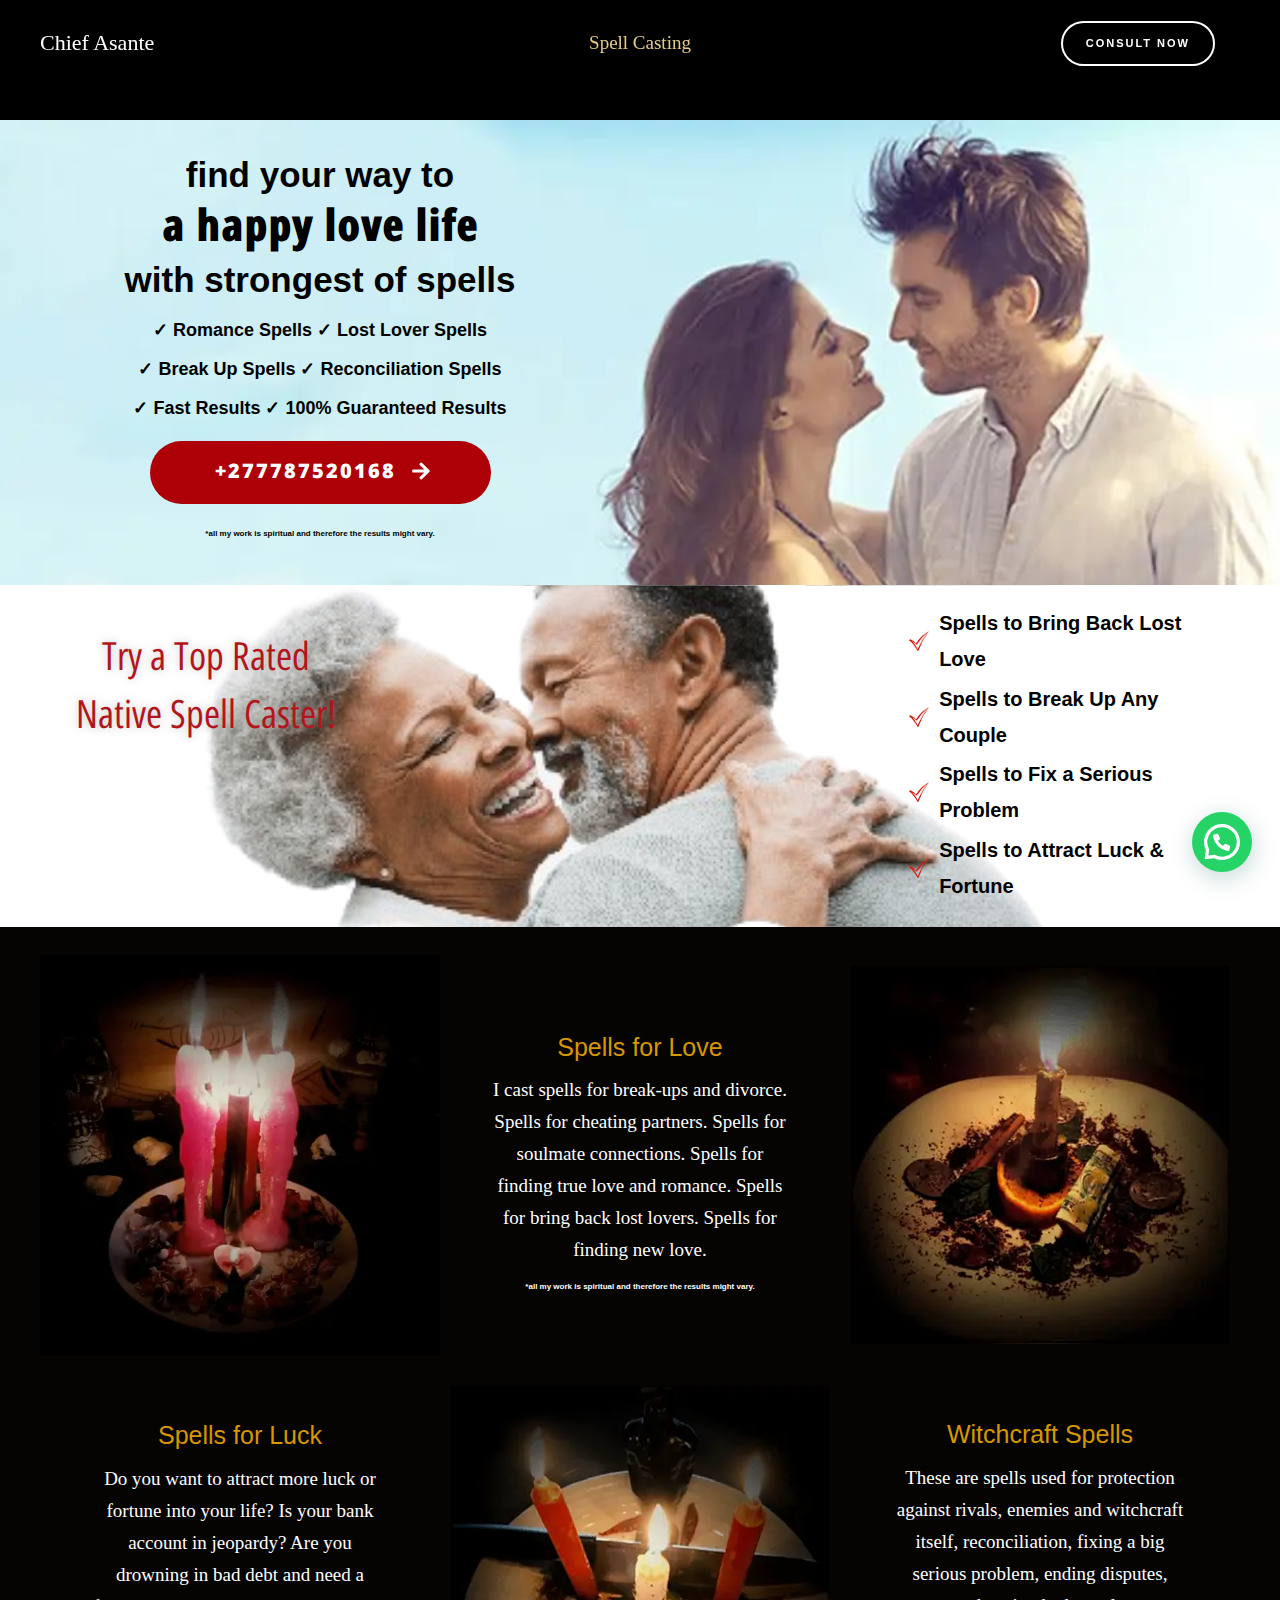
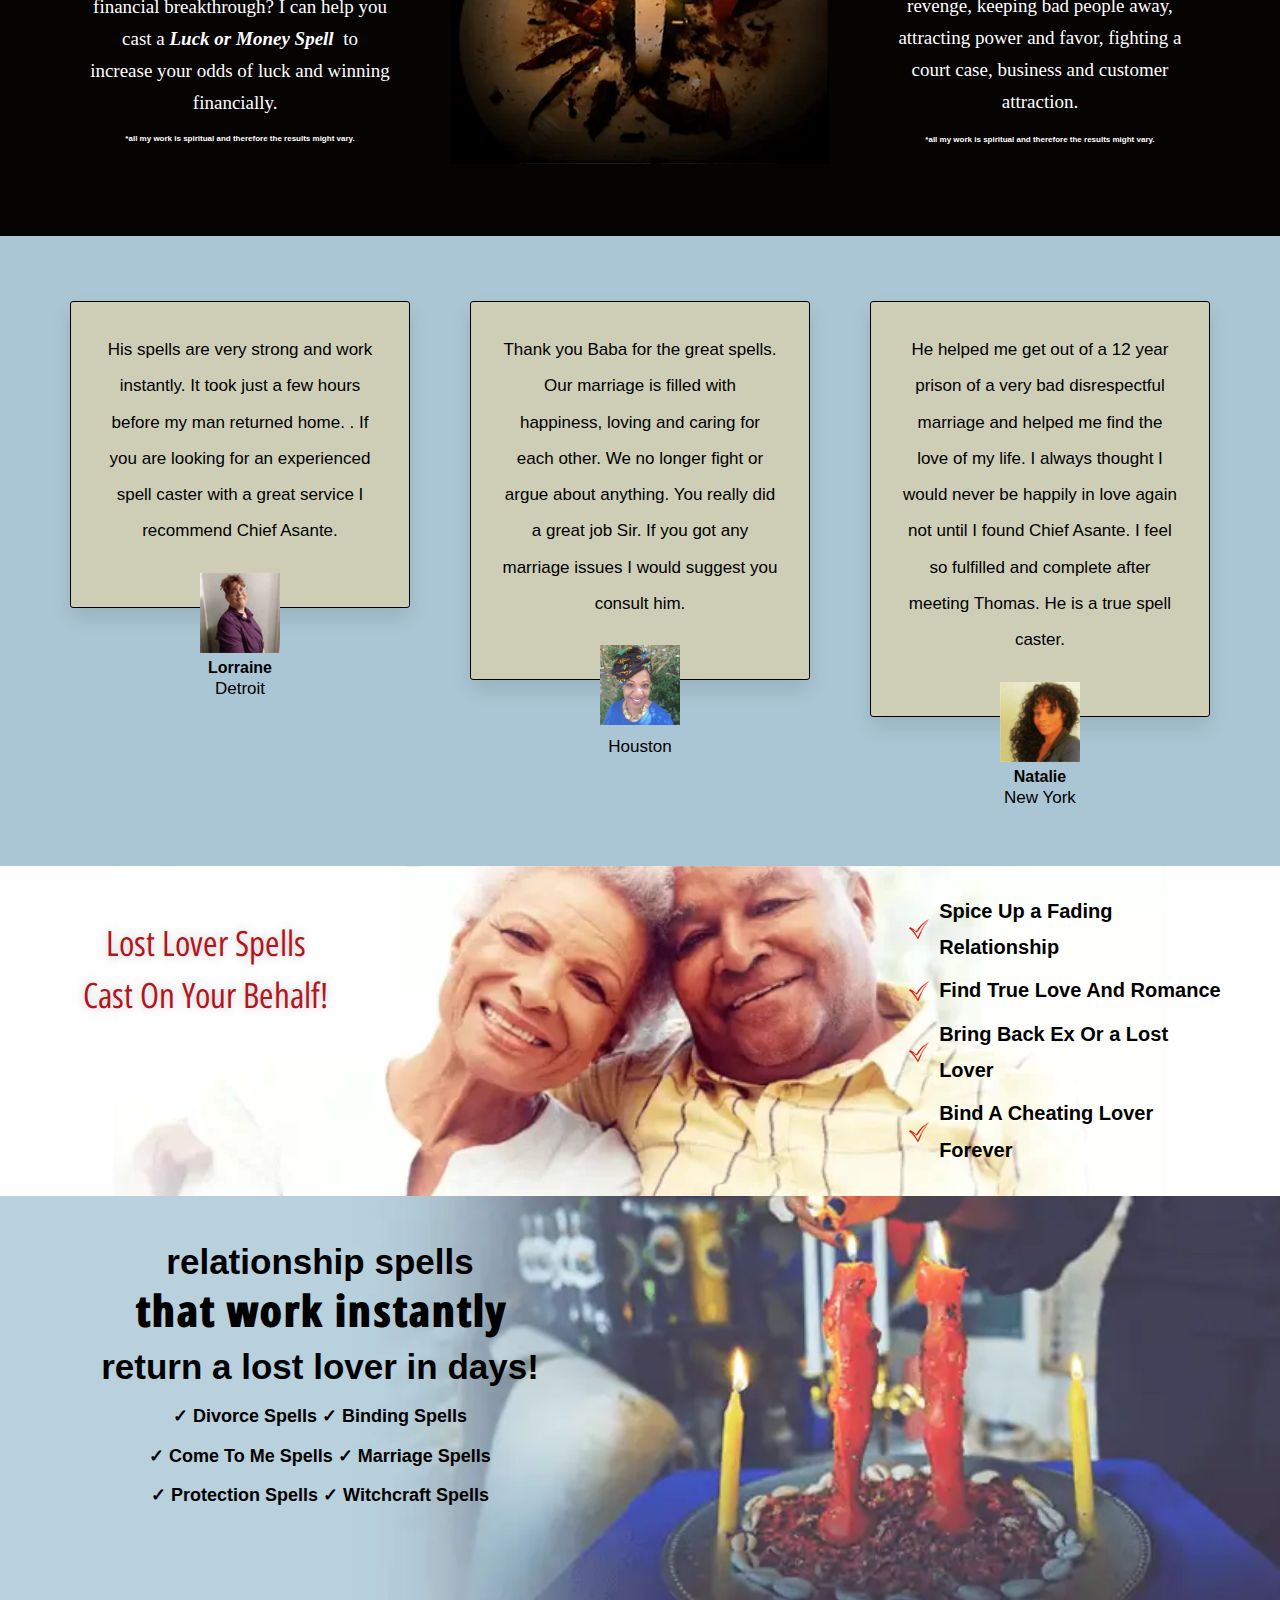
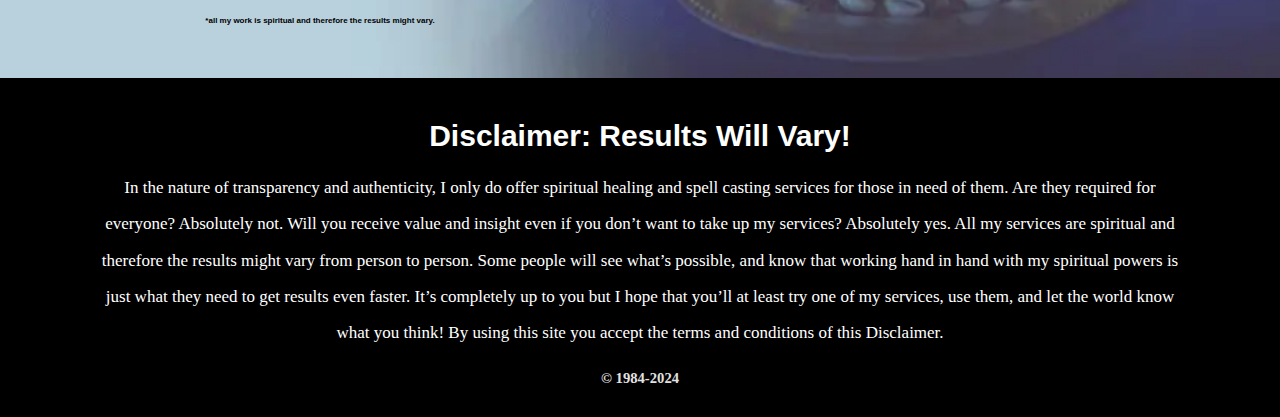
<file: index.htm>
﻿<!DOCTYPE html>
<html lang="en-US">
<head>
<meta charset="UTF-8">
<meta name="viewport" content="width=device-width, initial-scale=1">
	<link rel="profile" href="https://gmpg.org/xfn/11"> 
	<title></title>
<style>
#wpadminbar #wp-admin-bar-wccp_free_top_button .ab-icon:before {
	content: "\f160";
	color: #02CA02;
	top: 3px;
}
#wpadminbar #wp-admin-bar-wccp_free_top_button .ab-icon {
	transform: rotate(45deg);
}
</style>
<meta name='robots' content='max-image-preview:large'>
	<style>img:is([sizes="auto" i], [sizes^="auto," i]) { contain-intrinsic-size: 3000px 1500px }</style>
	<link rel='dns-prefetch' href='//fonts.googleapis.com'>
<link rel="alternate" type="application/rss+xml" title=" &raquo; Feed" href="feed/index.htm">
<link rel="alternate" type="application/rss+xml" title=" &raquo; Comments Feed" href="comments/feed/index.htm">
<script>
window._wpemojiSettings = {"baseUrl":"https:\/\/s.w.org\/images\/core\/emoji\/15.0.3\/72x72\/","ext":".png","svgUrl":"https:\/\/s.w.org\/images\/core\/emoji\/15.0.3\/svg\/","svgExt":".svg","source":{"concatemoji":"https:\/\/sarasongi.com\/wp-includes\/js\/wp-emoji-release.min.js?ver=6.7.1"}};
/*! This file is auto-generated */
!function(i,n){var o,s,e;function c(e){try{var t={supportTests:e,timestamp:(new Date).valueOf()};sessionStorage.setItem(o,JSON.stringify(t))}catch(e){}}function p(e,t,n){e.clearRect(0,0,e.canvas.width,e.canvas.height),e.fillText(t,0,0);var t=new Uint32Array(e.getImageData(0,0,e.canvas.width,e.canvas.height).data),r=(e.clearRect(0,0,e.canvas.width,e.canvas.height),e.fillText(n,0,0),new Uint32Array(e.getImageData(0,0,e.canvas.width,e.canvas.height).data));return t.every(function(e,t){return e===r[t]})}function u(e,t,n){switch(t){case"flag":return n(e,"\ud83c\udff3\ufe0f\u200d\u26a7\ufe0f","\ud83c\udff3\ufe0f\u200b\u26a7\ufe0f")?!1:!n(e,"\ud83c\uddfa\ud83c\uddf3","\ud83c\uddfa\u200b\ud83c\uddf3")&&!n(e,"\ud83c\udff4\udb40\udc67\udb40\udc62\udb40\udc65\udb40\udc6e\udb40\udc67\udb40\udc7f","\ud83c\udff4\u200b\udb40\udc67\u200b\udb40\udc62\u200b\udb40\udc65\u200b\udb40\udc6e\u200b\udb40\udc67\u200b\udb40\udc7f");case"emoji":return!n(e,"\ud83d\udc26\u200d\u2b1b","\ud83d\udc26\u200b\u2b1b")}return!1}function f(e,t,n){var r="undefined"!=typeof WorkerGlobalScope&&self instanceof WorkerGlobalScope?new OffscreenCanvas(300,150):i.createElement("canvas"),a=r.getContext("2d",{willReadFrequently:!0}),o=(a.textBaseline="top",a.font="600 32px Arial",{});return e.forEach(function(e){o[e]=t(a,e,n)}),o}function t(e){var t=i.createElement("script");t.src=e,t.defer=!0,i.head.appendChild(t)}"undefined"!=typeof Promise&&(o="wpEmojiSettingsSupports",s=["flag","emoji"],n.supports={everything:!0,everythingExceptFlag:!0},e=new Promise(function(e){i.addEventListener("DOMContentLoaded",e,{once:!0})}),new Promise(function(t){var n=function(){try{var e=JSON.parse(sessionStorage.getItem(o));if("object"==typeof e&&"number"==typeof e.timestamp&&(new Date).valueOf()<e.timestamp+604800&&"object"==typeof e.supportTests)return e.supportTests}catch(e){}return null}();if(!n){if("undefined"!=typeof Worker&&"undefined"!=typeof OffscreenCanvas&&"undefined"!=typeof URL&&URL.createObjectURL&&"undefined"!=typeof Blob)try{var e="postMessage("+f.toString()+"("+[JSON.stringify(s),u.toString(),p.toString()].join(",")+"));",r=new Blob([e],{type:"text/javascript"}),a=new Worker(URL.createObjectURL(r),{name:"wpTestEmojiSupports"});return void(a.onmessage=function(e){c(n=e.data),a.terminate(),t(n)})}catch(e){}c(n=f(s,u,p))}t(n)}).then(function(e){for(var t in e)n.supports[t]=e[t],n.supports.everything=n.supports.everything&&n.supports[t],"flag"!==t&&(n.supports.everythingExceptFlag=n.supports.everythingExceptFlag&&n.supports[t]);n.supports.everythingExceptFlag=n.supports.everythingExceptFlag&&!n.supports.flag,n.DOMReady=!1,n.readyCallback=function(){n.DOMReady=!0}}).then(function(){return e}).then(function(){var e;n.supports.everything||(n.readyCallback(),(e=n.source||{}).concatemoji?t(e.concatemoji):e.wpemoji&&e.twemoji&&(t(e.twemoji),t(e.wpemoji)))}))}((window,document),window._wpemojiSettings);
</script>
<link rel='stylesheet' id='astra-theme-css-css' href='wp-content/themes/astra/assets/css/minified/main.min-1.css?ver=4.8.7' media='all'>
<style id='astra-theme-css-inline-css'>
:root{--ast-post-nav-space:0;--ast-container-default-xlg-padding:6.67em;--ast-container-default-lg-padding:5.67em;--ast-container-default-slg-padding:4.34em;--ast-container-default-md-padding:3.34em;--ast-container-default-sm-padding:6.67em;--ast-container-default-xs-padding:2.4em;--ast-container-default-xxs-padding:1.4em;--ast-code-block-background:#EEEEEE;--ast-comment-inputs-background:#FAFAFA;--ast-normal-container-width:1200px;--ast-narrow-container-width:750px;--ast-blog-title-font-weight:normal;--ast-blog-meta-weight:inherit;}html{font-size:137.5%;}a,.page-title{color:var(--ast-global-color-2);}a:hover,a:focus{color:var(--ast-global-color-1);}body,button,input,select,textarea,.ast-button,.ast-custom-button{font-family:'IM Fell DW Pica',serif;font-weight:inherit;font-size:22px;font-size:1rem;line-height:var(--ast-body-line-height,1.65em);}blockquote{color:var(--ast-global-color-3);}p,.entry-content p{margin-bottom:1em;}h1,.entry-content h1,h2,.entry-content h2,h3,.entry-content h3,h4,.entry-content h4,h5,.entry-content h5,h6,.entry-content h6,.site-title,.site-title a{font-family:'Cinzel',serif;font-weight:400;}.site-title{font-size:35px;font-size:1.5909090909091rem;display:none;}header .custom-logo-link img{max-width:283px;width:283px;}.astra-logo-svg{width:283px;}.site-header .site-description{font-size:15px;font-size:0.68181818181818rem;display:none;}.entry-title{font-size:26px;font-size:1.1818181818182rem;}.archive .ast-article-post .ast-article-inner,.blog .ast-article-post .ast-article-inner,.archive .ast-article-post .ast-article-inner:hover,.blog .ast-article-post .ast-article-inner:hover{overflow:hidden;}h1,.entry-content h1{font-size:80px;font-size:3.6363636363636rem;font-weight:400;font-family:'Cinzel',serif;line-height:1.1em;text-transform:none;}h2,.entry-content h2{font-size:40px;font-size:1.8181818181818rem;font-weight:400;font-family:'Cinzel',serif;line-height:1.3em;text-transform:none;}h3,.entry-content h3{font-size:32px;font-size:1.4545454545455rem;font-weight:400;font-family:'Cinzel',serif;line-height:1.3em;text-transform:none;}h4,.entry-content h4{font-size:22px;font-size:1rem;line-height:1.2em;font-weight:600;font-family:'Montserrat',sans-serif;}h5,.entry-content h5{font-size:18px;font-size:0.81818181818182rem;line-height:1.2em;font-weight:600;font-family:'Montserrat',sans-serif;}h6,.entry-content h6{font-size:13px;font-size:0.59090909090909rem;line-height:1.25em;font-weight:600;font-family:'Montserrat',sans-serif;}::selection{background-color:var(--ast-global-color-0);color:#000000;}body,h1,.entry-title a,.entry-content h1,h2,.entry-content h2,h3,.entry-content h3,h4,.entry-content h4,h5,.entry-content h5,h6,.entry-content h6{color:var(--ast-global-color-3);}.tagcloud a:hover,.tagcloud a:focus,.tagcloud a.current-item{color:#000000;border-color:var(--ast-global-color-2);background-color:var(--ast-global-color-2);}input:focus,input[type="text"]:focus,input[type="email"]:focus,input[type="url"]:focus,input[type="password"]:focus,input[type="reset"]:focus,input[type="search"]:focus,textarea:focus{border-color:var(--ast-global-color-2);}input[type="radio"]:checked,input[type=reset],input[type="checkbox"]:checked,input[type="checkbox"]:hover:checked,input[type="checkbox"]:focus:checked,input[type=range]::-webkit-slider-thumb{border-color:var(--ast-global-color-2);background-color:var(--ast-global-color-2);box-shadow:none;}.site-footer a:hover + .post-count,.site-footer a:focus + .post-count{background:var(--ast-global-color-2);border-color:var(--ast-global-color-2);}.single .nav-links .nav-previous,.single .nav-links .nav-next{color:var(--ast-global-color-2);}.entry-meta,.entry-meta *{line-height:1.45;color:var(--ast-global-color-2);}.entry-meta a:not(.ast-button):hover,.entry-meta a:not(.ast-button):hover *,.entry-meta a:not(.ast-button):focus,.entry-meta a:not(.ast-button):focus *,.page-links > .page-link,.page-links .page-link:hover,.post-navigation a:hover{color:var(--ast-global-color-1);}#cat option,.secondary .calendar_wrap thead a,.secondary .calendar_wrap thead a:visited{color:var(--ast-global-color-2);}.secondary .calendar_wrap #today,.ast-progress-val span{background:var(--ast-global-color-2);}.secondary a:hover + .post-count,.secondary a:focus + .post-count{background:var(--ast-global-color-2);border-color:var(--ast-global-color-2);}.calendar_wrap #today > a{color:#000000;}.page-links .page-link,.single .post-navigation a{color:var(--ast-global-color-2);}.ast-search-menu-icon .search-form button.search-submit{padding:0 4px;}.ast-search-menu-icon form.search-form{padding-right:0;}.ast-search-menu-icon.slide-search input.search-field{width:0;}.ast-header-search .ast-search-menu-icon.ast-dropdown-active .search-form,.ast-header-search .ast-search-menu-icon.ast-dropdown-active .search-field:focus{transition:all 0.2s;}.search-form input.search-field:focus{outline:none;}.wp-block-latest-posts > li > a{color:var(--ast-global-color-2);}.widget-title,.widget .wp-block-heading{font-size:31px;font-size:1.4090909090909rem;color:var(--ast-global-color-3);}.ast-search-menu-icon.slide-search a:focus-visible:focus-visible,.astra-search-icon:focus-visible,#close:focus-visible,a:focus-visible,.ast-menu-toggle:focus-visible,.site .skip-link:focus-visible,.wp-block-loginout input:focus-visible,.wp-block-search.wp-block-search__button-inside .wp-block-search__inside-wrapper,.ast-header-navigation-arrow:focus-visible,.woocommerce .wc-proceed-to-checkout > .checkout-button:focus-visible,.woocommerce .woocommerce-MyAccount-navigation ul li a:focus-visible,.ast-orders-table__row .ast-orders-table__cell:focus-visible,.woocommerce .woocommerce-order-details .order-again > .button:focus-visible,.woocommerce .woocommerce-message a.button.wc-forward:focus-visible,.woocommerce #minus_qty:focus-visible,.woocommerce #plus_qty:focus-visible,a#ast-apply-coupon:focus-visible,.woocommerce .woocommerce-info a:focus-visible,.woocommerce .astra-shop-summary-wrap a:focus-visible,.woocommerce a.wc-forward:focus-visible,#ast-apply-coupon:focus-visible,.woocommerce-js .woocommerce-mini-cart-item a.remove:focus-visible,#close:focus-visible,.button.search-submit:focus-visible,#search_submit:focus,.normal-search:focus-visible,.ast-header-account-wrap:focus-visible,.woocommerce .ast-on-card-button.ast-quick-view-trigger:focus{outline-style:dotted;outline-color:inherit;outline-width:thin;}input:focus,input[type="text"]:focus,input[type="email"]:focus,input[type="url"]:focus,input[type="password"]:focus,input[type="reset"]:focus,input[type="search"]:focus,input[type="number"]:focus,textarea:focus,.wp-block-search__input:focus,[data-section="section-header-mobile-trigger"] .ast-button-wrap .ast-mobile-menu-trigger-minimal:focus,.ast-mobile-popup-drawer.active .menu-toggle-close:focus,.woocommerce-ordering select.orderby:focus,#ast-scroll-top:focus,#coupon_code:focus,.woocommerce-page #comment:focus,.woocommerce #reviews #respond input#submit:focus,.woocommerce a.add_to_cart_button:focus,.woocommerce .button.single_add_to_cart_button:focus,.woocommerce .woocommerce-cart-form button:focus,.woocommerce .woocommerce-cart-form__cart-item .quantity .qty:focus,.woocommerce .woocommerce-billing-fields .woocommerce-billing-fields__field-wrapper .woocommerce-input-wrapper > .input-text:focus,.woocommerce #order_comments:focus,.woocommerce #place_order:focus,.woocommerce .woocommerce-address-fields .woocommerce-address-fields__field-wrapper .woocommerce-input-wrapper > .input-text:focus,.woocommerce .woocommerce-MyAccount-content form button:focus,.woocommerce .woocommerce-MyAccount-content .woocommerce-EditAccountForm .woocommerce-form-row .woocommerce-Input.input-text:focus,.woocommerce .ast-woocommerce-container .woocommerce-pagination ul.page-numbers li a:focus,body #content .woocommerce form .form-row .select2-container--default .select2-selection--single:focus,#ast-coupon-code:focus,.woocommerce.woocommerce-js .quantity input[type=number]:focus,.woocommerce-js .woocommerce-mini-cart-item .quantity input[type=number]:focus,.woocommerce p#ast-coupon-trigger:focus{border-style:dotted;border-color:inherit;border-width:thin;}input{outline:none;}.site-logo-img img{ transition:all 0.2s linear;}body .ast-oembed-container *{position:absolute;top:0;width:100%;height:100%;left:0;}body .wp-block-embed-pocket-casts .ast-oembed-container *{position:unset;}.ast-single-post-featured-section + article {margin-top: 2em;}.site-content .ast-single-post-featured-section img {width: 100%;overflow: hidden;object-fit: cover;}.site > .ast-single-related-posts-container {margin-top: 0;}@media (min-width: 922px) {.ast-desktop .ast-container--narrow {max-width: var(--ast-narrow-container-width);margin: 0 auto;}}.ast-page-builder-template .hentry {margin: 0;}.ast-page-builder-template .site-content > .ast-container {max-width: 100%;padding: 0;}.ast-page-builder-template .site .site-content #primary {padding: 0;margin: 0;}.ast-page-builder-template .no-results {text-align: center;margin: 4em auto;}.ast-page-builder-template .ast-pagination {padding: 2em;}.ast-page-builder-template .entry-header.ast-no-title.ast-no-thumbnail {margin-top: 0;}.ast-page-builder-template .entry-header.ast-header-without-markup {margin-top: 0;margin-bottom: 0;}.ast-page-builder-template .entry-header.ast-no-title.ast-no-meta {margin-bottom: 0;}.ast-page-builder-template.single .post-navigation {padding-bottom: 2em;}.ast-page-builder-template.single-post .site-content > .ast-container {max-width: 100%;}.ast-page-builder-template .entry-header {margin-top: 4em;margin-left: auto;margin-right: auto;padding-left: 20px;padding-right: 20px;}.single.ast-page-builder-template .entry-header {padding-left: 20px;padding-right: 20px;}.ast-page-builder-template .ast-archive-description {margin: 4em auto 0;padding-left: 20px;padding-right: 20px;}.ast-page-builder-template.ast-no-sidebar .entry-content .alignwide {margin-left: 0;margin-right: 0;}@media (max-width:921.9px){#ast-desktop-header{display:none;}}@media (min-width:922px){#ast-mobile-header{display:none;}}.wp-block-buttons.aligncenter{justify-content:center;}@media (max-width:921px){.ast-theme-transparent-header #primary,.ast-theme-transparent-header #secondary{padding:0;}}@media (max-width:921px){.ast-plain-container.ast-no-sidebar #primary{padding:0;}}.ast-plain-container.ast-no-sidebar #primary{margin-top:0;margin-bottom:0;}.wp-block-buttons .wp-block-button.is-style-outline .wp-block-button__link.wp-element-button,.ast-outline-button,.wp-block-uagb-buttons-child .uagb-buttons-repeater.ast-outline-button{border-color:var(--ast-global-color-2);border-top-width:2px;border-right-width:2px;border-bottom-width:2px;border-left-width:2px;font-family:'Montserrat',sans-serif;font-weight:600;font-size:13px;font-size:0.59090909090909rem;line-height:1em;border-top-left-radius:0px;border-top-right-radius:0px;border-bottom-right-radius:0px;border-bottom-left-radius:0px;}.wp-block-button.is-style-outline .wp-block-button__link:hover,.wp-block-buttons .wp-block-button.is-style-outline .wp-block-button__link:focus,.wp-block-buttons .wp-block-button.is-style-outline > .wp-block-button__link:not(.has-text-color):hover,.wp-block-buttons .wp-block-button.wp-block-button__link.is-style-outline:not(.has-text-color):hover,.ast-outline-button:hover,.ast-outline-button:focus,.wp-block-uagb-buttons-child .uagb-buttons-repeater.ast-outline-button:hover,.wp-block-uagb-buttons-child .uagb-buttons-repeater.ast-outline-button:focus{background-color:var(--ast-global-color-2);border-color:var(--ast-global-color-2);}.wp-block-button .wp-block-button__link.wp-element-button.is-style-outline:not(.has-background),.wp-block-button.is-style-outline>.wp-block-button__link.wp-element-button:not(.has-background),.ast-outline-button{background-color:rgba(0,0,0,0);}@media (max-width:921px){.wp-block-buttons .wp-block-button.is-style-outline .wp-block-button__link.wp-element-button,.ast-outline-button,.wp-block-uagb-buttons-child .uagb-buttons-repeater.ast-outline-button{font-size:12px;font-size:0.54545454545455rem;}}@media (max-width:544px){.wp-block-buttons .wp-block-button.is-style-outline .wp-block-button__link.wp-element-button,.ast-outline-button,.wp-block-uagb-buttons-child .uagb-buttons-repeater.ast-outline-button{font-size:11px;font-size:0.5rem;}}.entry-content[data-ast-blocks-layout] > figure{margin-bottom:1em;}@media (max-width:921px){.ast-separate-container #primary,.ast-separate-container #secondary{padding:1.5em 0;}#primary,#secondary{padding:1.5em 0;margin:0;}.ast-left-sidebar #content > .ast-container{display:flex;flex-direction:column-reverse;width:100%;}.ast-separate-container .ast-article-post,.ast-separate-container .ast-article-single{padding:1.5em 2.14em;}.ast-author-box img.avatar{margin:20px 0 0 0;}}@media (min-width:922px){.ast-separate-container.ast-right-sidebar #primary,.ast-separate-container.ast-left-sidebar #primary{border:0;}.search-no-results.ast-separate-container #primary{margin-bottom:4em;}}.elementor-button-wrapper .elementor-button{border-style:solid;text-decoration:none;border-top-width:1px;border-right-width:1px;border-left-width:1px;border-bottom-width:1px;}body .elementor-button.elementor-size-sm,body .elementor-button.elementor-size-xs,body .elementor-button.elementor-size-md,body .elementor-button.elementor-size-lg,body .elementor-button.elementor-size-xl,body .elementor-button{border-top-left-radius:0px;border-top-right-radius:0px;border-bottom-right-radius:0px;border-bottom-left-radius:0px;padding-top:15px;padding-right:23px;padding-bottom:15px;padding-left:23px;}@media (max-width:921px){.elementor-button-wrapper .elementor-button.elementor-size-sm,.elementor-button-wrapper .elementor-button.elementor-size-xs,.elementor-button-wrapper .elementor-button.elementor-size-md,.elementor-button-wrapper .elementor-button.elementor-size-lg,.elementor-button-wrapper .elementor-button.elementor-size-xl,.elementor-button-wrapper .elementor-button{padding-top:13px;padding-right:21px;padding-bottom:13px;padding-left:21px;}}@media (max-width:544px){.elementor-button-wrapper .elementor-button.elementor-size-sm,.elementor-button-wrapper .elementor-button.elementor-size-xs,.elementor-button-wrapper .elementor-button.elementor-size-md,.elementor-button-wrapper .elementor-button.elementor-size-lg,.elementor-button-wrapper .elementor-button.elementor-size-xl,.elementor-button-wrapper .elementor-button{padding-top:11px;padding-right:19px;padding-bottom:11px;padding-left:19px;}}.elementor-button-wrapper .elementor-button{border-color:var(--ast-global-color-2);background-color:rgba(0,0,0,0);}.elementor-button-wrapper .elementor-button:hover,.elementor-button-wrapper .elementor-button:focus{color:var(--ast-global-color-4);background-color:var(--ast-global-color-2);border-color:var(--ast-global-color-2);}.wp-block-button .wp-block-button__link ,.elementor-button-wrapper .elementor-button,.elementor-button-wrapper .elementor-button:visited{color:var(--ast-global-color-2);}.elementor-button-wrapper .elementor-button{font-family:'Montserrat',sans-serif;font-weight:600;font-size:13px;font-size:0.59090909090909rem;line-height:1em;text-transform:uppercase;letter-spacing:2px;}body .elementor-button.elementor-size-sm,body .elementor-button.elementor-size-xs,body .elementor-button.elementor-size-md,body .elementor-button.elementor-size-lg,body .elementor-button.elementor-size-xl,body .elementor-button{font-size:13px;font-size:0.59090909090909rem;}.wp-block-button .wp-block-button__link:hover,.wp-block-button .wp-block-button__link:focus{color:var(--ast-global-color-4);background-color:var(--ast-global-color-2);border-color:var(--ast-global-color-2);}.elementor-widget-heading h1.elementor-heading-title{line-height:1.1em;}.elementor-widget-heading h2.elementor-heading-title{line-height:1.3em;}.elementor-widget-heading h3.elementor-heading-title{line-height:1.3em;}.elementor-widget-heading h4.elementor-heading-title{line-height:1.2em;}.elementor-widget-heading h5.elementor-heading-title{line-height:1.2em;}.elementor-widget-heading h6.elementor-heading-title{line-height:1.25em;}.wp-block-button .wp-block-button__link,.wp-block-search .wp-block-search__button,body .wp-block-file .wp-block-file__button{border-style:solid;border-top-width:1px;border-right-width:1px;border-left-width:1px;border-bottom-width:1px;border-color:var(--ast-global-color-2);background-color:rgba(0,0,0,0);color:var(--ast-global-color-2);font-family:'Montserrat',sans-serif;font-weight:600;line-height:1em;text-transform:uppercase;letter-spacing:2px;font-size:13px;font-size:0.59090909090909rem;border-top-left-radius:0px;border-top-right-radius:0px;border-bottom-right-radius:0px;border-bottom-left-radius:0px;padding-top:15px;padding-right:23px;padding-bottom:15px;padding-left:23px;}@media (max-width:921px){.wp-block-button .wp-block-button__link,.wp-block-search .wp-block-search__button,body .wp-block-file .wp-block-file__button{font-size:12px;font-size:0.54545454545455rem;padding-top:13px;padding-right:21px;padding-bottom:13px;padding-left:21px;}}@media (max-width:544px){.wp-block-button .wp-block-button__link,.wp-block-search .wp-block-search__button,body .wp-block-file .wp-block-file__button{font-size:11px;font-size:0.5rem;padding-top:11px;padding-right:19px;padding-bottom:11px;padding-left:19px;}}.menu-toggle,button,.ast-button,.ast-custom-button,.button,input#submit,input[type="button"],input[type="submit"],input[type="reset"],form[CLASS*="wp-block-search__"].wp-block-search .wp-block-search__inside-wrapper .wp-block-search__button,body .wp-block-file .wp-block-file__button,.woocommerce-js a.button,.woocommerce button.button,.woocommerce .woocommerce-message a.button,.woocommerce #respond input#submit.alt,.woocommerce input.button.alt,.woocommerce input.button,.woocommerce input.button:disabled,.woocommerce input.button:disabled[disabled],.woocommerce input.button:disabled:hover,.woocommerce input.button:disabled[disabled]:hover,.woocommerce #respond input#submit,.woocommerce button.button.alt.disabled,.wc-block-grid__products .wc-block-grid__product .wp-block-button__link,.wc-block-grid__product-onsale,[CLASS*="wc-block"] button,.woocommerce-js .astra-cart-drawer .astra-cart-drawer-content .woocommerce-mini-cart__buttons .button:not(.checkout):not(.ast-continue-shopping),.woocommerce-js .astra-cart-drawer .astra-cart-drawer-content .woocommerce-mini-cart__buttons a.checkout,.woocommerce button.button.alt.disabled.wc-variation-selection-needed,[CLASS*="wc-block"] .wc-block-components-button{border-style:solid;border-top-width:1px;border-right-width:1px;border-left-width:1px;border-bottom-width:1px;color:var(--ast-global-color-2);border-color:var(--ast-global-color-2);background-color:rgba(0,0,0,0);padding-top:15px;padding-right:23px;padding-bottom:15px;padding-left:23px;font-family:'Montserrat',sans-serif;font-weight:600;font-size:13px;font-size:0.59090909090909rem;line-height:1em;text-transform:uppercase;letter-spacing:2px;border-top-left-radius:0px;border-top-right-radius:0px;border-bottom-right-radius:0px;border-bottom-left-radius:0px;}button:focus,.menu-toggle:hover,button:hover,.ast-button:hover,.ast-custom-button:hover .button:hover,.ast-custom-button:hover ,input[type=reset]:hover,input[type=reset]:focus,input#submit:hover,input#submit:focus,input[type="button"]:hover,input[type="button"]:focus,input[type="submit"]:hover,input[type="submit"]:focus,form[CLASS*="wp-block-search__"].wp-block-search .wp-block-search__inside-wrapper .wp-block-search__button:hover,form[CLASS*="wp-block-search__"].wp-block-search .wp-block-search__inside-wrapper .wp-block-search__button:focus,body .wp-block-file .wp-block-file__button:hover,body .wp-block-file .wp-block-file__button:focus,.woocommerce-js a.button:hover,.woocommerce button.button:hover,.woocommerce .woocommerce-message a.button:hover,.woocommerce #respond input#submit:hover,.woocommerce #respond input#submit.alt:hover,.woocommerce input.button.alt:hover,.woocommerce input.button:hover,.woocommerce button.button.alt.disabled:hover,.wc-block-grid__products .wc-block-grid__product .wp-block-button__link:hover,[CLASS*="wc-block"] button:hover,.woocommerce-js .astra-cart-drawer .astra-cart-drawer-content .woocommerce-mini-cart__buttons .button:not(.checkout):not(.ast-continue-shopping):hover,.woocommerce-js .astra-cart-drawer .astra-cart-drawer-content .woocommerce-mini-cart__buttons a.checkout:hover,.woocommerce button.button.alt.disabled.wc-variation-selection-needed:hover,[CLASS*="wc-block"] .wc-block-components-button:hover,[CLASS*="wc-block"] .wc-block-components-button:focus{color:var(--ast-global-color-4);background-color:var(--ast-global-color-2);border-color:var(--ast-global-color-2);}@media (max-width:921px){.menu-toggle,button,.ast-button,.ast-custom-button,.button,input#submit,input[type="button"],input[type="submit"],input[type="reset"],form[CLASS*="wp-block-search__"].wp-block-search .wp-block-search__inside-wrapper .wp-block-search__button,body .wp-block-file .wp-block-file__button,.woocommerce-js a.button,.woocommerce button.button,.woocommerce .woocommerce-message a.button,.woocommerce #respond input#submit.alt,.woocommerce input.button.alt,.woocommerce input.button,.woocommerce input.button:disabled,.woocommerce input.button:disabled[disabled],.woocommerce input.button:disabled:hover,.woocommerce input.button:disabled[disabled]:hover,.woocommerce #respond input#submit,.woocommerce button.button.alt.disabled,.wc-block-grid__products .wc-block-grid__product .wp-block-button__link,.wc-block-grid__product-onsale,[CLASS*="wc-block"] button,.woocommerce-js .astra-cart-drawer .astra-cart-drawer-content .woocommerce-mini-cart__buttons .button:not(.checkout):not(.ast-continue-shopping),.woocommerce-js .astra-cart-drawer .astra-cart-drawer-content .woocommerce-mini-cart__buttons a.checkout,.woocommerce button.button.alt.disabled.wc-variation-selection-needed,[CLASS*="wc-block"] .wc-block-components-button{padding-top:13px;padding-right:21px;padding-bottom:13px;padding-left:21px;font-size:12px;font-size:0.54545454545455rem;}}@media (max-width:544px){.menu-toggle,button,.ast-button,.ast-custom-button,.button,input#submit,input[type="button"],input[type="submit"],input[type="reset"],form[CLASS*="wp-block-search__"].wp-block-search .wp-block-search__inside-wrapper .wp-block-search__button,body .wp-block-file .wp-block-file__button,.woocommerce-js a.button,.woocommerce button.button,.woocommerce .woocommerce-message a.button,.woocommerce #respond input#submit.alt,.woocommerce input.button.alt,.woocommerce input.button,.woocommerce input.button:disabled,.woocommerce input.button:disabled[disabled],.woocommerce input.button:disabled:hover,.woocommerce input.button:disabled[disabled]:hover,.woocommerce #respond input#submit,.woocommerce button.button.alt.disabled,.wc-block-grid__products .wc-block-grid__product .wp-block-button__link,.wc-block-grid__product-onsale,[CLASS*="wc-block"] button,.woocommerce-js .astra-cart-drawer .astra-cart-drawer-content .woocommerce-mini-cart__buttons .button:not(.checkout):not(.ast-continue-shopping),.woocommerce-js .astra-cart-drawer .astra-cart-drawer-content .woocommerce-mini-cart__buttons a.checkout,.woocommerce button.button.alt.disabled.wc-variation-selection-needed,[CLASS*="wc-block"] .wc-block-components-button{padding-top:11px;padding-right:19px;padding-bottom:11px;padding-left:19px;font-size:11px;font-size:0.5rem;}}@media (max-width:921px){.menu-toggle,button,.ast-button,.button,input#submit,input[type="button"],input[type="submit"],input[type="reset"]{font-size:12px;font-size:0.54545454545455rem;}.ast-mobile-header-stack .main-header-bar .ast-search-menu-icon{display:inline-block;}.ast-header-break-point.ast-header-custom-item-outside .ast-mobile-header-stack .main-header-bar .ast-search-icon{margin:0;}.ast-comment-avatar-wrap img{max-width:2.5em;}.ast-comment-meta{padding:0 1.8888em 1.3333em;}.ast-separate-container .ast-comment-list li.depth-1{padding:1.5em 2.14em;}.ast-separate-container .comment-respond{padding:2em 2.14em;}}@media (min-width:544px){.ast-container{max-width:100%;}}@media (max-width:544px){.ast-separate-container .ast-article-post,.ast-separate-container .ast-article-single,.ast-separate-container .comments-title,.ast-separate-container .ast-archive-description{padding:1.5em 1em;}.ast-separate-container #content .ast-container{padding-left:0.54em;padding-right:0.54em;}.ast-separate-container .ast-comment-list .bypostauthor{padding:.5em;}.ast-search-menu-icon.ast-dropdown-active .search-field{width:170px;}.menu-toggle,button,.ast-button,.button,input#submit,input[type="button"],input[type="submit"],input[type="reset"]{font-size:11px;font-size:0.5rem;}} #ast-mobile-header .ast-site-header-cart-li a{pointer-events:none;}body,.ast-separate-container{background-color:var(--ast-global-color-5);background-image:none;}@media (max-width:921px){.widget-title{font-size:21px;font-size:1.4rem;}body,button,input,select,textarea,.ast-button,.ast-custom-button{font-size:15px;font-size:0.68181818181818rem;}#secondary,#secondary button,#secondary input,#secondary select,#secondary textarea{font-size:15px;font-size:0.68181818181818rem;}.site-title{display:none;}.site-header .site-description{display:none;}h1,.entry-content h1{font-size:64px;}h2,.entry-content h2{font-size:36px;}h3,.entry-content h3{font-size:30px;}h4,.entry-content h4{font-size:20px;font-size:0.90909090909091rem;}h5,.entry-content h5{font-size:16px;font-size:0.72727272727273rem;}h6,.entry-content h6{font-size:12px;font-size:0.54545454545455rem;}.astra-logo-svg{width:68px;}header .custom-logo-link img,.ast-header-break-point .site-logo-img .custom-mobile-logo-link img{max-width:68px;width:68px;}}@media (max-width:544px){.widget-title{font-size:21px;font-size:1.4rem;}body,button,input,select,textarea,.ast-button,.ast-custom-button{font-size:15px;font-size:0.68181818181818rem;}#secondary,#secondary button,#secondary input,#secondary select,#secondary textarea{font-size:15px;font-size:0.68181818181818rem;}.site-title{display:none;}.site-header .site-description{display:none;}h1,.entry-content h1{font-size:48px;}h2,.entry-content h2{font-size:32px;}h3,.entry-content h3{font-size:24px;}h4,.entry-content h4{font-size:18px;font-size:0.81818181818182rem;}h5,.entry-content h5{font-size:14px;font-size:0.63636363636364rem;}h6,.entry-content h6{font-size:11px;font-size:0.5rem;}header .custom-logo-link img,.ast-header-break-point .site-branding img,.ast-header-break-point .custom-logo-link img{max-width:235px;width:235px;}.astra-logo-svg{width:235px;}.ast-header-break-point .site-logo-img .custom-mobile-logo-link img{max-width:235px;}}@media (max-width:544px){html{font-size:137.5%;}}@media (min-width:922px){.ast-container{max-width:1240px;}}@media (min-width:922px){.site-content .ast-container{display:flex;}}@media (max-width:921px){.site-content .ast-container{flex-direction:column;}}@media (min-width:922px){.blog .site-content > .ast-container,.archive .site-content > .ast-container,.search .site-content > .ast-container{max-width:1000px;}}@media (min-width:922px){.main-header-menu .sub-menu .menu-item.ast-left-align-sub-menu:hover > .sub-menu,.main-header-menu .sub-menu .menu-item.ast-left-align-sub-menu.focus > .sub-menu{margin-left:-0px;}}.ast-theme-transparent-header .ast-header-social-wrap .ast-social-color-type-custom .ast-builder-social-element svg{fill:var(--ast-global-color-2);}.ast-theme-transparent-header .ast-header-social-wrap .ast-social-color-type-custom .ast-builder-social-element .social-item-label{color:var(--ast-global-color-2);}.ast-theme-transparent-header [data-section="section-header-mobile-trigger"] .ast-button-wrap .mobile-menu-toggle-icon .ast-mobile-svg{fill:#000000;}.ast-theme-transparent-header [data-section="section-header-mobile-trigger"] .ast-button-wrap .mobile-menu-wrap .mobile-menu{color:#000000;}.ast-theme-transparent-header [data-section="section-header-mobile-trigger"] .ast-button-wrap .ast-mobile-menu-trigger-fill{background:#e4cb86;}.ast-theme-transparent-header [data-section="section-header-mobile-trigger"] .ast-button-wrap .ast-mobile-menu-trigger-fill,.ast-theme-transparent-header [data-section="section-header-mobile-trigger"] .ast-button-wrap .ast-mobile-menu-trigger-minimal{color:#000000;border:none;}.site .comments-area{padding-bottom:3em;}.wp-block-file {display: flex;align-items: center;flex-wrap: wrap;justify-content: space-between;}.wp-block-pullquote {border: none;}.wp-block-pullquote blockquote::before {content: "\201D";font-family: "Helvetica",sans-serif;display: flex;transform: rotate( 180deg );font-size: 6rem;font-style: normal;line-height: 1;font-weight: bold;align-items: center;justify-content: center;}.has-text-align-right > blockquote::before {justify-content: flex-start;}.has-text-align-left > blockquote::before {justify-content: flex-end;}figure.wp-block-pullquote.is-style-solid-color blockquote {max-width: 100%;text-align: inherit;}:root {--wp--custom--ast-default-block-top-padding: 3em;--wp--custom--ast-default-block-right-padding: 3em;--wp--custom--ast-default-block-bottom-padding: 3em;--wp--custom--ast-default-block-left-padding: 3em;--wp--custom--ast-container-width: 1200px;--wp--custom--ast-content-width-size: 1200px;--wp--custom--ast-wide-width-size: calc(1200px + var(--wp--custom--ast-default-block-left-padding) + var(--wp--custom--ast-default-block-right-padding));}.ast-narrow-container {--wp--custom--ast-content-width-size: 750px;--wp--custom--ast-wide-width-size: 750px;}@media(max-width: 921px) {:root {--wp--custom--ast-default-block-top-padding: 3em;--wp--custom--ast-default-block-right-padding: 2em;--wp--custom--ast-default-block-bottom-padding: 3em;--wp--custom--ast-default-block-left-padding: 2em;}}@media(max-width: 544px) {:root {--wp--custom--ast-default-block-top-padding: 3em;--wp--custom--ast-default-block-right-padding: 1.5em;--wp--custom--ast-default-block-bottom-padding: 3em;--wp--custom--ast-default-block-left-padding: 1.5em;}}.entry-content > .wp-block-group,.entry-content > .wp-block-cover,.entry-content > .wp-block-columns {padding-top: var(--wp--custom--ast-default-block-top-padding);padding-right: var(--wp--custom--ast-default-block-right-padding);padding-bottom: var(--wp--custom--ast-default-block-bottom-padding);padding-left: var(--wp--custom--ast-default-block-left-padding);}.ast-plain-container.ast-no-sidebar .entry-content > .alignfull,.ast-page-builder-template .ast-no-sidebar .entry-content > .alignfull {margin-left: calc( -50vw + 50%);margin-right: calc( -50vw + 50%);max-width: 100vw;width: 100vw;}.ast-plain-container.ast-no-sidebar .entry-content .alignfull .alignfull,.ast-page-builder-template.ast-no-sidebar .entry-content .alignfull .alignfull,.ast-plain-container.ast-no-sidebar .entry-content .alignfull .alignwide,.ast-page-builder-template.ast-no-sidebar .entry-content .alignfull .alignwide,.ast-plain-container.ast-no-sidebar .entry-content .alignwide .alignfull,.ast-page-builder-template.ast-no-sidebar .entry-content .alignwide .alignfull,.ast-plain-container.ast-no-sidebar .entry-content .alignwide .alignwide,.ast-page-builder-template.ast-no-sidebar .entry-content .alignwide .alignwide,.ast-plain-container.ast-no-sidebar .entry-content .wp-block-column .alignfull,.ast-page-builder-template.ast-no-sidebar .entry-content .wp-block-column .alignfull,.ast-plain-container.ast-no-sidebar .entry-content .wp-block-column .alignwide,.ast-page-builder-template.ast-no-sidebar .entry-content .wp-block-column .alignwide {margin-left: auto;margin-right: auto;width: 100%;}[data-ast-blocks-layout] .wp-block-separator:not(.is-style-dots) {height: 0;}[data-ast-blocks-layout] .wp-block-separator {margin: 20px auto;}[data-ast-blocks-layout] .wp-block-separator:not(.is-style-wide):not(.is-style-dots) {max-width: 100px;}[data-ast-blocks-layout] .wp-block-separator.has-background {padding: 0;}.entry-content[data-ast-blocks-layout] > * {max-width: var(--wp--custom--ast-content-width-size);margin-left: auto;margin-right: auto;}.entry-content[data-ast-blocks-layout] > .alignwide {max-width: var(--wp--custom--ast-wide-width-size);}.entry-content[data-ast-blocks-layout] .alignfull {max-width: none;}.entry-content .wp-block-columns {margin-bottom: 0;}blockquote {margin: 1.5em;border-color: rgba(0,0,0,0.05);}.wp-block-quote:not(.has-text-align-right):not(.has-text-align-center) {border-left: 5px solid rgba(0,0,0,0.05);}.has-text-align-right > blockquote,blockquote.has-text-align-right {border-right: 5px solid rgba(0,0,0,0.05);}.has-text-align-left > blockquote,blockquote.has-text-align-left {border-left: 5px solid rgba(0,0,0,0.05);}.wp-block-site-tagline,.wp-block-latest-posts .read-more {margin-top: 15px;}.wp-block-loginout p label {display: block;}.wp-block-loginout p:not(.login-remember):not(.login-submit) input {width: 100%;}.wp-block-loginout input:focus {border-color: transparent;}.wp-block-loginout input:focus {outline: thin dotted;}.entry-content .wp-block-media-text .wp-block-media-text__content {padding: 0 0 0 8%;}.entry-content .wp-block-media-text.has-media-on-the-right .wp-block-media-text__content {padding: 0 8% 0 0;}.entry-content .wp-block-media-text.has-background .wp-block-media-text__content {padding: 8%;}.entry-content .wp-block-cover:not([class*="background-color"]) .wp-block-cover__inner-container,.entry-content .wp-block-cover:not([class*="background-color"]) .wp-block-cover-image-text,.entry-content .wp-block-cover:not([class*="background-color"]) .wp-block-cover-text,.entry-content .wp-block-cover-image:not([class*="background-color"]) .wp-block-cover__inner-container,.entry-content .wp-block-cover-image:not([class*="background-color"]) .wp-block-cover-image-text,.entry-content .wp-block-cover-image:not([class*="background-color"]) .wp-block-cover-text {color: var(--ast-global-color-5);}.wp-block-loginout .login-remember input {width: 1.1rem;height: 1.1rem;margin: 0 5px 4px 0;vertical-align: middle;}.wp-block-latest-posts > li > *:first-child,.wp-block-latest-posts:not(.is-grid) > li:first-child {margin-top: 0;}.entry-content > .wp-block-buttons,.entry-content > .wp-block-uagb-buttons {margin-bottom: 1.5em;}.wp-block-search__inside-wrapper .wp-block-search__input {padding: 0 10px;color: var(--ast-global-color-3);background: var(--ast-global-color-5);border-color: var(--ast-border-color);}.wp-block-latest-posts .read-more {margin-bottom: 1.5em;}.wp-block-search__no-button .wp-block-search__inside-wrapper .wp-block-search__input {padding-top: 5px;padding-bottom: 5px;}.wp-block-latest-posts .wp-block-latest-posts__post-date,.wp-block-latest-posts .wp-block-latest-posts__post-author {font-size: 1rem;}.wp-block-latest-posts > li > *,.wp-block-latest-posts:not(.is-grid) > li {margin-top: 12px;margin-bottom: 12px;}.ast-page-builder-template .entry-content[data-ast-blocks-layout] > *,.ast-page-builder-template .entry-content[data-ast-blocks-layout] > .alignfull:not(.wp-block-group) > * {max-width: none;}.ast-page-builder-template .entry-content[data-ast-blocks-layout] > .alignwide > * {max-width: var(--wp--custom--ast-wide-width-size);}.ast-page-builder-template .entry-content[data-ast-blocks-layout] > .inherit-container-width > *,.ast-page-builder-template .entry-content[data-ast-blocks-layout] > *:not(.wp-block-group) > *,.entry-content[data-ast-blocks-layout] > .wp-block-cover .wp-block-cover__inner-container {max-width: var(--wp--custom--ast-content-width-size) ;margin-left: auto;margin-right: auto;}.entry-content[data-ast-blocks-layout] .wp-block-cover:not(.alignleft):not(.alignright) {width: auto;}@media(max-width: 1200px) {.ast-separate-container .entry-content > .alignfull,.ast-separate-container .entry-content[data-ast-blocks-layout] > .alignwide,.ast-plain-container .entry-content[data-ast-blocks-layout] > .alignwide,.ast-plain-container .entry-content .alignfull {margin-left: calc(-1 * min(var(--ast-container-default-xlg-padding),20px)) ;margin-right: calc(-1 * min(var(--ast-container-default-xlg-padding),20px));}}@media(min-width: 1201px) {.ast-separate-container .entry-content > .alignfull {margin-left: calc(-1 * var(--ast-container-default-xlg-padding) );margin-right: calc(-1 * var(--ast-container-default-xlg-padding) );}.ast-separate-container .entry-content[data-ast-blocks-layout] > .alignwide,.ast-plain-container .entry-content[data-ast-blocks-layout] > .alignwide {margin-left: calc(-1 * var(--wp--custom--ast-default-block-left-padding) );margin-right: calc(-1 * var(--wp--custom--ast-default-block-right-padding) );}}@media(min-width: 921px) {.ast-separate-container .entry-content .wp-block-group.alignwide:not(.inherit-container-width) > :where(:not(.alignleft):not(.alignright)),.ast-plain-container .entry-content .wp-block-group.alignwide:not(.inherit-container-width) > :where(:not(.alignleft):not(.alignright)) {max-width: calc( var(--wp--custom--ast-content-width-size) + 80px );}.ast-plain-container.ast-right-sidebar .entry-content[data-ast-blocks-layout] .alignfull,.ast-plain-container.ast-left-sidebar .entry-content[data-ast-blocks-layout] .alignfull {margin-left: -60px;margin-right: -60px;}}@media(min-width: 544px) {.entry-content > .alignleft {margin-right: 20px;}.entry-content > .alignright {margin-left: 20px;}}@media (max-width:544px){.wp-block-columns .wp-block-column:not(:last-child){margin-bottom:20px;}.wp-block-latest-posts{margin:0;}}@media( max-width: 600px ) {.entry-content .wp-block-media-text .wp-block-media-text__content,.entry-content .wp-block-media-text.has-media-on-the-right .wp-block-media-text__content {padding: 8% 0 0;}.entry-content .wp-block-media-text.has-background .wp-block-media-text__content {padding: 8%;}}.ast-page-builder-template .entry-header {padding-left: 0;}.ast-narrow-container .site-content .wp-block-uagb-image--align-full .wp-block-uagb-image__figure {max-width: 100%;margin-left: auto;margin-right: auto;}:root .has-ast-global-color-0-color{color:var(--ast-global-color-0);}:root .has-ast-global-color-0-background-color{background-color:var(--ast-global-color-0);}:root .wp-block-button .has-ast-global-color-0-color{color:var(--ast-global-color-0);}:root .wp-block-button .has-ast-global-color-0-background-color{background-color:var(--ast-global-color-0);}:root .has-ast-global-color-1-color{color:var(--ast-global-color-1);}:root .has-ast-global-color-1-background-color{background-color:var(--ast-global-color-1);}:root .wp-block-button .has-ast-global-color-1-color{color:var(--ast-global-color-1);}:root .wp-block-button .has-ast-global-color-1-background-color{background-color:var(--ast-global-color-1);}:root .has-ast-global-color-2-color{color:var(--ast-global-color-2);}:root .has-ast-global-color-2-background-color{background-color:var(--ast-global-color-2);}:root .wp-block-button .has-ast-global-color-2-color{color:var(--ast-global-color-2);}:root .wp-block-button .has-ast-global-color-2-background-color{background-color:var(--ast-global-color-2);}:root .has-ast-global-color-3-color{color:var(--ast-global-color-3);}:root .has-ast-global-color-3-background-color{background-color:var(--ast-global-color-3);}:root .wp-block-button .has-ast-global-color-3-color{color:var(--ast-global-color-3);}:root .wp-block-button .has-ast-global-color-3-background-color{background-color:var(--ast-global-color-3);}:root .has-ast-global-color-4-color{color:var(--ast-global-color-4);}:root .has-ast-global-color-4-background-color{background-color:var(--ast-global-color-4);}:root .wp-block-button .has-ast-global-color-4-color{color:var(--ast-global-color-4);}:root .wp-block-button .has-ast-global-color-4-background-color{background-color:var(--ast-global-color-4);}:root .has-ast-global-color-5-color{color:var(--ast-global-color-5);}:root .has-ast-global-color-5-background-color{background-color:var(--ast-global-color-5);}:root .wp-block-button .has-ast-global-color-5-color{color:var(--ast-global-color-5);}:root .wp-block-button .has-ast-global-color-5-background-color{background-color:var(--ast-global-color-5);}:root .has-ast-global-color-6-color{color:var(--ast-global-color-6);}:root .has-ast-global-color-6-background-color{background-color:var(--ast-global-color-6);}:root .wp-block-button .has-ast-global-color-6-color{color:var(--ast-global-color-6);}:root .wp-block-button .has-ast-global-color-6-background-color{background-color:var(--ast-global-color-6);}:root .has-ast-global-color-7-color{color:var(--ast-global-color-7);}:root .has-ast-global-color-7-background-color{background-color:var(--ast-global-color-7);}:root .wp-block-button .has-ast-global-color-7-color{color:var(--ast-global-color-7);}:root .wp-block-button .has-ast-global-color-7-background-color{background-color:var(--ast-global-color-7);}:root .has-ast-global-color-8-color{color:var(--ast-global-color-8);}:root .has-ast-global-color-8-background-color{background-color:var(--ast-global-color-8);}:root .wp-block-button .has-ast-global-color-8-color{color:var(--ast-global-color-8);}:root .wp-block-button .has-ast-global-color-8-background-color{background-color:var(--ast-global-color-8);}:root{--ast-global-color-0:#e4cb86;--ast-global-color-1:#e4cb86;--ast-global-color-2:#ffffff;--ast-global-color-3:#e2e2e2;--ast-global-color-4:#424242;--ast-global-color-5:#000000;--ast-global-color-6:#8a8a8a;--ast-global-color-7:#000000;--ast-global-color-8:#BFD1FF;}:root {--ast-border-color : #dddddd;}.ast-single-entry-banner {-js-display: flex;display: flex;flex-direction: column;justify-content: center;text-align: center;position: relative;background: #eeeeee;}.ast-single-entry-banner[data-banner-layout="layout-1"] {max-width: 1200px;background: inherit;padding: 20px 0;}.ast-single-entry-banner[data-banner-width-type="custom"] {margin: 0 auto;width: 100%;}.ast-single-entry-banner + .site-content .entry-header {margin-bottom: 0;}.site .ast-author-avatar {--ast-author-avatar-size: ;}a.ast-underline-text {text-decoration: underline;}.ast-container > .ast-terms-link {position: relative;display: block;}a.ast-button.ast-badge-tax {padding: 4px 8px;border-radius: 3px;font-size: inherit;}header.entry-header > *:not(:last-child){margin-bottom:10px;}.ast-archive-entry-banner {-js-display: flex;display: flex;flex-direction: column;justify-content: center;text-align: center;position: relative;background: #eeeeee;}.ast-archive-entry-banner[data-banner-width-type="custom"] {margin: 0 auto;width: 100%;}.ast-archive-entry-banner[data-banner-layout="layout-1"] {background: inherit;padding: 20px 0;text-align: left;}body.archive .ast-archive-description{max-width:1200px;width:100%;text-align:left;padding-top:3em;padding-right:3em;padding-bottom:3em;padding-left:3em;}body.archive .ast-archive-description .ast-archive-title,body.archive .ast-archive-description .ast-archive-title *{font-size:40px;font-size:1.8181818181818rem;}body.archive .ast-archive-description > *:not(:last-child){margin-bottom:10px;}@media (max-width:921px){body.archive .ast-archive-description{text-align:left;}}@media (max-width:544px){body.archive .ast-archive-description{text-align:left;}}.ast-theme-transparent-header #masthead .site-logo-img .transparent-custom-logo .astra-logo-svg{width:150px;}.ast-theme-transparent-header #masthead .site-logo-img .transparent-custom-logo img{ max-width:150px; width:150px;}@media (max-width:921px){.ast-theme-transparent-header #masthead .site-logo-img .transparent-custom-logo .astra-logo-svg{width:120px;}.ast-theme-transparent-header #masthead .site-logo-img .transparent-custom-logo img{ max-width:120px; width:120px;}}@media (max-width:543px){.ast-theme-transparent-header #masthead .site-logo-img .transparent-custom-logo .astra-logo-svg{width:100px;}.ast-theme-transparent-header #masthead .site-logo-img .transparent-custom-logo img{ max-width:100px; width:100px;}}@media (min-width:921px){.ast-theme-transparent-header #masthead{position:absolute;left:0;right:0;}.ast-theme-transparent-header .main-header-bar,.ast-theme-transparent-header.ast-header-break-point .main-header-bar{background:none;}body.elementor-editor-active.ast-theme-transparent-header #masthead,.fl-builder-edit .ast-theme-transparent-header #masthead,body.vc_editor.ast-theme-transparent-header #masthead,body.brz-ed.ast-theme-transparent-header #masthead{z-index:0;}.ast-header-break-point.ast-replace-site-logo-transparent.ast-theme-transparent-header .custom-mobile-logo-link{display:none;}.ast-header-break-point.ast-replace-site-logo-transparent.ast-theme-transparent-header .transparent-custom-logo{display:inline-block;}.ast-theme-transparent-header .ast-above-header,.ast-theme-transparent-header .ast-above-header.ast-above-header-bar{background-image:none;background-color:transparent;}.ast-theme-transparent-header .ast-below-header,.ast-theme-transparent-header .ast-below-header.ast-below-header-bar{background-image:none;background-color:transparent;}}.ast-theme-transparent-header .ast-builder-menu .main-header-menu,.ast-theme-transparent-header .ast-builder-menu .main-header-menu .menu-link,.ast-theme-transparent-header [CLASS*="ast-builder-menu-"] .main-header-menu .menu-item > .menu-link,.ast-theme-transparent-header .ast-masthead-custom-menu-items,.ast-theme-transparent-header .ast-masthead-custom-menu-items a,.ast-theme-transparent-header .ast-builder-menu .main-header-menu .menu-item > .ast-menu-toggle,.ast-theme-transparent-header .ast-builder-menu .main-header-menu .menu-item > .ast-menu-toggle,.ast-theme-transparent-header .ast-above-header-navigation a,.ast-header-break-point.ast-theme-transparent-header .ast-above-header-navigation a,.ast-header-break-point.ast-theme-transparent-header .ast-above-header-navigation > ul.ast-above-header-menu > .menu-item-has-children:not(.current-menu-item) > .ast-menu-toggle,.ast-theme-transparent-header .ast-below-header-menu,.ast-theme-transparent-header .ast-below-header-menu a,.ast-header-break-point.ast-theme-transparent-header .ast-below-header-menu a,.ast-header-break-point.ast-theme-transparent-header .ast-below-header-menu,.ast-theme-transparent-header .main-header-menu .menu-link{color:var(--ast-global-color-3);}.ast-theme-transparent-header .ast-builder-menu .main-header-menu .menu-item:hover > .menu-link,.ast-theme-transparent-header .ast-builder-menu .main-header-menu .menu-item:hover > .ast-menu-toggle,.ast-theme-transparent-header .ast-builder-menu .main-header-menu .ast-masthead-custom-menu-items a:hover,.ast-theme-transparent-header .ast-builder-menu .main-header-menu .focus > .menu-link,.ast-theme-transparent-header .ast-builder-menu .main-header-menu .focus > .ast-menu-toggle,.ast-theme-transparent-header .ast-builder-menu .main-header-menu .current-menu-item > .menu-link,.ast-theme-transparent-header .ast-builder-menu .main-header-menu .current-menu-ancestor > .menu-link,.ast-theme-transparent-header .ast-builder-menu .main-header-menu .current-menu-item > .ast-menu-toggle,.ast-theme-transparent-header .ast-builder-menu .main-header-menu .current-menu-ancestor > .ast-menu-toggle,.ast-theme-transparent-header [CLASS*="ast-builder-menu-"] .main-header-menu .current-menu-item > .menu-link,.ast-theme-transparent-header [CLASS*="ast-builder-menu-"] .main-header-menu .current-menu-ancestor > .menu-link,.ast-theme-transparent-header [CLASS*="ast-builder-menu-"] .main-header-menu .current-menu-item > .ast-menu-toggle,.ast-theme-transparent-header [CLASS*="ast-builder-menu-"] .main-header-menu .current-menu-ancestor > .ast-menu-toggle,.ast-theme-transparent-header .main-header-menu .menu-item:hover > .menu-link,.ast-theme-transparent-header .main-header-menu .current-menu-item > .menu-link,.ast-theme-transparent-header .main-header-menu .current-menu-ancestor > .menu-link{color:var(--ast-global-color-0);}.ast-theme-transparent-header .ast-builder-menu .main-header-menu .menu-item .sub-menu .menu-link,.ast-theme-transparent-header .main-header-menu .menu-item .sub-menu .menu-link{background-color:transparent;}@media (max-width:921px){.ast-theme-transparent-header #masthead{position:absolute;left:0;right:0;}.ast-theme-transparent-header .main-header-bar,.ast-theme-transparent-header.ast-header-break-point .main-header-bar{background:none;}body.elementor-editor-active.ast-theme-transparent-header #masthead,.fl-builder-edit .ast-theme-transparent-header #masthead,body.vc_editor.ast-theme-transparent-header #masthead,body.brz-ed.ast-theme-transparent-header #masthead{z-index:0;}.ast-header-break-point.ast-replace-site-logo-transparent.ast-theme-transparent-header .custom-mobile-logo-link{display:none;}.ast-header-break-point.ast-replace-site-logo-transparent.ast-theme-transparent-header .transparent-custom-logo{display:inline-block;}.ast-theme-transparent-header .ast-above-header,.ast-theme-transparent-header .ast-above-header.ast-above-header-bar{background-image:none;background-color:transparent;}.ast-theme-transparent-header .ast-below-header,.ast-theme-transparent-header .ast-below-header.ast-below-header-bar{background-image:none;background-color:transparent;}}@media (max-width:921px){.ast-theme-transparent-header .ast-builder-menu .main-header-menu,.ast-theme-transparent-header .ast-builder-menu .main-header-menu .menu-link,.ast-theme-transparent-header [CLASS*="ast-builder-menu-"] .main-header-menu .menu-item > .menu-link,.ast-theme-transparent-header .ast-masthead-custom-menu-items,.ast-theme-transparent-header .ast-masthead-custom-menu-items a,.ast-theme-transparent-header .ast-builder-menu .main-header-menu .menu-item > .ast-menu-toggle,.ast-theme-transparent-header .ast-builder-menu .main-header-menu .menu-item > .ast-menu-toggle,.ast-theme-transparent-header .main-header-menu .menu-link{color:#000000;}.ast-theme-transparent-header .ast-builder-menu .main-header-menu .menu-item:hover > .menu-link,.ast-theme-transparent-header .ast-builder-menu .main-header-menu .menu-item:hover > .ast-menu-toggle,.ast-theme-transparent-header .ast-builder-menu .main-header-menu .ast-masthead-custom-menu-items a:hover,.ast-theme-transparent-header .ast-builder-menu .main-header-menu .focus > .menu-link,.ast-theme-transparent-header .ast-builder-menu .main-header-menu .focus > .ast-menu-toggle,.ast-theme-transparent-header .ast-builder-menu .main-header-menu .current-menu-item > .menu-link,.ast-theme-transparent-header .ast-builder-menu .main-header-menu .current-menu-ancestor > .menu-link,.ast-theme-transparent-header .ast-builder-menu .main-header-menu .current-menu-item > .ast-menu-toggle,.ast-theme-transparent-header .ast-builder-menu .main-header-menu .current-menu-ancestor > .ast-menu-toggle,.ast-theme-transparent-header [CLASS*="ast-builder-menu-"] .main-header-menu .current-menu-item > .menu-link,.ast-theme-transparent-header [CLASS*="ast-builder-menu-"] .main-header-menu .current-menu-ancestor > .menu-link,.ast-theme-transparent-header [CLASS*="ast-builder-menu-"] .main-header-menu .current-menu-item > .ast-menu-toggle,.ast-theme-transparent-header [CLASS*="ast-builder-menu-"] .main-header-menu .current-menu-ancestor > .ast-menu-toggle,.ast-theme-transparent-header .main-header-menu .menu-item:hover > .menu-link,.ast-theme-transparent-header .main-header-menu .current-menu-item > .menu-link,.ast-theme-transparent-header .main-header-menu .current-menu-ancestor > .menu-link{color:#eabf4b;}}.ast-theme-transparent-header #ast-desktop-header > .ast-main-header-wrap > .main-header-bar,.ast-theme-transparent-header.ast-header-break-point #ast-mobile-header > .ast-main-header-wrap > .main-header-bar{border-bottom-style:none;}.ast-breadcrumbs .trail-browse,.ast-breadcrumbs .trail-items,.ast-breadcrumbs .trail-items li{display:inline-block;margin:0;padding:0;border:none;background:inherit;text-indent:0;text-decoration:none;}.ast-breadcrumbs .trail-browse{font-size:inherit;font-style:inherit;font-weight:inherit;color:inherit;}.ast-breadcrumbs .trail-items{list-style:none;}.trail-items li::after{padding:0 0.3em;content:"\00bb";}.trail-items li:last-of-type::after{display:none;}h1,.entry-content h1,h2,.entry-content h2,h3,.entry-content h3,h4,.entry-content h4,h5,.entry-content h5,h6,.entry-content h6{color:var(--ast-global-color-2);}@media (max-width:921px){.ast-builder-grid-row-container.ast-builder-grid-row-tablet-3-firstrow .ast-builder-grid-row > *:first-child,.ast-builder-grid-row-container.ast-builder-grid-row-tablet-3-lastrow .ast-builder-grid-row > *:last-child{grid-column:1 / -1;}}@media (max-width:544px){.ast-builder-grid-row-container.ast-builder-grid-row-mobile-3-firstrow .ast-builder-grid-row > *:first-child,.ast-builder-grid-row-container.ast-builder-grid-row-mobile-3-lastrow .ast-builder-grid-row > *:last-child{grid-column:1 / -1;}}.ast-builder-layout-element[data-section="title_tagline"]{display:flex;}@media (max-width:921px){.ast-header-break-point .ast-builder-layout-element[data-section="title_tagline"]{display:flex;}}@media (max-width:544px){.ast-header-break-point .ast-builder-layout-element[data-section="title_tagline"]{display:flex;}}[data-section*="section-hb-button-"] .menu-link{display:none;}.ast-header-button-1[data-section*="section-hb-button-"] .ast-builder-button-wrap .ast-custom-button{font-size:11px;font-size:0.5rem;}.ast-header-button-1 .ast-custom-button{border-top-width:2px;border-bottom-width:2px;border-left-width:2px;border-right-width:2px;border-top-left-radius:35px;border-top-right-radius:35px;border-bottom-right-radius:35px;border-bottom-left-radius:35px;}.ast-header-button-1 .ast-custom-button:hover{color:var(--ast-global-color-5);background:#ea3030;}.ast-header-button-1[data-section*="section-hb-button-"] .ast-builder-button-wrap .ast-custom-button{margin-top:0px;margin-bottom:0px;margin-left:0px;margin-right:25px;}.ast-header-button-1[data-section="section-hb-button-1"]{display:flex;}@media (max-width:921px){.ast-header-break-point .ast-header-button-1[data-section="section-hb-button-1"]{display:flex;}}@media (max-width:544px){.ast-header-break-point .ast-header-button-1[data-section="section-hb-button-1"]{display:flex;}}.ast-builder-menu-1{font-family:'IM Fell DW Pica',serif;font-weight:inherit;text-transform:capitalize;}.ast-builder-menu-1 .menu-item > .menu-link{font-size:19px;font-size:0.86363636363636rem;color:var(--ast-global-color-2);padding-left:40px;padding-right:40px;}.ast-builder-menu-1 .menu-item > .ast-menu-toggle{color:var(--ast-global-color-2);}.ast-builder-menu-1 .menu-item:hover > .menu-link,.ast-builder-menu-1 .inline-on-mobile .menu-item:hover > .ast-menu-toggle{color:var(--ast-global-color-1);}.ast-builder-menu-1 .menu-item:hover > .ast-menu-toggle{color:var(--ast-global-color-1);}.ast-builder-menu-1 .menu-item.current-menu-item > .menu-link,.ast-builder-menu-1 .inline-on-mobile .menu-item.current-menu-item > .ast-menu-toggle,.ast-builder-menu-1 .current-menu-ancestor > .menu-link{color:var(--ast-global-color-1);}.ast-builder-menu-1 .menu-item.current-menu-item > .ast-menu-toggle{color:var(--ast-global-color-1);}.ast-builder-menu-1 .sub-menu,.ast-builder-menu-1 .inline-on-mobile .sub-menu{border-top-width:2px;border-bottom-width:0px;border-right-width:0px;border-left-width:0px;border-color:var(--ast-global-color-0);border-style:solid;}.ast-builder-menu-1 .sub-menu .sub-menu{top:-2px;}.ast-builder-menu-1 .main-header-menu > .menu-item > .sub-menu,.ast-builder-menu-1 .main-header-menu > .menu-item > .astra-full-megamenu-wrapper{margin-top:0px;}.ast-desktop .ast-builder-menu-1 .main-header-menu > .menu-item > .sub-menu:before,.ast-desktop .ast-builder-menu-1 .main-header-menu > .menu-item > .astra-full-megamenu-wrapper:before{height:calc( 0px + 2px + 5px );}.ast-builder-menu-1 .menu-item.menu-item-has-children > .ast-menu-toggle{right:calc( 40px - 0.907em );}.ast-desktop .ast-builder-menu-1 .menu-item .sub-menu .menu-link{border-style:none;}@media (max-width:921px){.ast-header-break-point .ast-builder-menu-1 .menu-item.menu-item-has-children > .ast-menu-toggle{top:0;}.ast-builder-menu-1 .inline-on-mobile .menu-item.menu-item-has-children > .ast-menu-toggle{right:-15px;}.ast-builder-menu-1 .menu-item-has-children > .menu-link:after{content:unset;}.ast-builder-menu-1 .main-header-menu > .menu-item > .sub-menu,.ast-builder-menu-1 .main-header-menu > .menu-item > .astra-full-megamenu-wrapper{margin-top:0;}}@media (max-width:544px){.ast-header-break-point .ast-builder-menu-1 .menu-item.menu-item-has-children > .ast-menu-toggle{top:0;}.ast-builder-menu-1 .main-header-menu > .menu-item > .sub-menu,.ast-builder-menu-1 .main-header-menu > .menu-item > .astra-full-megamenu-wrapper{margin-top:0;}}.ast-builder-menu-1{display:flex;}@media (max-width:921px){.ast-header-break-point .ast-builder-menu-1{display:flex;}}@media (max-width:544px){.ast-header-break-point .ast-builder-menu-1{display:flex;}}.site-below-footer-wrap{padding-top:20px;padding-bottom:20px;}.site-below-footer-wrap[data-section="section-below-footer-builder"]{background-image:none;min-height:30px;border-style:solid;border-width:0px;border-top-width:1px;border-top-color:var(--ast-global-color-5);}.site-below-footer-wrap[data-section="section-below-footer-builder"] .ast-builder-grid-row{max-width:1200px;min-height:30px;margin-left:auto;margin-right:auto;}.site-below-footer-wrap[data-section="section-below-footer-builder"] .ast-builder-grid-row,.site-below-footer-wrap[data-section="section-below-footer-builder"] .site-footer-section{align-items:center;}.site-below-footer-wrap[data-section="section-below-footer-builder"].ast-footer-row-inline .site-footer-section{display:flex;margin-bottom:0;}.ast-builder-grid-row-full .ast-builder-grid-row{grid-template-columns:1fr;}@media (max-width:921px){.site-below-footer-wrap[data-section="section-below-footer-builder"].ast-footer-row-tablet-inline .site-footer-section{display:flex;margin-bottom:0;}.site-below-footer-wrap[data-section="section-below-footer-builder"].ast-footer-row-tablet-stack .site-footer-section{display:block;margin-bottom:10px;}.ast-builder-grid-row-container.ast-builder-grid-row-tablet-full .ast-builder-grid-row{grid-template-columns:1fr;}}@media (max-width:544px){.site-below-footer-wrap[data-section="section-below-footer-builder"].ast-footer-row-mobile-inline .site-footer-section{display:flex;margin-bottom:0;}.site-below-footer-wrap[data-section="section-below-footer-builder"].ast-footer-row-mobile-stack .site-footer-section{display:block;margin-bottom:10px;}.ast-builder-grid-row-container.ast-builder-grid-row-mobile-full .ast-builder-grid-row{grid-template-columns:1fr;}}.site-below-footer-wrap[data-section="section-below-footer-builder"]{margin-top:-20px;margin-bottom:0px;margin-left:0px;margin-right:0px;}@media (max-width:544px){.site-below-footer-wrap[data-section="section-below-footer-builder"]{padding-top:10px;padding-bottom:10px;padding-left:10px;padding-right:10px;}}.site-below-footer-wrap[data-section="section-below-footer-builder"]{display:grid;}@media (max-width:921px){.ast-header-break-point .site-below-footer-wrap[data-section="section-below-footer-builder"]{display:grid;}}@media (max-width:544px){.ast-header-break-point .site-below-footer-wrap[data-section="section-below-footer-builder"]{display:grid;}}.ast-footer-copyright{text-align:center;}.ast-footer-copyright {color:var(--ast-global-color-3);margin-top:0px;margin-bottom:0px;margin-left:0px;margin-right:0px;}@media (max-width:921px){.ast-footer-copyright{text-align:center;}}@media (max-width:544px){.ast-footer-copyright{text-align:center;}}.ast-footer-copyright {font-size:14px;font-size:0.63636363636364rem;}.ast-footer-copyright.ast-builder-layout-element{display:flex;}@media (max-width:921px){.ast-header-break-point .ast-footer-copyright.ast-builder-layout-element{display:flex;}}@media (max-width:544px){.ast-header-break-point .ast-footer-copyright.ast-builder-layout-element{display:flex;}}.site-footer{background-color:var(--ast-global-color-5);background-image:none;}.elementor-widget-heading .elementor-heading-title{margin:0;}.elementor-page .ast-menu-toggle{color:unset !important;background:unset !important;}.elementor-post.elementor-grid-item.hentry{margin-bottom:0;}.woocommerce div.product .elementor-element.elementor-products-grid .related.products ul.products li.product,.elementor-element .elementor-wc-products .woocommerce[class*='columns-'] ul.products li.product{width:auto;margin:0;float:none;}body .elementor hr{background-color:#ccc;margin:0;}.ast-left-sidebar .elementor-section.elementor-section-stretched,.ast-right-sidebar .elementor-section.elementor-section-stretched{max-width:100%;left:0 !important;}.elementor-posts-container [CLASS*="ast-width-"]{width:100%;}.elementor-template-full-width .ast-container{display:block;}.elementor-screen-only,.screen-reader-text,.screen-reader-text span,.ui-helper-hidden-accessible{top:0 !important;}@media (max-width:544px){.elementor-element .elementor-wc-products .woocommerce[class*="columns-"] ul.products li.product{width:auto;margin:0;}.elementor-element .woocommerce .woocommerce-result-count{float:none;}}.ast-header-break-point .main-header-bar{border-bottom-width:1px;}@media (min-width:922px){.main-header-bar{border-bottom-width:1px;}}.main-header-menu .menu-item, #astra-footer-menu .menu-item, .main-header-bar .ast-masthead-custom-menu-items{-js-display:flex;display:flex;-webkit-box-pack:center;-webkit-justify-content:center;-moz-box-pack:center;-ms-flex-pack:center;justify-content:center;-webkit-box-orient:vertical;-webkit-box-direction:normal;-webkit-flex-direction:column;-moz-box-orient:vertical;-moz-box-direction:normal;-ms-flex-direction:column;flex-direction:column;}.main-header-menu > .menu-item > .menu-link, #astra-footer-menu > .menu-item > .menu-link{height:100%;-webkit-box-align:center;-webkit-align-items:center;-moz-box-align:center;-ms-flex-align:center;align-items:center;-js-display:flex;display:flex;}.ast-header-break-point .main-navigation ul .menu-item .menu-link .icon-arrow:first-of-type svg{top:.2em;margin-top:0px;margin-left:0px;width:.65em;transform:translate(0, -2px) rotateZ(270deg);}.ast-mobile-popup-content .ast-submenu-expanded > .ast-menu-toggle{transform:rotateX(180deg);overflow-y:auto;}@media (min-width:922px){.ast-builder-menu .main-navigation > ul > li:last-child a{margin-right:0;}}.ast-separate-container .ast-article-inner{background-color:transparent;background-image:none;}.ast-separate-container .ast-article-post{background-color:var(--ast-global-color-5);background-image:none;}@media (max-width:921px){.ast-separate-container .ast-article-post{background-color:var(--ast-global-color-5);background-image:none;}}@media (max-width:544px){.ast-separate-container .ast-article-post{background-color:var(--ast-global-color-5);background-image:none;}}.ast-separate-container .ast-article-single:not(.ast-related-post), .woocommerce.ast-separate-container .ast-woocommerce-container, .ast-separate-container .error-404, .ast-separate-container .no-results, .single.ast-separate-container  .ast-author-meta, .ast-separate-container .related-posts-title-wrapper,.ast-separate-container .comments-count-wrapper, .ast-box-layout.ast-plain-container .site-content,.ast-padded-layout.ast-plain-container .site-content, .ast-separate-container .ast-archive-description, .ast-separate-container .comments-area .comment-respond, .ast-separate-container .comments-area .ast-comment-list li, .ast-separate-container .comments-area .comments-title{background-color:var(--ast-global-color-5);background-image:none;}@media (max-width:921px){.ast-separate-container .ast-article-single:not(.ast-related-post), .woocommerce.ast-separate-container .ast-woocommerce-container, .ast-separate-container .error-404, .ast-separate-container .no-results, .single.ast-separate-container  .ast-author-meta, .ast-separate-container .related-posts-title-wrapper,.ast-separate-container .comments-count-wrapper, .ast-box-layout.ast-plain-container .site-content,.ast-padded-layout.ast-plain-container .site-content, .ast-separate-container .ast-archive-description{background-color:var(--ast-global-color-5);background-image:none;}}@media (max-width:544px){.ast-separate-container .ast-article-single:not(.ast-related-post), .woocommerce.ast-separate-container .ast-woocommerce-container, .ast-separate-container .error-404, .ast-separate-container .no-results, .single.ast-separate-container  .ast-author-meta, .ast-separate-container .related-posts-title-wrapper,.ast-separate-container .comments-count-wrapper, .ast-box-layout.ast-plain-container .site-content,.ast-padded-layout.ast-plain-container .site-content, .ast-separate-container .ast-archive-description{background-color:var(--ast-global-color-5);background-image:none;}}.ast-separate-container.ast-two-container #secondary .widget{background-color:var(--ast-global-color-5);background-image:none;}@media (max-width:921px){.ast-separate-container.ast-two-container #secondary .widget{background-color:var(--ast-global-color-5);background-image:none;}}@media (max-width:544px){.ast-separate-container.ast-two-container #secondary .widget{background-color:var(--ast-global-color-5);background-image:none;}}.ast-off-canvas-active body.ast-main-header-nav-open {overflow: hidden;}.ast-mobile-popup-drawer .ast-mobile-popup-overlay {background-color: rgba(0,0,0,0.4);position: fixed;top: 0;right: 0;bottom: 0;left: 0;visibility: hidden;opacity: 0;transition: opacity 0.2s ease-in-out;}.ast-mobile-popup-drawer .ast-mobile-popup-header {-js-display: flex;display: flex;justify-content: flex-end;min-height: calc( 1.2em + 24px);}.ast-mobile-popup-drawer .ast-mobile-popup-header .menu-toggle-close {background: transparent;border: 0;font-size: 24px;line-height: 1;padding: .6em;color: inherit;-js-display: flex;display: flex;box-shadow: none;}.ast-mobile-popup-drawer.ast-mobile-popup-full-width .ast-mobile-popup-inner {max-width: none;transition: transform 0s ease-in,opacity 0.2s ease-in;}.ast-mobile-popup-drawer.active {left: 0;opacity: 1;right: 0;z-index: 100000;transition: opacity 0.25s ease-out;}.ast-mobile-popup-drawer.active .ast-mobile-popup-overlay {opacity: 1;cursor: pointer;visibility: visible;}body.admin-bar .ast-mobile-popup-drawer,body.admin-bar .ast-mobile-popup-drawer .ast-mobile-popup-inner {top: 32px;}body.admin-bar.ast-primary-sticky-header-active .ast-mobile-popup-drawer,body.admin-bar.ast-primary-sticky-header-active .ast-mobile-popup-drawer .ast-mobile-popup-inner{top: 0px;}@media (max-width: 782px) {body.admin-bar .ast-mobile-popup-drawer,body.admin-bar .ast-mobile-popup-drawer .ast-mobile-popup-inner {top: 46px;}}.ast-mobile-popup-content > *,.ast-desktop-popup-content > *{padding: 10px 0;height: auto;}.ast-mobile-popup-content > *:first-child,.ast-desktop-popup-content > *:first-child{padding-top: 10px;}.ast-mobile-popup-content > .ast-builder-menu,.ast-desktop-popup-content > .ast-builder-menu{padding-top: 0;}.ast-mobile-popup-content > *:last-child,.ast-desktop-popup-content > *:last-child {padding-bottom: 0;}.ast-mobile-popup-drawer .ast-mobile-popup-content .ast-search-icon,.ast-mobile-popup-drawer .main-header-bar-navigation .menu-item-has-children .sub-menu,.ast-mobile-popup-drawer .ast-desktop-popup-content .ast-search-icon {display: none;}.ast-mobile-popup-drawer .ast-mobile-popup-content .ast-search-menu-icon.ast-inline-search label,.ast-mobile-popup-drawer .ast-desktop-popup-content .ast-search-menu-icon.ast-inline-search label {width: 100%;}.ast-mobile-popup-content .ast-builder-menu-mobile .main-header-menu,.ast-mobile-popup-content .ast-builder-menu-mobile .main-header-menu .sub-menu {background-color: transparent;}.ast-mobile-popup-content .ast-icon svg {height: .85em;width: .95em;margin-top: 15px;}.ast-mobile-popup-content .ast-icon.icon-search svg {margin-top: 0;}.ast-desktop .ast-desktop-popup-content .astra-menu-animation-slide-up > .menu-item > .sub-menu,.ast-desktop .ast-desktop-popup-content .astra-menu-animation-slide-up > .menu-item .menu-item > .sub-menu,.ast-desktop .ast-desktop-popup-content .astra-menu-animation-slide-down > .menu-item > .sub-menu,.ast-desktop .ast-desktop-popup-content .astra-menu-animation-slide-down > .menu-item .menu-item > .sub-menu,.ast-desktop .ast-desktop-popup-content .astra-menu-animation-fade > .menu-item > .sub-menu,.ast-mobile-popup-drawer.show,.ast-desktop .ast-desktop-popup-content .astra-menu-animation-fade > .menu-item .menu-item > .sub-menu{opacity: 1;visibility: visible;}.ast-mobile-popup-drawer {position: fixed;top: 0;bottom: 0;left: -99999rem;right: 99999rem;transition: opacity 0.25s ease-in,left 0s 0.25s,right 0s 0.25s;opacity: 0;}.ast-mobile-popup-drawer .ast-mobile-popup-inner {width: 100%;transform: translateX(100%);max-width: 90%;right: 0;top: 0;background: #fafafa;color: #3a3a3a;bottom: 0;opacity: 0;position: fixed;box-shadow: 0 0 2rem 0 rgba(0,0,0,0.1);-js-display: flex;display: flex;flex-direction: column;transition: transform 0.2s ease-in,opacity 0.2s ease-in;overflow-y:auto;overflow-x:hidden;}.ast-mobile-popup-drawer.ast-mobile-popup-left .ast-mobile-popup-inner {transform: translateX(-100%);right: auto;left: 0;}.ast-hfb-header.ast-default-menu-enable.ast-header-break-point .ast-mobile-popup-drawer .main-header-bar-navigation ul .menu-item .sub-menu .menu-link {padding-left: 30px;}.ast-hfb-header.ast-default-menu-enable.ast-header-break-point .ast-mobile-popup-drawer .main-header-bar-navigation .sub-menu .menu-item .menu-item .menu-link {padding-left: 40px;}.ast-mobile-popup-drawer .main-header-bar-navigation .menu-item-has-children > .ast-menu-toggle {right: calc( 20px - 0.907em);}.ast-mobile-popup-drawer.content-align-flex-end .main-header-bar-navigation .menu-item-has-children > .ast-menu-toggle {left: calc( 20px - 0.907em);width: fit-content;}.ast-mobile-popup-drawer .ast-mobile-popup-content .ast-search-menu-icon,.ast-mobile-popup-drawer .ast-mobile-popup-content .ast-search-menu-icon.slide-search,.ast-mobile-popup-drawer .ast-desktop-popup-content .ast-search-menu-icon,.ast-mobile-popup-drawer .ast-desktop-popup-content .ast-search-menu-icon.slide-search {width: 100%;position: relative;display: block;right: auto;transform: none;}.ast-mobile-popup-drawer .ast-mobile-popup-content .ast-search-menu-icon.slide-search .search-form,.ast-mobile-popup-drawer .ast-mobile-popup-content .ast-search-menu-icon .search-form,.ast-mobile-popup-drawer .ast-desktop-popup-content .ast-search-menu-icon.slide-search .search-form,.ast-mobile-popup-drawer .ast-desktop-popup-content .ast-search-menu-icon .search-form {right: 0;visibility: visible;opacity: 1;position: relative;top: auto;transform: none;padding: 0;display: block;overflow: hidden;}.ast-mobile-popup-drawer .ast-mobile-popup-content .ast-search-menu-icon.ast-inline-search .search-field,.ast-mobile-popup-drawer .ast-mobile-popup-content .ast-search-menu-icon .search-field,.ast-mobile-popup-drawer .ast-desktop-popup-content .ast-search-menu-icon.ast-inline-search .search-field,.ast-mobile-popup-drawer .ast-desktop-popup-content .ast-search-menu-icon .search-field {width: 100%;padding-right: 5.5em;}.ast-mobile-popup-drawer .ast-mobile-popup-content .ast-search-menu-icon .search-submit,.ast-mobile-popup-drawer .ast-desktop-popup-content .ast-search-menu-icon .search-submit {display: block;position: absolute;height: 100%;top: 0;right: 0;padding: 0 1em;border-radius: 0;}.ast-mobile-popup-drawer.active .ast-mobile-popup-inner {opacity: 1;visibility: visible;transform: translateX(0%);}.ast-mobile-popup-drawer.active .ast-mobile-popup-inner{background-color:var(--ast-global-color-5);;}.ast-mobile-header-wrap .ast-mobile-header-content, .ast-desktop-header-content{background-color:var(--ast-global-color-5);;}.ast-mobile-popup-content > *, .ast-mobile-header-content > *, .ast-desktop-popup-content > *, .ast-desktop-header-content > *{padding-top:0px;padding-bottom:0px;}.content-align-center .ast-builder-layout-element{justify-content:center;}.content-align-center .main-header-menu{text-align:center;}.ast-mobile-popup-drawer.active .menu-toggle-close{color:#3a3a3a;}@media (max-width:544px){.ast-mobile-popup-drawer.active .ast-desktop-popup-content, .ast-mobile-popup-drawer.active .ast-mobile-popup-content{padding-top:100px;}}.ast-mobile-header-wrap .ast-primary-header-bar,.ast-primary-header-bar .site-primary-header-wrap{min-height:70px;}.ast-desktop .ast-primary-header-bar .main-header-menu > .menu-item{line-height:70px;}.ast-header-break-point #masthead .ast-mobile-header-wrap .ast-primary-header-bar,.ast-header-break-point #masthead .ast-mobile-header-wrap .ast-below-header-bar,.ast-header-break-point #masthead .ast-mobile-header-wrap .ast-above-header-bar{padding-left:20px;padding-right:20px;}.ast-header-break-point .ast-primary-header-bar{border-bottom-width:0px;border-bottom-color:#eaeaea;border-bottom-style:solid;}@media (min-width:922px){.ast-primary-header-bar{border-bottom-width:0px;border-bottom-color:#eaeaea;border-bottom-style:solid;}}.ast-primary-header-bar{background-color:#000000;background-image:none;}.ast-desktop .ast-primary-header-bar.main-header-bar, .ast-header-break-point #masthead .ast-primary-header-bar.main-header-bar{padding-top:8px;}@media (max-width:544px){.ast-desktop .ast-primary-header-bar.main-header-bar, .ast-header-break-point #masthead .ast-primary-header-bar.main-header-bar{padding-top:15px;margin-top:0px;}}.ast-primary-header-bar{display:block;}@media (max-width:921px){.ast-header-break-point .ast-primary-header-bar{display:grid;}}@media (max-width:544px){.ast-header-break-point .ast-primary-header-bar{display:grid;}}[data-section="section-header-mobile-trigger"] .ast-button-wrap .ast-mobile-menu-trigger-fill{color:#e33d3d;border:none;background:var(--ast-global-color-0);}[data-section="section-header-mobile-trigger"] .ast-button-wrap .mobile-menu-toggle-icon .ast-mobile-svg{width:16px;height:16px;fill:#e33d3d;}[data-section="section-header-mobile-trigger"] .ast-button-wrap .mobile-menu-wrap .mobile-menu{color:#e33d3d;}@media (max-width:544px){[data-section="section-header-mobile-trigger"] .ast-button-wrap .menu-toggle{margin-right:15px;}}.ast-builder-menu-mobile .main-navigation .menu-item.menu-item-has-children > .ast-menu-toggle{top:0;}.ast-builder-menu-mobile .main-navigation .menu-item-has-children > .menu-link:after{content:unset;}.ast-hfb-header .ast-builder-menu-mobile .main-header-menu, .ast-hfb-header .ast-builder-menu-mobile .main-navigation .menu-item .menu-link, .ast-hfb-header .ast-builder-menu-mobile .main-navigation .menu-item .sub-menu .menu-link{border-style:none;}.ast-builder-menu-mobile .main-navigation .menu-item.menu-item-has-children > .ast-menu-toggle{top:0;}@media (max-width:921px){.ast-builder-menu-mobile .main-navigation .main-header-menu .menu-item > .menu-link{color:var(--ast-global-color-2);}.ast-builder-menu-mobile .main-navigation .main-header-menu .menu-item > .ast-menu-toggle{color:var(--ast-global-color-2);}.ast-builder-menu-mobile .main-navigation .menu-item:hover > .menu-link, .ast-builder-menu-mobile .main-navigation .inline-on-mobile .menu-item:hover > .ast-menu-toggle{color:var(--ast-global-color-1);}.ast-builder-menu-mobile .main-navigation .menu-item:hover > .ast-menu-toggle{color:var(--ast-global-color-1);}.ast-builder-menu-mobile .main-navigation .menu-item.current-menu-item > .menu-link, .ast-builder-menu-mobile .main-navigation .inline-on-mobile .menu-item.current-menu-item > .ast-menu-toggle, .ast-builder-menu-mobile .main-navigation .menu-item.current-menu-ancestor > .menu-link, .ast-builder-menu-mobile .main-navigation .menu-item.current-menu-ancestor > .ast-menu-toggle{color:var(--ast-global-color-1);}.ast-builder-menu-mobile .main-navigation .menu-item.current-menu-item > .ast-menu-toggle{color:var(--ast-global-color-1);}.ast-builder-menu-mobile .main-navigation .menu-item.menu-item-has-children > .ast-menu-toggle{top:0;}.ast-builder-menu-mobile .main-navigation .menu-item-has-children > .menu-link:after{content:unset;}.ast-builder-menu-mobile .main-navigation .main-header-menu, .ast-builder-menu-mobile .main-navigation .main-header-menu .sub-menu{background-color:var(--ast-global-color-5);background-image:none;}}@media (max-width:544px){.ast-builder-menu-mobile .main-navigation{font-size:18px;font-size:0.81818181818182rem;}.ast-builder-menu-mobile .main-navigation .main-header-menu .menu-item > .menu-link{padding-top:18px;padding-bottom:18px;}.ast-builder-menu-mobile .main-navigation .menu-item.menu-item-has-children > .ast-menu-toggle{top:18px;}}.ast-builder-menu-mobile .main-navigation{display:block;}@media (max-width:921px){.ast-header-break-point .ast-builder-menu-mobile .main-navigation{display:block;}}@media (max-width:544px){.ast-header-break-point .ast-builder-menu-mobile .main-navigation{display:block;}}:root{--e-global-color-astglobalcolor0:#e4cb86;--e-global-color-astglobalcolor1:#e4cb86;--e-global-color-astglobalcolor2:#ffffff;--e-global-color-astglobalcolor3:#e2e2e2;--e-global-color-astglobalcolor4:#424242;--e-global-color-astglobalcolor5:#000000;--e-global-color-astglobalcolor6:#8a8a8a;--e-global-color-astglobalcolor7:#000000;--e-global-color-astglobalcolor8:#BFD1FF;}
</style>
<link rel='stylesheet' id='astra-google-fonts-css' href='css-12?family=IM+Fell+DW+Pica%3A400%2C600%7CCinzel%3A400%2C%7CMontserrat%3A600&#038;display=fallback&#038;ver=4.8.7' media='all'>
<style id='wp-emoji-styles-inline-css'>

	img.wp-smiley, img.emoji {
		display: inline !important;
		border: none !important;
		box-shadow: none !important;
		height: 1em !important;
		width: 1em !important;
		margin: 0 0.07em !important;
		vertical-align: -0.1em !important;
		background: none !important;
		padding: 0 !important;
	}
</style>
<style id='joinchat-button-style-inline-css'>
.wp-block-joinchat-button{border:none!important;text-align:center}.wp-block-joinchat-button figure{display:table;margin:0 auto;padding:0}.wp-block-joinchat-button figcaption{font:normal normal 400 .6em/2em var(--wp--preset--font-family--system-font,sans-serif);margin:0;padding:0}.wp-block-joinchat-button .joinchat-button__qr{background-color:#fff;border:6px solid #25d366;border-radius:30px;box-sizing:content-box;display:block;height:200px;margin:auto;overflow:hidden;padding:10px;width:200px}.wp-block-joinchat-button .joinchat-button__qr canvas,.wp-block-joinchat-button .joinchat-button__qr img{display:block;margin:auto}.wp-block-joinchat-button .joinchat-button__link{align-items:center;background-color:#25d366;border:6px solid #25d366;border-radius:30px;display:inline-flex;flex-flow:row nowrap;justify-content:center;line-height:1.25em;margin:0 auto;text-decoration:none}.wp-block-joinchat-button .joinchat-button__link:before{background:transparent var(--joinchat-ico) no-repeat center;background-size:100%;content:"";display:block;height:1.5em;margin:-.75em .75em -.75em 0;width:1.5em}.wp-block-joinchat-button figure+.joinchat-button__link{margin-top:10px}@media (orientation:landscape)and (min-height:481px),(orientation:portrait)and (min-width:481px){.wp-block-joinchat-button.joinchat-button--qr-only figure+.joinchat-button__link{display:none}}@media (max-width:480px),(orientation:landscape)and (max-height:480px){.wp-block-joinchat-button figure{display:none}}

</style>
<style id='global-styles-inline-css'>
:root{--wp--preset--aspect-ratio--square: 1;--wp--preset--aspect-ratio--4-3: 4/3;--wp--preset--aspect-ratio--3-4: 3/4;--wp--preset--aspect-ratio--3-2: 3/2;--wp--preset--aspect-ratio--2-3: 2/3;--wp--preset--aspect-ratio--16-9: 16/9;--wp--preset--aspect-ratio--9-16: 9/16;--wp--preset--color--black: #000000;--wp--preset--color--cyan-bluish-gray: #abb8c3;--wp--preset--color--white: #ffffff;--wp--preset--color--pale-pink: #f78da7;--wp--preset--color--vivid-red: #cf2e2e;--wp--preset--color--luminous-vivid-orange: #ff6900;--wp--preset--color--luminous-vivid-amber: #fcb900;--wp--preset--color--light-green-cyan: #7bdcb5;--wp--preset--color--vivid-green-cyan: #00d084;--wp--preset--color--pale-cyan-blue: #8ed1fc;--wp--preset--color--vivid-cyan-blue: #0693e3;--wp--preset--color--vivid-purple: #9b51e0;--wp--preset--color--ast-global-color-0: var(--ast-global-color-0);--wp--preset--color--ast-global-color-1: var(--ast-global-color-1);--wp--preset--color--ast-global-color-2: var(--ast-global-color-2);--wp--preset--color--ast-global-color-3: var(--ast-global-color-3);--wp--preset--color--ast-global-color-4: var(--ast-global-color-4);--wp--preset--color--ast-global-color-5: var(--ast-global-color-5);--wp--preset--color--ast-global-color-6: var(--ast-global-color-6);--wp--preset--color--ast-global-color-7: var(--ast-global-color-7);--wp--preset--color--ast-global-color-8: var(--ast-global-color-8);--wp--preset--gradient--vivid-cyan-blue-to-vivid-purple: linear-gradient(135deg,rgba(6,147,227,1) 0%,rgb(155,81,224) 100%);--wp--preset--gradient--light-green-cyan-to-vivid-green-cyan: linear-gradient(135deg,rgb(122,220,180) 0%,rgb(0,208,130) 100%);--wp--preset--gradient--luminous-vivid-amber-to-luminous-vivid-orange: linear-gradient(135deg,rgba(252,185,0,1) 0%,rgba(255,105,0,1) 100%);--wp--preset--gradient--luminous-vivid-orange-to-vivid-red: linear-gradient(135deg,rgba(255,105,0,1) 0%,rgb(207,46,46) 100%);--wp--preset--gradient--very-light-gray-to-cyan-bluish-gray: linear-gradient(135deg,rgb(238,238,238) 0%,rgb(169,184,195) 100%);--wp--preset--gradient--cool-to-warm-spectrum: linear-gradient(135deg,rgb(74,234,220) 0%,rgb(151,120,209) 20%,rgb(207,42,186) 40%,rgb(238,44,130) 60%,rgb(251,105,98) 80%,rgb(254,248,76) 100%);--wp--preset--gradient--blush-light-purple: linear-gradient(135deg,rgb(255,206,236) 0%,rgb(152,150,240) 100%);--wp--preset--gradient--blush-bordeaux: linear-gradient(135deg,rgb(254,205,165) 0%,rgb(254,45,45) 50%,rgb(107,0,62) 100%);--wp--preset--gradient--luminous-dusk: linear-gradient(135deg,rgb(255,203,112) 0%,rgb(199,81,192) 50%,rgb(65,88,208) 100%);--wp--preset--gradient--pale-ocean: linear-gradient(135deg,rgb(255,245,203) 0%,rgb(182,227,212) 50%,rgb(51,167,181) 100%);--wp--preset--gradient--electric-grass: linear-gradient(135deg,rgb(202,248,128) 0%,rgb(113,206,126) 100%);--wp--preset--gradient--midnight: linear-gradient(135deg,rgb(2,3,129) 0%,rgb(40,116,252) 100%);--wp--preset--font-size--small: 13px;--wp--preset--font-size--medium: 20px;--wp--preset--font-size--large: 36px;--wp--preset--font-size--x-large: 42px;--wp--preset--spacing--20: 0.44rem;--wp--preset--spacing--30: 0.67rem;--wp--preset--spacing--40: 1rem;--wp--preset--spacing--50: 1.5rem;--wp--preset--spacing--60: 2.25rem;--wp--preset--spacing--70: 3.38rem;--wp--preset--spacing--80: 5.06rem;--wp--preset--shadow--natural: 6px 6px 9px rgba(0, 0, 0, 0.2);--wp--preset--shadow--deep: 12px 12px 50px rgba(0, 0, 0, 0.4);--wp--preset--shadow--sharp: 6px 6px 0px rgba(0, 0, 0, 0.2);--wp--preset--shadow--outlined: 6px 6px 0px -3px rgba(255, 255, 255, 1), 6px 6px rgba(0, 0, 0, 1);--wp--preset--shadow--crisp: 6px 6px 0px rgba(0, 0, 0, 1);}:root { --wp--style--global--content-size: var(--wp--custom--ast-content-width-size);--wp--style--global--wide-size: var(--wp--custom--ast-wide-width-size); }:where(body) { margin: 0; }.wp-site-blocks > .alignleft { float: left; margin-right: 2em; }.wp-site-blocks > .alignright { float: right; margin-left: 2em; }.wp-site-blocks > .aligncenter { justify-content: center; margin-left: auto; margin-right: auto; }:where(.wp-site-blocks) > * { margin-block-start: 24px; margin-block-end: 0; }:where(.wp-site-blocks) > :first-child { margin-block-start: 0; }:where(.wp-site-blocks) > :last-child { margin-block-end: 0; }:root { --wp--style--block-gap: 24px; }:root :where(.is-layout-flow) > :first-child{margin-block-start: 0;}:root :where(.is-layout-flow) > :last-child{margin-block-end: 0;}:root :where(.is-layout-flow) > *{margin-block-start: 24px;margin-block-end: 0;}:root :where(.is-layout-constrained) > :first-child{margin-block-start: 0;}:root :where(.is-layout-constrained) > :last-child{margin-block-end: 0;}:root :where(.is-layout-constrained) > *{margin-block-start: 24px;margin-block-end: 0;}:root :where(.is-layout-flex){gap: 24px;}:root :where(.is-layout-grid){gap: 24px;}.is-layout-flow > .alignleft{float: left;margin-inline-start: 0;margin-inline-end: 2em;}.is-layout-flow > .alignright{float: right;margin-inline-start: 2em;margin-inline-end: 0;}.is-layout-flow > .aligncenter{margin-left: auto !important;margin-right: auto !important;}.is-layout-constrained > .alignleft{float: left;margin-inline-start: 0;margin-inline-end: 2em;}.is-layout-constrained > .alignright{float: right;margin-inline-start: 2em;margin-inline-end: 0;}.is-layout-constrained > .aligncenter{margin-left: auto !important;margin-right: auto !important;}.is-layout-constrained > :where(:not(.alignleft):not(.alignright):not(.alignfull)){max-width: var(--wp--style--global--content-size);margin-left: auto !important;margin-right: auto !important;}.is-layout-constrained > .alignwide{max-width: var(--wp--style--global--wide-size);}body .is-layout-flex{display: flex;}.is-layout-flex{flex-wrap: wrap;align-items: center;}.is-layout-flex > :is(*, div){margin: 0;}body .is-layout-grid{display: grid;}.is-layout-grid > :is(*, div){margin: 0;}body{padding-top: 0px;padding-right: 0px;padding-bottom: 0px;padding-left: 0px;}a:where(:not(.wp-element-button)){text-decoration: none;}:root :where(.wp-element-button, .wp-block-button__link){background-color: #32373c;border-width: 0;color: #fff;font-family: inherit;font-size: inherit;line-height: inherit;padding: calc(0.667em + 2px) calc(1.333em + 2px);text-decoration: none;}.has-black-color{color: var(--wp--preset--color--black) !important;}.has-cyan-bluish-gray-color{color: var(--wp--preset--color--cyan-bluish-gray) !important;}.has-white-color{color: var(--wp--preset--color--white) !important;}.has-pale-pink-color{color: var(--wp--preset--color--pale-pink) !important;}.has-vivid-red-color{color: var(--wp--preset--color--vivid-red) !important;}.has-luminous-vivid-orange-color{color: var(--wp--preset--color--luminous-vivid-orange) !important;}.has-luminous-vivid-amber-color{color: var(--wp--preset--color--luminous-vivid-amber) !important;}.has-light-green-cyan-color{color: var(--wp--preset--color--light-green-cyan) !important;}.has-vivid-green-cyan-color{color: var(--wp--preset--color--vivid-green-cyan) !important;}.has-pale-cyan-blue-color{color: var(--wp--preset--color--pale-cyan-blue) !important;}.has-vivid-cyan-blue-color{color: var(--wp--preset--color--vivid-cyan-blue) !important;}.has-vivid-purple-color{color: var(--wp--preset--color--vivid-purple) !important;}.has-ast-global-color-0-color{color: var(--wp--preset--color--ast-global-color-0) !important;}.has-ast-global-color-1-color{color: var(--wp--preset--color--ast-global-color-1) !important;}.has-ast-global-color-2-color{color: var(--wp--preset--color--ast-global-color-2) !important;}.has-ast-global-color-3-color{color: var(--wp--preset--color--ast-global-color-3) !important;}.has-ast-global-color-4-color{color: var(--wp--preset--color--ast-global-color-4) !important;}.has-ast-global-color-5-color{color: var(--wp--preset--color--ast-global-color-5) !important;}.has-ast-global-color-6-color{color: var(--wp--preset--color--ast-global-color-6) !important;}.has-ast-global-color-7-color{color: var(--wp--preset--color--ast-global-color-7) !important;}.has-ast-global-color-8-color{color: var(--wp--preset--color--ast-global-color-8) !important;}.has-black-background-color{background-color: var(--wp--preset--color--black) !important;}.has-cyan-bluish-gray-background-color{background-color: var(--wp--preset--color--cyan-bluish-gray) !important;}.has-white-background-color{background-color: var(--wp--preset--color--white) !important;}.has-pale-pink-background-color{background-color: var(--wp--preset--color--pale-pink) !important;}.has-vivid-red-background-color{background-color: var(--wp--preset--color--vivid-red) !important;}.has-luminous-vivid-orange-background-color{background-color: var(--wp--preset--color--luminous-vivid-orange) !important;}.has-luminous-vivid-amber-background-color{background-color: var(--wp--preset--color--luminous-vivid-amber) !important;}.has-light-green-cyan-background-color{background-color: var(--wp--preset--color--light-green-cyan) !important;}.has-vivid-green-cyan-background-color{background-color: var(--wp--preset--color--vivid-green-cyan) !important;}.has-pale-cyan-blue-background-color{background-color: var(--wp--preset--color--pale-cyan-blue) !important;}.has-vivid-cyan-blue-background-color{background-color: var(--wp--preset--color--vivid-cyan-blue) !important;}.has-vivid-purple-background-color{background-color: var(--wp--preset--color--vivid-purple) !important;}.has-ast-global-color-0-background-color{background-color: var(--wp--preset--color--ast-global-color-0) !important;}.has-ast-global-color-1-background-color{background-color: var(--wp--preset--color--ast-global-color-1) !important;}.has-ast-global-color-2-background-color{background-color: var(--wp--preset--color--ast-global-color-2) !important;}.has-ast-global-color-3-background-color{background-color: var(--wp--preset--color--ast-global-color-3) !important;}.has-ast-global-color-4-background-color{background-color: var(--wp--preset--color--ast-global-color-4) !important;}.has-ast-global-color-5-background-color{background-color: var(--wp--preset--color--ast-global-color-5) !important;}.has-ast-global-color-6-background-color{background-color: var(--wp--preset--color--ast-global-color-6) !important;}.has-ast-global-color-7-background-color{background-color: var(--wp--preset--color--ast-global-color-7) !important;}.has-ast-global-color-8-background-color{background-color: var(--wp--preset--color--ast-global-color-8) !important;}.has-black-border-color{border-color: var(--wp--preset--color--black) !important;}.has-cyan-bluish-gray-border-color{border-color: var(--wp--preset--color--cyan-bluish-gray) !important;}.has-white-border-color{border-color: var(--wp--preset--color--white) !important;}.has-pale-pink-border-color{border-color: var(--wp--preset--color--pale-pink) !important;}.has-vivid-red-border-color{border-color: var(--wp--preset--color--vivid-red) !important;}.has-luminous-vivid-orange-border-color{border-color: var(--wp--preset--color--luminous-vivid-orange) !important;}.has-luminous-vivid-amber-border-color{border-color: var(--wp--preset--color--luminous-vivid-amber) !important;}.has-light-green-cyan-border-color{border-color: var(--wp--preset--color--light-green-cyan) !important;}.has-vivid-green-cyan-border-color{border-color: var(--wp--preset--color--vivid-green-cyan) !important;}.has-pale-cyan-blue-border-color{border-color: var(--wp--preset--color--pale-cyan-blue) !important;}.has-vivid-cyan-blue-border-color{border-color: var(--wp--preset--color--vivid-cyan-blue) !important;}.has-vivid-purple-border-color{border-color: var(--wp--preset--color--vivid-purple) !important;}.has-ast-global-color-0-border-color{border-color: var(--wp--preset--color--ast-global-color-0) !important;}.has-ast-global-color-1-border-color{border-color: var(--wp--preset--color--ast-global-color-1) !important;}.has-ast-global-color-2-border-color{border-color: var(--wp--preset--color--ast-global-color-2) !important;}.has-ast-global-color-3-border-color{border-color: var(--wp--preset--color--ast-global-color-3) !important;}.has-ast-global-color-4-border-color{border-color: var(--wp--preset--color--ast-global-color-4) !important;}.has-ast-global-color-5-border-color{border-color: var(--wp--preset--color--ast-global-color-5) !important;}.has-ast-global-color-6-border-color{border-color: var(--wp--preset--color--ast-global-color-6) !important;}.has-ast-global-color-7-border-color{border-color: var(--wp--preset--color--ast-global-color-7) !important;}.has-ast-global-color-8-border-color{border-color: var(--wp--preset--color--ast-global-color-8) !important;}.has-vivid-cyan-blue-to-vivid-purple-gradient-background{background: var(--wp--preset--gradient--vivid-cyan-blue-to-vivid-purple) !important;}.has-light-green-cyan-to-vivid-green-cyan-gradient-background{background: var(--wp--preset--gradient--light-green-cyan-to-vivid-green-cyan) !important;}.has-luminous-vivid-amber-to-luminous-vivid-orange-gradient-background{background: var(--wp--preset--gradient--luminous-vivid-amber-to-luminous-vivid-orange) !important;}.has-luminous-vivid-orange-to-vivid-red-gradient-background{background: var(--wp--preset--gradient--luminous-vivid-orange-to-vivid-red) !important;}.has-very-light-gray-to-cyan-bluish-gray-gradient-background{background: var(--wp--preset--gradient--very-light-gray-to-cyan-bluish-gray) !important;}.has-cool-to-warm-spectrum-gradient-background{background: var(--wp--preset--gradient--cool-to-warm-spectrum) !important;}.has-blush-light-purple-gradient-background{background: var(--wp--preset--gradient--blush-light-purple) !important;}.has-blush-bordeaux-gradient-background{background: var(--wp--preset--gradient--blush-bordeaux) !important;}.has-luminous-dusk-gradient-background{background: var(--wp--preset--gradient--luminous-dusk) !important;}.has-pale-ocean-gradient-background{background: var(--wp--preset--gradient--pale-ocean) !important;}.has-electric-grass-gradient-background{background: var(--wp--preset--gradient--electric-grass) !important;}.has-midnight-gradient-background{background: var(--wp--preset--gradient--midnight) !important;}.has-small-font-size{font-size: var(--wp--preset--font-size--small) !important;}.has-medium-font-size{font-size: var(--wp--preset--font-size--medium) !important;}.has-large-font-size{font-size: var(--wp--preset--font-size--large) !important;}.has-x-large-font-size{font-size: var(--wp--preset--font-size--x-large) !important;}
:root :where(.wp-block-pullquote){font-size: 1.5em;line-height: 1.6;}
</style>
<link rel='stylesheet' id='joinchat-css' href='wp-content/plugins/creame-whatsapp-me/public/css/joinchat-btn.min-3.css?ver=5.1.7' media='all'>
<link rel='stylesheet' id='elementor-frontend-css' href='wp-content/plugins/elementor/assets/css/frontend.min-2.css?ver=3.24.7' media='all'>
<link rel='stylesheet' id='swiper-css' href='wp-content/plugins/elementor/assets/lib/swiper/v8/css/swiper.min-3.css?ver=8.4.5' media='all'>
<link rel='stylesheet' id='e-swiper-css' href='wp-content/plugins/elementor/assets/css/conditionals/e-swiper.min-1.css?ver=3.24.7' media='all'>
<link rel='stylesheet' id='elementor-post-5-css' href='wp-content/uploads/elementor/css/post-5-1.css?ver=1729279075' media='all'>
<link rel='stylesheet' id='widget-heading-css' href='wp-content/plugins/elementor/assets/css/widget-heading.min-1.css?ver=3.24.7' media='all'>
<link rel='stylesheet' id='e-animation-wobble-vertical-css' href='wp-content/plugins/elementor/assets/lib/animations/styles/e-animation-wobble-vertical.min-1.css?ver=3.24.7' media='all'>
<link rel='stylesheet' id='e-animation-shake-css' href='wp-content/plugins/elementor/assets/lib/animations/styles/shake.min-1.css?ver=3.24.7' media='all'>
<link rel='stylesheet' id='widget-text-editor-css' href='wp-content/plugins/elementor/assets/css/widget-text-editor.min-1.css?ver=3.24.7' media='all'>
<link rel='stylesheet' id='widget-image-css' href='wp-content/plugins/elementor/assets/css/widget-image.min-1.css?ver=3.24.7' media='all'>
<link rel='stylesheet' id='widget-icon-list-css' href='wp-content/plugins/elementor/assets/css/widget-icon-list.min-2.css?ver=3.24.7' media='all'>
<link rel='stylesheet' id='elementor-post-19-css' href='wp-content/uploads/elementor/css/post-19-1.css?ver=1729279076' media='all'>
<link rel='stylesheet' id='google-fonts-1-css' href='css-13?family=Roboto%3A100%2C100italic%2C200%2C200italic%2C300%2C300italic%2C400%2C400italic%2C500%2C500italic%2C600%2C600italic%2C700%2C700italic%2C800%2C800italic%2C900%2C900italic%7CRoboto+Slab%3A100%2C100italic%2C200%2C200italic%2C300%2C300italic%2C400%2C400italic%2C500%2C500italic%2C600%2C600italic%2C700%2C700italic%2C800%2C800italic%2C900%2C900italic%7COranienbaum%3A100%2C100italic%2C200%2C200italic%2C300%2C300italic%2C400%2C400italic%2C500%2C500italic%2C600%2C600italic%2C700%2C700italic%2C800%2C800italic%2C900%2C900italic%7CManjari%3A100%2C100italic%2C200%2C200italic%2C300%2C300italic%2C400%2C400italic%2C500%2C500italic%2C600%2C600italic%2C700%2C700italic%2C800%2C800italic%2C900%2C900italic%7CHalant%3A100%2C100italic%2C200%2C200italic%2C300%2C300italic%2C400%2C400italic%2C500%2C500italic%2C600%2C600italic%2C700%2C700italic%2C800%2C800italic%2C900%2C900italic%7CHammersmith+One%3A100%2C100italic%2C200%2C200italic%2C300%2C300italic%2C400%2C400italic%2C500%2C500italic%2C600%2C600italic%2C700%2C700italic%2C800%2C800italic%2C900%2C900italic%7CIM+Fell+Double+Pica%3A100%2C100italic%2C200%2C200italic%2C300%2C300italic%2C400%2C400italic%2C500%2C500italic%2C600%2C600italic%2C700%2C700italic%2C800%2C800italic%2C900%2C900italic%7CNuosu+SIL%3A100%2C100italic%2C200%2C200italic%2C300%2C300italic%2C400%2C400italic%2C500%2C500italic%2C600%2C600italic%2C700%2C700italic%2C800%2C800italic%2C900%2C900italic%7COpen+Sans%3A100%2C100italic%2C200%2C200italic%2C300%2C300italic%2C400%2C400italic%2C500%2C500italic%2C600%2C600italic%2C700%2C700italic%2C800%2C800italic%2C900%2C900italic&#038;display=swap&#038;ver=6.7.1' media='all'>
<link rel='stylesheet' id='google-earlyaccess-2-css' href='earlyaccess/opensanshebrewcondensed-3.css?ver=6.7.1' media='all'>
<link rel='stylesheet' id='google-earlyaccess-3-css' href='earlyaccess/opensanshebrew-3.css?ver=6.7.1' media='all'>
<link rel="preconnect" href="https://fonts.gstatic.com/" crossorigin=""><!--[if IE]>
<script src="https://sarasongi.com/wp-content/themes/astra/assets/js/minified/flexibility.min.js?ver=4.8.7" id="astra-flexibility-js"></script>
<script id="astra-flexibility-js-after">
flexibility(document.documentElement);
</script>
<![endif]-->
<script src="wp-includes/js/jquery/jquery.min-3.js?ver=3.7.1" id="jquery-core-js"></script>
<script src="wp-includes/js/jquery/jquery-migrate.min-3.js?ver=3.4.1" id="jquery-migrate-js"></script>
<link rel="https://api.w.org/" href="wp-json/index.htm"><link rel="alternate" title="JSON" type="application/json" href="wp-json/wp/v2/pages/19-2"><link rel="EditURI" type="application/rsd+xml" title="RSD" href="xmlrpc-3.php?rsd">
<meta name="generator" content="WordPress 6.7.1">
<link rel="canonical" href="index.htm">
<link rel='shortlink' href='index.htm'>
<link rel="alternate" title="oEmbed (JSON)" type="application/json+oembed" href="wp-json/oembed/1.0/embed-18?url=https%3A%2F%2Fsarasongi.com%2F">
<link rel="alternate" title="oEmbed (XML)" type="text/xml+oembed" href="wp-json/oembed/1.0/embed-19?url=https%3A%2F%2Fsarasongi.com%2F&#038;format=xml">
<!-- HFCM by 99 Robots - Snippet # 2: New Tag -->
<!-- Google tag (gtag.js) -->
<script async="" src="gtag/js-1?id=AW-353861803"></script>
<script>
  window.dataLayer = window.dataLayer || [];
  function gtag(){dataLayer.push(arguments);}
  gtag('js', new Date());

  gtag('config', 'AW-353861803');
</script>
<!-- /end HFCM by 99 Robots -->
<script id="wpcp_disable_selection" type="text/javascript">
var image_save_msg='You are not allowed to save images!';
	var no_menu_msg='Context Menu disabled!';
	var smessage = "";

function disableEnterKey(e)
{
	var elemtype = e.target.tagName;
	
	elemtype = elemtype.toUpperCase();
	
	if (elemtype == "TEXT" || elemtype == "TEXTAREA" || elemtype == "INPUT" || elemtype == "PASSWORD" || elemtype == "SELECT" || elemtype == "OPTION" || elemtype == "EMBED")
	{
		elemtype = 'TEXT';
	}
	
	if (e.ctrlKey){
     var key;
     if(window.event)
          key = window.event.keyCode;     //IE
     else
          key = e.which;     //firefox (97)
    //if (key != 17) alert(key);
     if (elemtype!= 'TEXT' && (key == 97 || key == 65 || key == 67 || key == 99 || key == 88 || key == 120 || key == 26 || key == 85  || key == 86 || key == 83 || key == 43 || key == 73))
     {
		if(wccp_free_iscontenteditable(e)) return true;
		show_wpcp_message('You are not allowed to copy content or view source');
		return false;
     }else
     	return true;
     }
}


/*For contenteditable tags*/
function wccp_free_iscontenteditable(e)
{
	var e = e || window.event; // also there is no e.target property in IE. instead IE uses window.event.srcElement
  	
	var target = e.target || e.srcElement;

	var elemtype = e.target.nodeName;
	
	elemtype = elemtype.toUpperCase();
	
	var iscontenteditable = "false";
		
	if(typeof target.getAttribute!="undefined" ) iscontenteditable = target.getAttribute("contenteditable"); // Return true or false as string
	
	var iscontenteditable2 = false;
	
	if(typeof target.isContentEditable!="undefined" ) iscontenteditable2 = target.isContentEditable; // Return true or false as boolean

	if(target.parentElement.isContentEditable) iscontenteditable2 = true;
	
	if (iscontenteditable == "true" || iscontenteditable2 == true)
	{
		if(typeof target.style!="undefined" ) target.style.cursor = "text";
		
		return true;
	}
}

////////////////////////////////////
function disable_copy(e)
{	
	var e = e || window.event; // also there is no e.target property in IE. instead IE uses window.event.srcElement
	
	var elemtype = e.target.tagName;
	
	elemtype = elemtype.toUpperCase();
	
	if (elemtype == "TEXT" || elemtype == "TEXTAREA" || elemtype == "INPUT" || elemtype == "PASSWORD" || elemtype == "SELECT" || elemtype == "OPTION" || elemtype == "EMBED")
	{
		elemtype = 'TEXT';
	}
	
	if(wccp_free_iscontenteditable(e)) return true;
	
	var isSafari = /Safari/.test(navigator.userAgent) && /Apple Computer/.test(navigator.vendor);
	
	var checker_IMG = '';
	if (elemtype == "IMG" && checker_IMG == 'checked' && e.detail >= 2) {show_wpcp_message(alertMsg_IMG);return false;}
	if (elemtype != "TEXT")
	{
		if (smessage !== "" && e.detail == 2)
			show_wpcp_message(smessage);
		
		if (isSafari)
			return true;
		else
			return false;
	}	
}

//////////////////////////////////////////
function disable_copy_ie()
{
	var e = e || window.event;
	var elemtype = window.event.srcElement.nodeName;
	elemtype = elemtype.toUpperCase();
	if(wccp_free_iscontenteditable(e)) return true;
	if (elemtype == "IMG") {show_wpcp_message(alertMsg_IMG);return false;}
	if (elemtype != "TEXT" && elemtype != "TEXTAREA" && elemtype != "INPUT" && elemtype != "PASSWORD" && elemtype != "SELECT" && elemtype != "OPTION" && elemtype != "EMBED")
	{
		return false;
	}
}	
function reEnable()
{
	return true;
}
document.onkeydown = disableEnterKey;
document.onselectstart = disable_copy_ie;
if(navigator.userAgent.indexOf('MSIE')==-1)
{
	document.onmousedown = disable_copy;
	document.onclick = reEnable;
}
function disableSelection(target)
{
    //For IE This code will work
    if (typeof target.onselectstart!="undefined")
    target.onselectstart = disable_copy_ie;
    
    //For Firefox This code will work
    else if (typeof target.style.MozUserSelect!="undefined")
    {target.style.MozUserSelect="none";}
    
    //All other  (ie: Opera) This code will work
    else
    target.onmousedown=function(){return false}
    target.style.cursor = "default";
}
//Calling the JS function directly just after body load
window.onload = function(){disableSelection(document.body);};

//////////////////special for safari Start////////////////
var onlongtouch;
var timer;
var touchduration = 1000; //length of time we want the user to touch before we do something

var elemtype = "";
function touchstart(e) {
	var e = e || window.event;
  // also there is no e.target property in IE.
  // instead IE uses window.event.srcElement
  	var target = e.target || e.srcElement;
	
	elemtype = window.event.srcElement.nodeName;
	
	elemtype = elemtype.toUpperCase();
	
	if(!wccp_pro_is_passive()) e.preventDefault();
	if (!timer) {
		timer = setTimeout(onlongtouch, touchduration);
	}
}

function touchend() {
    //stops short touches from firing the event
    if (timer) {
        clearTimeout(timer);
        timer = null;
    }
	onlongtouch();
}

onlongtouch = function(e) { //this will clear the current selection if anything selected
	
	if (elemtype != "TEXT" && elemtype != "TEXTAREA" && elemtype != "INPUT" && elemtype != "PASSWORD" && elemtype != "SELECT" && elemtype != "EMBED" && elemtype != "OPTION")	
	{
		if (window.getSelection) {
			if (window.getSelection().empty) {  // Chrome
			window.getSelection().empty();
			} else if (window.getSelection().removeAllRanges) {  // Firefox
			window.getSelection().removeAllRanges();
			}
		} else if (document.selection) {  // IE?
			document.selection.empty();
		}
		return false;
	}
};

document.addEventListener("DOMContentLoaded", function(event) { 
    window.addEventListener("touchstart", touchstart, false);
    window.addEventListener("touchend", touchend, false);
});

function wccp_pro_is_passive() {

  var cold = false,
  hike = function() {};

  try {
	  const object1 = {};
  var aid = Object.defineProperty(object1, 'passive', {
  get() {cold = true}
  });
  window.addEventListener('test', hike, aid);
  window.removeEventListener('test', hike, aid);
  } catch (e) {}

  return cold;
}
/*special for safari End*/
</script>
<script id="wpcp_disable_Right_Click" type="text/javascript">
document.ondragstart = function() { return false;}
	function nocontext(e) {
	   return false;
	}
	document.oncontextmenu = nocontext;
</script>
<style>
.unselectable
{
-moz-user-select:none;
-webkit-user-select:none;
cursor: default;
}
html
{
-webkit-touch-callout: none;
-webkit-user-select: none;
-khtml-user-select: none;
-moz-user-select: none;
-ms-user-select: none;
user-select: none;
-webkit-tap-highlight-color: rgba(0,0,0,0);
}
</style>
<script id="wpcp_css_disable_selection" type="text/javascript">
var e = document.getElementsByTagName('body')[0];
if(e)
{
	e.setAttribute('unselectable',"on");
}
</script>
<meta name="generator" content="Elementor 3.24.7; features: e_font_icon_svg, additional_custom_breakpoints, e_optimized_control_loading; settings: css_print_method-external, google_font-enabled, font_display-swap">
<style>.recentcomments a{display:inline !important;padding:0 !important;margin:0 !important;}</style>			<style>
				.e-con.e-parent:nth-of-type(n+4):not(.e-lazyloaded):not(.e-no-lazyload),
				.e-con.e-parent:nth-of-type(n+4):not(.e-lazyloaded):not(.e-no-lazyload) * {
					background-image: none !important;
				}
				@media screen and (max-height: 1024px) {
					.e-con.e-parent:nth-of-type(n+3):not(.e-lazyloaded):not(.e-no-lazyload),
					.e-con.e-parent:nth-of-type(n+3):not(.e-lazyloaded):not(.e-no-lazyload) * {
						background-image: none !important;
					}
				}
				@media screen and (max-height: 640px) {
					.e-con.e-parent:nth-of-type(n+2):not(.e-lazyloaded):not(.e-no-lazyload),
					.e-con.e-parent:nth-of-type(n+2):not(.e-lazyloaded):not(.e-no-lazyload) * {
						background-image: none !important;
					}
				}
			</style>
			<link rel="icon" href="wp-content/uploads/2024/06/cropped-fav_nw-1-1-32x32-2.png" sizes="32x32">
<link rel="icon" href="wp-content/uploads/2024/06/cropped-fav_nw-1-1-192x192-2.png" sizes="192x192">
<link rel="apple-touch-icon" href="wp-content/uploads/2024/06/cropped-fav_nw-1-1-180x180-2.png">
<meta name="msapplication-TileImage" content="https://sarasongi.com/wp-content/uploads/2024/06/cropped-fav_nw-1-1-270x270.png">
</head>

<body itemtype='https://schema.org/WebPage' itemscope='itemscope' class="home page-template-default page page-id-19 wp-custom-logo unselectable ast-desktop ast-page-builder-template ast-no-sidebar astra-4.8.7 ast-single-post ast-inherit-site-logo-transparent ast-theme-transparent-header ast-hfb-header elementor-default elementor-kit-5 elementor-page elementor-page-19">

<a class="skip-link screen-reader-text" href="#content" title="Skip to content">
		Skip to content</a>

<div class="hfeed site" id="page">
			<header class="site-header header-main-layout-1 ast-primary-menu-enabled ast-hide-custom-menu-mobile ast-builder-menu-toggle-icon ast-mobile-header-inline" id="masthead" itemtype="https://schema.org/WPHeader" itemscope="itemscope" itemid="#masthead">
			<div id="ast-desktop-header" data-toggle-type="off-canvas">
		<div class="ast-main-header-wrap main-header-bar-wrap ">
		<div class="ast-primary-header-bar ast-primary-header main-header-bar site-header-focus-item" data-section="section-primary-header-builder">
						<div class="site-primary-header-wrap ast-builder-grid-row-container site-header-focus-item ast-container" data-section="section-primary-header-builder">
				<div class="ast-builder-grid-row ast-builder-grid-row-has-sides ast-grid-center-col-layout">
											<div class="site-header-primary-section-left site-header-section ast-flex site-header-section-left">
									<div class="ast-builder-layout-element ast-flex site-header-focus-item" data-section="title_tagline">
							<div class="site-branding ast-site-identity" itemtype="https://schema.org/Organization" itemscope="itemscope">
					<span class="site-logo-img"><a href="index.htm" class="custom-logo-link" rel="home" aria-current="page"> Chief Asante</a></span>				</div>
			<!-- .site-branding -->
					</div>
												<div class="site-header-primary-section-left-center site-header-section ast-flex ast-grid-left-center-section">
																			</div>
															</div>
																			<div class="site-header-primary-section-center site-header-section ast-flex ast-grid-section-center">
										<div class="ast-builder-menu-1 ast-builder-menu ast-flex ast-builder-menu-1-focus-item ast-builder-layout-element site-header-focus-item" data-section="section-hb-menu-1">
			<div class="ast-main-header-bar-alignment"><div class="main-header-bar-navigation"><nav class="site-navigation ast-flex-grow-1 navigation-accessibility site-header-focus-item" id="primary-site-navigation-desktop" aria-label="Site Navigation: Primary" itemtype="https://schema.org/SiteNavigationElement" itemscope="itemscope"><div class="main-navigation ast-inline-flex"><ul id="ast-hf-menu-1" class="main-header-menu ast-menu-shadow ast-nav-menu ast-flex  submenu-with-border stack-on-mobile"><li id="menu-item-592" class="menu-item menu-item-type-post_type menu-item-object-page menu-item-home current-menu-item page_item page-item-19 current_page_item menu-item-592"><a href="index.htm" aria-current="page" class="menu-link">Spell Casting</a></li>
 
 
</ul></div></nav></div></div>		</div>
									</div>
																			<div class="site-header-primary-section-right site-header-section ast-flex ast-grid-right-section">
																	<div class="site-header-primary-section-right-center site-header-section ast-flex ast-grid-right-center-section">
																			</div>
											<div class="ast-builder-layout-element ast-flex site-header-focus-item ast-header-button-1" data-section="section-hb-button-1">
			<div class="ast-builder-button-wrap ast-builder-button-size-"><a class="ast-custom-button-link" href="tel:+256774606345" target="_self"><div class="ast-custom-button">CONSULT NOW</div></a><a class="menu-link" href="tel:+256774606345" target="_self">CONSULT NOW</a></div>		</div>
									</div>
												</div>
					</div>
								</div>
			</div>
	</div> <!-- Main Header Bar Wrap -->
<div id="ast-mobile-header" class="ast-mobile-header-wrap " data-type="off-canvas">
		<div class="ast-main-header-wrap main-header-bar-wrap">
		<div class="ast-primary-header-bar ast-primary-header main-header-bar site-primary-header-wrap site-header-focus-item ast-builder-grid-row-layout-default ast-builder-grid-row-tablet-layout-default ast-builder-grid-row-mobile-layout-default" data-section="section-primary-header-builder">
									<div class="ast-builder-grid-row ast-builder-grid-row-has-sides ast-builder-grid-row-no-center">
													<div class="site-header-primary-section-left site-header-section ast-flex site-header-section-left">
										<div class="ast-builder-layout-element ast-flex site-header-focus-item" data-section="title_tagline">
							<div class="site-branding ast-site-identity" itemtype="https://schema.org/Organization" itemscope="itemscope">
					<span class="site-logo-img"><a href="index.htm" class="custom-logo-link" rel="home" aria-current="page">Chief Asante</a></span>				</div>
			<!-- .site-branding -->
					</div>
									</div>
																									<div class="site-header-primary-section-right site-header-section ast-flex ast-grid-right-section">
										<div class="ast-builder-layout-element ast-flex site-header-focus-item" data-section="section-header-mobile-trigger">
						<div class="ast-button-wrap">
				<button type="button" class="menu-toggle main-header-menu-toggle ast-mobile-menu-trigger-fill" aria-expanded="false">
					<span class="screen-reader-text">Main Menu</span>
					<span class="mobile-menu-toggle-icon">
						<span aria-hidden="true" class="ahfb-svg-iconset ast-inline-flex svg-baseline"><svg class='ast-mobile-svg ast-menu2-svg' fill='currentColor' version='1.1' xmlns='http://www.w3.org/2000/svg' width='24' height='28' viewbox='0 0 24 28'><path d='M24 21v2c0 0.547-0.453 1-1 1h-22c-0.547 0-1-0.453-1-1v-2c0-0.547 0.453-1 1-1h22c0.547 0 1 0.453 1 1zM24 13v2c0 0.547-0.453 1-1 1h-22c-0.547 0-1-0.453-1-1v-2c0-0.547 0.453-1 1-1h22c0.547 0 1 0.453 1 1zM24 5v2c0 0.547-0.453 1-1 1h-22c-0.547 0-1-0.453-1-1v-2c0-0.547 0.453-1 1-1h22c0.547 0 1 0.453 1 1z'></path></svg></span><span aria-hidden="true" class="ahfb-svg-iconset ast-inline-flex svg-baseline"><svg class='ast-mobile-svg ast-close-svg' fill='currentColor' version='1.1' xmlns='http://www.w3.org/2000/svg' width='24' height='24' viewbox='0 0 24 24'><path d='M5.293 6.707l5.293 5.293-5.293 5.293c-0.391 0.391-0.391 1.024 0 1.414s1.024 0.391 1.414 0l5.293-5.293 5.293 5.293c0.391 0.391 1.024 0.391 1.414 0s0.391-1.024 0-1.414l-5.293-5.293 5.293-5.293c0.391-0.391 0.391-1.024 0-1.414s-1.024-0.391-1.414 0l-5.293 5.293-5.293-5.293c-0.391-0.391-1.024-0.391-1.414 0s-0.391 1.024 0 1.414z'></path></svg></span>					</span>
									</button>
			</div>
					</div>
									</div>
											</div>
						</div>
	</div>
	</div>
		</header><!-- #masthead -->
			<div id="content" class="site-content">
		<div class="ast-container">
		

	<div id="primary" class="content-area primary">

		
					<main id="main" class="site-main">
				<article class="post-19 page type-page status-publish ast-article-single" id="post-19" itemtype="https://schema.org/CreativeWork" itemscope="itemscope">
	
				<header class="entry-header ast-no-title ast-header-without-markup">
							</header> <!-- .entry-header -->
		
<div class="entry-content clear" itemprop="text">

	
	<!-- HFCM by 99 Robots - Snippet # 1: Conversions Tag -->
<!-- Event snippet for PV Conversions conversion page -->
<script>
  gtag('event', 'conversion', {'send_to': 'AW-353861803/pKvkCL_ypbwZEKuB3qgB'});
</script>

<!-- /end HFCM by 99 Robots -->
		<div data-elementor-type="wp-page" data-elementor-id="19" class="elementor elementor-19">
						<section class="elementor-section elementor-top-section elementor-element elementor-element-b732db2 elementor-section-height-min-height elementor-reverse-mobile elementor-section-items-top elementor-section-boxed elementor-section-height-default" data-id="b732db2" data-element_type="section" data-settings="{&quot;background_background&quot;:&quot;classic&quot;}">
						<div class="elementor-container elementor-column-gap-default">
					<div class="elementor-column elementor-col-50 elementor-top-column elementor-element elementor-element-6cff79e5" data-id="6cff79e5" data-element_type="column">
			<div class="elementor-widget-wrap elementor-element-populated">
						<div class="elementor-element elementor-element-1fb96c3 elementor-widget elementor-widget-heading" data-id="1fb96c3" data-element_type="widget" data-widget_type="heading.default">
				<div class="elementor-widget-container">
			<h1 class="elementor-heading-title elementor-size-default">find your way to</h1>		</div>
				</div>
				<div class="elementor-element elementor-element-bacdde1 elementor-widget elementor-widget-heading" data-id="bacdde1" data-element_type="widget" data-widget_type="heading.default">
				<div class="elementor-widget-container">
			<h1 class="elementor-heading-title elementor-size-default">a happy love life</h1>		</div>
				</div>
				<div class="elementor-element elementor-element-7e51a731 elementor-widget elementor-widget-heading" data-id="7e51a731" data-element_type="widget" data-widget_type="heading.default">
				<div class="elementor-widget-container">
			<h1 class="elementor-heading-title elementor-size-default">with strongest of spells</h1>		</div>
				</div>
				<div class="elementor-element elementor-element-3694fa7f elementor-widget elementor-widget-heading" data-id="3694fa7f" data-element_type="widget" data-widget_type="heading.default">
				<div class="elementor-widget-container">
			<h2 class="elementor-heading-title elementor-size-default">✓ Romance Spells  ✓ Lost Lover Spells</h2>		</div>
				</div>
				<div class="elementor-element elementor-element-2883db84 elementor-widget elementor-widget-heading" data-id="2883db84" data-element_type="widget" data-widget_type="heading.default">
				<div class="elementor-widget-container">
			<h2 class="elementor-heading-title elementor-size-default">✓ Break Up Spells  ✓ Reconciliation Spells</h2>		</div>
				</div>
				<div class="elementor-element elementor-element-41c8b74a elementor-widget elementor-widget-heading" data-id="41c8b74a" data-element_type="widget" data-widget_type="heading.default">
				<div class="elementor-widget-container">
			<h2 class="elementor-heading-title elementor-size-default">✓ Fast Results  ✓ 100% Guaranteed Results</h2>		</div>
				</div>
				<div class="elementor-element elementor-element-354a7067 elementor-align-center elementor-invisible elementor-widget elementor-widget-button" data-id="354a7067" data-element_type="widget" data-settings="{&quot;_animation&quot;:&quot;shake&quot;}" data-widget_type="button.default">
				<div class="elementor-widget-container">
					<div class="elementor-button-wrapper">
			<a class="elementor-button elementor-button-link elementor-size-sm elementor-animation-wobble-vertical" href="tel:+256774606345">
						<span class="elementor-button-content-wrapper">
						<span class="elementor-button-icon">
				<svg aria-hidden="true" class="e-font-icon-svg e-fas-arrow-right" viewbox="0 0 448 512" xmlns="http://www.w3.org/2000/svg"><path d="M190.5 66.9l22.2-22.2c9.4-9.4 24.6-9.4 33.9 0L441 239c9.4 9.4 9.4 24.6 0 33.9L246.6 467.3c-9.4 9.4-24.6 9.4-33.9 0l-22.2-22.2c-9.5-9.5-9.3-25 .4-34.3L311.4 296H24c-13.3 0-24-10.7-24-24v-32c0-13.3 10.7-24 24-24h287.4L190.9 101.2c-9.8-9.3-10-24.8-.4-34.3z"></path></svg>			</span>
									<span class="elementor-button-text">+277787520168</span>
					</span>
					</a>
		</div>
				</div>
				</div>
				<div class="elementor-element elementor-element-296fe1ac elementor-widget elementor-widget-text-editor" data-id="296fe1ac" data-element_type="widget" data-widget_type="text-editor.default">
				<div class="elementor-widget-container">
							<p>*all my work is spiritual and therefore the results might vary.</p>						</div>
				</div>
					</div>
		</div>
				<div class="elementor-column elementor-col-50 elementor-top-column elementor-element elementor-element-111bda0c" data-id="111bda0c" data-element_type="column">
			<div class="elementor-widget-wrap">
							</div>
		</div>
					</div>
		</section>
				<section class="elementor-section elementor-top-section elementor-element elementor-element-1553949b elementor-hidden-tablet elementor-section-boxed elementor-section-height-default elementor-section-height-default" data-id="1553949b" data-element_type="section" data-settings="{&quot;background_background&quot;:&quot;classic&quot;}">
							<div class="elementor-background-overlay"></div>
							<div class="elementor-container elementor-column-gap-default">
					<div class="elementor-column elementor-col-33 elementor-top-column elementor-element elementor-element-493a97dd" data-id="493a97dd" data-element_type="column">
			<div class="elementor-widget-wrap elementor-element-populated">
						<div class="elementor-element elementor-element-24e40c65 elementor-widget elementor-widget-heading" data-id="24e40c65" data-element_type="widget" data-widget_type="heading.default">
				<div class="elementor-widget-container">
			<h2 class="elementor-heading-title elementor-size-default">Try a Top Rated </h2>		</div>
				</div>
				<div class="elementor-element elementor-element-684331f4 elementor-widget elementor-widget-heading" data-id="684331f4" data-element_type="widget" data-widget_type="heading.default">
				<div class="elementor-widget-container">
			<h2 class="elementor-heading-title elementor-size-default">Native Spell Caster!</h2>		</div>
				</div>
					</div>
		</div>
				<div class="elementor-column elementor-col-33 elementor-top-column elementor-element elementor-element-2edaff4a" data-id="2edaff4a" data-element_type="column">
			<div class="elementor-widget-wrap elementor-element-populated">
						<div class="elementor-element elementor-element-3de2508c elementor-hidden-desktop elementor-hidden-tablet elementor-widget elementor-widget-image" data-id="3de2508c" data-element_type="widget" data-widget_type="image.default">
				<div class="elementor-widget-container">
													<img fetchpriority="high" decoding="async" width="416" height="416" src="wp-content/uploads/2024/06/qafsfja0sfj-2.webp" class="attachment-large size-large wp-image-1061" alt="" srcset="wp-content/uploads/2024/06/qafsfja0sfj-2.webp 416w, wp-content/uploads/2024/06/qafsfja0sfj-300x300-2.webp 300w, wp-content/uploads/2024/06/qafsfja0sfj-150x150-2.webp 150w" sizes="(max-width: 416px) 100vw, 416px">													</div>
				</div>
					</div>
		</div>
				<div class="elementor-column elementor-col-33 elementor-top-column elementor-element elementor-element-62ae9276" data-id="62ae9276" data-element_type="column">
			<div class="elementor-widget-wrap elementor-element-populated">
						<div class="elementor-element elementor-element-5acdb73a elementor-icon-list--layout-traditional elementor-list-item-link-full_width elementor-widget elementor-widget-icon-list" data-id="5acdb73a" data-element_type="widget" data-widget_type="icon-list.default">
				<div class="elementor-widget-container">
					<ul class="elementor-icon-list-items">
							<li class="elementor-icon-list-item">
											<span class="elementor-icon-list-icon">
							<svg xmlns="http://www.w3.org/2000/svg" id="Layer_1" data-name="Layer 1" viewbox="0 0 512 512"><title>check_mark</title><path d="M4.82,243.35S-7,246.23,6.49,236.43l8.86-9.27L18.5,218l8.91-5c-.15.11,4.18,1.45,24.21,16.38C71.18,244.39,100,276.6,145.35,337.65c.18-.19,36.41,48.07,74.83,116.43,0,0,6,6.55,13.67,20,3.84,6.75,8.23,10.25,13.67,19.54l2.08,3.54.27.45.07.12c-24.48.08,62.8,3.06-46.94,3.33l.14-.22.51-.9,1.06-1.83c1.41-2.44,2.87-4.93,4.37-7.52,3-5.12,5.95-10.68,9.14-16.4,25.22-46,53-110.63,83.93-176.69s67.51-133.08,107.09-182.74c39-50,80-81.13,91-87.61a436.31,436.31,0,0,0-48.1,41.59c-26.91,26.26-57.17,64.22-82.28,104.3-50.33,80.32-86,166-89.85,176.07.69.24,33.45-76.46,79.66-154,23.14-38.71,51.42-76.89,77.91-105.2s50.72-46.56,57.35-50.55a454.55,454.55,0,0,0-42.75,38.94c-23.9,24.55-51.71,59.67-74.8,97.18-46.64,75-79.83,156.58-82.69,170.39.5.19,30.53-68.17,72.05-138.26,20.76-35,45.66-69.91,69.27-96.6S481.54,66,490.31,60.19c-1-.68-46.62,42.67-54.56,56.44,6.32-7.16,13.23-14,20-20.88C445.63,107.21,436,118.93,427.1,131c-5.69,6.72-11.14,13.55-16.45,20.47-1.09-.59,46.19-54.74,52.93-56.54,0,0,4.8-6.38-1.09-.73-5.49,5.76-23.8,22.91-57.11,75.38,0-.19-44.94,60.51-93.6,175.63-12.57,28.62-25.85,60.46-41.18,95-8.54,19.24-15.48,34.31-25.19,53.57-2.24,4.63-4.77,9.22-7.18,13.9l-1.83,3.52-.23.42-.11.22c-4.91.1,10.84.15-11,.24l-.55-.84-1.1-1.7-4.43-6.85c-5.91-9.16-11.82-18.5-17.87-28-24.15-37.85-50-78-81.1-118.35C88.82,316.43,52.4,274.8,4.82,243.35Z" fill="#d91b0d"></path><path d="M205.79,337.35s5.66,15.55-8.19,6l-12-6.85-10.2-3.87-7.51-6c-1-.62,5.84-4.11,49.6-60.24a475.33,475.33,0,0,1,38.71-55c.79,1.16,43-58.42,109-109.56C429.53,51.55,499,5.92,509.32,0c.23.15-39.35,27.45-81.22,56.16-42,28.47-83,61.4-86,66.54-.35-.3,36.49-29.89,77.18-57.3s82.85-54.79,90.25-57.72c1.09-.08-151.11,101.68-155,118.53-.27-.2,32.47-26,69.66-50.7s77.19-49.89,87.8-54c0,0-27.42,17.38-33.63,22.86l13.46-7.56-19.34,14L460.23,58s33.64-19.27,37.57-19.46c0,0,11.41-11.73-41.74,28.79.4.26-36.29,20.35-87.37,64.83C342.94,154.27,318,184.63,293.3,221,268,257.3,244.79,291.94,205.79,337.35Z" fill="#d91b0d"></path><path d="M12.92,242s-9.21,4.87,4.8-4.54l10.84-7.85L36,223.42l8.42-5.3c.16,0,3.83.21,33.28,15.66a101.81,101.81,0,0,1,28.22,14.14c-.86,0,99.87,74.24,102.6,79.9,1,2.14-58.09-47.36-63.7-48.67-.24.15,56.32,46.74,57.46,52-.11,1.14-54.54-44.54-64.76-44.26-.13.15,49.4,42.44,52.21,50.76-.07,0-9.18-8.65-12.64-10l3.6,4.61-8-5.5-3.53-4.1s9.29,11.34,8.55,13.42c.08,0,7.8,2.09-16-12.47C161.18,322.82,120.75,279,12.92,242Z" fill="#d91b0d"></path></svg>						</span>
										<span class="elementor-icon-list-text">Spells to Bring Back Lost Love</span>
									</li>
								<li class="elementor-icon-list-item">
											<span class="elementor-icon-list-icon">
							<svg xmlns="http://www.w3.org/2000/svg" id="Layer_1" data-name="Layer 1" viewbox="0 0 512 512"><title>check_mark</title><path d="M4.82,243.35S-7,246.23,6.49,236.43l8.86-9.27L18.5,218l8.91-5c-.15.11,4.18,1.45,24.21,16.38C71.18,244.39,100,276.6,145.35,337.65c.18-.19,36.41,48.07,74.83,116.43,0,0,6,6.55,13.67,20,3.84,6.75,8.23,10.25,13.67,19.54l2.08,3.54.27.45.07.12c-24.48.08,62.8,3.06-46.94,3.33l.14-.22.51-.9,1.06-1.83c1.41-2.44,2.87-4.93,4.37-7.52,3-5.12,5.95-10.68,9.14-16.4,25.22-46,53-110.63,83.93-176.69s67.51-133.08,107.09-182.74c39-50,80-81.13,91-87.61a436.31,436.31,0,0,0-48.1,41.59c-26.91,26.26-57.17,64.22-82.28,104.3-50.33,80.32-86,166-89.85,176.07.69.24,33.45-76.46,79.66-154,23.14-38.71,51.42-76.89,77.91-105.2s50.72-46.56,57.35-50.55a454.55,454.55,0,0,0-42.75,38.94c-23.9,24.55-51.71,59.67-74.8,97.18-46.64,75-79.83,156.58-82.69,170.39.5.19,30.53-68.17,72.05-138.26,20.76-35,45.66-69.91,69.27-96.6S481.54,66,490.31,60.19c-1-.68-46.62,42.67-54.56,56.44,6.32-7.16,13.23-14,20-20.88C445.63,107.21,436,118.93,427.1,131c-5.69,6.72-11.14,13.55-16.45,20.47-1.09-.59,46.19-54.74,52.93-56.54,0,0,4.8-6.38-1.09-.73-5.49,5.76-23.8,22.91-57.11,75.38,0-.19-44.94,60.51-93.6,175.63-12.57,28.62-25.85,60.46-41.18,95-8.54,19.24-15.48,34.31-25.19,53.57-2.24,4.63-4.77,9.22-7.18,13.9l-1.83,3.52-.23.42-.11.22c-4.91.1,10.84.15-11,.24l-.55-.84-1.1-1.7-4.43-6.85c-5.91-9.16-11.82-18.5-17.87-28-24.15-37.85-50-78-81.1-118.35C88.82,316.43,52.4,274.8,4.82,243.35Z" fill="#d91b0d"></path><path d="M205.79,337.35s5.66,15.55-8.19,6l-12-6.85-10.2-3.87-7.51-6c-1-.62,5.84-4.11,49.6-60.24a475.33,475.33,0,0,1,38.71-55c.79,1.16,43-58.42,109-109.56C429.53,51.55,499,5.92,509.32,0c.23.15-39.35,27.45-81.22,56.16-42,28.47-83,61.4-86,66.54-.35-.3,36.49-29.89,77.18-57.3s82.85-54.79,90.25-57.72c1.09-.08-151.11,101.68-155,118.53-.27-.2,32.47-26,69.66-50.7s77.19-49.89,87.8-54c0,0-27.42,17.38-33.63,22.86l13.46-7.56-19.34,14L460.23,58s33.64-19.27,37.57-19.46c0,0,11.41-11.73-41.74,28.79.4.26-36.29,20.35-87.37,64.83C342.94,154.27,318,184.63,293.3,221,268,257.3,244.79,291.94,205.79,337.35Z" fill="#d91b0d"></path><path d="M12.92,242s-9.21,4.87,4.8-4.54l10.84-7.85L36,223.42l8.42-5.3c.16,0,3.83.21,33.28,15.66a101.81,101.81,0,0,1,28.22,14.14c-.86,0,99.87,74.24,102.6,79.9,1,2.14-58.09-47.36-63.7-48.67-.24.15,56.32,46.74,57.46,52-.11,1.14-54.54-44.54-64.76-44.26-.13.15,49.4,42.44,52.21,50.76-.07,0-9.18-8.65-12.64-10l3.6,4.61-8-5.5-3.53-4.1s9.29,11.34,8.55,13.42c.08,0,7.8,2.09-16-12.47C161.18,322.82,120.75,279,12.92,242Z" fill="#d91b0d"></path></svg>						</span>
										<span class="elementor-icon-list-text">Spells to Break Up Any Couple</span>
									</li>
								<li class="elementor-icon-list-item">
											<span class="elementor-icon-list-icon">
							<svg xmlns="http://www.w3.org/2000/svg" id="Layer_1" data-name="Layer 1" viewbox="0 0 512 512"><title>check_mark</title><path d="M4.82,243.35S-7,246.23,6.49,236.43l8.86-9.27L18.5,218l8.91-5c-.15.11,4.18,1.45,24.21,16.38C71.18,244.39,100,276.6,145.35,337.65c.18-.19,36.41,48.07,74.83,116.43,0,0,6,6.55,13.67,20,3.84,6.75,8.23,10.25,13.67,19.54l2.08,3.54.27.45.07.12c-24.48.08,62.8,3.06-46.94,3.33l.14-.22.51-.9,1.06-1.83c1.41-2.44,2.87-4.93,4.37-7.52,3-5.12,5.95-10.68,9.14-16.4,25.22-46,53-110.63,83.93-176.69s67.51-133.08,107.09-182.74c39-50,80-81.13,91-87.61a436.31,436.31,0,0,0-48.1,41.59c-26.91,26.26-57.17,64.22-82.28,104.3-50.33,80.32-86,166-89.85,176.07.69.24,33.45-76.46,79.66-154,23.14-38.71,51.42-76.89,77.91-105.2s50.72-46.56,57.35-50.55a454.55,454.55,0,0,0-42.75,38.94c-23.9,24.55-51.71,59.67-74.8,97.18-46.64,75-79.83,156.58-82.69,170.39.5.19,30.53-68.17,72.05-138.26,20.76-35,45.66-69.91,69.27-96.6S481.54,66,490.31,60.19c-1-.68-46.62,42.67-54.56,56.44,6.32-7.16,13.23-14,20-20.88C445.63,107.21,436,118.93,427.1,131c-5.69,6.72-11.14,13.55-16.45,20.47-1.09-.59,46.19-54.74,52.93-56.54,0,0,4.8-6.38-1.09-.73-5.49,5.76-23.8,22.91-57.11,75.38,0-.19-44.94,60.51-93.6,175.63-12.57,28.62-25.85,60.46-41.18,95-8.54,19.24-15.48,34.31-25.19,53.57-2.24,4.63-4.77,9.22-7.18,13.9l-1.83,3.52-.23.42-.11.22c-4.91.1,10.84.15-11,.24l-.55-.84-1.1-1.7-4.43-6.85c-5.91-9.16-11.82-18.5-17.87-28-24.15-37.85-50-78-81.1-118.35C88.82,316.43,52.4,274.8,4.82,243.35Z" fill="#d91b0d"></path><path d="M205.79,337.35s5.66,15.55-8.19,6l-12-6.85-10.2-3.87-7.51-6c-1-.62,5.84-4.11,49.6-60.24a475.33,475.33,0,0,1,38.71-55c.79,1.16,43-58.42,109-109.56C429.53,51.55,499,5.92,509.32,0c.23.15-39.35,27.45-81.22,56.16-42,28.47-83,61.4-86,66.54-.35-.3,36.49-29.89,77.18-57.3s82.85-54.79,90.25-57.72c1.09-.08-151.11,101.68-155,118.53-.27-.2,32.47-26,69.66-50.7s77.19-49.89,87.8-54c0,0-27.42,17.38-33.63,22.86l13.46-7.56-19.34,14L460.23,58s33.64-19.27,37.57-19.46c0,0,11.41-11.73-41.74,28.79.4.26-36.29,20.35-87.37,64.83C342.94,154.27,318,184.63,293.3,221,268,257.3,244.79,291.94,205.79,337.35Z" fill="#d91b0d"></path><path d="M12.92,242s-9.21,4.87,4.8-4.54l10.84-7.85L36,223.42l8.42-5.3c.16,0,3.83.21,33.28,15.66a101.81,101.81,0,0,1,28.22,14.14c-.86,0,99.87,74.24,102.6,79.9,1,2.14-58.09-47.36-63.7-48.67-.24.15,56.32,46.74,57.46,52-.11,1.14-54.54-44.54-64.76-44.26-.13.15,49.4,42.44,52.21,50.76-.07,0-9.18-8.65-12.64-10l3.6,4.61-8-5.5-3.53-4.1s9.29,11.34,8.55,13.42c.08,0,7.8,2.09-16-12.47C161.18,322.82,120.75,279,12.92,242Z" fill="#d91b0d"></path></svg>						</span>
										<span class="elementor-icon-list-text">Spells to Fix a Serious Problem</span>
									</li>
								<li class="elementor-icon-list-item">
											<span class="elementor-icon-list-icon">
							<svg xmlns="http://www.w3.org/2000/svg" id="Layer_1" data-name="Layer 1" viewbox="0 0 512 512"><title>check_mark</title><path d="M4.82,243.35S-7,246.23,6.49,236.43l8.86-9.27L18.5,218l8.91-5c-.15.11,4.18,1.45,24.21,16.38C71.18,244.39,100,276.6,145.35,337.65c.18-.19,36.41,48.07,74.83,116.43,0,0,6,6.55,13.67,20,3.84,6.75,8.23,10.25,13.67,19.54l2.08,3.54.27.45.07.12c-24.48.08,62.8,3.06-46.94,3.33l.14-.22.51-.9,1.06-1.83c1.41-2.44,2.87-4.93,4.37-7.52,3-5.12,5.95-10.68,9.14-16.4,25.22-46,53-110.63,83.93-176.69s67.51-133.08,107.09-182.74c39-50,80-81.13,91-87.61a436.31,436.31,0,0,0-48.1,41.59c-26.91,26.26-57.17,64.22-82.28,104.3-50.33,80.32-86,166-89.85,176.07.69.24,33.45-76.46,79.66-154,23.14-38.71,51.42-76.89,77.91-105.2s50.72-46.56,57.35-50.55a454.55,454.55,0,0,0-42.75,38.94c-23.9,24.55-51.71,59.67-74.8,97.18-46.64,75-79.83,156.58-82.69,170.39.5.19,30.53-68.17,72.05-138.26,20.76-35,45.66-69.91,69.27-96.6S481.54,66,490.31,60.19c-1-.68-46.62,42.67-54.56,56.44,6.32-7.16,13.23-14,20-20.88C445.63,107.21,436,118.93,427.1,131c-5.69,6.72-11.14,13.55-16.45,20.47-1.09-.59,46.19-54.74,52.93-56.54,0,0,4.8-6.38-1.09-.73-5.49,5.76-23.8,22.91-57.11,75.38,0-.19-44.94,60.51-93.6,175.63-12.57,28.62-25.85,60.46-41.18,95-8.54,19.24-15.48,34.31-25.19,53.57-2.24,4.63-4.77,9.22-7.18,13.9l-1.83,3.52-.23.42-.11.22c-4.91.1,10.84.15-11,.24l-.55-.84-1.1-1.7-4.43-6.85c-5.91-9.16-11.82-18.5-17.87-28-24.15-37.85-50-78-81.1-118.35C88.82,316.43,52.4,274.8,4.82,243.35Z" fill="#d91b0d"></path><path d="M205.79,337.35s5.66,15.55-8.19,6l-12-6.85-10.2-3.87-7.51-6c-1-.62,5.84-4.11,49.6-60.24a475.33,475.33,0,0,1,38.71-55c.79,1.16,43-58.42,109-109.56C429.53,51.55,499,5.92,509.32,0c.23.15-39.35,27.45-81.22,56.16-42,28.47-83,61.4-86,66.54-.35-.3,36.49-29.89,77.18-57.3s82.85-54.79,90.25-57.72c1.09-.08-151.11,101.68-155,118.53-.27-.2,32.47-26,69.66-50.7s77.19-49.89,87.8-54c0,0-27.42,17.38-33.63,22.86l13.46-7.56-19.34,14L460.23,58s33.64-19.27,37.57-19.46c0,0,11.41-11.73-41.74,28.79.4.26-36.29,20.35-87.37,64.83C342.94,154.27,318,184.63,293.3,221,268,257.3,244.79,291.94,205.79,337.35Z" fill="#d91b0d"></path><path d="M12.92,242s-9.21,4.87,4.8-4.54l10.84-7.85L36,223.42l8.42-5.3c.16,0,3.83.21,33.28,15.66a101.81,101.81,0,0,1,28.22,14.14c-.86,0,99.87,74.24,102.6,79.9,1,2.14-58.09-47.36-63.7-48.67-.24.15,56.32,46.74,57.46,52-.11,1.14-54.54-44.54-64.76-44.26-.13.15,49.4,42.44,52.21,50.76-.07,0-9.18-8.65-12.64-10l3.6,4.61-8-5.5-3.53-4.1s9.29,11.34,8.55,13.42c.08,0,7.8,2.09-16-12.47C161.18,322.82,120.75,279,12.92,242Z" fill="#d91b0d"></path></svg>						</span>
										<span class="elementor-icon-list-text">Spells to Attract Luck & Fortune</span>
									</li>
						</ul>
				</div>
				</div>
					</div>
		</div>
					</div>
		</section>
				<section class="elementor-section elementor-top-section elementor-element elementor-element-465e9d76 elementor-section-content-middle elementor-section-boxed elementor-section-height-default elementor-section-height-default" data-id="465e9d76" data-element_type="section" data-settings="{&quot;background_background&quot;:&quot;classic&quot;}">
						<div class="elementor-container elementor-column-gap-no">
					<div class="elementor-column elementor-col-100 elementor-top-column elementor-element elementor-element-1b3765f" data-id="1b3765f" data-element_type="column">
			<div class="elementor-widget-wrap elementor-element-populated">
						<section class="elementor-section elementor-inner-section elementor-element elementor-element-16ef2f51 elementor-section-content-middle elementor-section-boxed elementor-section-height-default elementor-section-height-default" data-id="16ef2f51" data-element_type="section">
						<div class="elementor-container elementor-column-gap-no">
					<div class="elementor-column elementor-col-33 elementor-inner-column elementor-element elementor-element-3e899da1" data-id="3e899da1" data-element_type="column">
			<div class="elementor-widget-wrap elementor-element-populated">
						<div class="elementor-element elementor-element-3eb3b4e0 elementor-widget elementor-widget-image" data-id="3eb3b4e0" data-element_type="widget" data-widget_type="image.default">
				<div class="elementor-widget-container">
													<img decoding="async" width="460" height="460" src="wp-content/uploads/2024/06/gafxshd0o-2.webp" class="attachment-medium_large size-medium_large wp-image-1057" alt="" srcset="wp-content/uploads/2024/06/gafxshd0o-2.webp 460w, wp-content/uploads/2024/06/gafxshd0o-300x300-2.webp 300w, wp-content/uploads/2024/06/gafxshd0o-150x150-2.webp 150w" sizes="(max-width: 460px) 100vw, 460px">													</div>
				</div>
					</div>
		</div>
				<div class="elementor-column elementor-col-33 elementor-inner-column elementor-element elementor-element-5d7fa891" data-id="5d7fa891" data-element_type="column">
			<div class="elementor-widget-wrap elementor-element-populated">
						<div class="elementor-element elementor-element-4258be8f elementor-widget elementor-widget-heading" data-id="4258be8f" data-element_type="widget" data-widget_type="heading.default">
				<div class="elementor-widget-container">
			<h6 class="elementor-heading-title elementor-size-default">Spells for Love</h6>		</div>
				</div>
				<div class="elementor-element elementor-element-5d258814 elementor-widget elementor-widget-text-editor" data-id="5d258814" data-element_type="widget" data-widget_type="text-editor.default">
				<div class="elementor-widget-container">
							<p>I cast spells for break-ups and divorce. Spells for cheating partners. Spells for soulmate connections. Spells for finding true love and romance. Spells for bring back lost lovers. Spells for finding new love.</p>						</div>
				</div>
				<div class="elementor-element elementor-element-471f2bb8 elementor-widget elementor-widget-text-editor" data-id="471f2bb8" data-element_type="widget" data-widget_type="text-editor.default">
				<div class="elementor-widget-container">
							<p>*all my work is spiritual and therefore the results might vary.</p>						</div>
				</div>
					</div>
		</div>
				<div class="elementor-column elementor-col-33 elementor-inner-column elementor-element elementor-element-7b8b2b58" data-id="7b8b2b58" data-element_type="column">
			<div class="elementor-widget-wrap elementor-element-populated">
						<div class="elementor-element elementor-element-67b6a017 elementor-widget elementor-widget-image" data-id="67b6a017" data-element_type="widget" data-widget_type="image.default">
				<div class="elementor-widget-container">
													<img loading="lazy" decoding="async" width="378" height="378" src="wp-content/uploads/2024/06/songi-image3-1.webp" class="attachment-medium_large size-medium_large wp-image-1052" alt="" srcset="wp-content/uploads/2024/06/songi-image3-1.webp 378w, wp-content/uploads/2024/06/songi-image3-300x300-2.webp 300w, wp-content/uploads/2024/06/songi-image3-150x150-2.webp 150w" sizes="(max-width: 378px) 100vw, 378px">													</div>
				</div>
					</div>
		</div>
					</div>
		</section>
				<section class="elementor-section elementor-inner-section elementor-element elementor-element-13a19c1b elementor-section-content-middle elementor-section-boxed elementor-section-height-default elementor-section-height-default" data-id="13a19c1b" data-element_type="section">
						<div class="elementor-container elementor-column-gap-no">
					<div class="elementor-column elementor-col-33 elementor-inner-column elementor-element elementor-element-3b9d57a7" data-id="3b9d57a7" data-element_type="column">
			<div class="elementor-widget-wrap elementor-element-populated">
						<div class="elementor-element elementor-element-7ff07340 elementor-widget elementor-widget-heading" data-id="7ff07340" data-element_type="widget" data-widget_type="heading.default">
				<div class="elementor-widget-container">
			<h6 class="elementor-heading-title elementor-size-default">Spells for Luck</h6>		</div>
				</div>
				<div class="elementor-element elementor-element-10c87d35 elementor-widget elementor-widget-text-editor" data-id="10c87d35" data-element_type="widget" data-widget_type="text-editor.default">
				<div class="elementor-widget-container">
							<p>Do you want to attract more luck or fortune into your life? Is your bank account in jeopardy? Are you drowning in bad debt and need a financial breakthrough? I can help you cast a <em><strong>Luck or Money Spell </strong></em> to increase your odds of luck and winning financially.  </p>						</div>
				</div>
				<div class="elementor-element elementor-element-6d355ff2 elementor-widget elementor-widget-text-editor" data-id="6d355ff2" data-element_type="widget" data-widget_type="text-editor.default">
				<div class="elementor-widget-container">
							<p>*all my work is spiritual and therefore the results might vary.</p>						</div>
				</div>
					</div>
		</div>
				<div class="elementor-column elementor-col-33 elementor-inner-column elementor-element elementor-element-28e52dd4" data-id="28e52dd4" data-element_type="column">
			<div class="elementor-widget-wrap elementor-element-populated">
						<div class="elementor-element elementor-element-b47afbb elementor-widget elementor-widget-image" data-id="b47afbb" data-element_type="widget" data-widget_type="image.default">
				<div class="elementor-widget-container">
													<img loading="lazy" decoding="async" width="378" height="378" src="wp-content/uploads/2024/06/songi-image5-2.webp" class="attachment-medium_large size-medium_large wp-image-1056" alt="" srcset="wp-content/uploads/2024/06/songi-image5-2.webp 378w, wp-content/uploads/2024/06/songi-image5-300x300-2.webp 300w, wp-content/uploads/2024/06/songi-image5-150x150-2.webp 150w" sizes="(max-width: 378px) 100vw, 378px">													</div>
				</div>
					</div>
		</div>
				<div class="elementor-column elementor-col-33 elementor-inner-column elementor-element elementor-element-7746ede7" data-id="7746ede7" data-element_type="column">
			<div class="elementor-widget-wrap elementor-element-populated">
						<div class="elementor-element elementor-element-19540b75 elementor-widget elementor-widget-heading" data-id="19540b75" data-element_type="widget" data-widget_type="heading.default">
				<div class="elementor-widget-container">
			<h6 class="elementor-heading-title elementor-size-default">Witchcraft Spells</h6>		</div>
				</div>
				<div class="elementor-element elementor-element-160c187c elementor-widget elementor-widget-text-editor" data-id="160c187c" data-element_type="widget" data-widget_type="text-editor.default">
				<div class="elementor-widget-container">
							<p>These are spells used for protection against rivals, enemies and witchcraft itself, reconciliation, fixing a big serious problem, ending disputes, revenge, keeping bad people away, attracting power and favor, fighting a court case, business and customer attraction.</p>						</div>
				</div>
				<div class="elementor-element elementor-element-6b6665bd elementor-widget elementor-widget-text-editor" data-id="6b6665bd" data-element_type="widget" data-widget_type="text-editor.default">
				<div class="elementor-widget-container">
							<p>*all my work is spiritual and therefore the results might vary.</p>						</div>
				</div>
					</div>
		</div>
					</div>
		</section>
					</div>
		</div>
					</div>
		</section>
				<section class="elementor-section elementor-top-section elementor-element elementor-element-1da31bab elementor-section-boxed elementor-section-height-default elementor-section-height-default" data-id="1da31bab" data-element_type="section" data-settings="{&quot;background_background&quot;:&quot;classic&quot;}">
						<div class="elementor-container elementor-column-gap-no">
					<div class="elementor-column elementor-col-100 elementor-top-column elementor-element elementor-element-94e04c8" data-id="94e04c8" data-element_type="column">
			<div class="elementor-widget-wrap elementor-element-populated">
						<section class="elementor-section elementor-inner-section elementor-element elementor-element-1c4f63f8 elementor-section-boxed elementor-section-height-default elementor-section-height-default" data-id="1c4f63f8" data-element_type="section">
						<div class="elementor-container elementor-column-gap-wider">
					<div class="elementor-column elementor-col-33 elementor-inner-column elementor-element elementor-element-6dac4ae4" data-id="6dac4ae4" data-element_type="column">
			<div class="elementor-widget-wrap elementor-element-populated">
						<div class="elementor-element elementor-element-160e5cbe elementor-widget elementor-widget-text-editor" data-id="160e5cbe" data-element_type="widget" data-widget_type="text-editor.default">
				<div class="elementor-widget-container">
							<p>His spells are very strong and work instantly. It took just a few hours before my man returned home.  . If you are looking for an experienced spell caster with a great service I recommend Chief Asante.</p>						</div>
				</div>
				<div class="elementor-element elementor-element-52a226d2 elementor-widget elementor-widget-image" data-id="52a226d2" data-element_type="widget" data-widget_type="image.default">
				<div class="elementor-widget-container">
													<img loading="lazy" decoding="async" width="100" height="100" src="wp-content/uploads/2024/06/songi-client7-2.png" class="attachment-medium size-medium wp-image-1005" alt="">													</div>
				</div>
				<div class="elementor-element elementor-element-7d99bb8 elementor-widget elementor-widget-heading" data-id="7d99bb8" data-element_type="widget" data-widget_type="heading.default">
				<div class="elementor-widget-container">
			<h4 class="elementor-heading-title elementor-size-medium">Lorraine</h4>		</div>
				</div>
				<div class="elementor-element elementor-element-31c4053a elementor-widget elementor-widget-heading" data-id="31c4053a" data-element_type="widget" data-widget_type="heading.default">
				<div class="elementor-widget-container">
			<div class="elementor-heading-title elementor-size-default">Detroit</div>		</div>
				</div>
					</div>
		</div>
				<div class="elementor-column elementor-col-33 elementor-inner-column elementor-element elementor-element-7fef0bab" data-id="7fef0bab" data-element_type="column">
			<div class="elementor-widget-wrap elementor-element-populated">
						<div class="elementor-element elementor-element-2ee87e1e elementor-widget elementor-widget-text-editor" data-id="2ee87e1e" data-element_type="widget" data-widget_type="text-editor.default">
				<div class="elementor-widget-container">
							<p>Thank you Baba for the great spells. Our marriage is filled with happiness, loving and caring for each other. We no longer fight or argue about anything. You really did a great job Sir. If you got any marriage issues I would suggest you consult him.  </p>						</div>
				</div>
				<div class="elementor-element elementor-element-14c73c4b elementor-widget elementor-widget-image" data-id="14c73c4b" data-element_type="widget" data-widget_type="image.default">
				<div class="elementor-widget-container">
													<img loading="lazy" decoding="async" width="100" height="100" src="wp-content/uploads/2024/06/songi-client6-2.png" class="attachment-medium size-medium wp-image-1007" alt="">													</div>
				</div>
				<div class="elementor-element elementor-element-3b49a452 elementor-widget elementor-widget-heading" data-id="3b49a452" data-element_type="widget" data-widget_type="heading.default">
				<div class="elementor-widget-container">
			<h4 class="elementor-heading-title elementor-size-medium"></h4>		</div>
				</div>
				<div class="elementor-element elementor-element-64598d4f elementor-widget elementor-widget-heading" data-id="64598d4f" data-element_type="widget" data-widget_type="heading.default">
				<div class="elementor-widget-container">
			<div class="elementor-heading-title elementor-size-default">Houston</div>		</div>
				</div>
					</div>
		</div>
				<div class="elementor-column elementor-col-33 elementor-inner-column elementor-element elementor-element-24c3de0a" data-id="24c3de0a" data-element_type="column">
			<div class="elementor-widget-wrap elementor-element-populated">
						<div class="elementor-element elementor-element-3152c00 elementor-widget elementor-widget-text-editor" data-id="3152c00" data-element_type="widget" data-widget_type="text-editor.default">
				<div class="elementor-widget-container">
							<p>He helped me get out of a 12 year prison of a very bad disrespectful marriage and helped me find the love of my life. I always thought I would never be happily in love again not until I found Chief Asante. I feel so fulfilled and complete after meeting Thomas. He is a true spell caster.</p>						</div>
				</div>
				<div class="elementor-element elementor-element-3395f6f8 elementor-widget elementor-widget-image" data-id="3395f6f8" data-element_type="widget" data-widget_type="image.default">
				<div class="elementor-widget-container">
													<img loading="lazy" decoding="async" width="100" height="100" src="wp-content/uploads/2024/06/songi-client8-2.png" class="attachment-medium size-medium wp-image-1006" alt="">													</div>
				</div>
				<div class="elementor-element elementor-element-36799e79 elementor-widget elementor-widget-heading" data-id="36799e79" data-element_type="widget" data-widget_type="heading.default">
				<div class="elementor-widget-container">
			<h4 class="elementor-heading-title elementor-size-medium">Natalie</h4>		</div>
				</div>
				<div class="elementor-element elementor-element-615acb9e elementor-widget elementor-widget-heading" data-id="615acb9e" data-element_type="widget" data-widget_type="heading.default">
				<div class="elementor-widget-container">
			<div class="elementor-heading-title elementor-size-default">New York</div>		</div>
				</div>
					</div>
		</div>
					</div>
		</section>
					</div>
		</div>
					</div>
		</section>
				<section class="elementor-section elementor-top-section elementor-element elementor-element-63ebcb89 elementor-section-boxed elementor-section-height-default elementor-section-height-default" data-id="63ebcb89" data-element_type="section" data-settings="{&quot;background_background&quot;:&quot;classic&quot;}">
						<div class="elementor-container elementor-column-gap-default">
					<div class="elementor-column elementor-col-33 elementor-top-column elementor-element elementor-element-93251ee" data-id="93251ee" data-element_type="column">
			<div class="elementor-widget-wrap elementor-element-populated">
						<div class="elementor-element elementor-element-7897eb3e elementor-widget elementor-widget-heading" data-id="7897eb3e" data-element_type="widget" data-widget_type="heading.default">
				<div class="elementor-widget-container">
			<h2 class="elementor-heading-title elementor-size-default">Lost Lover Spells</h2>		</div>
				</div>
				<div class="elementor-element elementor-element-1f694d60 elementor-widget elementor-widget-heading" data-id="1f694d60" data-element_type="widget" data-widget_type="heading.default">
				<div class="elementor-widget-container">
			<h2 class="elementor-heading-title elementor-size-default">Cast On Your Behalf!</h2>		</div>
				</div>
					</div>
		</div>
				<div class="elementor-column elementor-col-33 elementor-top-column elementor-element elementor-element-3bb1f3ad" data-id="3bb1f3ad" data-element_type="column">
			<div class="elementor-widget-wrap elementor-element-populated">
						<div class="elementor-element elementor-element-7d9031d1 elementor-hidden-desktop elementor-widget elementor-widget-image" data-id="7d9031d1" data-element_type="widget" data-widget_type="image.default">
				<div class="elementor-widget-container">
													<img loading="lazy" decoding="async" width="416" height="416" src="wp-content/uploads/2024/06/love-couple-songi31-2.webp" class="attachment-large size-large wp-image-1204" alt="" srcset="wp-content/uploads/2024/06/love-couple-songi31-2.webp 416w, wp-content/uploads/2024/06/love-couple-songi31-300x300-2.webp 300w, wp-content/uploads/2024/06/love-couple-songi31-150x150-2.webp 150w" sizes="(max-width: 416px) 100vw, 416px">													</div>
				</div>
					</div>
		</div>
				<div class="elementor-column elementor-col-33 elementor-top-column elementor-element elementor-element-5ca2be19" data-id="5ca2be19" data-element_type="column">
			<div class="elementor-widget-wrap elementor-element-populated">
						<div class="elementor-element elementor-element-3bb9b887 elementor-icon-list--layout-traditional elementor-list-item-link-full_width elementor-widget elementor-widget-icon-list" data-id="3bb9b887" data-element_type="widget" data-widget_type="icon-list.default">
				<div class="elementor-widget-container">
					<ul class="elementor-icon-list-items">
							<li class="elementor-icon-list-item">
											<span class="elementor-icon-list-icon">
							<svg xmlns="http://www.w3.org/2000/svg" id="Layer_1" data-name="Layer 1" viewbox="0 0 512 512"><title>check_mark</title><path d="M4.82,243.35S-7,246.23,6.49,236.43l8.86-9.27L18.5,218l8.91-5c-.15.11,4.18,1.45,24.21,16.38C71.18,244.39,100,276.6,145.35,337.65c.18-.19,36.41,48.07,74.83,116.43,0,0,6,6.55,13.67,20,3.84,6.75,8.23,10.25,13.67,19.54l2.08,3.54.27.45.07.12c-24.48.08,62.8,3.06-46.94,3.33l.14-.22.51-.9,1.06-1.83c1.41-2.44,2.87-4.93,4.37-7.52,3-5.12,5.95-10.68,9.14-16.4,25.22-46,53-110.63,83.93-176.69s67.51-133.08,107.09-182.74c39-50,80-81.13,91-87.61a436.31,436.31,0,0,0-48.1,41.59c-26.91,26.26-57.17,64.22-82.28,104.3-50.33,80.32-86,166-89.85,176.07.69.24,33.45-76.46,79.66-154,23.14-38.71,51.42-76.89,77.91-105.2s50.72-46.56,57.35-50.55a454.55,454.55,0,0,0-42.75,38.94c-23.9,24.55-51.71,59.67-74.8,97.18-46.64,75-79.83,156.58-82.69,170.39.5.19,30.53-68.17,72.05-138.26,20.76-35,45.66-69.91,69.27-96.6S481.54,66,490.31,60.19c-1-.68-46.62,42.67-54.56,56.44,6.32-7.16,13.23-14,20-20.88C445.63,107.21,436,118.93,427.1,131c-5.69,6.72-11.14,13.55-16.45,20.47-1.09-.59,46.19-54.74,52.93-56.54,0,0,4.8-6.38-1.09-.73-5.49,5.76-23.8,22.91-57.11,75.38,0-.19-44.94,60.51-93.6,175.63-12.57,28.62-25.85,60.46-41.18,95-8.54,19.24-15.48,34.31-25.19,53.57-2.24,4.63-4.77,9.22-7.18,13.9l-1.83,3.52-.23.42-.11.22c-4.91.1,10.84.15-11,.24l-.55-.84-1.1-1.7-4.43-6.85c-5.91-9.16-11.82-18.5-17.87-28-24.15-37.85-50-78-81.1-118.35C88.82,316.43,52.4,274.8,4.82,243.35Z" fill="#d91b0d"></path><path d="M205.79,337.35s5.66,15.55-8.19,6l-12-6.85-10.2-3.87-7.51-6c-1-.62,5.84-4.11,49.6-60.24a475.33,475.33,0,0,1,38.71-55c.79,1.16,43-58.42,109-109.56C429.53,51.55,499,5.92,509.32,0c.23.15-39.35,27.45-81.22,56.16-42,28.47-83,61.4-86,66.54-.35-.3,36.49-29.89,77.18-57.3s82.85-54.79,90.25-57.72c1.09-.08-151.11,101.68-155,118.53-.27-.2,32.47-26,69.66-50.7s77.19-49.89,87.8-54c0,0-27.42,17.38-33.63,22.86l13.46-7.56-19.34,14L460.23,58s33.64-19.27,37.57-19.46c0,0,11.41-11.73-41.74,28.79.4.26-36.29,20.35-87.37,64.83C342.94,154.27,318,184.63,293.3,221,268,257.3,244.79,291.94,205.79,337.35Z" fill="#d91b0d"></path><path d="M12.92,242s-9.21,4.87,4.8-4.54l10.84-7.85L36,223.42l8.42-5.3c.16,0,3.83.21,33.28,15.66a101.81,101.81,0,0,1,28.22,14.14c-.86,0,99.87,74.24,102.6,79.9,1,2.14-58.09-47.36-63.7-48.67-.24.15,56.32,46.74,57.46,52-.11,1.14-54.54-44.54-64.76-44.26-.13.15,49.4,42.44,52.21,50.76-.07,0-9.18-8.65-12.64-10l3.6,4.61-8-5.5-3.53-4.1s9.29,11.34,8.55,13.42c.08,0,7.8,2.09-16-12.47C161.18,322.82,120.75,279,12.92,242Z" fill="#d91b0d"></path></svg>						</span>
										<span class="elementor-icon-list-text">Spice Up a Fading Relationship</span>
									</li>
								<li class="elementor-icon-list-item">
											<span class="elementor-icon-list-icon">
							<svg xmlns="http://www.w3.org/2000/svg" id="Layer_1" data-name="Layer 1" viewbox="0 0 512 512"><title>check_mark</title><path d="M4.82,243.35S-7,246.23,6.49,236.43l8.86-9.27L18.5,218l8.91-5c-.15.11,4.18,1.45,24.21,16.38C71.18,244.39,100,276.6,145.35,337.65c.18-.19,36.41,48.07,74.83,116.43,0,0,6,6.55,13.67,20,3.84,6.75,8.23,10.25,13.67,19.54l2.08,3.54.27.45.07.12c-24.48.08,62.8,3.06-46.94,3.33l.14-.22.51-.9,1.06-1.83c1.41-2.44,2.87-4.93,4.37-7.52,3-5.12,5.95-10.68,9.14-16.4,25.22-46,53-110.63,83.93-176.69s67.51-133.08,107.09-182.74c39-50,80-81.13,91-87.61a436.31,436.31,0,0,0-48.1,41.59c-26.91,26.26-57.17,64.22-82.28,104.3-50.33,80.32-86,166-89.85,176.07.69.24,33.45-76.46,79.66-154,23.14-38.71,51.42-76.89,77.91-105.2s50.72-46.56,57.35-50.55a454.55,454.55,0,0,0-42.75,38.94c-23.9,24.55-51.71,59.67-74.8,97.18-46.64,75-79.83,156.58-82.69,170.39.5.19,30.53-68.17,72.05-138.26,20.76-35,45.66-69.91,69.27-96.6S481.54,66,490.31,60.19c-1-.68-46.62,42.67-54.56,56.44,6.32-7.16,13.23-14,20-20.88C445.63,107.21,436,118.93,427.1,131c-5.69,6.72-11.14,13.55-16.45,20.47-1.09-.59,46.19-54.74,52.93-56.54,0,0,4.8-6.38-1.09-.73-5.49,5.76-23.8,22.91-57.11,75.38,0-.19-44.94,60.51-93.6,175.63-12.57,28.62-25.85,60.46-41.18,95-8.54,19.24-15.48,34.31-25.19,53.57-2.24,4.63-4.77,9.22-7.18,13.9l-1.83,3.52-.23.42-.11.22c-4.91.1,10.84.15-11,.24l-.55-.84-1.1-1.7-4.43-6.85c-5.91-9.16-11.82-18.5-17.87-28-24.15-37.85-50-78-81.1-118.35C88.82,316.43,52.4,274.8,4.82,243.35Z" fill="#d91b0d"></path><path d="M205.79,337.35s5.66,15.55-8.19,6l-12-6.85-10.2-3.87-7.51-6c-1-.62,5.84-4.11,49.6-60.24a475.33,475.33,0,0,1,38.71-55c.79,1.16,43-58.42,109-109.56C429.53,51.55,499,5.92,509.32,0c.23.15-39.35,27.45-81.22,56.16-42,28.47-83,61.4-86,66.54-.35-.3,36.49-29.89,77.18-57.3s82.85-54.79,90.25-57.72c1.09-.08-151.11,101.68-155,118.53-.27-.2,32.47-26,69.66-50.7s77.19-49.89,87.8-54c0,0-27.42,17.38-33.63,22.86l13.46-7.56-19.34,14L460.23,58s33.64-19.27,37.57-19.46c0,0,11.41-11.73-41.74,28.79.4.26-36.29,20.35-87.37,64.83C342.94,154.27,318,184.63,293.3,221,268,257.3,244.79,291.94,205.79,337.35Z" fill="#d91b0d"></path><path d="M12.92,242s-9.21,4.87,4.8-4.54l10.84-7.85L36,223.42l8.42-5.3c.16,0,3.83.21,33.28,15.66a101.81,101.81,0,0,1,28.22,14.14c-.86,0,99.87,74.24,102.6,79.9,1,2.14-58.09-47.36-63.7-48.67-.24.15,56.32,46.74,57.46,52-.11,1.14-54.54-44.54-64.76-44.26-.13.15,49.4,42.44,52.21,50.76-.07,0-9.18-8.65-12.64-10l3.6,4.61-8-5.5-3.53-4.1s9.29,11.34,8.55,13.42c.08,0,7.8,2.09-16-12.47C161.18,322.82,120.75,279,12.92,242Z" fill="#d91b0d"></path></svg>						</span>
										<span class="elementor-icon-list-text">Find True Love And Romance</span>
									</li>
								<li class="elementor-icon-list-item">
											<span class="elementor-icon-list-icon">
							<svg xmlns="http://www.w3.org/2000/svg" id="Layer_1" data-name="Layer 1" viewbox="0 0 512 512"><title>check_mark</title><path d="M4.82,243.35S-7,246.23,6.49,236.43l8.86-9.27L18.5,218l8.91-5c-.15.11,4.18,1.45,24.21,16.38C71.18,244.39,100,276.6,145.35,337.65c.18-.19,36.41,48.07,74.83,116.43,0,0,6,6.55,13.67,20,3.84,6.75,8.23,10.25,13.67,19.54l2.08,3.54.27.45.07.12c-24.48.08,62.8,3.06-46.94,3.33l.14-.22.51-.9,1.06-1.83c1.41-2.44,2.87-4.93,4.37-7.52,3-5.12,5.95-10.68,9.14-16.4,25.22-46,53-110.63,83.93-176.69s67.51-133.08,107.09-182.74c39-50,80-81.13,91-87.61a436.31,436.31,0,0,0-48.1,41.59c-26.91,26.26-57.17,64.22-82.28,104.3-50.33,80.32-86,166-89.85,176.07.69.24,33.45-76.46,79.66-154,23.14-38.71,51.42-76.89,77.91-105.2s50.72-46.56,57.35-50.55a454.55,454.55,0,0,0-42.75,38.94c-23.9,24.55-51.71,59.67-74.8,97.18-46.64,75-79.83,156.58-82.69,170.39.5.19,30.53-68.17,72.05-138.26,20.76-35,45.66-69.91,69.27-96.6S481.54,66,490.31,60.19c-1-.68-46.62,42.67-54.56,56.44,6.32-7.16,13.23-14,20-20.88C445.63,107.21,436,118.93,427.1,131c-5.69,6.72-11.14,13.55-16.45,20.47-1.09-.59,46.19-54.74,52.93-56.54,0,0,4.8-6.38-1.09-.73-5.49,5.76-23.8,22.91-57.11,75.38,0-.19-44.94,60.51-93.6,175.63-12.57,28.62-25.85,60.46-41.18,95-8.54,19.24-15.48,34.31-25.19,53.57-2.24,4.63-4.77,9.22-7.18,13.9l-1.83,3.52-.23.42-.11.22c-4.91.1,10.84.15-11,.24l-.55-.84-1.1-1.7-4.43-6.85c-5.91-9.16-11.82-18.5-17.87-28-24.15-37.85-50-78-81.1-118.35C88.82,316.43,52.4,274.8,4.82,243.35Z" fill="#d91b0d"></path><path d="M205.79,337.35s5.66,15.55-8.19,6l-12-6.85-10.2-3.87-7.51-6c-1-.62,5.84-4.11,49.6-60.24a475.33,475.33,0,0,1,38.71-55c.79,1.16,43-58.42,109-109.56C429.53,51.55,499,5.92,509.32,0c.23.15-39.35,27.45-81.22,56.16-42,28.47-83,61.4-86,66.54-.35-.3,36.49-29.89,77.18-57.3s82.85-54.79,90.25-57.72c1.09-.08-151.11,101.68-155,118.53-.27-.2,32.47-26,69.66-50.7s77.19-49.89,87.8-54c0,0-27.42,17.38-33.63,22.86l13.46-7.56-19.34,14L460.23,58s33.64-19.27,37.57-19.46c0,0,11.41-11.73-41.74,28.79.4.26-36.29,20.35-87.37,64.83C342.94,154.27,318,184.63,293.3,221,268,257.3,244.79,291.94,205.79,337.35Z" fill="#d91b0d"></path><path d="M12.92,242s-9.21,4.87,4.8-4.54l10.84-7.85L36,223.42l8.42-5.3c.16,0,3.83.21,33.28,15.66a101.81,101.81,0,0,1,28.22,14.14c-.86,0,99.87,74.24,102.6,79.9,1,2.14-58.09-47.36-63.7-48.67-.24.15,56.32,46.74,57.46,52-.11,1.14-54.54-44.54-64.76-44.26-.13.15,49.4,42.44,52.21,50.76-.07,0-9.18-8.65-12.64-10l3.6,4.61-8-5.5-3.53-4.1s9.29,11.34,8.55,13.42c.08,0,7.8,2.09-16-12.47C161.18,322.82,120.75,279,12.92,242Z" fill="#d91b0d"></path></svg>						</span>
										<span class="elementor-icon-list-text">Bring Back Ex Or a Lost Lover </span>
									</li>
								<li class="elementor-icon-list-item">
											<span class="elementor-icon-list-icon">
							<svg xmlns="http://www.w3.org/2000/svg" id="Layer_1" data-name="Layer 1" viewbox="0 0 512 512"><title>check_mark</title><path d="M4.82,243.35S-7,246.23,6.49,236.43l8.86-9.27L18.5,218l8.91-5c-.15.11,4.18,1.45,24.21,16.38C71.18,244.39,100,276.6,145.35,337.65c.18-.19,36.41,48.07,74.83,116.43,0,0,6,6.55,13.67,20,3.84,6.75,8.23,10.25,13.67,19.54l2.08,3.54.27.45.07.12c-24.48.08,62.8,3.06-46.94,3.33l.14-.22.51-.9,1.06-1.83c1.41-2.44,2.87-4.93,4.37-7.52,3-5.12,5.95-10.68,9.14-16.4,25.22-46,53-110.63,83.93-176.69s67.51-133.08,107.09-182.74c39-50,80-81.13,91-87.61a436.31,436.31,0,0,0-48.1,41.59c-26.91,26.26-57.17,64.22-82.28,104.3-50.33,80.32-86,166-89.85,176.07.69.24,33.45-76.46,79.66-154,23.14-38.71,51.42-76.89,77.91-105.2s50.72-46.56,57.35-50.55a454.55,454.55,0,0,0-42.75,38.94c-23.9,24.55-51.71,59.67-74.8,97.18-46.64,75-79.83,156.58-82.69,170.39.5.19,30.53-68.17,72.05-138.26,20.76-35,45.66-69.91,69.27-96.6S481.54,66,490.31,60.19c-1-.68-46.62,42.67-54.56,56.44,6.32-7.16,13.23-14,20-20.88C445.63,107.21,436,118.93,427.1,131c-5.69,6.72-11.14,13.55-16.45,20.47-1.09-.59,46.19-54.74,52.93-56.54,0,0,4.8-6.38-1.09-.73-5.49,5.76-23.8,22.91-57.11,75.38,0-.19-44.94,60.51-93.6,175.63-12.57,28.62-25.85,60.46-41.18,95-8.54,19.24-15.48,34.31-25.19,53.57-2.24,4.63-4.77,9.22-7.18,13.9l-1.83,3.52-.23.42-.11.22c-4.91.1,10.84.15-11,.24l-.55-.84-1.1-1.7-4.43-6.85c-5.91-9.16-11.82-18.5-17.87-28-24.15-37.85-50-78-81.1-118.35C88.82,316.43,52.4,274.8,4.82,243.35Z" fill="#d91b0d"></path><path d="M205.79,337.35s5.66,15.55-8.19,6l-12-6.85-10.2-3.87-7.51-6c-1-.62,5.84-4.11,49.6-60.24a475.33,475.33,0,0,1,38.71-55c.79,1.16,43-58.42,109-109.56C429.53,51.55,499,5.92,509.32,0c.23.15-39.35,27.45-81.22,56.16-42,28.47-83,61.4-86,66.54-.35-.3,36.49-29.89,77.18-57.3s82.85-54.79,90.25-57.72c1.09-.08-151.11,101.68-155,118.53-.27-.2,32.47-26,69.66-50.7s77.19-49.89,87.8-54c0,0-27.42,17.38-33.63,22.86l13.46-7.56-19.34,14L460.23,58s33.64-19.27,37.57-19.46c0,0,11.41-11.73-41.74,28.79.4.26-36.29,20.35-87.37,64.83C342.94,154.27,318,184.63,293.3,221,268,257.3,244.79,291.94,205.79,337.35Z" fill="#d91b0d"></path><path d="M12.92,242s-9.21,4.87,4.8-4.54l10.84-7.85L36,223.42l8.42-5.3c.16,0,3.83.21,33.28,15.66a101.81,101.81,0,0,1,28.22,14.14c-.86,0,99.87,74.24,102.6,79.9,1,2.14-58.09-47.36-63.7-48.67-.24.15,56.32,46.74,57.46,52-.11,1.14-54.54-44.54-64.76-44.26-.13.15,49.4,42.44,52.21,50.76-.07,0-9.18-8.65-12.64-10l3.6,4.61-8-5.5-3.53-4.1s9.29,11.34,8.55,13.42c.08,0,7.8,2.09-16-12.47C161.18,322.82,120.75,279,12.92,242Z" fill="#d91b0d"></path></svg>						</span>
										<span class="elementor-icon-list-text">Bind A Cheating Lover Forever</span>
									</li>
						</ul>
				</div>
				</div>
					</div>
		</div>
					</div>
		</section>
				<section class="elementor-section elementor-top-section elementor-element elementor-element-765e674b elementor-section-height-min-height elementor-reverse-mobile elementor-section-boxed elementor-section-height-default elementor-section-items-middle" data-id="765e674b" data-element_type="section" data-settings="{&quot;background_background&quot;:&quot;classic&quot;}">
						<div class="elementor-container elementor-column-gap-default">
					<div class="elementor-column elementor-col-50 elementor-top-column elementor-element elementor-element-2950b410" data-id="2950b410" data-element_type="column">
			<div class="elementor-widget-wrap elementor-element-populated">
						<div class="elementor-element elementor-element-6d2e6acf elementor-widget elementor-widget-heading" data-id="6d2e6acf" data-element_type="widget" data-widget_type="heading.default">
				<div class="elementor-widget-container">
			<h1 class="elementor-heading-title elementor-size-default">relationship spells</h1>		</div>
				</div>
				<div class="elementor-element elementor-element-68eac3ba elementor-widget elementor-widget-heading" data-id="68eac3ba" data-element_type="widget" data-widget_type="heading.default">
				<div class="elementor-widget-container">
			<h1 class="elementor-heading-title elementor-size-default">that work instantly</h1>		</div>
				</div>
				<div class="elementor-element elementor-element-2fa0064e elementor-widget elementor-widget-heading" data-id="2fa0064e" data-element_type="widget" data-widget_type="heading.default">
				<div class="elementor-widget-container">
			<h1 class="elementor-heading-title elementor-size-default">return a lost lover in days!</h1>		</div>
				</div>
				<div class="elementor-element elementor-element-5b85e08b elementor-widget elementor-widget-heading" data-id="5b85e08b" data-element_type="widget" data-widget_type="heading.default">
				<div class="elementor-widget-container">
			<h2 class="elementor-heading-title elementor-size-default">✓ Divorce Spells  ✓ Binding Spells</h2>		</div>
				</div>
				<div class="elementor-element elementor-element-629d1c99 elementor-widget elementor-widget-heading" data-id="629d1c99" data-element_type="widget" data-widget_type="heading.default">
				<div class="elementor-widget-container">
			<h2 class="elementor-heading-title elementor-size-default">✓ Come To Me Spells  ✓ Marriage Spells</h2>		</div>
				</div>
				<div class="elementor-element elementor-element-43660aa3 elementor-widget elementor-widget-heading" data-id="43660aa3" data-element_type="widget" data-widget_type="heading.default">
				<div class="elementor-widget-container">
			<h2 class="elementor-heading-title elementor-size-default">✓ Protection Spells  ✓ Witchcraft Spells</h2>		</div>
				</div>
				<div class="elementor-element elementor-element-36135c6c elementor-align-center elementor-invisible elementor-widget elementor-widget-button" data-id="36135c6c" data-element_type="widget" data-settings="{&quot;_animation&quot;:&quot;shake&quot;}" data-widget_type="button.default">
				<div class="elementor-widget-container">
					<div class="elementor-button-wrapper">
			<a class="elementor-button elementor-button-link elementor-size-sm elementor-animation-wobble-vertical" href="tel:+277787520168">
						<span class="elementor-button-content-wrapper">
						<span class="elementor-button-icon">
				<svg aria-hidden="true" class="e-font-icon-svg e-fas-angle-double-right" viewbox="0 0 448 512" xmlns="http://www.w3.org/2000/svg"><path d="M224.3 273l-136 136c-9.4 9.4-24.6 9.4-33.9 0l-22.6-22.6c-9.4-9.4-9.4-24.6 0-33.9l96.4-96.4-96.4-96.4c-9.4-9.4-9.4-24.6 0-33.9L54.3 103c9.4-9.4 24.6-9.4 33.9 0l136 136c9.5 9.4 9.5 24.6.1 34zm192-34l-136-136c-9.4-9.4-24.6-9.4-33.9 0l-22.6 22.6c-9.4 9.4-9.4 24.6 0 33.9l96.4 96.4-96.4 96.4c-9.4 9.4-9.4 24.6 0 33.9l22.6 22.6c9.4 9.4 24.6 9.4 33.9 0l136-136c9.4-9.2 9.4-24.4 0-33.8z"></path></svg>			</span>
									<span class="elementor-button-text">+277787520168</span>
					</span>
					</a>
		</div>
				</div>
				</div>
				<div class="elementor-element elementor-element-7ce490b9 elementor-widget elementor-widget-text-editor" data-id="7ce490b9" data-element_type="widget" data-widget_type="text-editor.default">
				<div class="elementor-widget-container">
							<p>*all my work is spiritual and therefore the results might vary.</p>						</div>
				</div>
					</div>
		</div>
				<div class="elementor-column elementor-col-50 elementor-top-column elementor-element elementor-element-34eace02" data-id="34eace02" data-element_type="column">
			<div class="elementor-widget-wrap">
							</div>
		</div>
					</div>
		</section>
				<section class="elementor-section elementor-top-section elementor-element elementor-element-4e1f3a76 elementor-section-stretched elementor-section-boxed elementor-section-height-default elementor-section-height-default" data-id="4e1f3a76" data-element_type="section" data-settings="{&quot;stretch_section&quot;:&quot;section-stretched&quot;,&quot;background_background&quot;:&quot;classic&quot;}">
							<div class="elementor-background-overlay"></div>
							<div class="elementor-container elementor-column-gap-default">
					<div class="elementor-column elementor-col-100 elementor-top-column elementor-element elementor-element-6ffb481b" data-id="6ffb481b" data-element_type="column">
			<div class="elementor-widget-wrap elementor-element-populated">
						<div class="elementor-element elementor-element-112590b9 elementor-widget elementor-widget-text-editor" data-id="112590b9" data-element_type="widget" data-widget_type="text-editor.default">
				<div class="elementor-widget-container">
							<p>Disclaimer: Results Will Vary!</p>						</div>
				</div>
				<div class="elementor-element elementor-element-59741f77 elementor-widget elementor-widget-text-editor" data-id="59741f77" data-element_type="widget" data-widget_type="text-editor.default">
				<div class="elementor-widget-container">
							<p>In the nature of transparency and authenticity, I only do offer spiritual healing and spell casting services for those in need of them. Are they required for everyone? Absolutely not. Will you receive value and insight even if you don’t want to take up my services? Absolutely yes. All my services are spiritual and therefore the results might vary from person to person. Some people will see what’s possible, and know that working hand in hand with my spiritual powers is just what they need to get results even faster. It’s completely up to you but I hope that you’ll at least try one of my services, use them, and let the world know what you think! By using this site you accept the terms and conditions of this Disclaimer.</p>						</div>
				</div>
					</div>
		</div>
					</div>
		</section>
				</div>
		
	
	
</div><!-- .entry-content .clear -->

	
	
</article><!-- #post-## -->

			</main><!-- #main -->
			
		
	</div><!-- #primary -->


	</div> <!-- ast-container -->
	</div><!-- #content -->
		<div id="ast-mobile-popup-wrapper">
			<div id="ast-mobile-popup" class="ast-mobile-popup-drawer content-align-center ast-mobile-popup-right">
			<div class="ast-mobile-popup-overlay"></div>
			<div class="ast-mobile-popup-inner">
					<div class="ast-mobile-popup-header">
						<button type="button" id="menu-toggle-close" class="menu-toggle-close" aria-label="Close menu" tabindex="0">
							<span class="ast-svg-iconset">
								<span aria-hidden="true" class="ahfb-svg-iconset ast-inline-flex svg-baseline"><svg class='ast-mobile-svg ast-close-svg' fill='currentColor' version='1.1' xmlns='http://www.w3.org/2000/svg' width='24' height='24' viewbox='0 0 24 24'><path d='M5.293 6.707l5.293 5.293-5.293 5.293c-0.391 0.391-0.391 1.024 0 1.414s1.024 0.391 1.414 0l5.293-5.293 5.293 5.293c0.391 0.391 1.024 0.391 1.414 0s0.391-1.024 0-1.414l-5.293-5.293 5.293-5.293c0.391-0.391 0.391-1.024 0-1.414s-1.024-0.391-1.414 0l-5.293 5.293-5.293-5.293c-0.391-0.391-1.024-0.391-1.414 0s-0.391 1.024 0 1.414z'></path></svg></span>							</span>
						</button>
					</div>
					<div class="ast-mobile-popup-content">
								<div class="ast-builder-menu-mobile ast-builder-menu ast-builder-menu-mobile-focus-item ast-builder-layout-element site-header-focus-item" data-section="section-header-mobile-menu">
			<div class="ast-main-header-bar-alignment"><div class="main-header-bar-navigation"><nav class="site-navigation ast-flex-grow-1 navigation-accessibility site-header-focus-item" id="ast-mobile-site-navigation" aria-label="Site Navigation: Mobile" itemtype="https://schema.org/SiteNavigationElement" itemscope="itemscope"><div class="main-navigation"><ul id="ast-hf-mobile-menu" class="main-header-menu ast-nav-menu ast-flex  submenu-with-border astra-menu-animation-fade  stack-on-mobile"><li id="menu-item-597" class="menu-item menu-item-type-post_type menu-item-object-page menu-item-home current-menu-item page_item page-item-19 current_page_item menu-item-597"><a href="index.htm" aria-current="page" class="menu-link">Spell Casting</a></li>
 
</ul></div></nav></div></div>		</div>
							</div>
					<div class="ast-desktop-popup-content">
											</div>
				</div>
		</div>
		</div>

		<footer class="site-footer" id="colophon" itemtype="https://schema.org/WPFooter" itemscope="itemscope" itemid="#colophon">
			<div class="site-below-footer-wrap ast-builder-grid-row-container site-footer-focus-item ast-builder-grid-row-full ast-builder-grid-row-tablet-full ast-builder-grid-row-mobile-full ast-footer-row-inline ast-footer-row-tablet-stack ast-footer-row-mobile-stack" data-section="section-below-footer-builder">
	<div class="ast-builder-grid-row-container-inner">
					<div class="ast-builder-footer-grid-columns site-below-footer-inner-wrap ast-builder-grid-row">
											<div class="site-footer-below-section-1 site-footer-section site-footer-section-1">
								<div class="ast-builder-layout-element ast-flex site-footer-focus-item ast-footer-copyright" data-section="section-footer-builder">
				<div class="ast-footer-copyright"><p><span style="font-size: 11pt"><strong>&copy; 1984-2024 </strong></span></p>
</div>			</div>
						</div>
										</div>
			</div>

</div>
	</footer><!-- #colophon -->
	</div><!-- #page -->
	<div id="wpcp-error-message" class="msgmsg-box-wpcp hideme"><span>error: </span></div>
	<script>
	var timeout_result;
	function show_wpcp_message(smessage)
	{
		if (smessage !== "")
			{
			var smessage_text = '<span>Alert: </span>'+smessage;
			document.getElementById("wpcp-error-message").innerHTML = smessage_text;
			document.getElementById("wpcp-error-message").className = "msgmsg-box-wpcp warning-wpcp showme";
			clearTimeout(timeout_result);
			timeout_result = setTimeout(hide_message, 3000);
			}
	}
	function hide_message()
	{
		document.getElementById("wpcp-error-message").className = "msgmsg-box-wpcp warning-wpcp hideme";
	}
	</script>
		<style type="text/css">
	#wpcp-error-message {
	    direction: ltr;
	    text-align: center;
	    transition: opacity 900ms ease 0s;
	    z-index: 99999999;
	}
	.hideme {
    	opacity:0;
    	visibility: hidden;
	}
	.showme {
    	opacity:1;
    	visibility: visible;
	}
	.msgmsg-box-wpcp {
		border:1px solid #f5aca6;
		border-radius: 10px;
		color: #555;
		font-family: Tahoma;
		font-size: 11px;
		margin: 10px;
		padding: 10px 36px;
		position: fixed;
		width: 255px;
		top: 50%;
  		left: 50%;
  		margin-top: -10px;
  		margin-left: -130px;
  		-webkit-box-shadow: 0px 0px 34px 2px rgba(242,191,191,1);
		-moz-box-shadow: 0px 0px 34px 2px rgba(242,191,191,1);
		box-shadow: 0px 0px 34px 2px rgba(242,191,191,1);
	}
	.msgmsg-box-wpcp span {
		font-weight:bold;
		text-transform:uppercase;
	}
		.warning-wpcp {
		background:#ffecec url('wp-content/plugins/wp-content-copy-protector/images/warning-2.png') no-repeat 10px 50%;
	}
    </style>

<div class="joinchat joinchat--right joinchat--btn" data-settings='{"telephone":"256774606345","mobile_only":false,"button_delay":0,"whatsapp_web":false,"qr":false,"message_views":2,"message_delay":10,"message_badge":false,"message_send":"","message_hash":""}'>
	<div class="joinchat__button">
		<div class="joinchat__button__open"></div>
									<div class="joinchat__tooltip"><div>WhatsApp Chat</div></div>
					</div>
	</div>
			<script type='text/javascript'>
				const lazyloadRunObserver = () => {
					const lazyloadBackgrounds = document.querySelectorAll( `.e-con.e-parent:not(.e-lazyloaded)` );
					const lazyloadBackgroundObserver = new IntersectionObserver( ( entries ) => {
						entries.forEach( ( entry ) => {
							if ( entry.isIntersecting ) {
								let lazyloadBackground = entry.target;
								if( lazyloadBackground ) {
									lazyloadBackground.classList.add( 'e-lazyloaded' );
								}
								lazyloadBackgroundObserver.unobserve( entry.target );
							}
						});
					}, { rootMargin: '200px 0px 200px 0px' } );
					lazyloadBackgrounds.forEach( ( lazyloadBackground ) => {
						lazyloadBackgroundObserver.observe( lazyloadBackground );
					} );
				};
				const events = [
					'DOMContentLoaded',
					'elementor/lazyload/observe',
				];
				events.forEach( ( event ) => {
					document.addEventListener( event, lazyloadRunObserver );
				} );
			</script>
			<script id="astra-theme-js-js-extra">
var astra = {"break_point":"921","isRtl":"","is_scroll_to_id":"","is_scroll_to_top":"","is_header_footer_builder_active":"1","responsive_cart_click":"flyout"};
</script>
<script src="wp-content/themes/astra/assets/js/minified/frontend.min-1.js?ver=4.8.7" id="astra-theme-js-js"></script>
<script src="wp-includes/js/dist/dom-ready.min-3.js?ver=f77871ff7694fffea381" id="wp-dom-ready-js"></script>
<script id="starter-templates-zip-preview-js-extra">
var starter_templates_zip_preview = {"AstColorPaletteVarPrefix":"--ast-global-color-","AstEleColorPaletteVarPrefix":["ast-global-color-0","ast-global-color-1","ast-global-color-2","ast-global-color-3","ast-global-color-4","ast-global-color-5","ast-global-color-6","ast-global-color-7","ast-global-color-8"]};
</script>
<script src="wp-content/plugins/astra-sites/inc/lib/onboarding/assets/dist/template-preview/main-3.js?ver=06758d4d807d9d22c6ea" id="starter-templates-zip-preview-js"></script>
<script src="wp-content/plugins/creame-whatsapp-me/public/js/joinchat.min-3.js?ver=5.1.7" id="joinchat-js"></script>
<script src="wp-content/plugins/elementor/assets/js/webpack.runtime.min-3.js?ver=3.24.7" id="elementor-webpack-runtime-js"></script>
<script src="wp-content/plugins/elementor/assets/js/frontend-modules.min-3.js?ver=3.24.7" id="elementor-frontend-modules-js"></script>
<script src="wp-includes/js/jquery/ui/core.min-3.js?ver=1.13.3" id="jquery-ui-core-js"></script>
<script id="elementor-frontend-js-before">
var elementorFrontendConfig = {"environmentMode":{"edit":false,"wpPreview":false,"isScriptDebug":false},"i18n":{"shareOnFacebook":"Share on Facebook","shareOnTwitter":"Share on Twitter","pinIt":"Pin it","download":"Download","downloadImage":"Download image","fullscreen":"Fullscreen","zoom":"Zoom","share":"Share","playVideo":"Play Video","previous":"Previous","next":"Next","close":"Close","a11yCarouselWrapperAriaLabel":"Carousel | Horizontal scrolling: Arrow Left & Right","a11yCarouselPrevSlideMessage":"Previous slide","a11yCarouselNextSlideMessage":"Next slide","a11yCarouselFirstSlideMessage":"This is the first slide","a11yCarouselLastSlideMessage":"This is the last slide","a11yCarouselPaginationBulletMessage":"Go to slide"},"is_rtl":false,"breakpoints":{"xs":0,"sm":480,"md":768,"lg":1025,"xl":1440,"xxl":1600},"responsive":{"breakpoints":{"mobile":{"label":"Mobile Portrait","value":767,"default_value":767,"direction":"max","is_enabled":true},"mobile_extra":{"label":"Mobile Landscape","value":880,"default_value":880,"direction":"max","is_enabled":false},"tablet":{"label":"Tablet Portrait","value":1024,"default_value":1024,"direction":"max","is_enabled":true},"tablet_extra":{"label":"Tablet Landscape","value":1200,"default_value":1200,"direction":"max","is_enabled":false},"laptop":{"label":"Laptop","value":1366,"default_value":1366,"direction":"max","is_enabled":false},"widescreen":{"label":"Widescreen","value":2400,"default_value":2400,"direction":"min","is_enabled":false}},"hasCustomBreakpoints":false},"version":"3.24.7","is_static":false,"experimentalFeatures":{"e_font_icon_svg":true,"additional_custom_breakpoints":true,"container":true,"container_grid":true,"e_swiper_latest":true,"e_nested_atomic_repeaters":true,"e_optimized_control_loading":true,"e_onboarding":true,"home_screen":true,"ai-layout":true,"link-in-bio":true,"floating-buttons":true},"urls":{"assets":"https:\/\/sarasongi.com\/wp-content\/plugins\/elementor\/assets\/","ajaxurl":"https:\/\/sarasongi.com\/wp-admin\/admin-ajax.php","uploadUrl":"https:\/\/sarasongi.com\/wp-content\/uploads"},"nonces":{"floatingButtonsClickTracking":"8590e4ef98"},"swiperClass":"swiper","settings":{"page":[],"editorPreferences":[]},"kit":{"active_breakpoints":["viewport_mobile","viewport_tablet"],"global_image_lightbox":"yes","lightbox_enable_counter":"yes","lightbox_enable_fullscreen":"yes","lightbox_enable_zoom":"yes","lightbox_enable_share":"yes","lightbox_title_src":"title","lightbox_description_src":"description"},"post":{"id":19,"title":"","excerpt":"","featuredImage":false}};
</script>
<script src="wp-content/plugins/elementor/assets/js/frontend.min-3.js?ver=3.24.7" id="elementor-frontend-js"></script>
			<script>
			/(trident|msie)/i.test(navigator.userAgent)&&document.getElementById&&window.addEventListener&&window.addEventListener("hashchange",function(){var t,e=location.hash.substring(1);/^[A-z0-9_-]+$/.test(e)&&(t=document.getElementById(e))&&(/^(?:a|select|input|button|textarea)$/i.test(t.tagName)||(t.tabIndex=-1),t.focus())},!1);
			</script>
				</body>
</html>
</file>
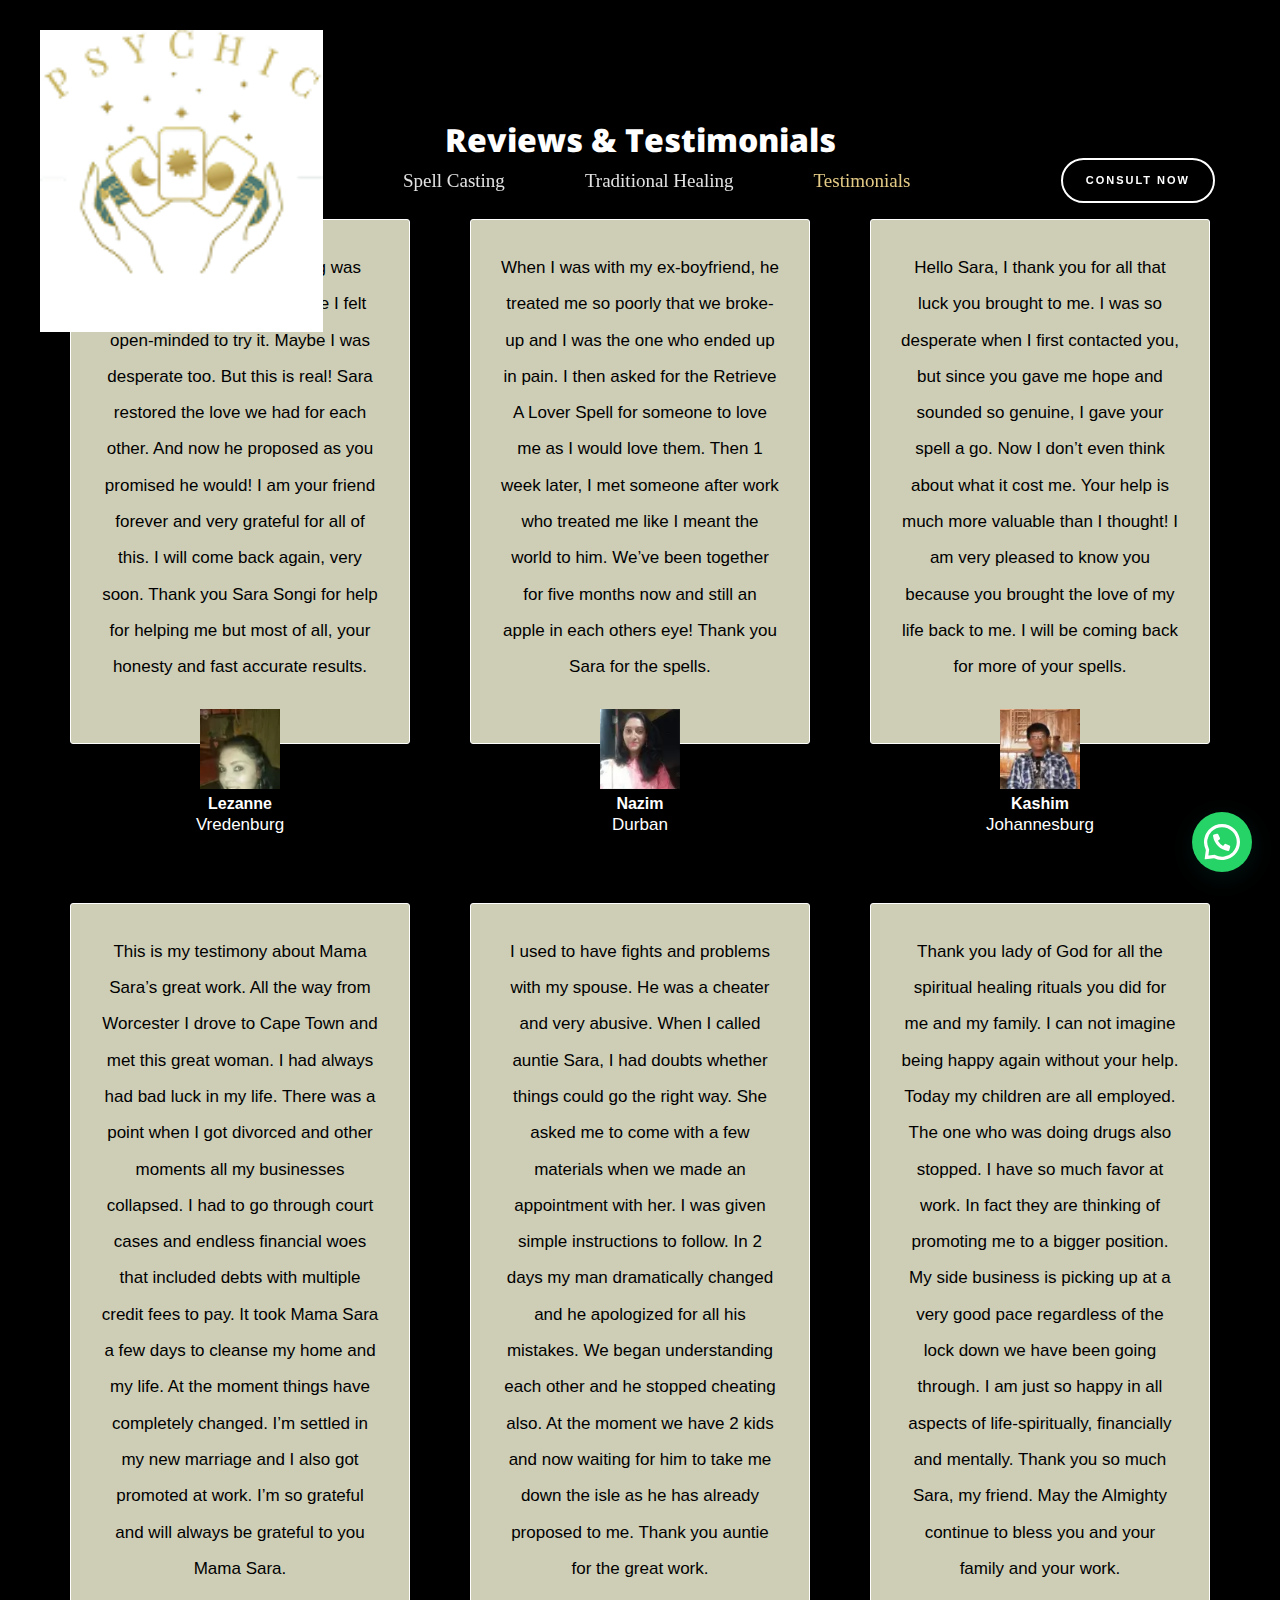
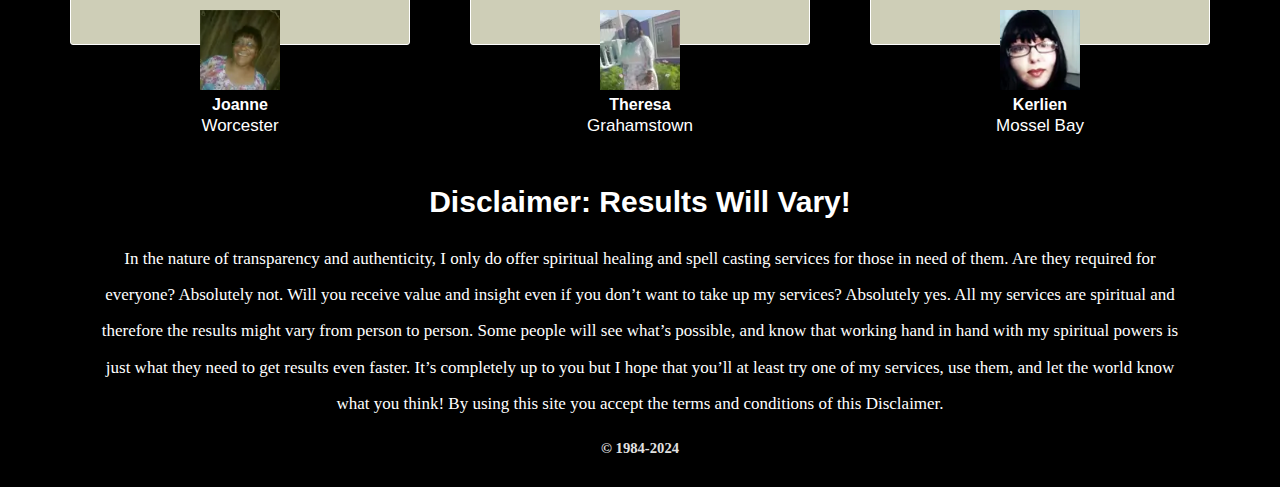
<file: testimonials/index-3.htm>
﻿<!DOCTYPE html>
<html lang="en-US">
<head>
<meta charset="UTF-8">
<meta name="viewport" content="width=device-width, initial-scale=1">
	<link rel="profile" href="https://gmpg.org/xfn/11"> 
	<title>Testimonials</title>
<style>
#wpadminbar #wp-admin-bar-wccp_free_top_button .ab-icon:before {
	content: "\f160";
	color: #02CA02;
	top: 3px;
}
#wpadminbar #wp-admin-bar-wccp_free_top_button .ab-icon {
	transform: rotate(45deg);
}
</style>
<meta name='robots' content='max-image-preview:large'>
	<style>img:is([sizes="auto" i], [sizes^="auto," i]) { contain-intrinsic-size: 3000px 1500px }</style>
	<link rel='dns-prefetch' href='//fonts.googleapis.com'>
<link rel="alternate" type="application/rss+xml" title=" &raquo; Feed" href="../feed/index-3.htm">
<link rel="alternate" type="application/rss+xml" title=" &raquo; Comments Feed" href="../comments/feed/index-3.htm">
<script>
window._wpemojiSettings = {"baseUrl":"https:\/\/s.w.org\/images\/core\/emoji\/15.0.3\/72x72\/","ext":".png","svgUrl":"https:\/\/s.w.org\/images\/core\/emoji\/15.0.3\/svg\/","svgExt":".svg","source":{"concatemoji":"https:\/\/sarasongi.com\/wp-includes\/js\/wp-emoji-release.min.js?ver=6.7.1"}};
/*! This file is auto-generated */
!function(i,n){var o,s,e;function c(e){try{var t={supportTests:e,timestamp:(new Date).valueOf()};sessionStorage.setItem(o,JSON.stringify(t))}catch(e){}}function p(e,t,n){e.clearRect(0,0,e.canvas.width,e.canvas.height),e.fillText(t,0,0);var t=new Uint32Array(e.getImageData(0,0,e.canvas.width,e.canvas.height).data),r=(e.clearRect(0,0,e.canvas.width,e.canvas.height),e.fillText(n,0,0),new Uint32Array(e.getImageData(0,0,e.canvas.width,e.canvas.height).data));return t.every(function(e,t){return e===r[t]})}function u(e,t,n){switch(t){case"flag":return n(e,"\ud83c\udff3\ufe0f\u200d\u26a7\ufe0f","\ud83c\udff3\ufe0f\u200b\u26a7\ufe0f")?!1:!n(e,"\ud83c\uddfa\ud83c\uddf3","\ud83c\uddfa\u200b\ud83c\uddf3")&&!n(e,"\ud83c\udff4\udb40\udc67\udb40\udc62\udb40\udc65\udb40\udc6e\udb40\udc67\udb40\udc7f","\ud83c\udff4\u200b\udb40\udc67\u200b\udb40\udc62\u200b\udb40\udc65\u200b\udb40\udc6e\u200b\udb40\udc67\u200b\udb40\udc7f");case"emoji":return!n(e,"\ud83d\udc26\u200d\u2b1b","\ud83d\udc26\u200b\u2b1b")}return!1}function f(e,t,n){var r="undefined"!=typeof WorkerGlobalScope&&self instanceof WorkerGlobalScope?new OffscreenCanvas(300,150):i.createElement("canvas"),a=r.getContext("2d",{willReadFrequently:!0}),o=(a.textBaseline="top",a.font="600 32px Arial",{});return e.forEach(function(e){o[e]=t(a,e,n)}),o}function t(e){var t=i.createElement("script");t.src=e,t.defer=!0,i.head.appendChild(t)}"undefined"!=typeof Promise&&(o="wpEmojiSettingsSupports",s=["flag","emoji"],n.supports={everything:!0,everythingExceptFlag:!0},e=new Promise(function(e){i.addEventListener("DOMContentLoaded",e,{once:!0})}),new Promise(function(t){var n=function(){try{var e=JSON.parse(sessionStorage.getItem(o));if("object"==typeof e&&"number"==typeof e.timestamp&&(new Date).valueOf()<e.timestamp+604800&&"object"==typeof e.supportTests)return e.supportTests}catch(e){}return null}();if(!n){if("undefined"!=typeof Worker&&"undefined"!=typeof OffscreenCanvas&&"undefined"!=typeof URL&&URL.createObjectURL&&"undefined"!=typeof Blob)try{var e="postMessage("+f.toString()+"("+[JSON.stringify(s),u.toString(),p.toString()].join(",")+"));",r=new Blob([e],{type:"text/javascript"}),a=new Worker(URL.createObjectURL(r),{name:"wpTestEmojiSupports"});return void(a.onmessage=function(e){c(n=e.data),a.terminate(),t(n)})}catch(e){}c(n=f(s,u,p))}t(n)}).then(function(e){for(var t in e)n.supports[t]=e[t],n.supports.everything=n.supports.everything&&n.supports[t],"flag"!==t&&(n.supports.everythingExceptFlag=n.supports.everythingExceptFlag&&n.supports[t]);n.supports.everythingExceptFlag=n.supports.everythingExceptFlag&&!n.supports.flag,n.DOMReady=!1,n.readyCallback=function(){n.DOMReady=!0}}).then(function(){return e}).then(function(){var e;n.supports.everything||(n.readyCallback(),(e=n.source||{}).concatemoji?t(e.concatemoji):e.wpemoji&&e.twemoji&&(t(e.twemoji),t(e.wpemoji)))}))}((window,document),window._wpemojiSettings);
</script>
<link rel='stylesheet' id='astra-theme-css-css' href='../wp-content/themes/astra/assets/css/minified/main.min-1.css?ver=4.8.7' media='all'>
<style id='astra-theme-css-inline-css'>
:root{--ast-post-nav-space:0;--ast-container-default-xlg-padding:6.67em;--ast-container-default-lg-padding:5.67em;--ast-container-default-slg-padding:4.34em;--ast-container-default-md-padding:3.34em;--ast-container-default-sm-padding:6.67em;--ast-container-default-xs-padding:2.4em;--ast-container-default-xxs-padding:1.4em;--ast-code-block-background:#EEEEEE;--ast-comment-inputs-background:#FAFAFA;--ast-normal-container-width:1200px;--ast-narrow-container-width:750px;--ast-blog-title-font-weight:normal;--ast-blog-meta-weight:inherit;}html{font-size:137.5%;}a,.page-title{color:var(--ast-global-color-2);}a:hover,a:focus{color:var(--ast-global-color-1);}body,button,input,select,textarea,.ast-button,.ast-custom-button{font-family:'IM Fell DW Pica',serif;font-weight:inherit;font-size:22px;font-size:1rem;line-height:var(--ast-body-line-height,1.65em);}blockquote{color:var(--ast-global-color-3);}p,.entry-content p{margin-bottom:1em;}h1,.entry-content h1,h2,.entry-content h2,h3,.entry-content h3,h4,.entry-content h4,h5,.entry-content h5,h6,.entry-content h6,.site-title,.site-title a{font-family:'Cinzel',serif;font-weight:400;}.site-title{font-size:35px;font-size:1.5909090909091rem;display:none;}header .custom-logo-link img{max-width:283px;width:283px;}.astra-logo-svg{width:283px;}.site-header .site-description{font-size:15px;font-size:0.68181818181818rem;display:none;}.entry-title{font-size:26px;font-size:1.1818181818182rem;}.archive .ast-article-post .ast-article-inner,.blog .ast-article-post .ast-article-inner,.archive .ast-article-post .ast-article-inner:hover,.blog .ast-article-post .ast-article-inner:hover{overflow:hidden;}h1,.entry-content h1{font-size:80px;font-size:3.6363636363636rem;font-weight:400;font-family:'Cinzel',serif;line-height:1.1em;text-transform:none;}h2,.entry-content h2{font-size:40px;font-size:1.8181818181818rem;font-weight:400;font-family:'Cinzel',serif;line-height:1.3em;text-transform:none;}h3,.entry-content h3{font-size:32px;font-size:1.4545454545455rem;font-weight:400;font-family:'Cinzel',serif;line-height:1.3em;text-transform:none;}h4,.entry-content h4{font-size:22px;font-size:1rem;line-height:1.2em;font-weight:600;font-family:'Montserrat',sans-serif;}h5,.entry-content h5{font-size:18px;font-size:0.81818181818182rem;line-height:1.2em;font-weight:600;font-family:'Montserrat',sans-serif;}h6,.entry-content h6{font-size:13px;font-size:0.59090909090909rem;line-height:1.25em;font-weight:600;font-family:'Montserrat',sans-serif;}::selection{background-color:var(--ast-global-color-0);color:#000000;}body,h1,.entry-title a,.entry-content h1,h2,.entry-content h2,h3,.entry-content h3,h4,.entry-content h4,h5,.entry-content h5,h6,.entry-content h6{color:var(--ast-global-color-3);}.tagcloud a:hover,.tagcloud a:focus,.tagcloud a.current-item{color:#000000;border-color:var(--ast-global-color-2);background-color:var(--ast-global-color-2);}input:focus,input[type="text"]:focus,input[type="email"]:focus,input[type="url"]:focus,input[type="password"]:focus,input[type="reset"]:focus,input[type="search"]:focus,textarea:focus{border-color:var(--ast-global-color-2);}input[type="radio"]:checked,input[type=reset],input[type="checkbox"]:checked,input[type="checkbox"]:hover:checked,input[type="checkbox"]:focus:checked,input[type=range]::-webkit-slider-thumb{border-color:var(--ast-global-color-2);background-color:var(--ast-global-color-2);box-shadow:none;}.site-footer a:hover + .post-count,.site-footer a:focus + .post-count{background:var(--ast-global-color-2);border-color:var(--ast-global-color-2);}.single .nav-links .nav-previous,.single .nav-links .nav-next{color:var(--ast-global-color-2);}.entry-meta,.entry-meta *{line-height:1.45;color:var(--ast-global-color-2);}.entry-meta a:not(.ast-button):hover,.entry-meta a:not(.ast-button):hover *,.entry-meta a:not(.ast-button):focus,.entry-meta a:not(.ast-button):focus *,.page-links > .page-link,.page-links .page-link:hover,.post-navigation a:hover{color:var(--ast-global-color-1);}#cat option,.secondary .calendar_wrap thead a,.secondary .calendar_wrap thead a:visited{color:var(--ast-global-color-2);}.secondary .calendar_wrap #today,.ast-progress-val span{background:var(--ast-global-color-2);}.secondary a:hover + .post-count,.secondary a:focus + .post-count{background:var(--ast-global-color-2);border-color:var(--ast-global-color-2);}.calendar_wrap #today > a{color:#000000;}.page-links .page-link,.single .post-navigation a{color:var(--ast-global-color-2);}.ast-search-menu-icon .search-form button.search-submit{padding:0 4px;}.ast-search-menu-icon form.search-form{padding-right:0;}.ast-search-menu-icon.slide-search input.search-field{width:0;}.ast-header-search .ast-search-menu-icon.ast-dropdown-active .search-form,.ast-header-search .ast-search-menu-icon.ast-dropdown-active .search-field:focus{transition:all 0.2s;}.search-form input.search-field:focus{outline:none;}.wp-block-latest-posts > li > a{color:var(--ast-global-color-2);}.widget-title,.widget .wp-block-heading{font-size:31px;font-size:1.4090909090909rem;color:var(--ast-global-color-3);}.ast-search-menu-icon.slide-search a:focus-visible:focus-visible,.astra-search-icon:focus-visible,#close:focus-visible,a:focus-visible,.ast-menu-toggle:focus-visible,.site .skip-link:focus-visible,.wp-block-loginout input:focus-visible,.wp-block-search.wp-block-search__button-inside .wp-block-search__inside-wrapper,.ast-header-navigation-arrow:focus-visible,.woocommerce .wc-proceed-to-checkout > .checkout-button:focus-visible,.woocommerce .woocommerce-MyAccount-navigation ul li a:focus-visible,.ast-orders-table__row .ast-orders-table__cell:focus-visible,.woocommerce .woocommerce-order-details .order-again > .button:focus-visible,.woocommerce .woocommerce-message a.button.wc-forward:focus-visible,.woocommerce #minus_qty:focus-visible,.woocommerce #plus_qty:focus-visible,a#ast-apply-coupon:focus-visible,.woocommerce .woocommerce-info a:focus-visible,.woocommerce .astra-shop-summary-wrap a:focus-visible,.woocommerce a.wc-forward:focus-visible,#ast-apply-coupon:focus-visible,.woocommerce-js .woocommerce-mini-cart-item a.remove:focus-visible,#close:focus-visible,.button.search-submit:focus-visible,#search_submit:focus,.normal-search:focus-visible,.ast-header-account-wrap:focus-visible,.woocommerce .ast-on-card-button.ast-quick-view-trigger:focus{outline-style:dotted;outline-color:inherit;outline-width:thin;}input:focus,input[type="text"]:focus,input[type="email"]:focus,input[type="url"]:focus,input[type="password"]:focus,input[type="reset"]:focus,input[type="search"]:focus,input[type="number"]:focus,textarea:focus,.wp-block-search__input:focus,[data-section="section-header-mobile-trigger"] .ast-button-wrap .ast-mobile-menu-trigger-minimal:focus,.ast-mobile-popup-drawer.active .menu-toggle-close:focus,.woocommerce-ordering select.orderby:focus,#ast-scroll-top:focus,#coupon_code:focus,.woocommerce-page #comment:focus,.woocommerce #reviews #respond input#submit:focus,.woocommerce a.add_to_cart_button:focus,.woocommerce .button.single_add_to_cart_button:focus,.woocommerce .woocommerce-cart-form button:focus,.woocommerce .woocommerce-cart-form__cart-item .quantity .qty:focus,.woocommerce .woocommerce-billing-fields .woocommerce-billing-fields__field-wrapper .woocommerce-input-wrapper > .input-text:focus,.woocommerce #order_comments:focus,.woocommerce #place_order:focus,.woocommerce .woocommerce-address-fields .woocommerce-address-fields__field-wrapper .woocommerce-input-wrapper > .input-text:focus,.woocommerce .woocommerce-MyAccount-content form button:focus,.woocommerce .woocommerce-MyAccount-content .woocommerce-EditAccountForm .woocommerce-form-row .woocommerce-Input.input-text:focus,.woocommerce .ast-woocommerce-container .woocommerce-pagination ul.page-numbers li a:focus,body #content .woocommerce form .form-row .select2-container--default .select2-selection--single:focus,#ast-coupon-code:focus,.woocommerce.woocommerce-js .quantity input[type=number]:focus,.woocommerce-js .woocommerce-mini-cart-item .quantity input[type=number]:focus,.woocommerce p#ast-coupon-trigger:focus{border-style:dotted;border-color:inherit;border-width:thin;}input{outline:none;}.site-logo-img img{ transition:all 0.2s linear;}body .ast-oembed-container *{position:absolute;top:0;width:100%;height:100%;left:0;}body .wp-block-embed-pocket-casts .ast-oembed-container *{position:unset;}.ast-single-post-featured-section + article {margin-top: 2em;}.site-content .ast-single-post-featured-section img {width: 100%;overflow: hidden;object-fit: cover;}.site > .ast-single-related-posts-container {margin-top: 0;}@media (min-width: 922px) {.ast-desktop .ast-container--narrow {max-width: var(--ast-narrow-container-width);margin: 0 auto;}}.ast-page-builder-template .hentry {margin: 0;}.ast-page-builder-template .site-content > .ast-container {max-width: 100%;padding: 0;}.ast-page-builder-template .site .site-content #primary {padding: 0;margin: 0;}.ast-page-builder-template .no-results {text-align: center;margin: 4em auto;}.ast-page-builder-template .ast-pagination {padding: 2em;}.ast-page-builder-template .entry-header.ast-no-title.ast-no-thumbnail {margin-top: 0;}.ast-page-builder-template .entry-header.ast-header-without-markup {margin-top: 0;margin-bottom: 0;}.ast-page-builder-template .entry-header.ast-no-title.ast-no-meta {margin-bottom: 0;}.ast-page-builder-template.single .post-navigation {padding-bottom: 2em;}.ast-page-builder-template.single-post .site-content > .ast-container {max-width: 100%;}.ast-page-builder-template .entry-header {margin-top: 4em;margin-left: auto;margin-right: auto;padding-left: 20px;padding-right: 20px;}.single.ast-page-builder-template .entry-header {padding-left: 20px;padding-right: 20px;}.ast-page-builder-template .ast-archive-description {margin: 4em auto 0;padding-left: 20px;padding-right: 20px;}.ast-page-builder-template.ast-no-sidebar .entry-content .alignwide {margin-left: 0;margin-right: 0;}@media (max-width:921.9px){#ast-desktop-header{display:none;}}@media (min-width:922px){#ast-mobile-header{display:none;}}.wp-block-buttons.aligncenter{justify-content:center;}@media (max-width:921px){.ast-theme-transparent-header #primary,.ast-theme-transparent-header #secondary{padding:0;}}@media (max-width:921px){.ast-plain-container.ast-no-sidebar #primary{padding:0;}}.ast-plain-container.ast-no-sidebar #primary{margin-top:0;margin-bottom:0;}.wp-block-buttons .wp-block-button.is-style-outline .wp-block-button__link.wp-element-button,.ast-outline-button,.wp-block-uagb-buttons-child .uagb-buttons-repeater.ast-outline-button{border-color:var(--ast-global-color-2);border-top-width:2px;border-right-width:2px;border-bottom-width:2px;border-left-width:2px;font-family:'Montserrat',sans-serif;font-weight:600;font-size:13px;font-size:0.59090909090909rem;line-height:1em;border-top-left-radius:0px;border-top-right-radius:0px;border-bottom-right-radius:0px;border-bottom-left-radius:0px;}.wp-block-button.is-style-outline .wp-block-button__link:hover,.wp-block-buttons .wp-block-button.is-style-outline .wp-block-button__link:focus,.wp-block-buttons .wp-block-button.is-style-outline > .wp-block-button__link:not(.has-text-color):hover,.wp-block-buttons .wp-block-button.wp-block-button__link.is-style-outline:not(.has-text-color):hover,.ast-outline-button:hover,.ast-outline-button:focus,.wp-block-uagb-buttons-child .uagb-buttons-repeater.ast-outline-button:hover,.wp-block-uagb-buttons-child .uagb-buttons-repeater.ast-outline-button:focus{background-color:var(--ast-global-color-2);border-color:var(--ast-global-color-2);}.wp-block-button .wp-block-button__link.wp-element-button.is-style-outline:not(.has-background),.wp-block-button.is-style-outline>.wp-block-button__link.wp-element-button:not(.has-background),.ast-outline-button{background-color:rgba(0,0,0,0);}@media (max-width:921px){.wp-block-buttons .wp-block-button.is-style-outline .wp-block-button__link.wp-element-button,.ast-outline-button,.wp-block-uagb-buttons-child .uagb-buttons-repeater.ast-outline-button{font-size:12px;font-size:0.54545454545455rem;}}@media (max-width:544px){.wp-block-buttons .wp-block-button.is-style-outline .wp-block-button__link.wp-element-button,.ast-outline-button,.wp-block-uagb-buttons-child .uagb-buttons-repeater.ast-outline-button{font-size:11px;font-size:0.5rem;}}.entry-content[data-ast-blocks-layout] > figure{margin-bottom:1em;}@media (max-width:921px){.ast-separate-container #primary,.ast-separate-container #secondary{padding:1.5em 0;}#primary,#secondary{padding:1.5em 0;margin:0;}.ast-left-sidebar #content > .ast-container{display:flex;flex-direction:column-reverse;width:100%;}.ast-separate-container .ast-article-post,.ast-separate-container .ast-article-single{padding:1.5em 2.14em;}.ast-author-box img.avatar{margin:20px 0 0 0;}}@media (min-width:922px){.ast-separate-container.ast-right-sidebar #primary,.ast-separate-container.ast-left-sidebar #primary{border:0;}.search-no-results.ast-separate-container #primary{margin-bottom:4em;}}.elementor-button-wrapper .elementor-button{border-style:solid;text-decoration:none;border-top-width:1px;border-right-width:1px;border-left-width:1px;border-bottom-width:1px;}body .elementor-button.elementor-size-sm,body .elementor-button.elementor-size-xs,body .elementor-button.elementor-size-md,body .elementor-button.elementor-size-lg,body .elementor-button.elementor-size-xl,body .elementor-button{border-top-left-radius:0px;border-top-right-radius:0px;border-bottom-right-radius:0px;border-bottom-left-radius:0px;padding-top:15px;padding-right:23px;padding-bottom:15px;padding-left:23px;}@media (max-width:921px){.elementor-button-wrapper .elementor-button.elementor-size-sm,.elementor-button-wrapper .elementor-button.elementor-size-xs,.elementor-button-wrapper .elementor-button.elementor-size-md,.elementor-button-wrapper .elementor-button.elementor-size-lg,.elementor-button-wrapper .elementor-button.elementor-size-xl,.elementor-button-wrapper .elementor-button{padding-top:13px;padding-right:21px;padding-bottom:13px;padding-left:21px;}}@media (max-width:544px){.elementor-button-wrapper .elementor-button.elementor-size-sm,.elementor-button-wrapper .elementor-button.elementor-size-xs,.elementor-button-wrapper .elementor-button.elementor-size-md,.elementor-button-wrapper .elementor-button.elementor-size-lg,.elementor-button-wrapper .elementor-button.elementor-size-xl,.elementor-button-wrapper .elementor-button{padding-top:11px;padding-right:19px;padding-bottom:11px;padding-left:19px;}}.elementor-button-wrapper .elementor-button{border-color:var(--ast-global-color-2);background-color:rgba(0,0,0,0);}.elementor-button-wrapper .elementor-button:hover,.elementor-button-wrapper .elementor-button:focus{color:var(--ast-global-color-4);background-color:var(--ast-global-color-2);border-color:var(--ast-global-color-2);}.wp-block-button .wp-block-button__link ,.elementor-button-wrapper .elementor-button,.elementor-button-wrapper .elementor-button:visited{color:var(--ast-global-color-2);}.elementor-button-wrapper .elementor-button{font-family:'Montserrat',sans-serif;font-weight:600;font-size:13px;font-size:0.59090909090909rem;line-height:1em;text-transform:uppercase;letter-spacing:2px;}body .elementor-button.elementor-size-sm,body .elementor-button.elementor-size-xs,body .elementor-button.elementor-size-md,body .elementor-button.elementor-size-lg,body .elementor-button.elementor-size-xl,body .elementor-button{font-size:13px;font-size:0.59090909090909rem;}.wp-block-button .wp-block-button__link:hover,.wp-block-button .wp-block-button__link:focus{color:var(--ast-global-color-4);background-color:var(--ast-global-color-2);border-color:var(--ast-global-color-2);}.elementor-widget-heading h1.elementor-heading-title{line-height:1.1em;}.elementor-widget-heading h2.elementor-heading-title{line-height:1.3em;}.elementor-widget-heading h3.elementor-heading-title{line-height:1.3em;}.elementor-widget-heading h4.elementor-heading-title{line-height:1.2em;}.elementor-widget-heading h5.elementor-heading-title{line-height:1.2em;}.elementor-widget-heading h6.elementor-heading-title{line-height:1.25em;}.wp-block-button .wp-block-button__link,.wp-block-search .wp-block-search__button,body .wp-block-file .wp-block-file__button{border-style:solid;border-top-width:1px;border-right-width:1px;border-left-width:1px;border-bottom-width:1px;border-color:var(--ast-global-color-2);background-color:rgba(0,0,0,0);color:var(--ast-global-color-2);font-family:'Montserrat',sans-serif;font-weight:600;line-height:1em;text-transform:uppercase;letter-spacing:2px;font-size:13px;font-size:0.59090909090909rem;border-top-left-radius:0px;border-top-right-radius:0px;border-bottom-right-radius:0px;border-bottom-left-radius:0px;padding-top:15px;padding-right:23px;padding-bottom:15px;padding-left:23px;}@media (max-width:921px){.wp-block-button .wp-block-button__link,.wp-block-search .wp-block-search__button,body .wp-block-file .wp-block-file__button{font-size:12px;font-size:0.54545454545455rem;padding-top:13px;padding-right:21px;padding-bottom:13px;padding-left:21px;}}@media (max-width:544px){.wp-block-button .wp-block-button__link,.wp-block-search .wp-block-search__button,body .wp-block-file .wp-block-file__button{font-size:11px;font-size:0.5rem;padding-top:11px;padding-right:19px;padding-bottom:11px;padding-left:19px;}}.menu-toggle,button,.ast-button,.ast-custom-button,.button,input#submit,input[type="button"],input[type="submit"],input[type="reset"],form[CLASS*="wp-block-search__"].wp-block-search .wp-block-search__inside-wrapper .wp-block-search__button,body .wp-block-file .wp-block-file__button,.woocommerce-js a.button,.woocommerce button.button,.woocommerce .woocommerce-message a.button,.woocommerce #respond input#submit.alt,.woocommerce input.button.alt,.woocommerce input.button,.woocommerce input.button:disabled,.woocommerce input.button:disabled[disabled],.woocommerce input.button:disabled:hover,.woocommerce input.button:disabled[disabled]:hover,.woocommerce #respond input#submit,.woocommerce button.button.alt.disabled,.wc-block-grid__products .wc-block-grid__product .wp-block-button__link,.wc-block-grid__product-onsale,[CLASS*="wc-block"] button,.woocommerce-js .astra-cart-drawer .astra-cart-drawer-content .woocommerce-mini-cart__buttons .button:not(.checkout):not(.ast-continue-shopping),.woocommerce-js .astra-cart-drawer .astra-cart-drawer-content .woocommerce-mini-cart__buttons a.checkout,.woocommerce button.button.alt.disabled.wc-variation-selection-needed,[CLASS*="wc-block"] .wc-block-components-button{border-style:solid;border-top-width:1px;border-right-width:1px;border-left-width:1px;border-bottom-width:1px;color:var(--ast-global-color-2);border-color:var(--ast-global-color-2);background-color:rgba(0,0,0,0);padding-top:15px;padding-right:23px;padding-bottom:15px;padding-left:23px;font-family:'Montserrat',sans-serif;font-weight:600;font-size:13px;font-size:0.59090909090909rem;line-height:1em;text-transform:uppercase;letter-spacing:2px;border-top-left-radius:0px;border-top-right-radius:0px;border-bottom-right-radius:0px;border-bottom-left-radius:0px;}button:focus,.menu-toggle:hover,button:hover,.ast-button:hover,.ast-custom-button:hover .button:hover,.ast-custom-button:hover ,input[type=reset]:hover,input[type=reset]:focus,input#submit:hover,input#submit:focus,input[type="button"]:hover,input[type="button"]:focus,input[type="submit"]:hover,input[type="submit"]:focus,form[CLASS*="wp-block-search__"].wp-block-search .wp-block-search__inside-wrapper .wp-block-search__button:hover,form[CLASS*="wp-block-search__"].wp-block-search .wp-block-search__inside-wrapper .wp-block-search__button:focus,body .wp-block-file .wp-block-file__button:hover,body .wp-block-file .wp-block-file__button:focus,.woocommerce-js a.button:hover,.woocommerce button.button:hover,.woocommerce .woocommerce-message a.button:hover,.woocommerce #respond input#submit:hover,.woocommerce #respond input#submit.alt:hover,.woocommerce input.button.alt:hover,.woocommerce input.button:hover,.woocommerce button.button.alt.disabled:hover,.wc-block-grid__products .wc-block-grid__product .wp-block-button__link:hover,[CLASS*="wc-block"] button:hover,.woocommerce-js .astra-cart-drawer .astra-cart-drawer-content .woocommerce-mini-cart__buttons .button:not(.checkout):not(.ast-continue-shopping):hover,.woocommerce-js .astra-cart-drawer .astra-cart-drawer-content .woocommerce-mini-cart__buttons a.checkout:hover,.woocommerce button.button.alt.disabled.wc-variation-selection-needed:hover,[CLASS*="wc-block"] .wc-block-components-button:hover,[CLASS*="wc-block"] .wc-block-components-button:focus{color:var(--ast-global-color-4);background-color:var(--ast-global-color-2);border-color:var(--ast-global-color-2);}@media (max-width:921px){.menu-toggle,button,.ast-button,.ast-custom-button,.button,input#submit,input[type="button"],input[type="submit"],input[type="reset"],form[CLASS*="wp-block-search__"].wp-block-search .wp-block-search__inside-wrapper .wp-block-search__button,body .wp-block-file .wp-block-file__button,.woocommerce-js a.button,.woocommerce button.button,.woocommerce .woocommerce-message a.button,.woocommerce #respond input#submit.alt,.woocommerce input.button.alt,.woocommerce input.button,.woocommerce input.button:disabled,.woocommerce input.button:disabled[disabled],.woocommerce input.button:disabled:hover,.woocommerce input.button:disabled[disabled]:hover,.woocommerce #respond input#submit,.woocommerce button.button.alt.disabled,.wc-block-grid__products .wc-block-grid__product .wp-block-button__link,.wc-block-grid__product-onsale,[CLASS*="wc-block"] button,.woocommerce-js .astra-cart-drawer .astra-cart-drawer-content .woocommerce-mini-cart__buttons .button:not(.checkout):not(.ast-continue-shopping),.woocommerce-js .astra-cart-drawer .astra-cart-drawer-content .woocommerce-mini-cart__buttons a.checkout,.woocommerce button.button.alt.disabled.wc-variation-selection-needed,[CLASS*="wc-block"] .wc-block-components-button{padding-top:13px;padding-right:21px;padding-bottom:13px;padding-left:21px;font-size:12px;font-size:0.54545454545455rem;}}@media (max-width:544px){.menu-toggle,button,.ast-button,.ast-custom-button,.button,input#submit,input[type="button"],input[type="submit"],input[type="reset"],form[CLASS*="wp-block-search__"].wp-block-search .wp-block-search__inside-wrapper .wp-block-search__button,body .wp-block-file .wp-block-file__button,.woocommerce-js a.button,.woocommerce button.button,.woocommerce .woocommerce-message a.button,.woocommerce #respond input#submit.alt,.woocommerce input.button.alt,.woocommerce input.button,.woocommerce input.button:disabled,.woocommerce input.button:disabled[disabled],.woocommerce input.button:disabled:hover,.woocommerce input.button:disabled[disabled]:hover,.woocommerce #respond input#submit,.woocommerce button.button.alt.disabled,.wc-block-grid__products .wc-block-grid__product .wp-block-button__link,.wc-block-grid__product-onsale,[CLASS*="wc-block"] button,.woocommerce-js .astra-cart-drawer .astra-cart-drawer-content .woocommerce-mini-cart__buttons .button:not(.checkout):not(.ast-continue-shopping),.woocommerce-js .astra-cart-drawer .astra-cart-drawer-content .woocommerce-mini-cart__buttons a.checkout,.woocommerce button.button.alt.disabled.wc-variation-selection-needed,[CLASS*="wc-block"] .wc-block-components-button{padding-top:11px;padding-right:19px;padding-bottom:11px;padding-left:19px;font-size:11px;font-size:0.5rem;}}@media (max-width:921px){.menu-toggle,button,.ast-button,.button,input#submit,input[type="button"],input[type="submit"],input[type="reset"]{font-size:12px;font-size:0.54545454545455rem;}.ast-mobile-header-stack .main-header-bar .ast-search-menu-icon{display:inline-block;}.ast-header-break-point.ast-header-custom-item-outside .ast-mobile-header-stack .main-header-bar .ast-search-icon{margin:0;}.ast-comment-avatar-wrap img{max-width:2.5em;}.ast-comment-meta{padding:0 1.8888em 1.3333em;}.ast-separate-container .ast-comment-list li.depth-1{padding:1.5em 2.14em;}.ast-separate-container .comment-respond{padding:2em 2.14em;}}@media (min-width:544px){.ast-container{max-width:100%;}}@media (max-width:544px){.ast-separate-container .ast-article-post,.ast-separate-container .ast-article-single,.ast-separate-container .comments-title,.ast-separate-container .ast-archive-description{padding:1.5em 1em;}.ast-separate-container #content .ast-container{padding-left:0.54em;padding-right:0.54em;}.ast-separate-container .ast-comment-list .bypostauthor{padding:.5em;}.ast-search-menu-icon.ast-dropdown-active .search-field{width:170px;}.menu-toggle,button,.ast-button,.button,input#submit,input[type="button"],input[type="submit"],input[type="reset"]{font-size:11px;font-size:0.5rem;}} #ast-mobile-header .ast-site-header-cart-li a{pointer-events:none;}body,.ast-separate-container{background-color:var(--ast-global-color-5);background-image:none;}@media (max-width:921px){.widget-title{font-size:21px;font-size:1.4rem;}body,button,input,select,textarea,.ast-button,.ast-custom-button{font-size:15px;font-size:0.68181818181818rem;}#secondary,#secondary button,#secondary input,#secondary select,#secondary textarea{font-size:15px;font-size:0.68181818181818rem;}.site-title{display:none;}.site-header .site-description{display:none;}h1,.entry-content h1{font-size:64px;}h2,.entry-content h2{font-size:36px;}h3,.entry-content h3{font-size:30px;}h4,.entry-content h4{font-size:20px;font-size:0.90909090909091rem;}h5,.entry-content h5{font-size:16px;font-size:0.72727272727273rem;}h6,.entry-content h6{font-size:12px;font-size:0.54545454545455rem;}.astra-logo-svg{width:68px;}header .custom-logo-link img,.ast-header-break-point .site-logo-img .custom-mobile-logo-link img{max-width:68px;width:68px;}}@media (max-width:544px){.widget-title{font-size:21px;font-size:1.4rem;}body,button,input,select,textarea,.ast-button,.ast-custom-button{font-size:15px;font-size:0.68181818181818rem;}#secondary,#secondary button,#secondary input,#secondary select,#secondary textarea{font-size:15px;font-size:0.68181818181818rem;}.site-title{display:none;}.site-header .site-description{display:none;}h1,.entry-content h1{font-size:48px;}h2,.entry-content h2{font-size:32px;}h3,.entry-content h3{font-size:24px;}h4,.entry-content h4{font-size:18px;font-size:0.81818181818182rem;}h5,.entry-content h5{font-size:14px;font-size:0.63636363636364rem;}h6,.entry-content h6{font-size:11px;font-size:0.5rem;}header .custom-logo-link img,.ast-header-break-point .site-branding img,.ast-header-break-point .custom-logo-link img{max-width:235px;width:235px;}.astra-logo-svg{width:235px;}.ast-header-break-point .site-logo-img .custom-mobile-logo-link img{max-width:235px;}}@media (max-width:544px){html{font-size:137.5%;}}@media (min-width:922px){.ast-container{max-width:1240px;}}@media (min-width:922px){.site-content .ast-container{display:flex;}}@media (max-width:921px){.site-content .ast-container{flex-direction:column;}}@media (min-width:922px){.blog .site-content > .ast-container,.archive .site-content > .ast-container,.search .site-content > .ast-container{max-width:1000px;}}@media (min-width:922px){.main-header-menu .sub-menu .menu-item.ast-left-align-sub-menu:hover > .sub-menu,.main-header-menu .sub-menu .menu-item.ast-left-align-sub-menu.focus > .sub-menu{margin-left:-0px;}}.ast-theme-transparent-header .ast-header-social-wrap .ast-social-color-type-custom .ast-builder-social-element svg{fill:var(--ast-global-color-2);}.ast-theme-transparent-header .ast-header-social-wrap .ast-social-color-type-custom .ast-builder-social-element .social-item-label{color:var(--ast-global-color-2);}.ast-theme-transparent-header [data-section="section-header-mobile-trigger"] .ast-button-wrap .mobile-menu-toggle-icon .ast-mobile-svg{fill:#000000;}.ast-theme-transparent-header [data-section="section-header-mobile-trigger"] .ast-button-wrap .mobile-menu-wrap .mobile-menu{color:#000000;}.ast-theme-transparent-header [data-section="section-header-mobile-trigger"] .ast-button-wrap .ast-mobile-menu-trigger-fill{background:#e4cb86;}.ast-theme-transparent-header [data-section="section-header-mobile-trigger"] .ast-button-wrap .ast-mobile-menu-trigger-fill,.ast-theme-transparent-header [data-section="section-header-mobile-trigger"] .ast-button-wrap .ast-mobile-menu-trigger-minimal{color:#000000;border:none;}.site .comments-area{padding-bottom:3em;}.wp-block-file {display: flex;align-items: center;flex-wrap: wrap;justify-content: space-between;}.wp-block-pullquote {border: none;}.wp-block-pullquote blockquote::before {content: "\201D";font-family: "Helvetica",sans-serif;display: flex;transform: rotate( 180deg );font-size: 6rem;font-style: normal;line-height: 1;font-weight: bold;align-items: center;justify-content: center;}.has-text-align-right > blockquote::before {justify-content: flex-start;}.has-text-align-left > blockquote::before {justify-content: flex-end;}figure.wp-block-pullquote.is-style-solid-color blockquote {max-width: 100%;text-align: inherit;}:root {--wp--custom--ast-default-block-top-padding: 3em;--wp--custom--ast-default-block-right-padding: 3em;--wp--custom--ast-default-block-bottom-padding: 3em;--wp--custom--ast-default-block-left-padding: 3em;--wp--custom--ast-container-width: 1200px;--wp--custom--ast-content-width-size: 1200px;--wp--custom--ast-wide-width-size: calc(1200px + var(--wp--custom--ast-default-block-left-padding) + var(--wp--custom--ast-default-block-right-padding));}.ast-narrow-container {--wp--custom--ast-content-width-size: 750px;--wp--custom--ast-wide-width-size: 750px;}@media(max-width: 921px) {:root {--wp--custom--ast-default-block-top-padding: 3em;--wp--custom--ast-default-block-right-padding: 2em;--wp--custom--ast-default-block-bottom-padding: 3em;--wp--custom--ast-default-block-left-padding: 2em;}}@media(max-width: 544px) {:root {--wp--custom--ast-default-block-top-padding: 3em;--wp--custom--ast-default-block-right-padding: 1.5em;--wp--custom--ast-default-block-bottom-padding: 3em;--wp--custom--ast-default-block-left-padding: 1.5em;}}.entry-content > .wp-block-group,.entry-content > .wp-block-cover,.entry-content > .wp-block-columns {padding-top: var(--wp--custom--ast-default-block-top-padding);padding-right: var(--wp--custom--ast-default-block-right-padding);padding-bottom: var(--wp--custom--ast-default-block-bottom-padding);padding-left: var(--wp--custom--ast-default-block-left-padding);}.ast-plain-container.ast-no-sidebar .entry-content > .alignfull,.ast-page-builder-template .ast-no-sidebar .entry-content > .alignfull {margin-left: calc( -50vw + 50%);margin-right: calc( -50vw + 50%);max-width: 100vw;width: 100vw;}.ast-plain-container.ast-no-sidebar .entry-content .alignfull .alignfull,.ast-page-builder-template.ast-no-sidebar .entry-content .alignfull .alignfull,.ast-plain-container.ast-no-sidebar .entry-content .alignfull .alignwide,.ast-page-builder-template.ast-no-sidebar .entry-content .alignfull .alignwide,.ast-plain-container.ast-no-sidebar .entry-content .alignwide .alignfull,.ast-page-builder-template.ast-no-sidebar .entry-content .alignwide .alignfull,.ast-plain-container.ast-no-sidebar .entry-content .alignwide .alignwide,.ast-page-builder-template.ast-no-sidebar .entry-content .alignwide .alignwide,.ast-plain-container.ast-no-sidebar .entry-content .wp-block-column .alignfull,.ast-page-builder-template.ast-no-sidebar .entry-content .wp-block-column .alignfull,.ast-plain-container.ast-no-sidebar .entry-content .wp-block-column .alignwide,.ast-page-builder-template.ast-no-sidebar .entry-content .wp-block-column .alignwide {margin-left: auto;margin-right: auto;width: 100%;}[data-ast-blocks-layout] .wp-block-separator:not(.is-style-dots) {height: 0;}[data-ast-blocks-layout] .wp-block-separator {margin: 20px auto;}[data-ast-blocks-layout] .wp-block-separator:not(.is-style-wide):not(.is-style-dots) {max-width: 100px;}[data-ast-blocks-layout] .wp-block-separator.has-background {padding: 0;}.entry-content[data-ast-blocks-layout] > * {max-width: var(--wp--custom--ast-content-width-size);margin-left: auto;margin-right: auto;}.entry-content[data-ast-blocks-layout] > .alignwide {max-width: var(--wp--custom--ast-wide-width-size);}.entry-content[data-ast-blocks-layout] .alignfull {max-width: none;}.entry-content .wp-block-columns {margin-bottom: 0;}blockquote {margin: 1.5em;border-color: rgba(0,0,0,0.05);}.wp-block-quote:not(.has-text-align-right):not(.has-text-align-center) {border-left: 5px solid rgba(0,0,0,0.05);}.has-text-align-right > blockquote,blockquote.has-text-align-right {border-right: 5px solid rgba(0,0,0,0.05);}.has-text-align-left > blockquote,blockquote.has-text-align-left {border-left: 5px solid rgba(0,0,0,0.05);}.wp-block-site-tagline,.wp-block-latest-posts .read-more {margin-top: 15px;}.wp-block-loginout p label {display: block;}.wp-block-loginout p:not(.login-remember):not(.login-submit) input {width: 100%;}.wp-block-loginout input:focus {border-color: transparent;}.wp-block-loginout input:focus {outline: thin dotted;}.entry-content .wp-block-media-text .wp-block-media-text__content {padding: 0 0 0 8%;}.entry-content .wp-block-media-text.has-media-on-the-right .wp-block-media-text__content {padding: 0 8% 0 0;}.entry-content .wp-block-media-text.has-background .wp-block-media-text__content {padding: 8%;}.entry-content .wp-block-cover:not([class*="background-color"]) .wp-block-cover__inner-container,.entry-content .wp-block-cover:not([class*="background-color"]) .wp-block-cover-image-text,.entry-content .wp-block-cover:not([class*="background-color"]) .wp-block-cover-text,.entry-content .wp-block-cover-image:not([class*="background-color"]) .wp-block-cover__inner-container,.entry-content .wp-block-cover-image:not([class*="background-color"]) .wp-block-cover-image-text,.entry-content .wp-block-cover-image:not([class*="background-color"]) .wp-block-cover-text {color: var(--ast-global-color-5);}.wp-block-loginout .login-remember input {width: 1.1rem;height: 1.1rem;margin: 0 5px 4px 0;vertical-align: middle;}.wp-block-latest-posts > li > *:first-child,.wp-block-latest-posts:not(.is-grid) > li:first-child {margin-top: 0;}.entry-content > .wp-block-buttons,.entry-content > .wp-block-uagb-buttons {margin-bottom: 1.5em;}.wp-block-search__inside-wrapper .wp-block-search__input {padding: 0 10px;color: var(--ast-global-color-3);background: var(--ast-global-color-5);border-color: var(--ast-border-color);}.wp-block-latest-posts .read-more {margin-bottom: 1.5em;}.wp-block-search__no-button .wp-block-search__inside-wrapper .wp-block-search__input {padding-top: 5px;padding-bottom: 5px;}.wp-block-latest-posts .wp-block-latest-posts__post-date,.wp-block-latest-posts .wp-block-latest-posts__post-author {font-size: 1rem;}.wp-block-latest-posts > li > *,.wp-block-latest-posts:not(.is-grid) > li {margin-top: 12px;margin-bottom: 12px;}.ast-page-builder-template .entry-content[data-ast-blocks-layout] > *,.ast-page-builder-template .entry-content[data-ast-blocks-layout] > .alignfull:not(.wp-block-group) > * {max-width: none;}.ast-page-builder-template .entry-content[data-ast-blocks-layout] > .alignwide > * {max-width: var(--wp--custom--ast-wide-width-size);}.ast-page-builder-template .entry-content[data-ast-blocks-layout] > .inherit-container-width > *,.ast-page-builder-template .entry-content[data-ast-blocks-layout] > *:not(.wp-block-group) > *,.entry-content[data-ast-blocks-layout] > .wp-block-cover .wp-block-cover__inner-container {max-width: var(--wp--custom--ast-content-width-size) ;margin-left: auto;margin-right: auto;}.entry-content[data-ast-blocks-layout] .wp-block-cover:not(.alignleft):not(.alignright) {width: auto;}@media(max-width: 1200px) {.ast-separate-container .entry-content > .alignfull,.ast-separate-container .entry-content[data-ast-blocks-layout] > .alignwide,.ast-plain-container .entry-content[data-ast-blocks-layout] > .alignwide,.ast-plain-container .entry-content .alignfull {margin-left: calc(-1 * min(var(--ast-container-default-xlg-padding),20px)) ;margin-right: calc(-1 * min(var(--ast-container-default-xlg-padding),20px));}}@media(min-width: 1201px) {.ast-separate-container .entry-content > .alignfull {margin-left: calc(-1 * var(--ast-container-default-xlg-padding) );margin-right: calc(-1 * var(--ast-container-default-xlg-padding) );}.ast-separate-container .entry-content[data-ast-blocks-layout] > .alignwide,.ast-plain-container .entry-content[data-ast-blocks-layout] > .alignwide {margin-left: calc(-1 * var(--wp--custom--ast-default-block-left-padding) );margin-right: calc(-1 * var(--wp--custom--ast-default-block-right-padding) );}}@media(min-width: 921px) {.ast-separate-container .entry-content .wp-block-group.alignwide:not(.inherit-container-width) > :where(:not(.alignleft):not(.alignright)),.ast-plain-container .entry-content .wp-block-group.alignwide:not(.inherit-container-width) > :where(:not(.alignleft):not(.alignright)) {max-width: calc( var(--wp--custom--ast-content-width-size) + 80px );}.ast-plain-container.ast-right-sidebar .entry-content[data-ast-blocks-layout] .alignfull,.ast-plain-container.ast-left-sidebar .entry-content[data-ast-blocks-layout] .alignfull {margin-left: -60px;margin-right: -60px;}}@media(min-width: 544px) {.entry-content > .alignleft {margin-right: 20px;}.entry-content > .alignright {margin-left: 20px;}}@media (max-width:544px){.wp-block-columns .wp-block-column:not(:last-child){margin-bottom:20px;}.wp-block-latest-posts{margin:0;}}@media( max-width: 600px ) {.entry-content .wp-block-media-text .wp-block-media-text__content,.entry-content .wp-block-media-text.has-media-on-the-right .wp-block-media-text__content {padding: 8% 0 0;}.entry-content .wp-block-media-text.has-background .wp-block-media-text__content {padding: 8%;}}.ast-page-builder-template .entry-header {padding-left: 0;}.ast-narrow-container .site-content .wp-block-uagb-image--align-full .wp-block-uagb-image__figure {max-width: 100%;margin-left: auto;margin-right: auto;}:root .has-ast-global-color-0-color{color:var(--ast-global-color-0);}:root .has-ast-global-color-0-background-color{background-color:var(--ast-global-color-0);}:root .wp-block-button .has-ast-global-color-0-color{color:var(--ast-global-color-0);}:root .wp-block-button .has-ast-global-color-0-background-color{background-color:var(--ast-global-color-0);}:root .has-ast-global-color-1-color{color:var(--ast-global-color-1);}:root .has-ast-global-color-1-background-color{background-color:var(--ast-global-color-1);}:root .wp-block-button .has-ast-global-color-1-color{color:var(--ast-global-color-1);}:root .wp-block-button .has-ast-global-color-1-background-color{background-color:var(--ast-global-color-1);}:root .has-ast-global-color-2-color{color:var(--ast-global-color-2);}:root .has-ast-global-color-2-background-color{background-color:var(--ast-global-color-2);}:root .wp-block-button .has-ast-global-color-2-color{color:var(--ast-global-color-2);}:root .wp-block-button .has-ast-global-color-2-background-color{background-color:var(--ast-global-color-2);}:root .has-ast-global-color-3-color{color:var(--ast-global-color-3);}:root .has-ast-global-color-3-background-color{background-color:var(--ast-global-color-3);}:root .wp-block-button .has-ast-global-color-3-color{color:var(--ast-global-color-3);}:root .wp-block-button .has-ast-global-color-3-background-color{background-color:var(--ast-global-color-3);}:root .has-ast-global-color-4-color{color:var(--ast-global-color-4);}:root .has-ast-global-color-4-background-color{background-color:var(--ast-global-color-4);}:root .wp-block-button .has-ast-global-color-4-color{color:var(--ast-global-color-4);}:root .wp-block-button .has-ast-global-color-4-background-color{background-color:var(--ast-global-color-4);}:root .has-ast-global-color-5-color{color:var(--ast-global-color-5);}:root .has-ast-global-color-5-background-color{background-color:var(--ast-global-color-5);}:root .wp-block-button .has-ast-global-color-5-color{color:var(--ast-global-color-5);}:root .wp-block-button .has-ast-global-color-5-background-color{background-color:var(--ast-global-color-5);}:root .has-ast-global-color-6-color{color:var(--ast-global-color-6);}:root .has-ast-global-color-6-background-color{background-color:var(--ast-global-color-6);}:root .wp-block-button .has-ast-global-color-6-color{color:var(--ast-global-color-6);}:root .wp-block-button .has-ast-global-color-6-background-color{background-color:var(--ast-global-color-6);}:root .has-ast-global-color-7-color{color:var(--ast-global-color-7);}:root .has-ast-global-color-7-background-color{background-color:var(--ast-global-color-7);}:root .wp-block-button .has-ast-global-color-7-color{color:var(--ast-global-color-7);}:root .wp-block-button .has-ast-global-color-7-background-color{background-color:var(--ast-global-color-7);}:root .has-ast-global-color-8-color{color:var(--ast-global-color-8);}:root .has-ast-global-color-8-background-color{background-color:var(--ast-global-color-8);}:root .wp-block-button .has-ast-global-color-8-color{color:var(--ast-global-color-8);}:root .wp-block-button .has-ast-global-color-8-background-color{background-color:var(--ast-global-color-8);}:root{--ast-global-color-0:#e4cb86;--ast-global-color-1:#e4cb86;--ast-global-color-2:#ffffff;--ast-global-color-3:#e2e2e2;--ast-global-color-4:#424242;--ast-global-color-5:#000000;--ast-global-color-6:#8a8a8a;--ast-global-color-7:#000000;--ast-global-color-8:#BFD1FF;}:root {--ast-border-color : #dddddd;}.ast-single-entry-banner {-js-display: flex;display: flex;flex-direction: column;justify-content: center;text-align: center;position: relative;background: #eeeeee;}.ast-single-entry-banner[data-banner-layout="layout-1"] {max-width: 1200px;background: inherit;padding: 20px 0;}.ast-single-entry-banner[data-banner-width-type="custom"] {margin: 0 auto;width: 100%;}.ast-single-entry-banner + .site-content .entry-header {margin-bottom: 0;}.site .ast-author-avatar {--ast-author-avatar-size: ;}a.ast-underline-text {text-decoration: underline;}.ast-container > .ast-terms-link {position: relative;display: block;}a.ast-button.ast-badge-tax {padding: 4px 8px;border-radius: 3px;font-size: inherit;}header.entry-header > *:not(:last-child){margin-bottom:10px;}.ast-archive-entry-banner {-js-display: flex;display: flex;flex-direction: column;justify-content: center;text-align: center;position: relative;background: #eeeeee;}.ast-archive-entry-banner[data-banner-width-type="custom"] {margin: 0 auto;width: 100%;}.ast-archive-entry-banner[data-banner-layout="layout-1"] {background: inherit;padding: 20px 0;text-align: left;}body.archive .ast-archive-description{max-width:1200px;width:100%;text-align:left;padding-top:3em;padding-right:3em;padding-bottom:3em;padding-left:3em;}body.archive .ast-archive-description .ast-archive-title,body.archive .ast-archive-description .ast-archive-title *{font-size:40px;font-size:1.8181818181818rem;}body.archive .ast-archive-description > *:not(:last-child){margin-bottom:10px;}@media (max-width:921px){body.archive .ast-archive-description{text-align:left;}}@media (max-width:544px){body.archive .ast-archive-description{text-align:left;}}.ast-theme-transparent-header #masthead .site-logo-img .transparent-custom-logo .astra-logo-svg{width:150px;}.ast-theme-transparent-header #masthead .site-logo-img .transparent-custom-logo img{ max-width:150px; width:150px;}@media (max-width:921px){.ast-theme-transparent-header #masthead .site-logo-img .transparent-custom-logo .astra-logo-svg{width:120px;}.ast-theme-transparent-header #masthead .site-logo-img .transparent-custom-logo img{ max-width:120px; width:120px;}}@media (max-width:543px){.ast-theme-transparent-header #masthead .site-logo-img .transparent-custom-logo .astra-logo-svg{width:100px;}.ast-theme-transparent-header #masthead .site-logo-img .transparent-custom-logo img{ max-width:100px; width:100px;}}@media (min-width:921px){.ast-theme-transparent-header #masthead{position:absolute;left:0;right:0;}.ast-theme-transparent-header .main-header-bar,.ast-theme-transparent-header.ast-header-break-point .main-header-bar{background:none;}body.elementor-editor-active.ast-theme-transparent-header #masthead,.fl-builder-edit .ast-theme-transparent-header #masthead,body.vc_editor.ast-theme-transparent-header #masthead,body.brz-ed.ast-theme-transparent-header #masthead{z-index:0;}.ast-header-break-point.ast-replace-site-logo-transparent.ast-theme-transparent-header .custom-mobile-logo-link{display:none;}.ast-header-break-point.ast-replace-site-logo-transparent.ast-theme-transparent-header .transparent-custom-logo{display:inline-block;}.ast-theme-transparent-header .ast-above-header,.ast-theme-transparent-header .ast-above-header.ast-above-header-bar{background-image:none;background-color:transparent;}.ast-theme-transparent-header .ast-below-header,.ast-theme-transparent-header .ast-below-header.ast-below-header-bar{background-image:none;background-color:transparent;}}.ast-theme-transparent-header .ast-builder-menu .main-header-menu,.ast-theme-transparent-header .ast-builder-menu .main-header-menu .menu-link,.ast-theme-transparent-header [CLASS*="ast-builder-menu-"] .main-header-menu .menu-item > .menu-link,.ast-theme-transparent-header .ast-masthead-custom-menu-items,.ast-theme-transparent-header .ast-masthead-custom-menu-items a,.ast-theme-transparent-header .ast-builder-menu .main-header-menu .menu-item > .ast-menu-toggle,.ast-theme-transparent-header .ast-builder-menu .main-header-menu .menu-item > .ast-menu-toggle,.ast-theme-transparent-header .ast-above-header-navigation a,.ast-header-break-point.ast-theme-transparent-header .ast-above-header-navigation a,.ast-header-break-point.ast-theme-transparent-header .ast-above-header-navigation > ul.ast-above-header-menu > .menu-item-has-children:not(.current-menu-item) > .ast-menu-toggle,.ast-theme-transparent-header .ast-below-header-menu,.ast-theme-transparent-header .ast-below-header-menu a,.ast-header-break-point.ast-theme-transparent-header .ast-below-header-menu a,.ast-header-break-point.ast-theme-transparent-header .ast-below-header-menu,.ast-theme-transparent-header .main-header-menu .menu-link{color:var(--ast-global-color-3);}.ast-theme-transparent-header .ast-builder-menu .main-header-menu .menu-item:hover > .menu-link,.ast-theme-transparent-header .ast-builder-menu .main-header-menu .menu-item:hover > .ast-menu-toggle,.ast-theme-transparent-header .ast-builder-menu .main-header-menu .ast-masthead-custom-menu-items a:hover,.ast-theme-transparent-header .ast-builder-menu .main-header-menu .focus > .menu-link,.ast-theme-transparent-header .ast-builder-menu .main-header-menu .focus > .ast-menu-toggle,.ast-theme-transparent-header .ast-builder-menu .main-header-menu .current-menu-item > .menu-link,.ast-theme-transparent-header .ast-builder-menu .main-header-menu .current-menu-ancestor > .menu-link,.ast-theme-transparent-header .ast-builder-menu .main-header-menu .current-menu-item > .ast-menu-toggle,.ast-theme-transparent-header .ast-builder-menu .main-header-menu .current-menu-ancestor > .ast-menu-toggle,.ast-theme-transparent-header [CLASS*="ast-builder-menu-"] .main-header-menu .current-menu-item > .menu-link,.ast-theme-transparent-header [CLASS*="ast-builder-menu-"] .main-header-menu .current-menu-ancestor > .menu-link,.ast-theme-transparent-header [CLASS*="ast-builder-menu-"] .main-header-menu .current-menu-item > .ast-menu-toggle,.ast-theme-transparent-header [CLASS*="ast-builder-menu-"] .main-header-menu .current-menu-ancestor > .ast-menu-toggle,.ast-theme-transparent-header .main-header-menu .menu-item:hover > .menu-link,.ast-theme-transparent-header .main-header-menu .current-menu-item > .menu-link,.ast-theme-transparent-header .main-header-menu .current-menu-ancestor > .menu-link{color:var(--ast-global-color-0);}.ast-theme-transparent-header .ast-builder-menu .main-header-menu .menu-item .sub-menu .menu-link,.ast-theme-transparent-header .main-header-menu .menu-item .sub-menu .menu-link{background-color:transparent;}@media (max-width:921px){.ast-theme-transparent-header #masthead{position:absolute;left:0;right:0;}.ast-theme-transparent-header .main-header-bar,.ast-theme-transparent-header.ast-header-break-point .main-header-bar{background:none;}body.elementor-editor-active.ast-theme-transparent-header #masthead,.fl-builder-edit .ast-theme-transparent-header #masthead,body.vc_editor.ast-theme-transparent-header #masthead,body.brz-ed.ast-theme-transparent-header #masthead{z-index:0;}.ast-header-break-point.ast-replace-site-logo-transparent.ast-theme-transparent-header .custom-mobile-logo-link{display:none;}.ast-header-break-point.ast-replace-site-logo-transparent.ast-theme-transparent-header .transparent-custom-logo{display:inline-block;}.ast-theme-transparent-header .ast-above-header,.ast-theme-transparent-header .ast-above-header.ast-above-header-bar{background-image:none;background-color:transparent;}.ast-theme-transparent-header .ast-below-header,.ast-theme-transparent-header .ast-below-header.ast-below-header-bar{background-image:none;background-color:transparent;}}@media (max-width:921px){.ast-theme-transparent-header .ast-builder-menu .main-header-menu,.ast-theme-transparent-header .ast-builder-menu .main-header-menu .menu-link,.ast-theme-transparent-header [CLASS*="ast-builder-menu-"] .main-header-menu .menu-item > .menu-link,.ast-theme-transparent-header .ast-masthead-custom-menu-items,.ast-theme-transparent-header .ast-masthead-custom-menu-items a,.ast-theme-transparent-header .ast-builder-menu .main-header-menu .menu-item > .ast-menu-toggle,.ast-theme-transparent-header .ast-builder-menu .main-header-menu .menu-item > .ast-menu-toggle,.ast-theme-transparent-header .main-header-menu .menu-link{color:#000000;}.ast-theme-transparent-header .ast-builder-menu .main-header-menu .menu-item:hover > .menu-link,.ast-theme-transparent-header .ast-builder-menu .main-header-menu .menu-item:hover > .ast-menu-toggle,.ast-theme-transparent-header .ast-builder-menu .main-header-menu .ast-masthead-custom-menu-items a:hover,.ast-theme-transparent-header .ast-builder-menu .main-header-menu .focus > .menu-link,.ast-theme-transparent-header .ast-builder-menu .main-header-menu .focus > .ast-menu-toggle,.ast-theme-transparent-header .ast-builder-menu .main-header-menu .current-menu-item > .menu-link,.ast-theme-transparent-header .ast-builder-menu .main-header-menu .current-menu-ancestor > .menu-link,.ast-theme-transparent-header .ast-builder-menu .main-header-menu .current-menu-item > .ast-menu-toggle,.ast-theme-transparent-header .ast-builder-menu .main-header-menu .current-menu-ancestor > .ast-menu-toggle,.ast-theme-transparent-header [CLASS*="ast-builder-menu-"] .main-header-menu .current-menu-item > .menu-link,.ast-theme-transparent-header [CLASS*="ast-builder-menu-"] .main-header-menu .current-menu-ancestor > .menu-link,.ast-theme-transparent-header [CLASS*="ast-builder-menu-"] .main-header-menu .current-menu-item > .ast-menu-toggle,.ast-theme-transparent-header [CLASS*="ast-builder-menu-"] .main-header-menu .current-menu-ancestor > .ast-menu-toggle,.ast-theme-transparent-header .main-header-menu .menu-item:hover > .menu-link,.ast-theme-transparent-header .main-header-menu .current-menu-item > .menu-link,.ast-theme-transparent-header .main-header-menu .current-menu-ancestor > .menu-link{color:#eabf4b;}}.ast-theme-transparent-header #ast-desktop-header > .ast-main-header-wrap > .main-header-bar,.ast-theme-transparent-header.ast-header-break-point #ast-mobile-header > .ast-main-header-wrap > .main-header-bar{border-bottom-style:none;}.ast-breadcrumbs .trail-browse,.ast-breadcrumbs .trail-items,.ast-breadcrumbs .trail-items li{display:inline-block;margin:0;padding:0;border:none;background:inherit;text-indent:0;text-decoration:none;}.ast-breadcrumbs .trail-browse{font-size:inherit;font-style:inherit;font-weight:inherit;color:inherit;}.ast-breadcrumbs .trail-items{list-style:none;}.trail-items li::after{padding:0 0.3em;content:"\00bb";}.trail-items li:last-of-type::after{display:none;}h1,.entry-content h1,h2,.entry-content h2,h3,.entry-content h3,h4,.entry-content h4,h5,.entry-content h5,h6,.entry-content h6{color:var(--ast-global-color-2);}@media (max-width:921px){.ast-builder-grid-row-container.ast-builder-grid-row-tablet-3-firstrow .ast-builder-grid-row > *:first-child,.ast-builder-grid-row-container.ast-builder-grid-row-tablet-3-lastrow .ast-builder-grid-row > *:last-child{grid-column:1 / -1;}}@media (max-width:544px){.ast-builder-grid-row-container.ast-builder-grid-row-mobile-3-firstrow .ast-builder-grid-row > *:first-child,.ast-builder-grid-row-container.ast-builder-grid-row-mobile-3-lastrow .ast-builder-grid-row > *:last-child{grid-column:1 / -1;}}.ast-builder-layout-element[data-section="title_tagline"]{display:flex;}@media (max-width:921px){.ast-header-break-point .ast-builder-layout-element[data-section="title_tagline"]{display:flex;}}@media (max-width:544px){.ast-header-break-point .ast-builder-layout-element[data-section="title_tagline"]{display:flex;}}[data-section*="section-hb-button-"] .menu-link{display:none;}.ast-header-button-1[data-section*="section-hb-button-"] .ast-builder-button-wrap .ast-custom-button{font-size:11px;font-size:0.5rem;}.ast-header-button-1 .ast-custom-button{border-top-width:2px;border-bottom-width:2px;border-left-width:2px;border-right-width:2px;border-top-left-radius:35px;border-top-right-radius:35px;border-bottom-right-radius:35px;border-bottom-left-radius:35px;}.ast-header-button-1 .ast-custom-button:hover{color:var(--ast-global-color-5);background:#ea3030;}.ast-header-button-1[data-section*="section-hb-button-"] .ast-builder-button-wrap .ast-custom-button{margin-top:0px;margin-bottom:0px;margin-left:0px;margin-right:25px;}.ast-header-button-1[data-section="section-hb-button-1"]{display:flex;}@media (max-width:921px){.ast-header-break-point .ast-header-button-1[data-section="section-hb-button-1"]{display:flex;}}@media (max-width:544px){.ast-header-break-point .ast-header-button-1[data-section="section-hb-button-1"]{display:flex;}}.ast-builder-menu-1{font-family:'IM Fell DW Pica',serif;font-weight:inherit;text-transform:capitalize;}.ast-builder-menu-1 .menu-item > .menu-link{font-size:19px;font-size:0.86363636363636rem;color:var(--ast-global-color-2);padding-left:40px;padding-right:40px;}.ast-builder-menu-1 .menu-item > .ast-menu-toggle{color:var(--ast-global-color-2);}.ast-builder-menu-1 .menu-item:hover > .menu-link,.ast-builder-menu-1 .inline-on-mobile .menu-item:hover > .ast-menu-toggle{color:var(--ast-global-color-1);}.ast-builder-menu-1 .menu-item:hover > .ast-menu-toggle{color:var(--ast-global-color-1);}.ast-builder-menu-1 .menu-item.current-menu-item > .menu-link,.ast-builder-menu-1 .inline-on-mobile .menu-item.current-menu-item > .ast-menu-toggle,.ast-builder-menu-1 .current-menu-ancestor > .menu-link{color:var(--ast-global-color-1);}.ast-builder-menu-1 .menu-item.current-menu-item > .ast-menu-toggle{color:var(--ast-global-color-1);}.ast-builder-menu-1 .sub-menu,.ast-builder-menu-1 .inline-on-mobile .sub-menu{border-top-width:2px;border-bottom-width:0px;border-right-width:0px;border-left-width:0px;border-color:var(--ast-global-color-0);border-style:solid;}.ast-builder-menu-1 .sub-menu .sub-menu{top:-2px;}.ast-builder-menu-1 .main-header-menu > .menu-item > .sub-menu,.ast-builder-menu-1 .main-header-menu > .menu-item > .astra-full-megamenu-wrapper{margin-top:0px;}.ast-desktop .ast-builder-menu-1 .main-header-menu > .menu-item > .sub-menu:before,.ast-desktop .ast-builder-menu-1 .main-header-menu > .menu-item > .astra-full-megamenu-wrapper:before{height:calc( 0px + 2px + 5px );}.ast-builder-menu-1 .menu-item.menu-item-has-children > .ast-menu-toggle{right:calc( 40px - 0.907em );}.ast-desktop .ast-builder-menu-1 .menu-item .sub-menu .menu-link{border-style:none;}@media (max-width:921px){.ast-header-break-point .ast-builder-menu-1 .menu-item.menu-item-has-children > .ast-menu-toggle{top:0;}.ast-builder-menu-1 .inline-on-mobile .menu-item.menu-item-has-children > .ast-menu-toggle{right:-15px;}.ast-builder-menu-1 .menu-item-has-children > .menu-link:after{content:unset;}.ast-builder-menu-1 .main-header-menu > .menu-item > .sub-menu,.ast-builder-menu-1 .main-header-menu > .menu-item > .astra-full-megamenu-wrapper{margin-top:0;}}@media (max-width:544px){.ast-header-break-point .ast-builder-menu-1 .menu-item.menu-item-has-children > .ast-menu-toggle{top:0;}.ast-builder-menu-1 .main-header-menu > .menu-item > .sub-menu,.ast-builder-menu-1 .main-header-menu > .menu-item > .astra-full-megamenu-wrapper{margin-top:0;}}.ast-builder-menu-1{display:flex;}@media (max-width:921px){.ast-header-break-point .ast-builder-menu-1{display:flex;}}@media (max-width:544px){.ast-header-break-point .ast-builder-menu-1{display:flex;}}.site-below-footer-wrap{padding-top:20px;padding-bottom:20px;}.site-below-footer-wrap[data-section="section-below-footer-builder"]{background-image:none;min-height:30px;border-style:solid;border-width:0px;border-top-width:1px;border-top-color:var(--ast-global-color-5);}.site-below-footer-wrap[data-section="section-below-footer-builder"] .ast-builder-grid-row{max-width:1200px;min-height:30px;margin-left:auto;margin-right:auto;}.site-below-footer-wrap[data-section="section-below-footer-builder"] .ast-builder-grid-row,.site-below-footer-wrap[data-section="section-below-footer-builder"] .site-footer-section{align-items:center;}.site-below-footer-wrap[data-section="section-below-footer-builder"].ast-footer-row-inline .site-footer-section{display:flex;margin-bottom:0;}.ast-builder-grid-row-full .ast-builder-grid-row{grid-template-columns:1fr;}@media (max-width:921px){.site-below-footer-wrap[data-section="section-below-footer-builder"].ast-footer-row-tablet-inline .site-footer-section{display:flex;margin-bottom:0;}.site-below-footer-wrap[data-section="section-below-footer-builder"].ast-footer-row-tablet-stack .site-footer-section{display:block;margin-bottom:10px;}.ast-builder-grid-row-container.ast-builder-grid-row-tablet-full .ast-builder-grid-row{grid-template-columns:1fr;}}@media (max-width:544px){.site-below-footer-wrap[data-section="section-below-footer-builder"].ast-footer-row-mobile-inline .site-footer-section{display:flex;margin-bottom:0;}.site-below-footer-wrap[data-section="section-below-footer-builder"].ast-footer-row-mobile-stack .site-footer-section{display:block;margin-bottom:10px;}.ast-builder-grid-row-container.ast-builder-grid-row-mobile-full .ast-builder-grid-row{grid-template-columns:1fr;}}.site-below-footer-wrap[data-section="section-below-footer-builder"]{margin-top:-20px;margin-bottom:0px;margin-left:0px;margin-right:0px;}@media (max-width:544px){.site-below-footer-wrap[data-section="section-below-footer-builder"]{padding-top:10px;padding-bottom:10px;padding-left:10px;padding-right:10px;}}.site-below-footer-wrap[data-section="section-below-footer-builder"]{display:grid;}@media (max-width:921px){.ast-header-break-point .site-below-footer-wrap[data-section="section-below-footer-builder"]{display:grid;}}@media (max-width:544px){.ast-header-break-point .site-below-footer-wrap[data-section="section-below-footer-builder"]{display:grid;}}.ast-footer-copyright{text-align:center;}.ast-footer-copyright {color:var(--ast-global-color-3);margin-top:0px;margin-bottom:0px;margin-left:0px;margin-right:0px;}@media (max-width:921px){.ast-footer-copyright{text-align:center;}}@media (max-width:544px){.ast-footer-copyright{text-align:center;}}.ast-footer-copyright {font-size:14px;font-size:0.63636363636364rem;}.ast-footer-copyright.ast-builder-layout-element{display:flex;}@media (max-width:921px){.ast-header-break-point .ast-footer-copyright.ast-builder-layout-element{display:flex;}}@media (max-width:544px){.ast-header-break-point .ast-footer-copyright.ast-builder-layout-element{display:flex;}}.site-footer{background-color:var(--ast-global-color-5);background-image:none;}.elementor-widget-heading .elementor-heading-title{margin:0;}.elementor-page .ast-menu-toggle{color:unset !important;background:unset !important;}.elementor-post.elementor-grid-item.hentry{margin-bottom:0;}.woocommerce div.product .elementor-element.elementor-products-grid .related.products ul.products li.product,.elementor-element .elementor-wc-products .woocommerce[class*='columns-'] ul.products li.product{width:auto;margin:0;float:none;}body .elementor hr{background-color:#ccc;margin:0;}.ast-left-sidebar .elementor-section.elementor-section-stretched,.ast-right-sidebar .elementor-section.elementor-section-stretched{max-width:100%;left:0 !important;}.elementor-posts-container [CLASS*="ast-width-"]{width:100%;}.elementor-template-full-width .ast-container{display:block;}.elementor-screen-only,.screen-reader-text,.screen-reader-text span,.ui-helper-hidden-accessible{top:0 !important;}@media (max-width:544px){.elementor-element .elementor-wc-products .woocommerce[class*="columns-"] ul.products li.product{width:auto;margin:0;}.elementor-element .woocommerce .woocommerce-result-count{float:none;}}.ast-header-break-point .main-header-bar{border-bottom-width:1px;}@media (min-width:922px){.main-header-bar{border-bottom-width:1px;}}.main-header-menu .menu-item, #astra-footer-menu .menu-item, .main-header-bar .ast-masthead-custom-menu-items{-js-display:flex;display:flex;-webkit-box-pack:center;-webkit-justify-content:center;-moz-box-pack:center;-ms-flex-pack:center;justify-content:center;-webkit-box-orient:vertical;-webkit-box-direction:normal;-webkit-flex-direction:column;-moz-box-orient:vertical;-moz-box-direction:normal;-ms-flex-direction:column;flex-direction:column;}.main-header-menu > .menu-item > .menu-link, #astra-footer-menu > .menu-item > .menu-link{height:100%;-webkit-box-align:center;-webkit-align-items:center;-moz-box-align:center;-ms-flex-align:center;align-items:center;-js-display:flex;display:flex;}.ast-header-break-point .main-navigation ul .menu-item .menu-link .icon-arrow:first-of-type svg{top:.2em;margin-top:0px;margin-left:0px;width:.65em;transform:translate(0, -2px) rotateZ(270deg);}.ast-mobile-popup-content .ast-submenu-expanded > .ast-menu-toggle{transform:rotateX(180deg);overflow-y:auto;}@media (min-width:922px){.ast-builder-menu .main-navigation > ul > li:last-child a{margin-right:0;}}.ast-separate-container .ast-article-inner{background-color:transparent;background-image:none;}.ast-separate-container .ast-article-post{background-color:var(--ast-global-color-5);background-image:none;}@media (max-width:921px){.ast-separate-container .ast-article-post{background-color:var(--ast-global-color-5);background-image:none;}}@media (max-width:544px){.ast-separate-container .ast-article-post{background-color:var(--ast-global-color-5);background-image:none;}}.ast-separate-container .ast-article-single:not(.ast-related-post), .woocommerce.ast-separate-container .ast-woocommerce-container, .ast-separate-container .error-404, .ast-separate-container .no-results, .single.ast-separate-container  .ast-author-meta, .ast-separate-container .related-posts-title-wrapper,.ast-separate-container .comments-count-wrapper, .ast-box-layout.ast-plain-container .site-content,.ast-padded-layout.ast-plain-container .site-content, .ast-separate-container .ast-archive-description, .ast-separate-container .comments-area .comment-respond, .ast-separate-container .comments-area .ast-comment-list li, .ast-separate-container .comments-area .comments-title{background-color:var(--ast-global-color-5);background-image:none;}@media (max-width:921px){.ast-separate-container .ast-article-single:not(.ast-related-post), .woocommerce.ast-separate-container .ast-woocommerce-container, .ast-separate-container .error-404, .ast-separate-container .no-results, .single.ast-separate-container  .ast-author-meta, .ast-separate-container .related-posts-title-wrapper,.ast-separate-container .comments-count-wrapper, .ast-box-layout.ast-plain-container .site-content,.ast-padded-layout.ast-plain-container .site-content, .ast-separate-container .ast-archive-description{background-color:var(--ast-global-color-5);background-image:none;}}@media (max-width:544px){.ast-separate-container .ast-article-single:not(.ast-related-post), .woocommerce.ast-separate-container .ast-woocommerce-container, .ast-separate-container .error-404, .ast-separate-container .no-results, .single.ast-separate-container  .ast-author-meta, .ast-separate-container .related-posts-title-wrapper,.ast-separate-container .comments-count-wrapper, .ast-box-layout.ast-plain-container .site-content,.ast-padded-layout.ast-plain-container .site-content, .ast-separate-container .ast-archive-description{background-color:var(--ast-global-color-5);background-image:none;}}.ast-separate-container.ast-two-container #secondary .widget{background-color:var(--ast-global-color-5);background-image:none;}@media (max-width:921px){.ast-separate-container.ast-two-container #secondary .widget{background-color:var(--ast-global-color-5);background-image:none;}}@media (max-width:544px){.ast-separate-container.ast-two-container #secondary .widget{background-color:var(--ast-global-color-5);background-image:none;}}.ast-off-canvas-active body.ast-main-header-nav-open {overflow: hidden;}.ast-mobile-popup-drawer .ast-mobile-popup-overlay {background-color: rgba(0,0,0,0.4);position: fixed;top: 0;right: 0;bottom: 0;left: 0;visibility: hidden;opacity: 0;transition: opacity 0.2s ease-in-out;}.ast-mobile-popup-drawer .ast-mobile-popup-header {-js-display: flex;display: flex;justify-content: flex-end;min-height: calc( 1.2em + 24px);}.ast-mobile-popup-drawer .ast-mobile-popup-header .menu-toggle-close {background: transparent;border: 0;font-size: 24px;line-height: 1;padding: .6em;color: inherit;-js-display: flex;display: flex;box-shadow: none;}.ast-mobile-popup-drawer.ast-mobile-popup-full-width .ast-mobile-popup-inner {max-width: none;transition: transform 0s ease-in,opacity 0.2s ease-in;}.ast-mobile-popup-drawer.active {left: 0;opacity: 1;right: 0;z-index: 100000;transition: opacity 0.25s ease-out;}.ast-mobile-popup-drawer.active .ast-mobile-popup-overlay {opacity: 1;cursor: pointer;visibility: visible;}body.admin-bar .ast-mobile-popup-drawer,body.admin-bar .ast-mobile-popup-drawer .ast-mobile-popup-inner {top: 32px;}body.admin-bar.ast-primary-sticky-header-active .ast-mobile-popup-drawer,body.admin-bar.ast-primary-sticky-header-active .ast-mobile-popup-drawer .ast-mobile-popup-inner{top: 0px;}@media (max-width: 782px) {body.admin-bar .ast-mobile-popup-drawer,body.admin-bar .ast-mobile-popup-drawer .ast-mobile-popup-inner {top: 46px;}}.ast-mobile-popup-content > *,.ast-desktop-popup-content > *{padding: 10px 0;height: auto;}.ast-mobile-popup-content > *:first-child,.ast-desktop-popup-content > *:first-child{padding-top: 10px;}.ast-mobile-popup-content > .ast-builder-menu,.ast-desktop-popup-content > .ast-builder-menu{padding-top: 0;}.ast-mobile-popup-content > *:last-child,.ast-desktop-popup-content > *:last-child {padding-bottom: 0;}.ast-mobile-popup-drawer .ast-mobile-popup-content .ast-search-icon,.ast-mobile-popup-drawer .main-header-bar-navigation .menu-item-has-children .sub-menu,.ast-mobile-popup-drawer .ast-desktop-popup-content .ast-search-icon {display: none;}.ast-mobile-popup-drawer .ast-mobile-popup-content .ast-search-menu-icon.ast-inline-search label,.ast-mobile-popup-drawer .ast-desktop-popup-content .ast-search-menu-icon.ast-inline-search label {width: 100%;}.ast-mobile-popup-content .ast-builder-menu-mobile .main-header-menu,.ast-mobile-popup-content .ast-builder-menu-mobile .main-header-menu .sub-menu {background-color: transparent;}.ast-mobile-popup-content .ast-icon svg {height: .85em;width: .95em;margin-top: 15px;}.ast-mobile-popup-content .ast-icon.icon-search svg {margin-top: 0;}.ast-desktop .ast-desktop-popup-content .astra-menu-animation-slide-up > .menu-item > .sub-menu,.ast-desktop .ast-desktop-popup-content .astra-menu-animation-slide-up > .menu-item .menu-item > .sub-menu,.ast-desktop .ast-desktop-popup-content .astra-menu-animation-slide-down > .menu-item > .sub-menu,.ast-desktop .ast-desktop-popup-content .astra-menu-animation-slide-down > .menu-item .menu-item > .sub-menu,.ast-desktop .ast-desktop-popup-content .astra-menu-animation-fade > .menu-item > .sub-menu,.ast-mobile-popup-drawer.show,.ast-desktop .ast-desktop-popup-content .astra-menu-animation-fade > .menu-item .menu-item > .sub-menu{opacity: 1;visibility: visible;}.ast-mobile-popup-drawer {position: fixed;top: 0;bottom: 0;left: -99999rem;right: 99999rem;transition: opacity 0.25s ease-in,left 0s 0.25s,right 0s 0.25s;opacity: 0;}.ast-mobile-popup-drawer .ast-mobile-popup-inner {width: 100%;transform: translateX(100%);max-width: 90%;right: 0;top: 0;background: #fafafa;color: #3a3a3a;bottom: 0;opacity: 0;position: fixed;box-shadow: 0 0 2rem 0 rgba(0,0,0,0.1);-js-display: flex;display: flex;flex-direction: column;transition: transform 0.2s ease-in,opacity 0.2s ease-in;overflow-y:auto;overflow-x:hidden;}.ast-mobile-popup-drawer.ast-mobile-popup-left .ast-mobile-popup-inner {transform: translateX(-100%);right: auto;left: 0;}.ast-hfb-header.ast-default-menu-enable.ast-header-break-point .ast-mobile-popup-drawer .main-header-bar-navigation ul .menu-item .sub-menu .menu-link {padding-left: 30px;}.ast-hfb-header.ast-default-menu-enable.ast-header-break-point .ast-mobile-popup-drawer .main-header-bar-navigation .sub-menu .menu-item .menu-item .menu-link {padding-left: 40px;}.ast-mobile-popup-drawer .main-header-bar-navigation .menu-item-has-children > .ast-menu-toggle {right: calc( 20px - 0.907em);}.ast-mobile-popup-drawer.content-align-flex-end .main-header-bar-navigation .menu-item-has-children > .ast-menu-toggle {left: calc( 20px - 0.907em);width: fit-content;}.ast-mobile-popup-drawer .ast-mobile-popup-content .ast-search-menu-icon,.ast-mobile-popup-drawer .ast-mobile-popup-content .ast-search-menu-icon.slide-search,.ast-mobile-popup-drawer .ast-desktop-popup-content .ast-search-menu-icon,.ast-mobile-popup-drawer .ast-desktop-popup-content .ast-search-menu-icon.slide-search {width: 100%;position: relative;display: block;right: auto;transform: none;}.ast-mobile-popup-drawer .ast-mobile-popup-content .ast-search-menu-icon.slide-search .search-form,.ast-mobile-popup-drawer .ast-mobile-popup-content .ast-search-menu-icon .search-form,.ast-mobile-popup-drawer .ast-desktop-popup-content .ast-search-menu-icon.slide-search .search-form,.ast-mobile-popup-drawer .ast-desktop-popup-content .ast-search-menu-icon .search-form {right: 0;visibility: visible;opacity: 1;position: relative;top: auto;transform: none;padding: 0;display: block;overflow: hidden;}.ast-mobile-popup-drawer .ast-mobile-popup-content .ast-search-menu-icon.ast-inline-search .search-field,.ast-mobile-popup-drawer .ast-mobile-popup-content .ast-search-menu-icon .search-field,.ast-mobile-popup-drawer .ast-desktop-popup-content .ast-search-menu-icon.ast-inline-search .search-field,.ast-mobile-popup-drawer .ast-desktop-popup-content .ast-search-menu-icon .search-field {width: 100%;padding-right: 5.5em;}.ast-mobile-popup-drawer .ast-mobile-popup-content .ast-search-menu-icon .search-submit,.ast-mobile-popup-drawer .ast-desktop-popup-content .ast-search-menu-icon .search-submit {display: block;position: absolute;height: 100%;top: 0;right: 0;padding: 0 1em;border-radius: 0;}.ast-mobile-popup-drawer.active .ast-mobile-popup-inner {opacity: 1;visibility: visible;transform: translateX(0%);}.ast-mobile-popup-drawer.active .ast-mobile-popup-inner{background-color:var(--ast-global-color-5);;}.ast-mobile-header-wrap .ast-mobile-header-content, .ast-desktop-header-content{background-color:var(--ast-global-color-5);;}.ast-mobile-popup-content > *, .ast-mobile-header-content > *, .ast-desktop-popup-content > *, .ast-desktop-header-content > *{padding-top:0px;padding-bottom:0px;}.content-align-center .ast-builder-layout-element{justify-content:center;}.content-align-center .main-header-menu{text-align:center;}.ast-mobile-popup-drawer.active .menu-toggle-close{color:#3a3a3a;}@media (max-width:544px){.ast-mobile-popup-drawer.active .ast-desktop-popup-content, .ast-mobile-popup-drawer.active .ast-mobile-popup-content{padding-top:100px;}}.ast-mobile-header-wrap .ast-primary-header-bar,.ast-primary-header-bar .site-primary-header-wrap{min-height:70px;}.ast-desktop .ast-primary-header-bar .main-header-menu > .menu-item{line-height:70px;}.ast-header-break-point #masthead .ast-mobile-header-wrap .ast-primary-header-bar,.ast-header-break-point #masthead .ast-mobile-header-wrap .ast-below-header-bar,.ast-header-break-point #masthead .ast-mobile-header-wrap .ast-above-header-bar{padding-left:20px;padding-right:20px;}.ast-header-break-point .ast-primary-header-bar{border-bottom-width:0px;border-bottom-color:#eaeaea;border-bottom-style:solid;}@media (min-width:922px){.ast-primary-header-bar{border-bottom-width:0px;border-bottom-color:#eaeaea;border-bottom-style:solid;}}.ast-primary-header-bar{background-color:#000000;background-image:none;}.ast-desktop .ast-primary-header-bar.main-header-bar, .ast-header-break-point #masthead .ast-primary-header-bar.main-header-bar{padding-top:8px;}@media (max-width:544px){.ast-desktop .ast-primary-header-bar.main-header-bar, .ast-header-break-point #masthead .ast-primary-header-bar.main-header-bar{padding-top:15px;margin-top:0px;}}.ast-primary-header-bar{display:block;}@media (max-width:921px){.ast-header-break-point .ast-primary-header-bar{display:grid;}}@media (max-width:544px){.ast-header-break-point .ast-primary-header-bar{display:grid;}}[data-section="section-header-mobile-trigger"] .ast-button-wrap .ast-mobile-menu-trigger-fill{color:#e33d3d;border:none;background:var(--ast-global-color-0);}[data-section="section-header-mobile-trigger"] .ast-button-wrap .mobile-menu-toggle-icon .ast-mobile-svg{width:16px;height:16px;fill:#e33d3d;}[data-section="section-header-mobile-trigger"] .ast-button-wrap .mobile-menu-wrap .mobile-menu{color:#e33d3d;}@media (max-width:544px){[data-section="section-header-mobile-trigger"] .ast-button-wrap .menu-toggle{margin-right:15px;}}.ast-builder-menu-mobile .main-navigation .menu-item.menu-item-has-children > .ast-menu-toggle{top:0;}.ast-builder-menu-mobile .main-navigation .menu-item-has-children > .menu-link:after{content:unset;}.ast-hfb-header .ast-builder-menu-mobile .main-header-menu, .ast-hfb-header .ast-builder-menu-mobile .main-navigation .menu-item .menu-link, .ast-hfb-header .ast-builder-menu-mobile .main-navigation .menu-item .sub-menu .menu-link{border-style:none;}.ast-builder-menu-mobile .main-navigation .menu-item.menu-item-has-children > .ast-menu-toggle{top:0;}@media (max-width:921px){.ast-builder-menu-mobile .main-navigation .main-header-menu .menu-item > .menu-link{color:var(--ast-global-color-2);}.ast-builder-menu-mobile .main-navigation .main-header-menu .menu-item > .ast-menu-toggle{color:var(--ast-global-color-2);}.ast-builder-menu-mobile .main-navigation .menu-item:hover > .menu-link, .ast-builder-menu-mobile .main-navigation .inline-on-mobile .menu-item:hover > .ast-menu-toggle{color:var(--ast-global-color-1);}.ast-builder-menu-mobile .main-navigation .menu-item:hover > .ast-menu-toggle{color:var(--ast-global-color-1);}.ast-builder-menu-mobile .main-navigation .menu-item.current-menu-item > .menu-link, .ast-builder-menu-mobile .main-navigation .inline-on-mobile .menu-item.current-menu-item > .ast-menu-toggle, .ast-builder-menu-mobile .main-navigation .menu-item.current-menu-ancestor > .menu-link, .ast-builder-menu-mobile .main-navigation .menu-item.current-menu-ancestor > .ast-menu-toggle{color:var(--ast-global-color-1);}.ast-builder-menu-mobile .main-navigation .menu-item.current-menu-item > .ast-menu-toggle{color:var(--ast-global-color-1);}.ast-builder-menu-mobile .main-navigation .menu-item.menu-item-has-children > .ast-menu-toggle{top:0;}.ast-builder-menu-mobile .main-navigation .menu-item-has-children > .menu-link:after{content:unset;}.ast-builder-menu-mobile .main-navigation .main-header-menu, .ast-builder-menu-mobile .main-navigation .main-header-menu .sub-menu{background-color:var(--ast-global-color-5);background-image:none;}}@media (max-width:544px){.ast-builder-menu-mobile .main-navigation{font-size:18px;font-size:0.81818181818182rem;}.ast-builder-menu-mobile .main-navigation .main-header-menu .menu-item > .menu-link{padding-top:18px;padding-bottom:18px;}.ast-builder-menu-mobile .main-navigation .menu-item.menu-item-has-children > .ast-menu-toggle{top:18px;}}.ast-builder-menu-mobile .main-navigation{display:block;}@media (max-width:921px){.ast-header-break-point .ast-builder-menu-mobile .main-navigation{display:block;}}@media (max-width:544px){.ast-header-break-point .ast-builder-menu-mobile .main-navigation{display:block;}}:root{--e-global-color-astglobalcolor0:#e4cb86;--e-global-color-astglobalcolor1:#e4cb86;--e-global-color-astglobalcolor2:#ffffff;--e-global-color-astglobalcolor3:#e2e2e2;--e-global-color-astglobalcolor4:#424242;--e-global-color-astglobalcolor5:#000000;--e-global-color-astglobalcolor6:#8a8a8a;--e-global-color-astglobalcolor7:#000000;--e-global-color-astglobalcolor8:#BFD1FF;}
</style>
<link rel='stylesheet' id='astra-google-fonts-css' href='../css-12?family=IM+Fell+DW+Pica%3A400%2C600%7CCinzel%3A400%2C%7CMontserrat%3A600&#038;display=fallback&#038;ver=4.8.7' media='all'>
<style id='wp-emoji-styles-inline-css'>

	img.wp-smiley, img.emoji {
		display: inline !important;
		border: none !important;
		box-shadow: none !important;
		height: 1em !important;
		width: 1em !important;
		margin: 0 0.07em !important;
		vertical-align: -0.1em !important;
		background: none !important;
		padding: 0 !important;
	}
</style>
<style id='joinchat-button-style-inline-css'>
.wp-block-joinchat-button{border:none!important;text-align:center}.wp-block-joinchat-button figure{display:table;margin:0 auto;padding:0}.wp-block-joinchat-button figcaption{font:normal normal 400 .6em/2em var(--wp--preset--font-family--system-font,sans-serif);margin:0;padding:0}.wp-block-joinchat-button .joinchat-button__qr{background-color:#fff;border:6px solid #25d366;border-radius:30px;box-sizing:content-box;display:block;height:200px;margin:auto;overflow:hidden;padding:10px;width:200px}.wp-block-joinchat-button .joinchat-button__qr canvas,.wp-block-joinchat-button .joinchat-button__qr img{display:block;margin:auto}.wp-block-joinchat-button .joinchat-button__link{align-items:center;background-color:#25d366;border:6px solid #25d366;border-radius:30px;display:inline-flex;flex-flow:row nowrap;justify-content:center;line-height:1.25em;margin:0 auto;text-decoration:none}.wp-block-joinchat-button .joinchat-button__link:before{background:transparent var(--joinchat-ico) no-repeat center;background-size:100%;content:"";display:block;height:1.5em;margin:-.75em .75em -.75em 0;width:1.5em}.wp-block-joinchat-button figure+.joinchat-button__link{margin-top:10px}@media (orientation:landscape)and (min-height:481px),(orientation:portrait)and (min-width:481px){.wp-block-joinchat-button.joinchat-button--qr-only figure+.joinchat-button__link{display:none}}@media (max-width:480px),(orientation:landscape)and (max-height:480px){.wp-block-joinchat-button figure{display:none}}

</style>
<style id='global-styles-inline-css'>
:root{--wp--preset--aspect-ratio--square: 1;--wp--preset--aspect-ratio--4-3: 4/3;--wp--preset--aspect-ratio--3-4: 3/4;--wp--preset--aspect-ratio--3-2: 3/2;--wp--preset--aspect-ratio--2-3: 2/3;--wp--preset--aspect-ratio--16-9: 16/9;--wp--preset--aspect-ratio--9-16: 9/16;--wp--preset--color--black: #000000;--wp--preset--color--cyan-bluish-gray: #abb8c3;--wp--preset--color--white: #ffffff;--wp--preset--color--pale-pink: #f78da7;--wp--preset--color--vivid-red: #cf2e2e;--wp--preset--color--luminous-vivid-orange: #ff6900;--wp--preset--color--luminous-vivid-amber: #fcb900;--wp--preset--color--light-green-cyan: #7bdcb5;--wp--preset--color--vivid-green-cyan: #00d084;--wp--preset--color--pale-cyan-blue: #8ed1fc;--wp--preset--color--vivid-cyan-blue: #0693e3;--wp--preset--color--vivid-purple: #9b51e0;--wp--preset--color--ast-global-color-0: var(--ast-global-color-0);--wp--preset--color--ast-global-color-1: var(--ast-global-color-1);--wp--preset--color--ast-global-color-2: var(--ast-global-color-2);--wp--preset--color--ast-global-color-3: var(--ast-global-color-3);--wp--preset--color--ast-global-color-4: var(--ast-global-color-4);--wp--preset--color--ast-global-color-5: var(--ast-global-color-5);--wp--preset--color--ast-global-color-6: var(--ast-global-color-6);--wp--preset--color--ast-global-color-7: var(--ast-global-color-7);--wp--preset--color--ast-global-color-8: var(--ast-global-color-8);--wp--preset--gradient--vivid-cyan-blue-to-vivid-purple: linear-gradient(135deg,rgba(6,147,227,1) 0%,rgb(155,81,224) 100%);--wp--preset--gradient--light-green-cyan-to-vivid-green-cyan: linear-gradient(135deg,rgb(122,220,180) 0%,rgb(0,208,130) 100%);--wp--preset--gradient--luminous-vivid-amber-to-luminous-vivid-orange: linear-gradient(135deg,rgba(252,185,0,1) 0%,rgba(255,105,0,1) 100%);--wp--preset--gradient--luminous-vivid-orange-to-vivid-red: linear-gradient(135deg,rgba(255,105,0,1) 0%,rgb(207,46,46) 100%);--wp--preset--gradient--very-light-gray-to-cyan-bluish-gray: linear-gradient(135deg,rgb(238,238,238) 0%,rgb(169,184,195) 100%);--wp--preset--gradient--cool-to-warm-spectrum: linear-gradient(135deg,rgb(74,234,220) 0%,rgb(151,120,209) 20%,rgb(207,42,186) 40%,rgb(238,44,130) 60%,rgb(251,105,98) 80%,rgb(254,248,76) 100%);--wp--preset--gradient--blush-light-purple: linear-gradient(135deg,rgb(255,206,236) 0%,rgb(152,150,240) 100%);--wp--preset--gradient--blush-bordeaux: linear-gradient(135deg,rgb(254,205,165) 0%,rgb(254,45,45) 50%,rgb(107,0,62) 100%);--wp--preset--gradient--luminous-dusk: linear-gradient(135deg,rgb(255,203,112) 0%,rgb(199,81,192) 50%,rgb(65,88,208) 100%);--wp--preset--gradient--pale-ocean: linear-gradient(135deg,rgb(255,245,203) 0%,rgb(182,227,212) 50%,rgb(51,167,181) 100%);--wp--preset--gradient--electric-grass: linear-gradient(135deg,rgb(202,248,128) 0%,rgb(113,206,126) 100%);--wp--preset--gradient--midnight: linear-gradient(135deg,rgb(2,3,129) 0%,rgb(40,116,252) 100%);--wp--preset--font-size--small: 13px;--wp--preset--font-size--medium: 20px;--wp--preset--font-size--large: 36px;--wp--preset--font-size--x-large: 42px;--wp--preset--spacing--20: 0.44rem;--wp--preset--spacing--30: 0.67rem;--wp--preset--spacing--40: 1rem;--wp--preset--spacing--50: 1.5rem;--wp--preset--spacing--60: 2.25rem;--wp--preset--spacing--70: 3.38rem;--wp--preset--spacing--80: 5.06rem;--wp--preset--shadow--natural: 6px 6px 9px rgba(0, 0, 0, 0.2);--wp--preset--shadow--deep: 12px 12px 50px rgba(0, 0, 0, 0.4);--wp--preset--shadow--sharp: 6px 6px 0px rgba(0, 0, 0, 0.2);--wp--preset--shadow--outlined: 6px 6px 0px -3px rgba(255, 255, 255, 1), 6px 6px rgba(0, 0, 0, 1);--wp--preset--shadow--crisp: 6px 6px 0px rgba(0, 0, 0, 1);}:root { --wp--style--global--content-size: var(--wp--custom--ast-content-width-size);--wp--style--global--wide-size: var(--wp--custom--ast-wide-width-size); }:where(body) { margin: 0; }.wp-site-blocks > .alignleft { float: left; margin-right: 2em; }.wp-site-blocks > .alignright { float: right; margin-left: 2em; }.wp-site-blocks > .aligncenter { justify-content: center; margin-left: auto; margin-right: auto; }:where(.wp-site-blocks) > * { margin-block-start: 24px; margin-block-end: 0; }:where(.wp-site-blocks) > :first-child { margin-block-start: 0; }:where(.wp-site-blocks) > :last-child { margin-block-end: 0; }:root { --wp--style--block-gap: 24px; }:root :where(.is-layout-flow) > :first-child{margin-block-start: 0;}:root :where(.is-layout-flow) > :last-child{margin-block-end: 0;}:root :where(.is-layout-flow) > *{margin-block-start: 24px;margin-block-end: 0;}:root :where(.is-layout-constrained) > :first-child{margin-block-start: 0;}:root :where(.is-layout-constrained) > :last-child{margin-block-end: 0;}:root :where(.is-layout-constrained) > *{margin-block-start: 24px;margin-block-end: 0;}:root :where(.is-layout-flex){gap: 24px;}:root :where(.is-layout-grid){gap: 24px;}.is-layout-flow > .alignleft{float: left;margin-inline-start: 0;margin-inline-end: 2em;}.is-layout-flow > .alignright{float: right;margin-inline-start: 2em;margin-inline-end: 0;}.is-layout-flow > .aligncenter{margin-left: auto !important;margin-right: auto !important;}.is-layout-constrained > .alignleft{float: left;margin-inline-start: 0;margin-inline-end: 2em;}.is-layout-constrained > .alignright{float: right;margin-inline-start: 2em;margin-inline-end: 0;}.is-layout-constrained > .aligncenter{margin-left: auto !important;margin-right: auto !important;}.is-layout-constrained > :where(:not(.alignleft):not(.alignright):not(.alignfull)){max-width: var(--wp--style--global--content-size);margin-left: auto !important;margin-right: auto !important;}.is-layout-constrained > .alignwide{max-width: var(--wp--style--global--wide-size);}body .is-layout-flex{display: flex;}.is-layout-flex{flex-wrap: wrap;align-items: center;}.is-layout-flex > :is(*, div){margin: 0;}body .is-layout-grid{display: grid;}.is-layout-grid > :is(*, div){margin: 0;}body{padding-top: 0px;padding-right: 0px;padding-bottom: 0px;padding-left: 0px;}a:where(:not(.wp-element-button)){text-decoration: none;}:root :where(.wp-element-button, .wp-block-button__link){background-color: #32373c;border-width: 0;color: #fff;font-family: inherit;font-size: inherit;line-height: inherit;padding: calc(0.667em + 2px) calc(1.333em + 2px);text-decoration: none;}.has-black-color{color: var(--wp--preset--color--black) !important;}.has-cyan-bluish-gray-color{color: var(--wp--preset--color--cyan-bluish-gray) !important;}.has-white-color{color: var(--wp--preset--color--white) !important;}.has-pale-pink-color{color: var(--wp--preset--color--pale-pink) !important;}.has-vivid-red-color{color: var(--wp--preset--color--vivid-red) !important;}.has-luminous-vivid-orange-color{color: var(--wp--preset--color--luminous-vivid-orange) !important;}.has-luminous-vivid-amber-color{color: var(--wp--preset--color--luminous-vivid-amber) !important;}.has-light-green-cyan-color{color: var(--wp--preset--color--light-green-cyan) !important;}.has-vivid-green-cyan-color{color: var(--wp--preset--color--vivid-green-cyan) !important;}.has-pale-cyan-blue-color{color: var(--wp--preset--color--pale-cyan-blue) !important;}.has-vivid-cyan-blue-color{color: var(--wp--preset--color--vivid-cyan-blue) !important;}.has-vivid-purple-color{color: var(--wp--preset--color--vivid-purple) !important;}.has-ast-global-color-0-color{color: var(--wp--preset--color--ast-global-color-0) !important;}.has-ast-global-color-1-color{color: var(--wp--preset--color--ast-global-color-1) !important;}.has-ast-global-color-2-color{color: var(--wp--preset--color--ast-global-color-2) !important;}.has-ast-global-color-3-color{color: var(--wp--preset--color--ast-global-color-3) !important;}.has-ast-global-color-4-color{color: var(--wp--preset--color--ast-global-color-4) !important;}.has-ast-global-color-5-color{color: var(--wp--preset--color--ast-global-color-5) !important;}.has-ast-global-color-6-color{color: var(--wp--preset--color--ast-global-color-6) !important;}.has-ast-global-color-7-color{color: var(--wp--preset--color--ast-global-color-7) !important;}.has-ast-global-color-8-color{color: var(--wp--preset--color--ast-global-color-8) !important;}.has-black-background-color{background-color: var(--wp--preset--color--black) !important;}.has-cyan-bluish-gray-background-color{background-color: var(--wp--preset--color--cyan-bluish-gray) !important;}.has-white-background-color{background-color: var(--wp--preset--color--white) !important;}.has-pale-pink-background-color{background-color: var(--wp--preset--color--pale-pink) !important;}.has-vivid-red-background-color{background-color: var(--wp--preset--color--vivid-red) !important;}.has-luminous-vivid-orange-background-color{background-color: var(--wp--preset--color--luminous-vivid-orange) !important;}.has-luminous-vivid-amber-background-color{background-color: var(--wp--preset--color--luminous-vivid-amber) !important;}.has-light-green-cyan-background-color{background-color: var(--wp--preset--color--light-green-cyan) !important;}.has-vivid-green-cyan-background-color{background-color: var(--wp--preset--color--vivid-green-cyan) !important;}.has-pale-cyan-blue-background-color{background-color: var(--wp--preset--color--pale-cyan-blue) !important;}.has-vivid-cyan-blue-background-color{background-color: var(--wp--preset--color--vivid-cyan-blue) !important;}.has-vivid-purple-background-color{background-color: var(--wp--preset--color--vivid-purple) !important;}.has-ast-global-color-0-background-color{background-color: var(--wp--preset--color--ast-global-color-0) !important;}.has-ast-global-color-1-background-color{background-color: var(--wp--preset--color--ast-global-color-1) !important;}.has-ast-global-color-2-background-color{background-color: var(--wp--preset--color--ast-global-color-2) !important;}.has-ast-global-color-3-background-color{background-color: var(--wp--preset--color--ast-global-color-3) !important;}.has-ast-global-color-4-background-color{background-color: var(--wp--preset--color--ast-global-color-4) !important;}.has-ast-global-color-5-background-color{background-color: var(--wp--preset--color--ast-global-color-5) !important;}.has-ast-global-color-6-background-color{background-color: var(--wp--preset--color--ast-global-color-6) !important;}.has-ast-global-color-7-background-color{background-color: var(--wp--preset--color--ast-global-color-7) !important;}.has-ast-global-color-8-background-color{background-color: var(--wp--preset--color--ast-global-color-8) !important;}.has-black-border-color{border-color: var(--wp--preset--color--black) !important;}.has-cyan-bluish-gray-border-color{border-color: var(--wp--preset--color--cyan-bluish-gray) !important;}.has-white-border-color{border-color: var(--wp--preset--color--white) !important;}.has-pale-pink-border-color{border-color: var(--wp--preset--color--pale-pink) !important;}.has-vivid-red-border-color{border-color: var(--wp--preset--color--vivid-red) !important;}.has-luminous-vivid-orange-border-color{border-color: var(--wp--preset--color--luminous-vivid-orange) !important;}.has-luminous-vivid-amber-border-color{border-color: var(--wp--preset--color--luminous-vivid-amber) !important;}.has-light-green-cyan-border-color{border-color: var(--wp--preset--color--light-green-cyan) !important;}.has-vivid-green-cyan-border-color{border-color: var(--wp--preset--color--vivid-green-cyan) !important;}.has-pale-cyan-blue-border-color{border-color: var(--wp--preset--color--pale-cyan-blue) !important;}.has-vivid-cyan-blue-border-color{border-color: var(--wp--preset--color--vivid-cyan-blue) !important;}.has-vivid-purple-border-color{border-color: var(--wp--preset--color--vivid-purple) !important;}.has-ast-global-color-0-border-color{border-color: var(--wp--preset--color--ast-global-color-0) !important;}.has-ast-global-color-1-border-color{border-color: var(--wp--preset--color--ast-global-color-1) !important;}.has-ast-global-color-2-border-color{border-color: var(--wp--preset--color--ast-global-color-2) !important;}.has-ast-global-color-3-border-color{border-color: var(--wp--preset--color--ast-global-color-3) !important;}.has-ast-global-color-4-border-color{border-color: var(--wp--preset--color--ast-global-color-4) !important;}.has-ast-global-color-5-border-color{border-color: var(--wp--preset--color--ast-global-color-5) !important;}.has-ast-global-color-6-border-color{border-color: var(--wp--preset--color--ast-global-color-6) !important;}.has-ast-global-color-7-border-color{border-color: var(--wp--preset--color--ast-global-color-7) !important;}.has-ast-global-color-8-border-color{border-color: var(--wp--preset--color--ast-global-color-8) !important;}.has-vivid-cyan-blue-to-vivid-purple-gradient-background{background: var(--wp--preset--gradient--vivid-cyan-blue-to-vivid-purple) !important;}.has-light-green-cyan-to-vivid-green-cyan-gradient-background{background: var(--wp--preset--gradient--light-green-cyan-to-vivid-green-cyan) !important;}.has-luminous-vivid-amber-to-luminous-vivid-orange-gradient-background{background: var(--wp--preset--gradient--luminous-vivid-amber-to-luminous-vivid-orange) !important;}.has-luminous-vivid-orange-to-vivid-red-gradient-background{background: var(--wp--preset--gradient--luminous-vivid-orange-to-vivid-red) !important;}.has-very-light-gray-to-cyan-bluish-gray-gradient-background{background: var(--wp--preset--gradient--very-light-gray-to-cyan-bluish-gray) !important;}.has-cool-to-warm-spectrum-gradient-background{background: var(--wp--preset--gradient--cool-to-warm-spectrum) !important;}.has-blush-light-purple-gradient-background{background: var(--wp--preset--gradient--blush-light-purple) !important;}.has-blush-bordeaux-gradient-background{background: var(--wp--preset--gradient--blush-bordeaux) !important;}.has-luminous-dusk-gradient-background{background: var(--wp--preset--gradient--luminous-dusk) !important;}.has-pale-ocean-gradient-background{background: var(--wp--preset--gradient--pale-ocean) !important;}.has-electric-grass-gradient-background{background: var(--wp--preset--gradient--electric-grass) !important;}.has-midnight-gradient-background{background: var(--wp--preset--gradient--midnight) !important;}.has-small-font-size{font-size: var(--wp--preset--font-size--small) !important;}.has-medium-font-size{font-size: var(--wp--preset--font-size--medium) !important;}.has-large-font-size{font-size: var(--wp--preset--font-size--large) !important;}.has-x-large-font-size{font-size: var(--wp--preset--font-size--x-large) !important;}
:root :where(.wp-block-pullquote){font-size: 1.5em;line-height: 1.6;}
</style>
<link rel='stylesheet' id='joinchat-css' href='../wp-content/plugins/creame-whatsapp-me/public/css/joinchat-btn.min-3.css?ver=5.1.7' media='all'>
<link rel='stylesheet' id='elementor-frontend-css' href='../wp-content/plugins/elementor/assets/css/frontend.min-2.css?ver=3.24.7' media='all'>
<link rel='stylesheet' id='swiper-css' href='../wp-content/plugins/elementor/assets/lib/swiper/v8/css/swiper.min-3.css?ver=8.4.5' media='all'>
<link rel='stylesheet' id='e-swiper-css' href='../wp-content/plugins/elementor/assets/css/conditionals/e-swiper.min-1.css?ver=3.24.7' media='all'>
<link rel='stylesheet' id='elementor-post-5-css' href='../wp-content/uploads/elementor/css/post-5-1.css?ver=1729279075' media='all'>
<link rel='stylesheet' id='widget-heading-css' href='../wp-content/plugins/elementor/assets/css/widget-heading.min-1.css?ver=3.24.7' media='all'>
<link rel='stylesheet' id='widget-text-editor-css' href='../wp-content/plugins/elementor/assets/css/widget-text-editor.min-1.css?ver=3.24.7' media='all'>
<link rel='stylesheet' id='widget-image-css' href='../wp-content/plugins/elementor/assets/css/widget-image.min-1.css?ver=3.24.7' media='all'>
<link rel='stylesheet' id='elementor-post-447-css' href='../wp-content/uploads/elementor/css/post-447-1.css?ver=1729405941' media='all'>
<link rel='stylesheet' id='google-fonts-1-css' href='../css-15?family=Roboto%3A100%2C100italic%2C200%2C200italic%2C300%2C300italic%2C400%2C400italic%2C500%2C500italic%2C600%2C600italic%2C700%2C700italic%2C800%2C800italic%2C900%2C900italic%7CRoboto+Slab%3A100%2C100italic%2C200%2C200italic%2C300%2C300italic%2C400%2C400italic%2C500%2C500italic%2C600%2C600italic%2C700%2C700italic%2C800%2C800italic%2C900%2C900italic%7CNuosu+SIL%3A100%2C100italic%2C200%2C200italic%2C300%2C300italic%2C400%2C400italic%2C500%2C500italic%2C600%2C600italic%2C700%2C700italic%2C800%2C800italic%2C900%2C900italic%7CHalant%3A100%2C100italic%2C200%2C200italic%2C300%2C300italic%2C400%2C400italic%2C500%2C500italic%2C600%2C600italic%2C700%2C700italic%2C800%2C800italic%2C900%2C900italic%7CFamiljen+Grotesk%3A100%2C100italic%2C200%2C200italic%2C300%2C300italic%2C400%2C400italic%2C500%2C500italic%2C600%2C600italic%2C700%2C700italic%2C800%2C800italic%2C900%2C900italic&#038;display=swap&#038;ver=6.7.1' media='all'>
<link rel='stylesheet' id='google-earlyaccess-2-css' href='../earlyaccess/opensanshebrew-3.css?ver=6.7.1' media='all'>
<link rel="preconnect" href="https://fonts.gstatic.com/" crossorigin=""><!--[if IE]>
<script src="https://sarasongi.com/wp-content/themes/astra/assets/js/minified/flexibility.min.js?ver=4.8.7" id="astra-flexibility-js"></script>
<script id="astra-flexibility-js-after">
flexibility(document.documentElement);
</script>
<![endif]-->
<script src="../wp-includes/js/jquery/jquery.min-3.js?ver=3.7.1" id="jquery-core-js"></script>
<script src="../wp-includes/js/jquery/jquery-migrate.min-3.js?ver=3.4.1" id="jquery-migrate-js"></script>
<link rel="https://api.w.org/" href="../wp-json/index-3.htm"><link rel="alternate" title="JSON" type="application/json" href="../wp-json/wp/v2/pages/447-2"><link rel="EditURI" type="application/rsd+xml" title="RSD" href="../xmlrpc-3.php?rsd">
<meta name="generator" content="WordPress 6.7.1">
<link rel="canonical" href="index-3.htm">
<link rel='shortlink' href='index-3.htm?p=447'>
<link rel="alternate" title="oEmbed (JSON)" type="application/json+oembed" href="../wp-json/oembed/1.0/embed-22?url=https%3A%2F%2Fsarasongi.com%2Ftestimonials%2F">
<link rel="alternate" title="oEmbed (XML)" type="text/xml+oembed" href="../wp-json/oembed/1.0/embed-23?url=https%3A%2F%2Fsarasongi.com%2Ftestimonials%2F&#038;format=xml">
<!-- HFCM by 99 Robots - Snippet # 2: New Tag -->
<!-- Google tag (gtag.js) -->
<script async="" src="../gtag/js-1?id=AW-353861803"></script>
<script>
  window.dataLayer = window.dataLayer || [];
  function gtag(){dataLayer.push(arguments);}
  gtag('js', new Date());

  gtag('config', 'AW-353861803');
</script>
<!-- /end HFCM by 99 Robots -->
<script id="wpcp_disable_selection" type="text/javascript">
var image_save_msg='You are not allowed to save images!';
	var no_menu_msg='Context Menu disabled!';
	var smessage = "";

function disableEnterKey(e)
{
	var elemtype = e.target.tagName;
	
	elemtype = elemtype.toUpperCase();
	
	if (elemtype == "TEXT" || elemtype == "TEXTAREA" || elemtype == "INPUT" || elemtype == "PASSWORD" || elemtype == "SELECT" || elemtype == "OPTION" || elemtype == "EMBED")
	{
		elemtype = 'TEXT';
	}
	
	if (e.ctrlKey){
     var key;
     if(window.event)
          key = window.event.keyCode;     //IE
     else
          key = e.which;     //firefox (97)
    //if (key != 17) alert(key);
     if (elemtype!= 'TEXT' && (key == 97 || key == 65 || key == 67 || key == 99 || key == 88 || key == 120 || key == 26 || key == 85  || key == 86 || key == 83 || key == 43 || key == 73))
     {
		if(wccp_free_iscontenteditable(e)) return true;
		show_wpcp_message('You are not allowed to copy content or view source');
		return false;
     }else
     	return true;
     }
}


/*For contenteditable tags*/
function wccp_free_iscontenteditable(e)
{
	var e = e || window.event; // also there is no e.target property in IE. instead IE uses window.event.srcElement
  	
	var target = e.target || e.srcElement;

	var elemtype = e.target.nodeName;
	
	elemtype = elemtype.toUpperCase();
	
	var iscontenteditable = "false";
		
	if(typeof target.getAttribute!="undefined" ) iscontenteditable = target.getAttribute("contenteditable"); // Return true or false as string
	
	var iscontenteditable2 = false;
	
	if(typeof target.isContentEditable!="undefined" ) iscontenteditable2 = target.isContentEditable; // Return true or false as boolean

	if(target.parentElement.isContentEditable) iscontenteditable2 = true;
	
	if (iscontenteditable == "true" || iscontenteditable2 == true)
	{
		if(typeof target.style!="undefined" ) target.style.cursor = "text";
		
		return true;
	}
}

////////////////////////////////////
function disable_copy(e)
{	
	var e = e || window.event; // also there is no e.target property in IE. instead IE uses window.event.srcElement
	
	var elemtype = e.target.tagName;
	
	elemtype = elemtype.toUpperCase();
	
	if (elemtype == "TEXT" || elemtype == "TEXTAREA" || elemtype == "INPUT" || elemtype == "PASSWORD" || elemtype == "SELECT" || elemtype == "OPTION" || elemtype == "EMBED")
	{
		elemtype = 'TEXT';
	}
	
	if(wccp_free_iscontenteditable(e)) return true;
	
	var isSafari = /Safari/.test(navigator.userAgent) && /Apple Computer/.test(navigator.vendor);
	
	var checker_IMG = '';
	if (elemtype == "IMG" && checker_IMG == 'checked' && e.detail >= 2) {show_wpcp_message(alertMsg_IMG);return false;}
	if (elemtype != "TEXT")
	{
		if (smessage !== "" && e.detail == 2)
			show_wpcp_message(smessage);
		
		if (isSafari)
			return true;
		else
			return false;
	}	
}

//////////////////////////////////////////
function disable_copy_ie()
{
	var e = e || window.event;
	var elemtype = window.event.srcElement.nodeName;
	elemtype = elemtype.toUpperCase();
	if(wccp_free_iscontenteditable(e)) return true;
	if (elemtype == "IMG") {show_wpcp_message(alertMsg_IMG);return false;}
	if (elemtype != "TEXT" && elemtype != "TEXTAREA" && elemtype != "INPUT" && elemtype != "PASSWORD" && elemtype != "SELECT" && elemtype != "OPTION" && elemtype != "EMBED")
	{
		return false;
	}
}	
function reEnable()
{
	return true;
}
document.onkeydown = disableEnterKey;
document.onselectstart = disable_copy_ie;
if(navigator.userAgent.indexOf('MSIE')==-1)
{
	document.onmousedown = disable_copy;
	document.onclick = reEnable;
}
function disableSelection(target)
{
    //For IE This code will work
    if (typeof target.onselectstart!="undefined")
    target.onselectstart = disable_copy_ie;
    
    //For Firefox This code will work
    else if (typeof target.style.MozUserSelect!="undefined")
    {target.style.MozUserSelect="none";}
    
    //All other  (ie: Opera) This code will work
    else
    target.onmousedown=function(){return false}
    target.style.cursor = "default";
}
//Calling the JS function directly just after body load
window.onload = function(){disableSelection(document.body);};

//////////////////special for safari Start////////////////
var onlongtouch;
var timer;
var touchduration = 1000; //length of time we want the user to touch before we do something

var elemtype = "";
function touchstart(e) {
	var e = e || window.event;
  // also there is no e.target property in IE.
  // instead IE uses window.event.srcElement
  	var target = e.target || e.srcElement;
	
	elemtype = window.event.srcElement.nodeName;
	
	elemtype = elemtype.toUpperCase();
	
	if(!wccp_pro_is_passive()) e.preventDefault();
	if (!timer) {
		timer = setTimeout(onlongtouch, touchduration);
	}
}

function touchend() {
    //stops short touches from firing the event
    if (timer) {
        clearTimeout(timer);
        timer = null;
    }
	onlongtouch();
}

onlongtouch = function(e) { //this will clear the current selection if anything selected
	
	if (elemtype != "TEXT" && elemtype != "TEXTAREA" && elemtype != "INPUT" && elemtype != "PASSWORD" && elemtype != "SELECT" && elemtype != "EMBED" && elemtype != "OPTION")	
	{
		if (window.getSelection) {
			if (window.getSelection().empty) {  // Chrome
			window.getSelection().empty();
			} else if (window.getSelection().removeAllRanges) {  // Firefox
			window.getSelection().removeAllRanges();
			}
		} else if (document.selection) {  // IE?
			document.selection.empty();
		}
		return false;
	}
};

document.addEventListener("DOMContentLoaded", function(event) { 
    window.addEventListener("touchstart", touchstart, false);
    window.addEventListener("touchend", touchend, false);
});

function wccp_pro_is_passive() {

  var cold = false,
  hike = function() {};

  try {
	  const object1 = {};
  var aid = Object.defineProperty(object1, 'passive', {
  get() {cold = true}
  });
  window.addEventListener('test', hike, aid);
  window.removeEventListener('test', hike, aid);
  } catch (e) {}

  return cold;
}
/*special for safari End*/
</script>
<script id="wpcp_disable_Right_Click" type="text/javascript">
document.ondragstart = function() { return false;}
	function nocontext(e) {
	   return false;
	}
	document.oncontextmenu = nocontext;
</script>
<meta name="generator" content="Elementor 3.24.7; features: e_font_icon_svg, additional_custom_breakpoints, e_optimized_control_loading; settings: css_print_method-external, google_font-enabled, font_display-swap">
<style>.recentcomments a{display:inline !important;padding:0 !important;margin:0 !important;}</style>			<style>
				.e-con.e-parent:nth-of-type(n+4):not(.e-lazyloaded):not(.e-no-lazyload),
				.e-con.e-parent:nth-of-type(n+4):not(.e-lazyloaded):not(.e-no-lazyload) * {
					background-image: none !important;
				}
				@media screen and (max-height: 1024px) {
					.e-con.e-parent:nth-of-type(n+3):not(.e-lazyloaded):not(.e-no-lazyload),
					.e-con.e-parent:nth-of-type(n+3):not(.e-lazyloaded):not(.e-no-lazyload) * {
						background-image: none !important;
					}
				}
				@media screen and (max-height: 640px) {
					.e-con.e-parent:nth-of-type(n+2):not(.e-lazyloaded):not(.e-no-lazyload),
					.e-con.e-parent:nth-of-type(n+2):not(.e-lazyloaded):not(.e-no-lazyload) * {
						background-image: none !important;
					}
				}
			</style>
			<link rel="icon" href="../wp-content/uploads/2024/06/cropped-fav_nw-1-1-32x32-2.png" sizes="32x32">
<link rel="icon" href="../wp-content/uploads/2024/06/cropped-fav_nw-1-1-192x192-2.png" sizes="192x192">
<link rel="apple-touch-icon" href="../wp-content/uploads/2024/06/cropped-fav_nw-1-1-180x180-2.png">
<meta name="msapplication-TileImage" content="https://sarasongi.com/wp-content/uploads/2024/06/cropped-fav_nw-1-1-270x270.png">
</head>

<body itemtype='https://schema.org/WebPage' itemscope='itemscope' class="page-template-default page page-id-447 wp-custom-logo unselectable ast-desktop ast-page-builder-template ast-no-sidebar astra-4.8.7 ast-single-post ast-inherit-site-logo-transparent ast-theme-transparent-header ast-hfb-header elementor-default elementor-kit-5 elementor-page elementor-page-447">

<a class="skip-link screen-reader-text" href="#content" title="Skip to content">
		Skip to content</a>

<div class="hfeed site" id="page">
			<header class="site-header header-main-layout-1 ast-primary-menu-enabled ast-hide-custom-menu-mobile ast-builder-menu-toggle-icon ast-mobile-header-inline" id="masthead" itemtype="https://schema.org/WPHeader" itemscope="itemscope" itemid="#masthead">
			<div id="ast-desktop-header" data-toggle-type="off-canvas">
		<div class="ast-main-header-wrap main-header-bar-wrap ">
		<div class="ast-primary-header-bar ast-primary-header main-header-bar site-header-focus-item" data-section="section-primary-header-builder">
						<div class="site-primary-header-wrap ast-builder-grid-row-container site-header-focus-item ast-container" data-section="section-primary-header-builder">
				<div class="ast-builder-grid-row ast-builder-grid-row-has-sides ast-grid-center-col-layout">
											<div class="site-header-primary-section-left site-header-section ast-flex site-header-section-left">
									<div class="ast-builder-layout-element ast-flex site-header-focus-item" data-section="title_tagline">
							<div class="site-branding ast-site-identity" itemtype="https://schema.org/Organization" itemscope="itemscope">
					<span class="site-logo-img"><a href="../index-3.htm" class="custom-logo-link" rel="home"><img width="283" height="79" src="../wp-content/uploads/2024/06/cropped-songi-logo-283x79-2.png" class="custom-logo" alt="" decoding="async" srcset="" sizes="(max-width: 283px) 100vw, 283px"></a></span>				</div>
			<!-- .site-branding -->
					</div>
												<div class="site-header-primary-section-left-center site-header-section ast-flex ast-grid-left-center-section">
																			</div>
															</div>
																			<div class="site-header-primary-section-center site-header-section ast-flex ast-grid-section-center">
										<div class="ast-builder-menu-1 ast-builder-menu ast-flex ast-builder-menu-1-focus-item ast-builder-layout-element site-header-focus-item" data-section="section-hb-menu-1">
			<div class="ast-main-header-bar-alignment"><div class="main-header-bar-navigation"><nav class="site-navigation ast-flex-grow-1 navigation-accessibility site-header-focus-item" id="primary-site-navigation-desktop" aria-label="Site Navigation: Primary" itemtype="https://schema.org/SiteNavigationElement" itemscope="itemscope"><div class="main-navigation ast-inline-flex"><ul id="ast-hf-menu-1" class="main-header-menu ast-menu-shadow ast-nav-menu ast-flex  submenu-with-border stack-on-mobile"><li id="menu-item-592" class="menu-item menu-item-type-post_type menu-item-object-page menu-item-home menu-item-592"><a href="../index-3.htm" class="menu-link">Spell Casting</a></li>
<li id="menu-item-593" class="menu-item menu-item-type-post_type menu-item-object-page menu-item-593"><a href="../traditionalhealing/index-3.htm" class="menu-link">Traditional Healing</a></li>
<li id="menu-item-594" class="menu-item menu-item-type-post_type menu-item-object-page current-menu-item page_item page-item-447 current_page_item menu-item-594"><a href="index-3.htm" aria-current="page" class="menu-link">Testimonials</a></li>
</ul></div></nav></div></div>		</div>
									</div>
																			<div class="site-header-primary-section-right site-header-section ast-flex ast-grid-right-section">
																	<div class="site-header-primary-section-right-center site-header-section ast-flex ast-grid-right-center-section">
																			</div>
											<div class="ast-builder-layout-element ast-flex site-header-focus-item ast-header-button-1" data-section="section-hb-button-1">
			<div class="ast-builder-button-wrap ast-builder-button-size-"><a class="ast-custom-button-link" href="tel:+27832481232" target="_self"><div class="ast-custom-button">CONSULT NOW</div></a><a class="menu-link" href="tel:+27832481232" target="_self">CONSULT NOW</a></div>		</div>
									</div>
												</div>
					</div>
								</div>
			</div>
	</div> <!-- Main Header Bar Wrap -->
<div id="ast-mobile-header" class="ast-mobile-header-wrap " data-type="off-canvas">
		<div class="ast-main-header-wrap main-header-bar-wrap">
		<div class="ast-primary-header-bar ast-primary-header main-header-bar site-primary-header-wrap site-header-focus-item ast-builder-grid-row-layout-default ast-builder-grid-row-tablet-layout-default ast-builder-grid-row-mobile-layout-default" data-section="section-primary-header-builder">
									<div class="ast-builder-grid-row ast-builder-grid-row-has-sides ast-builder-grid-row-no-center">
													<div class="site-header-primary-section-left site-header-section ast-flex site-header-section-left">
										<div class="ast-builder-layout-element ast-flex site-header-focus-item" data-section="title_tagline">
							<div class="site-branding ast-site-identity" itemtype="https://schema.org/Organization" itemscope="itemscope">
					<span class="site-logo-img"><a href="../index-3.htm" class="custom-logo-link" rel="home"><img width="283" height="79" src="../wp-content/uploads/2024/06/cropped-songi-logo-283x79-2.png" class="custom-logo" alt="" decoding="async" srcset="" sizes="(max-width: 283px) 100vw, 283px"></a></span>				</div>
			<!-- .site-branding -->
					</div>
									</div>
																									<div class="site-header-primary-section-right site-header-section ast-flex ast-grid-right-section">
										<div class="ast-builder-layout-element ast-flex site-header-focus-item" data-section="section-header-mobile-trigger">
						<div class="ast-button-wrap">
				<button type="button" class="menu-toggle main-header-menu-toggle ast-mobile-menu-trigger-fill" aria-expanded="false">
					<span class="screen-reader-text">Main Menu</span>
					<span class="mobile-menu-toggle-icon">
						<span aria-hidden="true" class="ahfb-svg-iconset ast-inline-flex svg-baseline"><svg class='ast-mobile-svg ast-menu2-svg' fill='currentColor' version='1.1' xmlns='http://www.w3.org/2000/svg' width='24' height='28' viewbox='0 0 24 28'><path d='M24 21v2c0 0.547-0.453 1-1 1h-22c-0.547 0-1-0.453-1-1v-2c0-0.547 0.453-1 1-1h22c0.547 0 1 0.453 1 1zM24 13v2c0 0.547-0.453 1-1 1h-22c-0.547 0-1-0.453-1-1v-2c0-0.547 0.453-1 1-1h22c0.547 0 1 0.453 1 1zM24 5v2c0 0.547-0.453 1-1 1h-22c-0.547 0-1-0.453-1-1v-2c0-0.547 0.453-1 1-1h22c0.547 0 1 0.453 1 1z'></path></svg></span><span aria-hidden="true" class="ahfb-svg-iconset ast-inline-flex svg-baseline"><svg class='ast-mobile-svg ast-close-svg' fill='currentColor' version='1.1' xmlns='http://www.w3.org/2000/svg' width='24' height='24' viewbox='0 0 24 24'><path d='M5.293 6.707l5.293 5.293-5.293 5.293c-0.391 0.391-0.391 1.024 0 1.414s1.024 0.391 1.414 0l5.293-5.293 5.293 5.293c0.391 0.391 1.024 0.391 1.414 0s0.391-1.024 0-1.414l-5.293-5.293 5.293-5.293c0.391-0.391 0.391-1.024 0-1.414s-1.024-0.391-1.414 0l-5.293 5.293-5.293-5.293c-0.391-0.391-1.024-0.391-1.414 0s-0.391 1.024 0 1.414z'></path></svg></span>					</span>
									</button>
			</div>
					</div>
									</div>
											</div>
						</div>
	</div>
	</div>
		</header><!-- #masthead -->
			<div id="content" class="site-content">
		<div class="ast-container">
		

	<div id="primary" class="content-area primary">

		
					<main id="main" class="site-main">
				<article class="post-447 page type-page status-publish ast-article-single" id="post-447" itemtype="https://schema.org/CreativeWork" itemscope="itemscope">
	
				<header class="entry-header ast-no-title ast-header-without-markup">
							</header> <!-- .entry-header -->
		
<div class="entry-content clear" itemprop="text">

	
	<!-- HFCM by 99 Robots - Snippet # 1: Conversions Tag -->
<!-- Event snippet for PV Conversions conversion page -->
<script>
  gtag('event', 'conversion', {'send_to': 'AW-353861803/pKvkCL_ypbwZEKuB3qgB'});
</script>

<!-- /end HFCM by 99 Robots -->
		<div data-elementor-type="wp-page" data-elementor-id="447" class="elementor elementor-447">
						<section class="elementor-section elementor-top-section elementor-element elementor-element-8ae143a elementor-section-stretched elementor-section-boxed elementor-section-height-default elementor-section-height-default" data-id="8ae143a" data-element_type="section" data-settings="{&quot;stretch_section&quot;:&quot;section-stretched&quot;,&quot;background_background&quot;:&quot;classic&quot;}">
							<div class="elementor-background-overlay"></div>
							<div class="elementor-container elementor-column-gap-default">
					<div class="elementor-column elementor-col-100 elementor-top-column elementor-element elementor-element-a0234cf" data-id="a0234cf" data-element_type="column">
			<div class="elementor-widget-wrap elementor-element-populated">
						<div class="elementor-element elementor-element-552a03b elementor-widget elementor-widget-heading" data-id="552a03b" data-element_type="widget" data-widget_type="heading.default">
				<div class="elementor-widget-container">
			<h2 class="elementor-heading-title elementor-size-default">Reviews &amp; Testimonials </h2>		</div>
				</div>
					</div>
		</div>
					</div>
		</section>
				<section class="elementor-section elementor-top-section elementor-element elementor-element-33ae5a44 elementor-section-boxed elementor-section-height-default elementor-section-height-default" data-id="33ae5a44" data-element_type="section" data-settings="{&quot;background_background&quot;:&quot;classic&quot;}">
						<div class="elementor-container elementor-column-gap-no">
					<div class="elementor-column elementor-col-100 elementor-top-column elementor-element elementor-element-1074e657" data-id="1074e657" data-element_type="column">
			<div class="elementor-widget-wrap elementor-element-populated">
						<section class="elementor-section elementor-inner-section elementor-element elementor-element-64a4d2eb elementor-section-boxed elementor-section-height-default elementor-section-height-default" data-id="64a4d2eb" data-element_type="section">
						<div class="elementor-container elementor-column-gap-wider">
					<div class="elementor-column elementor-col-33 elementor-inner-column elementor-element elementor-element-133d3b54" data-id="133d3b54" data-element_type="column">
			<div class="elementor-widget-wrap elementor-element-populated">
						<div class="elementor-element elementor-element-5f1b6c02 elementor-widget elementor-widget-text-editor" data-id="5f1b6c02" data-element_type="widget" data-widget_type="text-editor.default">
				<div class="elementor-widget-container">
							<p>I used to think Spell casting was bogus but after my bf left me I felt open-minded to try it. Maybe I was desperate too. But this is real! Sara restored the love we had for each other. And now he proposed as you promised he would! I am your friend forever and very grateful for all of this. I will come back again, very soon. Thank you Sara Songi for help for helping me but most of all, your honesty and fast accurate results.</p>						</div>
				</div>
				<div class="elementor-element elementor-element-68e63725 elementor-widget elementor-widget-image" data-id="68e63725" data-element_type="widget" data-widget_type="image.default">
				<div class="elementor-widget-container">
													<img decoding="async" width="100" height="100" src="../wp-content/uploads/2024/06/client0tfr-2.webp" class="attachment-medium size-medium wp-image-1372" alt="">													</div>
				</div>
				<div class="elementor-element elementor-element-7b4c8b9 elementor-widget elementor-widget-heading" data-id="7b4c8b9" data-element_type="widget" data-widget_type="heading.default">
				<div class="elementor-widget-container">
			<h4 class="elementor-heading-title elementor-size-medium">Lezanne </h4>		</div>
				</div>
				<div class="elementor-element elementor-element-205fa68b elementor-widget elementor-widget-heading" data-id="205fa68b" data-element_type="widget" data-widget_type="heading.default">
				<div class="elementor-widget-container">
			<div class="elementor-heading-title elementor-size-default">Vredenburg</div>		</div>
				</div>
					</div>
		</div>
				<div class="elementor-column elementor-col-33 elementor-inner-column elementor-element elementor-element-ef7096c" data-id="ef7096c" data-element_type="column">
			<div class="elementor-widget-wrap elementor-element-populated">
						<div class="elementor-element elementor-element-5015dde elementor-widget elementor-widget-text-editor" data-id="5015dde" data-element_type="widget" data-widget_type="text-editor.default">
				<div class="elementor-widget-container">
							<p>When I was with my ex-boyfriend, he treated me so poorly that we broke-up and I was the one who ended up in pain. I then asked for the Retrieve A Lover Spell for someone to love me as I would love them. Then 1 week later, I met someone after work who treated me like I meant the world to him. We&#8217;ve been together for five months now and still an apple in each others eye! Thank you Sara for the spells.</p>						</div>
				</div>
				<div class="elementor-element elementor-element-3d4e5e8 elementor-widget elementor-widget-image" data-id="3d4e5e8" data-element_type="widget" data-widget_type="image.default">
				<div class="elementor-widget-container">
													<img decoding="async" width="100" height="100" src="../wp-content/uploads/2024/06/client0adw-2.webp" class="attachment-medium size-medium wp-image-1368" alt="">													</div>
				</div>
				<div class="elementor-element elementor-element-815fbaa elementor-widget elementor-widget-heading" data-id="815fbaa" data-element_type="widget" data-widget_type="heading.default">
				<div class="elementor-widget-container">
			<h4 class="elementor-heading-title elementor-size-medium">Nazim</h4>		</div>
				</div>
				<div class="elementor-element elementor-element-003cbb2 elementor-widget elementor-widget-heading" data-id="003cbb2" data-element_type="widget" data-widget_type="heading.default">
				<div class="elementor-widget-container">
			<div class="elementor-heading-title elementor-size-default">Durban</div>		</div>
				</div>
					</div>
		</div>
				<div class="elementor-column elementor-col-33 elementor-inner-column elementor-element elementor-element-4113146" data-id="4113146" data-element_type="column">
			<div class="elementor-widget-wrap elementor-element-populated">
						<div class="elementor-element elementor-element-ed2c6f5 elementor-widget elementor-widget-text-editor" data-id="ed2c6f5" data-element_type="widget" data-widget_type="text-editor.default">
				<div class="elementor-widget-container">
							<p>Hello Sara, I thank you for all that luck you brought to me. I was so desperate when I first contacted you, but since you gave me hope and sounded so genuine, I gave your spell a go. Now I don&#8217;t even think about what it cost me. Your help is much more valuable than I thought! I am very pleased to know you because you brought the love of my life back to me. I will be coming back for more of your spells.</p>						</div>
				</div>
				<div class="elementor-element elementor-element-90c7e32 elementor-widget elementor-widget-image" data-id="90c7e32" data-element_type="widget" data-widget_type="image.default">
				<div class="elementor-widget-container">
													<img loading="lazy" decoding="async" width="100" height="100" src="../wp-content/uploads/2024/06/client0ttf-2.webp" class="attachment-medium size-medium wp-image-1367" alt="">													</div>
				</div>
				<div class="elementor-element elementor-element-d050155 elementor-widget elementor-widget-heading" data-id="d050155" data-element_type="widget" data-widget_type="heading.default">
				<div class="elementor-widget-container">
			<h4 class="elementor-heading-title elementor-size-medium">Kashim</h4>		</div>
				</div>
				<div class="elementor-element elementor-element-0c71dc9 elementor-widget elementor-widget-heading" data-id="0c71dc9" data-element_type="widget" data-widget_type="heading.default">
				<div class="elementor-widget-container">
			<div class="elementor-heading-title elementor-size-default">Johannesburg</div>		</div>
				</div>
					</div>
		</div>
					</div>
		</section>
					</div>
		</div>
					</div>
		</section>
				<section class="elementor-section elementor-top-section elementor-element elementor-element-7de0353 elementor-section-boxed elementor-section-height-default elementor-section-height-default" data-id="7de0353" data-element_type="section" data-settings="{&quot;background_background&quot;:&quot;classic&quot;}">
						<div class="elementor-container elementor-column-gap-no">
					<div class="elementor-column elementor-col-100 elementor-top-column elementor-element elementor-element-a7e1cbf" data-id="a7e1cbf" data-element_type="column">
			<div class="elementor-widget-wrap elementor-element-populated">
						<section class="elementor-section elementor-inner-section elementor-element elementor-element-8ad4fbf elementor-section-boxed elementor-section-height-default elementor-section-height-default" data-id="8ad4fbf" data-element_type="section">
						<div class="elementor-container elementor-column-gap-wider">
					<div class="elementor-column elementor-col-33 elementor-inner-column elementor-element elementor-element-dae6b75" data-id="dae6b75" data-element_type="column">
			<div class="elementor-widget-wrap elementor-element-populated">
						<div class="elementor-element elementor-element-510989b elementor-widget elementor-widget-text-editor" data-id="510989b" data-element_type="widget" data-widget_type="text-editor.default">
				<div class="elementor-widget-container">
							<p>This is my testimony about Mama Sara&#8217;s great work. All the way from Worcester I drove to Cape Town and met this great woman. I had always had bad luck in my life. There was a point when I got divorced and other moments all my businesses collapsed. I had to go through court cases and endless financial woes that included debts with multiple credit fees to pay. It took Mama Sara a few days to cleanse my home and my life. At the moment things have completely changed. I’m settled in my new marriage and I also got promoted at work. I’m so grateful and will always be grateful to you Mama Sara.</p>						</div>
				</div>
				<div class="elementor-element elementor-element-29f290a elementor-widget elementor-widget-image" data-id="29f290a" data-element_type="widget" data-widget_type="image.default">
				<div class="elementor-widget-container">
													<img loading="lazy" decoding="async" width="100" height="100" src="../wp-content/uploads/2024/06/client0swq-2.webp" class="attachment-medium size-medium wp-image-1369" alt="">													</div>
				</div>
				<div class="elementor-element elementor-element-bc90158 elementor-widget elementor-widget-heading" data-id="bc90158" data-element_type="widget" data-widget_type="heading.default">
				<div class="elementor-widget-container">
			<h4 class="elementor-heading-title elementor-size-medium">Joanne </h4>		</div>
				</div>
				<div class="elementor-element elementor-element-e766fa1 elementor-widget elementor-widget-heading" data-id="e766fa1" data-element_type="widget" data-widget_type="heading.default">
				<div class="elementor-widget-container">
			<div class="elementor-heading-title elementor-size-default">Worcester</div>		</div>
				</div>
					</div>
		</div>
				<div class="elementor-column elementor-col-33 elementor-inner-column elementor-element elementor-element-1eaa289" data-id="1eaa289" data-element_type="column">
			<div class="elementor-widget-wrap elementor-element-populated">
						<div class="elementor-element elementor-element-30b6779 elementor-widget elementor-widget-text-editor" data-id="30b6779" data-element_type="widget" data-widget_type="text-editor.default">
				<div class="elementor-widget-container">
							<p>I used to have fights and problems with my spouse. He was a cheater and very abusive. When I called auntie Sara, I had doubts whether things could go the right way. She asked me to come with a few materials when we made an appointment with her. I was given simple instructions to follow. In 2 days my man dramatically changed and he apologized for all his mistakes. We began understanding each other and he stopped cheating also. At the moment we have 2 kids and now waiting for him to take me down the isle as he has already proposed to me. Thank you auntie for the great work.</p>						</div>
				</div>
				<div class="elementor-element elementor-element-2915ff1 elementor-widget elementor-widget-image" data-id="2915ff1" data-element_type="widget" data-widget_type="image.default">
				<div class="elementor-widget-container">
													<img loading="lazy" decoding="async" width="100" height="100" src="../wp-content/uploads/2024/06/client0etr-2.webp" class="attachment-medium size-medium wp-image-1370" alt="">													</div>
				</div>
				<div class="elementor-element elementor-element-9324e1c elementor-widget elementor-widget-heading" data-id="9324e1c" data-element_type="widget" data-widget_type="heading.default">
				<div class="elementor-widget-container">
			<h4 class="elementor-heading-title elementor-size-medium">Theresa</h4>		</div>
				</div>
				<div class="elementor-element elementor-element-f4e9ad5 elementor-widget elementor-widget-heading" data-id="f4e9ad5" data-element_type="widget" data-widget_type="heading.default">
				<div class="elementor-widget-container">
			<div class="elementor-heading-title elementor-size-default">Grahamstown</div>		</div>
				</div>
					</div>
		</div>
				<div class="elementor-column elementor-col-33 elementor-inner-column elementor-element elementor-element-75f01e9" data-id="75f01e9" data-element_type="column">
			<div class="elementor-widget-wrap elementor-element-populated">
						<div class="elementor-element elementor-element-22ccaec elementor-widget elementor-widget-text-editor" data-id="22ccaec" data-element_type="widget" data-widget_type="text-editor.default">
				<div class="elementor-widget-container">
							<p>Thank you lady of God for all the spiritual healing rituals you did for me and my family. I can not imagine being happy again without your help. Today my children are all employed. The one who was doing drugs also stopped. I have so much favor at work. In fact they are thinking of promoting me to a bigger position. My side business is picking up at a very good pace regardless of the lock down we have been going through. I am just so happy in all aspects of life-spiritually, financially and mentally. Thank you so much Sara, my friend. May the Almighty continue to bless you and your family and your work.</p>						</div>
				</div>
				<div class="elementor-element elementor-element-1eb3d75 elementor-widget elementor-widget-image" data-id="1eb3d75" data-element_type="widget" data-widget_type="image.default">
				<div class="elementor-widget-container">
													<img loading="lazy" decoding="async" width="100" height="100" src="../wp-content/uploads/2024/06/client0swx-2.webp" class="attachment-medium size-medium wp-image-1371" alt="">													</div>
				</div>
				<div class="elementor-element elementor-element-61cbdd3 elementor-widget elementor-widget-heading" data-id="61cbdd3" data-element_type="widget" data-widget_type="heading.default">
				<div class="elementor-widget-container">
			<h4 class="elementor-heading-title elementor-size-medium">Kerlien</h4>		</div>
				</div>
				<div class="elementor-element elementor-element-58c126d elementor-widget elementor-widget-heading" data-id="58c126d" data-element_type="widget" data-widget_type="heading.default">
				<div class="elementor-widget-container">
			<div class="elementor-heading-title elementor-size-default">Mossel Bay</div>		</div>
				</div>
					</div>
		</div>
					</div>
		</section>
					</div>
		</div>
					</div>
		</section>
				<section class="elementor-section elementor-top-section elementor-element elementor-element-ac82633 elementor-section-stretched elementor-section-boxed elementor-section-height-default elementor-section-height-default" data-id="ac82633" data-element_type="section" data-settings="{&quot;stretch_section&quot;:&quot;section-stretched&quot;,&quot;background_background&quot;:&quot;classic&quot;}">
							<div class="elementor-background-overlay"></div>
							<div class="elementor-container elementor-column-gap-default">
					<div class="elementor-column elementor-col-100 elementor-top-column elementor-element elementor-element-d541705" data-id="d541705" data-element_type="column">
			<div class="elementor-widget-wrap elementor-element-populated">
						<div class="elementor-element elementor-element-0b4a30a elementor-widget elementor-widget-text-editor" data-id="0b4a30a" data-element_type="widget" data-widget_type="text-editor.default">
				<div class="elementor-widget-container">
							<p>Disclaimer: Results Will Vary!</p>						</div>
				</div>
				<div class="elementor-element elementor-element-31b793a elementor-widget elementor-widget-text-editor" data-id="31b793a" data-element_type="widget" data-widget_type="text-editor.default">
				<div class="elementor-widget-container">
							<p>In the nature of transparency and authenticity, I only do offer spiritual healing and spell casting services for those in need of them. Are they required for everyone? Absolutely not. Will you receive value and insight even if you don’t want to take up my services? Absolutely yes. All my services are spiritual and therefore the results might vary from person to person. Some people will see what’s possible, and know that working hand in hand with my spiritual powers is just what they need to get results even faster. It’s completely up to you but I hope that you’ll at least try one of my services, use them, and let the world know what you think! By using this site you accept the terms and conditions of this Disclaimer.</p>						</div>
				</div>
					</div>
		</div>
					</div>
		</section>
				</div>
		
	
	
</div><!-- .entry-content .clear -->

	
	
</article><!-- #post-## -->

			</main><!-- #main -->
			
		
	</div><!-- #primary -->


	</div> <!-- ast-container -->
	</div><!-- #content -->
		<div id="ast-mobile-popup-wrapper">
			<div id="ast-mobile-popup" class="ast-mobile-popup-drawer content-align-center ast-mobile-popup-right">
			<div class="ast-mobile-popup-overlay"></div>
			<div class="ast-mobile-popup-inner">
					<div class="ast-mobile-popup-header">
						<button type="button" id="menu-toggle-close" class="menu-toggle-close" aria-label="Close menu" tabindex="0">
							<span class="ast-svg-iconset">
								<span aria-hidden="true" class="ahfb-svg-iconset ast-inline-flex svg-baseline"><svg class='ast-mobile-svg ast-close-svg' fill='currentColor' version='1.1' xmlns='http://www.w3.org/2000/svg' width='24' height='24' viewbox='0 0 24 24'><path d='M5.293 6.707l5.293 5.293-5.293 5.293c-0.391 0.391-0.391 1.024 0 1.414s1.024 0.391 1.414 0l5.293-5.293 5.293 5.293c0.391 0.391 1.024 0.391 1.414 0s0.391-1.024 0-1.414l-5.293-5.293 5.293-5.293c0.391-0.391 0.391-1.024 0-1.414s-1.024-0.391-1.414 0l-5.293 5.293-5.293-5.293c-0.391-0.391-1.024-0.391-1.414 0s-0.391 1.024 0 1.414z'></path></svg></span>							</span>
						</button>
					</div>
					<div class="ast-mobile-popup-content">
								<div class="ast-builder-menu-mobile ast-builder-menu ast-builder-menu-mobile-focus-item ast-builder-layout-element site-header-focus-item" data-section="section-header-mobile-menu">
			<div class="ast-main-header-bar-alignment"><div class="main-header-bar-navigation"><nav class="site-navigation ast-flex-grow-1 navigation-accessibility site-header-focus-item" id="ast-mobile-site-navigation" aria-label="Site Navigation: Mobile" itemtype="https://schema.org/SiteNavigationElement" itemscope="itemscope"><div class="main-navigation"><ul id="ast-hf-mobile-menu" class="main-header-menu ast-nav-menu ast-flex  submenu-with-border astra-menu-animation-fade  stack-on-mobile"><li id="menu-item-597" class="menu-item menu-item-type-post_type menu-item-object-page menu-item-home menu-item-597"><a href="../index-3.htm" class="menu-link">Spell Casting</a></li>
<li id="menu-item-598" class="menu-item menu-item-type-post_type menu-item-object-page menu-item-598"><a href="../traditionalhealing/index-3.htm" class="menu-link">Traditional Healing</a></li>
<li id="menu-item-599" class="menu-item menu-item-type-post_type menu-item-object-page current-menu-item page_item page-item-447 current_page_item menu-item-599"><a href="index-3.htm" aria-current="page" class="menu-link">Testimonials</a></li>
</ul></div></nav></div></div>		</div>
							</div>
					<div class="ast-desktop-popup-content">
											</div>
				</div>
		</div>
		</div>

		<footer class="site-footer" id="colophon" itemtype="https://schema.org/WPFooter" itemscope="itemscope" itemid="#colophon">
			<div class="site-below-footer-wrap ast-builder-grid-row-container site-footer-focus-item ast-builder-grid-row-full ast-builder-grid-row-tablet-full ast-builder-grid-row-mobile-full ast-footer-row-inline ast-footer-row-tablet-stack ast-footer-row-mobile-stack" data-section="section-below-footer-builder">
	<div class="ast-builder-grid-row-container-inner">
					<div class="ast-builder-footer-grid-columns site-below-footer-inner-wrap ast-builder-grid-row">
											<div class="site-footer-below-section-1 site-footer-section site-footer-section-1">
								<div class="ast-builder-layout-element ast-flex site-footer-focus-item ast-footer-copyright" data-section="section-footer-builder">
				<div class="ast-footer-copyright"><p><span style="font-size: 11pt"><strong>&copy; 1984-2024 </strong></span></p>
</div>			</div>
						</div>
										</div>
			</div>

</div>
	</footer><!-- #colophon -->
	</div><!-- #page -->
	<div id="wpcp-error-message" class="msgmsg-box-wpcp hideme"><span>error: </span></div>
	<script>
	var timeout_result;
	function show_wpcp_message(smessage)
	{
		if (smessage !== "")
			{
			var smessage_text = '<span>Alert: </span>'+smessage;
			document.getElementById("wpcp-error-message").innerHTML = smessage_text;
			document.getElementById("wpcp-error-message").className = "msgmsg-box-wpcp warning-wpcp showme";
			clearTimeout(timeout_result);
			timeout_result = setTimeout(hide_message, 3000);
			}
	}
	function hide_message()
	{
		document.getElementById("wpcp-error-message").className = "msgmsg-box-wpcp warning-wpcp hideme";
	}
	</script>
		<style type="text/css">
	#wpcp-error-message {
	    direction: ltr;
	    text-align: center;
	    transition: opacity 900ms ease 0s;
	    z-index: 99999999;
	}
	.hideme {
    	opacity:0;
    	visibility: hidden;
	}
	.showme {
    	opacity:1;
    	visibility: visible;
	}
	.msgmsg-box-wpcp {
		border:1px solid #f5aca6;
		border-radius: 10px;
		color: #555;
		font-family: Tahoma;
		font-size: 11px;
		margin: 10px;
		padding: 10px 36px;
		position: fixed;
		width: 255px;
		top: 50%;
  		left: 50%;
  		margin-top: -10px;
  		margin-left: -130px;
  		-webkit-box-shadow: 0px 0px 34px 2px rgba(242,191,191,1);
		-moz-box-shadow: 0px 0px 34px 2px rgba(242,191,191,1);
		box-shadow: 0px 0px 34px 2px rgba(242,191,191,1);
	}
	.msgmsg-box-wpcp span {
		font-weight:bold;
		text-transform:uppercase;
	}
		.warning-wpcp {
		background:#ffecec url('../wp-content/plugins/wp-content-copy-protector/images/warning-2.png') no-repeat 10px 50%;
	}
    </style>

<div class="joinchat joinchat--right joinchat--btn" data-settings='{"telephone":"27832481232","mobile_only":false,"button_delay":0,"whatsapp_web":false,"qr":false,"message_views":2,"message_delay":10,"message_badge":false,"message_send":"","message_hash":""}'>
	<div class="joinchat__button">
		<div class="joinchat__button__open"></div>
									<div class="joinchat__tooltip"><div>WhatsApp Chat</div></div>
					</div>
	</div>
			<script type='text/javascript'>
				const lazyloadRunObserver = () => {
					const lazyloadBackgrounds = document.querySelectorAll( `.e-con.e-parent:not(.e-lazyloaded)` );
					const lazyloadBackgroundObserver = new IntersectionObserver( ( entries ) => {
						entries.forEach( ( entry ) => {
							if ( entry.isIntersecting ) {
								let lazyloadBackground = entry.target;
								if( lazyloadBackground ) {
									lazyloadBackground.classList.add( 'e-lazyloaded' );
								}
								lazyloadBackgroundObserver.unobserve( entry.target );
							}
						});
					}, { rootMargin: '200px 0px 200px 0px' } );
					lazyloadBackgrounds.forEach( ( lazyloadBackground ) => {
						lazyloadBackgroundObserver.observe( lazyloadBackground );
					} );
				};
				const events = [
					'DOMContentLoaded',
					'elementor/lazyload/observe',
				];
				events.forEach( ( event ) => {
					document.addEventListener( event, lazyloadRunObserver );
				} );
			</script>
			<script id="astra-theme-js-js-extra">
var astra = {"break_point":"921","isRtl":"","is_scroll_to_id":"","is_scroll_to_top":"","is_header_footer_builder_active":"1","responsive_cart_click":"flyout"};
</script>
<script src="../wp-content/themes/astra/assets/js/minified/frontend.min-1.js?ver=4.8.7" id="astra-theme-js-js"></script>
<script src="../wp-includes/js/dist/dom-ready.min-3.js?ver=f77871ff7694fffea381" id="wp-dom-ready-js"></script>
<script id="starter-templates-zip-preview-js-extra">
var starter_templates_zip_preview = {"AstColorPaletteVarPrefix":"--ast-global-color-","AstEleColorPaletteVarPrefix":["ast-global-color-0","ast-global-color-1","ast-global-color-2","ast-global-color-3","ast-global-color-4","ast-global-color-5","ast-global-color-6","ast-global-color-7","ast-global-color-8"]};
</script>
<script src="../wp-content/plugins/astra-sites/inc/lib/onboarding/assets/dist/template-preview/main-3.js?ver=06758d4d807d9d22c6ea" id="starter-templates-zip-preview-js"></script>
<script src="../wp-content/plugins/creame-whatsapp-me/public/js/joinchat.min-3.js?ver=5.1.7" id="joinchat-js"></script>
<script src="../wp-content/plugins/elementor/assets/js/webpack.runtime.min-3.js?ver=3.24.7" id="elementor-webpack-runtime-js"></script>
<script src="../wp-content/plugins/elementor/assets/js/frontend-modules.min-3.js?ver=3.24.7" id="elementor-frontend-modules-js"></script>
<script src="../wp-includes/js/jquery/ui/core.min-3.js?ver=1.13.3" id="jquery-ui-core-js"></script>
<script id="elementor-frontend-js-before">
var elementorFrontendConfig = {"environmentMode":{"edit":false,"wpPreview":false,"isScriptDebug":false},"i18n":{"shareOnFacebook":"Share on Facebook","shareOnTwitter":"Share on Twitter","pinIt":"Pin it","download":"Download","downloadImage":"Download image","fullscreen":"Fullscreen","zoom":"Zoom","share":"Share","playVideo":"Play Video","previous":"Previous","next":"Next","close":"Close","a11yCarouselWrapperAriaLabel":"Carousel | Horizontal scrolling: Arrow Left & Right","a11yCarouselPrevSlideMessage":"Previous slide","a11yCarouselNextSlideMessage":"Next slide","a11yCarouselFirstSlideMessage":"This is the first slide","a11yCarouselLastSlideMessage":"This is the last slide","a11yCarouselPaginationBulletMessage":"Go to slide"},"is_rtl":false,"breakpoints":{"xs":0,"sm":480,"md":768,"lg":1025,"xl":1440,"xxl":1600},"responsive":{"breakpoints":{"mobile":{"label":"Mobile Portrait","value":767,"default_value":767,"direction":"max","is_enabled":true},"mobile_extra":{"label":"Mobile Landscape","value":880,"default_value":880,"direction":"max","is_enabled":false},"tablet":{"label":"Tablet Portrait","value":1024,"default_value":1024,"direction":"max","is_enabled":true},"tablet_extra":{"label":"Tablet Landscape","value":1200,"default_value":1200,"direction":"max","is_enabled":false},"laptop":{"label":"Laptop","value":1366,"default_value":1366,"direction":"max","is_enabled":false},"widescreen":{"label":"Widescreen","value":2400,"default_value":2400,"direction":"min","is_enabled":false}},"hasCustomBreakpoints":false},"version":"3.24.7","is_static":false,"experimentalFeatures":{"e_font_icon_svg":true,"additional_custom_breakpoints":true,"container":true,"container_grid":true,"e_swiper_latest":true,"e_nested_atomic_repeaters":true,"e_optimized_control_loading":true,"e_onboarding":true,"home_screen":true,"ai-layout":true,"link-in-bio":true,"floating-buttons":true},"urls":{"assets":"https:\/\/sarasongi.com\/wp-content\/plugins\/elementor\/assets\/","ajaxurl":"https:\/\/sarasongi.com\/wp-admin\/admin-ajax.php","uploadUrl":"https:\/\/sarasongi.com\/wp-content\/uploads"},"nonces":{"floatingButtonsClickTracking":"8590e4ef98"},"swiperClass":"swiper","settings":{"page":[],"editorPreferences":[]},"kit":{"active_breakpoints":["viewport_mobile","viewport_tablet"],"global_image_lightbox":"yes","lightbox_enable_counter":"yes","lightbox_enable_fullscreen":"yes","lightbox_enable_zoom":"yes","lightbox_enable_share":"yes","lightbox_title_src":"title","lightbox_description_src":"description"},"post":{"id":447,"title":"Testimonials","excerpt":"","featuredImage":false}};
</script>
<script src="../wp-content/plugins/elementor/assets/js/frontend.min-3.js?ver=3.24.7" id="elementor-frontend-js"></script>
			<script>
			/(trident|msie)/i.test(navigator.userAgent)&&document.getElementById&&window.addEventListener&&window.addEventListener("hashchange",function(){var t,e=location.hash.substring(1);/^[A-z0-9_-]+$/.test(e)&&(t=document.getElementById(e))&&(/^(?:a|select|input|button|textarea)$/i.test(t.tagName)||(t.tabIndex=-1),t.focus())},!1);
			</script>
				</body>
</html>
</file>
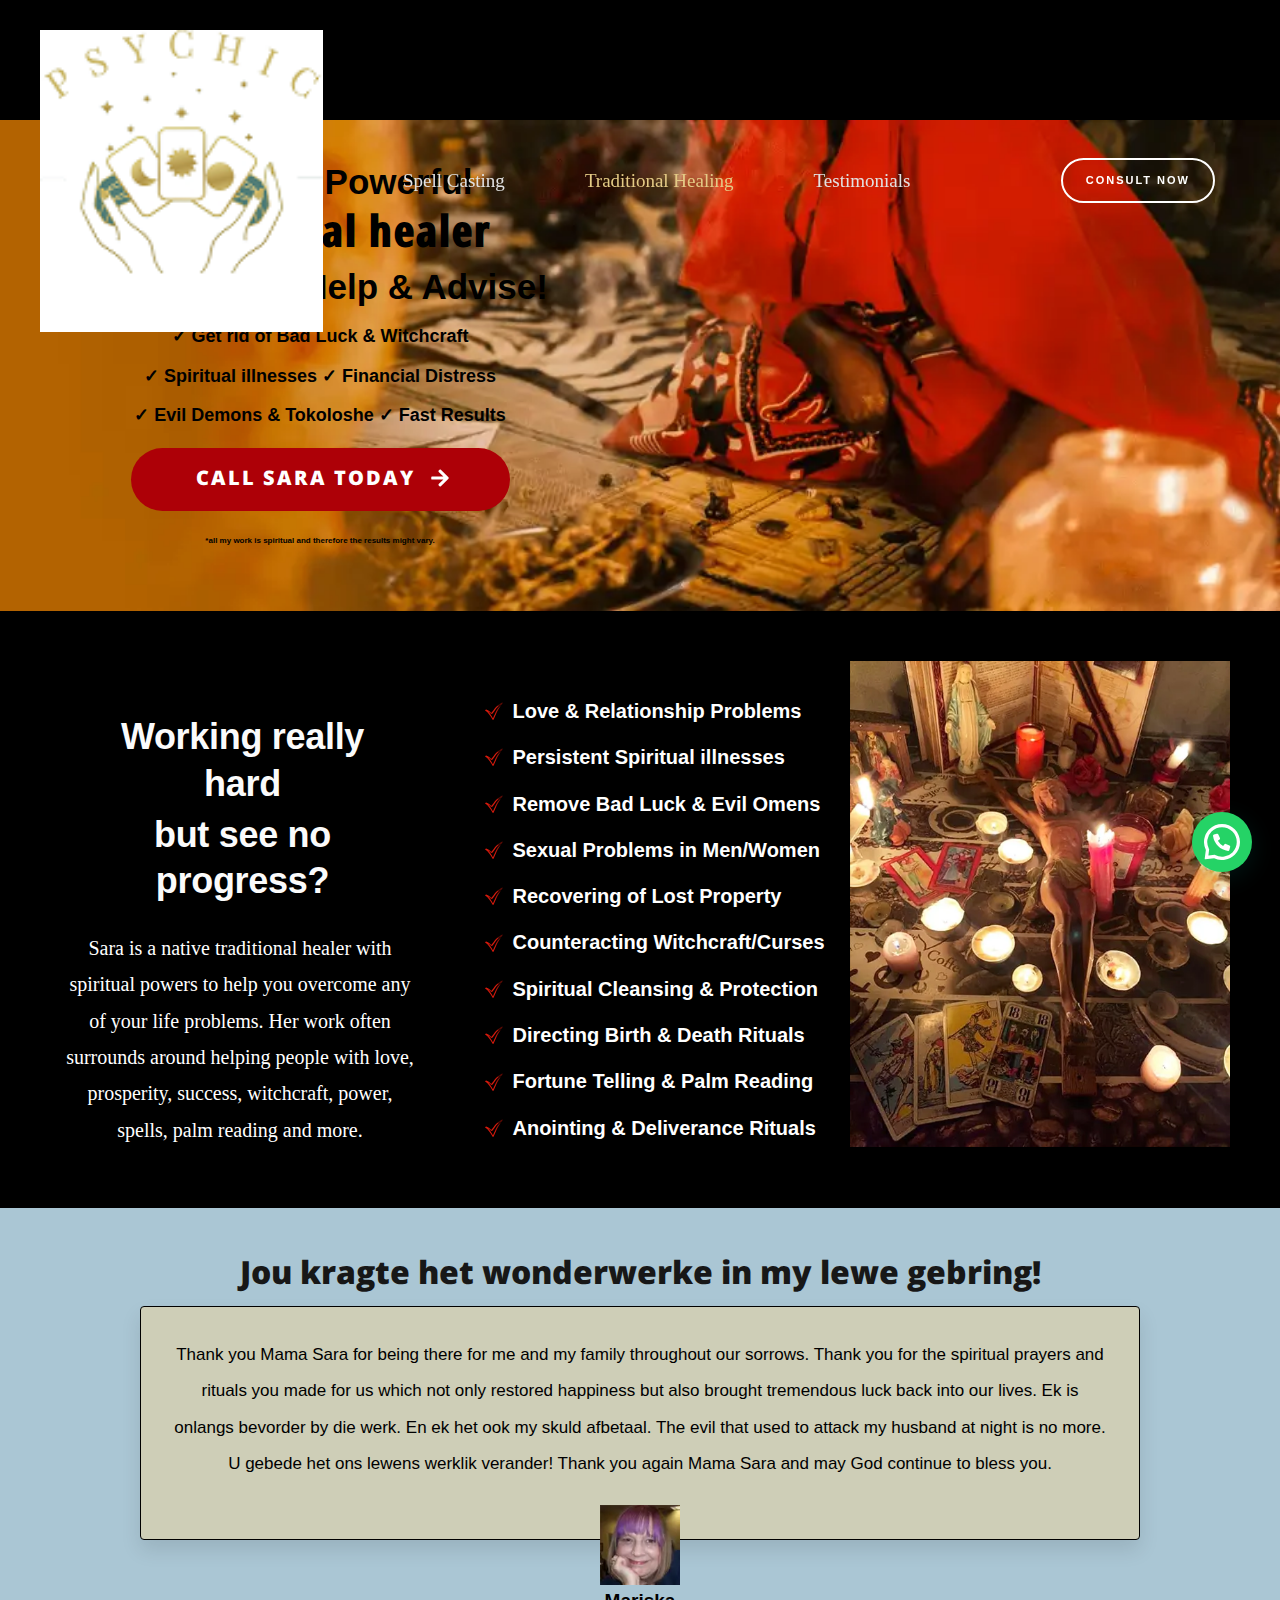
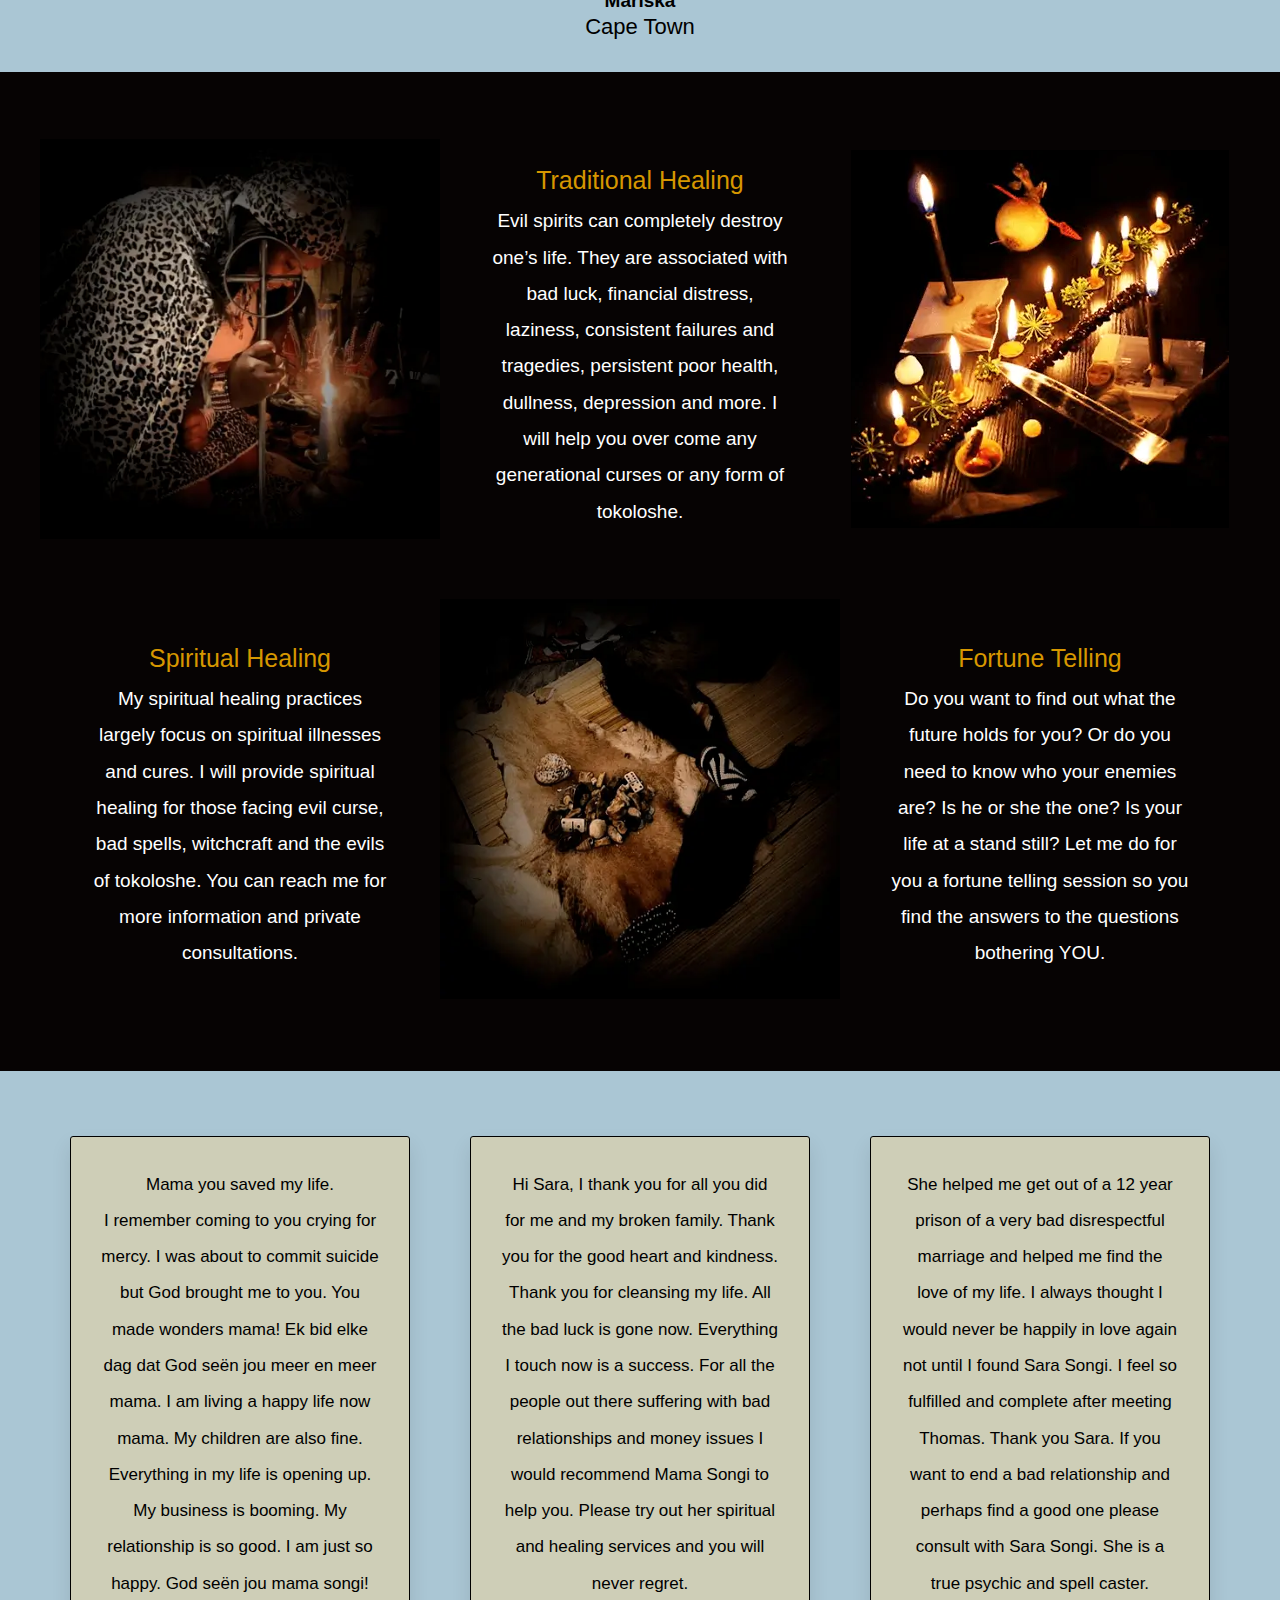
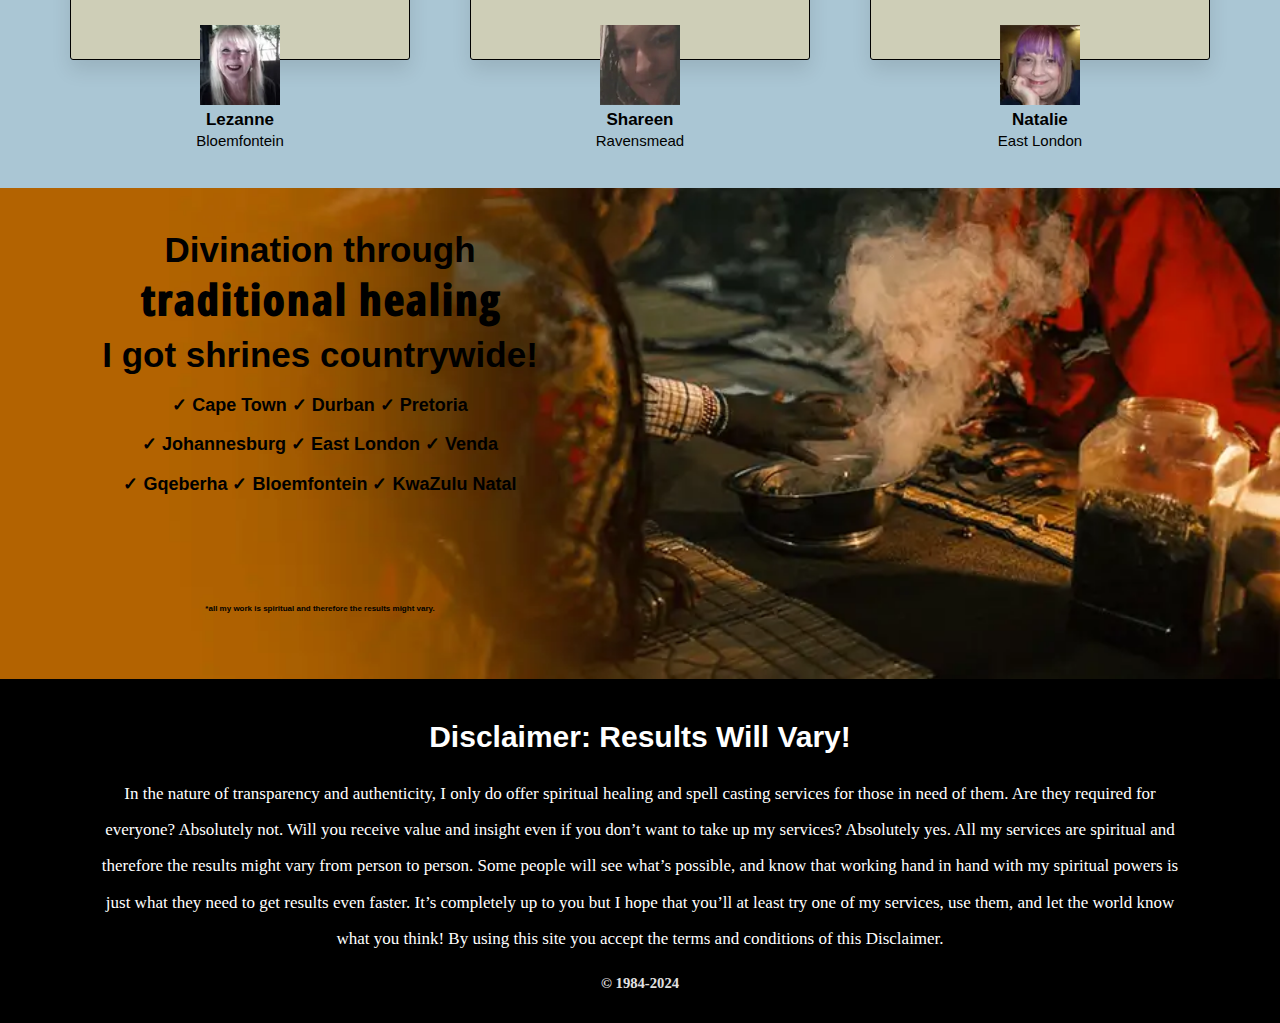
<file: traditionalhealing/index-3.htm>
﻿<!DOCTYPE html>
<html lang="en-US">
<head>
<meta charset="UTF-8">
<meta name="viewport" content="width=device-width, initial-scale=1">
	<link rel="profile" href="https://gmpg.org/xfn/11"> 
	<title>Traditional Healing</title>
<style>
#wpadminbar #wp-admin-bar-wccp_free_top_button .ab-icon:before {
	content: "\f160";
	color: #02CA02;
	top: 3px;
}
#wpadminbar #wp-admin-bar-wccp_free_top_button .ab-icon {
	transform: rotate(45deg);
}
</style>
<meta name='robots' content='max-image-preview:large'>
	<style>img:is([sizes="auto" i], [sizes^="auto," i]) { contain-intrinsic-size: 3000px 1500px }</style>
	<link rel='dns-prefetch' href='//fonts.googleapis.com'>
<link rel="alternate" type="application/rss+xml" title=" &raquo; Feed" href="../feed/index-3.htm">
<link rel="alternate" type="application/rss+xml" title=" &raquo; Comments Feed" href="../comments/feed/index-3.htm">
<script>
window._wpemojiSettings = {"baseUrl":"https:\/\/s.w.org\/images\/core\/emoji\/15.0.3\/72x72\/","ext":".png","svgUrl":"https:\/\/s.w.org\/images\/core\/emoji\/15.0.3\/svg\/","svgExt":".svg","source":{"concatemoji":"https:\/\/sarasongi.com\/wp-includes\/js\/wp-emoji-release.min.js?ver=6.7.1"}};
/*! This file is auto-generated */
!function(i,n){var o,s,e;function c(e){try{var t={supportTests:e,timestamp:(new Date).valueOf()};sessionStorage.setItem(o,JSON.stringify(t))}catch(e){}}function p(e,t,n){e.clearRect(0,0,e.canvas.width,e.canvas.height),e.fillText(t,0,0);var t=new Uint32Array(e.getImageData(0,0,e.canvas.width,e.canvas.height).data),r=(e.clearRect(0,0,e.canvas.width,e.canvas.height),e.fillText(n,0,0),new Uint32Array(e.getImageData(0,0,e.canvas.width,e.canvas.height).data));return t.every(function(e,t){return e===r[t]})}function u(e,t,n){switch(t){case"flag":return n(e,"\ud83c\udff3\ufe0f\u200d\u26a7\ufe0f","\ud83c\udff3\ufe0f\u200b\u26a7\ufe0f")?!1:!n(e,"\ud83c\uddfa\ud83c\uddf3","\ud83c\uddfa\u200b\ud83c\uddf3")&&!n(e,"\ud83c\udff4\udb40\udc67\udb40\udc62\udb40\udc65\udb40\udc6e\udb40\udc67\udb40\udc7f","\ud83c\udff4\u200b\udb40\udc67\u200b\udb40\udc62\u200b\udb40\udc65\u200b\udb40\udc6e\u200b\udb40\udc67\u200b\udb40\udc7f");case"emoji":return!n(e,"\ud83d\udc26\u200d\u2b1b","\ud83d\udc26\u200b\u2b1b")}return!1}function f(e,t,n){var r="undefined"!=typeof WorkerGlobalScope&&self instanceof WorkerGlobalScope?new OffscreenCanvas(300,150):i.createElement("canvas"),a=r.getContext("2d",{willReadFrequently:!0}),o=(a.textBaseline="top",a.font="600 32px Arial",{});return e.forEach(function(e){o[e]=t(a,e,n)}),o}function t(e){var t=i.createElement("script");t.src=e,t.defer=!0,i.head.appendChild(t)}"undefined"!=typeof Promise&&(o="wpEmojiSettingsSupports",s=["flag","emoji"],n.supports={everything:!0,everythingExceptFlag:!0},e=new Promise(function(e){i.addEventListener("DOMContentLoaded",e,{once:!0})}),new Promise(function(t){var n=function(){try{var e=JSON.parse(sessionStorage.getItem(o));if("object"==typeof e&&"number"==typeof e.timestamp&&(new Date).valueOf()<e.timestamp+604800&&"object"==typeof e.supportTests)return e.supportTests}catch(e){}return null}();if(!n){if("undefined"!=typeof Worker&&"undefined"!=typeof OffscreenCanvas&&"undefined"!=typeof URL&&URL.createObjectURL&&"undefined"!=typeof Blob)try{var e="postMessage("+f.toString()+"("+[JSON.stringify(s),u.toString(),p.toString()].join(",")+"));",r=new Blob([e],{type:"text/javascript"}),a=new Worker(URL.createObjectURL(r),{name:"wpTestEmojiSupports"});return void(a.onmessage=function(e){c(n=e.data),a.terminate(),t(n)})}catch(e){}c(n=f(s,u,p))}t(n)}).then(function(e){for(var t in e)n.supports[t]=e[t],n.supports.everything=n.supports.everything&&n.supports[t],"flag"!==t&&(n.supports.everythingExceptFlag=n.supports.everythingExceptFlag&&n.supports[t]);n.supports.everythingExceptFlag=n.supports.everythingExceptFlag&&!n.supports.flag,n.DOMReady=!1,n.readyCallback=function(){n.DOMReady=!0}}).then(function(){return e}).then(function(){var e;n.supports.everything||(n.readyCallback(),(e=n.source||{}).concatemoji?t(e.concatemoji):e.wpemoji&&e.twemoji&&(t(e.twemoji),t(e.wpemoji)))}))}((window,document),window._wpemojiSettings);
</script>
<link rel='stylesheet' id='astra-theme-css-css' href='../wp-content/themes/astra/assets/css/minified/main.min-1.css?ver=4.8.7' media='all'>
<style id='astra-theme-css-inline-css'>
:root{--ast-post-nav-space:0;--ast-container-default-xlg-padding:6.67em;--ast-container-default-lg-padding:5.67em;--ast-container-default-slg-padding:4.34em;--ast-container-default-md-padding:3.34em;--ast-container-default-sm-padding:6.67em;--ast-container-default-xs-padding:2.4em;--ast-container-default-xxs-padding:1.4em;--ast-code-block-background:#EEEEEE;--ast-comment-inputs-background:#FAFAFA;--ast-normal-container-width:1200px;--ast-narrow-container-width:750px;--ast-blog-title-font-weight:normal;--ast-blog-meta-weight:inherit;}html{font-size:137.5%;}a,.page-title{color:var(--ast-global-color-2);}a:hover,a:focus{color:var(--ast-global-color-1);}body,button,input,select,textarea,.ast-button,.ast-custom-button{font-family:'IM Fell DW Pica',serif;font-weight:inherit;font-size:22px;font-size:1rem;line-height:var(--ast-body-line-height,1.65em);}blockquote{color:var(--ast-global-color-3);}p,.entry-content p{margin-bottom:1em;}h1,.entry-content h1,h2,.entry-content h2,h3,.entry-content h3,h4,.entry-content h4,h5,.entry-content h5,h6,.entry-content h6,.site-title,.site-title a{font-family:'Cinzel',serif;font-weight:400;}.site-title{font-size:35px;font-size:1.5909090909091rem;display:none;}header .custom-logo-link img{max-width:283px;width:283px;}.astra-logo-svg{width:283px;}.site-header .site-description{font-size:15px;font-size:0.68181818181818rem;display:none;}.entry-title{font-size:26px;font-size:1.1818181818182rem;}.archive .ast-article-post .ast-article-inner,.blog .ast-article-post .ast-article-inner,.archive .ast-article-post .ast-article-inner:hover,.blog .ast-article-post .ast-article-inner:hover{overflow:hidden;}h1,.entry-content h1{font-size:80px;font-size:3.6363636363636rem;font-weight:400;font-family:'Cinzel',serif;line-height:1.1em;text-transform:none;}h2,.entry-content h2{font-size:40px;font-size:1.8181818181818rem;font-weight:400;font-family:'Cinzel',serif;line-height:1.3em;text-transform:none;}h3,.entry-content h3{font-size:32px;font-size:1.4545454545455rem;font-weight:400;font-family:'Cinzel',serif;line-height:1.3em;text-transform:none;}h4,.entry-content h4{font-size:22px;font-size:1rem;line-height:1.2em;font-weight:600;font-family:'Montserrat',sans-serif;}h5,.entry-content h5{font-size:18px;font-size:0.81818181818182rem;line-height:1.2em;font-weight:600;font-family:'Montserrat',sans-serif;}h6,.entry-content h6{font-size:13px;font-size:0.59090909090909rem;line-height:1.25em;font-weight:600;font-family:'Montserrat',sans-serif;}::selection{background-color:var(--ast-global-color-0);color:#000000;}body,h1,.entry-title a,.entry-content h1,h2,.entry-content h2,h3,.entry-content h3,h4,.entry-content h4,h5,.entry-content h5,h6,.entry-content h6{color:var(--ast-global-color-3);}.tagcloud a:hover,.tagcloud a:focus,.tagcloud a.current-item{color:#000000;border-color:var(--ast-global-color-2);background-color:var(--ast-global-color-2);}input:focus,input[type="text"]:focus,input[type="email"]:focus,input[type="url"]:focus,input[type="password"]:focus,input[type="reset"]:focus,input[type="search"]:focus,textarea:focus{border-color:var(--ast-global-color-2);}input[type="radio"]:checked,input[type=reset],input[type="checkbox"]:checked,input[type="checkbox"]:hover:checked,input[type="checkbox"]:focus:checked,input[type=range]::-webkit-slider-thumb{border-color:var(--ast-global-color-2);background-color:var(--ast-global-color-2);box-shadow:none;}.site-footer a:hover + .post-count,.site-footer a:focus + .post-count{background:var(--ast-global-color-2);border-color:var(--ast-global-color-2);}.single .nav-links .nav-previous,.single .nav-links .nav-next{color:var(--ast-global-color-2);}.entry-meta,.entry-meta *{line-height:1.45;color:var(--ast-global-color-2);}.entry-meta a:not(.ast-button):hover,.entry-meta a:not(.ast-button):hover *,.entry-meta a:not(.ast-button):focus,.entry-meta a:not(.ast-button):focus *,.page-links > .page-link,.page-links .page-link:hover,.post-navigation a:hover{color:var(--ast-global-color-1);}#cat option,.secondary .calendar_wrap thead a,.secondary .calendar_wrap thead a:visited{color:var(--ast-global-color-2);}.secondary .calendar_wrap #today,.ast-progress-val span{background:var(--ast-global-color-2);}.secondary a:hover + .post-count,.secondary a:focus + .post-count{background:var(--ast-global-color-2);border-color:var(--ast-global-color-2);}.calendar_wrap #today > a{color:#000000;}.page-links .page-link,.single .post-navigation a{color:var(--ast-global-color-2);}.ast-search-menu-icon .search-form button.search-submit{padding:0 4px;}.ast-search-menu-icon form.search-form{padding-right:0;}.ast-search-menu-icon.slide-search input.search-field{width:0;}.ast-header-search .ast-search-menu-icon.ast-dropdown-active .search-form,.ast-header-search .ast-search-menu-icon.ast-dropdown-active .search-field:focus{transition:all 0.2s;}.search-form input.search-field:focus{outline:none;}.wp-block-latest-posts > li > a{color:var(--ast-global-color-2);}.widget-title,.widget .wp-block-heading{font-size:31px;font-size:1.4090909090909rem;color:var(--ast-global-color-3);}.ast-search-menu-icon.slide-search a:focus-visible:focus-visible,.astra-search-icon:focus-visible,#close:focus-visible,a:focus-visible,.ast-menu-toggle:focus-visible,.site .skip-link:focus-visible,.wp-block-loginout input:focus-visible,.wp-block-search.wp-block-search__button-inside .wp-block-search__inside-wrapper,.ast-header-navigation-arrow:focus-visible,.woocommerce .wc-proceed-to-checkout > .checkout-button:focus-visible,.woocommerce .woocommerce-MyAccount-navigation ul li a:focus-visible,.ast-orders-table__row .ast-orders-table__cell:focus-visible,.woocommerce .woocommerce-order-details .order-again > .button:focus-visible,.woocommerce .woocommerce-message a.button.wc-forward:focus-visible,.woocommerce #minus_qty:focus-visible,.woocommerce #plus_qty:focus-visible,a#ast-apply-coupon:focus-visible,.woocommerce .woocommerce-info a:focus-visible,.woocommerce .astra-shop-summary-wrap a:focus-visible,.woocommerce a.wc-forward:focus-visible,#ast-apply-coupon:focus-visible,.woocommerce-js .woocommerce-mini-cart-item a.remove:focus-visible,#close:focus-visible,.button.search-submit:focus-visible,#search_submit:focus,.normal-search:focus-visible,.ast-header-account-wrap:focus-visible,.woocommerce .ast-on-card-button.ast-quick-view-trigger:focus{outline-style:dotted;outline-color:inherit;outline-width:thin;}input:focus,input[type="text"]:focus,input[type="email"]:focus,input[type="url"]:focus,input[type="password"]:focus,input[type="reset"]:focus,input[type="search"]:focus,input[type="number"]:focus,textarea:focus,.wp-block-search__input:focus,[data-section="section-header-mobile-trigger"] .ast-button-wrap .ast-mobile-menu-trigger-minimal:focus,.ast-mobile-popup-drawer.active .menu-toggle-close:focus,.woocommerce-ordering select.orderby:focus,#ast-scroll-top:focus,#coupon_code:focus,.woocommerce-page #comment:focus,.woocommerce #reviews #respond input#submit:focus,.woocommerce a.add_to_cart_button:focus,.woocommerce .button.single_add_to_cart_button:focus,.woocommerce .woocommerce-cart-form button:focus,.woocommerce .woocommerce-cart-form__cart-item .quantity .qty:focus,.woocommerce .woocommerce-billing-fields .woocommerce-billing-fields__field-wrapper .woocommerce-input-wrapper > .input-text:focus,.woocommerce #order_comments:focus,.woocommerce #place_order:focus,.woocommerce .woocommerce-address-fields .woocommerce-address-fields__field-wrapper .woocommerce-input-wrapper > .input-text:focus,.woocommerce .woocommerce-MyAccount-content form button:focus,.woocommerce .woocommerce-MyAccount-content .woocommerce-EditAccountForm .woocommerce-form-row .woocommerce-Input.input-text:focus,.woocommerce .ast-woocommerce-container .woocommerce-pagination ul.page-numbers li a:focus,body #content .woocommerce form .form-row .select2-container--default .select2-selection--single:focus,#ast-coupon-code:focus,.woocommerce.woocommerce-js .quantity input[type=number]:focus,.woocommerce-js .woocommerce-mini-cart-item .quantity input[type=number]:focus,.woocommerce p#ast-coupon-trigger:focus{border-style:dotted;border-color:inherit;border-width:thin;}input{outline:none;}.site-logo-img img{ transition:all 0.2s linear;}body .ast-oembed-container *{position:absolute;top:0;width:100%;height:100%;left:0;}body .wp-block-embed-pocket-casts .ast-oembed-container *{position:unset;}.ast-single-post-featured-section + article {margin-top: 2em;}.site-content .ast-single-post-featured-section img {width: 100%;overflow: hidden;object-fit: cover;}.site > .ast-single-related-posts-container {margin-top: 0;}@media (min-width: 922px) {.ast-desktop .ast-container--narrow {max-width: var(--ast-narrow-container-width);margin: 0 auto;}}.ast-page-builder-template .hentry {margin: 0;}.ast-page-builder-template .site-content > .ast-container {max-width: 100%;padding: 0;}.ast-page-builder-template .site .site-content #primary {padding: 0;margin: 0;}.ast-page-builder-template .no-results {text-align: center;margin: 4em auto;}.ast-page-builder-template .ast-pagination {padding: 2em;}.ast-page-builder-template .entry-header.ast-no-title.ast-no-thumbnail {margin-top: 0;}.ast-page-builder-template .entry-header.ast-header-without-markup {margin-top: 0;margin-bottom: 0;}.ast-page-builder-template .entry-header.ast-no-title.ast-no-meta {margin-bottom: 0;}.ast-page-builder-template.single .post-navigation {padding-bottom: 2em;}.ast-page-builder-template.single-post .site-content > .ast-container {max-width: 100%;}.ast-page-builder-template .entry-header {margin-top: 4em;margin-left: auto;margin-right: auto;padding-left: 20px;padding-right: 20px;}.single.ast-page-builder-template .entry-header {padding-left: 20px;padding-right: 20px;}.ast-page-builder-template .ast-archive-description {margin: 4em auto 0;padding-left: 20px;padding-right: 20px;}.ast-page-builder-template.ast-no-sidebar .entry-content .alignwide {margin-left: 0;margin-right: 0;}@media (max-width:921.9px){#ast-desktop-header{display:none;}}@media (min-width:922px){#ast-mobile-header{display:none;}}.wp-block-buttons.aligncenter{justify-content:center;}@media (max-width:921px){.ast-theme-transparent-header #primary,.ast-theme-transparent-header #secondary{padding:0;}}@media (max-width:921px){.ast-plain-container.ast-no-sidebar #primary{padding:0;}}.ast-plain-container.ast-no-sidebar #primary{margin-top:0;margin-bottom:0;}.wp-block-buttons .wp-block-button.is-style-outline .wp-block-button__link.wp-element-button,.ast-outline-button,.wp-block-uagb-buttons-child .uagb-buttons-repeater.ast-outline-button{border-color:var(--ast-global-color-2);border-top-width:2px;border-right-width:2px;border-bottom-width:2px;border-left-width:2px;font-family:'Montserrat',sans-serif;font-weight:600;font-size:13px;font-size:0.59090909090909rem;line-height:1em;border-top-left-radius:0px;border-top-right-radius:0px;border-bottom-right-radius:0px;border-bottom-left-radius:0px;}.wp-block-button.is-style-outline .wp-block-button__link:hover,.wp-block-buttons .wp-block-button.is-style-outline .wp-block-button__link:focus,.wp-block-buttons .wp-block-button.is-style-outline > .wp-block-button__link:not(.has-text-color):hover,.wp-block-buttons .wp-block-button.wp-block-button__link.is-style-outline:not(.has-text-color):hover,.ast-outline-button:hover,.ast-outline-button:focus,.wp-block-uagb-buttons-child .uagb-buttons-repeater.ast-outline-button:hover,.wp-block-uagb-buttons-child .uagb-buttons-repeater.ast-outline-button:focus{background-color:var(--ast-global-color-2);border-color:var(--ast-global-color-2);}.wp-block-button .wp-block-button__link.wp-element-button.is-style-outline:not(.has-background),.wp-block-button.is-style-outline>.wp-block-button__link.wp-element-button:not(.has-background),.ast-outline-button{background-color:rgba(0,0,0,0);}@media (max-width:921px){.wp-block-buttons .wp-block-button.is-style-outline .wp-block-button__link.wp-element-button,.ast-outline-button,.wp-block-uagb-buttons-child .uagb-buttons-repeater.ast-outline-button{font-size:12px;font-size:0.54545454545455rem;}}@media (max-width:544px){.wp-block-buttons .wp-block-button.is-style-outline .wp-block-button__link.wp-element-button,.ast-outline-button,.wp-block-uagb-buttons-child .uagb-buttons-repeater.ast-outline-button{font-size:11px;font-size:0.5rem;}}.entry-content[data-ast-blocks-layout] > figure{margin-bottom:1em;}@media (max-width:921px){.ast-separate-container #primary,.ast-separate-container #secondary{padding:1.5em 0;}#primary,#secondary{padding:1.5em 0;margin:0;}.ast-left-sidebar #content > .ast-container{display:flex;flex-direction:column-reverse;width:100%;}.ast-separate-container .ast-article-post,.ast-separate-container .ast-article-single{padding:1.5em 2.14em;}.ast-author-box img.avatar{margin:20px 0 0 0;}}@media (min-width:922px){.ast-separate-container.ast-right-sidebar #primary,.ast-separate-container.ast-left-sidebar #primary{border:0;}.search-no-results.ast-separate-container #primary{margin-bottom:4em;}}.elementor-button-wrapper .elementor-button{border-style:solid;text-decoration:none;border-top-width:1px;border-right-width:1px;border-left-width:1px;border-bottom-width:1px;}body .elementor-button.elementor-size-sm,body .elementor-button.elementor-size-xs,body .elementor-button.elementor-size-md,body .elementor-button.elementor-size-lg,body .elementor-button.elementor-size-xl,body .elementor-button{border-top-left-radius:0px;border-top-right-radius:0px;border-bottom-right-radius:0px;border-bottom-left-radius:0px;padding-top:15px;padding-right:23px;padding-bottom:15px;padding-left:23px;}@media (max-width:921px){.elementor-button-wrapper .elementor-button.elementor-size-sm,.elementor-button-wrapper .elementor-button.elementor-size-xs,.elementor-button-wrapper .elementor-button.elementor-size-md,.elementor-button-wrapper .elementor-button.elementor-size-lg,.elementor-button-wrapper .elementor-button.elementor-size-xl,.elementor-button-wrapper .elementor-button{padding-top:13px;padding-right:21px;padding-bottom:13px;padding-left:21px;}}@media (max-width:544px){.elementor-button-wrapper .elementor-button.elementor-size-sm,.elementor-button-wrapper .elementor-button.elementor-size-xs,.elementor-button-wrapper .elementor-button.elementor-size-md,.elementor-button-wrapper .elementor-button.elementor-size-lg,.elementor-button-wrapper .elementor-button.elementor-size-xl,.elementor-button-wrapper .elementor-button{padding-top:11px;padding-right:19px;padding-bottom:11px;padding-left:19px;}}.elementor-button-wrapper .elementor-button{border-color:var(--ast-global-color-2);background-color:rgba(0,0,0,0);}.elementor-button-wrapper .elementor-button:hover,.elementor-button-wrapper .elementor-button:focus{color:var(--ast-global-color-4);background-color:var(--ast-global-color-2);border-color:var(--ast-global-color-2);}.wp-block-button .wp-block-button__link ,.elementor-button-wrapper .elementor-button,.elementor-button-wrapper .elementor-button:visited{color:var(--ast-global-color-2);}.elementor-button-wrapper .elementor-button{font-family:'Montserrat',sans-serif;font-weight:600;font-size:13px;font-size:0.59090909090909rem;line-height:1em;text-transform:uppercase;letter-spacing:2px;}body .elementor-button.elementor-size-sm,body .elementor-button.elementor-size-xs,body .elementor-button.elementor-size-md,body .elementor-button.elementor-size-lg,body .elementor-button.elementor-size-xl,body .elementor-button{font-size:13px;font-size:0.59090909090909rem;}.wp-block-button .wp-block-button__link:hover,.wp-block-button .wp-block-button__link:focus{color:var(--ast-global-color-4);background-color:var(--ast-global-color-2);border-color:var(--ast-global-color-2);}.elementor-widget-heading h1.elementor-heading-title{line-height:1.1em;}.elementor-widget-heading h2.elementor-heading-title{line-height:1.3em;}.elementor-widget-heading h3.elementor-heading-title{line-height:1.3em;}.elementor-widget-heading h4.elementor-heading-title{line-height:1.2em;}.elementor-widget-heading h5.elementor-heading-title{line-height:1.2em;}.elementor-widget-heading h6.elementor-heading-title{line-height:1.25em;}.wp-block-button .wp-block-button__link,.wp-block-search .wp-block-search__button,body .wp-block-file .wp-block-file__button{border-style:solid;border-top-width:1px;border-right-width:1px;border-left-width:1px;border-bottom-width:1px;border-color:var(--ast-global-color-2);background-color:rgba(0,0,0,0);color:var(--ast-global-color-2);font-family:'Montserrat',sans-serif;font-weight:600;line-height:1em;text-transform:uppercase;letter-spacing:2px;font-size:13px;font-size:0.59090909090909rem;border-top-left-radius:0px;border-top-right-radius:0px;border-bottom-right-radius:0px;border-bottom-left-radius:0px;padding-top:15px;padding-right:23px;padding-bottom:15px;padding-left:23px;}@media (max-width:921px){.wp-block-button .wp-block-button__link,.wp-block-search .wp-block-search__button,body .wp-block-file .wp-block-file__button{font-size:12px;font-size:0.54545454545455rem;padding-top:13px;padding-right:21px;padding-bottom:13px;padding-left:21px;}}@media (max-width:544px){.wp-block-button .wp-block-button__link,.wp-block-search .wp-block-search__button,body .wp-block-file .wp-block-file__button{font-size:11px;font-size:0.5rem;padding-top:11px;padding-right:19px;padding-bottom:11px;padding-left:19px;}}.menu-toggle,button,.ast-button,.ast-custom-button,.button,input#submit,input[type="button"],input[type="submit"],input[type="reset"],form[CLASS*="wp-block-search__"].wp-block-search .wp-block-search__inside-wrapper .wp-block-search__button,body .wp-block-file .wp-block-file__button,.woocommerce-js a.button,.woocommerce button.button,.woocommerce .woocommerce-message a.button,.woocommerce #respond input#submit.alt,.woocommerce input.button.alt,.woocommerce input.button,.woocommerce input.button:disabled,.woocommerce input.button:disabled[disabled],.woocommerce input.button:disabled:hover,.woocommerce input.button:disabled[disabled]:hover,.woocommerce #respond input#submit,.woocommerce button.button.alt.disabled,.wc-block-grid__products .wc-block-grid__product .wp-block-button__link,.wc-block-grid__product-onsale,[CLASS*="wc-block"] button,.woocommerce-js .astra-cart-drawer .astra-cart-drawer-content .woocommerce-mini-cart__buttons .button:not(.checkout):not(.ast-continue-shopping),.woocommerce-js .astra-cart-drawer .astra-cart-drawer-content .woocommerce-mini-cart__buttons a.checkout,.woocommerce button.button.alt.disabled.wc-variation-selection-needed,[CLASS*="wc-block"] .wc-block-components-button{border-style:solid;border-top-width:1px;border-right-width:1px;border-left-width:1px;border-bottom-width:1px;color:var(--ast-global-color-2);border-color:var(--ast-global-color-2);background-color:rgba(0,0,0,0);padding-top:15px;padding-right:23px;padding-bottom:15px;padding-left:23px;font-family:'Montserrat',sans-serif;font-weight:600;font-size:13px;font-size:0.59090909090909rem;line-height:1em;text-transform:uppercase;letter-spacing:2px;border-top-left-radius:0px;border-top-right-radius:0px;border-bottom-right-radius:0px;border-bottom-left-radius:0px;}button:focus,.menu-toggle:hover,button:hover,.ast-button:hover,.ast-custom-button:hover .button:hover,.ast-custom-button:hover ,input[type=reset]:hover,input[type=reset]:focus,input#submit:hover,input#submit:focus,input[type="button"]:hover,input[type="button"]:focus,input[type="submit"]:hover,input[type="submit"]:focus,form[CLASS*="wp-block-search__"].wp-block-search .wp-block-search__inside-wrapper .wp-block-search__button:hover,form[CLASS*="wp-block-search__"].wp-block-search .wp-block-search__inside-wrapper .wp-block-search__button:focus,body .wp-block-file .wp-block-file__button:hover,body .wp-block-file .wp-block-file__button:focus,.woocommerce-js a.button:hover,.woocommerce button.button:hover,.woocommerce .woocommerce-message a.button:hover,.woocommerce #respond input#submit:hover,.woocommerce #respond input#submit.alt:hover,.woocommerce input.button.alt:hover,.woocommerce input.button:hover,.woocommerce button.button.alt.disabled:hover,.wc-block-grid__products .wc-block-grid__product .wp-block-button__link:hover,[CLASS*="wc-block"] button:hover,.woocommerce-js .astra-cart-drawer .astra-cart-drawer-content .woocommerce-mini-cart__buttons .button:not(.checkout):not(.ast-continue-shopping):hover,.woocommerce-js .astra-cart-drawer .astra-cart-drawer-content .woocommerce-mini-cart__buttons a.checkout:hover,.woocommerce button.button.alt.disabled.wc-variation-selection-needed:hover,[CLASS*="wc-block"] .wc-block-components-button:hover,[CLASS*="wc-block"] .wc-block-components-button:focus{color:var(--ast-global-color-4);background-color:var(--ast-global-color-2);border-color:var(--ast-global-color-2);}@media (max-width:921px){.menu-toggle,button,.ast-button,.ast-custom-button,.button,input#submit,input[type="button"],input[type="submit"],input[type="reset"],form[CLASS*="wp-block-search__"].wp-block-search .wp-block-search__inside-wrapper .wp-block-search__button,body .wp-block-file .wp-block-file__button,.woocommerce-js a.button,.woocommerce button.button,.woocommerce .woocommerce-message a.button,.woocommerce #respond input#submit.alt,.woocommerce input.button.alt,.woocommerce input.button,.woocommerce input.button:disabled,.woocommerce input.button:disabled[disabled],.woocommerce input.button:disabled:hover,.woocommerce input.button:disabled[disabled]:hover,.woocommerce #respond input#submit,.woocommerce button.button.alt.disabled,.wc-block-grid__products .wc-block-grid__product .wp-block-button__link,.wc-block-grid__product-onsale,[CLASS*="wc-block"] button,.woocommerce-js .astra-cart-drawer .astra-cart-drawer-content .woocommerce-mini-cart__buttons .button:not(.checkout):not(.ast-continue-shopping),.woocommerce-js .astra-cart-drawer .astra-cart-drawer-content .woocommerce-mini-cart__buttons a.checkout,.woocommerce button.button.alt.disabled.wc-variation-selection-needed,[CLASS*="wc-block"] .wc-block-components-button{padding-top:13px;padding-right:21px;padding-bottom:13px;padding-left:21px;font-size:12px;font-size:0.54545454545455rem;}}@media (max-width:544px){.menu-toggle,button,.ast-button,.ast-custom-button,.button,input#submit,input[type="button"],input[type="submit"],input[type="reset"],form[CLASS*="wp-block-search__"].wp-block-search .wp-block-search__inside-wrapper .wp-block-search__button,body .wp-block-file .wp-block-file__button,.woocommerce-js a.button,.woocommerce button.button,.woocommerce .woocommerce-message a.button,.woocommerce #respond input#submit.alt,.woocommerce input.button.alt,.woocommerce input.button,.woocommerce input.button:disabled,.woocommerce input.button:disabled[disabled],.woocommerce input.button:disabled:hover,.woocommerce input.button:disabled[disabled]:hover,.woocommerce #respond input#submit,.woocommerce button.button.alt.disabled,.wc-block-grid__products .wc-block-grid__product .wp-block-button__link,.wc-block-grid__product-onsale,[CLASS*="wc-block"] button,.woocommerce-js .astra-cart-drawer .astra-cart-drawer-content .woocommerce-mini-cart__buttons .button:not(.checkout):not(.ast-continue-shopping),.woocommerce-js .astra-cart-drawer .astra-cart-drawer-content .woocommerce-mini-cart__buttons a.checkout,.woocommerce button.button.alt.disabled.wc-variation-selection-needed,[CLASS*="wc-block"] .wc-block-components-button{padding-top:11px;padding-right:19px;padding-bottom:11px;padding-left:19px;font-size:11px;font-size:0.5rem;}}@media (max-width:921px){.menu-toggle,button,.ast-button,.button,input#submit,input[type="button"],input[type="submit"],input[type="reset"]{font-size:12px;font-size:0.54545454545455rem;}.ast-mobile-header-stack .main-header-bar .ast-search-menu-icon{display:inline-block;}.ast-header-break-point.ast-header-custom-item-outside .ast-mobile-header-stack .main-header-bar .ast-search-icon{margin:0;}.ast-comment-avatar-wrap img{max-width:2.5em;}.ast-comment-meta{padding:0 1.8888em 1.3333em;}.ast-separate-container .ast-comment-list li.depth-1{padding:1.5em 2.14em;}.ast-separate-container .comment-respond{padding:2em 2.14em;}}@media (min-width:544px){.ast-container{max-width:100%;}}@media (max-width:544px){.ast-separate-container .ast-article-post,.ast-separate-container .ast-article-single,.ast-separate-container .comments-title,.ast-separate-container .ast-archive-description{padding:1.5em 1em;}.ast-separate-container #content .ast-container{padding-left:0.54em;padding-right:0.54em;}.ast-separate-container .ast-comment-list .bypostauthor{padding:.5em;}.ast-search-menu-icon.ast-dropdown-active .search-field{width:170px;}.menu-toggle,button,.ast-button,.button,input#submit,input[type="button"],input[type="submit"],input[type="reset"]{font-size:11px;font-size:0.5rem;}} #ast-mobile-header .ast-site-header-cart-li a{pointer-events:none;}body,.ast-separate-container{background-color:var(--ast-global-color-5);background-image:none;}@media (max-width:921px){.widget-title{font-size:21px;font-size:1.4rem;}body,button,input,select,textarea,.ast-button,.ast-custom-button{font-size:15px;font-size:0.68181818181818rem;}#secondary,#secondary button,#secondary input,#secondary select,#secondary textarea{font-size:15px;font-size:0.68181818181818rem;}.site-title{display:none;}.site-header .site-description{display:none;}h1,.entry-content h1{font-size:64px;}h2,.entry-content h2{font-size:36px;}h3,.entry-content h3{font-size:30px;}h4,.entry-content h4{font-size:20px;font-size:0.90909090909091rem;}h5,.entry-content h5{font-size:16px;font-size:0.72727272727273rem;}h6,.entry-content h6{font-size:12px;font-size:0.54545454545455rem;}.astra-logo-svg{width:68px;}header .custom-logo-link img,.ast-header-break-point .site-logo-img .custom-mobile-logo-link img{max-width:68px;width:68px;}}@media (max-width:544px){.widget-title{font-size:21px;font-size:1.4rem;}body,button,input,select,textarea,.ast-button,.ast-custom-button{font-size:15px;font-size:0.68181818181818rem;}#secondary,#secondary button,#secondary input,#secondary select,#secondary textarea{font-size:15px;font-size:0.68181818181818rem;}.site-title{display:none;}.site-header .site-description{display:none;}h1,.entry-content h1{font-size:48px;}h2,.entry-content h2{font-size:32px;}h3,.entry-content h3{font-size:24px;}h4,.entry-content h4{font-size:18px;font-size:0.81818181818182rem;}h5,.entry-content h5{font-size:14px;font-size:0.63636363636364rem;}h6,.entry-content h6{font-size:11px;font-size:0.5rem;}header .custom-logo-link img,.ast-header-break-point .site-branding img,.ast-header-break-point .custom-logo-link img{max-width:235px;width:235px;}.astra-logo-svg{width:235px;}.ast-header-break-point .site-logo-img .custom-mobile-logo-link img{max-width:235px;}}@media (max-width:544px){html{font-size:137.5%;}}@media (min-width:922px){.ast-container{max-width:1240px;}}@media (min-width:922px){.site-content .ast-container{display:flex;}}@media (max-width:921px){.site-content .ast-container{flex-direction:column;}}@media (min-width:922px){.blog .site-content > .ast-container,.archive .site-content > .ast-container,.search .site-content > .ast-container{max-width:1000px;}}@media (min-width:922px){.main-header-menu .sub-menu .menu-item.ast-left-align-sub-menu:hover > .sub-menu,.main-header-menu .sub-menu .menu-item.ast-left-align-sub-menu.focus > .sub-menu{margin-left:-0px;}}.ast-theme-transparent-header .ast-header-social-wrap .ast-social-color-type-custom .ast-builder-social-element svg{fill:var(--ast-global-color-2);}.ast-theme-transparent-header .ast-header-social-wrap .ast-social-color-type-custom .ast-builder-social-element .social-item-label{color:var(--ast-global-color-2);}.ast-theme-transparent-header [data-section="section-header-mobile-trigger"] .ast-button-wrap .mobile-menu-toggle-icon .ast-mobile-svg{fill:#000000;}.ast-theme-transparent-header [data-section="section-header-mobile-trigger"] .ast-button-wrap .mobile-menu-wrap .mobile-menu{color:#000000;}.ast-theme-transparent-header [data-section="section-header-mobile-trigger"] .ast-button-wrap .ast-mobile-menu-trigger-fill{background:#e4cb86;}.ast-theme-transparent-header [data-section="section-header-mobile-trigger"] .ast-button-wrap .ast-mobile-menu-trigger-fill,.ast-theme-transparent-header [data-section="section-header-mobile-trigger"] .ast-button-wrap .ast-mobile-menu-trigger-minimal{color:#000000;border:none;}.site .comments-area{padding-bottom:3em;}.wp-block-file {display: flex;align-items: center;flex-wrap: wrap;justify-content: space-between;}.wp-block-pullquote {border: none;}.wp-block-pullquote blockquote::before {content: "\201D";font-family: "Helvetica",sans-serif;display: flex;transform: rotate( 180deg );font-size: 6rem;font-style: normal;line-height: 1;font-weight: bold;align-items: center;justify-content: center;}.has-text-align-right > blockquote::before {justify-content: flex-start;}.has-text-align-left > blockquote::before {justify-content: flex-end;}figure.wp-block-pullquote.is-style-solid-color blockquote {max-width: 100%;text-align: inherit;}:root {--wp--custom--ast-default-block-top-padding: 3em;--wp--custom--ast-default-block-right-padding: 3em;--wp--custom--ast-default-block-bottom-padding: 3em;--wp--custom--ast-default-block-left-padding: 3em;--wp--custom--ast-container-width: 1200px;--wp--custom--ast-content-width-size: 1200px;--wp--custom--ast-wide-width-size: calc(1200px + var(--wp--custom--ast-default-block-left-padding) + var(--wp--custom--ast-default-block-right-padding));}.ast-narrow-container {--wp--custom--ast-content-width-size: 750px;--wp--custom--ast-wide-width-size: 750px;}@media(max-width: 921px) {:root {--wp--custom--ast-default-block-top-padding: 3em;--wp--custom--ast-default-block-right-padding: 2em;--wp--custom--ast-default-block-bottom-padding: 3em;--wp--custom--ast-default-block-left-padding: 2em;}}@media(max-width: 544px) {:root {--wp--custom--ast-default-block-top-padding: 3em;--wp--custom--ast-default-block-right-padding: 1.5em;--wp--custom--ast-default-block-bottom-padding: 3em;--wp--custom--ast-default-block-left-padding: 1.5em;}}.entry-content > .wp-block-group,.entry-content > .wp-block-cover,.entry-content > .wp-block-columns {padding-top: var(--wp--custom--ast-default-block-top-padding);padding-right: var(--wp--custom--ast-default-block-right-padding);padding-bottom: var(--wp--custom--ast-default-block-bottom-padding);padding-left: var(--wp--custom--ast-default-block-left-padding);}.ast-plain-container.ast-no-sidebar .entry-content > .alignfull,.ast-page-builder-template .ast-no-sidebar .entry-content > .alignfull {margin-left: calc( -50vw + 50%);margin-right: calc( -50vw + 50%);max-width: 100vw;width: 100vw;}.ast-plain-container.ast-no-sidebar .entry-content .alignfull .alignfull,.ast-page-builder-template.ast-no-sidebar .entry-content .alignfull .alignfull,.ast-plain-container.ast-no-sidebar .entry-content .alignfull .alignwide,.ast-page-builder-template.ast-no-sidebar .entry-content .alignfull .alignwide,.ast-plain-container.ast-no-sidebar .entry-content .alignwide .alignfull,.ast-page-builder-template.ast-no-sidebar .entry-content .alignwide .alignfull,.ast-plain-container.ast-no-sidebar .entry-content .alignwide .alignwide,.ast-page-builder-template.ast-no-sidebar .entry-content .alignwide .alignwide,.ast-plain-container.ast-no-sidebar .entry-content .wp-block-column .alignfull,.ast-page-builder-template.ast-no-sidebar .entry-content .wp-block-column .alignfull,.ast-plain-container.ast-no-sidebar .entry-content .wp-block-column .alignwide,.ast-page-builder-template.ast-no-sidebar .entry-content .wp-block-column .alignwide {margin-left: auto;margin-right: auto;width: 100%;}[data-ast-blocks-layout] .wp-block-separator:not(.is-style-dots) {height: 0;}[data-ast-blocks-layout] .wp-block-separator {margin: 20px auto;}[data-ast-blocks-layout] .wp-block-separator:not(.is-style-wide):not(.is-style-dots) {max-width: 100px;}[data-ast-blocks-layout] .wp-block-separator.has-background {padding: 0;}.entry-content[data-ast-blocks-layout] > * {max-width: var(--wp--custom--ast-content-width-size);margin-left: auto;margin-right: auto;}.entry-content[data-ast-blocks-layout] > .alignwide {max-width: var(--wp--custom--ast-wide-width-size);}.entry-content[data-ast-blocks-layout] .alignfull {max-width: none;}.entry-content .wp-block-columns {margin-bottom: 0;}blockquote {margin: 1.5em;border-color: rgba(0,0,0,0.05);}.wp-block-quote:not(.has-text-align-right):not(.has-text-align-center) {border-left: 5px solid rgba(0,0,0,0.05);}.has-text-align-right > blockquote,blockquote.has-text-align-right {border-right: 5px solid rgba(0,0,0,0.05);}.has-text-align-left > blockquote,blockquote.has-text-align-left {border-left: 5px solid rgba(0,0,0,0.05);}.wp-block-site-tagline,.wp-block-latest-posts .read-more {margin-top: 15px;}.wp-block-loginout p label {display: block;}.wp-block-loginout p:not(.login-remember):not(.login-submit) input {width: 100%;}.wp-block-loginout input:focus {border-color: transparent;}.wp-block-loginout input:focus {outline: thin dotted;}.entry-content .wp-block-media-text .wp-block-media-text__content {padding: 0 0 0 8%;}.entry-content .wp-block-media-text.has-media-on-the-right .wp-block-media-text__content {padding: 0 8% 0 0;}.entry-content .wp-block-media-text.has-background .wp-block-media-text__content {padding: 8%;}.entry-content .wp-block-cover:not([class*="background-color"]) .wp-block-cover__inner-container,.entry-content .wp-block-cover:not([class*="background-color"]) .wp-block-cover-image-text,.entry-content .wp-block-cover:not([class*="background-color"]) .wp-block-cover-text,.entry-content .wp-block-cover-image:not([class*="background-color"]) .wp-block-cover__inner-container,.entry-content .wp-block-cover-image:not([class*="background-color"]) .wp-block-cover-image-text,.entry-content .wp-block-cover-image:not([class*="background-color"]) .wp-block-cover-text {color: var(--ast-global-color-5);}.wp-block-loginout .login-remember input {width: 1.1rem;height: 1.1rem;margin: 0 5px 4px 0;vertical-align: middle;}.wp-block-latest-posts > li > *:first-child,.wp-block-latest-posts:not(.is-grid) > li:first-child {margin-top: 0;}.entry-content > .wp-block-buttons,.entry-content > .wp-block-uagb-buttons {margin-bottom: 1.5em;}.wp-block-search__inside-wrapper .wp-block-search__input {padding: 0 10px;color: var(--ast-global-color-3);background: var(--ast-global-color-5);border-color: var(--ast-border-color);}.wp-block-latest-posts .read-more {margin-bottom: 1.5em;}.wp-block-search__no-button .wp-block-search__inside-wrapper .wp-block-search__input {padding-top: 5px;padding-bottom: 5px;}.wp-block-latest-posts .wp-block-latest-posts__post-date,.wp-block-latest-posts .wp-block-latest-posts__post-author {font-size: 1rem;}.wp-block-latest-posts > li > *,.wp-block-latest-posts:not(.is-grid) > li {margin-top: 12px;margin-bottom: 12px;}.ast-page-builder-template .entry-content[data-ast-blocks-layout] > *,.ast-page-builder-template .entry-content[data-ast-blocks-layout] > .alignfull:not(.wp-block-group) > * {max-width: none;}.ast-page-builder-template .entry-content[data-ast-blocks-layout] > .alignwide > * {max-width: var(--wp--custom--ast-wide-width-size);}.ast-page-builder-template .entry-content[data-ast-blocks-layout] > .inherit-container-width > *,.ast-page-builder-template .entry-content[data-ast-blocks-layout] > *:not(.wp-block-group) > *,.entry-content[data-ast-blocks-layout] > .wp-block-cover .wp-block-cover__inner-container {max-width: var(--wp--custom--ast-content-width-size) ;margin-left: auto;margin-right: auto;}.entry-content[data-ast-blocks-layout] .wp-block-cover:not(.alignleft):not(.alignright) {width: auto;}@media(max-width: 1200px) {.ast-separate-container .entry-content > .alignfull,.ast-separate-container .entry-content[data-ast-blocks-layout] > .alignwide,.ast-plain-container .entry-content[data-ast-blocks-layout] > .alignwide,.ast-plain-container .entry-content .alignfull {margin-left: calc(-1 * min(var(--ast-container-default-xlg-padding),20px)) ;margin-right: calc(-1 * min(var(--ast-container-default-xlg-padding),20px));}}@media(min-width: 1201px) {.ast-separate-container .entry-content > .alignfull {margin-left: calc(-1 * var(--ast-container-default-xlg-padding) );margin-right: calc(-1 * var(--ast-container-default-xlg-padding) );}.ast-separate-container .entry-content[data-ast-blocks-layout] > .alignwide,.ast-plain-container .entry-content[data-ast-blocks-layout] > .alignwide {margin-left: calc(-1 * var(--wp--custom--ast-default-block-left-padding) );margin-right: calc(-1 * var(--wp--custom--ast-default-block-right-padding) );}}@media(min-width: 921px) {.ast-separate-container .entry-content .wp-block-group.alignwide:not(.inherit-container-width) > :where(:not(.alignleft):not(.alignright)),.ast-plain-container .entry-content .wp-block-group.alignwide:not(.inherit-container-width) > :where(:not(.alignleft):not(.alignright)) {max-width: calc( var(--wp--custom--ast-content-width-size) + 80px );}.ast-plain-container.ast-right-sidebar .entry-content[data-ast-blocks-layout] .alignfull,.ast-plain-container.ast-left-sidebar .entry-content[data-ast-blocks-layout] .alignfull {margin-left: -60px;margin-right: -60px;}}@media(min-width: 544px) {.entry-content > .alignleft {margin-right: 20px;}.entry-content > .alignright {margin-left: 20px;}}@media (max-width:544px){.wp-block-columns .wp-block-column:not(:last-child){margin-bottom:20px;}.wp-block-latest-posts{margin:0;}}@media( max-width: 600px ) {.entry-content .wp-block-media-text .wp-block-media-text__content,.entry-content .wp-block-media-text.has-media-on-the-right .wp-block-media-text__content {padding: 8% 0 0;}.entry-content .wp-block-media-text.has-background .wp-block-media-text__content {padding: 8%;}}.ast-page-builder-template .entry-header {padding-left: 0;}.ast-narrow-container .site-content .wp-block-uagb-image--align-full .wp-block-uagb-image__figure {max-width: 100%;margin-left: auto;margin-right: auto;}:root .has-ast-global-color-0-color{color:var(--ast-global-color-0);}:root .has-ast-global-color-0-background-color{background-color:var(--ast-global-color-0);}:root .wp-block-button .has-ast-global-color-0-color{color:var(--ast-global-color-0);}:root .wp-block-button .has-ast-global-color-0-background-color{background-color:var(--ast-global-color-0);}:root .has-ast-global-color-1-color{color:var(--ast-global-color-1);}:root .has-ast-global-color-1-background-color{background-color:var(--ast-global-color-1);}:root .wp-block-button .has-ast-global-color-1-color{color:var(--ast-global-color-1);}:root .wp-block-button .has-ast-global-color-1-background-color{background-color:var(--ast-global-color-1);}:root .has-ast-global-color-2-color{color:var(--ast-global-color-2);}:root .has-ast-global-color-2-background-color{background-color:var(--ast-global-color-2);}:root .wp-block-button .has-ast-global-color-2-color{color:var(--ast-global-color-2);}:root .wp-block-button .has-ast-global-color-2-background-color{background-color:var(--ast-global-color-2);}:root .has-ast-global-color-3-color{color:var(--ast-global-color-3);}:root .has-ast-global-color-3-background-color{background-color:var(--ast-global-color-3);}:root .wp-block-button .has-ast-global-color-3-color{color:var(--ast-global-color-3);}:root .wp-block-button .has-ast-global-color-3-background-color{background-color:var(--ast-global-color-3);}:root .has-ast-global-color-4-color{color:var(--ast-global-color-4);}:root .has-ast-global-color-4-background-color{background-color:var(--ast-global-color-4);}:root .wp-block-button .has-ast-global-color-4-color{color:var(--ast-global-color-4);}:root .wp-block-button .has-ast-global-color-4-background-color{background-color:var(--ast-global-color-4);}:root .has-ast-global-color-5-color{color:var(--ast-global-color-5);}:root .has-ast-global-color-5-background-color{background-color:var(--ast-global-color-5);}:root .wp-block-button .has-ast-global-color-5-color{color:var(--ast-global-color-5);}:root .wp-block-button .has-ast-global-color-5-background-color{background-color:var(--ast-global-color-5);}:root .has-ast-global-color-6-color{color:var(--ast-global-color-6);}:root .has-ast-global-color-6-background-color{background-color:var(--ast-global-color-6);}:root .wp-block-button .has-ast-global-color-6-color{color:var(--ast-global-color-6);}:root .wp-block-button .has-ast-global-color-6-background-color{background-color:var(--ast-global-color-6);}:root .has-ast-global-color-7-color{color:var(--ast-global-color-7);}:root .has-ast-global-color-7-background-color{background-color:var(--ast-global-color-7);}:root .wp-block-button .has-ast-global-color-7-color{color:var(--ast-global-color-7);}:root .wp-block-button .has-ast-global-color-7-background-color{background-color:var(--ast-global-color-7);}:root .has-ast-global-color-8-color{color:var(--ast-global-color-8);}:root .has-ast-global-color-8-background-color{background-color:var(--ast-global-color-8);}:root .wp-block-button .has-ast-global-color-8-color{color:var(--ast-global-color-8);}:root .wp-block-button .has-ast-global-color-8-background-color{background-color:var(--ast-global-color-8);}:root{--ast-global-color-0:#e4cb86;--ast-global-color-1:#e4cb86;--ast-global-color-2:#ffffff;--ast-global-color-3:#e2e2e2;--ast-global-color-4:#424242;--ast-global-color-5:#000000;--ast-global-color-6:#8a8a8a;--ast-global-color-7:#000000;--ast-global-color-8:#BFD1FF;}:root {--ast-border-color : #dddddd;}.ast-single-entry-banner {-js-display: flex;display: flex;flex-direction: column;justify-content: center;text-align: center;position: relative;background: #eeeeee;}.ast-single-entry-banner[data-banner-layout="layout-1"] {max-width: 1200px;background: inherit;padding: 20px 0;}.ast-single-entry-banner[data-banner-width-type="custom"] {margin: 0 auto;width: 100%;}.ast-single-entry-banner + .site-content .entry-header {margin-bottom: 0;}.site .ast-author-avatar {--ast-author-avatar-size: ;}a.ast-underline-text {text-decoration: underline;}.ast-container > .ast-terms-link {position: relative;display: block;}a.ast-button.ast-badge-tax {padding: 4px 8px;border-radius: 3px;font-size: inherit;}header.entry-header > *:not(:last-child){margin-bottom:10px;}.ast-archive-entry-banner {-js-display: flex;display: flex;flex-direction: column;justify-content: center;text-align: center;position: relative;background: #eeeeee;}.ast-archive-entry-banner[data-banner-width-type="custom"] {margin: 0 auto;width: 100%;}.ast-archive-entry-banner[data-banner-layout="layout-1"] {background: inherit;padding: 20px 0;text-align: left;}body.archive .ast-archive-description{max-width:1200px;width:100%;text-align:left;padding-top:3em;padding-right:3em;padding-bottom:3em;padding-left:3em;}body.archive .ast-archive-description .ast-archive-title,body.archive .ast-archive-description .ast-archive-title *{font-size:40px;font-size:1.8181818181818rem;}body.archive .ast-archive-description > *:not(:last-child){margin-bottom:10px;}@media (max-width:921px){body.archive .ast-archive-description{text-align:left;}}@media (max-width:544px){body.archive .ast-archive-description{text-align:left;}}.ast-theme-transparent-header #masthead .site-logo-img .transparent-custom-logo .astra-logo-svg{width:150px;}.ast-theme-transparent-header #masthead .site-logo-img .transparent-custom-logo img{ max-width:150px; width:150px;}@media (max-width:921px){.ast-theme-transparent-header #masthead .site-logo-img .transparent-custom-logo .astra-logo-svg{width:120px;}.ast-theme-transparent-header #masthead .site-logo-img .transparent-custom-logo img{ max-width:120px; width:120px;}}@media (max-width:543px){.ast-theme-transparent-header #masthead .site-logo-img .transparent-custom-logo .astra-logo-svg{width:100px;}.ast-theme-transparent-header #masthead .site-logo-img .transparent-custom-logo img{ max-width:100px; width:100px;}}@media (min-width:921px){.ast-theme-transparent-header #masthead{position:absolute;left:0;right:0;}.ast-theme-transparent-header .main-header-bar,.ast-theme-transparent-header.ast-header-break-point .main-header-bar{background:none;}body.elementor-editor-active.ast-theme-transparent-header #masthead,.fl-builder-edit .ast-theme-transparent-header #masthead,body.vc_editor.ast-theme-transparent-header #masthead,body.brz-ed.ast-theme-transparent-header #masthead{z-index:0;}.ast-header-break-point.ast-replace-site-logo-transparent.ast-theme-transparent-header .custom-mobile-logo-link{display:none;}.ast-header-break-point.ast-replace-site-logo-transparent.ast-theme-transparent-header .transparent-custom-logo{display:inline-block;}.ast-theme-transparent-header .ast-above-header,.ast-theme-transparent-header .ast-above-header.ast-above-header-bar{background-image:none;background-color:transparent;}.ast-theme-transparent-header .ast-below-header,.ast-theme-transparent-header .ast-below-header.ast-below-header-bar{background-image:none;background-color:transparent;}}.ast-theme-transparent-header .ast-builder-menu .main-header-menu,.ast-theme-transparent-header .ast-builder-menu .main-header-menu .menu-link,.ast-theme-transparent-header [CLASS*="ast-builder-menu-"] .main-header-menu .menu-item > .menu-link,.ast-theme-transparent-header .ast-masthead-custom-menu-items,.ast-theme-transparent-header .ast-masthead-custom-menu-items a,.ast-theme-transparent-header .ast-builder-menu .main-header-menu .menu-item > .ast-menu-toggle,.ast-theme-transparent-header .ast-builder-menu .main-header-menu .menu-item > .ast-menu-toggle,.ast-theme-transparent-header .ast-above-header-navigation a,.ast-header-break-point.ast-theme-transparent-header .ast-above-header-navigation a,.ast-header-break-point.ast-theme-transparent-header .ast-above-header-navigation > ul.ast-above-header-menu > .menu-item-has-children:not(.current-menu-item) > .ast-menu-toggle,.ast-theme-transparent-header .ast-below-header-menu,.ast-theme-transparent-header .ast-below-header-menu a,.ast-header-break-point.ast-theme-transparent-header .ast-below-header-menu a,.ast-header-break-point.ast-theme-transparent-header .ast-below-header-menu,.ast-theme-transparent-header .main-header-menu .menu-link{color:var(--ast-global-color-3);}.ast-theme-transparent-header .ast-builder-menu .main-header-menu .menu-item:hover > .menu-link,.ast-theme-transparent-header .ast-builder-menu .main-header-menu .menu-item:hover > .ast-menu-toggle,.ast-theme-transparent-header .ast-builder-menu .main-header-menu .ast-masthead-custom-menu-items a:hover,.ast-theme-transparent-header .ast-builder-menu .main-header-menu .focus > .menu-link,.ast-theme-transparent-header .ast-builder-menu .main-header-menu .focus > .ast-menu-toggle,.ast-theme-transparent-header .ast-builder-menu .main-header-menu .current-menu-item > .menu-link,.ast-theme-transparent-header .ast-builder-menu .main-header-menu .current-menu-ancestor > .menu-link,.ast-theme-transparent-header .ast-builder-menu .main-header-menu .current-menu-item > .ast-menu-toggle,.ast-theme-transparent-header .ast-builder-menu .main-header-menu .current-menu-ancestor > .ast-menu-toggle,.ast-theme-transparent-header [CLASS*="ast-builder-menu-"] .main-header-menu .current-menu-item > .menu-link,.ast-theme-transparent-header [CLASS*="ast-builder-menu-"] .main-header-menu .current-menu-ancestor > .menu-link,.ast-theme-transparent-header [CLASS*="ast-builder-menu-"] .main-header-menu .current-menu-item > .ast-menu-toggle,.ast-theme-transparent-header [CLASS*="ast-builder-menu-"] .main-header-menu .current-menu-ancestor > .ast-menu-toggle,.ast-theme-transparent-header .main-header-menu .menu-item:hover > .menu-link,.ast-theme-transparent-header .main-header-menu .current-menu-item > .menu-link,.ast-theme-transparent-header .main-header-menu .current-menu-ancestor > .menu-link{color:var(--ast-global-color-0);}.ast-theme-transparent-header .ast-builder-menu .main-header-menu .menu-item .sub-menu .menu-link,.ast-theme-transparent-header .main-header-menu .menu-item .sub-menu .menu-link{background-color:transparent;}@media (max-width:921px){.ast-theme-transparent-header #masthead{position:absolute;left:0;right:0;}.ast-theme-transparent-header .main-header-bar,.ast-theme-transparent-header.ast-header-break-point .main-header-bar{background:none;}body.elementor-editor-active.ast-theme-transparent-header #masthead,.fl-builder-edit .ast-theme-transparent-header #masthead,body.vc_editor.ast-theme-transparent-header #masthead,body.brz-ed.ast-theme-transparent-header #masthead{z-index:0;}.ast-header-break-point.ast-replace-site-logo-transparent.ast-theme-transparent-header .custom-mobile-logo-link{display:none;}.ast-header-break-point.ast-replace-site-logo-transparent.ast-theme-transparent-header .transparent-custom-logo{display:inline-block;}.ast-theme-transparent-header .ast-above-header,.ast-theme-transparent-header .ast-above-header.ast-above-header-bar{background-image:none;background-color:transparent;}.ast-theme-transparent-header .ast-below-header,.ast-theme-transparent-header .ast-below-header.ast-below-header-bar{background-image:none;background-color:transparent;}}@media (max-width:921px){.ast-theme-transparent-header .ast-builder-menu .main-header-menu,.ast-theme-transparent-header .ast-builder-menu .main-header-menu .menu-link,.ast-theme-transparent-header [CLASS*="ast-builder-menu-"] .main-header-menu .menu-item > .menu-link,.ast-theme-transparent-header .ast-masthead-custom-menu-items,.ast-theme-transparent-header .ast-masthead-custom-menu-items a,.ast-theme-transparent-header .ast-builder-menu .main-header-menu .menu-item > .ast-menu-toggle,.ast-theme-transparent-header .ast-builder-menu .main-header-menu .menu-item > .ast-menu-toggle,.ast-theme-transparent-header .main-header-menu .menu-link{color:#000000;}.ast-theme-transparent-header .ast-builder-menu .main-header-menu .menu-item:hover > .menu-link,.ast-theme-transparent-header .ast-builder-menu .main-header-menu .menu-item:hover > .ast-menu-toggle,.ast-theme-transparent-header .ast-builder-menu .main-header-menu .ast-masthead-custom-menu-items a:hover,.ast-theme-transparent-header .ast-builder-menu .main-header-menu .focus > .menu-link,.ast-theme-transparent-header .ast-builder-menu .main-header-menu .focus > .ast-menu-toggle,.ast-theme-transparent-header .ast-builder-menu .main-header-menu .current-menu-item > .menu-link,.ast-theme-transparent-header .ast-builder-menu .main-header-menu .current-menu-ancestor > .menu-link,.ast-theme-transparent-header .ast-builder-menu .main-header-menu .current-menu-item > .ast-menu-toggle,.ast-theme-transparent-header .ast-builder-menu .main-header-menu .current-menu-ancestor > .ast-menu-toggle,.ast-theme-transparent-header [CLASS*="ast-builder-menu-"] .main-header-menu .current-menu-item > .menu-link,.ast-theme-transparent-header [CLASS*="ast-builder-menu-"] .main-header-menu .current-menu-ancestor > .menu-link,.ast-theme-transparent-header [CLASS*="ast-builder-menu-"] .main-header-menu .current-menu-item > .ast-menu-toggle,.ast-theme-transparent-header [CLASS*="ast-builder-menu-"] .main-header-menu .current-menu-ancestor > .ast-menu-toggle,.ast-theme-transparent-header .main-header-menu .menu-item:hover > .menu-link,.ast-theme-transparent-header .main-header-menu .current-menu-item > .menu-link,.ast-theme-transparent-header .main-header-menu .current-menu-ancestor > .menu-link{color:#eabf4b;}}.ast-theme-transparent-header #ast-desktop-header > .ast-main-header-wrap > .main-header-bar,.ast-theme-transparent-header.ast-header-break-point #ast-mobile-header > .ast-main-header-wrap > .main-header-bar{border-bottom-style:none;}.ast-breadcrumbs .trail-browse,.ast-breadcrumbs .trail-items,.ast-breadcrumbs .trail-items li{display:inline-block;margin:0;padding:0;border:none;background:inherit;text-indent:0;text-decoration:none;}.ast-breadcrumbs .trail-browse{font-size:inherit;font-style:inherit;font-weight:inherit;color:inherit;}.ast-breadcrumbs .trail-items{list-style:none;}.trail-items li::after{padding:0 0.3em;content:"\00bb";}.trail-items li:last-of-type::after{display:none;}h1,.entry-content h1,h2,.entry-content h2,h3,.entry-content h3,h4,.entry-content h4,h5,.entry-content h5,h6,.entry-content h6{color:var(--ast-global-color-2);}@media (max-width:921px){.ast-builder-grid-row-container.ast-builder-grid-row-tablet-3-firstrow .ast-builder-grid-row > *:first-child,.ast-builder-grid-row-container.ast-builder-grid-row-tablet-3-lastrow .ast-builder-grid-row > *:last-child{grid-column:1 / -1;}}@media (max-width:544px){.ast-builder-grid-row-container.ast-builder-grid-row-mobile-3-firstrow .ast-builder-grid-row > *:first-child,.ast-builder-grid-row-container.ast-builder-grid-row-mobile-3-lastrow .ast-builder-grid-row > *:last-child{grid-column:1 / -1;}}.ast-builder-layout-element[data-section="title_tagline"]{display:flex;}@media (max-width:921px){.ast-header-break-point .ast-builder-layout-element[data-section="title_tagline"]{display:flex;}}@media (max-width:544px){.ast-header-break-point .ast-builder-layout-element[data-section="title_tagline"]{display:flex;}}[data-section*="section-hb-button-"] .menu-link{display:none;}.ast-header-button-1[data-section*="section-hb-button-"] .ast-builder-button-wrap .ast-custom-button{font-size:11px;font-size:0.5rem;}.ast-header-button-1 .ast-custom-button{border-top-width:2px;border-bottom-width:2px;border-left-width:2px;border-right-width:2px;border-top-left-radius:35px;border-top-right-radius:35px;border-bottom-right-radius:35px;border-bottom-left-radius:35px;}.ast-header-button-1 .ast-custom-button:hover{color:var(--ast-global-color-5);background:#ea3030;}.ast-header-button-1[data-section*="section-hb-button-"] .ast-builder-button-wrap .ast-custom-button{margin-top:0px;margin-bottom:0px;margin-left:0px;margin-right:25px;}.ast-header-button-1[data-section="section-hb-button-1"]{display:flex;}@media (max-width:921px){.ast-header-break-point .ast-header-button-1[data-section="section-hb-button-1"]{display:flex;}}@media (max-width:544px){.ast-header-break-point .ast-header-button-1[data-section="section-hb-button-1"]{display:flex;}}.ast-builder-menu-1{font-family:'IM Fell DW Pica',serif;font-weight:inherit;text-transform:capitalize;}.ast-builder-menu-1 .menu-item > .menu-link{font-size:19px;font-size:0.86363636363636rem;color:var(--ast-global-color-2);padding-left:40px;padding-right:40px;}.ast-builder-menu-1 .menu-item > .ast-menu-toggle{color:var(--ast-global-color-2);}.ast-builder-menu-1 .menu-item:hover > .menu-link,.ast-builder-menu-1 .inline-on-mobile .menu-item:hover > .ast-menu-toggle{color:var(--ast-global-color-1);}.ast-builder-menu-1 .menu-item:hover > .ast-menu-toggle{color:var(--ast-global-color-1);}.ast-builder-menu-1 .menu-item.current-menu-item > .menu-link,.ast-builder-menu-1 .inline-on-mobile .menu-item.current-menu-item > .ast-menu-toggle,.ast-builder-menu-1 .current-menu-ancestor > .menu-link{color:var(--ast-global-color-1);}.ast-builder-menu-1 .menu-item.current-menu-item > .ast-menu-toggle{color:var(--ast-global-color-1);}.ast-builder-menu-1 .sub-menu,.ast-builder-menu-1 .inline-on-mobile .sub-menu{border-top-width:2px;border-bottom-width:0px;border-right-width:0px;border-left-width:0px;border-color:var(--ast-global-color-0);border-style:solid;}.ast-builder-menu-1 .sub-menu .sub-menu{top:-2px;}.ast-builder-menu-1 .main-header-menu > .menu-item > .sub-menu,.ast-builder-menu-1 .main-header-menu > .menu-item > .astra-full-megamenu-wrapper{margin-top:0px;}.ast-desktop .ast-builder-menu-1 .main-header-menu > .menu-item > .sub-menu:before,.ast-desktop .ast-builder-menu-1 .main-header-menu > .menu-item > .astra-full-megamenu-wrapper:before{height:calc( 0px + 2px + 5px );}.ast-builder-menu-1 .menu-item.menu-item-has-children > .ast-menu-toggle{right:calc( 40px - 0.907em );}.ast-desktop .ast-builder-menu-1 .menu-item .sub-menu .menu-link{border-style:none;}@media (max-width:921px){.ast-header-break-point .ast-builder-menu-1 .menu-item.menu-item-has-children > .ast-menu-toggle{top:0;}.ast-builder-menu-1 .inline-on-mobile .menu-item.menu-item-has-children > .ast-menu-toggle{right:-15px;}.ast-builder-menu-1 .menu-item-has-children > .menu-link:after{content:unset;}.ast-builder-menu-1 .main-header-menu > .menu-item > .sub-menu,.ast-builder-menu-1 .main-header-menu > .menu-item > .astra-full-megamenu-wrapper{margin-top:0;}}@media (max-width:544px){.ast-header-break-point .ast-builder-menu-1 .menu-item.menu-item-has-children > .ast-menu-toggle{top:0;}.ast-builder-menu-1 .main-header-menu > .menu-item > .sub-menu,.ast-builder-menu-1 .main-header-menu > .menu-item > .astra-full-megamenu-wrapper{margin-top:0;}}.ast-builder-menu-1{display:flex;}@media (max-width:921px){.ast-header-break-point .ast-builder-menu-1{display:flex;}}@media (max-width:544px){.ast-header-break-point .ast-builder-menu-1{display:flex;}}.site-below-footer-wrap{padding-top:20px;padding-bottom:20px;}.site-below-footer-wrap[data-section="section-below-footer-builder"]{background-image:none;min-height:30px;border-style:solid;border-width:0px;border-top-width:1px;border-top-color:var(--ast-global-color-5);}.site-below-footer-wrap[data-section="section-below-footer-builder"] .ast-builder-grid-row{max-width:1200px;min-height:30px;margin-left:auto;margin-right:auto;}.site-below-footer-wrap[data-section="section-below-footer-builder"] .ast-builder-grid-row,.site-below-footer-wrap[data-section="section-below-footer-builder"] .site-footer-section{align-items:center;}.site-below-footer-wrap[data-section="section-below-footer-builder"].ast-footer-row-inline .site-footer-section{display:flex;margin-bottom:0;}.ast-builder-grid-row-full .ast-builder-grid-row{grid-template-columns:1fr;}@media (max-width:921px){.site-below-footer-wrap[data-section="section-below-footer-builder"].ast-footer-row-tablet-inline .site-footer-section{display:flex;margin-bottom:0;}.site-below-footer-wrap[data-section="section-below-footer-builder"].ast-footer-row-tablet-stack .site-footer-section{display:block;margin-bottom:10px;}.ast-builder-grid-row-container.ast-builder-grid-row-tablet-full .ast-builder-grid-row{grid-template-columns:1fr;}}@media (max-width:544px){.site-below-footer-wrap[data-section="section-below-footer-builder"].ast-footer-row-mobile-inline .site-footer-section{display:flex;margin-bottom:0;}.site-below-footer-wrap[data-section="section-below-footer-builder"].ast-footer-row-mobile-stack .site-footer-section{display:block;margin-bottom:10px;}.ast-builder-grid-row-container.ast-builder-grid-row-mobile-full .ast-builder-grid-row{grid-template-columns:1fr;}}.site-below-footer-wrap[data-section="section-below-footer-builder"]{margin-top:-20px;margin-bottom:0px;margin-left:0px;margin-right:0px;}@media (max-width:544px){.site-below-footer-wrap[data-section="section-below-footer-builder"]{padding-top:10px;padding-bottom:10px;padding-left:10px;padding-right:10px;}}.site-below-footer-wrap[data-section="section-below-footer-builder"]{display:grid;}@media (max-width:921px){.ast-header-break-point .site-below-footer-wrap[data-section="section-below-footer-builder"]{display:grid;}}@media (max-width:544px){.ast-header-break-point .site-below-footer-wrap[data-section="section-below-footer-builder"]{display:grid;}}.ast-footer-copyright{text-align:center;}.ast-footer-copyright {color:var(--ast-global-color-3);margin-top:0px;margin-bottom:0px;margin-left:0px;margin-right:0px;}@media (max-width:921px){.ast-footer-copyright{text-align:center;}}@media (max-width:544px){.ast-footer-copyright{text-align:center;}}.ast-footer-copyright {font-size:14px;font-size:0.63636363636364rem;}.ast-footer-copyright.ast-builder-layout-element{display:flex;}@media (max-width:921px){.ast-header-break-point .ast-footer-copyright.ast-builder-layout-element{display:flex;}}@media (max-width:544px){.ast-header-break-point .ast-footer-copyright.ast-builder-layout-element{display:flex;}}.site-footer{background-color:var(--ast-global-color-5);background-image:none;}.elementor-widget-heading .elementor-heading-title{margin:0;}.elementor-page .ast-menu-toggle{color:unset !important;background:unset !important;}.elementor-post.elementor-grid-item.hentry{margin-bottom:0;}.woocommerce div.product .elementor-element.elementor-products-grid .related.products ul.products li.product,.elementor-element .elementor-wc-products .woocommerce[class*='columns-'] ul.products li.product{width:auto;margin:0;float:none;}body .elementor hr{background-color:#ccc;margin:0;}.ast-left-sidebar .elementor-section.elementor-section-stretched,.ast-right-sidebar .elementor-section.elementor-section-stretched{max-width:100%;left:0 !important;}.elementor-posts-container [CLASS*="ast-width-"]{width:100%;}.elementor-template-full-width .ast-container{display:block;}.elementor-screen-only,.screen-reader-text,.screen-reader-text span,.ui-helper-hidden-accessible{top:0 !important;}@media (max-width:544px){.elementor-element .elementor-wc-products .woocommerce[class*="columns-"] ul.products li.product{width:auto;margin:0;}.elementor-element .woocommerce .woocommerce-result-count{float:none;}}.ast-header-break-point .main-header-bar{border-bottom-width:1px;}@media (min-width:922px){.main-header-bar{border-bottom-width:1px;}}.main-header-menu .menu-item, #astra-footer-menu .menu-item, .main-header-bar .ast-masthead-custom-menu-items{-js-display:flex;display:flex;-webkit-box-pack:center;-webkit-justify-content:center;-moz-box-pack:center;-ms-flex-pack:center;justify-content:center;-webkit-box-orient:vertical;-webkit-box-direction:normal;-webkit-flex-direction:column;-moz-box-orient:vertical;-moz-box-direction:normal;-ms-flex-direction:column;flex-direction:column;}.main-header-menu > .menu-item > .menu-link, #astra-footer-menu > .menu-item > .menu-link{height:100%;-webkit-box-align:center;-webkit-align-items:center;-moz-box-align:center;-ms-flex-align:center;align-items:center;-js-display:flex;display:flex;}.ast-header-break-point .main-navigation ul .menu-item .menu-link .icon-arrow:first-of-type svg{top:.2em;margin-top:0px;margin-left:0px;width:.65em;transform:translate(0, -2px) rotateZ(270deg);}.ast-mobile-popup-content .ast-submenu-expanded > .ast-menu-toggle{transform:rotateX(180deg);overflow-y:auto;}@media (min-width:922px){.ast-builder-menu .main-navigation > ul > li:last-child a{margin-right:0;}}.ast-separate-container .ast-article-inner{background-color:transparent;background-image:none;}.ast-separate-container .ast-article-post{background-color:var(--ast-global-color-5);background-image:none;}@media (max-width:921px){.ast-separate-container .ast-article-post{background-color:var(--ast-global-color-5);background-image:none;}}@media (max-width:544px){.ast-separate-container .ast-article-post{background-color:var(--ast-global-color-5);background-image:none;}}.ast-separate-container .ast-article-single:not(.ast-related-post), .woocommerce.ast-separate-container .ast-woocommerce-container, .ast-separate-container .error-404, .ast-separate-container .no-results, .single.ast-separate-container  .ast-author-meta, .ast-separate-container .related-posts-title-wrapper,.ast-separate-container .comments-count-wrapper, .ast-box-layout.ast-plain-container .site-content,.ast-padded-layout.ast-plain-container .site-content, .ast-separate-container .ast-archive-description, .ast-separate-container .comments-area .comment-respond, .ast-separate-container .comments-area .ast-comment-list li, .ast-separate-container .comments-area .comments-title{background-color:var(--ast-global-color-5);background-image:none;}@media (max-width:921px){.ast-separate-container .ast-article-single:not(.ast-related-post), .woocommerce.ast-separate-container .ast-woocommerce-container, .ast-separate-container .error-404, .ast-separate-container .no-results, .single.ast-separate-container  .ast-author-meta, .ast-separate-container .related-posts-title-wrapper,.ast-separate-container .comments-count-wrapper, .ast-box-layout.ast-plain-container .site-content,.ast-padded-layout.ast-plain-container .site-content, .ast-separate-container .ast-archive-description{background-color:var(--ast-global-color-5);background-image:none;}}@media (max-width:544px){.ast-separate-container .ast-article-single:not(.ast-related-post), .woocommerce.ast-separate-container .ast-woocommerce-container, .ast-separate-container .error-404, .ast-separate-container .no-results, .single.ast-separate-container  .ast-author-meta, .ast-separate-container .related-posts-title-wrapper,.ast-separate-container .comments-count-wrapper, .ast-box-layout.ast-plain-container .site-content,.ast-padded-layout.ast-plain-container .site-content, .ast-separate-container .ast-archive-description{background-color:var(--ast-global-color-5);background-image:none;}}.ast-separate-container.ast-two-container #secondary .widget{background-color:var(--ast-global-color-5);background-image:none;}@media (max-width:921px){.ast-separate-container.ast-two-container #secondary .widget{background-color:var(--ast-global-color-5);background-image:none;}}@media (max-width:544px){.ast-separate-container.ast-two-container #secondary .widget{background-color:var(--ast-global-color-5);background-image:none;}}.ast-off-canvas-active body.ast-main-header-nav-open {overflow: hidden;}.ast-mobile-popup-drawer .ast-mobile-popup-overlay {background-color: rgba(0,0,0,0.4);position: fixed;top: 0;right: 0;bottom: 0;left: 0;visibility: hidden;opacity: 0;transition: opacity 0.2s ease-in-out;}.ast-mobile-popup-drawer .ast-mobile-popup-header {-js-display: flex;display: flex;justify-content: flex-end;min-height: calc( 1.2em + 24px);}.ast-mobile-popup-drawer .ast-mobile-popup-header .menu-toggle-close {background: transparent;border: 0;font-size: 24px;line-height: 1;padding: .6em;color: inherit;-js-display: flex;display: flex;box-shadow: none;}.ast-mobile-popup-drawer.ast-mobile-popup-full-width .ast-mobile-popup-inner {max-width: none;transition: transform 0s ease-in,opacity 0.2s ease-in;}.ast-mobile-popup-drawer.active {left: 0;opacity: 1;right: 0;z-index: 100000;transition: opacity 0.25s ease-out;}.ast-mobile-popup-drawer.active .ast-mobile-popup-overlay {opacity: 1;cursor: pointer;visibility: visible;}body.admin-bar .ast-mobile-popup-drawer,body.admin-bar .ast-mobile-popup-drawer .ast-mobile-popup-inner {top: 32px;}body.admin-bar.ast-primary-sticky-header-active .ast-mobile-popup-drawer,body.admin-bar.ast-primary-sticky-header-active .ast-mobile-popup-drawer .ast-mobile-popup-inner{top: 0px;}@media (max-width: 782px) {body.admin-bar .ast-mobile-popup-drawer,body.admin-bar .ast-mobile-popup-drawer .ast-mobile-popup-inner {top: 46px;}}.ast-mobile-popup-content > *,.ast-desktop-popup-content > *{padding: 10px 0;height: auto;}.ast-mobile-popup-content > *:first-child,.ast-desktop-popup-content > *:first-child{padding-top: 10px;}.ast-mobile-popup-content > .ast-builder-menu,.ast-desktop-popup-content > .ast-builder-menu{padding-top: 0;}.ast-mobile-popup-content > *:last-child,.ast-desktop-popup-content > *:last-child {padding-bottom: 0;}.ast-mobile-popup-drawer .ast-mobile-popup-content .ast-search-icon,.ast-mobile-popup-drawer .main-header-bar-navigation .menu-item-has-children .sub-menu,.ast-mobile-popup-drawer .ast-desktop-popup-content .ast-search-icon {display: none;}.ast-mobile-popup-drawer .ast-mobile-popup-content .ast-search-menu-icon.ast-inline-search label,.ast-mobile-popup-drawer .ast-desktop-popup-content .ast-search-menu-icon.ast-inline-search label {width: 100%;}.ast-mobile-popup-content .ast-builder-menu-mobile .main-header-menu,.ast-mobile-popup-content .ast-builder-menu-mobile .main-header-menu .sub-menu {background-color: transparent;}.ast-mobile-popup-content .ast-icon svg {height: .85em;width: .95em;margin-top: 15px;}.ast-mobile-popup-content .ast-icon.icon-search svg {margin-top: 0;}.ast-desktop .ast-desktop-popup-content .astra-menu-animation-slide-up > .menu-item > .sub-menu,.ast-desktop .ast-desktop-popup-content .astra-menu-animation-slide-up > .menu-item .menu-item > .sub-menu,.ast-desktop .ast-desktop-popup-content .astra-menu-animation-slide-down > .menu-item > .sub-menu,.ast-desktop .ast-desktop-popup-content .astra-menu-animation-slide-down > .menu-item .menu-item > .sub-menu,.ast-desktop .ast-desktop-popup-content .astra-menu-animation-fade > .menu-item > .sub-menu,.ast-mobile-popup-drawer.show,.ast-desktop .ast-desktop-popup-content .astra-menu-animation-fade > .menu-item .menu-item > .sub-menu{opacity: 1;visibility: visible;}.ast-mobile-popup-drawer {position: fixed;top: 0;bottom: 0;left: -99999rem;right: 99999rem;transition: opacity 0.25s ease-in,left 0s 0.25s,right 0s 0.25s;opacity: 0;}.ast-mobile-popup-drawer .ast-mobile-popup-inner {width: 100%;transform: translateX(100%);max-width: 90%;right: 0;top: 0;background: #fafafa;color: #3a3a3a;bottom: 0;opacity: 0;position: fixed;box-shadow: 0 0 2rem 0 rgba(0,0,0,0.1);-js-display: flex;display: flex;flex-direction: column;transition: transform 0.2s ease-in,opacity 0.2s ease-in;overflow-y:auto;overflow-x:hidden;}.ast-mobile-popup-drawer.ast-mobile-popup-left .ast-mobile-popup-inner {transform: translateX(-100%);right: auto;left: 0;}.ast-hfb-header.ast-default-menu-enable.ast-header-break-point .ast-mobile-popup-drawer .main-header-bar-navigation ul .menu-item .sub-menu .menu-link {padding-left: 30px;}.ast-hfb-header.ast-default-menu-enable.ast-header-break-point .ast-mobile-popup-drawer .main-header-bar-navigation .sub-menu .menu-item .menu-item .menu-link {padding-left: 40px;}.ast-mobile-popup-drawer .main-header-bar-navigation .menu-item-has-children > .ast-menu-toggle {right: calc( 20px - 0.907em);}.ast-mobile-popup-drawer.content-align-flex-end .main-header-bar-navigation .menu-item-has-children > .ast-menu-toggle {left: calc( 20px - 0.907em);width: fit-content;}.ast-mobile-popup-drawer .ast-mobile-popup-content .ast-search-menu-icon,.ast-mobile-popup-drawer .ast-mobile-popup-content .ast-search-menu-icon.slide-search,.ast-mobile-popup-drawer .ast-desktop-popup-content .ast-search-menu-icon,.ast-mobile-popup-drawer .ast-desktop-popup-content .ast-search-menu-icon.slide-search {width: 100%;position: relative;display: block;right: auto;transform: none;}.ast-mobile-popup-drawer .ast-mobile-popup-content .ast-search-menu-icon.slide-search .search-form,.ast-mobile-popup-drawer .ast-mobile-popup-content .ast-search-menu-icon .search-form,.ast-mobile-popup-drawer .ast-desktop-popup-content .ast-search-menu-icon.slide-search .search-form,.ast-mobile-popup-drawer .ast-desktop-popup-content .ast-search-menu-icon .search-form {right: 0;visibility: visible;opacity: 1;position: relative;top: auto;transform: none;padding: 0;display: block;overflow: hidden;}.ast-mobile-popup-drawer .ast-mobile-popup-content .ast-search-menu-icon.ast-inline-search .search-field,.ast-mobile-popup-drawer .ast-mobile-popup-content .ast-search-menu-icon .search-field,.ast-mobile-popup-drawer .ast-desktop-popup-content .ast-search-menu-icon.ast-inline-search .search-field,.ast-mobile-popup-drawer .ast-desktop-popup-content .ast-search-menu-icon .search-field {width: 100%;padding-right: 5.5em;}.ast-mobile-popup-drawer .ast-mobile-popup-content .ast-search-menu-icon .search-submit,.ast-mobile-popup-drawer .ast-desktop-popup-content .ast-search-menu-icon .search-submit {display: block;position: absolute;height: 100%;top: 0;right: 0;padding: 0 1em;border-radius: 0;}.ast-mobile-popup-drawer.active .ast-mobile-popup-inner {opacity: 1;visibility: visible;transform: translateX(0%);}.ast-mobile-popup-drawer.active .ast-mobile-popup-inner{background-color:var(--ast-global-color-5);;}.ast-mobile-header-wrap .ast-mobile-header-content, .ast-desktop-header-content{background-color:var(--ast-global-color-5);;}.ast-mobile-popup-content > *, .ast-mobile-header-content > *, .ast-desktop-popup-content > *, .ast-desktop-header-content > *{padding-top:0px;padding-bottom:0px;}.content-align-center .ast-builder-layout-element{justify-content:center;}.content-align-center .main-header-menu{text-align:center;}.ast-mobile-popup-drawer.active .menu-toggle-close{color:#3a3a3a;}@media (max-width:544px){.ast-mobile-popup-drawer.active .ast-desktop-popup-content, .ast-mobile-popup-drawer.active .ast-mobile-popup-content{padding-top:100px;}}.ast-mobile-header-wrap .ast-primary-header-bar,.ast-primary-header-bar .site-primary-header-wrap{min-height:70px;}.ast-desktop .ast-primary-header-bar .main-header-menu > .menu-item{line-height:70px;}.ast-header-break-point #masthead .ast-mobile-header-wrap .ast-primary-header-bar,.ast-header-break-point #masthead .ast-mobile-header-wrap .ast-below-header-bar,.ast-header-break-point #masthead .ast-mobile-header-wrap .ast-above-header-bar{padding-left:20px;padding-right:20px;}.ast-header-break-point .ast-primary-header-bar{border-bottom-width:0px;border-bottom-color:#eaeaea;border-bottom-style:solid;}@media (min-width:922px){.ast-primary-header-bar{border-bottom-width:0px;border-bottom-color:#eaeaea;border-bottom-style:solid;}}.ast-primary-header-bar{background-color:#000000;background-image:none;}.ast-desktop .ast-primary-header-bar.main-header-bar, .ast-header-break-point #masthead .ast-primary-header-bar.main-header-bar{padding-top:8px;}@media (max-width:544px){.ast-desktop .ast-primary-header-bar.main-header-bar, .ast-header-break-point #masthead .ast-primary-header-bar.main-header-bar{padding-top:15px;margin-top:0px;}}.ast-primary-header-bar{display:block;}@media (max-width:921px){.ast-header-break-point .ast-primary-header-bar{display:grid;}}@media (max-width:544px){.ast-header-break-point .ast-primary-header-bar{display:grid;}}[data-section="section-header-mobile-trigger"] .ast-button-wrap .ast-mobile-menu-trigger-fill{color:#e33d3d;border:none;background:var(--ast-global-color-0);}[data-section="section-header-mobile-trigger"] .ast-button-wrap .mobile-menu-toggle-icon .ast-mobile-svg{width:16px;height:16px;fill:#e33d3d;}[data-section="section-header-mobile-trigger"] .ast-button-wrap .mobile-menu-wrap .mobile-menu{color:#e33d3d;}@media (max-width:544px){[data-section="section-header-mobile-trigger"] .ast-button-wrap .menu-toggle{margin-right:15px;}}.ast-builder-menu-mobile .main-navigation .menu-item.menu-item-has-children > .ast-menu-toggle{top:0;}.ast-builder-menu-mobile .main-navigation .menu-item-has-children > .menu-link:after{content:unset;}.ast-hfb-header .ast-builder-menu-mobile .main-header-menu, .ast-hfb-header .ast-builder-menu-mobile .main-navigation .menu-item .menu-link, .ast-hfb-header .ast-builder-menu-mobile .main-navigation .menu-item .sub-menu .menu-link{border-style:none;}.ast-builder-menu-mobile .main-navigation .menu-item.menu-item-has-children > .ast-menu-toggle{top:0;}@media (max-width:921px){.ast-builder-menu-mobile .main-navigation .main-header-menu .menu-item > .menu-link{color:var(--ast-global-color-2);}.ast-builder-menu-mobile .main-navigation .main-header-menu .menu-item > .ast-menu-toggle{color:var(--ast-global-color-2);}.ast-builder-menu-mobile .main-navigation .menu-item:hover > .menu-link, .ast-builder-menu-mobile .main-navigation .inline-on-mobile .menu-item:hover > .ast-menu-toggle{color:var(--ast-global-color-1);}.ast-builder-menu-mobile .main-navigation .menu-item:hover > .ast-menu-toggle{color:var(--ast-global-color-1);}.ast-builder-menu-mobile .main-navigation .menu-item.current-menu-item > .menu-link, .ast-builder-menu-mobile .main-navigation .inline-on-mobile .menu-item.current-menu-item > .ast-menu-toggle, .ast-builder-menu-mobile .main-navigation .menu-item.current-menu-ancestor > .menu-link, .ast-builder-menu-mobile .main-navigation .menu-item.current-menu-ancestor > .ast-menu-toggle{color:var(--ast-global-color-1);}.ast-builder-menu-mobile .main-navigation .menu-item.current-menu-item > .ast-menu-toggle{color:var(--ast-global-color-1);}.ast-builder-menu-mobile .main-navigation .menu-item.menu-item-has-children > .ast-menu-toggle{top:0;}.ast-builder-menu-mobile .main-navigation .menu-item-has-children > .menu-link:after{content:unset;}.ast-builder-menu-mobile .main-navigation .main-header-menu, .ast-builder-menu-mobile .main-navigation .main-header-menu .sub-menu{background-color:var(--ast-global-color-5);background-image:none;}}@media (max-width:544px){.ast-builder-menu-mobile .main-navigation{font-size:18px;font-size:0.81818181818182rem;}.ast-builder-menu-mobile .main-navigation .main-header-menu .menu-item > .menu-link{padding-top:18px;padding-bottom:18px;}.ast-builder-menu-mobile .main-navigation .menu-item.menu-item-has-children > .ast-menu-toggle{top:18px;}}.ast-builder-menu-mobile .main-navigation{display:block;}@media (max-width:921px){.ast-header-break-point .ast-builder-menu-mobile .main-navigation{display:block;}}@media (max-width:544px){.ast-header-break-point .ast-builder-menu-mobile .main-navigation{display:block;}}:root{--e-global-color-astglobalcolor0:#e4cb86;--e-global-color-astglobalcolor1:#e4cb86;--e-global-color-astglobalcolor2:#ffffff;--e-global-color-astglobalcolor3:#e2e2e2;--e-global-color-astglobalcolor4:#424242;--e-global-color-astglobalcolor5:#000000;--e-global-color-astglobalcolor6:#8a8a8a;--e-global-color-astglobalcolor7:#000000;--e-global-color-astglobalcolor8:#BFD1FF;}
</style>
<link rel='stylesheet' id='astra-google-fonts-css' href='../css-12?family=IM+Fell+DW+Pica%3A400%2C600%7CCinzel%3A400%2C%7CMontserrat%3A600&#038;display=fallback&#038;ver=4.8.7' media='all'>
<style id='wp-emoji-styles-inline-css'>

	img.wp-smiley, img.emoji {
		display: inline !important;
		border: none !important;
		box-shadow: none !important;
		height: 1em !important;
		width: 1em !important;
		margin: 0 0.07em !important;
		vertical-align: -0.1em !important;
		background: none !important;
		padding: 0 !important;
	}
</style>
<style id='joinchat-button-style-inline-css'>
.wp-block-joinchat-button{border:none!important;text-align:center}.wp-block-joinchat-button figure{display:table;margin:0 auto;padding:0}.wp-block-joinchat-button figcaption{font:normal normal 400 .6em/2em var(--wp--preset--font-family--system-font,sans-serif);margin:0;padding:0}.wp-block-joinchat-button .joinchat-button__qr{background-color:#fff;border:6px solid #25d366;border-radius:30px;box-sizing:content-box;display:block;height:200px;margin:auto;overflow:hidden;padding:10px;width:200px}.wp-block-joinchat-button .joinchat-button__qr canvas,.wp-block-joinchat-button .joinchat-button__qr img{display:block;margin:auto}.wp-block-joinchat-button .joinchat-button__link{align-items:center;background-color:#25d366;border:6px solid #25d366;border-radius:30px;display:inline-flex;flex-flow:row nowrap;justify-content:center;line-height:1.25em;margin:0 auto;text-decoration:none}.wp-block-joinchat-button .joinchat-button__link:before{background:transparent var(--joinchat-ico) no-repeat center;background-size:100%;content:"";display:block;height:1.5em;margin:-.75em .75em -.75em 0;width:1.5em}.wp-block-joinchat-button figure+.joinchat-button__link{margin-top:10px}@media (orientation:landscape)and (min-height:481px),(orientation:portrait)and (min-width:481px){.wp-block-joinchat-button.joinchat-button--qr-only figure+.joinchat-button__link{display:none}}@media (max-width:480px),(orientation:landscape)and (max-height:480px){.wp-block-joinchat-button figure{display:none}}

</style>
<style id='global-styles-inline-css'>
:root{--wp--preset--aspect-ratio--square: 1;--wp--preset--aspect-ratio--4-3: 4/3;--wp--preset--aspect-ratio--3-4: 3/4;--wp--preset--aspect-ratio--3-2: 3/2;--wp--preset--aspect-ratio--2-3: 2/3;--wp--preset--aspect-ratio--16-9: 16/9;--wp--preset--aspect-ratio--9-16: 9/16;--wp--preset--color--black: #000000;--wp--preset--color--cyan-bluish-gray: #abb8c3;--wp--preset--color--white: #ffffff;--wp--preset--color--pale-pink: #f78da7;--wp--preset--color--vivid-red: #cf2e2e;--wp--preset--color--luminous-vivid-orange: #ff6900;--wp--preset--color--luminous-vivid-amber: #fcb900;--wp--preset--color--light-green-cyan: #7bdcb5;--wp--preset--color--vivid-green-cyan: #00d084;--wp--preset--color--pale-cyan-blue: #8ed1fc;--wp--preset--color--vivid-cyan-blue: #0693e3;--wp--preset--color--vivid-purple: #9b51e0;--wp--preset--color--ast-global-color-0: var(--ast-global-color-0);--wp--preset--color--ast-global-color-1: var(--ast-global-color-1);--wp--preset--color--ast-global-color-2: var(--ast-global-color-2);--wp--preset--color--ast-global-color-3: var(--ast-global-color-3);--wp--preset--color--ast-global-color-4: var(--ast-global-color-4);--wp--preset--color--ast-global-color-5: var(--ast-global-color-5);--wp--preset--color--ast-global-color-6: var(--ast-global-color-6);--wp--preset--color--ast-global-color-7: var(--ast-global-color-7);--wp--preset--color--ast-global-color-8: var(--ast-global-color-8);--wp--preset--gradient--vivid-cyan-blue-to-vivid-purple: linear-gradient(135deg,rgba(6,147,227,1) 0%,rgb(155,81,224) 100%);--wp--preset--gradient--light-green-cyan-to-vivid-green-cyan: linear-gradient(135deg,rgb(122,220,180) 0%,rgb(0,208,130) 100%);--wp--preset--gradient--luminous-vivid-amber-to-luminous-vivid-orange: linear-gradient(135deg,rgba(252,185,0,1) 0%,rgba(255,105,0,1) 100%);--wp--preset--gradient--luminous-vivid-orange-to-vivid-red: linear-gradient(135deg,rgba(255,105,0,1) 0%,rgb(207,46,46) 100%);--wp--preset--gradient--very-light-gray-to-cyan-bluish-gray: linear-gradient(135deg,rgb(238,238,238) 0%,rgb(169,184,195) 100%);--wp--preset--gradient--cool-to-warm-spectrum: linear-gradient(135deg,rgb(74,234,220) 0%,rgb(151,120,209) 20%,rgb(207,42,186) 40%,rgb(238,44,130) 60%,rgb(251,105,98) 80%,rgb(254,248,76) 100%);--wp--preset--gradient--blush-light-purple: linear-gradient(135deg,rgb(255,206,236) 0%,rgb(152,150,240) 100%);--wp--preset--gradient--blush-bordeaux: linear-gradient(135deg,rgb(254,205,165) 0%,rgb(254,45,45) 50%,rgb(107,0,62) 100%);--wp--preset--gradient--luminous-dusk: linear-gradient(135deg,rgb(255,203,112) 0%,rgb(199,81,192) 50%,rgb(65,88,208) 100%);--wp--preset--gradient--pale-ocean: linear-gradient(135deg,rgb(255,245,203) 0%,rgb(182,227,212) 50%,rgb(51,167,181) 100%);--wp--preset--gradient--electric-grass: linear-gradient(135deg,rgb(202,248,128) 0%,rgb(113,206,126) 100%);--wp--preset--gradient--midnight: linear-gradient(135deg,rgb(2,3,129) 0%,rgb(40,116,252) 100%);--wp--preset--font-size--small: 13px;--wp--preset--font-size--medium: 20px;--wp--preset--font-size--large: 36px;--wp--preset--font-size--x-large: 42px;--wp--preset--spacing--20: 0.44rem;--wp--preset--spacing--30: 0.67rem;--wp--preset--spacing--40: 1rem;--wp--preset--spacing--50: 1.5rem;--wp--preset--spacing--60: 2.25rem;--wp--preset--spacing--70: 3.38rem;--wp--preset--spacing--80: 5.06rem;--wp--preset--shadow--natural: 6px 6px 9px rgba(0, 0, 0, 0.2);--wp--preset--shadow--deep: 12px 12px 50px rgba(0, 0, 0, 0.4);--wp--preset--shadow--sharp: 6px 6px 0px rgba(0, 0, 0, 0.2);--wp--preset--shadow--outlined: 6px 6px 0px -3px rgba(255, 255, 255, 1), 6px 6px rgba(0, 0, 0, 1);--wp--preset--shadow--crisp: 6px 6px 0px rgba(0, 0, 0, 1);}:root { --wp--style--global--content-size: var(--wp--custom--ast-content-width-size);--wp--style--global--wide-size: var(--wp--custom--ast-wide-width-size); }:where(body) { margin: 0; }.wp-site-blocks > .alignleft { float: left; margin-right: 2em; }.wp-site-blocks > .alignright { float: right; margin-left: 2em; }.wp-site-blocks > .aligncenter { justify-content: center; margin-left: auto; margin-right: auto; }:where(.wp-site-blocks) > * { margin-block-start: 24px; margin-block-end: 0; }:where(.wp-site-blocks) > :first-child { margin-block-start: 0; }:where(.wp-site-blocks) > :last-child { margin-block-end: 0; }:root { --wp--style--block-gap: 24px; }:root :where(.is-layout-flow) > :first-child{margin-block-start: 0;}:root :where(.is-layout-flow) > :last-child{margin-block-end: 0;}:root :where(.is-layout-flow) > *{margin-block-start: 24px;margin-block-end: 0;}:root :where(.is-layout-constrained) > :first-child{margin-block-start: 0;}:root :where(.is-layout-constrained) > :last-child{margin-block-end: 0;}:root :where(.is-layout-constrained) > *{margin-block-start: 24px;margin-block-end: 0;}:root :where(.is-layout-flex){gap: 24px;}:root :where(.is-layout-grid){gap: 24px;}.is-layout-flow > .alignleft{float: left;margin-inline-start: 0;margin-inline-end: 2em;}.is-layout-flow > .alignright{float: right;margin-inline-start: 2em;margin-inline-end: 0;}.is-layout-flow > .aligncenter{margin-left: auto !important;margin-right: auto !important;}.is-layout-constrained > .alignleft{float: left;margin-inline-start: 0;margin-inline-end: 2em;}.is-layout-constrained > .alignright{float: right;margin-inline-start: 2em;margin-inline-end: 0;}.is-layout-constrained > .aligncenter{margin-left: auto !important;margin-right: auto !important;}.is-layout-constrained > :where(:not(.alignleft):not(.alignright):not(.alignfull)){max-width: var(--wp--style--global--content-size);margin-left: auto !important;margin-right: auto !important;}.is-layout-constrained > .alignwide{max-width: var(--wp--style--global--wide-size);}body .is-layout-flex{display: flex;}.is-layout-flex{flex-wrap: wrap;align-items: center;}.is-layout-flex > :is(*, div){margin: 0;}body .is-layout-grid{display: grid;}.is-layout-grid > :is(*, div){margin: 0;}body{padding-top: 0px;padding-right: 0px;padding-bottom: 0px;padding-left: 0px;}a:where(:not(.wp-element-button)){text-decoration: none;}:root :where(.wp-element-button, .wp-block-button__link){background-color: #32373c;border-width: 0;color: #fff;font-family: inherit;font-size: inherit;line-height: inherit;padding: calc(0.667em + 2px) calc(1.333em + 2px);text-decoration: none;}.has-black-color{color: var(--wp--preset--color--black) !important;}.has-cyan-bluish-gray-color{color: var(--wp--preset--color--cyan-bluish-gray) !important;}.has-white-color{color: var(--wp--preset--color--white) !important;}.has-pale-pink-color{color: var(--wp--preset--color--pale-pink) !important;}.has-vivid-red-color{color: var(--wp--preset--color--vivid-red) !important;}.has-luminous-vivid-orange-color{color: var(--wp--preset--color--luminous-vivid-orange) !important;}.has-luminous-vivid-amber-color{color: var(--wp--preset--color--luminous-vivid-amber) !important;}.has-light-green-cyan-color{color: var(--wp--preset--color--light-green-cyan) !important;}.has-vivid-green-cyan-color{color: var(--wp--preset--color--vivid-green-cyan) !important;}.has-pale-cyan-blue-color{color: var(--wp--preset--color--pale-cyan-blue) !important;}.has-vivid-cyan-blue-color{color: var(--wp--preset--color--vivid-cyan-blue) !important;}.has-vivid-purple-color{color: var(--wp--preset--color--vivid-purple) !important;}.has-ast-global-color-0-color{color: var(--wp--preset--color--ast-global-color-0) !important;}.has-ast-global-color-1-color{color: var(--wp--preset--color--ast-global-color-1) !important;}.has-ast-global-color-2-color{color: var(--wp--preset--color--ast-global-color-2) !important;}.has-ast-global-color-3-color{color: var(--wp--preset--color--ast-global-color-3) !important;}.has-ast-global-color-4-color{color: var(--wp--preset--color--ast-global-color-4) !important;}.has-ast-global-color-5-color{color: var(--wp--preset--color--ast-global-color-5) !important;}.has-ast-global-color-6-color{color: var(--wp--preset--color--ast-global-color-6) !important;}.has-ast-global-color-7-color{color: var(--wp--preset--color--ast-global-color-7) !important;}.has-ast-global-color-8-color{color: var(--wp--preset--color--ast-global-color-8) !important;}.has-black-background-color{background-color: var(--wp--preset--color--black) !important;}.has-cyan-bluish-gray-background-color{background-color: var(--wp--preset--color--cyan-bluish-gray) !important;}.has-white-background-color{background-color: var(--wp--preset--color--white) !important;}.has-pale-pink-background-color{background-color: var(--wp--preset--color--pale-pink) !important;}.has-vivid-red-background-color{background-color: var(--wp--preset--color--vivid-red) !important;}.has-luminous-vivid-orange-background-color{background-color: var(--wp--preset--color--luminous-vivid-orange) !important;}.has-luminous-vivid-amber-background-color{background-color: var(--wp--preset--color--luminous-vivid-amber) !important;}.has-light-green-cyan-background-color{background-color: var(--wp--preset--color--light-green-cyan) !important;}.has-vivid-green-cyan-background-color{background-color: var(--wp--preset--color--vivid-green-cyan) !important;}.has-pale-cyan-blue-background-color{background-color: var(--wp--preset--color--pale-cyan-blue) !important;}.has-vivid-cyan-blue-background-color{background-color: var(--wp--preset--color--vivid-cyan-blue) !important;}.has-vivid-purple-background-color{background-color: var(--wp--preset--color--vivid-purple) !important;}.has-ast-global-color-0-background-color{background-color: var(--wp--preset--color--ast-global-color-0) !important;}.has-ast-global-color-1-background-color{background-color: var(--wp--preset--color--ast-global-color-1) !important;}.has-ast-global-color-2-background-color{background-color: var(--wp--preset--color--ast-global-color-2) !important;}.has-ast-global-color-3-background-color{background-color: var(--wp--preset--color--ast-global-color-3) !important;}.has-ast-global-color-4-background-color{background-color: var(--wp--preset--color--ast-global-color-4) !important;}.has-ast-global-color-5-background-color{background-color: var(--wp--preset--color--ast-global-color-5) !important;}.has-ast-global-color-6-background-color{background-color: var(--wp--preset--color--ast-global-color-6) !important;}.has-ast-global-color-7-background-color{background-color: var(--wp--preset--color--ast-global-color-7) !important;}.has-ast-global-color-8-background-color{background-color: var(--wp--preset--color--ast-global-color-8) !important;}.has-black-border-color{border-color: var(--wp--preset--color--black) !important;}.has-cyan-bluish-gray-border-color{border-color: var(--wp--preset--color--cyan-bluish-gray) !important;}.has-white-border-color{border-color: var(--wp--preset--color--white) !important;}.has-pale-pink-border-color{border-color: var(--wp--preset--color--pale-pink) !important;}.has-vivid-red-border-color{border-color: var(--wp--preset--color--vivid-red) !important;}.has-luminous-vivid-orange-border-color{border-color: var(--wp--preset--color--luminous-vivid-orange) !important;}.has-luminous-vivid-amber-border-color{border-color: var(--wp--preset--color--luminous-vivid-amber) !important;}.has-light-green-cyan-border-color{border-color: var(--wp--preset--color--light-green-cyan) !important;}.has-vivid-green-cyan-border-color{border-color: var(--wp--preset--color--vivid-green-cyan) !important;}.has-pale-cyan-blue-border-color{border-color: var(--wp--preset--color--pale-cyan-blue) !important;}.has-vivid-cyan-blue-border-color{border-color: var(--wp--preset--color--vivid-cyan-blue) !important;}.has-vivid-purple-border-color{border-color: var(--wp--preset--color--vivid-purple) !important;}.has-ast-global-color-0-border-color{border-color: var(--wp--preset--color--ast-global-color-0) !important;}.has-ast-global-color-1-border-color{border-color: var(--wp--preset--color--ast-global-color-1) !important;}.has-ast-global-color-2-border-color{border-color: var(--wp--preset--color--ast-global-color-2) !important;}.has-ast-global-color-3-border-color{border-color: var(--wp--preset--color--ast-global-color-3) !important;}.has-ast-global-color-4-border-color{border-color: var(--wp--preset--color--ast-global-color-4) !important;}.has-ast-global-color-5-border-color{border-color: var(--wp--preset--color--ast-global-color-5) !important;}.has-ast-global-color-6-border-color{border-color: var(--wp--preset--color--ast-global-color-6) !important;}.has-ast-global-color-7-border-color{border-color: var(--wp--preset--color--ast-global-color-7) !important;}.has-ast-global-color-8-border-color{border-color: var(--wp--preset--color--ast-global-color-8) !important;}.has-vivid-cyan-blue-to-vivid-purple-gradient-background{background: var(--wp--preset--gradient--vivid-cyan-blue-to-vivid-purple) !important;}.has-light-green-cyan-to-vivid-green-cyan-gradient-background{background: var(--wp--preset--gradient--light-green-cyan-to-vivid-green-cyan) !important;}.has-luminous-vivid-amber-to-luminous-vivid-orange-gradient-background{background: var(--wp--preset--gradient--luminous-vivid-amber-to-luminous-vivid-orange) !important;}.has-luminous-vivid-orange-to-vivid-red-gradient-background{background: var(--wp--preset--gradient--luminous-vivid-orange-to-vivid-red) !important;}.has-very-light-gray-to-cyan-bluish-gray-gradient-background{background: var(--wp--preset--gradient--very-light-gray-to-cyan-bluish-gray) !important;}.has-cool-to-warm-spectrum-gradient-background{background: var(--wp--preset--gradient--cool-to-warm-spectrum) !important;}.has-blush-light-purple-gradient-background{background: var(--wp--preset--gradient--blush-light-purple) !important;}.has-blush-bordeaux-gradient-background{background: var(--wp--preset--gradient--blush-bordeaux) !important;}.has-luminous-dusk-gradient-background{background: var(--wp--preset--gradient--luminous-dusk) !important;}.has-pale-ocean-gradient-background{background: var(--wp--preset--gradient--pale-ocean) !important;}.has-electric-grass-gradient-background{background: var(--wp--preset--gradient--electric-grass) !important;}.has-midnight-gradient-background{background: var(--wp--preset--gradient--midnight) !important;}.has-small-font-size{font-size: var(--wp--preset--font-size--small) !important;}.has-medium-font-size{font-size: var(--wp--preset--font-size--medium) !important;}.has-large-font-size{font-size: var(--wp--preset--font-size--large) !important;}.has-x-large-font-size{font-size: var(--wp--preset--font-size--x-large) !important;}
:root :where(.wp-block-pullquote){font-size: 1.5em;line-height: 1.6;}
</style>
<link rel='stylesheet' id='joinchat-css' href='../wp-content/plugins/creame-whatsapp-me/public/css/joinchat-btn.min-3.css?ver=5.1.7' media='all'>
<link rel='stylesheet' id='elementor-frontend-css' href='../wp-content/plugins/elementor/assets/css/frontend.min-2.css?ver=3.24.7' media='all'>
<link rel='stylesheet' id='swiper-css' href='../wp-content/plugins/elementor/assets/lib/swiper/v8/css/swiper.min-3.css?ver=8.4.5' media='all'>
<link rel='stylesheet' id='e-swiper-css' href='../wp-content/plugins/elementor/assets/css/conditionals/e-swiper.min-1.css?ver=3.24.7' media='all'>
<link rel='stylesheet' id='elementor-post-5-css' href='../wp-content/uploads/elementor/css/post-5-1.css?ver=1729279075' media='all'>
<link rel='stylesheet' id='widget-heading-css' href='../wp-content/plugins/elementor/assets/css/widget-heading.min-1.css?ver=3.24.7' media='all'>
<link rel='stylesheet' id='e-animation-wobble-vertical-css' href='../wp-content/plugins/elementor/assets/lib/animations/styles/e-animation-wobble-vertical.min-1.css?ver=3.24.7' media='all'>
<link rel='stylesheet' id='e-animation-shake-css' href='../wp-content/plugins/elementor/assets/lib/animations/styles/shake.min-1.css?ver=3.24.7' media='all'>
<link rel='stylesheet' id='widget-text-editor-css' href='../wp-content/plugins/elementor/assets/css/widget-text-editor.min-1.css?ver=3.24.7' media='all'>
<link rel='stylesheet' id='widget-icon-list-css' href='../wp-content/plugins/elementor/assets/css/widget-icon-list.min-2.css?ver=3.24.7' media='all'>
<link rel='stylesheet' id='widget-image-css' href='../wp-content/plugins/elementor/assets/css/widget-image.min-1.css?ver=3.24.7' media='all'>
<link rel='stylesheet' id='elementor-post-394-css' href='../wp-content/uploads/elementor/css/post-394-1.css?ver=1729281159' media='all'>
<link rel='stylesheet' id='google-fonts-1-css' href='../css-14?family=Roboto%3A100%2C100italic%2C200%2C200italic%2C300%2C300italic%2C400%2C400italic%2C500%2C500italic%2C600%2C600italic%2C700%2C700italic%2C800%2C800italic%2C900%2C900italic%7CRoboto+Slab%3A100%2C100italic%2C200%2C200italic%2C300%2C300italic%2C400%2C400italic%2C500%2C500italic%2C600%2C600italic%2C700%2C700italic%2C800%2C800italic%2C900%2C900italic%7COranienbaum%3A100%2C100italic%2C200%2C200italic%2C300%2C300italic%2C400%2C400italic%2C500%2C500italic%2C600%2C600italic%2C700%2C700italic%2C800%2C800italic%2C900%2C900italic%7CManjari%3A100%2C100italic%2C200%2C200italic%2C300%2C300italic%2C400%2C400italic%2C500%2C500italic%2C600%2C600italic%2C700%2C700italic%2C800%2C800italic%2C900%2C900italic%7CHalant%3A100%2C100italic%2C200%2C200italic%2C300%2C300italic%2C400%2C400italic%2C500%2C500italic%2C600%2C600italic%2C700%2C700italic%2C800%2C800italic%2C900%2C900italic%7CArchivo+Narrow%3A100%2C100italic%2C200%2C200italic%2C300%2C300italic%2C400%2C400italic%2C500%2C500italic%2C600%2C600italic%2C700%2C700italic%2C800%2C800italic%2C900%2C900italic%7CNuosu+SIL%3A100%2C100italic%2C200%2C200italic%2C300%2C300italic%2C400%2C400italic%2C500%2C500italic%2C600%2C600italic%2C700%2C700italic%2C800%2C800italic%2C900%2C900italic%7CHammersmith+One%3A100%2C100italic%2C200%2C200italic%2C300%2C300italic%2C400%2C400italic%2C500%2C500italic%2C600%2C600italic%2C700%2C700italic%2C800%2C800italic%2C900%2C900italic%7CFamiljen+Grotesk%3A100%2C100italic%2C200%2C200italic%2C300%2C300italic%2C400%2C400italic%2C500%2C500italic%2C600%2C600italic%2C700%2C700italic%2C800%2C800italic%2C900%2C900italic&#038;display=swap&#038;ver=6.7.1' media='all'>
<link rel='stylesheet' id='google-earlyaccess-2-css' href='../earlyaccess/opensanshebrewcondensed-3.css?ver=6.7.1' media='all'>
<link rel='stylesheet' id='google-earlyaccess-3-css' href='../earlyaccess/opensanshebrew-3.css?ver=6.7.1' media='all'>
<link rel="preconnect" href="https://fonts.gstatic.com/" crossorigin=""><!--[if IE]>
<script src="https://sarasongi.com/wp-content/themes/astra/assets/js/minified/flexibility.min.js?ver=4.8.7" id="astra-flexibility-js"></script>
<script id="astra-flexibility-js-after">
flexibility(document.documentElement);
</script>
<![endif]-->
<script src="../wp-includes/js/jquery/jquery.min-3.js?ver=3.7.1" id="jquery-core-js"></script>
<script src="../wp-includes/js/jquery/jquery-migrate.min-3.js?ver=3.4.1" id="jquery-migrate-js"></script>
<link rel="https://api.w.org/" href="../wp-json/index-3.htm"><link rel="alternate" title="JSON" type="application/json" href="../wp-json/wp/v2/pages/394-2"><link rel="EditURI" type="application/rsd+xml" title="RSD" href="../xmlrpc-3.php?rsd">
<meta name="generator" content="WordPress 6.7.1">
<link rel="canonical" href="index-3.htm">
<link rel='shortlink' href='index-3.htm?p=394'>
<link rel="alternate" title="oEmbed (JSON)" type="application/json+oembed" href="../wp-json/oembed/1.0/embed-20?url=https%3A%2F%2Fsarasongi.com%2Ftraditionalhealing%2F">
<link rel="alternate" title="oEmbed (XML)" type="text/xml+oembed" href="../wp-json/oembed/1.0/embed-21?url=https%3A%2F%2Fsarasongi.com%2Ftraditionalhealing%2F&#038;format=xml">
<!-- HFCM by 99 Robots - Snippet # 2: New Tag -->
<!-- Google tag (gtag.js) -->
<script async="" src="../gtag/js-1?id=AW-353861803"></script>
<script>
  window.dataLayer = window.dataLayer || [];
  function gtag(){dataLayer.push(arguments);}
  gtag('js', new Date());

  gtag('config', 'AW-353861803');
</script>
<!-- /end HFCM by 99 Robots -->
<script id="wpcp_disable_selection" type="text/javascript">
var image_save_msg='You are not allowed to save images!';
	var no_menu_msg='Context Menu disabled!';
	var smessage = "";

function disableEnterKey(e)
{
	var elemtype = e.target.tagName;
	
	elemtype = elemtype.toUpperCase();
	
	if (elemtype == "TEXT" || elemtype == "TEXTAREA" || elemtype == "INPUT" || elemtype == "PASSWORD" || elemtype == "SELECT" || elemtype == "OPTION" || elemtype == "EMBED")
	{
		elemtype = 'TEXT';
	}
	
	if (e.ctrlKey){
     var key;
     if(window.event)
          key = window.event.keyCode;     //IE
     else
          key = e.which;     //firefox (97)
    //if (key != 17) alert(key);
     if (elemtype!= 'TEXT' && (key == 97 || key == 65 || key == 67 || key == 99 || key == 88 || key == 120 || key == 26 || key == 85  || key == 86 || key == 83 || key == 43 || key == 73))
     {
		if(wccp_free_iscontenteditable(e)) return true;
		show_wpcp_message('You are not allowed to copy content or view source');
		return false;
     }else
     	return true;
     }
}


/*For contenteditable tags*/
function wccp_free_iscontenteditable(e)
{
	var e = e || window.event; // also there is no e.target property in IE. instead IE uses window.event.srcElement
  	
	var target = e.target || e.srcElement;

	var elemtype = e.target.nodeName;
	
	elemtype = elemtype.toUpperCase();
	
	var iscontenteditable = "false";
		
	if(typeof target.getAttribute!="undefined" ) iscontenteditable = target.getAttribute("contenteditable"); // Return true or false as string
	
	var iscontenteditable2 = false;
	
	if(typeof target.isContentEditable!="undefined" ) iscontenteditable2 = target.isContentEditable; // Return true or false as boolean

	if(target.parentElement.isContentEditable) iscontenteditable2 = true;
	
	if (iscontenteditable == "true" || iscontenteditable2 == true)
	{
		if(typeof target.style!="undefined" ) target.style.cursor = "text";
		
		return true;
	}
}

////////////////////////////////////
function disable_copy(e)
{	
	var e = e || window.event; // also there is no e.target property in IE. instead IE uses window.event.srcElement
	
	var elemtype = e.target.tagName;
	
	elemtype = elemtype.toUpperCase();
	
	if (elemtype == "TEXT" || elemtype == "TEXTAREA" || elemtype == "INPUT" || elemtype == "PASSWORD" || elemtype == "SELECT" || elemtype == "OPTION" || elemtype == "EMBED")
	{
		elemtype = 'TEXT';
	}
	
	if(wccp_free_iscontenteditable(e)) return true;
	
	var isSafari = /Safari/.test(navigator.userAgent) && /Apple Computer/.test(navigator.vendor);
	
	var checker_IMG = '';
	if (elemtype == "IMG" && checker_IMG == 'checked' && e.detail >= 2) {show_wpcp_message(alertMsg_IMG);return false;}
	if (elemtype != "TEXT")
	{
		if (smessage !== "" && e.detail == 2)
			show_wpcp_message(smessage);
		
		if (isSafari)
			return true;
		else
			return false;
	}	
}

//////////////////////////////////////////
function disable_copy_ie()
{
	var e = e || window.event;
	var elemtype = window.event.srcElement.nodeName;
	elemtype = elemtype.toUpperCase();
	if(wccp_free_iscontenteditable(e)) return true;
	if (elemtype == "IMG") {show_wpcp_message(alertMsg_IMG);return false;}
	if (elemtype != "TEXT" && elemtype != "TEXTAREA" && elemtype != "INPUT" && elemtype != "PASSWORD" && elemtype != "SELECT" && elemtype != "OPTION" && elemtype != "EMBED")
	{
		return false;
	}
}	
function reEnable()
{
	return true;
}
document.onkeydown = disableEnterKey;
document.onselectstart = disable_copy_ie;
if(navigator.userAgent.indexOf('MSIE')==-1)
{
	document.onmousedown = disable_copy;
	document.onclick = reEnable;
}
function disableSelection(target)
{
    //For IE This code will work
    if (typeof target.onselectstart!="undefined")
    target.onselectstart = disable_copy_ie;
    
    //For Firefox This code will work
    else if (typeof target.style.MozUserSelect!="undefined")
    {target.style.MozUserSelect="none";}
    
    //All other  (ie: Opera) This code will work
    else
    target.onmousedown=function(){return false}
    target.style.cursor = "default";
}
//Calling the JS function directly just after body load
window.onload = function(){disableSelection(document.body);};

//////////////////special for safari Start////////////////
var onlongtouch;
var timer;
var touchduration = 1000; //length of time we want the user to touch before we do something

var elemtype = "";
function touchstart(e) {
	var e = e || window.event;
  // also there is no e.target property in IE.
  // instead IE uses window.event.srcElement
  	var target = e.target || e.srcElement;
	
	elemtype = window.event.srcElement.nodeName;
	
	elemtype = elemtype.toUpperCase();
	
	if(!wccp_pro_is_passive()) e.preventDefault();
	if (!timer) {
		timer = setTimeout(onlongtouch, touchduration);
	}
}

function touchend() {
    //stops short touches from firing the event
    if (timer) {
        clearTimeout(timer);
        timer = null;
    }
	onlongtouch();
}

onlongtouch = function(e) { //this will clear the current selection if anything selected
	
	if (elemtype != "TEXT" && elemtype != "TEXTAREA" && elemtype != "INPUT" && elemtype != "PASSWORD" && elemtype != "SELECT" && elemtype != "EMBED" && elemtype != "OPTION")	
	{
		if (window.getSelection) {
			if (window.getSelection().empty) {  // Chrome
			window.getSelection().empty();
			} else if (window.getSelection().removeAllRanges) {  // Firefox
			window.getSelection().removeAllRanges();
			}
		} else if (document.selection) {  // IE?
			document.selection.empty();
		}
		return false;
	}
};

document.addEventListener("DOMContentLoaded", function(event) { 
    window.addEventListener("touchstart", touchstart, false);
    window.addEventListener("touchend", touchend, false);
});

function wccp_pro_is_passive() {

  var cold = false,
  hike = function() {};

  try {
	  const object1 = {};
  var aid = Object.defineProperty(object1, 'passive', {
  get() {cold = true}
  });
  window.addEventListener('test', hike, aid);
  window.removeEventListener('test', hike, aid);
  } catch (e) {}

  return cold;
}
/*special for safari End*/
</script>
<script id="wpcp_disable_Right_Click" type="text/javascript">
document.ondragstart = function() { return false;}
	function nocontext(e) {
	   return false;
	}
	document.oncontextmenu = nocontext;
</script>
<meta name="generator" content="Elementor 3.24.7; features: e_font_icon_svg, additional_custom_breakpoints, e_optimized_control_loading; settings: css_print_method-external, google_font-enabled, font_display-swap">
<style>.recentcomments a{display:inline !important;padding:0 !important;margin:0 !important;}</style>			<style>
				.e-con.e-parent:nth-of-type(n+4):not(.e-lazyloaded):not(.e-no-lazyload),
				.e-con.e-parent:nth-of-type(n+4):not(.e-lazyloaded):not(.e-no-lazyload) * {
					background-image: none !important;
				}
				@media screen and (max-height: 1024px) {
					.e-con.e-parent:nth-of-type(n+3):not(.e-lazyloaded):not(.e-no-lazyload),
					.e-con.e-parent:nth-of-type(n+3):not(.e-lazyloaded):not(.e-no-lazyload) * {
						background-image: none !important;
					}
				}
				@media screen and (max-height: 640px) {
					.e-con.e-parent:nth-of-type(n+2):not(.e-lazyloaded):not(.e-no-lazyload),
					.e-con.e-parent:nth-of-type(n+2):not(.e-lazyloaded):not(.e-no-lazyload) * {
						background-image: none !important;
					}
				}
			</style>
			<link rel="icon" href="../wp-content/uploads/2024/06/cropped-fav_nw-1-1-32x32-2.png" sizes="32x32">
<link rel="icon" href="../wp-content/uploads/2024/06/cropped-fav_nw-1-1-192x192-2.png" sizes="192x192">
<link rel="apple-touch-icon" href="../wp-content/uploads/2024/06/cropped-fav_nw-1-1-180x180-2.png">
<meta name="msapplication-TileImage" content="https://sarasongi.com/wp-content/uploads/2024/06/cropped-fav_nw-1-1-270x270.png">
</head>

<body itemtype='https://schema.org/WebPage' itemscope='itemscope' class="page-template-default page page-id-394 wp-custom-logo unselectable ast-desktop ast-page-builder-template ast-no-sidebar astra-4.8.7 ast-single-post ast-inherit-site-logo-transparent ast-theme-transparent-header ast-hfb-header elementor-default elementor-kit-5 elementor-page elementor-page-394">

<a class="skip-link screen-reader-text" href="#content" title="Skip to content">
		Skip to content</a>

<div class="hfeed site" id="page">
			<header class="site-header header-main-layout-1 ast-primary-menu-enabled ast-hide-custom-menu-mobile ast-builder-menu-toggle-icon ast-mobile-header-inline" id="masthead" itemtype="https://schema.org/WPHeader" itemscope="itemscope" itemid="#masthead">
			<div id="ast-desktop-header" data-toggle-type="off-canvas">
		<div class="ast-main-header-wrap main-header-bar-wrap ">
		<div class="ast-primary-header-bar ast-primary-header main-header-bar site-header-focus-item" data-section="section-primary-header-builder">
						<div class="site-primary-header-wrap ast-builder-grid-row-container site-header-focus-item ast-container" data-section="section-primary-header-builder">
				<div class="ast-builder-grid-row ast-builder-grid-row-has-sides ast-grid-center-col-layout">
											<div class="site-header-primary-section-left site-header-section ast-flex site-header-section-left">
									<div class="ast-builder-layout-element ast-flex site-header-focus-item" data-section="title_tagline">
							<div class="site-branding ast-site-identity" itemtype="https://schema.org/Organization" itemscope="itemscope">
					<span class="site-logo-img"><a href="../index-3.htm" class="custom-logo-link" rel="home"><img width="283" height="79" src="../wp-content/uploads/2024/06/cropped-songi-logo-283x79-2.png" class="custom-logo" alt="" decoding="async" srcset="" sizes="(max-width: 283px) 100vw, 283px"></a></span>				</div>
			<!-- .site-branding -->
					</div>
												<div class="site-header-primary-section-left-center site-header-section ast-flex ast-grid-left-center-section">
																			</div>
															</div>
																			<div class="site-header-primary-section-center site-header-section ast-flex ast-grid-section-center">
										<div class="ast-builder-menu-1 ast-builder-menu ast-flex ast-builder-menu-1-focus-item ast-builder-layout-element site-header-focus-item" data-section="section-hb-menu-1">
			<div class="ast-main-header-bar-alignment"><div class="main-header-bar-navigation"><nav class="site-navigation ast-flex-grow-1 navigation-accessibility site-header-focus-item" id="primary-site-navigation-desktop" aria-label="Site Navigation: Primary" itemtype="https://schema.org/SiteNavigationElement" itemscope="itemscope"><div class="main-navigation ast-inline-flex"><ul id="ast-hf-menu-1" class="main-header-menu ast-menu-shadow ast-nav-menu ast-flex  submenu-with-border stack-on-mobile"><li id="menu-item-592" class="menu-item menu-item-type-post_type menu-item-object-page menu-item-home menu-item-592"><a href="../index-3.htm" class="menu-link">Spell Casting</a></li>
<li id="menu-item-593" class="menu-item menu-item-type-post_type menu-item-object-page current-menu-item page_item page-item-394 current_page_item menu-item-593"><a href="index-3.htm" aria-current="page" class="menu-link">Traditional Healing</a></li>
<li id="menu-item-594" class="menu-item menu-item-type-post_type menu-item-object-page menu-item-594"><a href="../testimonials/index-3.htm" class="menu-link">Testimonials</a></li>
</ul></div></nav></div></div>		</div>
									</div>
																			<div class="site-header-primary-section-right site-header-section ast-flex ast-grid-right-section">
																	<div class="site-header-primary-section-right-center site-header-section ast-flex ast-grid-right-center-section">
																			</div>
											<div class="ast-builder-layout-element ast-flex site-header-focus-item ast-header-button-1" data-section="section-hb-button-1">
			<div class="ast-builder-button-wrap ast-builder-button-size-"><a class="ast-custom-button-link" href="tel:+27832481232" target="_self"><div class="ast-custom-button">CONSULT NOW</div></a><a class="menu-link" href="tel:+27832481232" target="_self">CONSULT NOW</a></div>		</div>
									</div>
												</div>
					</div>
								</div>
			</div>
	</div> <!-- Main Header Bar Wrap -->
<div id="ast-mobile-header" class="ast-mobile-header-wrap " data-type="off-canvas">
		<div class="ast-main-header-wrap main-header-bar-wrap">
		<div class="ast-primary-header-bar ast-primary-header main-header-bar site-primary-header-wrap site-header-focus-item ast-builder-grid-row-layout-default ast-builder-grid-row-tablet-layout-default ast-builder-grid-row-mobile-layout-default" data-section="section-primary-header-builder">
									<div class="ast-builder-grid-row ast-builder-grid-row-has-sides ast-builder-grid-row-no-center">
													<div class="site-header-primary-section-left site-header-section ast-flex site-header-section-left">
										<div class="ast-builder-layout-element ast-flex site-header-focus-item" data-section="title_tagline">
							<div class="site-branding ast-site-identity" itemtype="https://schema.org/Organization" itemscope="itemscope">
					<span class="site-logo-img"><a href="../index-3.htm" class="custom-logo-link" rel="home"><img width="283" height="79" src="../wp-content/uploads/2024/06/cropped-songi-logo-283x79-2.png" class="custom-logo" alt="" decoding="async" srcset="" sizes="(max-width: 283px) 100vw, 283px"></a></span>				</div>
			<!-- .site-branding -->
					</div>
									</div>
																									<div class="site-header-primary-section-right site-header-section ast-flex ast-grid-right-section">
										<div class="ast-builder-layout-element ast-flex site-header-focus-item" data-section="section-header-mobile-trigger">
						<div class="ast-button-wrap">
				<button type="button" class="menu-toggle main-header-menu-toggle ast-mobile-menu-trigger-fill" aria-expanded="false">
					<span class="screen-reader-text">Main Menu</span>
					<span class="mobile-menu-toggle-icon">
						<span aria-hidden="true" class="ahfb-svg-iconset ast-inline-flex svg-baseline"><svg class='ast-mobile-svg ast-menu2-svg' fill='currentColor' version='1.1' xmlns='http://www.w3.org/2000/svg' width='24' height='28' viewbox='0 0 24 28'><path d='M24 21v2c0 0.547-0.453 1-1 1h-22c-0.547 0-1-0.453-1-1v-2c0-0.547 0.453-1 1-1h22c0.547 0 1 0.453 1 1zM24 13v2c0 0.547-0.453 1-1 1h-22c-0.547 0-1-0.453-1-1v-2c0-0.547 0.453-1 1-1h22c0.547 0 1 0.453 1 1zM24 5v2c0 0.547-0.453 1-1 1h-22c-0.547 0-1-0.453-1-1v-2c0-0.547 0.453-1 1-1h22c0.547 0 1 0.453 1 1z'></path></svg></span><span aria-hidden="true" class="ahfb-svg-iconset ast-inline-flex svg-baseline"><svg class='ast-mobile-svg ast-close-svg' fill='currentColor' version='1.1' xmlns='http://www.w3.org/2000/svg' width='24' height='24' viewbox='0 0 24 24'><path d='M5.293 6.707l5.293 5.293-5.293 5.293c-0.391 0.391-0.391 1.024 0 1.414s1.024 0.391 1.414 0l5.293-5.293 5.293 5.293c0.391 0.391 1.024 0.391 1.414 0s0.391-1.024 0-1.414l-5.293-5.293 5.293-5.293c0.391-0.391 0.391-1.024 0-1.414s-1.024-0.391-1.414 0l-5.293 5.293-5.293-5.293c-0.391-0.391-1.024-0.391-1.414 0s-0.391 1.024 0 1.414z'></path></svg></span>					</span>
									</button>
			</div>
					</div>
									</div>
											</div>
						</div>
	</div>
	</div>
		</header><!-- #masthead -->
			<div id="content" class="site-content">
		<div class="ast-container">
		

	<div id="primary" class="content-area primary">

		
					<main id="main" class="site-main">
				<article class="post-394 page type-page status-publish ast-article-single" id="post-394" itemtype="https://schema.org/CreativeWork" itemscope="itemscope">
	
				<header class="entry-header ast-no-title ast-header-without-markup">
							</header> <!-- .entry-header -->
		
<div class="entry-content clear" itemprop="text">

	
	<!-- HFCM by 99 Robots - Snippet # 1: Conversions Tag -->
<!-- Event snippet for PV Conversions conversion page -->
<script>
  gtag('event', 'conversion', {'send_to': 'AW-353861803/pKvkCL_ypbwZEKuB3qgB'});
</script>

<!-- /end HFCM by 99 Robots -->
		<div data-elementor-type="wp-page" data-elementor-id="394" class="elementor elementor-394">
						<section class="elementor-section elementor-top-section elementor-element elementor-element-751c1c elementor-section-height-min-height elementor-reverse-mobile elementor-section-boxed elementor-section-height-default elementor-section-items-middle" data-id="751c1c" data-element_type="section" data-settings="{&quot;background_background&quot;:&quot;classic&quot;}">
						<div class="elementor-container elementor-column-gap-default">
					<div class="elementor-column elementor-col-50 elementor-top-column elementor-element elementor-element-7aa2e356" data-id="7aa2e356" data-element_type="column">
			<div class="elementor-widget-wrap elementor-element-populated">
						<div class="elementor-element elementor-element-7d562c45 elementor-widget elementor-widget-heading" data-id="7d562c45" data-element_type="widget" data-widget_type="heading.default">
				<div class="elementor-widget-container">
			<h1 class="elementor-heading-title elementor-size-default">Sara is A Powerful</h1>		</div>
				</div>
				<div class="elementor-element elementor-element-2a14e191 elementor-widget elementor-widget-heading" data-id="2a14e191" data-element_type="widget" data-widget_type="heading.default">
				<div class="elementor-widget-container">
			<h1 class="elementor-heading-title elementor-size-default">traditional healer</h1>		</div>
				</div>
				<div class="elementor-element elementor-element-50090743 elementor-widget elementor-widget-heading" data-id="50090743" data-element_type="widget" data-widget_type="heading.default">
				<div class="elementor-widget-container">
			<h1 class="elementor-heading-title elementor-size-default">Get Psychic Help &amp; Advise!</h1>		</div>
				</div>
				<div class="elementor-element elementor-element-5860d4e4 elementor-widget elementor-widget-heading" data-id="5860d4e4" data-element_type="widget" data-widget_type="heading.default">
				<div class="elementor-widget-container">
			<h2 class="elementor-heading-title elementor-size-default">✓ Get rid of Bad Luck &amp; Witchcraft </h2>		</div>
				</div>
				<div class="elementor-element elementor-element-4ba1ce0e elementor-widget elementor-widget-heading" data-id="4ba1ce0e" data-element_type="widget" data-widget_type="heading.default">
				<div class="elementor-widget-container">
			<h2 class="elementor-heading-title elementor-size-default">✓ Spiritual illnesses  ✓ Financial Distress</h2>		</div>
				</div>
				<div class="elementor-element elementor-element-6f1db005 elementor-widget elementor-widget-heading" data-id="6f1db005" data-element_type="widget" data-widget_type="heading.default">
				<div class="elementor-widget-container">
			<h2 class="elementor-heading-title elementor-size-default">✓ Evil Demons &amp; Tokoloshe ✓ Fast Results</h2>		</div>
				</div>
				<div class="elementor-element elementor-element-4577715 elementor-align-center elementor-invisible elementor-widget elementor-widget-button" data-id="4577715" data-element_type="widget" data-settings="{&quot;_animation&quot;:&quot;shake&quot;}" data-widget_type="button.default">
				<div class="elementor-widget-container">
					<div class="elementor-button-wrapper">
			<a class="elementor-button elementor-button-link elementor-size-sm elementor-animation-wobble-vertical" href="tel:+27832481232">
						<span class="elementor-button-content-wrapper">
						<span class="elementor-button-icon">
				<svg aria-hidden="true" class="e-font-icon-svg e-fas-arrow-right" viewbox="0 0 448 512" xmlns="http://www.w3.org/2000/svg"><path d="M190.5 66.9l22.2-22.2c9.4-9.4 24.6-9.4 33.9 0L441 239c9.4 9.4 9.4 24.6 0 33.9L246.6 467.3c-9.4 9.4-24.6 9.4-33.9 0l-22.2-22.2c-9.5-9.5-9.3-25 .4-34.3L311.4 296H24c-13.3 0-24-10.7-24-24v-32c0-13.3 10.7-24 24-24h287.4L190.9 101.2c-9.8-9.3-10-24.8-.4-34.3z"></path></svg>			</span>
									<span class="elementor-button-text">CALL SARA TODAY </span>
					</span>
					</a>
		</div>
				</div>
				</div>
				<div class="elementor-element elementor-element-70ef9e36 elementor-widget elementor-widget-text-editor" data-id="70ef9e36" data-element_type="widget" data-widget_type="text-editor.default">
				<div class="elementor-widget-container">
							<p>*all my work is spiritual and therefore the results might vary.</p>						</div>
				</div>
					</div>
		</div>
				<div class="elementor-column elementor-col-50 elementor-top-column elementor-element elementor-element-67f59e24" data-id="67f59e24" data-element_type="column">
			<div class="elementor-widget-wrap">
							</div>
		</div>
					</div>
		</section>
				<section class="elementor-section elementor-top-section elementor-element elementor-element-62d5053a elementor-section-boxed elementor-section-height-default elementor-section-height-default" data-id="62d5053a" data-element_type="section" data-settings="{&quot;background_background&quot;:&quot;classic&quot;}">
							<div class="elementor-background-overlay"></div>
							<div class="elementor-container elementor-column-gap-default">
					<div class="elementor-column elementor-col-33 elementor-top-column elementor-element elementor-element-5303c694" data-id="5303c694" data-element_type="column">
			<div class="elementor-widget-wrap elementor-element-populated">
						<div class="elementor-element elementor-element-665d3f8b elementor-widget elementor-widget-heading" data-id="665d3f8b" data-element_type="widget" data-widget_type="heading.default">
				<div class="elementor-widget-container">
			<h3 class="elementor-heading-title elementor-size-default">Working really hard </h3>		</div>
				</div>
				<div class="elementor-element elementor-element-16ce6183 elementor-widget elementor-widget-heading" data-id="16ce6183" data-element_type="widget" data-widget_type="heading.default">
				<div class="elementor-widget-container">
			<h3 class="elementor-heading-title elementor-size-default">but see no progress? </h3>		</div>
				</div>
				<div class="elementor-element elementor-element-6886950c elementor-widget elementor-widget-text-editor" data-id="6886950c" data-element_type="widget" data-widget_type="text-editor.default">
				<div class="elementor-widget-container">
							<p>Sara is a native traditional healer with spiritual powers to help you overcome any of your life problems. Her work often surrounds around helping people with love, prosperity, success, witchcraft, power, spells, palm reading and more.</p>						</div>
				</div>
					</div>
		</div>
				<div class="elementor-column elementor-col-33 elementor-top-column elementor-element elementor-element-2889f427" data-id="2889f427" data-element_type="column">
			<div class="elementor-widget-wrap elementor-element-populated">
						<div class="elementor-element elementor-element-5dce237c elementor-icon-list--layout-traditional elementor-list-item-link-full_width elementor-widget elementor-widget-icon-list" data-id="5dce237c" data-element_type="widget" data-widget_type="icon-list.default">
				<div class="elementor-widget-container">
					<ul class="elementor-icon-list-items">
							<li class="elementor-icon-list-item">
											<span class="elementor-icon-list-icon">
							<svg xmlns="http://www.w3.org/2000/svg" id="Layer_1" data-name="Layer 1" viewbox="0 0 512 512"><title>check_mark</title><path d="M4.82,243.35S-7,246.23,6.49,236.43l8.86-9.27L18.5,218l8.91-5c-.15.11,4.18,1.45,24.21,16.38C71.18,244.39,100,276.6,145.35,337.65c.18-.19,36.41,48.07,74.83,116.43,0,0,6,6.55,13.67,20,3.84,6.75,8.23,10.25,13.67,19.54l2.08,3.54.27.45.07.12c-24.48.08,62.8,3.06-46.94,3.33l.14-.22.51-.9,1.06-1.83c1.41-2.44,2.87-4.93,4.37-7.52,3-5.12,5.95-10.68,9.14-16.4,25.22-46,53-110.63,83.93-176.69s67.51-133.08,107.09-182.74c39-50,80-81.13,91-87.61a436.31,436.31,0,0,0-48.1,41.59c-26.91,26.26-57.17,64.22-82.28,104.3-50.33,80.32-86,166-89.85,176.07.69.24,33.45-76.46,79.66-154,23.14-38.71,51.42-76.89,77.91-105.2s50.72-46.56,57.35-50.55a454.55,454.55,0,0,0-42.75,38.94c-23.9,24.55-51.71,59.67-74.8,97.18-46.64,75-79.83,156.58-82.69,170.39.5.19,30.53-68.17,72.05-138.26,20.76-35,45.66-69.91,69.27-96.6S481.54,66,490.31,60.19c-1-.68-46.62,42.67-54.56,56.44,6.32-7.16,13.23-14,20-20.88C445.63,107.21,436,118.93,427.1,131c-5.69,6.72-11.14,13.55-16.45,20.47-1.09-.59,46.19-54.74,52.93-56.54,0,0,4.8-6.38-1.09-.73-5.49,5.76-23.8,22.91-57.11,75.38,0-.19-44.94,60.51-93.6,175.63-12.57,28.62-25.85,60.46-41.18,95-8.54,19.24-15.48,34.31-25.19,53.57-2.24,4.63-4.77,9.22-7.18,13.9l-1.83,3.52-.23.42-.11.22c-4.91.1,10.84.15-11,.24l-.55-.84-1.1-1.7-4.43-6.85c-5.91-9.16-11.82-18.5-17.87-28-24.15-37.85-50-78-81.1-118.35C88.82,316.43,52.4,274.8,4.82,243.35Z" fill="#d91b0d"></path><path d="M205.79,337.35s5.66,15.55-8.19,6l-12-6.85-10.2-3.87-7.51-6c-1-.62,5.84-4.11,49.6-60.24a475.33,475.33,0,0,1,38.71-55c.79,1.16,43-58.42,109-109.56C429.53,51.55,499,5.92,509.32,0c.23.15-39.35,27.45-81.22,56.16-42,28.47-83,61.4-86,66.54-.35-.3,36.49-29.89,77.18-57.3s82.85-54.79,90.25-57.72c1.09-.08-151.11,101.68-155,118.53-.27-.2,32.47-26,69.66-50.7s77.19-49.89,87.8-54c0,0-27.42,17.38-33.63,22.86l13.46-7.56-19.34,14L460.23,58s33.64-19.27,37.57-19.46c0,0,11.41-11.73-41.74,28.79.4.26-36.29,20.35-87.37,64.83C342.94,154.27,318,184.63,293.3,221,268,257.3,244.79,291.94,205.79,337.35Z" fill="#d91b0d"></path><path d="M12.92,242s-9.21,4.87,4.8-4.54l10.84-7.85L36,223.42l8.42-5.3c.16,0,3.83.21,33.28,15.66a101.81,101.81,0,0,1,28.22,14.14c-.86,0,99.87,74.24,102.6,79.9,1,2.14-58.09-47.36-63.7-48.67-.24.15,56.32,46.74,57.46,52-.11,1.14-54.54-44.54-64.76-44.26-.13.15,49.4,42.44,52.21,50.76-.07,0-9.18-8.65-12.64-10l3.6,4.61-8-5.5-3.53-4.1s9.29,11.34,8.55,13.42c.08,0,7.8,2.09-16-12.47C161.18,322.82,120.75,279,12.92,242Z" fill="#d91b0d"></path></svg>						</span>
										<span class="elementor-icon-list-text">Love & Relationship Problems</span>
									</li>
								<li class="elementor-icon-list-item">
											<span class="elementor-icon-list-icon">
							<svg xmlns="http://www.w3.org/2000/svg" id="Layer_1" data-name="Layer 1" viewbox="0 0 512 512"><title>check_mark</title><path d="M4.82,243.35S-7,246.23,6.49,236.43l8.86-9.27L18.5,218l8.91-5c-.15.11,4.18,1.45,24.21,16.38C71.18,244.39,100,276.6,145.35,337.65c.18-.19,36.41,48.07,74.83,116.43,0,0,6,6.55,13.67,20,3.84,6.75,8.23,10.25,13.67,19.54l2.08,3.54.27.45.07.12c-24.48.08,62.8,3.06-46.94,3.33l.14-.22.51-.9,1.06-1.83c1.41-2.44,2.87-4.93,4.37-7.52,3-5.12,5.95-10.68,9.14-16.4,25.22-46,53-110.63,83.93-176.69s67.51-133.08,107.09-182.74c39-50,80-81.13,91-87.61a436.31,436.31,0,0,0-48.1,41.59c-26.91,26.26-57.17,64.22-82.28,104.3-50.33,80.32-86,166-89.85,176.07.69.24,33.45-76.46,79.66-154,23.14-38.71,51.42-76.89,77.91-105.2s50.72-46.56,57.35-50.55a454.55,454.55,0,0,0-42.75,38.94c-23.9,24.55-51.71,59.67-74.8,97.18-46.64,75-79.83,156.58-82.69,170.39.5.19,30.53-68.17,72.05-138.26,20.76-35,45.66-69.91,69.27-96.6S481.54,66,490.31,60.19c-1-.68-46.62,42.67-54.56,56.44,6.32-7.16,13.23-14,20-20.88C445.63,107.21,436,118.93,427.1,131c-5.69,6.72-11.14,13.55-16.45,20.47-1.09-.59,46.19-54.74,52.93-56.54,0,0,4.8-6.38-1.09-.73-5.49,5.76-23.8,22.91-57.11,75.38,0-.19-44.94,60.51-93.6,175.63-12.57,28.62-25.85,60.46-41.18,95-8.54,19.24-15.48,34.31-25.19,53.57-2.24,4.63-4.77,9.22-7.18,13.9l-1.83,3.52-.23.42-.11.22c-4.91.1,10.84.15-11,.24l-.55-.84-1.1-1.7-4.43-6.85c-5.91-9.16-11.82-18.5-17.87-28-24.15-37.85-50-78-81.1-118.35C88.82,316.43,52.4,274.8,4.82,243.35Z" fill="#d91b0d"></path><path d="M205.79,337.35s5.66,15.55-8.19,6l-12-6.85-10.2-3.87-7.51-6c-1-.62,5.84-4.11,49.6-60.24a475.33,475.33,0,0,1,38.71-55c.79,1.16,43-58.42,109-109.56C429.53,51.55,499,5.92,509.32,0c.23.15-39.35,27.45-81.22,56.16-42,28.47-83,61.4-86,66.54-.35-.3,36.49-29.89,77.18-57.3s82.85-54.79,90.25-57.72c1.09-.08-151.11,101.68-155,118.53-.27-.2,32.47-26,69.66-50.7s77.19-49.89,87.8-54c0,0-27.42,17.38-33.63,22.86l13.46-7.56-19.34,14L460.23,58s33.64-19.27,37.57-19.46c0,0,11.41-11.73-41.74,28.79.4.26-36.29,20.35-87.37,64.83C342.94,154.27,318,184.63,293.3,221,268,257.3,244.79,291.94,205.79,337.35Z" fill="#d91b0d"></path><path d="M12.92,242s-9.21,4.87,4.8-4.54l10.84-7.85L36,223.42l8.42-5.3c.16,0,3.83.21,33.28,15.66a101.81,101.81,0,0,1,28.22,14.14c-.86,0,99.87,74.24,102.6,79.9,1,2.14-58.09-47.36-63.7-48.67-.24.15,56.32,46.74,57.46,52-.11,1.14-54.54-44.54-64.76-44.26-.13.15,49.4,42.44,52.21,50.76-.07,0-9.18-8.65-12.64-10l3.6,4.61-8-5.5-3.53-4.1s9.29,11.34,8.55,13.42c.08,0,7.8,2.09-16-12.47C161.18,322.82,120.75,279,12.92,242Z" fill="#d91b0d"></path></svg>						</span>
										<span class="elementor-icon-list-text">Persistent Spiritual illnesses</span>
									</li>
								<li class="elementor-icon-list-item">
											<span class="elementor-icon-list-icon">
							<svg xmlns="http://www.w3.org/2000/svg" id="Layer_1" data-name="Layer 1" viewbox="0 0 512 512"><title>check_mark</title><path d="M4.82,243.35S-7,246.23,6.49,236.43l8.86-9.27L18.5,218l8.91-5c-.15.11,4.18,1.45,24.21,16.38C71.18,244.39,100,276.6,145.35,337.65c.18-.19,36.41,48.07,74.83,116.43,0,0,6,6.55,13.67,20,3.84,6.75,8.23,10.25,13.67,19.54l2.08,3.54.27.45.07.12c-24.48.08,62.8,3.06-46.94,3.33l.14-.22.51-.9,1.06-1.83c1.41-2.44,2.87-4.93,4.37-7.52,3-5.12,5.95-10.68,9.14-16.4,25.22-46,53-110.63,83.93-176.69s67.51-133.08,107.09-182.74c39-50,80-81.13,91-87.61a436.31,436.31,0,0,0-48.1,41.59c-26.91,26.26-57.17,64.22-82.28,104.3-50.33,80.32-86,166-89.85,176.07.69.24,33.45-76.46,79.66-154,23.14-38.71,51.42-76.89,77.91-105.2s50.72-46.56,57.35-50.55a454.55,454.55,0,0,0-42.75,38.94c-23.9,24.55-51.71,59.67-74.8,97.18-46.64,75-79.83,156.58-82.69,170.39.5.19,30.53-68.17,72.05-138.26,20.76-35,45.66-69.91,69.27-96.6S481.54,66,490.31,60.19c-1-.68-46.62,42.67-54.56,56.44,6.32-7.16,13.23-14,20-20.88C445.63,107.21,436,118.93,427.1,131c-5.69,6.72-11.14,13.55-16.45,20.47-1.09-.59,46.19-54.74,52.93-56.54,0,0,4.8-6.38-1.09-.73-5.49,5.76-23.8,22.91-57.11,75.38,0-.19-44.94,60.51-93.6,175.63-12.57,28.62-25.85,60.46-41.18,95-8.54,19.24-15.48,34.31-25.19,53.57-2.24,4.63-4.77,9.22-7.18,13.9l-1.83,3.52-.23.42-.11.22c-4.91.1,10.84.15-11,.24l-.55-.84-1.1-1.7-4.43-6.85c-5.91-9.16-11.82-18.5-17.87-28-24.15-37.85-50-78-81.1-118.35C88.82,316.43,52.4,274.8,4.82,243.35Z" fill="#d91b0d"></path><path d="M205.79,337.35s5.66,15.55-8.19,6l-12-6.85-10.2-3.87-7.51-6c-1-.62,5.84-4.11,49.6-60.24a475.33,475.33,0,0,1,38.71-55c.79,1.16,43-58.42,109-109.56C429.53,51.55,499,5.92,509.32,0c.23.15-39.35,27.45-81.22,56.16-42,28.47-83,61.4-86,66.54-.35-.3,36.49-29.89,77.18-57.3s82.85-54.79,90.25-57.72c1.09-.08-151.11,101.68-155,118.53-.27-.2,32.47-26,69.66-50.7s77.19-49.89,87.8-54c0,0-27.42,17.38-33.63,22.86l13.46-7.56-19.34,14L460.23,58s33.64-19.27,37.57-19.46c0,0,11.41-11.73-41.74,28.79.4.26-36.29,20.35-87.37,64.83C342.94,154.27,318,184.63,293.3,221,268,257.3,244.79,291.94,205.79,337.35Z" fill="#d91b0d"></path><path d="M12.92,242s-9.21,4.87,4.8-4.54l10.84-7.85L36,223.42l8.42-5.3c.16,0,3.83.21,33.28,15.66a101.81,101.81,0,0,1,28.22,14.14c-.86,0,99.87,74.24,102.6,79.9,1,2.14-58.09-47.36-63.7-48.67-.24.15,56.32,46.74,57.46,52-.11,1.14-54.54-44.54-64.76-44.26-.13.15,49.4,42.44,52.21,50.76-.07,0-9.18-8.65-12.64-10l3.6,4.61-8-5.5-3.53-4.1s9.29,11.34,8.55,13.42c.08,0,7.8,2.09-16-12.47C161.18,322.82,120.75,279,12.92,242Z" fill="#d91b0d"></path></svg>						</span>
										<span class="elementor-icon-list-text">Remove Bad Luck & Evil Omens</span>
									</li>
								<li class="elementor-icon-list-item">
											<span class="elementor-icon-list-icon">
							<svg xmlns="http://www.w3.org/2000/svg" id="Layer_1" data-name="Layer 1" viewbox="0 0 512 512"><title>check_mark</title><path d="M4.82,243.35S-7,246.23,6.49,236.43l8.86-9.27L18.5,218l8.91-5c-.15.11,4.18,1.45,24.21,16.38C71.18,244.39,100,276.6,145.35,337.65c.18-.19,36.41,48.07,74.83,116.43,0,0,6,6.55,13.67,20,3.84,6.75,8.23,10.25,13.67,19.54l2.08,3.54.27.45.07.12c-24.48.08,62.8,3.06-46.94,3.33l.14-.22.51-.9,1.06-1.83c1.41-2.44,2.87-4.93,4.37-7.52,3-5.12,5.95-10.68,9.14-16.4,25.22-46,53-110.63,83.93-176.69s67.51-133.08,107.09-182.74c39-50,80-81.13,91-87.61a436.31,436.31,0,0,0-48.1,41.59c-26.91,26.26-57.17,64.22-82.28,104.3-50.33,80.32-86,166-89.85,176.07.69.24,33.45-76.46,79.66-154,23.14-38.71,51.42-76.89,77.91-105.2s50.72-46.56,57.35-50.55a454.55,454.55,0,0,0-42.75,38.94c-23.9,24.55-51.71,59.67-74.8,97.18-46.64,75-79.83,156.58-82.69,170.39.5.19,30.53-68.17,72.05-138.26,20.76-35,45.66-69.91,69.27-96.6S481.54,66,490.31,60.19c-1-.68-46.62,42.67-54.56,56.44,6.32-7.16,13.23-14,20-20.88C445.63,107.21,436,118.93,427.1,131c-5.69,6.72-11.14,13.55-16.45,20.47-1.09-.59,46.19-54.74,52.93-56.54,0,0,4.8-6.38-1.09-.73-5.49,5.76-23.8,22.91-57.11,75.38,0-.19-44.94,60.51-93.6,175.63-12.57,28.62-25.85,60.46-41.18,95-8.54,19.24-15.48,34.31-25.19,53.57-2.24,4.63-4.77,9.22-7.18,13.9l-1.83,3.52-.23.42-.11.22c-4.91.1,10.84.15-11,.24l-.55-.84-1.1-1.7-4.43-6.85c-5.91-9.16-11.82-18.5-17.87-28-24.15-37.85-50-78-81.1-118.35C88.82,316.43,52.4,274.8,4.82,243.35Z" fill="#d91b0d"></path><path d="M205.79,337.35s5.66,15.55-8.19,6l-12-6.85-10.2-3.87-7.51-6c-1-.62,5.84-4.11,49.6-60.24a475.33,475.33,0,0,1,38.71-55c.79,1.16,43-58.42,109-109.56C429.53,51.55,499,5.92,509.32,0c.23.15-39.35,27.45-81.22,56.16-42,28.47-83,61.4-86,66.54-.35-.3,36.49-29.89,77.18-57.3s82.85-54.79,90.25-57.72c1.09-.08-151.11,101.68-155,118.53-.27-.2,32.47-26,69.66-50.7s77.19-49.89,87.8-54c0,0-27.42,17.38-33.63,22.86l13.46-7.56-19.34,14L460.23,58s33.64-19.27,37.57-19.46c0,0,11.41-11.73-41.74,28.79.4.26-36.29,20.35-87.37,64.83C342.94,154.27,318,184.63,293.3,221,268,257.3,244.79,291.94,205.79,337.35Z" fill="#d91b0d"></path><path d="M12.92,242s-9.21,4.87,4.8-4.54l10.84-7.85L36,223.42l8.42-5.3c.16,0,3.83.21,33.28,15.66a101.81,101.81,0,0,1,28.22,14.14c-.86,0,99.87,74.24,102.6,79.9,1,2.14-58.09-47.36-63.7-48.67-.24.15,56.32,46.74,57.46,52-.11,1.14-54.54-44.54-64.76-44.26-.13.15,49.4,42.44,52.21,50.76-.07,0-9.18-8.65-12.64-10l3.6,4.61-8-5.5-3.53-4.1s9.29,11.34,8.55,13.42c.08,0,7.8,2.09-16-12.47C161.18,322.82,120.75,279,12.92,242Z" fill="#d91b0d"></path></svg>						</span>
										<span class="elementor-icon-list-text">Sexual Problems in Men/Women</span>
									</li>
								<li class="elementor-icon-list-item">
											<span class="elementor-icon-list-icon">
							<svg xmlns="http://www.w3.org/2000/svg" id="Layer_1" data-name="Layer 1" viewbox="0 0 512 512"><title>check_mark</title><path d="M4.82,243.35S-7,246.23,6.49,236.43l8.86-9.27L18.5,218l8.91-5c-.15.11,4.18,1.45,24.21,16.38C71.18,244.39,100,276.6,145.35,337.65c.18-.19,36.41,48.07,74.83,116.43,0,0,6,6.55,13.67,20,3.84,6.75,8.23,10.25,13.67,19.54l2.08,3.54.27.45.07.12c-24.48.08,62.8,3.06-46.94,3.33l.14-.22.51-.9,1.06-1.83c1.41-2.44,2.87-4.93,4.37-7.52,3-5.12,5.95-10.68,9.14-16.4,25.22-46,53-110.63,83.93-176.69s67.51-133.08,107.09-182.74c39-50,80-81.13,91-87.61a436.31,436.31,0,0,0-48.1,41.59c-26.91,26.26-57.17,64.22-82.28,104.3-50.33,80.32-86,166-89.85,176.07.69.24,33.45-76.46,79.66-154,23.14-38.71,51.42-76.89,77.91-105.2s50.72-46.56,57.35-50.55a454.55,454.55,0,0,0-42.75,38.94c-23.9,24.55-51.71,59.67-74.8,97.18-46.64,75-79.83,156.58-82.69,170.39.5.19,30.53-68.17,72.05-138.26,20.76-35,45.66-69.91,69.27-96.6S481.54,66,490.31,60.19c-1-.68-46.62,42.67-54.56,56.44,6.32-7.16,13.23-14,20-20.88C445.63,107.21,436,118.93,427.1,131c-5.69,6.72-11.14,13.55-16.45,20.47-1.09-.59,46.19-54.74,52.93-56.54,0,0,4.8-6.38-1.09-.73-5.49,5.76-23.8,22.91-57.11,75.38,0-.19-44.94,60.51-93.6,175.63-12.57,28.62-25.85,60.46-41.18,95-8.54,19.24-15.48,34.31-25.19,53.57-2.24,4.63-4.77,9.22-7.18,13.9l-1.83,3.52-.23.42-.11.22c-4.91.1,10.84.15-11,.24l-.55-.84-1.1-1.7-4.43-6.85c-5.91-9.16-11.82-18.5-17.87-28-24.15-37.85-50-78-81.1-118.35C88.82,316.43,52.4,274.8,4.82,243.35Z" fill="#d91b0d"></path><path d="M205.79,337.35s5.66,15.55-8.19,6l-12-6.85-10.2-3.87-7.51-6c-1-.62,5.84-4.11,49.6-60.24a475.33,475.33,0,0,1,38.71-55c.79,1.16,43-58.42,109-109.56C429.53,51.55,499,5.92,509.32,0c.23.15-39.35,27.45-81.22,56.16-42,28.47-83,61.4-86,66.54-.35-.3,36.49-29.89,77.18-57.3s82.85-54.79,90.25-57.72c1.09-.08-151.11,101.68-155,118.53-.27-.2,32.47-26,69.66-50.7s77.19-49.89,87.8-54c0,0-27.42,17.38-33.63,22.86l13.46-7.56-19.34,14L460.23,58s33.64-19.27,37.57-19.46c0,0,11.41-11.73-41.74,28.79.4.26-36.29,20.35-87.37,64.83C342.94,154.27,318,184.63,293.3,221,268,257.3,244.79,291.94,205.79,337.35Z" fill="#d91b0d"></path><path d="M12.92,242s-9.21,4.87,4.8-4.54l10.84-7.85L36,223.42l8.42-5.3c.16,0,3.83.21,33.28,15.66a101.81,101.81,0,0,1,28.22,14.14c-.86,0,99.87,74.24,102.6,79.9,1,2.14-58.09-47.36-63.7-48.67-.24.15,56.32,46.74,57.46,52-.11,1.14-54.54-44.54-64.76-44.26-.13.15,49.4,42.44,52.21,50.76-.07,0-9.18-8.65-12.64-10l3.6,4.61-8-5.5-3.53-4.1s9.29,11.34,8.55,13.42c.08,0,7.8,2.09-16-12.47C161.18,322.82,120.75,279,12.92,242Z" fill="#d91b0d"></path></svg>						</span>
										<span class="elementor-icon-list-text">Recovering of Lost Property</span>
									</li>
								<li class="elementor-icon-list-item">
											<span class="elementor-icon-list-icon">
							<svg xmlns="http://www.w3.org/2000/svg" id="Layer_1" data-name="Layer 1" viewbox="0 0 512 512"><title>check_mark</title><path d="M4.82,243.35S-7,246.23,6.49,236.43l8.86-9.27L18.5,218l8.91-5c-.15.11,4.18,1.45,24.21,16.38C71.18,244.39,100,276.6,145.35,337.65c.18-.19,36.41,48.07,74.83,116.43,0,0,6,6.55,13.67,20,3.84,6.75,8.23,10.25,13.67,19.54l2.08,3.54.27.45.07.12c-24.48.08,62.8,3.06-46.94,3.33l.14-.22.51-.9,1.06-1.83c1.41-2.44,2.87-4.93,4.37-7.52,3-5.12,5.95-10.68,9.14-16.4,25.22-46,53-110.63,83.93-176.69s67.51-133.08,107.09-182.74c39-50,80-81.13,91-87.61a436.31,436.31,0,0,0-48.1,41.59c-26.91,26.26-57.17,64.22-82.28,104.3-50.33,80.32-86,166-89.85,176.07.69.24,33.45-76.46,79.66-154,23.14-38.71,51.42-76.89,77.91-105.2s50.72-46.56,57.35-50.55a454.55,454.55,0,0,0-42.75,38.94c-23.9,24.55-51.71,59.67-74.8,97.18-46.64,75-79.83,156.58-82.69,170.39.5.19,30.53-68.17,72.05-138.26,20.76-35,45.66-69.91,69.27-96.6S481.54,66,490.31,60.19c-1-.68-46.62,42.67-54.56,56.44,6.32-7.16,13.23-14,20-20.88C445.63,107.21,436,118.93,427.1,131c-5.69,6.72-11.14,13.55-16.45,20.47-1.09-.59,46.19-54.74,52.93-56.54,0,0,4.8-6.38-1.09-.73-5.49,5.76-23.8,22.91-57.11,75.38,0-.19-44.94,60.51-93.6,175.63-12.57,28.62-25.85,60.46-41.18,95-8.54,19.24-15.48,34.31-25.19,53.57-2.24,4.63-4.77,9.22-7.18,13.9l-1.83,3.52-.23.42-.11.22c-4.91.1,10.84.15-11,.24l-.55-.84-1.1-1.7-4.43-6.85c-5.91-9.16-11.82-18.5-17.87-28-24.15-37.85-50-78-81.1-118.35C88.82,316.43,52.4,274.8,4.82,243.35Z" fill="#d91b0d"></path><path d="M205.79,337.35s5.66,15.55-8.19,6l-12-6.85-10.2-3.87-7.51-6c-1-.62,5.84-4.11,49.6-60.24a475.33,475.33,0,0,1,38.71-55c.79,1.16,43-58.42,109-109.56C429.53,51.55,499,5.92,509.32,0c.23.15-39.35,27.45-81.22,56.16-42,28.47-83,61.4-86,66.54-.35-.3,36.49-29.89,77.18-57.3s82.85-54.79,90.25-57.72c1.09-.08-151.11,101.68-155,118.53-.27-.2,32.47-26,69.66-50.7s77.19-49.89,87.8-54c0,0-27.42,17.38-33.63,22.86l13.46-7.56-19.34,14L460.23,58s33.64-19.27,37.57-19.46c0,0,11.41-11.73-41.74,28.79.4.26-36.29,20.35-87.37,64.83C342.94,154.27,318,184.63,293.3,221,268,257.3,244.79,291.94,205.79,337.35Z" fill="#d91b0d"></path><path d="M12.92,242s-9.21,4.87,4.8-4.54l10.84-7.85L36,223.42l8.42-5.3c.16,0,3.83.21,33.28,15.66a101.81,101.81,0,0,1,28.22,14.14c-.86,0,99.87,74.24,102.6,79.9,1,2.14-58.09-47.36-63.7-48.67-.24.15,56.32,46.74,57.46,52-.11,1.14-54.54-44.54-64.76-44.26-.13.15,49.4,42.44,52.21,50.76-.07,0-9.18-8.65-12.64-10l3.6,4.61-8-5.5-3.53-4.1s9.29,11.34,8.55,13.42c.08,0,7.8,2.09-16-12.47C161.18,322.82,120.75,279,12.92,242Z" fill="#d91b0d"></path></svg>						</span>
										<span class="elementor-icon-list-text">Counteracting Witchcraft/Curses</span>
									</li>
								<li class="elementor-icon-list-item">
											<span class="elementor-icon-list-icon">
							<svg xmlns="http://www.w3.org/2000/svg" id="Layer_1" data-name="Layer 1" viewbox="0 0 512 512"><title>check_mark</title><path d="M4.82,243.35S-7,246.23,6.49,236.43l8.86-9.27L18.5,218l8.91-5c-.15.11,4.18,1.45,24.21,16.38C71.18,244.39,100,276.6,145.35,337.65c.18-.19,36.41,48.07,74.83,116.43,0,0,6,6.55,13.67,20,3.84,6.75,8.23,10.25,13.67,19.54l2.08,3.54.27.45.07.12c-24.48.08,62.8,3.06-46.94,3.33l.14-.22.51-.9,1.06-1.83c1.41-2.44,2.87-4.93,4.37-7.52,3-5.12,5.95-10.68,9.14-16.4,25.22-46,53-110.63,83.93-176.69s67.51-133.08,107.09-182.74c39-50,80-81.13,91-87.61a436.31,436.31,0,0,0-48.1,41.59c-26.91,26.26-57.17,64.22-82.28,104.3-50.33,80.32-86,166-89.85,176.07.69.24,33.45-76.46,79.66-154,23.14-38.71,51.42-76.89,77.91-105.2s50.72-46.56,57.35-50.55a454.55,454.55,0,0,0-42.75,38.94c-23.9,24.55-51.71,59.67-74.8,97.18-46.64,75-79.83,156.58-82.69,170.39.5.19,30.53-68.17,72.05-138.26,20.76-35,45.66-69.91,69.27-96.6S481.54,66,490.31,60.19c-1-.68-46.62,42.67-54.56,56.44,6.32-7.16,13.23-14,20-20.88C445.63,107.21,436,118.93,427.1,131c-5.69,6.72-11.14,13.55-16.45,20.47-1.09-.59,46.19-54.74,52.93-56.54,0,0,4.8-6.38-1.09-.73-5.49,5.76-23.8,22.91-57.11,75.38,0-.19-44.94,60.51-93.6,175.63-12.57,28.62-25.85,60.46-41.18,95-8.54,19.24-15.48,34.31-25.19,53.57-2.24,4.63-4.77,9.22-7.18,13.9l-1.83,3.52-.23.42-.11.22c-4.91.1,10.84.15-11,.24l-.55-.84-1.1-1.7-4.43-6.85c-5.91-9.16-11.82-18.5-17.87-28-24.15-37.85-50-78-81.1-118.35C88.82,316.43,52.4,274.8,4.82,243.35Z" fill="#d91b0d"></path><path d="M205.79,337.35s5.66,15.55-8.19,6l-12-6.85-10.2-3.87-7.51-6c-1-.62,5.84-4.11,49.6-60.24a475.33,475.33,0,0,1,38.71-55c.79,1.16,43-58.42,109-109.56C429.53,51.55,499,5.92,509.32,0c.23.15-39.35,27.45-81.22,56.16-42,28.47-83,61.4-86,66.54-.35-.3,36.49-29.89,77.18-57.3s82.85-54.79,90.25-57.72c1.09-.08-151.11,101.68-155,118.53-.27-.2,32.47-26,69.66-50.7s77.19-49.89,87.8-54c0,0-27.42,17.38-33.63,22.86l13.46-7.56-19.34,14L460.23,58s33.64-19.27,37.57-19.46c0,0,11.41-11.73-41.74,28.79.4.26-36.29,20.35-87.37,64.83C342.94,154.27,318,184.63,293.3,221,268,257.3,244.79,291.94,205.79,337.35Z" fill="#d91b0d"></path><path d="M12.92,242s-9.21,4.87,4.8-4.54l10.84-7.85L36,223.42l8.42-5.3c.16,0,3.83.21,33.28,15.66a101.81,101.81,0,0,1,28.22,14.14c-.86,0,99.87,74.24,102.6,79.9,1,2.14-58.09-47.36-63.7-48.67-.24.15,56.32,46.74,57.46,52-.11,1.14-54.54-44.54-64.76-44.26-.13.15,49.4,42.44,52.21,50.76-.07,0-9.18-8.65-12.64-10l3.6,4.61-8-5.5-3.53-4.1s9.29,11.34,8.55,13.42c.08,0,7.8,2.09-16-12.47C161.18,322.82,120.75,279,12.92,242Z" fill="#d91b0d"></path></svg>						</span>
										<span class="elementor-icon-list-text">Spiritual Cleansing & Protection</span>
									</li>
								<li class="elementor-icon-list-item">
											<span class="elementor-icon-list-icon">
							<svg xmlns="http://www.w3.org/2000/svg" id="Layer_1" data-name="Layer 1" viewbox="0 0 512 512"><title>check_mark</title><path d="M4.82,243.35S-7,246.23,6.49,236.43l8.86-9.27L18.5,218l8.91-5c-.15.11,4.18,1.45,24.21,16.38C71.18,244.39,100,276.6,145.35,337.65c.18-.19,36.41,48.07,74.83,116.43,0,0,6,6.55,13.67,20,3.84,6.75,8.23,10.25,13.67,19.54l2.08,3.54.27.45.07.12c-24.48.08,62.8,3.06-46.94,3.33l.14-.22.51-.9,1.06-1.83c1.41-2.44,2.87-4.93,4.37-7.52,3-5.12,5.95-10.68,9.14-16.4,25.22-46,53-110.63,83.93-176.69s67.51-133.08,107.09-182.74c39-50,80-81.13,91-87.61a436.31,436.31,0,0,0-48.1,41.59c-26.91,26.26-57.17,64.22-82.28,104.3-50.33,80.32-86,166-89.85,176.07.69.24,33.45-76.46,79.66-154,23.14-38.71,51.42-76.89,77.91-105.2s50.72-46.56,57.35-50.55a454.55,454.55,0,0,0-42.75,38.94c-23.9,24.55-51.71,59.67-74.8,97.18-46.64,75-79.83,156.58-82.69,170.39.5.19,30.53-68.17,72.05-138.26,20.76-35,45.66-69.91,69.27-96.6S481.54,66,490.31,60.19c-1-.68-46.62,42.67-54.56,56.44,6.32-7.16,13.23-14,20-20.88C445.63,107.21,436,118.93,427.1,131c-5.69,6.72-11.14,13.55-16.45,20.47-1.09-.59,46.19-54.74,52.93-56.54,0,0,4.8-6.38-1.09-.73-5.49,5.76-23.8,22.91-57.11,75.38,0-.19-44.94,60.51-93.6,175.63-12.57,28.62-25.85,60.46-41.18,95-8.54,19.24-15.48,34.31-25.19,53.57-2.24,4.63-4.77,9.22-7.18,13.9l-1.83,3.52-.23.42-.11.22c-4.91.1,10.84.15-11,.24l-.55-.84-1.1-1.7-4.43-6.85c-5.91-9.16-11.82-18.5-17.87-28-24.15-37.85-50-78-81.1-118.35C88.82,316.43,52.4,274.8,4.82,243.35Z" fill="#d91b0d"></path><path d="M205.79,337.35s5.66,15.55-8.19,6l-12-6.85-10.2-3.87-7.51-6c-1-.62,5.84-4.11,49.6-60.24a475.33,475.33,0,0,1,38.71-55c.79,1.16,43-58.42,109-109.56C429.53,51.55,499,5.92,509.32,0c.23.15-39.35,27.45-81.22,56.16-42,28.47-83,61.4-86,66.54-.35-.3,36.49-29.89,77.18-57.3s82.85-54.79,90.25-57.72c1.09-.08-151.11,101.68-155,118.53-.27-.2,32.47-26,69.66-50.7s77.19-49.89,87.8-54c0,0-27.42,17.38-33.63,22.86l13.46-7.56-19.34,14L460.23,58s33.64-19.27,37.57-19.46c0,0,11.41-11.73-41.74,28.79.4.26-36.29,20.35-87.37,64.83C342.94,154.27,318,184.63,293.3,221,268,257.3,244.79,291.94,205.79,337.35Z" fill="#d91b0d"></path><path d="M12.92,242s-9.21,4.87,4.8-4.54l10.84-7.85L36,223.42l8.42-5.3c.16,0,3.83.21,33.28,15.66a101.81,101.81,0,0,1,28.22,14.14c-.86,0,99.87,74.24,102.6,79.9,1,2.14-58.09-47.36-63.7-48.67-.24.15,56.32,46.74,57.46,52-.11,1.14-54.54-44.54-64.76-44.26-.13.15,49.4,42.44,52.21,50.76-.07,0-9.18-8.65-12.64-10l3.6,4.61-8-5.5-3.53-4.1s9.29,11.34,8.55,13.42c.08,0,7.8,2.09-16-12.47C161.18,322.82,120.75,279,12.92,242Z" fill="#d91b0d"></path></svg>						</span>
										<span class="elementor-icon-list-text">Directing Birth & Death Rituals</span>
									</li>
								<li class="elementor-icon-list-item">
											<span class="elementor-icon-list-icon">
							<svg xmlns="http://www.w3.org/2000/svg" id="Layer_1" data-name="Layer 1" viewbox="0 0 512 512"><title>check_mark</title><path d="M4.82,243.35S-7,246.23,6.49,236.43l8.86-9.27L18.5,218l8.91-5c-.15.11,4.18,1.45,24.21,16.38C71.18,244.39,100,276.6,145.35,337.65c.18-.19,36.41,48.07,74.83,116.43,0,0,6,6.55,13.67,20,3.84,6.75,8.23,10.25,13.67,19.54l2.08,3.54.27.45.07.12c-24.48.08,62.8,3.06-46.94,3.33l.14-.22.51-.9,1.06-1.83c1.41-2.44,2.87-4.93,4.37-7.52,3-5.12,5.95-10.68,9.14-16.4,25.22-46,53-110.63,83.93-176.69s67.51-133.08,107.09-182.74c39-50,80-81.13,91-87.61a436.31,436.31,0,0,0-48.1,41.59c-26.91,26.26-57.17,64.22-82.28,104.3-50.33,80.32-86,166-89.85,176.07.69.24,33.45-76.46,79.66-154,23.14-38.71,51.42-76.89,77.91-105.2s50.72-46.56,57.35-50.55a454.55,454.55,0,0,0-42.75,38.94c-23.9,24.55-51.71,59.67-74.8,97.18-46.64,75-79.83,156.58-82.69,170.39.5.19,30.53-68.17,72.05-138.26,20.76-35,45.66-69.91,69.27-96.6S481.54,66,490.31,60.19c-1-.68-46.62,42.67-54.56,56.44,6.32-7.16,13.23-14,20-20.88C445.63,107.21,436,118.93,427.1,131c-5.69,6.72-11.14,13.55-16.45,20.47-1.09-.59,46.19-54.74,52.93-56.54,0,0,4.8-6.38-1.09-.73-5.49,5.76-23.8,22.91-57.11,75.38,0-.19-44.94,60.51-93.6,175.63-12.57,28.62-25.85,60.46-41.18,95-8.54,19.24-15.48,34.31-25.19,53.57-2.24,4.63-4.77,9.22-7.18,13.9l-1.83,3.52-.23.42-.11.22c-4.91.1,10.84.15-11,.24l-.55-.84-1.1-1.7-4.43-6.85c-5.91-9.16-11.82-18.5-17.87-28-24.15-37.85-50-78-81.1-118.35C88.82,316.43,52.4,274.8,4.82,243.35Z" fill="#d91b0d"></path><path d="M205.79,337.35s5.66,15.55-8.19,6l-12-6.85-10.2-3.87-7.51-6c-1-.62,5.84-4.11,49.6-60.24a475.33,475.33,0,0,1,38.71-55c.79,1.16,43-58.42,109-109.56C429.53,51.55,499,5.92,509.32,0c.23.15-39.35,27.45-81.22,56.16-42,28.47-83,61.4-86,66.54-.35-.3,36.49-29.89,77.18-57.3s82.85-54.79,90.25-57.72c1.09-.08-151.11,101.68-155,118.53-.27-.2,32.47-26,69.66-50.7s77.19-49.89,87.8-54c0,0-27.42,17.38-33.63,22.86l13.46-7.56-19.34,14L460.23,58s33.64-19.27,37.57-19.46c0,0,11.41-11.73-41.74,28.79.4.26-36.29,20.35-87.37,64.83C342.94,154.27,318,184.63,293.3,221,268,257.3,244.79,291.94,205.79,337.35Z" fill="#d91b0d"></path><path d="M12.92,242s-9.21,4.87,4.8-4.54l10.84-7.85L36,223.42l8.42-5.3c.16,0,3.83.21,33.28,15.66a101.81,101.81,0,0,1,28.22,14.14c-.86,0,99.87,74.24,102.6,79.9,1,2.14-58.09-47.36-63.7-48.67-.24.15,56.32,46.74,57.46,52-.11,1.14-54.54-44.54-64.76-44.26-.13.15,49.4,42.44,52.21,50.76-.07,0-9.18-8.65-12.64-10l3.6,4.61-8-5.5-3.53-4.1s9.29,11.34,8.55,13.42c.08,0,7.8,2.09-16-12.47C161.18,322.82,120.75,279,12.92,242Z" fill="#d91b0d"></path></svg>						</span>
										<span class="elementor-icon-list-text">Fortune Telling & Palm Reading</span>
									</li>
								<li class="elementor-icon-list-item">
											<span class="elementor-icon-list-icon">
							<svg xmlns="http://www.w3.org/2000/svg" id="Layer_1" data-name="Layer 1" viewbox="0 0 512 512"><title>check_mark</title><path d="M4.82,243.35S-7,246.23,6.49,236.43l8.86-9.27L18.5,218l8.91-5c-.15.11,4.18,1.45,24.21,16.38C71.18,244.39,100,276.6,145.35,337.65c.18-.19,36.41,48.07,74.83,116.43,0,0,6,6.55,13.67,20,3.84,6.75,8.23,10.25,13.67,19.54l2.08,3.54.27.45.07.12c-24.48.08,62.8,3.06-46.94,3.33l.14-.22.51-.9,1.06-1.83c1.41-2.44,2.87-4.93,4.37-7.52,3-5.12,5.95-10.68,9.14-16.4,25.22-46,53-110.63,83.93-176.69s67.51-133.08,107.09-182.74c39-50,80-81.13,91-87.61a436.31,436.31,0,0,0-48.1,41.59c-26.91,26.26-57.17,64.22-82.28,104.3-50.33,80.32-86,166-89.85,176.07.69.24,33.45-76.46,79.66-154,23.14-38.71,51.42-76.89,77.91-105.2s50.72-46.56,57.35-50.55a454.55,454.55,0,0,0-42.75,38.94c-23.9,24.55-51.71,59.67-74.8,97.18-46.64,75-79.83,156.58-82.69,170.39.5.19,30.53-68.17,72.05-138.26,20.76-35,45.66-69.91,69.27-96.6S481.54,66,490.31,60.19c-1-.68-46.62,42.67-54.56,56.44,6.32-7.16,13.23-14,20-20.88C445.63,107.21,436,118.93,427.1,131c-5.69,6.72-11.14,13.55-16.45,20.47-1.09-.59,46.19-54.74,52.93-56.54,0,0,4.8-6.38-1.09-.73-5.49,5.76-23.8,22.91-57.11,75.38,0-.19-44.94,60.51-93.6,175.63-12.57,28.62-25.85,60.46-41.18,95-8.54,19.24-15.48,34.31-25.19,53.57-2.24,4.63-4.77,9.22-7.18,13.9l-1.83,3.52-.23.42-.11.22c-4.91.1,10.84.15-11,.24l-.55-.84-1.1-1.7-4.43-6.85c-5.91-9.16-11.82-18.5-17.87-28-24.15-37.85-50-78-81.1-118.35C88.82,316.43,52.4,274.8,4.82,243.35Z" fill="#d91b0d"></path><path d="M205.79,337.35s5.66,15.55-8.19,6l-12-6.85-10.2-3.87-7.51-6c-1-.62,5.84-4.11,49.6-60.24a475.33,475.33,0,0,1,38.71-55c.79,1.16,43-58.42,109-109.56C429.53,51.55,499,5.92,509.32,0c.23.15-39.35,27.45-81.22,56.16-42,28.47-83,61.4-86,66.54-.35-.3,36.49-29.89,77.18-57.3s82.85-54.79,90.25-57.72c1.09-.08-151.11,101.68-155,118.53-.27-.2,32.47-26,69.66-50.7s77.19-49.89,87.8-54c0,0-27.42,17.38-33.63,22.86l13.46-7.56-19.34,14L460.23,58s33.64-19.27,37.57-19.46c0,0,11.41-11.73-41.74,28.79.4.26-36.29,20.35-87.37,64.83C342.94,154.27,318,184.63,293.3,221,268,257.3,244.79,291.94,205.79,337.35Z" fill="#d91b0d"></path><path d="M12.92,242s-9.21,4.87,4.8-4.54l10.84-7.85L36,223.42l8.42-5.3c.16,0,3.83.21,33.28,15.66a101.81,101.81,0,0,1,28.22,14.14c-.86,0,99.87,74.24,102.6,79.9,1,2.14-58.09-47.36-63.7-48.67-.24.15,56.32,46.74,57.46,52-.11,1.14-54.54-44.54-64.76-44.26-.13.15,49.4,42.44,52.21,50.76-.07,0-9.18-8.65-12.64-10l3.6,4.61-8-5.5-3.53-4.1s9.29,11.34,8.55,13.42c.08,0,7.8,2.09-16-12.47C161.18,322.82,120.75,279,12.92,242Z" fill="#d91b0d"></path></svg>						</span>
										<span class="elementor-icon-list-text">Anointing & Deliverance Rituals</span>
									</li>
						</ul>
				</div>
				</div>
					</div>
		</div>
				<div class="elementor-column elementor-col-33 elementor-top-column elementor-element elementor-element-775e3c59" data-id="775e3c59" data-element_type="column">
			<div class="elementor-widget-wrap elementor-element-populated">
						<div class="elementor-element elementor-element-52c940a0 elementor-hidden-mobile elementor-widget elementor-widget-image" data-id="52c940a0" data-element_type="widget" data-widget_type="image.default">
				<div class="elementor-widget-container">
													<img fetchpriority="high" decoding="async" width="546" height="699" src="../wp-content/uploads/2024/06/sara-spiritual-healing-2.webp" class="attachment-large size-large wp-image-1240" alt="" srcset="../wp-content/uploads/2024/06/sara-spiritual-healing-2.webp 546w, ../wp-content/uploads/2024/06/sara-spiritual-healing-234x300-2.webp 234w" sizes="(max-width: 546px) 100vw, 546px">													</div>
				</div>
					</div>
		</div>
					</div>
		</section>
				<section class="elementor-section elementor-top-section elementor-element elementor-element-62ee5299 elementor-section-content-middle elementor-section-stretched elementor-section-boxed elementor-section-height-default elementor-section-height-default" data-id="62ee5299" data-element_type="section" data-settings="{&quot;background_background&quot;:&quot;classic&quot;,&quot;stretch_section&quot;:&quot;section-stretched&quot;}">
							<div class="elementor-background-overlay"></div>
							<div class="elementor-container elementor-column-gap-no">
					<div class="elementor-column elementor-col-100 elementor-top-column elementor-element elementor-element-7ffe8259" data-id="7ffe8259" data-element_type="column">
			<div class="elementor-widget-wrap elementor-element-populated">
						<div class="elementor-element elementor-element-23f8d674 elementor-widget elementor-widget-heading" data-id="23f8d674" data-element_type="widget" data-widget_type="heading.default">
				<div class="elementor-widget-container">
			<h2 class="elementor-heading-title elementor-size-default">Jou kragte het wonderwerke in my lewe gebring!</h2>		</div>
				</div>
				<div class="elementor-element elementor-element-2d4e706a elementor-widget elementor-widget-text-editor" data-id="2d4e706a" data-element_type="widget" data-widget_type="text-editor.default">
				<div class="elementor-widget-container">
							<p>Thank you Mama Sara for being there for me and my family throughout our sorrows. Thank you for the spiritual prayers and rituals you made for us which not only restored happiness but also brought tremendous luck back into our lives. Ek is onlangs bevorder by die werk. En ek het ook my skuld afbetaal. The evil that used to attack my husband at night is no more. U gebede het ons lewens werklik verander! Thank you again Mama Sara and may God continue to bless you.</p>						</div>
				</div>
				<div class="elementor-element elementor-element-122d6967 elementor-widget elementor-widget-image" data-id="122d6967" data-element_type="widget" data-widget_type="image.default">
				<div class="elementor-widget-container">
													<img decoding="async" width="100" height="100" src="../wp-content/uploads/2024/06/songi-client5-2.webp" class="attachment-medium size-medium wp-image-1227" alt="">													</div>
				</div>
				<div class="elementor-element elementor-element-3b67ed5e elementor-widget elementor-widget-heading" data-id="3b67ed5e" data-element_type="widget" data-widget_type="heading.default">
				<div class="elementor-widget-container">
			<h4 class="elementor-heading-title elementor-size-medium">Mariska </h4>		</div>
				</div>
				<div class="elementor-element elementor-element-3fad5a13 elementor-widget elementor-widget-heading" data-id="3fad5a13" data-element_type="widget" data-widget_type="heading.default">
				<div class="elementor-widget-container">
			<div class="elementor-heading-title elementor-size-default">Cape Town</div>		</div>
				</div>
					</div>
		</div>
					</div>
		</section>
				<section class="elementor-section elementor-top-section elementor-element elementor-element-418150db elementor-section-content-middle elementor-section-boxed elementor-section-height-default elementor-section-height-default" data-id="418150db" data-element_type="section" data-settings="{&quot;background_background&quot;:&quot;classic&quot;}">
						<div class="elementor-container elementor-column-gap-no">
					<div class="elementor-column elementor-col-100 elementor-top-column elementor-element elementor-element-60964997" data-id="60964997" data-element_type="column">
			<div class="elementor-widget-wrap elementor-element-populated">
						<section class="elementor-section elementor-inner-section elementor-element elementor-element-539c19ea elementor-section-content-middle elementor-section-boxed elementor-section-height-default elementor-section-height-default" data-id="539c19ea" data-element_type="section">
						<div class="elementor-container elementor-column-gap-no">
					<div class="elementor-column elementor-col-33 elementor-inner-column elementor-element elementor-element-3aff39f9" data-id="3aff39f9" data-element_type="column">
			<div class="elementor-widget-wrap elementor-element-populated">
						<div class="elementor-element elementor-element-1b29cb25 elementor-widget elementor-widget-image" data-id="1b29cb25" data-element_type="widget" data-widget_type="image.default">
				<div class="elementor-widget-container">
													<img loading="lazy" decoding="async" width="460" height="460" src="../wp-content/uploads/2024/06/dsaafa0affa-2.webp" class="attachment-medium_large size-medium_large wp-image-1233" alt="" srcset="../wp-content/uploads/2024/06/dsaafa0affa-2.webp 460w, ../wp-content/uploads/2024/06/dsaafa0affa-300x300-2.webp 300w, ../wp-content/uploads/2024/06/dsaafa0affa-150x150-2.webp 150w" sizes="(max-width: 460px) 100vw, 460px">													</div>
				</div>
					</div>
		</div>
				<div class="elementor-column elementor-col-33 elementor-inner-column elementor-element elementor-element-2e230cd2" data-id="2e230cd2" data-element_type="column">
			<div class="elementor-widget-wrap elementor-element-populated">
						<div class="elementor-element elementor-element-1efd4ad2 elementor-widget elementor-widget-heading" data-id="1efd4ad2" data-element_type="widget" data-widget_type="heading.default">
				<div class="elementor-widget-container">
			<h6 class="elementor-heading-title elementor-size-default">Traditional Healing</h6>		</div>
				</div>
				<div class="elementor-element elementor-element-41aedd09 elementor-widget elementor-widget-text-editor" data-id="41aedd09" data-element_type="widget" data-widget_type="text-editor.default">
				<div class="elementor-widget-container">
							<p>Evil spirits can completely destroy one&#8217;s life. They are associated with bad luck, financial distress, laziness, consistent failures and tragedies, persistent poor health, dullness, depression and more. I will help you over come any generational curses or any form of tokoloshe.</p>						</div>
				</div>
					</div>
		</div>
				<div class="elementor-column elementor-col-33 elementor-inner-column elementor-element elementor-element-717f1e3d" data-id="717f1e3d" data-element_type="column">
			<div class="elementor-widget-wrap elementor-element-populated">
						<div class="elementor-element elementor-element-70f7bc4e elementor-widget elementor-widget-image" data-id="70f7bc4e" data-element_type="widget" data-widget_type="image.default">
				<div class="elementor-widget-container">
													<img loading="lazy" decoding="async" width="378" height="378" src="../wp-content/uploads/2024/06/adfoajlad0ak-2.webp" class="attachment-medium_large size-medium_large wp-image-1232" alt="" srcset="../wp-content/uploads/2024/06/adfoajlad0ak-2.webp 378w, ../wp-content/uploads/2024/06/adfoajlad0ak-300x300-2.webp 300w, ../wp-content/uploads/2024/06/adfoajlad0ak-150x150-2.webp 150w" sizes="(max-width: 378px) 100vw, 378px">													</div>
				</div>
					</div>
		</div>
					</div>
		</section>
				<section class="elementor-section elementor-inner-section elementor-element elementor-element-6851843e elementor-section-content-middle elementor-section-boxed elementor-section-height-default elementor-section-height-default" data-id="6851843e" data-element_type="section">
						<div class="elementor-container elementor-column-gap-no">
					<div class="elementor-column elementor-col-33 elementor-inner-column elementor-element elementor-element-5dec7253" data-id="5dec7253" data-element_type="column">
			<div class="elementor-widget-wrap elementor-element-populated">
						<div class="elementor-element elementor-element-14a2dce7 elementor-widget elementor-widget-heading" data-id="14a2dce7" data-element_type="widget" data-widget_type="heading.default">
				<div class="elementor-widget-container">
			<h6 class="elementor-heading-title elementor-size-default">Spiritual Healing</h6>		</div>
				</div>
				<div class="elementor-element elementor-element-6327302c elementor-widget elementor-widget-text-editor" data-id="6327302c" data-element_type="widget" data-widget_type="text-editor.default">
				<div class="elementor-widget-container">
							<p>My spiritual healing practices largely focus on spiritual illnesses and cures. I will provide spiritual healing for those facing evil curse, bad spells, witchcraft and the evils of tokoloshe. You can reach me for more information and private consultations.</p>						</div>
				</div>
					</div>
		</div>
				<div class="elementor-column elementor-col-33 elementor-inner-column elementor-element elementor-element-65d7f02f" data-id="65d7f02f" data-element_type="column">
			<div class="elementor-widget-wrap elementor-element-populated">
						<div class="elementor-element elementor-element-5fa92081 elementor-widget elementor-widget-image" data-id="5fa92081" data-element_type="widget" data-widget_type="image.default">
				<div class="elementor-widget-container">
													<img loading="lazy" decoding="async" width="460" height="460" src="../wp-content/uploads/2024/06/zdbfxbx0ds-2.webp" class="attachment-medium_large size-medium_large wp-image-1231" alt="" srcset="../wp-content/uploads/2024/06/zdbfxbx0ds-2.webp 460w, ../wp-content/uploads/2024/06/zdbfxbx0ds-300x300-2.webp 300w, ../wp-content/uploads/2024/06/zdbfxbx0ds-150x150-2.webp 150w" sizes="(max-width: 460px) 100vw, 460px">													</div>
				</div>
					</div>
		</div>
				<div class="elementor-column elementor-col-33 elementor-inner-column elementor-element elementor-element-5bc3d083" data-id="5bc3d083" data-element_type="column">
			<div class="elementor-widget-wrap elementor-element-populated">
						<div class="elementor-element elementor-element-2aa483d0 elementor-widget elementor-widget-heading" data-id="2aa483d0" data-element_type="widget" data-widget_type="heading.default">
				<div class="elementor-widget-container">
			<h6 class="elementor-heading-title elementor-size-default">Fortune Telling</h6>		</div>
				</div>
				<div class="elementor-element elementor-element-286b0fd8 elementor-widget elementor-widget-text-editor" data-id="286b0fd8" data-element_type="widget" data-widget_type="text-editor.default">
				<div class="elementor-widget-container">
							<p>Do you want to find out what the future holds for you? Or do you need to know who your enemies are? Is he or she the one? Is your life at a stand still? Let me do for you a fortune telling session so you find the answers to the questions bothering YOU.</p>						</div>
				</div>
					</div>
		</div>
					</div>
		</section>
					</div>
		</div>
					</div>
		</section>
				<section class="elementor-section elementor-top-section elementor-element elementor-element-e93e506 elementor-section-boxed elementor-section-height-default elementor-section-height-default" data-id="e93e506" data-element_type="section" data-settings="{&quot;background_background&quot;:&quot;classic&quot;}">
						<div class="elementor-container elementor-column-gap-no">
					<div class="elementor-column elementor-col-100 elementor-top-column elementor-element elementor-element-19310912" data-id="19310912" data-element_type="column">
			<div class="elementor-widget-wrap elementor-element-populated">
						<section class="elementor-section elementor-inner-section elementor-element elementor-element-55fb08d3 elementor-section-boxed elementor-section-height-default elementor-section-height-default" data-id="55fb08d3" data-element_type="section">
						<div class="elementor-container elementor-column-gap-wider">
					<div class="elementor-column elementor-col-33 elementor-inner-column elementor-element elementor-element-864dcce" data-id="864dcce" data-element_type="column">
			<div class="elementor-widget-wrap elementor-element-populated">
						<div class="elementor-element elementor-element-2152a07 elementor-widget elementor-widget-text-editor" data-id="2152a07" data-element_type="widget" data-widget_type="text-editor.default">
				<div class="elementor-widget-container">
							<p>Mama you saved my life. <br>I remember coming to you crying for mercy. I was about to commit suicide but God brought me to you. You made wonders mama! Ek bid elke dag dat God seën jou meer en meer mama. I am living a happy life now mama. My children are also fine. Everything in my life is opening up. My business is booming. My relationship is so good. I am just so happy. God seën jou mama songi!</p>						</div>
				</div>
				<div class="elementor-element elementor-element-e28c6f2 elementor-widget elementor-widget-image" data-id="e28c6f2" data-element_type="widget" data-widget_type="image.default">
				<div class="elementor-widget-container">
													<img loading="lazy" decoding="async" width="100" height="100" src="../wp-content/uploads/2024/06/songi-client2-2.webp" class="attachment-medium size-medium wp-image-1225" alt="">													</div>
				</div>
				<div class="elementor-element elementor-element-39b822b9 elementor-widget elementor-widget-heading" data-id="39b822b9" data-element_type="widget" data-widget_type="heading.default">
				<div class="elementor-widget-container">
			<h4 class="elementor-heading-title elementor-size-medium">Lezanne </h4>		</div>
				</div>
				<div class="elementor-element elementor-element-2ce5bef0 elementor-widget elementor-widget-heading" data-id="2ce5bef0" data-element_type="widget" data-widget_type="heading.default">
				<div class="elementor-widget-container">
			<div class="elementor-heading-title elementor-size-default">Bloemfontein</div>		</div>
				</div>
					</div>
		</div>
				<div class="elementor-column elementor-col-33 elementor-inner-column elementor-element elementor-element-1d515642" data-id="1d515642" data-element_type="column">
			<div class="elementor-widget-wrap elementor-element-populated">
						<div class="elementor-element elementor-element-59321344 elementor-widget elementor-widget-text-editor" data-id="59321344" data-element_type="widget" data-widget_type="text-editor.default">
				<div class="elementor-widget-container">
							<p>Hi Sara, I thank you for all you did for me and my broken family. Thank you for the good heart and kindness. Thank you for cleansing my life. All the bad luck is gone now. Everything I touch now is a success. For all the people out there suffering with bad relationships and money issues I would recommend Mama Songi to help you. Please try out her spiritual and healing services and you will never regret.</p>						</div>
				</div>
				<div class="elementor-element elementor-element-6fbf05de elementor-widget elementor-widget-image" data-id="6fbf05de" data-element_type="widget" data-widget_type="image.default">
				<div class="elementor-widget-container">
													<img loading="lazy" decoding="async" width="100" height="100" src="../wp-content/uploads/2024/06/songi-client4-2.webp" class="attachment-medium size-medium wp-image-1226" alt="">													</div>
				</div>
				<div class="elementor-element elementor-element-ccdd20b elementor-widget elementor-widget-heading" data-id="ccdd20b" data-element_type="widget" data-widget_type="heading.default">
				<div class="elementor-widget-container">
			<h4 class="elementor-heading-title elementor-size-medium">Shareen</h4>		</div>
				</div>
				<div class="elementor-element elementor-element-6809de63 elementor-widget elementor-widget-heading" data-id="6809de63" data-element_type="widget" data-widget_type="heading.default">
				<div class="elementor-widget-container">
			<div class="elementor-heading-title elementor-size-default">Ravensmead</div>		</div>
				</div>
					</div>
		</div>
				<div class="elementor-column elementor-col-33 elementor-inner-column elementor-element elementor-element-2ef1d387" data-id="2ef1d387" data-element_type="column">
			<div class="elementor-widget-wrap elementor-element-populated">
						<div class="elementor-element elementor-element-16e953de elementor-widget elementor-widget-text-editor" data-id="16e953de" data-element_type="widget" data-widget_type="text-editor.default">
				<div class="elementor-widget-container">
							<p>She helped me get out of a 12 year prison of a very bad disrespectful marriage and helped me find the love of my life. I always thought I would never be happily in love again not until I found Sara Songi. I feel so fulfilled and complete after meeting Thomas. Thank you Sara. If you want to end a bad relationship and perhaps find a good one please consult with Sara Songi. She is a true psychic and spell caster.</p>						</div>
				</div>
				<div class="elementor-element elementor-element-38e9c71c elementor-widget elementor-widget-image" data-id="38e9c71c" data-element_type="widget" data-widget_type="image.default">
				<div class="elementor-widget-container">
													<img decoding="async" width="100" height="100" src="../wp-content/uploads/2024/06/songi-client5-2.webp" class="attachment-medium size-medium wp-image-1227" alt="">													</div>
				</div>
				<div class="elementor-element elementor-element-7f9f050c elementor-widget elementor-widget-heading" data-id="7f9f050c" data-element_type="widget" data-widget_type="heading.default">
				<div class="elementor-widget-container">
			<h4 class="elementor-heading-title elementor-size-medium">Natalie</h4>		</div>
				</div>
				<div class="elementor-element elementor-element-3545e0bd elementor-widget elementor-widget-heading" data-id="3545e0bd" data-element_type="widget" data-widget_type="heading.default">
				<div class="elementor-widget-container">
			<div class="elementor-heading-title elementor-size-default">East London</div>		</div>
				</div>
					</div>
		</div>
					</div>
		</section>
					</div>
		</div>
					</div>
		</section>
				<section class="elementor-section elementor-top-section elementor-element elementor-element-6b103e32 elementor-section-height-min-height elementor-reverse-mobile elementor-section-boxed elementor-section-height-default elementor-section-items-middle" data-id="6b103e32" data-element_type="section" data-settings="{&quot;background_background&quot;:&quot;classic&quot;}">
						<div class="elementor-container elementor-column-gap-default">
					<div class="elementor-column elementor-col-50 elementor-top-column elementor-element elementor-element-6e959523" data-id="6e959523" data-element_type="column">
			<div class="elementor-widget-wrap elementor-element-populated">
						<div class="elementor-element elementor-element-4aec100a elementor-widget elementor-widget-heading" data-id="4aec100a" data-element_type="widget" data-widget_type="heading.default">
				<div class="elementor-widget-container">
			<h1 class="elementor-heading-title elementor-size-default">Divination through</h1>		</div>
				</div>
				<div class="elementor-element elementor-element-13fbdfdd elementor-widget elementor-widget-heading" data-id="13fbdfdd" data-element_type="widget" data-widget_type="heading.default">
				<div class="elementor-widget-container">
			<h1 class="elementor-heading-title elementor-size-default">traditional healing</h1>		</div>
				</div>
				<div class="elementor-element elementor-element-53c8bbac elementor-widget elementor-widget-heading" data-id="53c8bbac" data-element_type="widget" data-widget_type="heading.default">
				<div class="elementor-widget-container">
			<h1 class="elementor-heading-title elementor-size-default">I got shrines countrywide!</h1>		</div>
				</div>
				<div class="elementor-element elementor-element-6722991b elementor-widget elementor-widget-heading" data-id="6722991b" data-element_type="widget" data-widget_type="heading.default">
				<div class="elementor-widget-container">
			<h2 class="elementor-heading-title elementor-size-default">✓ Cape Town  ✓ Durban  ✓ Pretoria</h2>		</div>
				</div>
				<div class="elementor-element elementor-element-7e491de3 elementor-widget elementor-widget-heading" data-id="7e491de3" data-element_type="widget" data-widget_type="heading.default">
				<div class="elementor-widget-container">
			<h2 class="elementor-heading-title elementor-size-default">✓ Johannesburg  ✓ East London  ✓ Venda</h2>		</div>
				</div>
				<div class="elementor-element elementor-element-263832df elementor-widget elementor-widget-heading" data-id="263832df" data-element_type="widget" data-widget_type="heading.default">
				<div class="elementor-widget-container">
			<h2 class="elementor-heading-title elementor-size-default">✓ Gqeberha  ✓ Bloemfontein  ✓ KwaZulu Natal</h2>		</div>
				</div>
				<div class="elementor-element elementor-element-73fcdcd3 elementor-align-center elementor-invisible elementor-widget elementor-widget-button" data-id="73fcdcd3" data-element_type="widget" data-settings="{&quot;_animation&quot;:&quot;shake&quot;}" data-widget_type="button.default">
				<div class="elementor-widget-container">
					<div class="elementor-button-wrapper">
			<a class="elementor-button elementor-button-link elementor-size-sm elementor-animation-wobble-vertical" href="tel:+27832481232">
						<span class="elementor-button-content-wrapper">
						<span class="elementor-button-icon">
				<svg aria-hidden="true" class="e-font-icon-svg e-fas-arrow-right" viewbox="0 0 448 512" xmlns="http://www.w3.org/2000/svg"><path d="M190.5 66.9l22.2-22.2c9.4-9.4 24.6-9.4 33.9 0L441 239c9.4 9.4 9.4 24.6 0 33.9L246.6 467.3c-9.4 9.4-24.6 9.4-33.9 0l-22.2-22.2c-9.5-9.5-9.3-25 .4-34.3L311.4 296H24c-13.3 0-24-10.7-24-24v-32c0-13.3 10.7-24 24-24h287.4L190.9 101.2c-9.8-9.3-10-24.8-.4-34.3z"></path></svg>			</span>
									<span class="elementor-button-text">CALL SARA TODAY </span>
					</span>
					</a>
		</div>
				</div>
				</div>
				<div class="elementor-element elementor-element-207d63b8 elementor-widget elementor-widget-text-editor" data-id="207d63b8" data-element_type="widget" data-widget_type="text-editor.default">
				<div class="elementor-widget-container">
							<p>*all my work is spiritual and therefore the results might vary.</p>						</div>
				</div>
					</div>
		</div>
				<div class="elementor-column elementor-col-50 elementor-top-column elementor-element elementor-element-5d584dfc" data-id="5d584dfc" data-element_type="column">
			<div class="elementor-widget-wrap">
							</div>
		</div>
					</div>
		</section>
				<section class="elementor-section elementor-top-section elementor-element elementor-element-b4ef62f elementor-section-stretched elementor-section-boxed elementor-section-height-default elementor-section-height-default" data-id="b4ef62f" data-element_type="section" data-settings="{&quot;stretch_section&quot;:&quot;section-stretched&quot;,&quot;background_background&quot;:&quot;classic&quot;}">
							<div class="elementor-background-overlay"></div>
							<div class="elementor-container elementor-column-gap-default">
					<div class="elementor-column elementor-col-100 elementor-top-column elementor-element elementor-element-d94c34a" data-id="d94c34a" data-element_type="column">
			<div class="elementor-widget-wrap elementor-element-populated">
						<div class="elementor-element elementor-element-a86a5de elementor-widget elementor-widget-text-editor" data-id="a86a5de" data-element_type="widget" data-widget_type="text-editor.default">
				<div class="elementor-widget-container">
							<p>Disclaimer: Results Will Vary!</p>						</div>
				</div>
				<div class="elementor-element elementor-element-6c63173 elementor-widget elementor-widget-text-editor" data-id="6c63173" data-element_type="widget" data-widget_type="text-editor.default">
				<div class="elementor-widget-container">
							<p>In the nature of transparency and authenticity, I only do offer spiritual healing and spell casting services for those in need of them. Are they required for everyone? Absolutely not. Will you receive value and insight even if you don’t want to take up my services? Absolutely yes. All my services are spiritual and therefore the results might vary from person to person. Some people will see what’s possible, and know that working hand in hand with my spiritual powers is just what they need to get results even faster. It’s completely up to you but I hope that you’ll at least try one of my services, use them, and let the world know what you think! By using this site you accept the terms and conditions of this Disclaimer.</p>						</div>
				</div>
					</div>
		</div>
					</div>
		</section>
				</div>
		
	
	
</div><!-- .entry-content .clear -->

	
	
</article><!-- #post-## -->

			</main><!-- #main -->
			
		
	</div><!-- #primary -->


	</div> <!-- ast-container -->
	</div><!-- #content -->
		<div id="ast-mobile-popup-wrapper">
			<div id="ast-mobile-popup" class="ast-mobile-popup-drawer content-align-center ast-mobile-popup-right">
			<div class="ast-mobile-popup-overlay"></div>
			<div class="ast-mobile-popup-inner">
					<div class="ast-mobile-popup-header">
						<button type="button" id="menu-toggle-close" class="menu-toggle-close" aria-label="Close menu" tabindex="0">
							<span class="ast-svg-iconset">
								<span aria-hidden="true" class="ahfb-svg-iconset ast-inline-flex svg-baseline"><svg class='ast-mobile-svg ast-close-svg' fill='currentColor' version='1.1' xmlns='http://www.w3.org/2000/svg' width='24' height='24' viewbox='0 0 24 24'><path d='M5.293 6.707l5.293 5.293-5.293 5.293c-0.391 0.391-0.391 1.024 0 1.414s1.024 0.391 1.414 0l5.293-5.293 5.293 5.293c0.391 0.391 1.024 0.391 1.414 0s0.391-1.024 0-1.414l-5.293-5.293 5.293-5.293c0.391-0.391 0.391-1.024 0-1.414s-1.024-0.391-1.414 0l-5.293 5.293-5.293-5.293c-0.391-0.391-1.024-0.391-1.414 0s-0.391 1.024 0 1.414z'></path></svg></span>							</span>
						</button>
					</div>
					<div class="ast-mobile-popup-content">
								<div class="ast-builder-menu-mobile ast-builder-menu ast-builder-menu-mobile-focus-item ast-builder-layout-element site-header-focus-item" data-section="section-header-mobile-menu">
			<div class="ast-main-header-bar-alignment"><div class="main-header-bar-navigation"><nav class="site-navigation ast-flex-grow-1 navigation-accessibility site-header-focus-item" id="ast-mobile-site-navigation" aria-label="Site Navigation: Mobile" itemtype="https://schema.org/SiteNavigationElement" itemscope="itemscope"><div class="main-navigation"><ul id="ast-hf-mobile-menu" class="main-header-menu ast-nav-menu ast-flex  submenu-with-border astra-menu-animation-fade  stack-on-mobile"><li id="menu-item-597" class="menu-item menu-item-type-post_type menu-item-object-page menu-item-home menu-item-597"><a href="../index-3.htm" class="menu-link">Spell Casting</a></li>
<li id="menu-item-598" class="menu-item menu-item-type-post_type menu-item-object-page current-menu-item page_item page-item-394 current_page_item menu-item-598"><a href="index-3.htm" aria-current="page" class="menu-link">Traditional Healing</a></li>
<li id="menu-item-599" class="menu-item menu-item-type-post_type menu-item-object-page menu-item-599"><a href="../testimonials/index-3.htm" class="menu-link">Testimonials</a></li>
</ul></div></nav></div></div>		</div>
							</div>
					<div class="ast-desktop-popup-content">
											</div>
				</div>
		</div>
		</div>

		<footer class="site-footer" id="colophon" itemtype="https://schema.org/WPFooter" itemscope="itemscope" itemid="#colophon">
			<div class="site-below-footer-wrap ast-builder-grid-row-container site-footer-focus-item ast-builder-grid-row-full ast-builder-grid-row-tablet-full ast-builder-grid-row-mobile-full ast-footer-row-inline ast-footer-row-tablet-stack ast-footer-row-mobile-stack" data-section="section-below-footer-builder">
	<div class="ast-builder-grid-row-container-inner">
					<div class="ast-builder-footer-grid-columns site-below-footer-inner-wrap ast-builder-grid-row">
											<div class="site-footer-below-section-1 site-footer-section site-footer-section-1">
								<div class="ast-builder-layout-element ast-flex site-footer-focus-item ast-footer-copyright" data-section="section-footer-builder">
				<div class="ast-footer-copyright"><p><span style="font-size: 11pt"><strong>&copy; 1984-2024 </strong></span></p>
</div>			</div>
						</div>
										</div>
			</div>

</div>
	</footer><!-- #colophon -->
	</div><!-- #page -->
	<div id="wpcp-error-message" class="msgmsg-box-wpcp hideme"><span>error: </span></div>
	<script>
	var timeout_result;
	function show_wpcp_message(smessage)
	{
		if (smessage !== "")
			{
			var smessage_text = '<span>Alert: </span>'+smessage;
			document.getElementById("wpcp-error-message").innerHTML = smessage_text;
			document.getElementById("wpcp-error-message").className = "msgmsg-box-wpcp warning-wpcp showme";
			clearTimeout(timeout_result);
			timeout_result = setTimeout(hide_message, 3000);
			}
	}
	function hide_message()
	{
		document.getElementById("wpcp-error-message").className = "msgmsg-box-wpcp warning-wpcp hideme";
	}
	</script>
		<style type="text/css">
	#wpcp-error-message {
	    direction: ltr;
	    text-align: center;
	    transition: opacity 900ms ease 0s;
	    z-index: 99999999;
	}
	.hideme {
    	opacity:0;
    	visibility: hidden;
	}
	.showme {
    	opacity:1;
    	visibility: visible;
	}
	.msgmsg-box-wpcp {
		border:1px solid #f5aca6;
		border-radius: 10px;
		color: #555;
		font-family: Tahoma;
		font-size: 11px;
		margin: 10px;
		padding: 10px 36px;
		position: fixed;
		width: 255px;
		top: 50%;
  		left: 50%;
  		margin-top: -10px;
  		margin-left: -130px;
  		-webkit-box-shadow: 0px 0px 34px 2px rgba(242,191,191,1);
		-moz-box-shadow: 0px 0px 34px 2px rgba(242,191,191,1);
		box-shadow: 0px 0px 34px 2px rgba(242,191,191,1);
	}
	.msgmsg-box-wpcp span {
		font-weight:bold;
		text-transform:uppercase;
	}
		.warning-wpcp {
		background:#ffecec url('../wp-content/plugins/wp-content-copy-protector/images/warning-2.png') no-repeat 10px 50%;
	}
    </style>

<div class="joinchat joinchat--right joinchat--btn" data-settings='{"telephone":"27832481232","mobile_only":false,"button_delay":0,"whatsapp_web":false,"qr":false,"message_views":2,"message_delay":10,"message_badge":false,"message_send":"","message_hash":""}'>
	<div class="joinchat__button">
		<div class="joinchat__button__open"></div>
									<div class="joinchat__tooltip"><div>WhatsApp Chat</div></div>
					</div>
	</div>
			<script type='text/javascript'>
				const lazyloadRunObserver = () => {
					const lazyloadBackgrounds = document.querySelectorAll( `.e-con.e-parent:not(.e-lazyloaded)` );
					const lazyloadBackgroundObserver = new IntersectionObserver( ( entries ) => {
						entries.forEach( ( entry ) => {
							if ( entry.isIntersecting ) {
								let lazyloadBackground = entry.target;
								if( lazyloadBackground ) {
									lazyloadBackground.classList.add( 'e-lazyloaded' );
								}
								lazyloadBackgroundObserver.unobserve( entry.target );
							}
						});
					}, { rootMargin: '200px 0px 200px 0px' } );
					lazyloadBackgrounds.forEach( ( lazyloadBackground ) => {
						lazyloadBackgroundObserver.observe( lazyloadBackground );
					} );
				};
				const events = [
					'DOMContentLoaded',
					'elementor/lazyload/observe',
				];
				events.forEach( ( event ) => {
					document.addEventListener( event, lazyloadRunObserver );
				} );
			</script>
			<script id="astra-theme-js-js-extra">
var astra = {"break_point":"921","isRtl":"","is_scroll_to_id":"","is_scroll_to_top":"","is_header_footer_builder_active":"1","responsive_cart_click":"flyout"};
</script>
<script src="../wp-content/themes/astra/assets/js/minified/frontend.min-1.js?ver=4.8.7" id="astra-theme-js-js"></script>
<script src="../wp-includes/js/dist/dom-ready.min-3.js?ver=f77871ff7694fffea381" id="wp-dom-ready-js"></script>
<script id="starter-templates-zip-preview-js-extra">
var starter_templates_zip_preview = {"AstColorPaletteVarPrefix":"--ast-global-color-","AstEleColorPaletteVarPrefix":["ast-global-color-0","ast-global-color-1","ast-global-color-2","ast-global-color-3","ast-global-color-4","ast-global-color-5","ast-global-color-6","ast-global-color-7","ast-global-color-8"]};
</script>
<script src="../wp-content/plugins/astra-sites/inc/lib/onboarding/assets/dist/template-preview/main-3.js?ver=06758d4d807d9d22c6ea" id="starter-templates-zip-preview-js"></script>
<script src="../wp-content/plugins/creame-whatsapp-me/public/js/joinchat.min-3.js?ver=5.1.7" id="joinchat-js"></script>
<script src="../wp-content/plugins/elementor/assets/js/webpack.runtime.min-3.js?ver=3.24.7" id="elementor-webpack-runtime-js"></script>
<script src="../wp-content/plugins/elementor/assets/js/frontend-modules.min-3.js?ver=3.24.7" id="elementor-frontend-modules-js"></script>
<script src="../wp-includes/js/jquery/ui/core.min-3.js?ver=1.13.3" id="jquery-ui-core-js"></script>
<script id="elementor-frontend-js-before">
var elementorFrontendConfig = {"environmentMode":{"edit":false,"wpPreview":false,"isScriptDebug":false},"i18n":{"shareOnFacebook":"Share on Facebook","shareOnTwitter":"Share on Twitter","pinIt":"Pin it","download":"Download","downloadImage":"Download image","fullscreen":"Fullscreen","zoom":"Zoom","share":"Share","playVideo":"Play Video","previous":"Previous","next":"Next","close":"Close","a11yCarouselWrapperAriaLabel":"Carousel | Horizontal scrolling: Arrow Left & Right","a11yCarouselPrevSlideMessage":"Previous slide","a11yCarouselNextSlideMessage":"Next slide","a11yCarouselFirstSlideMessage":"This is the first slide","a11yCarouselLastSlideMessage":"This is the last slide","a11yCarouselPaginationBulletMessage":"Go to slide"},"is_rtl":false,"breakpoints":{"xs":0,"sm":480,"md":768,"lg":1025,"xl":1440,"xxl":1600},"responsive":{"breakpoints":{"mobile":{"label":"Mobile Portrait","value":767,"default_value":767,"direction":"max","is_enabled":true},"mobile_extra":{"label":"Mobile Landscape","value":880,"default_value":880,"direction":"max","is_enabled":false},"tablet":{"label":"Tablet Portrait","value":1024,"default_value":1024,"direction":"max","is_enabled":true},"tablet_extra":{"label":"Tablet Landscape","value":1200,"default_value":1200,"direction":"max","is_enabled":false},"laptop":{"label":"Laptop","value":1366,"default_value":1366,"direction":"max","is_enabled":false},"widescreen":{"label":"Widescreen","value":2400,"default_value":2400,"direction":"min","is_enabled":false}},"hasCustomBreakpoints":false},"version":"3.24.7","is_static":false,"experimentalFeatures":{"e_font_icon_svg":true,"additional_custom_breakpoints":true,"container":true,"container_grid":true,"e_swiper_latest":true,"e_nested_atomic_repeaters":true,"e_optimized_control_loading":true,"e_onboarding":true,"home_screen":true,"ai-layout":true,"link-in-bio":true,"floating-buttons":true},"urls":{"assets":"https:\/\/sarasongi.com\/wp-content\/plugins\/elementor\/assets\/","ajaxurl":"https:\/\/sarasongi.com\/wp-admin\/admin-ajax.php","uploadUrl":"https:\/\/sarasongi.com\/wp-content\/uploads"},"nonces":{"floatingButtonsClickTracking":"8590e4ef98"},"swiperClass":"swiper","settings":{"page":[],"editorPreferences":[]},"kit":{"active_breakpoints":["viewport_mobile","viewport_tablet"],"global_image_lightbox":"yes","lightbox_enable_counter":"yes","lightbox_enable_fullscreen":"yes","lightbox_enable_zoom":"yes","lightbox_enable_share":"yes","lightbox_title_src":"title","lightbox_description_src":"description"},"post":{"id":394,"title":"Traditional%20Healing","excerpt":"","featuredImage":false}};
</script>
<script src="../wp-content/plugins/elementor/assets/js/frontend.min-3.js?ver=3.24.7" id="elementor-frontend-js"></script>
			<script>
			/(trident|msie)/i.test(navigator.userAgent)&&document.getElementById&&window.addEventListener&&window.addEventListener("hashchange",function(){var t,e=location.hash.substring(1);/^[A-z0-9_-]+$/.test(e)&&(t=document.getElementById(e))&&(/^(?:a|select|input|button|textarea)$/i.test(t.tagName)||(t.tabIndex=-1),t.focus())},!1);
			</script>
				</body>
</html>
</file>
<file: wp-content/themes/astra/assets/css/minified/main.min-1.css>
@charset "UTF-8";address,blockquote,body,dd,dl,dt,fieldset,figure,h1,h2,h3,h4,h5,h6,hr,html,iframe,legend,li,ol,p,pre,textarea,ul{border:0;font-size:100%;font-style:inherit;font-weight:inherit;margin:0;outline:0;padding:0;vertical-align:baseline}html{-webkit-text-size-adjust:100%;-ms-text-size-adjust:100%}body{margin:0}main,nav{display:block}progress{display:inline-block;vertical-align:baseline}a{background-color:transparent}a:active{outline:0}a,a:focus,a:hover,a:visited{text-decoration:none}abbr[title]{border-bottom:1px dotted}b,strong{font-weight:700}dfn{font-style:italic}mark{background:#ff0;color:#000}small{font-size:80%}sub,sup{font-size:75%;line-height:0;position:relative;vertical-align:baseline}sup{top:-.5em}sub{bottom:-.25em}img{border:0}svg:not(:root){overflow:hidden}figure{margin:0}hr{box-sizing:content-box;height:0}pre{overflow:auto}code,kbd,pre,samp{font-size:1em}button,input,optgroup,select,textarea{color:inherit;font:inherit;margin:0}button{overflow:visible}button,select{text-transform:none}button,html input[type=button],input[type=reset],input[type=submit]{-webkit-appearance:button;cursor:pointer}button[disabled],html input[disabled]{cursor:default}button::-moz-focus-inner,input::-moz-focus-inner{border:0;padding:0}input{line-height:normal}input[type=checkbox],input[type=radio]{box-sizing:border-box;padding:0}input[type=number]::-webkit-inner-spin-button,input[type=number]::-webkit-outer-spin-button{height:auto}input[type=search]{-webkit-appearance:textfield;box-sizing:content-box}#comments .submit,.search .search-submit{padding:10px 15px;border-radius:2px;line-height:1.85714285714286;border:0}.archive .no-results .ast-search-submit,.search .site-main .ast-search-submit{display:none}input[type=search]::-webkit-search-cancel-button,input[type=search]::-webkit-search-decoration{-webkit-appearance:none}fieldset{border:1px solid var(--ast-border-color);margin:0 0;padding:.35em .625em .75em}legend{border:0;padding:0}fieldset legend{margin-bottom:1.5em;padding:0 .5em}textarea{overflow:auto}optgroup{font-weight:700}table{border-collapse:collapse;border-spacing:0}td,th{padding:0}/*!
 * Bootstrap v4.0.0-alpha.2 (https://getbootstrap.com)
 */.ast-container{max-width:100%}.ast-container,.ast-container-fluid{margin-left:auto;margin-right:auto;padding-left:20px;padding-right:20px}.ast-row{margin-left:-20px;margin-right:-20px}@media (min-width:768px) and (max-width:921px){.blog-layout-2 .ast-width-md-6,.blog-layout-3 .ast-width-md-6{float:none;width:100%}}@media (min-width:769px) and (max-width:921px){.blog-layout-2,.blog-layout-3{flex-direction:unset}}@media (max-width:768px){.blog-layout-3{flex-direction:column}}.ast-grid-common-col{position:relative;min-height:1px;padding-left:20px;padding-right:20px}.ast-float{float:left}@media (max-width:992px){.ast-width-sm-25{width:25%}.ast-width-md-50{width:50%}}@media (max-width:768px){.ast-width-md-25{width:25%}}.ast-full-width{width:100%}.ast-width-50{width:50%}@media (min-width:768px){.ast-width-md-4{width:33.3333333333%}.ast-width-md-16{width:16.6666666667%}.ast-width-md-6{width:50%;float:left}.ast-width-md-3{width:25%}.ast-width-md-66{width:66.6666666667%}}@media (min-width:769px){.ast-width-md-20{width:20%}}@media (min-width:992px){.ast-width-lg-33{width:33.3333333333%}.ast-width-lg-16{width:16.6666666667%}.ast-width-lg-50{width:50%}.ast-width-lg-66{width:66.6666666667%}}h1,h2,h3,h4,h5,h6{clear:both}.entry-content h1,h1{color:#808285;font-size:2em;line-height:1.2}.entry-content h2,h2{color:#808285;font-size:1.7em;line-height:1.3}.entry-content h3,h3{color:#808285;font-size:1.5em;line-height:1.4}.entry-content h4,h4{color:#808285;line-height:1.5;font-size:1.3em}.entry-content h5,h5{color:#808285;line-height:1.6;font-size:1.2em}.entry-content h6,h6{color:#808285;line-height:1.7;font-size:1.1em}html{box-sizing:border-box}*,:after,:before{box-sizing:inherit}body{color:#808285;background:#fff;font-style:normal}ol,ul{margin:0 0 1.5em 3em}ul{list-style:disc}ol{list-style:decimal}li>ol,li>ul{margin-bottom:0;margin-left:1.5em}dt{font-weight:600}dd{margin:0 1.5em 1em}b,strong{font-weight:700}cite,dfn,em,i{font-style:italic}blockquote,q{quotes:"" ""}blockquote:after,blockquote:before,q:after,q:before{content:""}blockquote{border-left:5px solid var(--ast-border-color);padding:20px;font-size:1.2em;font-style:italic;margin:0 0 1.5em;position:relative}address{margin:0 0 1.5em}address,cite{font-style:italic}abbr,acronym{border-bottom:1px dotted #666;cursor:help}pre{background:var(--ast-code-block-background);font-family:"Courier 10 Pitch",Courier,monospace;margin-bottom:1.6em;overflow:auto;max-width:100%;padding:1.6em}code,kbd,tt,var{font:15px Monaco,Consolas,"Andale Mono","DejaVu Sans Mono",monospace}img{height:auto;max-width:100%}hr{background-color:#ccc;border:0;height:1px;margin-bottom:1.5em}.ast-button,.button,button,input,select,textarea{color:#808285;font-weight:400;font-size:100%;margin:0;vertical-align:baseline}button,input{line-height:normal}.normal-search{margin-right:-5px}big{font-size:125%}ins,mark{background:0 0;text-decoration:none}table,td,th{border:1px solid var(--ast-border-color)}table{border-collapse:separate;border-spacing:0;border-width:1px 0 0 1px;margin:0 0 1.5em;width:100%}th{font-weight:600}td,th{padding:.7em 1em;border-width:0 1px 1px 0}.ast-button,.button,button,input[type=button],input[type=reset],input[type=submit]{border:1px solid;border-color:var(--ast-border-color);border-radius:2px;background:#e6e6e6;padding:.6em 1em .4em;color:#fff}.ast-button:focus,.ast-button:hover,.button:focus,.button:hover,button:focus,button:hover,input[type=button]:focus,input[type=button]:hover,input[type=reset]:focus,input[type=reset]:hover,input[type=submit]:focus,input[type=submit]:hover{color:#fff;border-color:var(--ast-border-color)}.ast-button:active,.ast-button:focus,.button:active,.button:focus,button:active,button:focus,input[type=button]:active,input[type=button]:focus,input[type=reset]:active,input[type=reset]:focus,input[type=submit]:active,input[type=submit]:focus{border-color:var(--ast-border-color);outline:0}input[type=email],input[type=password],input[type=search],input[type=tel],input[type=text],input[type=url],textarea{color:#666;border:1px solid var(--ast-border-color);border-radius:2px;-webkit-appearance:none}input[type=email]:focus,input[type=password]:focus,input[type=search]:focus,input[type=tel]:focus,input[type=text]:focus,input[type=url]:focus,textarea:focus{color:#111}textarea{padding-left:3px;width:100%}a{color:#4169e1}a:focus,a:hover{color:#191970}a:focus{outline:thin dotted}a:hover{outline:0}.screen-reader-text{border:0;clip:rect(1px,1px,1px,1px);height:1px;margin:-1px;overflow:hidden;padding:0;position:absolute;width:1px;word-wrap:normal!important}.screen-reader-text:focus{background-color:#f1f1f1;border-radius:2px;box-shadow:0 0 2px 2px rgba(0,0,0,.6);clip:auto!important;color:#21759b;display:block;font-size:12.25px;font-size:.875rem;height:auto;left:5px;line-height:normal;padding:15px 23px 14px;text-decoration:none;top:5px;width:auto;z-index:100000}.alignleft{display:inline;float:left;margin-right:1.5em}.alignright{display:inline;float:right;margin-left:1.5em}.aligncenter{clear:both;text-align:center;display:block;margin-left:auto;margin-right:auto}.entry-content[data-ast-blocks-layout]>embed,.entry-content[data-ast-blocks-layout]>iframe,.entry-content[data-ast-blocks-layout]>object,embed,iframe,object{max-width:100%}.wp-caption{margin-bottom:1.5em;max-width:100%}.wp-caption img[class*=wp-image-]{display:block;margin-left:auto;margin-right:auto}.wp-caption .wp-caption-text{margin:.8075em 0}.wp-caption-text{text-align:center}::selection{color:#fff;background:#0274be}body{-webkit-font-smoothing:antialiased;-moz-osx-font-smoothing:grayscale}body:not(.logged-in){position:relative}#page{position:relative}a,a:focus{text-decoration:none}.secondary a *,.site-footer a *,.site-header a *,a{transition:all .2s linear}.capitalize{text-transform:uppercase}img{vertical-align:middle}.entry-content h1,.entry-content h2,.entry-content h3,.entry-content h4,.entry-content h5,.entry-content h6{margin-bottom:20px}p{margin-bottom:1.75em}blockquote{margin:1.5em 1em 1.5em 3em;font-size:1.1em;line-height:inherit;position:relative}.ast-button,.button,input[type=button],input[type=submit]{border-radius:0;padding:18px 30px;border:0;box-shadow:none;text-shadow:none}.ast-button:hover,.button:hover,input[type=button]:hover,input[type=submit]:hover{box-shadow:none}.ast-button:active,.ast-button:focus,.button:active,.button:focus,input[type=button]:active,input[type=button]:focus,input[type=submit]:active,input[type=submit]:focus{box-shadow:none}.site-title{font-weight:400}.site-description,.site-title{margin-bottom:0}.site-description a,.site-description:focus a,.site-description:hover a,.site-title a,.site-title:focus a,.site-title:hover a{transition:all .2s linear}.site-title a,.site-title a:focus,.site-title a:hover,.site-title a:visited{color:#222}.site-description a,.site-description a:focus,.site-description a:hover,.site-description a:visited{color:#999}.search-form .search-field{outline:0}.ast-search-menu-icon{position:relative;z-index:3}.site .skip-link{background-color:#f1f1f1;box-shadow:0 0 1px 1px rgba(0,0,0,.2);color:#21759b;display:block;font-family:Montserrat,"Helvetica Neue",sans-serif;font-size:14px;font-weight:700;left:-9999em;outline:0;padding:15px 23px 14px;text-decoration:none;text-transform:none;top:-9999em}.site .skip-link:focus{clip:auto;height:auto;left:6px;top:7px;width:auto;z-index:100000;outline:thin dotted}.logged-in .site .skip-link{box-shadow:0 0 2px 2px rgba(0,0,0,.2);font-family:"Open Sans",sans-serif}input,select{line-height:1}.ast-button,.ast-custom-button,body,button,input[type=button],input[type=submit],textarea{line-height:1.85714285714286}.site-title a{line-height:1.2}.site-header .site-description{line-height:1.5}.ast-single-post .entry-title,.ast-single-post .entry-title a{line-height:1.2}.entry-title,.entry-title a{font-weight:var(--ast-blog-title-font-weight,normal)}.ast-oembed-container{position:relative;padding-top:56.25%;height:0;overflow:hidden;max-width:100%;height:auto}.ast-oembed-container embed,.ast-oembed-container iframe,.ast-oembed-container object{position:absolute;top:0;left:0;width:100%;height:100%}.ast-hidden{display:none!important}body{background-color:#fff}#page{display:block}#primary,#secondary{width:100%}#primary{margin:4em 0}.ast-separate-container{background-color:#f5f5f5}.ast-separate-container #primary{padding:4em 0;margin:0;border:0}.ast-separate-container .site-main>.ast-row{margin-left:0;margin-right:0}.ast-separate-container .ast-article-post,.ast-separate-container .ast-article-single:not(.ast-related-post){background-color:#fff}.ast-separate-container .ast-article-post,.ast-separate-container .ast-article-single{border-bottom:1px solid var(--ast-border-color);margin:0;padding:5.34em 6.67em}.ast-separate-container .blog-layout-1{padding:0;border-bottom:0}.ast-separate-container .ast-article-single{border-bottom:0}@media (max-width:1200px){.ast-separate-container .ast-article-post,.ast-separate-container .ast-article-single{margin:0;padding:3.34em 2.4em}}@media (min-width:993px){.ast-separate-container #primary,.ast-separate-container.ast-left-sidebar #primary,.ast-separate-container.ast-right-sidebar #primary{margin:4em 0;padding:0}.ast-right-sidebar #primary{padding-right:60px}.ast-left-sidebar #primary{padding-left:60px}}@media (max-width:992px){.ast-separate-container #primary,.ast-separate-container.ast-left-sidebar #primary,.ast-separate-container.ast-right-sidebar #primary{padding-left:0;padding-right:0}.ast-right-sidebar #primary{padding-right:30px}.ast-left-sidebar #primary{padding-left:30px}}.ast-search-icon .astra-search-icon{font-size:1.3em}.main-navigation{height:100%;-js-display:inline-flex;display:inline-flex}.main-navigation ul{list-style:none;margin:0;padding-left:0;position:relative}.main-header-menu .menu-link,.main-header-menu>a{text-decoration:none;padding:0 1em;display:inline-block;transition:all .2s linear}.main-header-menu .menu-item{position:relative}.main-header-menu .menu-item.focus>.sub-menu,.main-header-menu .menu-item:hover>.sub-menu,.main-header-menu .menu-item>.sub-menu.toggled-on{right:auto;left:0;visibility:visible}.main-header-menu .menu-item.focus>.sub-menu .sub-menu.toggled-on,.main-header-menu .menu-item:hover>.sub-menu .sub-menu.toggled-on,.main-header-menu .menu-item>.sub-menu.toggled-on .sub-menu.toggled-on{left:100%;right:auto;visibility:visible}.main-header-menu .ast-left-align-sub-menu.focus>.sub-menu,.main-header-menu .ast-left-align-sub-menu:hover>.sub-menu{right:0;left:auto}@media (min-width:769px){.main-header-menu .ast-sub-menu-goes-outside.focus>.sub-menu,.main-header-menu .ast-sub-menu-goes-outside:hover>.sub-menu{left:-100%}.main-header-menu .ast-left-align-sub-menu .sub-menu .menu-item.focus>.sub-menu,.main-header-menu .ast-left-align-sub-menu .sub-menu .menu-item:hover>.sub-menu{left:-100%}}.main-header-menu .sub-menu{width:240px;background:#fff;left:-999em;position:absolute;top:100%;z-index:99999;visibility:hidden}@media (min-width:769px){.main-header-menu .sub-menu .menu-item.focus>.sub-menu,.main-header-menu .sub-menu .menu-item:hover>.sub-menu{left:100%;right:auto}.main-header-menu .sub-menu .ast-left-align-sub-menu.focus>.sub-menu,.main-header-menu .sub-menu .ast-left-align-sub-menu:focus * .sub-menu,.main-header-menu .sub-menu .ast-left-align-sub-menu:hover * .sub-menu,.main-header-menu .sub-menu .ast-left-align-sub-menu:hover>.sub-menu{left:-100%}.main-header-menu .sub-menu .main-header-menu .ast-sub-menu-goes-outside.focus>.sub-menu,.main-header-menu .sub-menu .main-header-menu .ast-sub-menu-goes-outside:hover>.sub-menu{left:-100%}}.main-header-menu .sub-menu .menu-link{padding:.9em 1em;display:block;word-wrap:break-word}.main-header-menu .sub-menu .menu-item:not(.menu-item-has-children) .menu-link .icon-arrow:first-of-type{display:none}#ast-desktop-header .main-header-menu .sub-menu .menu-item.menu-item-has-children>.menu-link .icon-arrow{display:none}#ast-desktop-header .main-header-menu .sub-menu .menu-item.menu-item-has-children>.menu-link .ast-header-navigation-arrow{position:absolute;right:.6em;top:50%;transform:translate(0,-50%) rotate(270deg)}#ast-desktop-header .main-header-menu .sub-menu .menu-item.menu-item-has-children>.menu-link .ast-header-navigation-arrow .icon-arrow{display:block}#ast-desktop-header .main-header-menu .sub-menu .menu-item.menu-item-has-children>.menu-link .ast-header-navigation-arrow .icon-arrow svg{margin:0}#ast-desktop-header .account-main-navigation .sub-menu .menu-item.menu-item-has-children>.menu-link .ast-header-navigation-arrow{transform:translate(0,-50%) rotate(360deg)}.main-header-menu .sub-menu .sub-menu{top:0}.submenu-with-border .sub-menu{border-width:1px;border-style:solid}.submenu-with-border .sub-menu .menu-link{border-width:0 0 1px;border-style:solid}.submenu-with-border .sub-menu .sub-menu{top:-2px}.ast-desktop .submenu-with-border .sub-menu>.menu-item:last-child>.menu-link{border-bottom-style:none}.ast-header-break-point .main-navigation{padding-left:0}.ast-header-break-point .main-navigation ul .menu-item .menu-link{padding:0 20px;display:inline-block;width:100%;border:0;border-bottom-width:1px;border-style:solid;border-color:var(--ast-border-color)}.ast-header-break-point .main-navigation ul .menu-item .menu-link .icon-arrow:first-of-type{margin-right:5px}.ast-header-break-point .main-navigation ul .sub-menu .menu-item:not(.menu-item-has-children) .menu-link .icon-arrow:first-of-type{display:inline}.ast-header-break-point .main-navigation .sub-menu .menu-item .menu-link{padding-left:30px}.ast-header-break-point .main-navigation .sub-menu .menu-item .menu-item .menu-link{padding-left:40px}.ast-header-break-point .main-navigation .sub-menu .menu-item .menu-item .menu-item .menu-link{padding-left:50px}.ast-header-break-point .main-navigation .sub-menu .menu-item .menu-item .menu-item .menu-item .menu-link{padding-left:60px}.ast-header-break-point .main-header-menu{background-color:#f9f9f9;border-top-width:0}.ast-header-break-point .main-header-menu .sub-menu{background-color:#f9f9f9;position:static;opacity:1;visibility:visible;border:0;width:auto}.ast-header-break-point .main-header-menu .sub-menu .ast-left-align-sub-menu.focus>.sub-menu,.ast-header-break-point .main-header-menu .sub-menu .ast-left-align-sub-menu:hover>.sub-menu{left:0}.ast-header-break-point .main-header-menu .ast-sub-menu-goes-outside.focus>.sub-menu,.ast-header-break-point .main-header-menu .ast-sub-menu-goes-outside:hover>.sub-menu{left:0}.ast-header-break-point .submenu-with-border .sub-menu{border:0}.ast-header-break-point .dropdown-menu-toggle{display:none}.ast-mobile-menu-buttons{display:none}.ast-button-wrap{display:inline-block}.ast-button-wrap button{box-shadow:none;border:none}.ast-button-wrap .menu-toggle{padding:0;width:2.2em;height:2.1em;font-size:1.5em;font-weight:400;border-radius:2px;-webkit-font-smoothing:antialiased;-moz-osx-font-smoothing:grayscale;border-radius:2px;vertical-align:middle;line-height:1.85714285714286}.ast-button-wrap .menu-toggle.main-header-menu-toggle{padding:0 .5em;width:auto;text-align:center}.ast-button-wrap .menu-toggle.main-header-menu-toggle .mobile-menu{font-size:15px;font-size:1rem;font-weight:600}.ast-button-wrap .menu-toggle .menu-toggle-icon{font-style:normal;display:inline-block;vertical-align:middle;line-height:2.05}.ast-button-wrap .menu-toggle .menu-toggle-icon:before{content:"\e5d2";font-family:Astra;text-decoration:inherit}.ast-button-wrap .menu-toggle .icon-menu-bars svg:nth-child(2){display:none}.ast-button-wrap .menu-toggle.toggled .menu-toggle-icon:before{content:"\e5cd"}.ast-button-wrap .menu-toggle.toggled .icon-menu-bars svg:first-child{display:none}.ast-button-wrap .menu-toggle.toggled .icon-menu-bars svg:nth-child(2){display:block}.ast-button-wrap .menu-toggle .mobile-menu-wrap{display:inline-block}.ast-button-wrap .menu-toggle:focus{outline:thin dotted}.header-main-layout-1 .ast-main-header-bar-alignment{margin-left:auto}.site-navigation{height:100%}.site-header .menu-link *{transition:none}.ast-icon.icon-arrow svg{height:.6em;width:.6em;position:relative;margin-left:10px}.ast-icon.icon-search svg{height:1em;width:.9em;margin-top:3px;margin-right:2px}.ast-header-break-point .user-select{clear:both}.ast-header-break-point .ast-mobile-menu-buttons{display:block;align-self:center}.ast-header-break-point .main-header-bar-navigation{flex:auto}.ast-header-break-point .ast-main-header-bar-alignment{display:block;width:100%;flex:auto;order:4}.ast-header-break-point .ast-icon.icon-arrow svg{height:.85em;width:.95em;position:relative;margin-left:10px}.site-main .comment-navigation,.site-main .post-navigation,.site-main .posts-navigation{margin:0 0 1.5em;overflow:hidden}.comment-navigation .nav-previous,.post-navigation .nav-previous,.posts-navigation .nav-previous{position:relative;text-align:left}.comment-navigation .nav-next,.post-navigation .nav-next,.posts-navigation .nav-next{grid-column-start:2;text-align:right}.ast-icon svg{fill:currentColor}.post-navigation a{background:0 0;font-size:1.06666rem;font-size:1rem;padding:0 var(--ast-post-nav-space,1.5em);height:2.33333em;line-height:calc(2.33333em - 3px)}.sticky{display:block}.hentry{margin:0 0 1.5em}.byline{display:none}.group-blog .byline,.single .byline{display:inline}.page-links{clear:both;margin-top:1em}.page-links a{display:inline-block}.page-links a .page-link{border-color:var(--ast-border-color);background:0 0}.page-links .page-link{padding:0;margin:0 0 .3em .3em;border:2px solid var(--ast-border-color);color:#000;background:0 0;font-size:.8em;width:2.5em;height:2.5em;line-height:calc( 2.5em - 4px);display:inline-block;text-align:center;transition:all .2s linear}.page-links .page-link:focus,.page-links .page-link:hover{color:#000}@media (max-width:768px){.page-links .page-link{margin-bottom:6px}}.entry-content>:last-child,.entry-summary>:last-child,.page-content>:last-child{margin-bottom:0}.wp-block-separator:not(.is-style-wide):not(.is-style-dots){margin:20px auto}.bypostauthor{display:block}body{overflow-x:hidden}.widget-title{font-weight:400;margin-bottom:1em;line-height:1.5}.widget{margin:0 0 2.8em 0}.widget:last-child{margin-bottom:0}.widget select{max-width:100%}.widget ul{margin:0;list-style-type:none}.no-widget-text{margin-bottom:0}.widget_nav_menu ul ul.sub-menu{margin-top:.25em}.widget_nav_menu ul ul.sub-menu li{padding-left:20px}.widget_nav_menu ul ul.sub-menu a:after{left:-20px}.widget_nav_menu ul ul.sub-menu ul a:after{left:-40px}.widget_nav_menu ul ul.sub-menu ul ul a:after{left:-60px}.widget_nav_menu li{transition:all .2s linear}#secondary .wp-block-search__input{line-height:1}#secondary .wp-block-search__button{padding:.7em 1em}.widget_search .search-form{position:relative;padding:0;background:initial;color:inherit}.widget_search .search-form>label{position:relative}.widget_search .search-form i{color:#3a3a3a}.widget_search .search-form button{position:absolute;top:0;right:15px;border:none;padding:0;cursor:pointer;background:0 0}.widget_search .search-form input[type=submit],.widget_search .search-form input[type=submit]:focus,.widget_search .search-form input[type=submit]:hover{padding:13px 20px;border-radius:2px;border:none;top:0;right:0;position:absolute;color:transparent;background:0 0;max-width:45px;z-index:2}.widget_search .search-form .search-field{background:#fafafa;border-width:1px;border-color:var(--ast-border-color);border-radius:2px}.widget_search .search-field,.widget_search .search-field:focus{width:100%;padding:12px 45px 12px 15px}.widget_archive ul.children,.widget_categories ul.children,.widget_pages ul.children{position:relative;margin-top:5px;width:100%}.widget_archive ul.children li,.widget_categories ul.children li,.widget_pages ul.children li{padding-left:20px}.widget_archive li ul.children a:after,.widget_categories li ul.children a:after,.widget_pages li ul.children a:after{left:-20px}.widget_archive li ul.children ul a:after,.widget_categories li ul.children ul a:after,.widget_pages li ul.children ul a:after{left:-40px}.widget_tag_cloud .tagcloud{margin-top:10px;display:inline-block}.widget_tag_cloud .tagcloud a{border:1px solid var(--ast-border-color);padding:.5em .9em;display:inline-block;margin-bottom:4px;font-size:14px;margin-right:4px;line-height:1.5;transition:all .2s linear}.widget_calendar table,.widget_calendar td,.widget_calendar th{padding:0;text-align:center}.widget_calendar table,.widget_calendar th{border:none}.widget_calendar td{border-right:none;border-left:none}.widget_calendar caption{line-height:2.7em}.widget_calendar thead{line-height:2.5em}.widget_calendar thead a{color:#0274be;font-size:1rem;vertical-align:middle}.widget_calendar thead td{vertical-align:middle;font-weight:700}.widget_calendar thead>tr>th{line-height:2.5em;border-bottom:2px solid var(--ast-border-color);border-top:2px solid var(--ast-border-color)}.widget_calendar tbody{line-height:2.1em;text-align:center}.widget_calendar tbody>tr>td{width:14.2857%}.widget_calendar tbody>tr:first-child>td{padding-top:3px}.widget_calendar #today{color:#0274be;font-weight:700;border-bottom:2px solid #0274be}.ast-builder-grid-row{display:grid;grid-template-columns:auto auto;align-items:center;grid-column-gap:20px;overflow-wrap:anywhere}.ast-builder-grid-row>.site-header-section{flex-wrap:nowrap}.ast-builder-footer-grid-columns{grid-column-gap:50px}.ast-builder-grid-row.ast-grid-center-col-layout{grid-template-columns:1fr auto 1fr}.ast-builder-layout-element{align-items:center}.ast-builder-grid-row.ast-grid-center-col-layout-only{-js-display:flex;display:flex;height:100%;justify-content:center}.ast-builder-grid-row.ast-grid-center-col-layout-only .ast-grid-section-center{flex-grow:1}.site-header-section{height:100%;min-height:0;align-items:center}.site-header-section>*{padding:0 10px}.site-header-section>div:first-child{padding-left:0}.site-header-section>div:last-child{padding-right:0}.site-header-section .ast-builder-menu{align-items:center}.ast-builder-layout-element.ast-header-search{height:auto}.ast-grid-right-center-section{justify-content:flex-start;flex-grow:1}.ast-grid-right-section{justify-content:flex-end}.ast-grid-right-section .ast-site-identity>:first-child{text-align:right}.ast-grid-right-section .ast-grid-right-center-section .ast-site-identity>:first-child{text-align:left}.ast-grid-left-center-section{justify-content:flex-end;flex-grow:1}.elementor-nav-menu .ast-icon,.et_pb_menu__wrap .ast-icon,.fl-widget .menu-item .ast-icon{display:none}.ast-logo-title-inline .ast-site-identity{padding:1em 0;-js-display:inline-flex;display:inline-flex;vertical-align:middle;align-items:center;transition:all .2s linear}.ast-grid-section-center{justify-content:center}.ast-grid-section-center .ast-site-identity>:first-child{text-align:center}.ast-builder-social-element{line-height:1;color:#3a3a3a;background:0 0;vertical-align:middle;transition:all 10ms;margin-left:6px;margin-right:6px;justify-content:center;align-items:center}.ast-builder-social-element:hover{color:#0274be}.ast-builder-social-element .social-item-label{padding-left:6px}.ast-social-stack-desktop .ast-builder-social-element,.ast-social-stack-mobile .ast-builder-social-element,.ast-social-stack-tablet .ast-builder-social-element{margin-top:6px;margin-bottom:6px}.ahfb-svg-iconset{-js-display:inline-flex;display:inline-flex;align-self:center}.ahfb-svg-iconset svg{width:17px;height:17px;transition:none}.ahfb-svg-iconset svg>*{transition:none}.ast-footer-copyright p{margin-bottom:0}.ast-builder-grid-row-container{display:grid;align-content:center}.main-header-bar .main-header-bar-navigation{height:100%}.ast-nav-menu .sub-menu{line-height:1.45}.ast-builder-menu .main-navigation{padding:0}.ast-builder-menu .main-navigation>ul{align-self:center}.ast-footer-copyright,.ast-footer-social-wrap,.site-footer-focus-item{width:100%}#astra-footer-menu{margin:0;list-style:none;background:inherit}#astra-footer-menu>ul{margin:0;list-style:none;background:inherit}.ast-header-break-point #ast-mobile-header{display:block}.ast-header-break-point .main-header-bar-navigation{line-height:3}.ast-header-break-point .main-header-bar-navigation .menu-item-has-children>.ast-menu-toggle{display:inline-block;position:absolute;font-size:inherit;top:0;right:20px;cursor:pointer;-webkit-font-smoothing:antialiased;-moz-osx-font-smoothing:grayscale;padding:0 .907em;font-weight:400;line-height:inherit}.ast-header-break-point .main-header-bar-navigation .menu-item-has-children>.ast-menu-toggle>.ast-icon.icon-arrow{pointer-events:none}.ast-header-break-point .main-header-bar-navigation .menu-item-has-children .sub-menu{display:none}.ast-header-break-point .ast-mobile-header-wrap .ast-above-header-wrap .main-header-bar-navigation .ast-submenu-expanded>.ast-menu-toggle::before,.ast-header-break-point .ast-mobile-header-wrap .ast-main-header-wrap .main-header-bar-navigation .ast-submenu-expanded>.ast-menu-toggle::before{transform:rotateX(180deg)}.ast-header-break-point .ast-nav-menu .sub-menu{line-height:3}.site-footer-section{justify-content:center}.site-footer-section>*{margin-bottom:10px}.site-footer-section>:last-child{margin-bottom:0}.site-primary-footer-wrap{padding-top:45px;padding-bottom:45px}.site-above-footer-wrap,.site-below-footer-wrap{padding-top:20px;padding-bottom:20px}.ast-hfb-header.ast-header-break-point .main-header-bar-navigation{width:100%;margin:0}.ast-hfb-header .menu-toggle.toggled .ast-mobile-svg{display:none}.ast-hfb-header .menu-toggle.toggled .ast-close-svg{display:block}.menu-toggle .ast-close-svg{display:none}.ast-mobile-header-wrap .menu-toggle .mobile-menu-toggle-icon{-js-display:inline-flex;display:inline-flex;align-self:center}.ast-mobile-header-wrap .menu-toggle .mobile-menu-wrap{-js-display:inline-flex;display:inline-flex;align-self:center;margin-left:.4em}.ast-mobile-header-wrap .ast-button-wrap .menu-toggle.main-header-menu-toggle{-js-display:flex;display:flex;align-items:center;width:auto;height:auto}.menu-toggle .mobile-menu-toggle-icon{-js-display:inline-flex;display:inline-flex;align-self:center}.menu-toggle .mobile-menu-wrap{-js-display:inline-flex;display:inline-flex;align-self:center;margin-left:.4em}.ast-hfb-header .ast-button-wrap .menu-toggle .mobile-menu-wrap{align-items:center;-js-display:flex;display:flex}.ast-button-wrap .menu-toggle.main-header-menu-toggle{padding:.5em;align-items:center;-js-display:flex;display:flex}.ast-search-menu-icon.ast-inline-search .search-field{width:100%;padding:.6em;padding-right:5.5em}.ast-header-account-type-extend-text-profile-type{-js-display:flex;display:flex;gap:10px;align-items:center}@media (min-width:769px){.footer-nav-wrap .astra-footer-horizontal-menu li{margin:0}.footer-nav-wrap .astra-footer-horizontal-menu li:first-child a{padding-left:0}.footer-nav-wrap .astra-footer-horizontal-menu li:last-child a{padding-right:0}.footer-nav-wrap .astra-footer-horizontal-menu a{padding:0 .5em}}.site-header{z-index:99;position:relative}.main-header-container{position:relative}.main-header-bar-wrap{position:relative}.main-header-bar{background-color:#fff;border-bottom-color:var(--ast-border-color);border-bottom-style:solid}.ast-header-break-point .main-header-bar{border:0}.ast-header-break-point .main-header-bar{border-bottom-color:var(--ast-border-color);border-bottom-style:solid}.main-header-bar{margin-left:auto;margin-right:auto}.ast-desktop .main-header-menu.ast-menu-shadow .sub-menu{box-shadow:0 4px 10px -2px rgba(0,0,0,.1)}.ast-header-custom-item-inside .button-custom-menu-item .menu-link{display:none}.ast-header-custom-item-inside.ast-header-break-point .button-custom-menu-item{padding-left:0;padding-right:0;margin-top:0;margin-bottom:0}.ast-header-custom-item-inside.ast-header-break-point .button-custom-menu-item .ast-custom-button-link{display:none}.ast-header-custom-item-inside.ast-header-break-point .button-custom-menu-item .menu-link{display:block}.ast-theme-transparent-header .post-password-form{margin-top:100px}.site-branding{line-height:1;align-self:center}.ast-menu-toggle{display:none;background:0 0;color:inherit;border-style:dotted;border-color:transparent}.ast-menu-toggle:focus,.ast-menu-toggle:hover{background:0 0;border-color:inherit;color:inherit}.ast-menu-toggle:focus{outline:thin dotted}.ast-main-header-nav-open .main-header-bar{padding-bottom:0}.main-header-bar{z-index:4;position:relative}.main-header-bar .main-header-bar-navigation:empty{padding:0}.main-header-bar .main-header-bar-navigation .sub-menu{line-height:1.45}.main-header-bar .main-header-bar-navigation .menu-item-has-children>.menu-link:after{line-height:normal}.custom-mobile-logo-link{display:none}.ast-site-identity{padding:1em 0}.ast-header-break-point .site-header .main-header-bar-wrap .site-branding{flex:1;align-self:center}.ast-header-break-point .ast-site-identity{width:100%}.ast-header-break-point .main-header-bar{display:block;line-height:3}.ast-header-break-point .main-header-bar .main-header-bar-navigation{line-height:3}.ast-header-break-point .main-header-bar .main-header-bar-navigation .sub-menu{line-height:3}.ast-header-break-point .main-header-bar .main-header-bar-navigation .menu-item-has-children .sub-menu{display:none}.ast-header-break-point .main-header-bar .main-header-bar-navigation .menu-item-has-children>.ast-menu-toggle{display:inline-block;position:absolute;font-size:inherit;top:-1px;right:20px;cursor:pointer;-webkit-font-smoothing:antialiased;-moz-osx-font-smoothing:grayscale;padding:0 .907em;font-weight:400;line-height:inherit;transition:all .2s}.ast-header-break-point .main-header-bar .main-header-bar-navigation .ast-submenu-expanded>.ast-menu-toggle::before{transform:rotateX(180deg)}.ast-header-break-point .main-header-bar .main-header-bar-navigation .main-header-menu{border-top-width:0}.ast-header-break-point .main-navigation{display:block;width:100%}.ast-header-break-point .main-navigation ul ul{left:auto;right:auto}.ast-header-break-point .main-navigation .stack-on-mobile li{width:100%}.ast-header-break-point .main-navigation .widget{margin-bottom:1em}.ast-header-break-point .main-navigation .widget li{width:auto}.ast-header-break-point .main-navigation .widget:last-child{margin-bottom:0}.ast-header-break-point .main-header-bar-navigation{width:calc(100% + 40px);margin:0 -20px}.ast-header-break-point .main-header-menu ul ul{top:0}.ast-header-break-point .ast-builder-menu{width:100%}.ast-header-break-point .ast-mobile-header-wrap .ast-flex.stack-on-mobile{flex-wrap:wrap}.ast-desktop .main-header-menu>.menu-item .sub-menu:before{position:absolute;content:'';top:0;left:0;width:100%;transform:translateY(-100%)}input[type=email],input[type=number],input[type=password],input[type=reset],input[type=search],input[type=tel],input[type=text],input[type=url],select,textarea{color:#666;padding:.75em;height:auto;border-width:1px;border-style:solid;border-color:var(--ast-border-color);border-radius:2px;background:var(--ast-comment-inputs-background);box-shadow:none;box-sizing:border-box;transition:all .2s linear}input[type=email]:focus,input[type=password]:focus,input[type=reset]:focus,input[type=search]:focus,input[type=tel]:focus,input[type=text]:focus,input[type=url]:focus,select:focus,textarea:focus{background-color:#fff;border-color:var(--ast-border-color);box-shadow:none}input[type=button],input[type=button]:focus,input[type=button]:hover,input[type=reset],input[type=reset]:focus,input[type=reset]:hover,input[type=submit],input[type=submit]:focus,input[type=submit]:hover{box-shadow:none}textarea{width:100%}input[type=search]:focus{outline:thin dotted}input[type=range]{-webkit-appearance:none;width:100%;margin:5.7px 0;padding:0;border:none}input[type=range]:focus{outline:0}input[type=range]::-webkit-slider-runnable-track{width:100%;height:8.6px;cursor:pointer;box-shadow:2.6px 2.6px .4px #ccc,0 0 2.6px #d9d9d9;background:rgba(255,255,255,.2);border-radius:13.6px;border:0 solid #fff}input[type=range]::-webkit-slider-thumb{box-shadow:0 0 0 rgba(255,221,0,.37),0 0 0 rgba(255,224,26,.37);border:7.9px solid #0274be;height:20px;width:20px;border-radius:50px;background:#0274be;cursor:pointer;-webkit-appearance:none;margin-top:-5.7px}input[type=range]:focus::-webkit-slider-runnable-track{background:rgba(255,255,255,.2)}input[type=range]::-moz-range-track{width:100%;height:8.6px;cursor:pointer;box-shadow:2.6px 2.6px .4px #ccc,0 0 2.6px #d9d9d9;background:rgba(255,255,255,.2);border-radius:13.6px;border:0 solid #fff}input[type=range]::-moz-range-thumb{box-shadow:0 0 0 rgba(255,221,0,.37),0 0 0 rgba(255,224,26,.37);border:7.9px solid #0274be;height:20px;width:20px;border-radius:50px;background:#0274be;cursor:pointer}input[type=range]::-ms-track{width:100%;height:8.6px;cursor:pointer;background:0 0;border-color:transparent;color:transparent}input[type=range]::-ms-fill-lower{background:rgba(199,199,199,.2);border:0 solid #fff;border-radius:27.2px;box-shadow:2.6px 2.6px .4px #ccc,0 0 2.6px #d9d9d9}input[type=range]::-ms-fill-upper{background:rgba(255,255,255,.2);border:0 solid #fff;border-radius:27.2px;box-shadow:2.6px 2.6px .4px #ccc,0 0 2.6px #d9d9d9}input[type=range]::-ms-thumb{box-shadow:0 0 0 rgba(255,221,0,.37),0 0 0 rgba(255,224,26,.37);border:7.9px solid #0274be;height:20px;width:20px;border-radius:50px;background:#0274be;cursor:pointer;height:8.6px}input[type=range]:focus::-ms-fill-lower{background:rgba(255,255,255,.2)}input[type=range]:focus::-ms-fill-upper{background:rgba(255,255,255,.2)}input[type=color]{border:none;width:100px;padding:0;height:30px;cursor:pointer}input[type=color]::-webkit-color-swatch-wrapper{padding:0;border:none}input[type=color]::-webkit-color-swatch{border:none}.page .entry-header{margin-bottom:1.5em}.search .entry-header{margin-bottom:1em}.ast-single-post .entry-header.ast-header-without-markup,.ast-single-post .entry-header.ast-no-title.ast-no-thumbnail{margin-bottom:0}.entry-header{margin-bottom:1.2em;word-wrap:break-word}.entry-header+.ast-blog-featured-section{margin-top:.5em}.blog-layout-6 .entry-header+.ast-blog-featured-section{margin-top:0}.entry-content{word-wrap:break-word}.entry-content .wp-audio-shortcode,.entry-content .wp-embedded-audio,.entry-content .wp-embedded-video,.entry-content .wp-video,.entry-content p{margin-bottom:1.6em}.entry-content .wp-embedded-audio,.entry-content .wp-embedded-video{display:inline-block}.entry-content::after{display:table;clear:both;content:''}.post-content>.cat-links,.post-content>.read-more,.post-content>.tags-links{display:block;margin-bottom:.8em;font-weight:var(--ast-blog-meta-weight, "")}.ast-excerpt-container>p:last-child{margin-bottom:0}.post-content>.read-more{margin-top:1.5em}.ast-article-inner{width:100%;overflow-wrap:break-word}.read-more{margin-bottom:0}.read-more a{display:inline-block}.read-more .ast-right-arrow{font-size:1em}.ast-no-thumb .ast-blog-featured-section{margin-bottom:0}.ast-no-thumb .entry-header+.ast-blog-featured-section{margin-top:0}.ast-blog-featured-section{margin-bottom:1.5em}.blog-layout-2 .ast-blog-featured-section,.blog-layout-3 .ast-blog-featured-section{margin-bottom:0}.error404 .page-header{margin-bottom:1.5em}.error404 .page-header .page-title{margin-bottom:0}.archive .entry-title,.blog .entry-title,.search .entry-title{line-height:1.3}.archive .format-aside .entry-title,.archive .format-status .entry-title,.blog .format-aside .entry-title,.blog .format-status .entry-title{display:none}.page-title{margin-bottom:1em;font-weight:400}.entry-title{margin-bottom:.2em}.ast-article-post{margin-bottom:2.5em}.ast-article-post:last-child{margin-bottom:0;border-bottom:0}.search .site-content .content-area .search-form{margin-bottom:3em}.blog-layout-1 .post-thumb{padding-left:0;padding-right:0;position:relative}.blog .posted-on{z-index:1}.ast-blog-featured-section .posted-on{width:5.714285714em;height:5.714285714em;padding:.7em}.ast-blog-featured-section .posted-on .date-month,.ast-blog-featured-section .posted-on .date-year{font-size:.8571428571em;line-height:1em}.ast-blog-featured-section .posted-on .date-day{font-size:2.5em;line-height:.9em;font-weight:900;margin:.1em 0}.ast-author-box img.avatar{border-radius:50%;margin:0 0 0 20px}.ast-archive-description{margin-bottom:2.5em;padding-bottom:1.3333em;border-bottom:1px solid var(--ast-border-color)}.ast-archive-description .ast-archive-title{margin-bottom:4px;font-size:40px;font-size:2.85714rem;font-weight:300}.ast-archive-description p{margin-bottom:0;font-size:20px;font-size:1.42857rem;line-height:1.65;font-weight:300}.ast-separate-container .ast-archive-description,.ast-separate-container .ast-author-box{background-color:#eee;padding-bottom:0;border-bottom:0}@media (max-width:1200px){.ast-separate-container .ast-archive-description{margin:0;padding:3.34em 2.4em}}@media (max-width:992px){.ast-separate-container .ast-archive-description{padding:2.14em}}@media (min-width:1201px){.ast-separate-container .ast-archive-description,.ast-separate-container .ast-author-box{margin:0;padding:5em 6.67em 3.33333em}}.single .entry-header{margin-bottom:2em}.single .post-navigation{margin:0;padding:2em 0 0;border-top:1px solid var(--ast-single-post-border,var(--ast-border-color))}@media (max-width:768px){.single .post-navigation{padding-top:1.5em}}.single .post-navigation a{margin:2px;display:inline-block;color:#000}.single .post-navigation a p{white-space:nowrap;text-overflow:ellipsis;overflow:hidden}@media (min-width:421px){.single .post-navigation .nav-links{-js-display:flex;display:flex;width:100%}.single .post-navigation .nav-links:not(:has(.nav-previous)){justify-content:flex-end}.single .post-navigation .nav-links .nav-previous+.nav-next{width:50%}.single .post-navigation .nav-next,.single .post-navigation .nav-previous{width:50%}}@media (max-width:420px){.single .post-navigation .ast-left-arrow,.single .post-navigation .ast-right-arrow{display:none}.single .post-navigation .nav-links:not(:has(.nav-previous)){justify-content:flex-end}.single .post-navigation .nav-next,.single .post-navigation .nav-previous{width:50%}.single .post-navigation .nav-next a,.single .post-navigation .nav-previous a{max-width:95%;width:100%}.single .post-navigation .nav-previous{margin-bottom:1em}}.single .entry-header .post-thumb{margin-bottom:2em}.single .entry-header .post-thumb img{margin-top:0;margin-bottom:0}.page .has-post-thumbnail .post-thumb img{margin-bottom:1.5em}.post-password-form{text-align:center}@media (max-width:420px){.post-password-form input[type=password]{display:block;margin:10px auto}}.post-password-form input[type=submit]{padding:10px 20px;border-radius:2px}.ast-author-avatar{margin:0 5px}.ast-author-avatar img{border-radius:100%;width:var(--ast-author-avatar-size,30px);height:var(--ast-author-avatar-size,30px)}.ast-separate-container .post-navigation{border-top:0;padding-left:var(--ast-post-nav-space,3.33333em);padding-right:var(--ast-post-nav-space,3.33333em)}@media (max-width:420px){.ast-separate-container .post-navigation{padding-left:0;padding-right:0}}@media (max-width:768px){.ast-separate-container .entry-header{margin-bottom:1em}}.ast-404-layout-1{text-align:center;margin:4em auto}.ast-404-layout-1 .page-sub-title{font-size:1.5rem;font-weight:700}.ast-404-layout-1 .widget_search{padding-top:.5em}.ast-404-search{margin-top:1.5em}.ast-404-search .widget_search{max-width:370px;margin:0 auto}.ast-separate-container .error-404,.ast-separate-container .no-results{background-color:#fff}@media (max-width:1200px){.ast-separate-container .ast-404-layout-1,.ast-separate-container .no-results{margin:0;padding:3.34em 2.4em}}@media (max-width:768px){.ast-separate-container .ast-404-layout-1,.ast-separate-container .no-results{padding:1.5em 2.14em}}@media (max-width:544px){.ast-separate-container .ast-404-layout-1,.ast-separate-container .no-results{padding:1.5em 1em}}@media (min-width:1201px){.ast-separate-container .ast-404-layout-1,.ast-separate-container .no-results{margin:0;padding:5.34em 6.67em}}.blog-layout-1{width:100%;display:inline-block;padding-bottom:2em;vertical-align:middle;border-bottom:1px solid var(--ast-border-color)}.blog-layout-1 .posted-on{left:0}.blog-layout-1 .post-content,.blog-layout-1 .post-thumb{padding-left:0;padding-right:0}.ast-flex{-js-display:flex;display:flex;flex-wrap:wrap}.ast-flex-1{flex:1}.ast-inline-flex{-js-display:inline-flex;display:inline-flex;align-items:center;flex-wrap:wrap;align-content:center}.ast-justify-content-flex-start{justify-content:flex-start}.ast-justify-content-flex-end{justify-content:flex-end}.ast-justify-content-center{justify-content:center}.ast-justify-content-space-between{justify-content:space-between}.ast-justify-content-space-around{justify-content:space-around}.ast-align-content-flex-start{align-content:flex-start}.ast-align-content-flex-end{align-content:flex-end}.ast-align-content-center{align-content:center}.ast-align-content-space-between{align-content:space-between}.ast-align-content-space-around{align-content:space-around}.ast-align-content-stretch{align-content:stretch}.ast-flex-grow-1{flex-grow:1}
</file>
<file: wp-content/plugins/creame-whatsapp-me/public/css/joinchat-btn.min-3.css>
:root{--joinchat-ico:url("data:image/svg+xml;charset=utf-8,%3Csvg xmlns='http://www.w3.org/2000/svg' viewBox='0 0 24 24'%3E%3Cpath fill='%23fff' d='M3.516 3.516c4.686-4.686 12.284-4.686 16.97 0s4.686 12.283 0 16.97a12 12 0 0 1-13.754 2.299l-5.814.735a.392.392 0 0 1-.438-.44l.748-5.788A12 12 0 0 1 3.517 3.517zm3.61 17.043.3.158a9.85 9.85 0 0 0 11.534-1.758c3.843-3.843 3.843-10.074 0-13.918s-10.075-3.843-13.918 0a9.85 9.85 0 0 0-1.747 11.554l.16.303-.51 3.942a.196.196 0 0 0 .219.22zm6.534-7.003-.933 1.164a9.84 9.84 0 0 1-3.497-3.495l1.166-.933a.79.79 0 0 0 .23-.94L9.561 6.96a.79.79 0 0 0-.924-.445l-2.023.524a.797.797 0 0 0-.588.88 11.754 11.754 0 0 0 10.005 10.005.797.797 0 0 0 .88-.587l.525-2.023a.79.79 0 0 0-.445-.923L14.6 13.327a.79.79 0 0 0-.94.23z'/%3E%3C/svg%3E");--joinchat-font:-apple-system,blinkmacsystemfont,"Segoe UI",roboto,oxygen-sans,ubuntu,cantarell,"Helvetica Neue",sans-serif}.joinchat{--bottom:20px;--sep:20px;--s:60px;display:none;position:fixed;z-index:9000;right:var(--sep);bottom:var(--bottom);font:normal normal normal 16px/1.625em var(--joinchat-font);letter-spacing:0;animation:joinchat_show .5s cubic-bezier(.18,.89,.32,1.28) 10ms both;transform:scale3d(0,0,0);transform-origin:calc(var(--s)/-2) calc(var(--s)/-4);-webkit-user-select:none;-moz-user-select:none;user-select:none;touch-action:manipulation;-webkit-font-smoothing:antialiased;-webkit-tap-highlight-color:rgb(0 0 0/0)}.joinchat *,.joinchat :after,.joinchat :before{box-sizing:border-box}.joinchat--show{display:block;transform:scaleX(1)}.joinchat--left{right:auto;left:var(--sep)}.joinchat--noanim{animation:none}.joinchat__button{position:absolute;z-index:2;bottom:8px;right:8px;height:var(--s);min-width:var(--s);background:#25d366;color:inherit;border-radius:calc(var(--s)/2);box-shadow:1px 6px 24px 0 rgba(7,94,84,.24);cursor:pointer;transition:background-color .2s linear}.joinchat__button:hover{background:#128c7e}.joinchat__button:active{background:#128c7e;transition:none}.joinchat--left .joinchat__button{right:auto;left:8px}.joinchat__button__open{width:var(--s);height:var(--s);border-radius:50%;background:rgb(0 0 0/0) var(--joinchat-ico) 50% no-repeat;background-size:60%;overflow:hidden}.joinchat__button__image{position:absolute;top:1px;right:1px;width:calc(var(--s) - 2px);height:calc(var(--s) - 2px);border-radius:50%;overflow:hidden;opacity:0}.joinchat__button__image img{display:block;width:100%;height:100%;object-fit:cover}.joinchat--show .joinchat__button__image{animation:joinchat_image_loop 20s linear 5s infinite normal both}.joinchat--image .joinchat__button__image{opacity:1;animation:none}.joinchat__tooltip{position:absolute;top:calc(var(--s)/2 - 16px);right:calc(var(--s) + 16px);max-width:calc(100vw - var(--s) - 45px);height:32px;padding:0 14px;border:none;border-radius:16px;background:#fff;color:rgba(0,0,0,.8);line-height:31px;white-space:nowrap;opacity:0;transition:opacity .3s ease-out .4s;filter:drop-shadow(0 1px 4px rgba(0,0,0,.4));pointer-events:none}.joinchat__tooltip:after{content:"";display:block;position:absolute;top:10px;right:-6px;border:8px solid transparent;border-width:6px 0 6px 8px;border-left-color:#fff}.joinchat__tooltip div{width:-moz-max-content;width:max-content;max-width:100%;overflow:hidden;text-overflow:ellipsis}.joinchat--tooltip .joinchat__tooltip{animation:joinchat_tootlip 20s linear 5s 1 normal both}.joinchat--left .joinchat__tooltip{right:auto;left:calc(var(--s) + 16px)}.joinchat--left .joinchat__tooltip:after{left:-6px;right:auto;border-color:transparent;border-width:6px 8px 6px 0;border-right-color:#fff}.joinchat__qr{position:absolute;bottom:calc(var(--s) + 16px);right:0;display:none;flex-direction:column-reverse;width:228px;min-height:200px;padding:14px 14px 10px;border:none;border-radius:16px;background:#fff;color:rgba(0,0,0,.8);text-align:center;white-space:nowrap;filter:drop-shadow(0 1px 4px rgba(0,0,0,.4));animation:joinchat_badge_in .4s cubic-bezier(.11,.84,.83,1.01) .5s both;pointer-events:none}.joinchat__qr:after{content:"";display:block;position:absolute;bottom:-6px;right:calc(var(--s)/2 - 6px);border:8px solid transparent;border-width:8px 6px 0;border-top-color:#fff}.joinchat--left .joinchat__qr{left:0;right:auto}.joinchat--left .joinchat__qr:after{left:calc(var(--s)/2 - 6px);right:auto}.joinchat__qr div{font-size:14px;color:#4a4a4a;overflow:hidden;text-overflow:ellipsis}.joinchat__qr canvas{display:block;width:200px;height:200px;margin:0}@keyframes joinchat_show{0%{transform:scale3d(0,0,0)}to{transform:scaleX(1)}}@keyframes joinchat_badge_in{0%{opacity:0;transform:translate3d(0,50px,0)}to{opacity:1;transform:translateZ(0)}}@keyframes joinchat_image_loop{0%{opacity:0}3%,20%{opacity:1}25%,to{opacity:0}}@keyframes joinchat_tootlip{0%{opacity:0;transform:scaleY(0)}1%,20%{opacity:1;transform:scaleX(1)}25%,to{opacity:0;transform:scaleX(1)}}.joinchat__woo-btn__wrapper{clear:both}.joinchat__woo-btn{--s:40px;display:inline-block;box-sizing:border-box;height:var(--s);max-width:100%;padding:0 calc(var(--s)/2) 0 var(--s);background:#25d366 var(--joinchat-ico) calc(var(--s)*0.2) 50% no-repeat;background-size:calc(var(--s)*0.6);color:#fff;border-radius:calc(var(--s)/2);font:700 normal calc(var(--s)*0.35)/var(--s) var(--joinchat-font);white-space:nowrap;text-overflow:ellipsis;overflow:hidden;cursor:pointer;transition:background-color .2s}.joinchat__woo-btn:empty{padding-right:0}.joinchat__woo-btn:hover{background-color:#128c7e}@media (orientation:landscape) and (height >= 481px),(orientation:portrait) and (width >= 481px){.joinchat--mobile{display:none!important}}@media (width <= 767px){.joinchat--footer-bar{--bottom:76px!important}}@media (orientation:landscape) and (height <= 480px),(width <= 480px){.joinchat{--bottom:6px;--sep:6px}}@media (hover:hover){.joinchat__button:hover .joinchat__tooltip{opacity:1;animation:none;transition:opacity .2s}.joinchat--btn .joinchat__button:hover .joinchat__qr{display:flex}}@media (prefers-reduced-motion){.joinchat{animation:none}}
</file>
<file: wp-content/uploads/elementor/css/post-5-1.css>
.elementor-kit-5{--e-global-color-primary:#6EC1E4;--e-global-color-secondary:#54595F;--e-global-color-text:#7A7A7A;--e-global-color-accent:#61CE70;--e-global-typography-primary-font-family:"Roboto";--e-global-typography-primary-font-weight:600;--e-global-typography-secondary-font-family:"Roboto Slab";--e-global-typography-secondary-font-weight:400;--e-global-typography-text-font-family:"Roboto";--e-global-typography-text-font-weight:400;--e-global-typography-accent-font-family:"Roboto";--e-global-typography-accent-font-weight:500;}.elementor-section.elementor-section-boxed > .elementor-container{max-width:1200px;}.e-con{--container-max-width:1200px;}.elementor-widget:not(:last-child){margin-block-end:20px;}.elementor-element{--widgets-spacing:20px 20px;}{}h1.entry-title{display:var(--page-title-display);}@media(max-width:1024px){.elementor-section.elementor-section-boxed > .elementor-container{max-width:1024px;}.e-con{--container-max-width:1024px;}}@media(max-width:767px){.elementor-section.elementor-section-boxed > .elementor-container{max-width:767px;}.e-con{--container-max-width:767px;}}
</file>
<file: wp-content/plugins/elementor/assets/css/widget-heading.min-1.css>
/*! elementor - v3.24.0 - 15-10-2024 */
.elementor-widget-heading .elementor-heading-title[class*=elementor-size-]>a{color:inherit;font-size:inherit;line-height:inherit}.elementor-widget-heading .elementor-heading-title.elementor-size-small{font-size:15px}.elementor-widget-heading .elementor-heading-title.elementor-size-medium{font-size:19px}.elementor-widget-heading .elementor-heading-title.elementor-size-large{font-size:29px}.elementor-widget-heading .elementor-heading-title.elementor-size-xl{font-size:39px}.elementor-widget-heading .elementor-heading-title.elementor-size-xxl{font-size:59px}
</file>
<file: wp-content/plugins/elementor/assets/lib/animations/styles/e-animation-wobble-vertical.min-1.css>
@keyframes elementor-animation-wobble-vertical{16.65%{transform:translateY(8px)}33.3%{transform:translateY(-6px)}49.95%{transform:translateY(4px)}66.6%{transform:translateY(-2px)}83.25%{transform:translateY(1px)}100%{transform:translateY(0)}}.elementor-animation-wobble-vertical:active,.elementor-animation-wobble-vertical:focus,.elementor-animation-wobble-vertical:hover{animation-name:elementor-animation-wobble-vertical;animation-duration:1s;animation-timing-function:ease-in-out;animation-iteration-count:1}
</file>
<file: wp-content/plugins/elementor/assets/lib/animations/styles/shake.min-1.css>
@keyframes shake{from,to{transform:translate3d(0,0,0)}10%,30%,50%,70%,90%{transform:translate3d(-10px,0,0)}20%,40%,60%,80%{transform:translate3d(10px,0,0)}}.shake{animation-name:shake}
</file>
<file: wp-content/plugins/elementor/assets/css/widget-text-editor.min-1.css>
/*! elementor - v3.24.0 - 15-10-2024 */
.elementor-widget-text-editor.elementor-drop-cap-view-stacked .elementor-drop-cap{background-color:#69727d;color:#fff}.elementor-widget-text-editor.elementor-drop-cap-view-framed .elementor-drop-cap{color:#69727d;border:3px solid;background-color:transparent}.elementor-widget-text-editor:not(.elementor-drop-cap-view-default) .elementor-drop-cap{margin-top:8px}.elementor-widget-text-editor:not(.elementor-drop-cap-view-default) .elementor-drop-cap-letter{width:1em;height:1em}.elementor-widget-text-editor .elementor-drop-cap{float:left;text-align:center;line-height:1;font-size:50px}.elementor-widget-text-editor .elementor-drop-cap-letter{display:inline-block}
</file>
<file: wp-content/plugins/elementor/assets/css/widget-image.min-1.css>
/*! elementor - v3.24.0 - 15-10-2024 */
.elementor-widget-image{text-align:center}.elementor-widget-image a{display:inline-block}.elementor-widget-image a img[src$=".svg"]{width:48px}.elementor-widget-image img{vertical-align:middle;display:inline-block}
</file>
<file: wp-content/plugins/elementor/assets/css/widget-icon-list.min-2.css>
/*! elementor - v3.24.0 - 15-10-2024 */
.elementor-widget.elementor-icon-list--layout-inline .elementor-widget-container{overflow:hidden}.elementor-widget .elementor-icon-list-items.elementor-inline-items{margin-right:-8px;margin-left:-8px}.elementor-widget .elementor-icon-list-items.elementor-inline-items .elementor-icon-list-item{margin-right:8px;margin-left:8px}.elementor-widget .elementor-icon-list-items.elementor-inline-items .elementor-icon-list-item:after{width:auto;left:auto;right:auto;position:relative;height:100%;border-top:0;border-bottom:0;border-right:0;border-left-width:1px;border-style:solid;right:-8px}.elementor-widget .elementor-icon-list-items{list-style-type:none;margin:0;padding:0}.elementor-widget .elementor-icon-list-item{margin:0;padding:0;position:relative}.elementor-widget .elementor-icon-list-item:after{position:absolute;bottom:0;width:100%}.elementor-widget .elementor-icon-list-item,.elementor-widget .elementor-icon-list-item a{display:flex;font-size:inherit;align-items:var(--icon-vertical-align,center)}.elementor-widget .elementor-icon-list-icon+.elementor-icon-list-text{align-self:center;padding-inline-start:5px}.elementor-widget .elementor-icon-list-icon{display:flex;position:relative;top:var(--icon-vertical-offset,initial)}.elementor-widget .elementor-icon-list-icon svg{width:var(--e-icon-list-icon-size,1em);height:var(--e-icon-list-icon-size,1em)}.elementor-widget .elementor-icon-list-icon i{width:1.25em;font-size:var(--e-icon-list-icon-size)}.elementor-widget.elementor-widget-icon-list .elementor-icon-list-icon{text-align:var(--e-icon-list-icon-align)}.elementor-widget.elementor-widget-icon-list .elementor-icon-list-icon svg{margin:var(--e-icon-list-icon-margin,0 calc(var(--e-icon-list-icon-size, 1em) * .25) 0 0)}.elementor-widget.elementor-list-item-link-full_width a{width:100%}.elementor-widget.elementor-align-center .elementor-icon-list-item,.elementor-widget.elementor-align-center .elementor-icon-list-item a{justify-content:center}.elementor-widget.elementor-align-center .elementor-icon-list-item:after{margin:auto}.elementor-widget.elementor-align-center .elementor-inline-items{justify-content:center}.elementor-widget.elementor-align-left .elementor-icon-list-item,.elementor-widget.elementor-align-left .elementor-icon-list-item a{justify-content:flex-start;text-align:left}.elementor-widget.elementor-align-left .elementor-inline-items{justify-content:flex-start}.elementor-widget.elementor-align-right .elementor-icon-list-item,.elementor-widget.elementor-align-right .elementor-icon-list-item a{justify-content:flex-end;text-align:right}.elementor-widget.elementor-align-right .elementor-icon-list-items{justify-content:flex-end}.elementor-widget:not(.elementor-align-right) .elementor-icon-list-item:after{left:0}.elementor-widget:not(.elementor-align-left) .elementor-icon-list-item:after{right:0}@media (min-width:-1){.elementor-widget.elementor-widescreen-align-center .elementor-icon-list-item,.elementor-widget.elementor-widescreen-align-center .elementor-icon-list-item a{justify-content:center}.elementor-widget.elementor-widescreen-align-center .elementor-icon-list-item:after{margin:auto}.elementor-widget.elementor-widescreen-align-center .elementor-inline-items{justify-content:center}.elementor-widget.elementor-widescreen-align-left .elementor-icon-list-item,.elementor-widget.elementor-widescreen-align-left .elementor-icon-list-item a{justify-content:flex-start;text-align:left}.elementor-widget.elementor-widescreen-align-left .elementor-inline-items{justify-content:flex-start}.elementor-widget.elementor-widescreen-align-right .elementor-icon-list-item,.elementor-widget.elementor-widescreen-align-right .elementor-icon-list-item a{justify-content:flex-end;text-align:right}.elementor-widget.elementor-widescreen-align-right .elementor-icon-list-items{justify-content:flex-end}.elementor-widget:not(.elementor-widescreen-align-right) .elementor-icon-list-item:after{left:0}.elementor-widget:not(.elementor-widescreen-align-left) .elementor-icon-list-item:after{right:0}}@media (max-width:-1){.elementor-widget.elementor-laptop-align-center .elementor-icon-list-item,.elementor-widget.elementor-laptop-align-center .elementor-icon-list-item a{justify-content:center}.elementor-widget.elementor-laptop-align-center .elementor-icon-list-item:after{margin:auto}.elementor-widget.elementor-laptop-align-center .elementor-inline-items{justify-content:center}.elementor-widget.elementor-laptop-align-left .elementor-icon-list-item,.elementor-widget.elementor-laptop-align-left .elementor-icon-list-item a{justify-content:flex-start;text-align:left}.elementor-widget.elementor-laptop-align-left .elementor-inline-items{justify-content:flex-start}.elementor-widget.elementor-laptop-align-right .elementor-icon-list-item,.elementor-widget.elementor-laptop-align-right .elementor-icon-list-item a{justify-content:flex-end;text-align:right}.elementor-widget.elementor-laptop-align-right .elementor-icon-list-items{justify-content:flex-end}.elementor-widget:not(.elementor-laptop-align-right) .elementor-icon-list-item:after{left:0}.elementor-widget:not(.elementor-laptop-align-left) .elementor-icon-list-item:after{right:0}}@media (max-width:-1){.elementor-widget.elementor-tablet_extra-align-center .elementor-icon-list-item,.elementor-widget.elementor-tablet_extra-align-center .elementor-icon-list-item a{justify-content:center}.elementor-widget.elementor-tablet_extra-align-center .elementor-icon-list-item:after{margin:auto}.elementor-widget.elementor-tablet_extra-align-center .elementor-inline-items{justify-content:center}.elementor-widget.elementor-tablet_extra-align-left .elementor-icon-list-item,.elementor-widget.elementor-tablet_extra-align-left .elementor-icon-list-item a{justify-content:flex-start;text-align:left}.elementor-widget.elementor-tablet_extra-align-left .elementor-inline-items{justify-content:flex-start}.elementor-widget.elementor-tablet_extra-align-right .elementor-icon-list-item,.elementor-widget.elementor-tablet_extra-align-right .elementor-icon-list-item a{justify-content:flex-end;text-align:right}.elementor-widget.elementor-tablet_extra-align-right .elementor-icon-list-items{justify-content:flex-end}.elementor-widget:not(.elementor-tablet_extra-align-right) .elementor-icon-list-item:after{left:0}.elementor-widget:not(.elementor-tablet_extra-align-left) .elementor-icon-list-item:after{right:0}}@media (max-width:1024px){.elementor-widget.elementor-tablet-align-center .elementor-icon-list-item,.elementor-widget.elementor-tablet-align-center .elementor-icon-list-item a{justify-content:center}.elementor-widget.elementor-tablet-align-center .elementor-icon-list-item:after{margin:auto}.elementor-widget.elementor-tablet-align-center .elementor-inline-items{justify-content:center}.elementor-widget.elementor-tablet-align-left .elementor-icon-list-item,.elementor-widget.elementor-tablet-align-left .elementor-icon-list-item a{justify-content:flex-start;text-align:left}.elementor-widget.elementor-tablet-align-left .elementor-inline-items{justify-content:flex-start}.elementor-widget.elementor-tablet-align-right .elementor-icon-list-item,.elementor-widget.elementor-tablet-align-right .elementor-icon-list-item a{justify-content:flex-end;text-align:right}.elementor-widget.elementor-tablet-align-right .elementor-icon-list-items{justify-content:flex-end}.elementor-widget:not(.elementor-tablet-align-right) .elementor-icon-list-item:after{left:0}.elementor-widget:not(.elementor-tablet-align-left) .elementor-icon-list-item:after{right:0}}@media (max-width:-1){.elementor-widget.elementor-mobile_extra-align-center .elementor-icon-list-item,.elementor-widget.elementor-mobile_extra-align-center .elementor-icon-list-item a{justify-content:center}.elementor-widget.elementor-mobile_extra-align-center .elementor-icon-list-item:after{margin:auto}.elementor-widget.elementor-mobile_extra-align-center .elementor-inline-items{justify-content:center}.elementor-widget.elementor-mobile_extra-align-left .elementor-icon-list-item,.elementor-widget.elementor-mobile_extra-align-left .elementor-icon-list-item a{justify-content:flex-start;text-align:left}.elementor-widget.elementor-mobile_extra-align-left .elementor-inline-items{justify-content:flex-start}.elementor-widget.elementor-mobile_extra-align-right .elementor-icon-list-item,.elementor-widget.elementor-mobile_extra-align-right .elementor-icon-list-item a{justify-content:flex-end;text-align:right}.elementor-widget.elementor-mobile_extra-align-right .elementor-icon-list-items{justify-content:flex-end}.elementor-widget:not(.elementor-mobile_extra-align-right) .elementor-icon-list-item:after{left:0}.elementor-widget:not(.elementor-mobile_extra-align-left) .elementor-icon-list-item:after{right:0}}@media (max-width:767px){.elementor-widget.elementor-mobile-align-center .elementor-icon-list-item,.elementor-widget.elementor-mobile-align-center .elementor-icon-list-item a{justify-content:center}.elementor-widget.elementor-mobile-align-center .elementor-icon-list-item:after{margin:auto}.elementor-widget.elementor-mobile-align-center .elementor-inline-items{justify-content:center}.elementor-widget.elementor-mobile-align-left .elementor-icon-list-item,.elementor-widget.elementor-mobile-align-left .elementor-icon-list-item a{justify-content:flex-start;text-align:left}.elementor-widget.elementor-mobile-align-left .elementor-inline-items{justify-content:flex-start}.elementor-widget.elementor-mobile-align-right .elementor-icon-list-item,.elementor-widget.elementor-mobile-align-right .elementor-icon-list-item a{justify-content:flex-end;text-align:right}.elementor-widget.elementor-mobile-align-right .elementor-icon-list-items{justify-content:flex-end}.elementor-widget:not(.elementor-mobile-align-right) .elementor-icon-list-item:after{left:0}.elementor-widget:not(.elementor-mobile-align-left) .elementor-icon-list-item:after{right:0}}
</file>
<file: wp-content/uploads/elementor/css/post-19-1.css>
.elementor-19 .elementor-element.elementor-element-b732db2:not(.elementor-motion-effects-element-type-background), .elementor-19 .elementor-element.elementor-element-b732db2 > .elementor-motion-effects-container > .elementor-motion-effects-layer{background-image:url("../../2024/06/couple_image_101-2.webp");background-position:center center;background-repeat:no-repeat;background-size:cover;}.elementor-19 .elementor-element.elementor-element-b732db2 > .elementor-container{max-width:1438px;min-height:480px;}.elementor-19 .elementor-element.elementor-element-b732db2{transition:background 0.3s, border 0.3s, border-radius 0.3s, box-shadow 0.3s;margin-top:120px;margin-bottom:-15px;padding:0px 0px 0px 0px;}.elementor-19 .elementor-element.elementor-element-b732db2 > .elementor-background-overlay{transition:background 0.3s, border-radius 0.3s, opacity 0.3s;}.elementor-19 .elementor-element.elementor-element-1fb96c3 > .elementor-widget-container{margin:26px 0px 0px 0px;}.elementor-19 .elementor-element.elementor-element-1fb96c3{text-align:center;}.elementor-19 .elementor-element.elementor-element-1fb96c3 .elementor-heading-title{color:#000000;font-family:"Oranienbaum", Sans-serif;font-size:35px;font-weight:600;font-style:normal;}.elementor-19 .elementor-element.elementor-element-bacdde1 > .elementor-widget-container{margin:-16px 0px 0px 0px;padding:0px 0px 0px 0px;}.elementor-19 .elementor-element.elementor-element-bacdde1{text-align:center;}.elementor-19 .elementor-element.elementor-element-bacdde1 .elementor-heading-title{color:#000000;font-family:"Open Sans Hebrew Condensed", Sans-serif;font-size:45px;font-weight:900;text-transform:lowercase;font-style:normal;}.elementor-19 .elementor-element.elementor-element-7e51a731 > .elementor-widget-container{margin:-7px 0px 0px 0px;}.elementor-19 .elementor-element.elementor-element-7e51a731{text-align:center;}.elementor-19 .elementor-element.elementor-element-7e51a731 .elementor-heading-title{color:#000000;font-family:"Oranienbaum", Sans-serif;font-size:35px;font-weight:600;font-style:normal;}.elementor-19 .elementor-element.elementor-element-3694fa7f > .elementor-widget-container{margin:-1px 0px 0px 0px;}.elementor-19 .elementor-element.elementor-element-3694fa7f{text-align:center;}.elementor-19 .elementor-element.elementor-element-3694fa7f .elementor-heading-title{color:#000000;font-family:"Manjari", Sans-serif;font-size:18px;font-weight:600;text-transform:none;}.elementor-19 .elementor-element.elementor-element-2883db84 > .elementor-widget-container{margin:-4px 0px 0px 0px;}.elementor-19 .elementor-element.elementor-element-2883db84{text-align:center;}.elementor-19 .elementor-element.elementor-element-2883db84 .elementor-heading-title{color:#000000;font-family:"Manjari", Sans-serif;font-size:18px;font-weight:600;text-transform:none;}.elementor-19 .elementor-element.elementor-element-41c8b74a > .elementor-widget-container{margin:-4px 0px 0px 0px;}.elementor-19 .elementor-element.elementor-element-41c8b74a{text-align:center;}.elementor-19 .elementor-element.elementor-element-41c8b74a .elementor-heading-title{color:#000000;font-family:"Manjari", Sans-serif;font-size:18px;font-weight:600;text-transform:none;}.elementor-19 .elementor-element.elementor-element-354a7067 .elementor-button{background-color:#AD0007;font-family:"Open Sans Hebrew", Sans-serif;font-size:20px;font-weight:800;text-transform:uppercase;border-style:solid;border-width:0px 0px 0px 0px;border-color:#FFFFFF;border-radius:45px 45px 45px 45px;padding:20px 60px 20px 65px;}.elementor-19 .elementor-element.elementor-element-354a7067 > .elementor-widget-container{margin:0px 0px 0px 0px;padding:0px 0px 0px 0px;}.elementor-19 .elementor-element.elementor-element-354a7067 .elementor-button-content-wrapper{flex-direction:row-reverse;}.elementor-19 .elementor-element.elementor-element-354a7067 .elementor-button .elementor-button-content-wrapper{gap:15px;}.elementor-19 .elementor-element.elementor-element-296fe1ac > .elementor-widget-container{margin:-8px 0px 0px 0px;}.elementor-19 .elementor-element.elementor-element-296fe1ac{text-align:center;color:#000000;font-family:"Halant", Sans-serif;font-size:8px;font-weight:600;}.elementor-19 .elementor-element.elementor-element-1553949b:not(.elementor-motion-effects-element-type-background), .elementor-19 .elementor-element.elementor-element-1553949b > .elementor-motion-effects-container > .elementor-motion-effects-layer{background-color:#FFFFFF;background-image:url("../../2024/06/couple_image_1045-2.png");background-position:center center;background-size:cover;}.elementor-19 .elementor-element.elementor-element-1553949b > .elementor-background-overlay{opacity:0;transition:background 0.3s, border-radius 0.3s, opacity 0.3s;}.elementor-19 .elementor-element.elementor-element-1553949b{transition:background 0.3s, border 0.3s, border-radius 0.3s, box-shadow 0.3s;margin-top:0px;margin-bottom:0px;padding:0px 0px 24px 0px;}.elementor-19 .elementor-element.elementor-element-24e40c65 > .elementor-widget-container{margin:35px 0px 0px 0px;}.elementor-19 .elementor-element.elementor-element-24e40c65{text-align:center;}.elementor-19 .elementor-element.elementor-element-24e40c65 .elementor-heading-title{color:#B3151C;font-family:"Open Sans Hebrew Condensed", Sans-serif;font-size:39px;text-transform:none;line-height:1.4em;text-shadow:0px 0px 10px rgba(189, 189, 189, 0.87);}.elementor-19 .elementor-element.elementor-element-684331f4 > .elementor-widget-container{margin:-17px 0px 0px 0px;}.elementor-19 .elementor-element.elementor-element-684331f4{text-align:center;}.elementor-19 .elementor-element.elementor-element-684331f4 .elementor-heading-title{color:#B3151C;font-family:"Open Sans Hebrew Condensed", Sans-serif;font-size:39px;text-transform:none;line-height:1.4em;text-shadow:0px 0px 10px rgba(189, 189, 189, 0.87);}.elementor-19 .elementor-element.elementor-element-3de2508c > .elementor-widget-container{margin:-10px 0px 0px 0px;padding:0px 0px 0px 0px;}.elementor-19 .elementor-element.elementor-element-5acdb73a > .elementor-widget-container{margin:10px 0px 0px 0px;}.elementor-19 .elementor-element.elementor-element-5acdb73a .elementor-icon-list-items:not(.elementor-inline-items) .elementor-icon-list-item:not(:last-child){padding-bottom:calc(3px/2);}.elementor-19 .elementor-element.elementor-element-5acdb73a .elementor-icon-list-items:not(.elementor-inline-items) .elementor-icon-list-item:not(:first-child){margin-top:calc(3px/2);}.elementor-19 .elementor-element.elementor-element-5acdb73a .elementor-icon-list-items.elementor-inline-items .elementor-icon-list-item{margin-right:calc(3px/2);margin-left:calc(3px/2);}.elementor-19 .elementor-element.elementor-element-5acdb73a .elementor-icon-list-items.elementor-inline-items{margin-right:calc(-3px/2);margin-left:calc(-3px/2);}body.rtl .elementor-19 .elementor-element.elementor-element-5acdb73a .elementor-icon-list-items.elementor-inline-items .elementor-icon-list-item:after{left:calc(-3px/2);}body:not(.rtl) .elementor-19 .elementor-element.elementor-element-5acdb73a .elementor-icon-list-items.elementor-inline-items .elementor-icon-list-item:after{right:calc(-3px/2);}.elementor-19 .elementor-element.elementor-element-5acdb73a .elementor-icon-list-icon i{color:#C60000;transition:color 0.3s;}.elementor-19 .elementor-element.elementor-element-5acdb73a .elementor-icon-list-icon svg{fill:#C60000;transition:fill 0.3s;}.elementor-19 .elementor-element.elementor-element-5acdb73a{--e-icon-list-icon-size:20px;--icon-vertical-offset:0px;}.elementor-19 .elementor-element.elementor-element-5acdb73a .elementor-icon-list-icon{padding-right:0px;}.elementor-19 .elementor-element.elementor-element-5acdb73a .elementor-icon-list-item > .elementor-icon-list-text, .elementor-19 .elementor-element.elementor-element-5acdb73a .elementor-icon-list-item > a{font-family:"Oranienbaum", Sans-serif;font-size:20px;font-weight:600;}.elementor-19 .elementor-element.elementor-element-5acdb73a .elementor-icon-list-text{color:#000000;transition:color 0.3s;}.elementor-19 .elementor-element.elementor-element-465e9d76 > .elementor-container > .elementor-column > .elementor-widget-wrap{align-content:center;align-items:center;}.elementor-19 .elementor-element.elementor-element-465e9d76:not(.elementor-motion-effects-element-type-background), .elementor-19 .elementor-element.elementor-element-465e9d76 > .elementor-motion-effects-container > .elementor-motion-effects-layer{background-color:#060303;}.elementor-19 .elementor-element.elementor-element-465e9d76{transition:background 0.3s, border 0.3s, border-radius 0.3s, box-shadow 0.3s;margin-top:-11px;margin-bottom:0px;padding:158px 0px 100px 0px;}.elementor-19 .elementor-element.elementor-element-465e9d76 > .elementor-background-overlay{transition:background 0.3s, border-radius 0.3s, opacity 0.3s;}.elementor-19 .elementor-element.elementor-element-1b3765f > .elementor-element-populated{margin:-175px 0px 0px 0px;--e-column-margin-right:0px;--e-column-margin-left:0px;}.elementor-19 .elementor-element.elementor-element-16ef2f51 > .elementor-container > .elementor-column > .elementor-widget-wrap{align-content:center;align-items:center;}.elementor-19 .elementor-element.elementor-element-16ef2f51{margin-top:0px;margin-bottom:0px;padding:65px 0px 0px 0px;}.elementor-19 .elementor-element.elementor-element-3e899da1 > .elementor-element-populated{margin:0px 0px 0px 0px;--e-column-margin-right:0px;--e-column-margin-left:0px;padding:0px 0px 0px 0px;}.elementor-19 .elementor-element.elementor-element-3eb3b4e0 > .elementor-widget-container{margin:-20px 0px 0px 0px;}.elementor-19 .elementor-element.elementor-element-5d7fa891 > .elementor-element-populated{padding:30px 50px 30px 50px;}.elementor-19 .elementor-element.elementor-element-4258be8f > .elementor-widget-container{margin:15px 0px 0px 0px;}.elementor-19 .elementor-element.elementor-element-4258be8f{text-align:center;}.elementor-19 .elementor-element.elementor-element-4258be8f .elementor-heading-title{color:#D69700;font-family:"Hammersmith One", Sans-serif;font-size:25px;font-weight:400;}.elementor-19 .elementor-element.elementor-element-5d258814 > .elementor-widget-container{margin:-9px 0px 0px 0px;}.elementor-19 .elementor-element.elementor-element-5d258814{text-align:center;color:#ffffff;font-family:"Times New Roman", Sans-serif;font-size:19px;font-weight:500;line-height:32px;}.elementor-19 .elementor-element.elementor-element-471f2bb8 > .elementor-widget-container{margin:-36px 0px 0px 0px;}.elementor-19 .elementor-element.elementor-element-471f2bb8{text-align:center;color:#FFFFFF;font-family:"IM Fell Double Pica", Sans-serif;font-size:8px;font-weight:600;}.elementor-19 .elementor-element.elementor-element-7b8b2b58 > .elementor-element-populated{margin:0px 0px 0px 0px;--e-column-margin-right:0px;--e-column-margin-left:0px;padding:0px 0px 0px 0px;}.elementor-19 .elementor-element.elementor-element-67b6a017 > .elementor-widget-container{margin:-20px 0px 0px 0px;}.elementor-19 .elementor-element.elementor-element-13a19c1b > .elementor-container > .elementor-column > .elementor-widget-wrap{align-content:center;align-items:center;}.elementor-19 .elementor-element.elementor-element-13a19c1b{margin-top:19px;margin-bottom:-50px;}.elementor-19 .elementor-element.elementor-element-3b9d57a7 > .elementor-element-populated{padding:30px 50px 30px 50px;}.elementor-19 .elementor-element.elementor-element-7ff07340 > .elementor-widget-container{margin:15px 0px 0px 0px;}.elementor-19 .elementor-element.elementor-element-7ff07340{text-align:center;}.elementor-19 .elementor-element.elementor-element-7ff07340 .elementor-heading-title{color:#D69700;font-family:"Hammersmith One", Sans-serif;font-size:25px;font-weight:400;}.elementor-19 .elementor-element.elementor-element-10c87d35 > .elementor-widget-container{margin:-9px 0px 0px 0px;}.elementor-19 .elementor-element.elementor-element-10c87d35{text-align:center;color:#ffffff;font-family:"Times New Roman", Sans-serif;font-size:19px;font-weight:500;line-height:32px;}.elementor-19 .elementor-element.elementor-element-6d355ff2 > .elementor-widget-container{margin:-37px 0px 0px 0px;}.elementor-19 .elementor-element.elementor-element-6d355ff2{text-align:center;color:#FFFFFF;font-family:"IM Fell Double Pica", Sans-serif;font-size:8px;font-weight:600;}.elementor-19 .elementor-element.elementor-element-28e52dd4 > .elementor-element-populated{margin:0px 0px 0px 0px;--e-column-margin-right:0px;--e-column-margin-left:0px;padding:0px 0px 0px 0px;}.elementor-19 .elementor-element.elementor-element-b47afbb > .elementor-widget-container{margin:-20px 0px 0px 0px;}.elementor-19 .elementor-element.elementor-element-7746ede7 > .elementor-element-populated{padding:30px 50px 30px 50px;}.elementor-19 .elementor-element.elementor-element-19540b75 > .elementor-widget-container{margin:15px 0px 0px 0px;}.elementor-19 .elementor-element.elementor-element-19540b75{text-align:center;}.elementor-19 .elementor-element.elementor-element-19540b75 .elementor-heading-title{color:#D69700;font-family:"Hammersmith One", Sans-serif;font-size:25px;font-weight:400;}.elementor-19 .elementor-element.elementor-element-160c187c > .elementor-widget-container{margin:-9px 0px 0px 0px;}.elementor-19 .elementor-element.elementor-element-160c187c{text-align:center;color:#ffffff;font-family:"Times New Roman", Sans-serif;font-size:19px;font-weight:500;line-height:32px;}.elementor-19 .elementor-element.elementor-element-6b6665bd > .elementor-widget-container{margin:-35px 0px 0px 0px;}.elementor-19 .elementor-element.elementor-element-6b6665bd{text-align:center;color:#FFFFFF;font-family:"IM Fell Double Pica", Sans-serif;font-size:8px;font-weight:600;}.elementor-19 .elementor-element.elementor-element-1da31bab:not(.elementor-motion-effects-element-type-background), .elementor-19 .elementor-element.elementor-element-1da31bab > .elementor-motion-effects-container > .elementor-motion-effects-layer{background-color:#AAC6D4;}.elementor-19 .elementor-element.elementor-element-1da31bab{transition:background 0.3s, border 0.3s, border-radius 0.3s, box-shadow 0.3s;margin-top:-10px;margin-bottom:0px;padding:35px 0px 30px 0px;}.elementor-19 .elementor-element.elementor-element-1da31bab > .elementor-background-overlay{transition:background 0.3s, border-radius 0.3s, opacity 0.3s;}.elementor-19 .elementor-element.elementor-element-94e04c8 > .elementor-widget-wrap > .elementor-widget:not(.elementor-widget__width-auto):not(.elementor-widget__width-initial):not(:last-child):not(.elementor-absolute){margin-bottom:0px;}.elementor-19 .elementor-element.elementor-element-6dac4ae4 > .elementor-widget-wrap > .elementor-widget:not(.elementor-widget__width-auto):not(.elementor-widget__width-initial):not(:last-child):not(.elementor-absolute){margin-bottom:10px;}.elementor-19 .elementor-element.elementor-element-160e5cbe > .elementor-widget-container{background-color:#CECEB7;padding:30px 30px 40px 30px;border-style:solid;border-width:1px 1px 1px 1px;border-radius:3px 3px 3px 3px;box-shadow:0px 10px 20px 0px rgba(0, 0, 0, 0.1);}.elementor-19 .elementor-element.elementor-element-160e5cbe{text-align:center;color:#000000;font-family:"Nuosu SIL", Sans-serif;font-size:17px;font-weight:500;}.elementor-19 .elementor-element.elementor-element-52a226d2 > .elementor-widget-container{margin:-45px 0px 0px 0px;}.elementor-19 .elementor-element.elementor-element-52a226d2 img{width:80px;max-width:25%;border-radius:0px 0px 0px 0px;}.elementor-19 .elementor-element.elementor-element-7d99bb8 > .elementor-widget-container{margin:-5px 0px 0px 0px;}.elementor-19 .elementor-element.elementor-element-7d99bb8{text-align:center;}.elementor-19 .elementor-element.elementor-element-7d99bb8 .elementor-heading-title{color:#000000;font-family:"Halant", Sans-serif;font-size:16px;font-weight:bold;}.elementor-19 .elementor-element.elementor-element-31c4053a > .elementor-widget-container{margin:-7px 0px 0px 0px;padding:0px 0px 0px 0px;}.elementor-19 .elementor-element.elementor-element-31c4053a{text-align:center;}.elementor-19 .elementor-element.elementor-element-31c4053a .elementor-heading-title{color:#000000;font-family:"Halant", Sans-serif;font-size:17px;}.elementor-19 .elementor-element.elementor-element-7fef0bab > .elementor-widget-wrap > .elementor-widget:not(.elementor-widget__width-auto):not(.elementor-widget__width-initial):not(:last-child):not(.elementor-absolute){margin-bottom:10px;}.elementor-19 .elementor-element.elementor-element-2ee87e1e > .elementor-widget-container{background-color:#CECEB7;padding:30px 30px 40px 30px;border-style:solid;border-width:1px 1px 1px 1px;border-radius:3px 3px 3px 3px;box-shadow:0px 10px 20px 0px rgba(0, 0, 0, 0.1);}.elementor-19 .elementor-element.elementor-element-2ee87e1e{text-align:center;color:#000000;font-family:"Nuosu SIL", Sans-serif;font-size:17px;font-weight:500;}.elementor-19 .elementor-element.elementor-element-14c73c4b > .elementor-widget-container{margin:-45px 0px 0px 0px;}.elementor-19 .elementor-element.elementor-element-14c73c4b img{width:80px;max-width:25%;border-radius:0px 0px 0px 0px;}.elementor-19 .elementor-element.elementor-element-3b49a452 > .elementor-widget-container{margin:-5px 0px 0px 0px;}.elementor-19 .elementor-element.elementor-element-3b49a452{text-align:center;}.elementor-19 .elementor-element.elementor-element-3b49a452 .elementor-heading-title{color:#000000;font-family:"Halant", Sans-serif;font-size:16px;font-weight:bold;}.elementor-19 .elementor-element.elementor-element-64598d4f > .elementor-widget-container{margin:-7px 0px 0px 0px;padding:0px 0px 0px 0px;}.elementor-19 .elementor-element.elementor-element-64598d4f{text-align:center;}.elementor-19 .elementor-element.elementor-element-64598d4f .elementor-heading-title{color:#000000;font-family:"Halant", Sans-serif;font-size:17px;}.elementor-19 .elementor-element.elementor-element-24c3de0a > .elementor-widget-wrap > .elementor-widget:not(.elementor-widget__width-auto):not(.elementor-widget__width-initial):not(:last-child):not(.elementor-absolute){margin-bottom:10px;}.elementor-19 .elementor-element.elementor-element-3152c00 > .elementor-widget-container{background-color:#CECEB7;padding:30px 30px 40px 30px;border-style:solid;border-width:1px 1px 1px 1px;border-radius:3px 3px 3px 3px;box-shadow:0px 10px 20px 0px rgba(0, 0, 0, 0.1);}.elementor-19 .elementor-element.elementor-element-3152c00{text-align:center;color:#000000;font-family:"Nuosu SIL", Sans-serif;font-size:17px;font-weight:500;}.elementor-19 .elementor-element.elementor-element-3395f6f8 > .elementor-widget-container{margin:-45px 0px 0px 0px;}.elementor-19 .elementor-element.elementor-element-3395f6f8 img{width:80px;max-width:25%;border-radius:0px 0px 0px 0px;}.elementor-19 .elementor-element.elementor-element-36799e79 > .elementor-widget-container{margin:-5px 0px 0px 0px;}.elementor-19 .elementor-element.elementor-element-36799e79{text-align:center;}.elementor-19 .elementor-element.elementor-element-36799e79 .elementor-heading-title{color:#000000;font-family:"Halant", Sans-serif;font-size:16px;font-weight:bold;}.elementor-19 .elementor-element.elementor-element-615acb9e > .elementor-widget-container{margin:-7px 0px 0px 0px;padding:0px 0px 0px 0px;}.elementor-19 .elementor-element.elementor-element-615acb9e{text-align:center;}.elementor-19 .elementor-element.elementor-element-615acb9e .elementor-heading-title{color:#000000;font-family:"Halant", Sans-serif;font-size:17px;}.elementor-19 .elementor-element.elementor-element-63ebcb89:not(.elementor-motion-effects-element-type-background), .elementor-19 .elementor-element.elementor-element-63ebcb89 > .elementor-motion-effects-container > .elementor-motion-effects-layer{background-color:#FFFEFE;background-image:url("../../2024/06/couple_image_103-scaled-2.webp");background-position:center center;background-size:cover;}.elementor-19 .elementor-element.elementor-element-63ebcb89{transition:background 0.3s, border 0.3s, border-radius 0.3s, box-shadow 0.3s;margin-top:0px;margin-bottom:0px;padding:4px 0px 29px 0px;}.elementor-19 .elementor-element.elementor-element-63ebcb89 > .elementor-background-overlay{transition:background 0.3s, border-radius 0.3s, opacity 0.3s;}.elementor-19 .elementor-element.elementor-element-7897eb3e > .elementor-widget-container{margin:40px 0px 0px 0px;}.elementor-19 .elementor-element.elementor-element-7897eb3e{text-align:center;}.elementor-19 .elementor-element.elementor-element-7897eb3e .elementor-heading-title{color:#B3151C;font-family:"Open Sans Hebrew Condensed", Sans-serif;font-size:35px;text-transform:none;line-height:1.4em;text-shadow:0px 0px 10px rgba(189, 189, 189, 0.87);}.elementor-19 .elementor-element.elementor-element-1f694d60 > .elementor-widget-container{margin:-17px 0px 0px 0px;}.elementor-19 .elementor-element.elementor-element-1f694d60{text-align:center;}.elementor-19 .elementor-element.elementor-element-1f694d60 .elementor-heading-title{color:#B3151C;font-family:"Open Sans Hebrew Condensed", Sans-serif;font-size:35px;text-transform:none;line-height:1.4em;text-shadow:0px 0px 10px rgba(189, 189, 189, 0.87);}.elementor-19 .elementor-element.elementor-element-7d9031d1 > .elementor-widget-container{margin:-10px 0px 0px 0px;padding:0px 0px 0px 0px;}.elementor-19 .elementor-element.elementor-element-3bb9b887 > .elementor-widget-container{margin:13px 0px 0px 0px;}.elementor-19 .elementor-element.elementor-element-3bb9b887 .elementor-icon-list-items:not(.elementor-inline-items) .elementor-icon-list-item:not(:last-child){padding-bottom:calc(7px/2);}.elementor-19 .elementor-element.elementor-element-3bb9b887 .elementor-icon-list-items:not(.elementor-inline-items) .elementor-icon-list-item:not(:first-child){margin-top:calc(7px/2);}.elementor-19 .elementor-element.elementor-element-3bb9b887 .elementor-icon-list-items.elementor-inline-items .elementor-icon-list-item{margin-right:calc(7px/2);margin-left:calc(7px/2);}.elementor-19 .elementor-element.elementor-element-3bb9b887 .elementor-icon-list-items.elementor-inline-items{margin-right:calc(-7px/2);margin-left:calc(-7px/2);}body.rtl .elementor-19 .elementor-element.elementor-element-3bb9b887 .elementor-icon-list-items.elementor-inline-items .elementor-icon-list-item:after{left:calc(-7px/2);}body:not(.rtl) .elementor-19 .elementor-element.elementor-element-3bb9b887 .elementor-icon-list-items.elementor-inline-items .elementor-icon-list-item:after{right:calc(-7px/2);}.elementor-19 .elementor-element.elementor-element-3bb9b887 .elementor-icon-list-icon i{color:#C60000;transition:color 0.3s;}.elementor-19 .elementor-element.elementor-element-3bb9b887 .elementor-icon-list-icon svg{fill:#C60000;transition:fill 0.3s;}.elementor-19 .elementor-element.elementor-element-3bb9b887{--e-icon-list-icon-size:20px;--icon-vertical-offset:0px;}.elementor-19 .elementor-element.elementor-element-3bb9b887 .elementor-icon-list-icon{padding-right:0px;}.elementor-19 .elementor-element.elementor-element-3bb9b887 .elementor-icon-list-item > .elementor-icon-list-text, .elementor-19 .elementor-element.elementor-element-3bb9b887 .elementor-icon-list-item > a{font-family:"Oranienbaum", Sans-serif;font-size:20px;font-weight:600;}.elementor-19 .elementor-element.elementor-element-3bb9b887 .elementor-icon-list-text{color:#000000;transition:color 0.3s;}.elementor-19 .elementor-element.elementor-element-765e674b:not(.elementor-motion-effects-element-type-background), .elementor-19 .elementor-element.elementor-element-765e674b > .elementor-motion-effects-container > .elementor-motion-effects-layer{background-image:url("../../2024/06/spell-casting-by-songi-2.webp");background-position:top right;background-repeat:no-repeat;background-size:cover;}.elementor-19 .elementor-element.elementor-element-765e674b > .elementor-container{max-width:1438px;min-height:480px;}.elementor-19 .elementor-element.elementor-element-765e674b{transition:background 0.3s, border 0.3s, border-radius 0.3s, box-shadow 0.3s;margin-top:-11px;margin-bottom:0px;padding:0px 0px 2px 0px;}.elementor-19 .elementor-element.elementor-element-765e674b > .elementor-background-overlay{transition:background 0.3s, border-radius 0.3s, opacity 0.3s;}.elementor-19 .elementor-element.elementor-element-6d2e6acf > .elementor-widget-container{margin:18px 0px 0px 0px;}.elementor-19 .elementor-element.elementor-element-6d2e6acf{text-align:center;}.elementor-19 .elementor-element.elementor-element-6d2e6acf .elementor-heading-title{color:#000000;font-family:"Oranienbaum", Sans-serif;font-size:35px;font-weight:600;font-style:normal;}.elementor-19 .elementor-element.elementor-element-68eac3ba > .elementor-widget-container{margin:-16px 0px 0px 0px;padding:0px 0px 0px 0px;}.elementor-19 .elementor-element.elementor-element-68eac3ba{text-align:center;}.elementor-19 .elementor-element.elementor-element-68eac3ba .elementor-heading-title{color:#000000;font-family:"Open Sans Hebrew Condensed", Sans-serif;font-size:45px;font-weight:900;text-transform:lowercase;font-style:normal;}.elementor-19 .elementor-element.elementor-element-2fa0064e > .elementor-widget-container{margin:-7px 0px 0px 0px;}.elementor-19 .elementor-element.elementor-element-2fa0064e{text-align:center;}.elementor-19 .elementor-element.elementor-element-2fa0064e .elementor-heading-title{color:#000000;font-family:"Oranienbaum", Sans-serif;font-size:35px;font-weight:600;font-style:normal;}.elementor-19 .elementor-element.elementor-element-5b85e08b > .elementor-widget-container{margin:-1px 0px 0px 0px;}.elementor-19 .elementor-element.elementor-element-5b85e08b{text-align:center;}.elementor-19 .elementor-element.elementor-element-5b85e08b .elementor-heading-title{color:#000000;font-family:"Manjari", Sans-serif;font-size:18px;font-weight:600;text-transform:none;}.elementor-19 .elementor-element.elementor-element-629d1c99 > .elementor-widget-container{margin:-4px 0px 0px 0px;}.elementor-19 .elementor-element.elementor-element-629d1c99{text-align:center;}.elementor-19 .elementor-element.elementor-element-629d1c99 .elementor-heading-title{color:#000000;font-family:"Manjari", Sans-serif;font-size:18px;font-weight:600;text-transform:none;}.elementor-19 .elementor-element.elementor-element-43660aa3 > .elementor-widget-container{margin:-4px 0px 0px 0px;}.elementor-19 .elementor-element.elementor-element-43660aa3{text-align:center;}.elementor-19 .elementor-element.elementor-element-43660aa3 .elementor-heading-title{color:#000000;font-family:"Manjari", Sans-serif;font-size:18px;font-weight:600;text-transform:none;}.elementor-19 .elementor-element.elementor-element-36135c6c .elementor-button{background-color:#AD0007;font-family:"Open Sans Hebrew", Sans-serif;font-size:20px;font-weight:800;text-transform:uppercase;border-style:solid;border-width:0px 0px 0px 0px;border-color:#FFFFFF;border-radius:45px 45px 45px 45px;padding:20px 60px 20px 65px;}.elementor-19 .elementor-element.elementor-element-36135c6c > .elementor-widget-container{margin:0px 0px 0px 0px;padding:0px 0px 0px 0px;}.elementor-19 .elementor-element.elementor-element-36135c6c .elementor-button-content-wrapper{flex-direction:row;}.elementor-19 .elementor-element.elementor-element-36135c6c .elementor-button .elementor-button-content-wrapper{gap:6px;}.elementor-19 .elementor-element.elementor-element-7ce490b9 > .elementor-widget-container{margin:-8px 0px 0px 0px;}.elementor-19 .elementor-element.elementor-element-7ce490b9{text-align:center;color:#000000;font-family:"Halant", Sans-serif;font-size:8px;font-weight:600;}.elementor-19 .elementor-element.elementor-element-4e1f3a76 > .elementor-background-overlay{opacity:0.5;transition:background 0.3s, border-radius 0.3s, opacity 0.3s;}.elementor-19 .elementor-element.elementor-element-4e1f3a76{transition:background 0.3s, border 0.3s, border-radius 0.3s, box-shadow 0.3s;margin-top:0px;margin-bottom:-20px;padding:0px 0px 0px 0px;}.elementor-19 .elementor-element.elementor-element-6ffb481b > .elementor-element-populated, .elementor-19 .elementor-element.elementor-element-6ffb481b > .elementor-element-populated > .elementor-background-overlay, .elementor-19 .elementor-element.elementor-element-6ffb481b > .elementor-background-slideshow{border-radius:0px 0px 0px 0px;}.elementor-19 .elementor-element.elementor-element-6ffb481b > .elementor-element-populated{padding:30px 50px 10px 50px;}.elementor-19 .elementor-element.elementor-element-112590b9 > .elementor-widget-container{padding:10px 0px 10px 0px;}.elementor-19 .elementor-element.elementor-element-112590b9{text-align:center;color:#FFFFFF;font-family:"Open Sans", Sans-serif;font-size:30px;font-weight:700;}.elementor-19 .elementor-element.elementor-element-59741f77 > .elementor-widget-container{margin:-44px 0px 0px 0px;padding:0px 0px 0px 0px;}.elementor-19 .elementor-element.elementor-element-59741f77{text-align:center;color:#FFFFFF;font-family:"Times New Roman", Sans-serif;font-size:17px;}@media(max-width:1024px){.elementor-19 .elementor-element.elementor-element-b732db2:not(.elementor-motion-effects-element-type-background), .elementor-19 .elementor-element.elementor-element-b732db2 > .elementor-motion-effects-container > .elementor-motion-effects-layer{background-position:center center;}.elementor-19 .elementor-element.elementor-element-296fe1ac > .elementor-widget-container{margin:20px 100px 0px 0px;}.elementor-19 .elementor-element.elementor-element-465e9d76{padding:100px 25px 100px 25px;}.elementor-19 .elementor-element.elementor-element-471f2bb8 > .elementor-widget-container{margin:20px 100px 0px 0px;}.elementor-19 .elementor-element.elementor-element-6d355ff2 > .elementor-widget-container{margin:20px 100px 0px 0px;}.elementor-19 .elementor-element.elementor-element-6b6665bd > .elementor-widget-container{margin:20px 100px 0px 0px;}.elementor-19 .elementor-element.elementor-element-1da31bab{padding:20px 20px 20px 20px;}.elementor-19 .elementor-element.elementor-element-7ce490b9 > .elementor-widget-container{margin:20px 100px 0px 0px;}}@media(max-width:767px){.elementor-19 .elementor-element.elementor-element-b732db2:not(.elementor-motion-effects-element-type-background), .elementor-19 .elementor-element.elementor-element-b732db2 > .elementor-motion-effects-container > .elementor-motion-effects-layer{background-image:url("../../2024/06/songi-cvr-image4-2.webp");background-position:top center;}.elementor-19 .elementor-element.elementor-element-b732db2 > .elementor-container{min-height:655px;}.elementor-19 .elementor-element.elementor-element-b732db2{margin-top:0px;margin-bottom:0px;padding:0px 0px 36px 0px;}.elementor-19 .elementor-element.elementor-element-6cff79e5 > .elementor-element-populated{margin:0px 0px 0px 0px;--e-column-margin-right:0px;--e-column-margin-left:0px;padding:0px 0px 0px 0px;}.elementor-19 .elementor-element.elementor-element-1fb96c3 > .elementor-widget-container{margin:449px 0px 0px 0px;padding:0px 0px 0px 0px;}.elementor-19 .elementor-element.elementor-element-1fb96c3 .elementor-heading-title{font-size:25px;}.elementor-19 .elementor-element.elementor-element-bacdde1 > .elementor-widget-container{margin:-12px 0px 0px 0px;}.elementor-19 .elementor-element.elementor-element-bacdde1 .elementor-heading-title{font-size:35px;}.elementor-19 .elementor-element.elementor-element-7e51a731 > .elementor-widget-container{margin:-5px 0px 0px 0px;padding:0px 0px 0px 0px;}.elementor-19 .elementor-element.elementor-element-7e51a731 .elementor-heading-title{font-size:25px;}.elementor-19 .elementor-element.elementor-element-3694fa7f > .elementor-widget-container{margin:0px 0px 0px 0px;}.elementor-19 .elementor-element.elementor-element-3694fa7f .elementor-heading-title{font-size:16px;}.elementor-19 .elementor-element.elementor-element-2883db84 > .elementor-widget-container{margin:-7px 0px 0px 0px;}.elementor-19 .elementor-element.elementor-element-2883db84 .elementor-heading-title{font-size:16px;}.elementor-19 .elementor-element.elementor-element-41c8b74a > .elementor-widget-container{margin:-7px 0px 0px 0px;}.elementor-19 .elementor-element.elementor-element-41c8b74a .elementor-heading-title{font-size:16px;}.elementor-19 .elementor-element.elementor-element-354a7067 > .elementor-widget-container{margin:0px 0px 0px 0px;}.elementor-19 .elementor-element.elementor-element-354a7067 .elementor-button{font-size:15px;padding:15px 45px 18px 48px;}.elementor-19 .elementor-element.elementor-element-296fe1ac > .elementor-widget-container{margin:-8px 0px 0px 0px;}.elementor-19 .elementor-element.elementor-element-296fe1ac{font-size:9px;}.elementor-19 .elementor-element.elementor-element-111bda0c > .elementor-element-populated{margin:0px 0px 0px 0px;--e-column-margin-right:0px;--e-column-margin-left:0px;padding:0px 0px 0px 0px;}.elementor-19 .elementor-element.elementor-element-1553949b:not(.elementor-motion-effects-element-type-background), .elementor-19 .elementor-element.elementor-element-1553949b > .elementor-motion-effects-container > .elementor-motion-effects-layer{background-position:top left;}.elementor-19 .elementor-element.elementor-element-1553949b > .elementor-background-overlay{opacity:1;}.elementor-19 .elementor-element.elementor-element-1553949b{margin-top:0px;margin-bottom:0px;padding:35px 0px 42px 0px;}.elementor-19 .elementor-element.elementor-element-24e40c65 > .elementor-widget-container{margin:-10px 0px 0px 0px;padding:0px 50px 0px 50px;}.elementor-19 .elementor-element.elementor-element-24e40c65{text-align:center;}.elementor-19 .elementor-element.elementor-element-24e40c65 .elementor-heading-title{font-size:32px;}.elementor-19 .elementor-element.elementor-element-684331f4 > .elementor-widget-container{margin:-10px 0px 0px 0px;padding:0px 50px 0px 50px;}.elementor-19 .elementor-element.elementor-element-684331f4{text-align:center;}.elementor-19 .elementor-element.elementor-element-684331f4 .elementor-heading-title{font-size:32px;}.elementor-19 .elementor-element.elementor-element-3de2508c img{width:75%;height:331px;}.elementor-19 .elementor-element.elementor-element-62ae9276 > .elementor-element-populated{margin:0px 0px 0px 0px;--e-column-margin-right:0px;--e-column-margin-left:0px;padding:0px 0px 0px 0px;}.elementor-19 .elementor-element.elementor-element-5acdb73a > .elementor-widget-container{margin:-20px 0px 0px 0px;padding:4px 0px 0px 34px;}.elementor-19 .elementor-element.elementor-element-5acdb73a .elementor-icon-list-items:not(.elementor-inline-items) .elementor-icon-list-item:not(:last-child){padding-bottom:calc(14px/2);}.elementor-19 .elementor-element.elementor-element-5acdb73a .elementor-icon-list-items:not(.elementor-inline-items) .elementor-icon-list-item:not(:first-child){margin-top:calc(14px/2);}.elementor-19 .elementor-element.elementor-element-5acdb73a .elementor-icon-list-items.elementor-inline-items .elementor-icon-list-item{margin-right:calc(14px/2);margin-left:calc(14px/2);}.elementor-19 .elementor-element.elementor-element-5acdb73a .elementor-icon-list-items.elementor-inline-items{margin-right:calc(-14px/2);margin-left:calc(-14px/2);}body.rtl .elementor-19 .elementor-element.elementor-element-5acdb73a .elementor-icon-list-items.elementor-inline-items .elementor-icon-list-item:after{left:calc(-14px/2);}body:not(.rtl) .elementor-19 .elementor-element.elementor-element-5acdb73a .elementor-icon-list-items.elementor-inline-items .elementor-icon-list-item:after{right:calc(-14px/2);}.elementor-19 .elementor-element.elementor-element-5acdb73a{--e-icon-list-icon-size:25px;--e-icon-list-icon-align:center;--e-icon-list-icon-margin:0 calc(var(--e-icon-list-icon-size, 1em) * 0.125);}.elementor-19 .elementor-element.elementor-element-5acdb73a .elementor-icon-list-item > .elementor-icon-list-text, .elementor-19 .elementor-element.elementor-element-5acdb73a .elementor-icon-list-item > a{font-size:20px;}.elementor-19 .elementor-element.elementor-element-465e9d76{margin-top:0px;margin-bottom:0px;padding:68px 20px 35px 20px;}.elementor-19 .elementor-element.elementor-element-1b3765f > .elementor-element-populated{margin:-55px 0px 0px 0px;--e-column-margin-right:0px;--e-column-margin-left:0px;}.elementor-19 .elementor-element.elementor-element-16ef2f51{margin-top:0px;margin-bottom:0px;padding:40px 0px 0px 0px;}.elementor-19 .elementor-element.elementor-element-3eb3b4e0 > .elementor-widget-container{margin:0px 0px -16px 0px;}.elementor-19 .elementor-element.elementor-element-5d7fa891 > .elementor-element-populated{padding:35px 20px 30px 20px;}.elementor-19 .elementor-element.elementor-element-4258be8f > .elementor-widget-container{margin:-25px 0px 0px 0px;}.elementor-19 .elementor-element.elementor-element-4258be8f .elementor-heading-title{font-size:25px;}.elementor-19 .elementor-element.elementor-element-5d258814 > .elementor-widget-container{margin:-10px 0px 0px 0px;padding:0px 10px 0px 10px;}.elementor-19 .elementor-element.elementor-element-5d258814{font-size:19px;line-height:1.7em;letter-spacing:0.2px;}.elementor-19 .elementor-element.elementor-element-471f2bb8 > .elementor-widget-container{margin:-35px 0px 0px 0px;}.elementor-19 .elementor-element.elementor-element-471f2bb8{font-size:9px;}.elementor-19 .elementor-element.elementor-element-67b6a017 > .elementor-widget-container{margin:0px 0px -16px 0px;}.elementor-19 .elementor-element.elementor-element-13a19c1b{margin-top:0px;margin-bottom:0px;padding:0px 0px 0px 0px;}.elementor-19 .elementor-element.elementor-element-3b9d57a7 > .elementor-element-populated{padding:35px 20px 30px 20px;}.elementor-19 .elementor-element.elementor-element-7ff07340 > .elementor-widget-container{margin:-25px 0px 0px 0px;}.elementor-19 .elementor-element.elementor-element-7ff07340 .elementor-heading-title{font-size:25px;}.elementor-19 .elementor-element.elementor-element-10c87d35 > .elementor-widget-container{margin:-10px 0px 0px 0px;padding:0px 10px 0px 10px;}.elementor-19 .elementor-element.elementor-element-10c87d35{font-size:18px;line-height:1.8em;letter-spacing:0.2px;}.elementor-19 .elementor-element.elementor-element-6d355ff2 > .elementor-widget-container{margin:-35px 0px 0px 0px;}.elementor-19 .elementor-element.elementor-element-6d355ff2{font-size:9px;}.elementor-19 .elementor-element.elementor-element-b47afbb > .elementor-widget-container{margin:0px 0px -16px 0px;}.elementor-19 .elementor-element.elementor-element-7746ede7 > .elementor-element-populated{padding:35px 20px 30px 20px;}.elementor-19 .elementor-element.elementor-element-19540b75 > .elementor-widget-container{margin:-15px 0px 0px 0px;}.elementor-19 .elementor-element.elementor-element-19540b75 .elementor-heading-title{font-size:25px;}.elementor-19 .elementor-element.elementor-element-160c187c > .elementor-widget-container{margin:-10px 0px 0px 0px;padding:0px 10px 0px 10px;}.elementor-19 .elementor-element.elementor-element-160c187c{font-size:18px;line-height:1.8em;letter-spacing:0.2px;}.elementor-19 .elementor-element.elementor-element-6b6665bd > .elementor-widget-container{margin:-35px 0px 0px 0px;}.elementor-19 .elementor-element.elementor-element-6b6665bd{font-size:9px;}.elementor-19 .elementor-element.elementor-element-1da31bab{padding:40px 0px 30px 0px;}.elementor-19 .elementor-element.elementor-element-6dac4ae4 > .elementor-element-populated{margin:0px 10px 0px 10px;--e-column-margin-right:10px;--e-column-margin-left:10px;}.elementor-19 .elementor-element.elementor-element-160e5cbe{font-size:18px;line-height:1.6em;}.elementor-19 .elementor-element.elementor-element-7fef0bab > .elementor-element-populated{margin:-15px 10px 0px 10px;--e-column-margin-right:10px;--e-column-margin-left:10px;}.elementor-19 .elementor-element.elementor-element-2ee87e1e{font-size:18px;line-height:1.6em;}.elementor-19 .elementor-element.elementor-element-24c3de0a > .elementor-element-populated{margin:-15px 10px 0px 10px;--e-column-margin-right:10px;--e-column-margin-left:10px;}.elementor-19 .elementor-element.elementor-element-3152c00{font-size:18px;line-height:1.6em;}.elementor-19 .elementor-element.elementor-element-63ebcb89:not(.elementor-motion-effects-element-type-background), .elementor-19 .elementor-element.elementor-element-63ebcb89 > .elementor-motion-effects-container > .elementor-motion-effects-layer{background-position:top right;}.elementor-19 .elementor-element.elementor-element-63ebcb89{margin-top:0px;margin-bottom:0px;padding:35px 0px 42px 0px;}.elementor-19 .elementor-element.elementor-element-7897eb3e > .elementor-widget-container{margin:-10px 0px 0px 0px;padding:0px 50px 0px 50px;}.elementor-19 .elementor-element.elementor-element-7897eb3e{text-align:center;}.elementor-19 .elementor-element.elementor-element-7897eb3e .elementor-heading-title{font-size:32px;}.elementor-19 .elementor-element.elementor-element-1f694d60 > .elementor-widget-container{margin:-10px 0px 0px 0px;padding:0px 50px 0px 50px;}.elementor-19 .elementor-element.elementor-element-1f694d60{text-align:center;}.elementor-19 .elementor-element.elementor-element-1f694d60 .elementor-heading-title{font-size:32px;}.elementor-19 .elementor-element.elementor-element-7d9031d1 > .elementor-widget-container{margin:-22px 0px 0px 0px;}.elementor-19 .elementor-element.elementor-element-5ca2be19 > .elementor-element-populated{margin:0px 0px 0px 0px;--e-column-margin-right:0px;--e-column-margin-left:0px;padding:0px 0px 0px 0px;}.elementor-19 .elementor-element.elementor-element-3bb9b887 > .elementor-widget-container{margin:-59px 0px 0px 0px;padding:4px 0px 0px 43px;}.elementor-19 .elementor-element.elementor-element-3bb9b887 .elementor-icon-list-items:not(.elementor-inline-items) .elementor-icon-list-item:not(:last-child){padding-bottom:calc(14px/2);}.elementor-19 .elementor-element.elementor-element-3bb9b887 .elementor-icon-list-items:not(.elementor-inline-items) .elementor-icon-list-item:not(:first-child){margin-top:calc(14px/2);}.elementor-19 .elementor-element.elementor-element-3bb9b887 .elementor-icon-list-items.elementor-inline-items .elementor-icon-list-item{margin-right:calc(14px/2);margin-left:calc(14px/2);}.elementor-19 .elementor-element.elementor-element-3bb9b887 .elementor-icon-list-items.elementor-inline-items{margin-right:calc(-14px/2);margin-left:calc(-14px/2);}body.rtl .elementor-19 .elementor-element.elementor-element-3bb9b887 .elementor-icon-list-items.elementor-inline-items .elementor-icon-list-item:after{left:calc(-14px/2);}body:not(.rtl) .elementor-19 .elementor-element.elementor-element-3bb9b887 .elementor-icon-list-items.elementor-inline-items .elementor-icon-list-item:after{right:calc(-14px/2);}.elementor-19 .elementor-element.elementor-element-3bb9b887{--e-icon-list-icon-size:20px;}.elementor-19 .elementor-element.elementor-element-3bb9b887 .elementor-icon-list-item > .elementor-icon-list-text, .elementor-19 .elementor-element.elementor-element-3bb9b887 .elementor-icon-list-item > a{font-size:20px;}.elementor-19 .elementor-element.elementor-element-765e674b:not(.elementor-motion-effects-element-type-background), .elementor-19 .elementor-element.elementor-element-765e674b > .elementor-motion-effects-container > .elementor-motion-effects-layer{background-image:url("../../2024/06/songi-spells-2-2.webp");background-position:center center;}.elementor-19 .elementor-element.elementor-element-765e674b > .elementor-container{min-height:655px;}.elementor-19 .elementor-element.elementor-element-765e674b{margin-top:0px;margin-bottom:0px;padding:0px 0px 35px 0px;}.elementor-19 .elementor-element.elementor-element-2950b410 > .elementor-element-populated{margin:0px 0px 0px 0px;--e-column-margin-right:0px;--e-column-margin-left:0px;padding:0px 0px 0px 0px;}.elementor-19 .elementor-element.elementor-element-6d2e6acf > .elementor-widget-container{margin:350px 0px 0px 0px;padding:0px 0px 0px 0px;}.elementor-19 .elementor-element.elementor-element-6d2e6acf .elementor-heading-title{font-size:25px;}.elementor-19 .elementor-element.elementor-element-68eac3ba > .elementor-widget-container{margin:-12px 0px 0px 0px;}.elementor-19 .elementor-element.elementor-element-68eac3ba .elementor-heading-title{font-size:35px;}.elementor-19 .elementor-element.elementor-element-2fa0064e > .elementor-widget-container{margin:-8px 0px 0px 0px;padding:0px 0px 0px 0px;}.elementor-19 .elementor-element.elementor-element-2fa0064e .elementor-heading-title{font-size:25px;}.elementor-19 .elementor-element.elementor-element-5b85e08b > .elementor-widget-container{margin:0px 0px 0px 0px;}.elementor-19 .elementor-element.elementor-element-5b85e08b .elementor-heading-title{font-size:16px;}.elementor-19 .elementor-element.elementor-element-629d1c99 > .elementor-widget-container{margin:-7px 0px 0px 0px;}.elementor-19 .elementor-element.elementor-element-629d1c99 .elementor-heading-title{font-size:16px;}.elementor-19 .elementor-element.elementor-element-43660aa3 > .elementor-widget-container{margin:-7px 0px 0px 0px;}.elementor-19 .elementor-element.elementor-element-43660aa3 .elementor-heading-title{font-size:16px;}.elementor-19 .elementor-element.elementor-element-36135c6c > .elementor-widget-container{margin:0px 0px 0px 0px;}.elementor-19 .elementor-element.elementor-element-36135c6c .elementor-button{font-size:15px;padding:15px 45px 18px 48px;}.elementor-19 .elementor-element.elementor-element-7ce490b9 > .elementor-widget-container{margin:-8px 0px 0px 0px;}.elementor-19 .elementor-element.elementor-element-7ce490b9{font-size:9px;}.elementor-19 .elementor-element.elementor-element-4e1f3a76{padding:0px 0px 0px 0px;}.elementor-19 .elementor-element.elementor-element-6ffb481b > .elementor-element-populated, .elementor-19 .elementor-element.elementor-element-6ffb481b > .elementor-element-populated > .elementor-background-overlay, .elementor-19 .elementor-element.elementor-element-6ffb481b > .elementor-background-slideshow{border-radius:0px 0px 0px 0px;}.elementor-19 .elementor-element.elementor-element-6ffb481b > .elementor-element-populated{margin:0px 25px 0px 25px;--e-column-margin-right:25px;--e-column-margin-left:25px;padding:40px 15px 45px 15px;}.elementor-19 .elementor-element.elementor-element-112590b9 > .elementor-widget-container{margin:-7px 0px 0px 0px;padding:0px 0px 0px 0px;}.elementor-19 .elementor-element.elementor-element-112590b9{font-size:20px;}.elementor-19 .elementor-element.elementor-element-59741f77 > .elementor-widget-container{margin:-25px 0px -10px 0px;padding:0px 5px 0px 5px;}.elementor-19 .elementor-element.elementor-element-59741f77{text-align:center;font-size:15px;line-height:1.5em;}}@media(min-width:768px){.elementor-19 .elementor-element.elementor-element-493a97dd{width:27.63%;}.elementor-19 .elementor-element.elementor-element-2edaff4a{width:43.965%;}.elementor-19 .elementor-element.elementor-element-62ae9276{width:28.069%;}.elementor-19 .elementor-element.elementor-element-93251ee{width:27.63%;}.elementor-19 .elementor-element.elementor-element-3bb1f3ad{width:43.965%;}.elementor-19 .elementor-element.elementor-element-5ca2be19{width:28.069%;}}@media(max-width:1024px) and (min-width:768px){.elementor-19 .elementor-element.elementor-element-6dac4ae4{width:50%;}.elementor-19 .elementor-element.elementor-element-7fef0bab{width:50%;}.elementor-19 .elementor-element.elementor-element-24c3de0a{width:50%;}}
</file>
<file: earlyaccess/opensanshebrewcondensed-3.css>
﻿/*
 * Open Sans Hebrew Condensed (Hebrew) http://www.google.com/fonts/earlyaccess
 */
@font-face {
  font-family: 'Open Sans Hebrew Condensed';
  font-style: italic;
  font-weight: 300;
  src: url(../ea/opensanshebrewcondensed/v3/OpenSansHebrewCondensed-LightItalic-6.eot);
  src: url(../ea/opensanshebrewcondensed/v3/OpenSansHebrewCondensed-LightItalic-7.eot) format('embedded-opentype'),
       url(../ea/opensanshebrewcondensed/v3/OpenSansHebrewCondensed-LightItalic-3.woff2) format('woff2'),
       url(../ea/opensanshebrewcondensed/v3/OpenSansHebrewCondensed-LightItalic-3.woff) format('woff'),
       url(../ea/opensanshebrewcondensed/v3/OpenSansHebrewCondensed-LightItalic-3.ttf) format('truetype');
}
@font-face {
  font-family: 'Open Sans Hebrew Condensed';
  font-style: normal;
  font-weight: 300;
  src: url(../ea/opensanshebrewcondensed/v3/OpenSansHebrewCondensed-Light-6.eot);
  src: url(../ea/opensanshebrewcondensed/v3/OpenSansHebrewCondensed-Light-7.eot) format('embedded-opentype'),
       url(../ea/opensanshebrewcondensed/v3/OpenSansHebrewCondensed-Light-3.woff2) format('woff2'),
       url(../ea/opensanshebrewcondensed/v3/OpenSansHebrewCondensed-Light-3.woff) format('woff'),
       url(../ea/opensanshebrewcondensed/v3/OpenSansHebrewCondensed-Light-3.ttf) format('truetype');
}
@font-face {
  font-family: 'Open Sans Hebrew Condensed';
  font-style: italic;
  font-weight: 400;
  src: url(../ea/opensanshebrewcondensed/v3/OpenSansHebrewCondensed-Italic-6.eot);
  src: url(../ea/opensanshebrewcondensed/v3/OpenSansHebrewCondensed-Italic-7.eot) format('embedded-opentype'),
       url(../ea/opensanshebrewcondensed/v3/OpenSansHebrewCondensed-Italic-3.woff2) format('woff2'),
       url(../ea/opensanshebrewcondensed/v3/OpenSansHebrewCondensed-Italic-3.woff) format('woff'),
       url(../ea/opensanshebrewcondensed/v3/OpenSansHebrewCondensed-Italic-3.ttf) format('truetype');
}
@font-face {
  font-family: 'Open Sans Hebrew Condensed';
  font-style: normal;
  font-weight: 400;
  src: url(../ea/opensanshebrewcondensed/v3/OpenSansHebrewCondensed-Regular-6.eot);
  src: url(../ea/opensanshebrewcondensed/v3/OpenSansHebrewCondensed-Regular-7.eot) format('embedded-opentype'),
       url(../ea/opensanshebrewcondensed/v3/OpenSansHebrewCondensed-Regular-3.woff2) format('woff2'),
       url(../ea/opensanshebrewcondensed/v3/OpenSansHebrewCondensed-Regular-3.woff) format('woff'),
       url(../ea/opensanshebrewcondensed/v3/OpenSansHebrewCondensed-Regular-3.ttf) format('truetype');
}
@font-face {
  font-family: 'Open Sans Hebrew Condensed';
  font-style: italic;
  font-weight: 700;
  src: url(../ea/opensanshebrewcondensed/v3/OpenSansHebrewCondensed-BoldItalic-6.eot);
  src: url(../ea/opensanshebrewcondensed/v3/OpenSansHebrewCondensed-BoldItalic-7.eot) format('embedded-opentype'),
       url(../ea/opensanshebrewcondensed/v3/OpenSansHebrewCondensed-BoldItalic-3.woff2) format('woff2'),
       url(../ea/opensanshebrewcondensed/v3/OpenSansHebrewCondensed-BoldItalic-3.woff) format('woff'),
       url(../ea/opensanshebrewcondensed/v3/OpenSansHebrewCondensed-BoldItalic-3.ttf) format('truetype');
}
@font-face {
  font-family: 'Open Sans Hebrew Condensed';
  font-style: normal;
  font-weight: 700;
  src: url(../ea/opensanshebrewcondensed/v3/OpenSansHebrewCondensed-Bold-6.eot);
  src: url(../ea/opensanshebrewcondensed/v3/OpenSansHebrewCondensed-Bold-7.eot) format('embedded-opentype'),
       url(../ea/opensanshebrewcondensed/v3/OpenSansHebrewCondensed-Bold-3.woff2) format('woff2'),
       url(../ea/opensanshebrewcondensed/v3/OpenSansHebrewCondensed-Bold-3.woff) format('woff'),
       url(../ea/opensanshebrewcondensed/v3/OpenSansHebrewCondensed-Bold-3.ttf) format('truetype');
}
@font-face {
  font-family: 'Open Sans Hebrew Condensed';
  font-style: italic;
  font-weight: 800;
  src: url(../ea/opensanshebrewcondensed/v3/OpenSansHebrewCondensed-ExtraBoldItalic-6.eot);
  src: url(../ea/opensanshebrewcondensed/v3/OpenSansHebrewCondensed-ExtraBoldItalic-7.eot) format('embedded-opentype'),
       url(../ea/opensanshebrewcondensed/v3/OpenSansHebrewCondensed-ExtraBoldItalic-3.woff2) format('woff2'),
       url(../ea/opensanshebrewcondensed/v3/OpenSansHebrewCondensed-ExtraBoldItalic-3.woff) format('woff'),
       url(../ea/opensanshebrewcondensed/v3/OpenSansHebrewCondensed-ExtraBoldItalic-3.ttf) format('truetype');
}
@font-face {
  font-family: 'Open Sans Hebrew Condensed';
  font-style: normal;
  font-weight: 800;
  src: url(../ea/opensanshebrewcondensed/v3/OpenSansHebrewCondensed-ExtraBold-6.eot);
  src: url(../ea/opensanshebrewcondensed/v3/OpenSansHebrewCondensed-ExtraBold-7.eot) format('embedded-opentype'),
       url(../ea/opensanshebrewcondensed/v3/OpenSansHebrewCondensed-ExtraBold-3.woff2) format('woff2'),
       url(../ea/opensanshebrewcondensed/v3/OpenSansHebrewCondensed-ExtraBold-3.woff) format('woff'),
       url(../ea/opensanshebrewcondensed/v3/OpenSansHebrewCondensed-ExtraBold-3.ttf) format('truetype');
}
</file>
<file: earlyaccess/opensanshebrew-3.css>
﻿/*
 * Open Sans Hebrew (Hebrew) http://www.google.com/fonts/earlyaccess
 */
@font-face {
  font-family: 'Open Sans Hebrew';
  font-style: italic;
  font-weight: 300;
  src: url(../ea/opensanshebrew/v3/OpenSansHebrew-LightItalic-6.eot);
  src: url(../ea/opensanshebrew/v3/OpenSansHebrew-LightItalic-7.eot) format('embedded-opentype'),
       url(../ea/opensanshebrew/v3/OpenSansHebrew-LightItalic-3.woff2) format('woff2'),
       url(../ea/opensanshebrew/v3/OpenSansHebrew-LightItalic-3.woff) format('woff'),
       url(../ea/opensanshebrew/v3/OpenSansHebrew-LightItalic-3.ttf) format('truetype');
}
@font-face {
  font-family: 'Open Sans Hebrew';
  font-style: normal;
  font-weight: 300;
  src: url(../ea/opensanshebrew/v3/OpenSansHebrew-Light-6.eot);
  src: url(../ea/opensanshebrew/v3/OpenSansHebrew-Light-7.eot) format('embedded-opentype'),
       url(../ea/opensanshebrew/v3/OpenSansHebrew-Light-3.woff2) format('woff2'),
       url(../ea/opensanshebrew/v3/OpenSansHebrew-Light-3.woff) format('woff'),
       url(../ea/opensanshebrew/v3/OpenSansHebrew-Light-3.ttf) format('truetype');
}
@font-face {
  font-family: 'Open Sans Hebrew';
  font-style: italic;
  font-weight: 400;
  src: url(../ea/opensanshebrew/v3/OpenSansHebrew-Italic-6.eot);
  src: url(../ea/opensanshebrew/v3/OpenSansHebrew-Italic-7.eot) format('embedded-opentype'),
       url(../ea/opensanshebrew/v3/OpenSansHebrew-Italic-3.woff2) format('woff2'),
       url(../ea/opensanshebrew/v3/OpenSansHebrew-Italic-3.woff) format('woff'),
       url(../ea/opensanshebrew/v3/OpenSansHebrew-Italic-3.ttf) format('truetype');
}
@font-face {
  font-family: 'Open Sans Hebrew';
  font-style: normal;
  font-weight: 400;
  src: url(../ea/opensanshebrew/v3/OpenSansHebrew-Regular-6.eot);
  src: url(../ea/opensanshebrew/v3/OpenSansHebrew-Regular-7.eot) format('embedded-opentype'),
       url(../ea/opensanshebrew/v3/OpenSansHebrew-Regular-3.woff2) format('woff2'),
       url(../ea/opensanshebrew/v3/OpenSansHebrew-Regular-3.woff) format('woff'),
       url(../ea/opensanshebrew/v3/OpenSansHebrew-Regular-3.ttf) format('truetype');
}
@font-face {
  font-family: 'Open Sans Hebrew';
  font-style: italic;
  font-weight: 700;
  src: url(../ea/opensanshebrew/v3/OpenSansHebrew-BoldItalic-6.eot);
  src: url(../ea/opensanshebrew/v3/OpenSansHebrew-BoldItalic-7.eot) format('embedded-opentype'),
       url(../ea/opensanshebrew/v3/OpenSansHebrew-BoldItalic-3.woff2) format('woff2'),
       url(../ea/opensanshebrew/v3/OpenSansHebrew-BoldItalic-3.woff) format('woff'),
       url(../ea/opensanshebrew/v3/OpenSansHebrew-BoldItalic-3.ttf) format('truetype');
}
@font-face {
  font-family: 'Open Sans Hebrew';
  font-style: normal;
  font-weight: 700;
  src: url(../ea/opensanshebrew/v3/OpenSansHebrew-Bold-6.eot);
  src: url(../ea/opensanshebrew/v3/OpenSansHebrew-Bold-7.eot) format('embedded-opentype'),
       url(../ea/opensanshebrew/v3/OpenSansHebrew-Bold-3.woff2) format('woff2'),
       url(../ea/opensanshebrew/v3/OpenSansHebrew-Bold-3.woff) format('woff'),
       url(../ea/opensanshebrew/v3/OpenSansHebrew-Bold-3.ttf) format('truetype');
}
@font-face {
  font-family: 'Open Sans Hebrew';
  font-style: italic;
  font-weight: 800;
  src: url(../ea/opensanshebrew/v3/OpenSansHebrew-ExtraBoldItalic-6.eot);
  src: url(../ea/opensanshebrew/v3/OpenSansHebrew-ExtraBoldItalic-7.eot) format('embedded-opentype'),
       url(../ea/opensanshebrew/v3/OpenSansHebrew-ExtraBoldItalic-3.woff2) format('woff2'),
       url(../ea/opensanshebrew/v3/OpenSansHebrew-ExtraBoldItalic-3.woff) format('woff'),
       url(../ea/opensanshebrew/v3/OpenSansHebrew-ExtraBoldItalic-3.ttf) format('truetype');
}
@font-face {
  font-family: 'Open Sans Hebrew';
  font-style: normal;
  font-weight: 800;
  src: url(../ea/opensanshebrew/v3/OpenSansHebrew-ExtraBold-6.eot);
  src: url(../ea/opensanshebrew/v3/OpenSansHebrew-ExtraBold-7.eot) format('embedded-opentype'),
       url(../ea/opensanshebrew/v3/OpenSansHebrew-ExtraBold-3.woff2) format('woff2'),
       url(../ea/opensanshebrew/v3/OpenSansHebrew-ExtraBold-3.woff) format('woff'),
       url(../ea/opensanshebrew/v3/OpenSansHebrew-ExtraBold-3.ttf) format('truetype');
}
</file>
<file: wp-content/uploads/elementor/css/post-447-1.css>
.elementor-447 .elementor-element.elementor-element-8ae143a > .elementor-background-overlay{opacity:0.5;transition:background 0.3s, border-radius 0.3s, opacity 0.3s;}.elementor-447 .elementor-element.elementor-element-8ae143a{transition:background 0.3s, border 0.3s, border-radius 0.3s, box-shadow 0.3s;margin-top:96px;margin-bottom:-20px;padding:0px 0px 0px 0px;}.elementor-447 .elementor-element.elementor-element-a0234cf > .elementor-element-populated, .elementor-447 .elementor-element.elementor-element-a0234cf > .elementor-element-populated > .elementor-background-overlay, .elementor-447 .elementor-element.elementor-element-a0234cf > .elementor-background-slideshow{border-radius:0px 0px 0px 0px;}.elementor-447 .elementor-element.elementor-element-a0234cf > .elementor-element-populated{padding:30px 50px 10px 50px;}.elementor-447 .elementor-element.elementor-element-552a03b > .elementor-widget-container{margin:-10px 0px 0px 0px;padding:0px 0px 0px 0px;}.elementor-447 .elementor-element.elementor-element-552a03b{text-align:center;}.elementor-447 .elementor-element.elementor-element-552a03b .elementor-heading-title{color:#FFFFFF;font-family:"Open Sans Hebrew", Sans-serif;font-size:32px;font-weight:900;line-height:1.5em;}.elementor-447 .elementor-element.elementor-element-33ae5a44:not(.elementor-motion-effects-element-type-background), .elementor-447 .elementor-element.elementor-element-33ae5a44 > .elementor-motion-effects-container > .elementor-motion-effects-layer{background-color:#000000;}.elementor-447 .elementor-element.elementor-element-33ae5a44{transition:background 0.3s, border 0.3s, border-radius 0.3s, box-shadow 0.3s;margin-top:0px;margin-bottom:0px;padding:35px 0px 10px 0px;}.elementor-447 .elementor-element.elementor-element-33ae5a44 > .elementor-background-overlay{transition:background 0.3s, border-radius 0.3s, opacity 0.3s;}.elementor-447 .elementor-element.elementor-element-1074e657 > .elementor-widget-wrap > .elementor-widget:not(.elementor-widget__width-auto):not(.elementor-widget__width-initial):not(:last-child):not(.elementor-absolute){margin-bottom:0px;}.elementor-447 .elementor-element.elementor-element-133d3b54 > .elementor-widget-wrap > .elementor-widget:not(.elementor-widget__width-auto):not(.elementor-widget__width-initial):not(:last-child):not(.elementor-absolute){margin-bottom:10px;}.elementor-447 .elementor-element.elementor-element-5f1b6c02 > .elementor-widget-container{background-color:#CECEB7;padding:30px 30px 40px 30px;border-style:solid;border-width:1px 1px 1px 1px;border-color:#FFFFFF;border-radius:3px 3px 3px 3px;box-shadow:0px 10px 20px 0px rgba(0, 0, 0, 0.1);}.elementor-447 .elementor-element.elementor-element-5f1b6c02{text-align:center;color:#000000;font-family:"Nuosu SIL", Sans-serif;font-size:17px;font-weight:400;}.elementor-447 .elementor-element.elementor-element-68e63725 > .elementor-widget-container{margin:-45px 0px 0px 0px;}.elementor-447 .elementor-element.elementor-element-68e63725 img{width:80px;max-width:25%;border-radius:0px 0px 0px 0px;}.elementor-447 .elementor-element.elementor-element-7b4c8b9 > .elementor-widget-container{margin:-5px 0px 0px 0px;}.elementor-447 .elementor-element.elementor-element-7b4c8b9{text-align:center;}.elementor-447 .elementor-element.elementor-element-7b4c8b9 .elementor-heading-title{color:#FFFFFF;font-family:"Halant", Sans-serif;font-size:16px;font-weight:bold;}.elementor-447 .elementor-element.elementor-element-205fa68b > .elementor-widget-container{margin:-7px 0px 0px 0px;padding:0px 0px 0px 0px;}.elementor-447 .elementor-element.elementor-element-205fa68b{text-align:center;}.elementor-447 .elementor-element.elementor-element-205fa68b .elementor-heading-title{color:#FFFFFF;font-family:"Halant", Sans-serif;font-size:17px;}.elementor-447 .elementor-element.elementor-element-ef7096c > .elementor-widget-wrap > .elementor-widget:not(.elementor-widget__width-auto):not(.elementor-widget__width-initial):not(:last-child):not(.elementor-absolute){margin-bottom:10px;}.elementor-447 .elementor-element.elementor-element-5015dde > .elementor-widget-container{background-color:#CECEB7;padding:30px 30px 40px 30px;border-style:solid;border-width:1px 1px 1px 1px;border-color:#FFFFFF;border-radius:3px 3px 3px 3px;box-shadow:0px 10px 20px 0px rgba(0, 0, 0, 0.1);}.elementor-447 .elementor-element.elementor-element-5015dde{text-align:center;color:#000000;font-family:"Nuosu SIL", Sans-serif;font-size:17px;font-weight:400;}.elementor-447 .elementor-element.elementor-element-3d4e5e8 > .elementor-widget-container{margin:-45px 0px 0px 0px;}.elementor-447 .elementor-element.elementor-element-3d4e5e8 img{width:80px;max-width:25%;border-radius:0px 0px 0px 0px;}.elementor-447 .elementor-element.elementor-element-815fbaa > .elementor-widget-container{margin:-5px 0px 0px 0px;}.elementor-447 .elementor-element.elementor-element-815fbaa{text-align:center;}.elementor-447 .elementor-element.elementor-element-815fbaa .elementor-heading-title{color:#FFFFFF;font-family:"Halant", Sans-serif;font-size:16px;font-weight:bold;}.elementor-447 .elementor-element.elementor-element-003cbb2 > .elementor-widget-container{margin:-7px 0px 0px 0px;padding:0px 0px 0px 0px;}.elementor-447 .elementor-element.elementor-element-003cbb2{text-align:center;}.elementor-447 .elementor-element.elementor-element-003cbb2 .elementor-heading-title{color:#FFFFFF;font-family:"Halant", Sans-serif;font-size:17px;}.elementor-447 .elementor-element.elementor-element-4113146 > .elementor-widget-wrap > .elementor-widget:not(.elementor-widget__width-auto):not(.elementor-widget__width-initial):not(:last-child):not(.elementor-absolute){margin-bottom:10px;}.elementor-447 .elementor-element.elementor-element-ed2c6f5 > .elementor-widget-container{background-color:#CECEB7;padding:30px 30px 40px 30px;border-style:solid;border-width:1px 1px 1px 1px;border-color:#FFFFFF;border-radius:3px 3px 3px 3px;box-shadow:0px 10px 20px 0px rgba(0, 0, 0, 0.1);}.elementor-447 .elementor-element.elementor-element-ed2c6f5{text-align:center;color:#000000;font-family:"Nuosu SIL", Sans-serif;font-size:17px;font-weight:400;}.elementor-447 .elementor-element.elementor-element-90c7e32 > .elementor-widget-container{margin:-45px 0px 0px 0px;}.elementor-447 .elementor-element.elementor-element-90c7e32 img{width:80px;max-width:25%;border-radius:0px 0px 0px 0px;}.elementor-447 .elementor-element.elementor-element-d050155 > .elementor-widget-container{margin:-5px 0px 0px 0px;}.elementor-447 .elementor-element.elementor-element-d050155{text-align:center;}.elementor-447 .elementor-element.elementor-element-d050155 .elementor-heading-title{color:#FFFFFF;font-family:"Halant", Sans-serif;font-size:16px;font-weight:bold;}.elementor-447 .elementor-element.elementor-element-0c71dc9 > .elementor-widget-container{margin:-7px 0px 0px 0px;padding:0px 0px 0px 0px;}.elementor-447 .elementor-element.elementor-element-0c71dc9{text-align:center;}.elementor-447 .elementor-element.elementor-element-0c71dc9 .elementor-heading-title{color:#FFFFFF;font-family:"Halant", Sans-serif;font-size:17px;}.elementor-447 .elementor-element.elementor-element-7de0353:not(.elementor-motion-effects-element-type-background), .elementor-447 .elementor-element.elementor-element-7de0353 > .elementor-motion-effects-container > .elementor-motion-effects-layer{background-color:#000000;}.elementor-447 .elementor-element.elementor-element-7de0353{transition:background 0.3s, border 0.3s, border-radius 0.3s, box-shadow 0.3s;margin-top:0px;margin-bottom:0px;padding:0px 0px 10px 0px;}.elementor-447 .elementor-element.elementor-element-7de0353 > .elementor-background-overlay{transition:background 0.3s, border-radius 0.3s, opacity 0.3s;}.elementor-447 .elementor-element.elementor-element-a7e1cbf > .elementor-widget-wrap > .elementor-widget:not(.elementor-widget__width-auto):not(.elementor-widget__width-initial):not(:last-child):not(.elementor-absolute){margin-bottom:0px;}.elementor-447 .elementor-element.elementor-element-dae6b75 > .elementor-widget-wrap > .elementor-widget:not(.elementor-widget__width-auto):not(.elementor-widget__width-initial):not(:last-child):not(.elementor-absolute){margin-bottom:10px;}.elementor-447 .elementor-element.elementor-element-510989b > .elementor-widget-container{background-color:#CECEB7;padding:30px 30px 40px 30px;border-style:solid;border-width:1px 1px 1px 1px;border-color:#FFFFFF;border-radius:3px 3px 3px 3px;box-shadow:0px 10px 20px 0px rgba(0, 0, 0, 0.1);}.elementor-447 .elementor-element.elementor-element-510989b{text-align:center;color:#000000;font-family:"Nuosu SIL", Sans-serif;font-size:17px;font-weight:400;}.elementor-447 .elementor-element.elementor-element-29f290a > .elementor-widget-container{margin:-45px 0px 0px 0px;}.elementor-447 .elementor-element.elementor-element-29f290a img{width:80px;max-width:25%;border-radius:0px 0px 0px 0px;}.elementor-447 .elementor-element.elementor-element-bc90158 > .elementor-widget-container{margin:-5px 0px 0px 0px;}.elementor-447 .elementor-element.elementor-element-bc90158{text-align:center;}.elementor-447 .elementor-element.elementor-element-bc90158 .elementor-heading-title{color:#FFFFFF;font-family:"Halant", Sans-serif;font-size:16px;font-weight:bold;}.elementor-447 .elementor-element.elementor-element-e766fa1 > .elementor-widget-container{margin:-7px 0px 0px 0px;padding:0px 0px 0px 0px;}.elementor-447 .elementor-element.elementor-element-e766fa1{text-align:center;}.elementor-447 .elementor-element.elementor-element-e766fa1 .elementor-heading-title{color:#FFFFFF;font-family:"Halant", Sans-serif;font-size:17px;}.elementor-447 .elementor-element.elementor-element-1eaa289 > .elementor-widget-wrap > .elementor-widget:not(.elementor-widget__width-auto):not(.elementor-widget__width-initial):not(:last-child):not(.elementor-absolute){margin-bottom:10px;}.elementor-447 .elementor-element.elementor-element-30b6779 > .elementor-widget-container{background-color:#CECEB7;padding:30px 30px 40px 30px;border-style:solid;border-width:1px 1px 1px 1px;border-color:#FFFFFF;border-radius:3px 3px 3px 3px;box-shadow:0px 10px 20px 0px rgba(0, 0, 0, 0.1);}.elementor-447 .elementor-element.elementor-element-30b6779{text-align:center;color:#000000;font-family:"Nuosu SIL", Sans-serif;font-size:17px;font-weight:400;}.elementor-447 .elementor-element.elementor-element-2915ff1 > .elementor-widget-container{margin:-45px 0px 0px 0px;}.elementor-447 .elementor-element.elementor-element-2915ff1 img{width:80px;max-width:25%;border-radius:0px 0px 0px 0px;}.elementor-447 .elementor-element.elementor-element-9324e1c > .elementor-widget-container{margin:-5px 0px 0px 0px;}.elementor-447 .elementor-element.elementor-element-9324e1c{text-align:center;}.elementor-447 .elementor-element.elementor-element-9324e1c .elementor-heading-title{color:#FFFFFF;font-family:"Halant", Sans-serif;font-size:16px;font-weight:bold;}.elementor-447 .elementor-element.elementor-element-f4e9ad5 > .elementor-widget-container{margin:-7px 0px 0px 0px;padding:0px 0px 0px 0px;}.elementor-447 .elementor-element.elementor-element-f4e9ad5{text-align:center;}.elementor-447 .elementor-element.elementor-element-f4e9ad5 .elementor-heading-title{color:#FFFFFF;font-family:"Halant", Sans-serif;font-size:17px;}.elementor-447 .elementor-element.elementor-element-75f01e9 > .elementor-widget-wrap > .elementor-widget:not(.elementor-widget__width-auto):not(.elementor-widget__width-initial):not(:last-child):not(.elementor-absolute){margin-bottom:10px;}.elementor-447 .elementor-element.elementor-element-22ccaec > .elementor-widget-container{background-color:#CECEB7;padding:30px 30px 40px 30px;border-style:solid;border-width:1px 1px 1px 1px;border-color:#FFFFFF;border-radius:3px 3px 3px 3px;box-shadow:0px 10px 20px 0px rgba(0, 0, 0, 0.1);}.elementor-447 .elementor-element.elementor-element-22ccaec{text-align:center;color:#000000;font-family:"Nuosu SIL", Sans-serif;font-size:17px;font-weight:400;}.elementor-447 .elementor-element.elementor-element-1eb3d75 > .elementor-widget-container{margin:-45px 0px 0px 0px;}.elementor-447 .elementor-element.elementor-element-1eb3d75 img{width:80px;max-width:25%;border-radius:0px 0px 0px 0px;}.elementor-447 .elementor-element.elementor-element-61cbdd3 > .elementor-widget-container{margin:-5px 0px 0px 0px;}.elementor-447 .elementor-element.elementor-element-61cbdd3{text-align:center;}.elementor-447 .elementor-element.elementor-element-61cbdd3 .elementor-heading-title{color:#FFFFFF;font-family:"Halant", Sans-serif;font-size:16px;font-weight:bold;}.elementor-447 .elementor-element.elementor-element-58c126d > .elementor-widget-container{margin:-7px 0px 0px 0px;padding:0px 0px 0px 0px;}.elementor-447 .elementor-element.elementor-element-58c126d{text-align:center;}.elementor-447 .elementor-element.elementor-element-58c126d .elementor-heading-title{color:#FFFFFF;font-family:"Halant", Sans-serif;font-size:17px;}.elementor-447 .elementor-element.elementor-element-ac82633 > .elementor-background-overlay{opacity:0.5;transition:background 0.3s, border-radius 0.3s, opacity 0.3s;}.elementor-447 .elementor-element.elementor-element-ac82633{transition:background 0.3s, border 0.3s, border-radius 0.3s, box-shadow 0.3s;margin-top:-20px;margin-bottom:-20px;padding:0px 0px 0px 0px;}.elementor-447 .elementor-element.elementor-element-d541705 > .elementor-element-populated, .elementor-447 .elementor-element.elementor-element-d541705 > .elementor-element-populated > .elementor-background-overlay, .elementor-447 .elementor-element.elementor-element-d541705 > .elementor-background-slideshow{border-radius:0px 0px 0px 0px;}.elementor-447 .elementor-element.elementor-element-d541705 > .elementor-element-populated{padding:30px 50px 10px 50px;}.elementor-447 .elementor-element.elementor-element-0b4a30a > .elementor-widget-container{padding:0px 0px 10px 0px;}.elementor-447 .elementor-element.elementor-element-0b4a30a{text-align:center;color:#FFFFFF;font-family:"Familjen Grotesk", Sans-serif;font-size:30px;font-weight:700;}.elementor-447 .elementor-element.elementor-element-31b793a > .elementor-widget-container{margin:-40px 0px 0px 0px;padding:0px 0px 0px 0px;}.elementor-447 .elementor-element.elementor-element-31b793a{text-align:center;color:#FFFFFF;font-family:"Times New Roman", Sans-serif;font-size:17px;}@media(max-width:1024px) and (min-width:768px){.elementor-447 .elementor-element.elementor-element-133d3b54{width:50%;}.elementor-447 .elementor-element.elementor-element-ef7096c{width:50%;}.elementor-447 .elementor-element.elementor-element-4113146{width:50%;}.elementor-447 .elementor-element.elementor-element-dae6b75{width:50%;}.elementor-447 .elementor-element.elementor-element-1eaa289{width:50%;}.elementor-447 .elementor-element.elementor-element-75f01e9{width:50%;}}@media(max-width:1024px){.elementor-447 .elementor-element.elementor-element-552a03b .elementor-heading-title{font-size:20px;}.elementor-447 .elementor-element.elementor-element-33ae5a44{padding:20px 20px 20px 20px;}.elementor-447 .elementor-element.elementor-element-7de0353{padding:20px 20px 20px 20px;}}@media(max-width:767px){.elementor-447 .elementor-element.elementor-element-8ae143a{margin-top:0px;margin-bottom:0px;padding:0px 0px 0px 0px;}.elementor-447 .elementor-element.elementor-element-a0234cf > .elementor-element-populated, .elementor-447 .elementor-element.elementor-element-a0234cf > .elementor-element-populated > .elementor-background-overlay, .elementor-447 .elementor-element.elementor-element-a0234cf > .elementor-background-slideshow{border-radius:0px 0px 0px 0px;}.elementor-447 .elementor-element.elementor-element-a0234cf > .elementor-element-populated{margin:0px 25px 0px 25px;--e-column-margin-right:25px;--e-column-margin-left:25px;padding:103px 15px 45px 15px;}.elementor-447 .elementor-element.elementor-element-552a03b > .elementor-widget-container{margin:0px 0px -46px 0px;padding:0px 20px 0px 20px;}.elementor-447 .elementor-element.elementor-element-552a03b{text-align:center;}.elementor-447 .elementor-element.elementor-element-552a03b .elementor-heading-title{font-size:26px;line-height:1.6em;}.elementor-447 .elementor-element.elementor-element-33ae5a44{padding:0px 0px 30px 0px;}.elementor-447 .elementor-element.elementor-element-133d3b54 > .elementor-element-populated{margin:0px 10px 0px 10px;--e-column-margin-right:10px;--e-column-margin-left:10px;}.elementor-447 .elementor-element.elementor-element-5f1b6c02 > .elementor-widget-container{border-width:1px 1px 1px 1px;border-radius:3px 3px 3px 3px;}.elementor-447 .elementor-element.elementor-element-5f1b6c02{font-size:17px;line-height:1.7em;}.elementor-447 .elementor-element.elementor-element-7b4c8b9 .elementor-heading-title{font-size:16px;}.elementor-447 .elementor-element.elementor-element-205fa68b .elementor-heading-title{font-size:15px;}.elementor-447 .elementor-element.elementor-element-ef7096c > .elementor-element-populated{margin:0px 10px 0px 10px;--e-column-margin-right:10px;--e-column-margin-left:10px;}.elementor-447 .elementor-element.elementor-element-5015dde > .elementor-widget-container{border-width:1px 1px 1px 1px;border-radius:3px 3px 3px 3px;}.elementor-447 .elementor-element.elementor-element-5015dde{font-size:17px;line-height:1.7em;}.elementor-447 .elementor-element.elementor-element-815fbaa .elementor-heading-title{font-size:16px;}.elementor-447 .elementor-element.elementor-element-003cbb2 .elementor-heading-title{font-size:15px;}.elementor-447 .elementor-element.elementor-element-4113146 > .elementor-element-populated{margin:0px 10px 0px 10px;--e-column-margin-right:10px;--e-column-margin-left:10px;}.elementor-447 .elementor-element.elementor-element-ed2c6f5 > .elementor-widget-container{border-width:1px 1px 1px 1px;border-radius:3px 3px 3px 3px;}.elementor-447 .elementor-element.elementor-element-ed2c6f5{font-size:17px;line-height:1.7em;}.elementor-447 .elementor-element.elementor-element-d050155 .elementor-heading-title{font-size:16px;}.elementor-447 .elementor-element.elementor-element-0c71dc9 .elementor-heading-title{font-size:15px;}.elementor-447 .elementor-element.elementor-element-7de0353{padding:0px 0px 30px 0px;}.elementor-447 .elementor-element.elementor-element-dae6b75 > .elementor-element-populated{margin:0px 10px 0px 10px;--e-column-margin-right:10px;--e-column-margin-left:10px;}.elementor-447 .elementor-element.elementor-element-510989b > .elementor-widget-container{border-width:1px 1px 1px 1px;border-radius:3px 3px 3px 3px;}.elementor-447 .elementor-element.elementor-element-510989b{font-size:17px;line-height:1.7em;}.elementor-447 .elementor-element.elementor-element-bc90158 .elementor-heading-title{font-size:16px;}.elementor-447 .elementor-element.elementor-element-e766fa1 .elementor-heading-title{font-size:15px;}.elementor-447 .elementor-element.elementor-element-1eaa289 > .elementor-element-populated{margin:0px 10px 0px 10px;--e-column-margin-right:10px;--e-column-margin-left:10px;}.elementor-447 .elementor-element.elementor-element-30b6779 > .elementor-widget-container{border-width:1px 1px 1px 1px;border-radius:3px 3px 3px 3px;}.elementor-447 .elementor-element.elementor-element-30b6779{font-size:17px;line-height:1.7em;}.elementor-447 .elementor-element.elementor-element-9324e1c .elementor-heading-title{font-size:16px;}.elementor-447 .elementor-element.elementor-element-f4e9ad5 .elementor-heading-title{font-size:15px;}.elementor-447 .elementor-element.elementor-element-75f01e9 > .elementor-element-populated{margin:0px 10px 0px 10px;--e-column-margin-right:10px;--e-column-margin-left:10px;}.elementor-447 .elementor-element.elementor-element-22ccaec > .elementor-widget-container{border-width:1px 1px 1px 1px;border-radius:3px 3px 3px 3px;}.elementor-447 .elementor-element.elementor-element-22ccaec{font-size:17px;line-height:1.7em;}.elementor-447 .elementor-element.elementor-element-61cbdd3 .elementor-heading-title{font-size:16px;}.elementor-447 .elementor-element.elementor-element-58c126d .elementor-heading-title{font-size:15px;}.elementor-447 .elementor-element.elementor-element-ac82633{padding:0px 0px 0px 0px;}.elementor-447 .elementor-element.elementor-element-d541705 > .elementor-element-populated, .elementor-447 .elementor-element.elementor-element-d541705 > .elementor-element-populated > .elementor-background-overlay, .elementor-447 .elementor-element.elementor-element-d541705 > .elementor-background-slideshow{border-radius:0px 0px 0px 0px;}.elementor-447 .elementor-element.elementor-element-d541705 > .elementor-element-populated{margin:0px 25px 0px 25px;--e-column-margin-right:25px;--e-column-margin-left:25px;padding:40px 15px 45px 15px;}.elementor-447 .elementor-element.elementor-element-0b4a30a > .elementor-widget-container{margin:-25px 0px 0px 0px;padding:0px 0px 0px 0px;}.elementor-447 .elementor-element.elementor-element-0b4a30a{font-size:20px;}.elementor-447 .elementor-element.elementor-element-31b793a > .elementor-widget-container{margin:-25px 0px -10px 0px;padding:0px 5px 0px 5px;}.elementor-447 .elementor-element.elementor-element-31b793a{text-align:center;font-size:15px;line-height:1.5em;}}
</file>
<file: wp-content/uploads/elementor/css/post-394-1.css>
.elementor-394 .elementor-element.elementor-element-751c1c:not(.elementor-motion-effects-element-type-background), .elementor-394 .elementor-element.elementor-element-751c1c > .elementor-motion-effects-container > .elementor-motion-effects-layer{background-image:url("../../2024/06/lghfwlqf0wqek-2.webp");background-position:top right;background-repeat:no-repeat;background-size:cover;}.elementor-394 .elementor-element.elementor-element-751c1c > .elementor-container{max-width:1438px;min-height:480px;}.elementor-394 .elementor-element.elementor-element-751c1c{transition:background 0.3s, border 0.3s, border-radius 0.3s, box-shadow 0.3s;margin-top:120px;margin-bottom:0px;padding:0px 0px 11px 0px;}.elementor-394 .elementor-element.elementor-element-751c1c > .elementor-background-overlay{transition:background 0.3s, border-radius 0.3s, opacity 0.3s;}.elementor-394 .elementor-element.elementor-element-7d562c45 > .elementor-widget-container{margin:10px 0px 0px 0px;}.elementor-394 .elementor-element.elementor-element-7d562c45{text-align:center;}.elementor-394 .elementor-element.elementor-element-7d562c45 .elementor-heading-title{color:#000000;font-family:"Oranienbaum", Sans-serif;font-size:35px;font-weight:600;font-style:normal;}.elementor-394 .elementor-element.elementor-element-2a14e191 > .elementor-widget-container{margin:-16px 0px 0px 0px;padding:0px 0px 0px 0px;}.elementor-394 .elementor-element.elementor-element-2a14e191{text-align:center;}.elementor-394 .elementor-element.elementor-element-2a14e191 .elementor-heading-title{color:#000000;font-family:"Open Sans Hebrew Condensed", Sans-serif;font-size:45px;font-weight:900;text-transform:lowercase;font-style:normal;}.elementor-394 .elementor-element.elementor-element-50090743 > .elementor-widget-container{margin:-7px 0px 0px 0px;}.elementor-394 .elementor-element.elementor-element-50090743{text-align:center;}.elementor-394 .elementor-element.elementor-element-50090743 .elementor-heading-title{color:#000000;font-family:"Oranienbaum", Sans-serif;font-size:35px;font-weight:600;font-style:normal;}.elementor-394 .elementor-element.elementor-element-5860d4e4 > .elementor-widget-container{margin:-1px 0px 0px 0px;}.elementor-394 .elementor-element.elementor-element-5860d4e4{text-align:center;}.elementor-394 .elementor-element.elementor-element-5860d4e4 .elementor-heading-title{color:#000000;font-family:"Manjari", Sans-serif;font-size:18px;font-weight:600;text-transform:none;}.elementor-394 .elementor-element.elementor-element-4ba1ce0e > .elementor-widget-container{margin:-4px 0px 0px 0px;}.elementor-394 .elementor-element.elementor-element-4ba1ce0e{text-align:center;}.elementor-394 .elementor-element.elementor-element-4ba1ce0e .elementor-heading-title{color:#000000;font-family:"Manjari", Sans-serif;font-size:18px;font-weight:600;text-transform:none;}.elementor-394 .elementor-element.elementor-element-6f1db005 > .elementor-widget-container{margin:-4px 0px 0px 0px;}.elementor-394 .elementor-element.elementor-element-6f1db005{text-align:center;}.elementor-394 .elementor-element.elementor-element-6f1db005 .elementor-heading-title{color:#000000;font-family:"Manjari", Sans-serif;font-size:18px;font-weight:600;text-transform:none;}.elementor-394 .elementor-element.elementor-element-4577715 .elementor-button{background-color:#AD0007;font-family:"Open Sans Hebrew", Sans-serif;font-size:20px;font-weight:800;text-transform:uppercase;border-style:solid;border-width:0px 0px 0px 0px;border-color:#FFFFFF;border-radius:45px 45px 45px 45px;padding:20px 60px 20px 65px;}.elementor-394 .elementor-element.elementor-element-4577715 > .elementor-widget-container{margin:0px 0px 0px 0px;padding:0px 0px 0px 0px;}.elementor-394 .elementor-element.elementor-element-4577715 .elementor-button-content-wrapper{flex-direction:row-reverse;}.elementor-394 .elementor-element.elementor-element-4577715 .elementor-button .elementor-button-content-wrapper{gap:15px;}.elementor-394 .elementor-element.elementor-element-70ef9e36 > .elementor-widget-container{margin:-8px 0px 0px 0px;}.elementor-394 .elementor-element.elementor-element-70ef9e36{text-align:center;color:#000000;font-family:"Halant", Sans-serif;font-size:8px;font-weight:600;}.elementor-394 .elementor-element.elementor-element-62d5053a:not(.elementor-motion-effects-element-type-background), .elementor-394 .elementor-element.elementor-element-62d5053a > .elementor-motion-effects-container > .elementor-motion-effects-layer{background-color:#000000;}.elementor-394 .elementor-element.elementor-element-62d5053a > .elementor-background-overlay{background-color:#000000;opacity:0.5;transition:background 0.3s, border-radius 0.3s, opacity 0.3s;}.elementor-394 .elementor-element.elementor-element-62d5053a{transition:background 0.3s, border 0.3s, border-radius 0.3s, box-shadow 0.3s;padding:40px 0px 30px 0px;}.elementor-394 .elementor-element.elementor-element-665d3f8b > .elementor-widget-container{margin:53px 0px 0px 0px;padding:0px 30px 0px 35px;}.elementor-394 .elementor-element.elementor-element-665d3f8b{text-align:center;}.elementor-394 .elementor-element.elementor-element-665d3f8b .elementor-heading-title{color:#fbfbfb;font-family:"Archivo Narrow", Sans-serif;font-size:36px;font-weight:600;text-transform:none;line-height:1.3em;letter-spacing:-0.3px;}.elementor-394 .elementor-element.elementor-element-16ce6183 > .elementor-widget-container{margin:-16px 0px 0px 0px;padding:0px 30px 0px 35px;}.elementor-394 .elementor-element.elementor-element-16ce6183{text-align:center;}.elementor-394 .elementor-element.elementor-element-16ce6183 .elementor-heading-title{color:#fbfbfb;font-family:"Archivo Narrow", Sans-serif;font-size:36px;font-weight:600;text-transform:none;line-height:1.3em;letter-spacing:-0.3px;}.elementor-394 .elementor-element.elementor-element-6886950c > .elementor-widget-container{margin:5px 0px 0px 0px;padding:0px 15px 0px 15px;}.elementor-394 .elementor-element.elementor-element-6886950c{text-align:center;color:#FFFFFF;font-family:"Times New Roman", Sans-serif;font-size:20px;font-weight:300;}.elementor-394 .elementor-element.elementor-element-5dce237c > .elementor-widget-container{margin:32px 0px 0px 0px;padding:0px 0px 0px 35px;}.elementor-394 .elementor-element.elementor-element-5dce237c .elementor-icon-list-items:not(.elementor-inline-items) .elementor-icon-list-item:not(:last-child){padding-bottom:calc(10px/2);}.elementor-394 .elementor-element.elementor-element-5dce237c .elementor-icon-list-items:not(.elementor-inline-items) .elementor-icon-list-item:not(:first-child){margin-top:calc(10px/2);}.elementor-394 .elementor-element.elementor-element-5dce237c .elementor-icon-list-items.elementor-inline-items .elementor-icon-list-item{margin-right:calc(10px/2);margin-left:calc(10px/2);}.elementor-394 .elementor-element.elementor-element-5dce237c .elementor-icon-list-items.elementor-inline-items{margin-right:calc(-10px/2);margin-left:calc(-10px/2);}body.rtl .elementor-394 .elementor-element.elementor-element-5dce237c .elementor-icon-list-items.elementor-inline-items .elementor-icon-list-item:after{left:calc(-10px/2);}body:not(.rtl) .elementor-394 .elementor-element.elementor-element-5dce237c .elementor-icon-list-items.elementor-inline-items .elementor-icon-list-item:after{right:calc(-10px/2);}.elementor-394 .elementor-element.elementor-element-5dce237c .elementor-icon-list-icon i{color:#B30000;transition:color 0.3s;}.elementor-394 .elementor-element.elementor-element-5dce237c .elementor-icon-list-icon svg{fill:#B30000;transition:fill 0.3s;}.elementor-394 .elementor-element.elementor-element-5dce237c{--e-icon-list-icon-size:18px;--icon-vertical-offset:0px;}.elementor-394 .elementor-element.elementor-element-5dce237c .elementor-icon-list-item > .elementor-icon-list-text, .elementor-394 .elementor-element.elementor-element-5dce237c .elementor-icon-list-item > a{font-family:"Archivo Narrow", Sans-serif;font-size:20px;font-weight:600;}.elementor-394 .elementor-element.elementor-element-5dce237c .elementor-icon-list-text{color:#FFFFFF;transition:color 0.3s;}.elementor-394 .elementor-element.elementor-element-62ee5299 > .elementor-container > .elementor-column > .elementor-widget-wrap{align-content:center;align-items:center;}.elementor-394 .elementor-element.elementor-element-62ee5299:not(.elementor-motion-effects-element-type-background), .elementor-394 .elementor-element.elementor-element-62ee5299 > .elementor-motion-effects-container > .elementor-motion-effects-layer{background-color:#AAC6D4;}.elementor-394 .elementor-element.elementor-element-62ee5299 > .elementor-background-overlay{opacity:0;transition:background 0.3s, border-radius 0.3s, opacity 0.3s;}.elementor-394 .elementor-element.elementor-element-62ee5299{box-shadow:0px 0px 10px 0px rgba(0,0,0,0.5);transition:background 0.3s, border 0.3s, border-radius 0.3s, box-shadow 0.3s;padding:50px 0px 45px 0px;}.elementor-394 .elementor-element.elementor-element-7ffe8259 > .elementor-widget-wrap > .elementor-widget:not(.elementor-widget__width-auto):not(.elementor-widget__width-initial):not(:last-child):not(.elementor-absolute){margin-bottom:10px;}.elementor-394 .elementor-element.elementor-element-7ffe8259 > .elementor-element-populated{padding:0px 100px 0px 100px;}.elementor-394 .elementor-element.elementor-element-23f8d674 > .elementor-widget-container{margin:-10px 0px 0px 0px;padding:0px 0px 0px 0px;}.elementor-394 .elementor-element.elementor-element-23f8d674{text-align:center;}.elementor-394 .elementor-element.elementor-element-23f8d674 .elementor-heading-title{color:#171717;font-family:"Open Sans Hebrew", Sans-serif;font-size:32px;font-weight:900;line-height:1.5em;}.elementor-394 .elementor-element.elementor-element-2d4e706a > .elementor-widget-container{background-color:#CECEB7;padding:30px 30px 40px 30px;border-style:solid;border-width:1px 1px 1px 1px;border-radius:4px 4px 4px 4px;box-shadow:0px 10px 20px 0px rgba(0, 0, 0, 0.1);}.elementor-394 .elementor-element.elementor-element-2d4e706a{text-align:center;color:#000000;font-family:"Nuosu SIL", Sans-serif;font-size:17px;font-weight:500;}.elementor-394 .elementor-element.elementor-element-122d6967 > .elementor-widget-container{margin:-45px 0px 0px 0px;}.elementor-394 .elementor-element.elementor-element-122d6967 img{width:80px;max-width:25%;border-radius:0px 0px 0px 0px;}.elementor-394 .elementor-element.elementor-element-3b67ed5e > .elementor-widget-container{margin:-5px 0px 0px 0px;}.elementor-394 .elementor-element.elementor-element-3b67ed5e{text-align:center;}.elementor-394 .elementor-element.elementor-element-3b67ed5e .elementor-heading-title{color:#000000;font-family:"Nuosu SIL", Sans-serif;font-weight:800;}.elementor-394 .elementor-element.elementor-element-3fad5a13 > .elementor-widget-container{margin:-7px 0px 0px 0px;padding:0px 0px 0px 0px;}.elementor-394 .elementor-element.elementor-element-3fad5a13{text-align:center;}.elementor-394 .elementor-element.elementor-element-3fad5a13 .elementor-heading-title{color:#000000;font-family:"Halant", Sans-serif;}.elementor-394 .elementor-element.elementor-element-418150db > .elementor-container > .elementor-column > .elementor-widget-wrap{align-content:center;align-items:center;}.elementor-394 .elementor-element.elementor-element-418150db:not(.elementor-motion-effects-element-type-background), .elementor-394 .elementor-element.elementor-element-418150db > .elementor-motion-effects-container > .elementor-motion-effects-layer{background-color:#060303;}.elementor-394 .elementor-element.elementor-element-418150db{transition:background 0.3s, border 0.3s, border-radius 0.3s, box-shadow 0.3s;margin-top:-11px;margin-bottom:0px;padding:158px 0px 100px 0px;}.elementor-394 .elementor-element.elementor-element-418150db > .elementor-background-overlay{transition:background 0.3s, border-radius 0.3s, opacity 0.3s;}.elementor-394 .elementor-element.elementor-element-60964997 > .elementor-element-populated{margin:-175px 0px 0px 0px;--e-column-margin-right:0px;--e-column-margin-left:0px;}.elementor-394 .elementor-element.elementor-element-539c19ea > .elementor-container > .elementor-column > .elementor-widget-wrap{align-content:center;align-items:center;}.elementor-394 .elementor-element.elementor-element-539c19ea{margin-top:0px;margin-bottom:0px;padding:65px 0px 0px 0px;}.elementor-394 .elementor-element.elementor-element-3aff39f9 > .elementor-element-populated{margin:0px 0px 0px 0px;--e-column-margin-right:0px;--e-column-margin-left:0px;padding:0px 0px 0px 0px;}.elementor-394 .elementor-element.elementor-element-1b29cb25 > .elementor-widget-container{margin:-20px 0px 0px 0px;}.elementor-394 .elementor-element.elementor-element-2e230cd2 > .elementor-element-populated{padding:30px 50px 30px 50px;}.elementor-394 .elementor-element.elementor-element-1efd4ad2 > .elementor-widget-container{margin:15px 0px 0px 0px;}.elementor-394 .elementor-element.elementor-element-1efd4ad2{text-align:center;}.elementor-394 .elementor-element.elementor-element-1efd4ad2 .elementor-heading-title{color:#D69700;font-family:"Hammersmith One", Sans-serif;font-size:25px;font-weight:400;}.elementor-394 .elementor-element.elementor-element-41aedd09 > .elementor-widget-container{margin:-13px 0px 0px 0px;}.elementor-394 .elementor-element.elementor-element-41aedd09{text-align:center;color:#ffffff;font-family:"Nuosu SIL", Sans-serif;font-size:19px;font-weight:500;}.elementor-394 .elementor-element.elementor-element-717f1e3d > .elementor-element-populated{margin:0px 0px 0px 0px;--e-column-margin-right:0px;--e-column-margin-left:0px;padding:0px 0px 0px 0px;}.elementor-394 .elementor-element.elementor-element-70f7bc4e > .elementor-widget-container{margin:-20px 0px 0px 0px;}.elementor-394 .elementor-element.elementor-element-6851843e > .elementor-container > .elementor-column > .elementor-widget-wrap{align-content:center;align-items:center;}.elementor-394 .elementor-element.elementor-element-6851843e{margin-top:19px;margin-bottom:-50px;}.elementor-394 .elementor-element.elementor-element-5dec7253 > .elementor-element-populated{padding:30px 50px 30px 50px;}.elementor-394 .elementor-element.elementor-element-14a2dce7 > .elementor-widget-container{margin:15px 0px 0px 0px;}.elementor-394 .elementor-element.elementor-element-14a2dce7{text-align:center;}.elementor-394 .elementor-element.elementor-element-14a2dce7 .elementor-heading-title{color:#D69700;font-family:"Hammersmith One", Sans-serif;font-size:25px;font-weight:400;}.elementor-394 .elementor-element.elementor-element-6327302c > .elementor-widget-container{margin:-13px 0px 0px 0px;}.elementor-394 .elementor-element.elementor-element-6327302c{text-align:center;color:#ffffff;font-family:"Nuosu SIL", Sans-serif;font-size:19px;font-weight:400;}.elementor-394 .elementor-element.elementor-element-65d7f02f > .elementor-element-populated{margin:0px 0px 0px 0px;--e-column-margin-right:0px;--e-column-margin-left:0px;padding:0px 0px 0px 0px;}.elementor-394 .elementor-element.elementor-element-5fa92081 > .elementor-widget-container{margin:-20px 0px 0px 0px;}.elementor-394 .elementor-element.elementor-element-5bc3d083 > .elementor-element-populated{padding:30px 50px 30px 50px;}.elementor-394 .elementor-element.elementor-element-2aa483d0 > .elementor-widget-container{margin:15px 0px 0px 0px;}.elementor-394 .elementor-element.elementor-element-2aa483d0{text-align:center;}.elementor-394 .elementor-element.elementor-element-2aa483d0 .elementor-heading-title{color:#D69700;font-family:"Hammersmith One", Sans-serif;font-size:25px;font-weight:400;}.elementor-394 .elementor-element.elementor-element-286b0fd8 > .elementor-widget-container{margin:-13px 0px 0px 0px;}.elementor-394 .elementor-element.elementor-element-286b0fd8{text-align:center;color:#ffffff;font-family:"Nuosu SIL", Sans-serif;font-size:19px;font-weight:400;}.elementor-394 .elementor-element.elementor-element-e93e506:not(.elementor-motion-effects-element-type-background), .elementor-394 .elementor-element.elementor-element-e93e506 > .elementor-motion-effects-container > .elementor-motion-effects-layer{background-color:#AAC6D4;}.elementor-394 .elementor-element.elementor-element-e93e506{transition:background 0.3s, border 0.3s, border-radius 0.3s, box-shadow 0.3s;margin-top:0px;margin-bottom:0px;padding:35px 0px 10px 0px;}.elementor-394 .elementor-element.elementor-element-e93e506 > .elementor-background-overlay{transition:background 0.3s, border-radius 0.3s, opacity 0.3s;}.elementor-394 .elementor-element.elementor-element-19310912 > .elementor-widget-wrap > .elementor-widget:not(.elementor-widget__width-auto):not(.elementor-widget__width-initial):not(:last-child):not(.elementor-absolute){margin-bottom:0px;}.elementor-394 .elementor-element.elementor-element-864dcce > .elementor-widget-wrap > .elementor-widget:not(.elementor-widget__width-auto):not(.elementor-widget__width-initial):not(:last-child):not(.elementor-absolute){margin-bottom:10px;}.elementor-394 .elementor-element.elementor-element-2152a07 > .elementor-widget-container{background-color:#CECEB7;padding:30px 30px 40px 30px;border-style:solid;border-width:1px 1px 1px 1px;border-radius:3px 3px 3px 3px;box-shadow:0px 10px 20px 0px rgba(0, 0, 0, 0.1);}.elementor-394 .elementor-element.elementor-element-2152a07{text-align:center;color:#000000;font-family:"Nuosu SIL", Sans-serif;font-size:17px;font-weight:500;}.elementor-394 .elementor-element.elementor-element-e28c6f2 > .elementor-widget-container{margin:-45px 0px 0px 0px;}.elementor-394 .elementor-element.elementor-element-e28c6f2 img{width:80px;max-width:25%;border-radius:0px 0px 0px 0px;}.elementor-394 .elementor-element.elementor-element-39b822b9 > .elementor-widget-container{margin:-5px 0px 0px 0px;}.elementor-394 .elementor-element.elementor-element-39b822b9{text-align:center;}.elementor-394 .elementor-element.elementor-element-39b822b9 .elementor-heading-title{color:#000000;font-family:"Halant", Sans-serif;font-size:17px;font-weight:bold;}.elementor-394 .elementor-element.elementor-element-2ce5bef0 > .elementor-widget-container{margin:-7px 0px 0px 0px;padding:0px 0px 0px 0px;}.elementor-394 .elementor-element.elementor-element-2ce5bef0{text-align:center;}.elementor-394 .elementor-element.elementor-element-2ce5bef0 .elementor-heading-title{color:#000000;font-family:"Halant", Sans-serif;font-size:15px;}.elementor-394 .elementor-element.elementor-element-1d515642 > .elementor-widget-wrap > .elementor-widget:not(.elementor-widget__width-auto):not(.elementor-widget__width-initial):not(:last-child):not(.elementor-absolute){margin-bottom:10px;}.elementor-394 .elementor-element.elementor-element-59321344 > .elementor-widget-container{background-color:#CECEB7;padding:30px 30px 40px 30px;border-style:solid;border-width:1px 1px 1px 1px;border-radius:3px 3px 3px 3px;box-shadow:0px 10px 20px 0px rgba(0, 0, 0, 0.1);}.elementor-394 .elementor-element.elementor-element-59321344{text-align:center;color:#000000;font-family:"Nuosu SIL", Sans-serif;font-size:17px;font-weight:500;}.elementor-394 .elementor-element.elementor-element-6fbf05de > .elementor-widget-container{margin:-45px 0px 0px 0px;}.elementor-394 .elementor-element.elementor-element-6fbf05de img{width:80px;max-width:25%;border-radius:0px 0px 0px 0px;}.elementor-394 .elementor-element.elementor-element-ccdd20b > .elementor-widget-container{margin:-5px 0px 0px 0px;}.elementor-394 .elementor-element.elementor-element-ccdd20b{text-align:center;}.elementor-394 .elementor-element.elementor-element-ccdd20b .elementor-heading-title{color:#000000;font-family:"Halant", Sans-serif;font-size:17px;font-weight:bold;}.elementor-394 .elementor-element.elementor-element-6809de63 > .elementor-widget-container{margin:-7px 0px 0px 0px;padding:0px 0px 0px 0px;}.elementor-394 .elementor-element.elementor-element-6809de63{text-align:center;}.elementor-394 .elementor-element.elementor-element-6809de63 .elementor-heading-title{color:#000000;font-family:"Halant", Sans-serif;font-size:15px;}.elementor-394 .elementor-element.elementor-element-2ef1d387 > .elementor-widget-wrap > .elementor-widget:not(.elementor-widget__width-auto):not(.elementor-widget__width-initial):not(:last-child):not(.elementor-absolute){margin-bottom:10px;}.elementor-394 .elementor-element.elementor-element-16e953de > .elementor-widget-container{background-color:#CECEB7;padding:30px 30px 40px 30px;border-style:solid;border-width:1px 1px 1px 1px;border-radius:3px 3px 3px 3px;box-shadow:0px 10px 20px 0px rgba(0, 0, 0, 0.1);}.elementor-394 .elementor-element.elementor-element-16e953de{text-align:center;color:#000000;font-family:"Nuosu SIL", Sans-serif;font-size:17px;font-weight:400;}.elementor-394 .elementor-element.elementor-element-38e9c71c > .elementor-widget-container{margin:-45px 0px 0px 0px;}.elementor-394 .elementor-element.elementor-element-38e9c71c img{width:80px;max-width:25%;border-radius:0px 0px 0px 0px;}.elementor-394 .elementor-element.elementor-element-7f9f050c > .elementor-widget-container{margin:-5px 0px 0px 0px;}.elementor-394 .elementor-element.elementor-element-7f9f050c{text-align:center;}.elementor-394 .elementor-element.elementor-element-7f9f050c .elementor-heading-title{color:#000000;font-family:"Halant", Sans-serif;font-size:17px;font-weight:bold;}.elementor-394 .elementor-element.elementor-element-3545e0bd > .elementor-widget-container{margin:-7px 0px 0px 0px;padding:0px 0px 0px 0px;}.elementor-394 .elementor-element.elementor-element-3545e0bd{text-align:center;}.elementor-394 .elementor-element.elementor-element-3545e0bd .elementor-heading-title{color:#000000;font-family:"Halant", Sans-serif;font-size:15px;}.elementor-394 .elementor-element.elementor-element-6b103e32:not(.elementor-motion-effects-element-type-background), .elementor-394 .elementor-element.elementor-element-6b103e32 > .elementor-motion-effects-container > .elementor-motion-effects-layer{background-image:url("../../2024/06/ajsrdsjtd0klh-2.webp");background-position:top right;background-repeat:no-repeat;background-size:cover;}.elementor-394 .elementor-element.elementor-element-6b103e32 > .elementor-container{max-width:1438px;min-height:480px;}.elementor-394 .elementor-element.elementor-element-6b103e32{transition:background 0.3s, border 0.3s, border-radius 0.3s, box-shadow 0.3s;margin-top:0px;margin-bottom:0px;padding:0px 0px 11px 0px;}.elementor-394 .elementor-element.elementor-element-6b103e32 > .elementor-background-overlay{transition:background 0.3s, border-radius 0.3s, opacity 0.3s;}.elementor-394 .elementor-element.elementor-element-4aec100a > .elementor-widget-container{margin:10px 0px 0px 0px;}.elementor-394 .elementor-element.elementor-element-4aec100a{text-align:center;}.elementor-394 .elementor-element.elementor-element-4aec100a .elementor-heading-title{color:#000000;font-family:"Oranienbaum", Sans-serif;font-size:35px;font-weight:600;font-style:normal;}.elementor-394 .elementor-element.elementor-element-13fbdfdd > .elementor-widget-container{margin:-16px 0px 0px 0px;padding:0px 0px 0px 0px;}.elementor-394 .elementor-element.elementor-element-13fbdfdd{text-align:center;}.elementor-394 .elementor-element.elementor-element-13fbdfdd .elementor-heading-title{color:#000000;font-family:"Open Sans Hebrew Condensed", Sans-serif;font-size:45px;font-weight:900;text-transform:lowercase;font-style:normal;}.elementor-394 .elementor-element.elementor-element-53c8bbac > .elementor-widget-container{margin:-7px 0px 0px 0px;}.elementor-394 .elementor-element.elementor-element-53c8bbac{text-align:center;}.elementor-394 .elementor-element.elementor-element-53c8bbac .elementor-heading-title{color:#000000;font-family:"Oranienbaum", Sans-serif;font-size:35px;font-weight:600;font-style:normal;}.elementor-394 .elementor-element.elementor-element-6722991b > .elementor-widget-container{margin:-1px 0px 0px 0px;}.elementor-394 .elementor-element.elementor-element-6722991b{text-align:center;}.elementor-394 .elementor-element.elementor-element-6722991b .elementor-heading-title{color:#000000;font-family:"Manjari", Sans-serif;font-size:18px;font-weight:600;text-transform:none;}.elementor-394 .elementor-element.elementor-element-7e491de3 > .elementor-widget-container{margin:-4px 0px 0px 0px;}.elementor-394 .elementor-element.elementor-element-7e491de3{text-align:center;}.elementor-394 .elementor-element.elementor-element-7e491de3 .elementor-heading-title{color:#000000;font-family:"Manjari", Sans-serif;font-size:18px;font-weight:600;text-transform:none;}.elementor-394 .elementor-element.elementor-element-263832df > .elementor-widget-container{margin:-4px 0px 0px 0px;}.elementor-394 .elementor-element.elementor-element-263832df{text-align:center;}.elementor-394 .elementor-element.elementor-element-263832df .elementor-heading-title{color:#000000;font-family:"Manjari", Sans-serif;font-size:18px;font-weight:600;text-transform:none;}.elementor-394 .elementor-element.elementor-element-73fcdcd3 .elementor-button{background-color:#AD0007;font-family:"Open Sans Hebrew", Sans-serif;font-size:20px;font-weight:800;text-transform:uppercase;border-style:solid;border-width:0px 0px 0px 0px;border-color:#FFFFFF;border-radius:45px 45px 45px 45px;padding:20px 60px 20px 65px;}.elementor-394 .elementor-element.elementor-element-73fcdcd3 > .elementor-widget-container{margin:0px 0px 0px 0px;padding:0px 0px 0px 0px;}.elementor-394 .elementor-element.elementor-element-73fcdcd3 .elementor-button-content-wrapper{flex-direction:row-reverse;}.elementor-394 .elementor-element.elementor-element-73fcdcd3 .elementor-button .elementor-button-content-wrapper{gap:15px;}.elementor-394 .elementor-element.elementor-element-207d63b8 > .elementor-widget-container{margin:-8px 0px 0px 0px;}.elementor-394 .elementor-element.elementor-element-207d63b8{text-align:center;color:#000000;font-family:"Halant", Sans-serif;font-size:8px;font-weight:600;}.elementor-394 .elementor-element.elementor-element-b4ef62f > .elementor-background-overlay{opacity:0.5;transition:background 0.3s, border-radius 0.3s, opacity 0.3s;}.elementor-394 .elementor-element.elementor-element-b4ef62f{transition:background 0.3s, border 0.3s, border-radius 0.3s, box-shadow 0.3s;margin-top:0px;margin-bottom:-20px;padding:0px 0px 0px 0px;}.elementor-394 .elementor-element.elementor-element-d94c34a > .elementor-element-populated, .elementor-394 .elementor-element.elementor-element-d94c34a > .elementor-element-populated > .elementor-background-overlay, .elementor-394 .elementor-element.elementor-element-d94c34a > .elementor-background-slideshow{border-radius:0px 0px 0px 0px;}.elementor-394 .elementor-element.elementor-element-d94c34a > .elementor-element-populated{padding:30px 50px 10px 50px;}.elementor-394 .elementor-element.elementor-element-a86a5de > .elementor-widget-container{padding:10px 0px 10px 0px;}.elementor-394 .elementor-element.elementor-element-a86a5de{text-align:center;color:#FFFFFF;font-family:"Familjen Grotesk", Sans-serif;font-size:30px;font-weight:700;}.elementor-394 .elementor-element.elementor-element-6c63173 > .elementor-widget-container{margin:-40px 0px 0px 0px;padding:0px 0px 0px 0px;}.elementor-394 .elementor-element.elementor-element-6c63173{text-align:center;color:#FFFFFF;font-family:"Times New Roman", Sans-serif;font-size:17px;}@media(max-width:1024px) and (min-width:768px){.elementor-394 .elementor-element.elementor-element-7ffe8259{width:50%;}.elementor-394 .elementor-element.elementor-element-864dcce{width:50%;}.elementor-394 .elementor-element.elementor-element-1d515642{width:50%;}.elementor-394 .elementor-element.elementor-element-2ef1d387{width:50%;}}@media(max-width:1024px){.elementor-394 .elementor-element.elementor-element-751c1c:not(.elementor-motion-effects-element-type-background), .elementor-394 .elementor-element.elementor-element-751c1c > .elementor-motion-effects-container > .elementor-motion-effects-layer{background-position:center center;}.elementor-394 .elementor-element.elementor-element-70ef9e36 > .elementor-widget-container{margin:20px 100px 0px 0px;}.elementor-394 .elementor-element.elementor-element-665d3f8b .elementor-heading-title{font-size:29px;line-height:1.6em;}.elementor-394 .elementor-element.elementor-element-16ce6183 .elementor-heading-title{font-size:29px;line-height:1.6em;}.elementor-394 .elementor-element.elementor-element-62ee5299{padding:50px 25px 40px 25px;}.elementor-394 .elementor-element.elementor-element-23f8d674 .elementor-heading-title{font-size:20px;}.elementor-394 .elementor-element.elementor-element-418150db{padding:100px 25px 100px 25px;}.elementor-394 .elementor-element.elementor-element-e93e506{padding:20px 20px 20px 20px;}.elementor-394 .elementor-element.elementor-element-207d63b8 > .elementor-widget-container{margin:20px 100px 0px 0px;}}@media(max-width:767px){.elementor-394 .elementor-element.elementor-element-751c1c:not(.elementor-motion-effects-element-type-background), .elementor-394 .elementor-element.elementor-element-751c1c > .elementor-motion-effects-container > .elementor-motion-effects-layer{background-image:url("../../2024/06/songi-mzansi-healer-we3-2.webp");background-position:top center;}.elementor-394 .elementor-element.elementor-element-751c1c > .elementor-container{min-height:655px;}.elementor-394 .elementor-element.elementor-element-751c1c{margin-top:0px;margin-bottom:0px;padding:0px 0px 36px 0px;}.elementor-394 .elementor-element.elementor-element-7aa2e356 > .elementor-element-populated{margin:0px 0px 0px 0px;--e-column-margin-right:0px;--e-column-margin-left:0px;padding:0px 0px 0px 0px;}.elementor-394 .elementor-element.elementor-element-7d562c45 > .elementor-widget-container{margin:390px 0px 0px 0px;padding:0px 0px 0px 0px;}.elementor-394 .elementor-element.elementor-element-7d562c45 .elementor-heading-title{font-size:25px;}.elementor-394 .elementor-element.elementor-element-2a14e191 > .elementor-widget-container{margin:-12px 0px 0px 0px;}.elementor-394 .elementor-element.elementor-element-2a14e191 .elementor-heading-title{font-size:35px;}.elementor-394 .elementor-element.elementor-element-50090743 > .elementor-widget-container{margin:-5px 0px 0px 0px;padding:0px 0px 0px 0px;}.elementor-394 .elementor-element.elementor-element-50090743 .elementor-heading-title{font-size:25px;}.elementor-394 .elementor-element.elementor-element-5860d4e4 > .elementor-widget-container{margin:0px 0px 0px 0px;}.elementor-394 .elementor-element.elementor-element-5860d4e4 .elementor-heading-title{font-size:16px;}.elementor-394 .elementor-element.elementor-element-4ba1ce0e > .elementor-widget-container{margin:-7px 0px 0px 0px;}.elementor-394 .elementor-element.elementor-element-4ba1ce0e .elementor-heading-title{font-size:16px;}.elementor-394 .elementor-element.elementor-element-6f1db005 > .elementor-widget-container{margin:-7px 0px 0px 0px;}.elementor-394 .elementor-element.elementor-element-6f1db005 .elementor-heading-title{font-size:16px;}.elementor-394 .elementor-element.elementor-element-4577715 > .elementor-widget-container{margin:0px 0px 0px 0px;}.elementor-394 .elementor-element.elementor-element-4577715 .elementor-button{font-size:16px;padding:15px 45px 18px 48px;}.elementor-394 .elementor-element.elementor-element-70ef9e36 > .elementor-widget-container{margin:-8px 0px 0px 0px;}.elementor-394 .elementor-element.elementor-element-70ef9e36{font-size:9px;}.elementor-394 .elementor-element.elementor-element-62d5053a{margin-top:0px;margin-bottom:0px;padding:60px 0px 33px 0px;}.elementor-394 .elementor-element.elementor-element-665d3f8b > .elementor-widget-container{margin:-30px 0px 0px 0px;padding:0px 50px 0px 50px;}.elementor-394 .elementor-element.elementor-element-665d3f8b .elementor-heading-title{font-size:30px;line-height:1.4em;}.elementor-394 .elementor-element.elementor-element-16ce6183 > .elementor-widget-container{margin:-18px 0px 0px 0px;padding:0px 50px 0px 60px;}.elementor-394 .elementor-element.elementor-element-16ce6183 .elementor-heading-title{font-size:30px;line-height:1.4em;}.elementor-394 .elementor-element.elementor-element-6886950c > .elementor-widget-container{margin:-3px 0px 0px 0px;padding:0px 20px 0px 20px;}.elementor-394 .elementor-element.elementor-element-6886950c{font-size:20px;line-height:1.8em;}.elementor-394 .elementor-element.elementor-element-5dce237c > .elementor-widget-container{margin:-20px 0px 0px 0px;padding:0px 0px 0px 53px;}.elementor-394 .elementor-element.elementor-element-5dce237c .elementor-icon-list-items:not(.elementor-inline-items) .elementor-icon-list-item:not(:last-child){padding-bottom:calc(14px/2);}.elementor-394 .elementor-element.elementor-element-5dce237c .elementor-icon-list-items:not(.elementor-inline-items) .elementor-icon-list-item:not(:first-child){margin-top:calc(14px/2);}.elementor-394 .elementor-element.elementor-element-5dce237c .elementor-icon-list-items.elementor-inline-items .elementor-icon-list-item{margin-right:calc(14px/2);margin-left:calc(14px/2);}.elementor-394 .elementor-element.elementor-element-5dce237c .elementor-icon-list-items.elementor-inline-items{margin-right:calc(-14px/2);margin-left:calc(-14px/2);}body.rtl .elementor-394 .elementor-element.elementor-element-5dce237c .elementor-icon-list-items.elementor-inline-items .elementor-icon-list-item:after{left:calc(-14px/2);}body:not(.rtl) .elementor-394 .elementor-element.elementor-element-5dce237c .elementor-icon-list-items.elementor-inline-items .elementor-icon-list-item:after{right:calc(-14px/2);}.elementor-394 .elementor-element.elementor-element-5dce237c .elementor-icon-list-item > .elementor-icon-list-text, .elementor-394 .elementor-element.elementor-element-5dce237c .elementor-icon-list-item > a{font-size:20px;}.elementor-394 .elementor-element.elementor-element-62ee5299{margin-top:0px;margin-bottom:0px;padding:40px 20px 50px 20px;}.elementor-394 .elementor-element.elementor-element-7ffe8259 > .elementor-element-populated{margin:0px 10px 0px 10px;--e-column-margin-right:10px;--e-column-margin-left:10px;padding:0px 0px 0px 0px;}.elementor-394 .elementor-element.elementor-element-23f8d674 > .elementor-widget-container{margin:0px 0px 0px 0px;padding:0px 20px 0px 20px;}.elementor-394 .elementor-element.elementor-element-23f8d674{text-align:center;}.elementor-394 .elementor-element.elementor-element-23f8d674 .elementor-heading-title{font-size:26px;line-height:1.6em;}.elementor-394 .elementor-element.elementor-element-2d4e706a > .elementor-widget-container{border-width:1px 1px 1px 1px;border-radius:4px 4px 4px 4px;}.elementor-394 .elementor-element.elementor-element-2d4e706a{font-size:16px;}.elementor-394 .elementor-element.elementor-element-3b67ed5e .elementor-heading-title{font-size:13px;}.elementor-394 .elementor-element.elementor-element-418150db{margin-top:0px;margin-bottom:0px;padding:68px 20px 15px 20px;}.elementor-394 .elementor-element.elementor-element-60964997 > .elementor-element-populated{margin:-55px 0px 0px 0px;--e-column-margin-right:0px;--e-column-margin-left:0px;}.elementor-394 .elementor-element.elementor-element-539c19ea{margin-top:0px;margin-bottom:0px;padding:40px 0px 0px 0px;}.elementor-394 .elementor-element.elementor-element-1b29cb25 > .elementor-widget-container{margin:0px 0px -16px 0px;}.elementor-394 .elementor-element.elementor-element-2e230cd2 > .elementor-element-populated{padding:35px 20px 30px 20px;}.elementor-394 .elementor-element.elementor-element-1efd4ad2 > .elementor-widget-container{margin:-25px 0px 0px 0px;}.elementor-394 .elementor-element.elementor-element-1efd4ad2 .elementor-heading-title{font-size:25px;}.elementor-394 .elementor-element.elementor-element-41aedd09 > .elementor-widget-container{margin:-10px 0px 0px 0px;padding:0px 10px 0px 10px;}.elementor-394 .elementor-element.elementor-element-41aedd09{font-size:18px;line-height:1.7em;}.elementor-394 .elementor-element.elementor-element-70f7bc4e > .elementor-widget-container{margin:0px 0px -16px 0px;}.elementor-394 .elementor-element.elementor-element-6851843e{margin-top:0px;margin-bottom:0px;padding:0px 0px 0px 0px;}.elementor-394 .elementor-element.elementor-element-5dec7253 > .elementor-element-populated{padding:35px 20px 30px 20px;}.elementor-394 .elementor-element.elementor-element-14a2dce7 > .elementor-widget-container{margin:-25px 0px 0px 0px;}.elementor-394 .elementor-element.elementor-element-14a2dce7 .elementor-heading-title{font-size:26px;}.elementor-394 .elementor-element.elementor-element-6327302c > .elementor-widget-container{margin:-10px 0px 0px 0px;padding:0px 10px 0px 10px;}.elementor-394 .elementor-element.elementor-element-6327302c{font-size:18px;line-height:1.7em;}.elementor-394 .elementor-element.elementor-element-5fa92081 > .elementor-widget-container{margin:0px 0px -16px 0px;}.elementor-394 .elementor-element.elementor-element-5bc3d083 > .elementor-element-populated{padding:35px 20px 30px 20px;}.elementor-394 .elementor-element.elementor-element-2aa483d0 > .elementor-widget-container{margin:-15px 0px 0px 0px;}.elementor-394 .elementor-element.elementor-element-2aa483d0 .elementor-heading-title{font-size:26px;}.elementor-394 .elementor-element.elementor-element-286b0fd8 > .elementor-widget-container{margin:-10px 0px 0px 0px;padding:0px 10px 0px 10px;}.elementor-394 .elementor-element.elementor-element-286b0fd8{font-size:17px;line-height:1.7em;}.elementor-394 .elementor-element.elementor-element-e93e506{padding:40px 0px 30px 0px;}.elementor-394 .elementor-element.elementor-element-864dcce > .elementor-element-populated{margin:0px 10px 0px 10px;--e-column-margin-right:10px;--e-column-margin-left:10px;}.elementor-394 .elementor-element.elementor-element-2152a07{font-size:17px;}.elementor-394 .elementor-element.elementor-element-1d515642 > .elementor-element-populated{margin:-15px 10px 0px 10px;--e-column-margin-right:10px;--e-column-margin-left:10px;}.elementor-394 .elementor-element.elementor-element-59321344{font-size:17px;}.elementor-394 .elementor-element.elementor-element-2ef1d387 > .elementor-element-populated{margin:-15px 10px 0px 10px;--e-column-margin-right:10px;--e-column-margin-left:10px;}.elementor-394 .elementor-element.elementor-element-16e953de{font-size:17px;}.elementor-394 .elementor-element.elementor-element-6b103e32:not(.elementor-motion-effects-element-type-background), .elementor-394 .elementor-element.elementor-element-6b103e32 > .elementor-motion-effects-container > .elementor-motion-effects-layer{background-image:url("../../2024/06/songi-psychic-healer313-2.webp");background-position:center center;}.elementor-394 .elementor-element.elementor-element-6b103e32 > .elementor-container{min-height:655px;}.elementor-394 .elementor-element.elementor-element-6b103e32{margin-top:0px;margin-bottom:0px;padding:0px 0px 25px 0px;}.elementor-394 .elementor-element.elementor-element-6e959523 > .elementor-element-populated{margin:0px 0px 0px 0px;--e-column-margin-right:0px;--e-column-margin-left:0px;padding:0px 0px 0px 0px;}.elementor-394 .elementor-element.elementor-element-4aec100a > .elementor-widget-container{margin:254px 0px 0px 0px;padding:0px 0px 0px 0px;}.elementor-394 .elementor-element.elementor-element-4aec100a .elementor-heading-title{font-size:25px;}.elementor-394 .elementor-element.elementor-element-13fbdfdd > .elementor-widget-container{margin:-12px 0px 0px 0px;}.elementor-394 .elementor-element.elementor-element-13fbdfdd .elementor-heading-title{font-size:35px;}.elementor-394 .elementor-element.elementor-element-53c8bbac > .elementor-widget-container{margin:-8px 0px 0px 0px;padding:0px 0px 0px 0px;}.elementor-394 .elementor-element.elementor-element-53c8bbac .elementor-heading-title{font-size:25px;}.elementor-394 .elementor-element.elementor-element-6722991b > .elementor-widget-container{margin:0px 0px 0px 0px;}.elementor-394 .elementor-element.elementor-element-6722991b .elementor-heading-title{font-size:16px;}.elementor-394 .elementor-element.elementor-element-7e491de3 > .elementor-widget-container{margin:-7px 0px 0px 0px;}.elementor-394 .elementor-element.elementor-element-7e491de3 .elementor-heading-title{font-size:16px;}.elementor-394 .elementor-element.elementor-element-263832df > .elementor-widget-container{margin:-7px 0px 0px 0px;}.elementor-394 .elementor-element.elementor-element-263832df .elementor-heading-title{font-size:16px;}.elementor-394 .elementor-element.elementor-element-73fcdcd3 > .elementor-widget-container{margin:0px 0px 0px 0px;}.elementor-394 .elementor-element.elementor-element-73fcdcd3 .elementor-button{font-size:20px;padding:15px 45px 18px 48px;}.elementor-394 .elementor-element.elementor-element-207d63b8 > .elementor-widget-container{margin:-8px 0px 0px 0px;}.elementor-394 .elementor-element.elementor-element-207d63b8{font-size:9px;}.elementor-394 .elementor-element.elementor-element-b4ef62f{padding:0px 0px 0px 0px;}.elementor-394 .elementor-element.elementor-element-d94c34a > .elementor-element-populated, .elementor-394 .elementor-element.elementor-element-d94c34a > .elementor-element-populated > .elementor-background-overlay, .elementor-394 .elementor-element.elementor-element-d94c34a > .elementor-background-slideshow{border-radius:0px 0px 0px 0px;}.elementor-394 .elementor-element.elementor-element-d94c34a > .elementor-element-populated{margin:0px 25px 0px 25px;--e-column-margin-right:25px;--e-column-margin-left:25px;padding:40px 15px 45px 15px;}.elementor-394 .elementor-element.elementor-element-a86a5de > .elementor-widget-container{margin:-7px 0px 0px 0px;padding:0px 0px 0px 0px;}.elementor-394 .elementor-element.elementor-element-a86a5de{font-size:20px;}.elementor-394 .elementor-element.elementor-element-6c63173 > .elementor-widget-container{margin:-25px 0px -10px 0px;padding:0px 5px 0px 5px;}.elementor-394 .elementor-element.elementor-element-6c63173{text-align:center;font-size:15px;line-height:1.5em;}}
</file>
